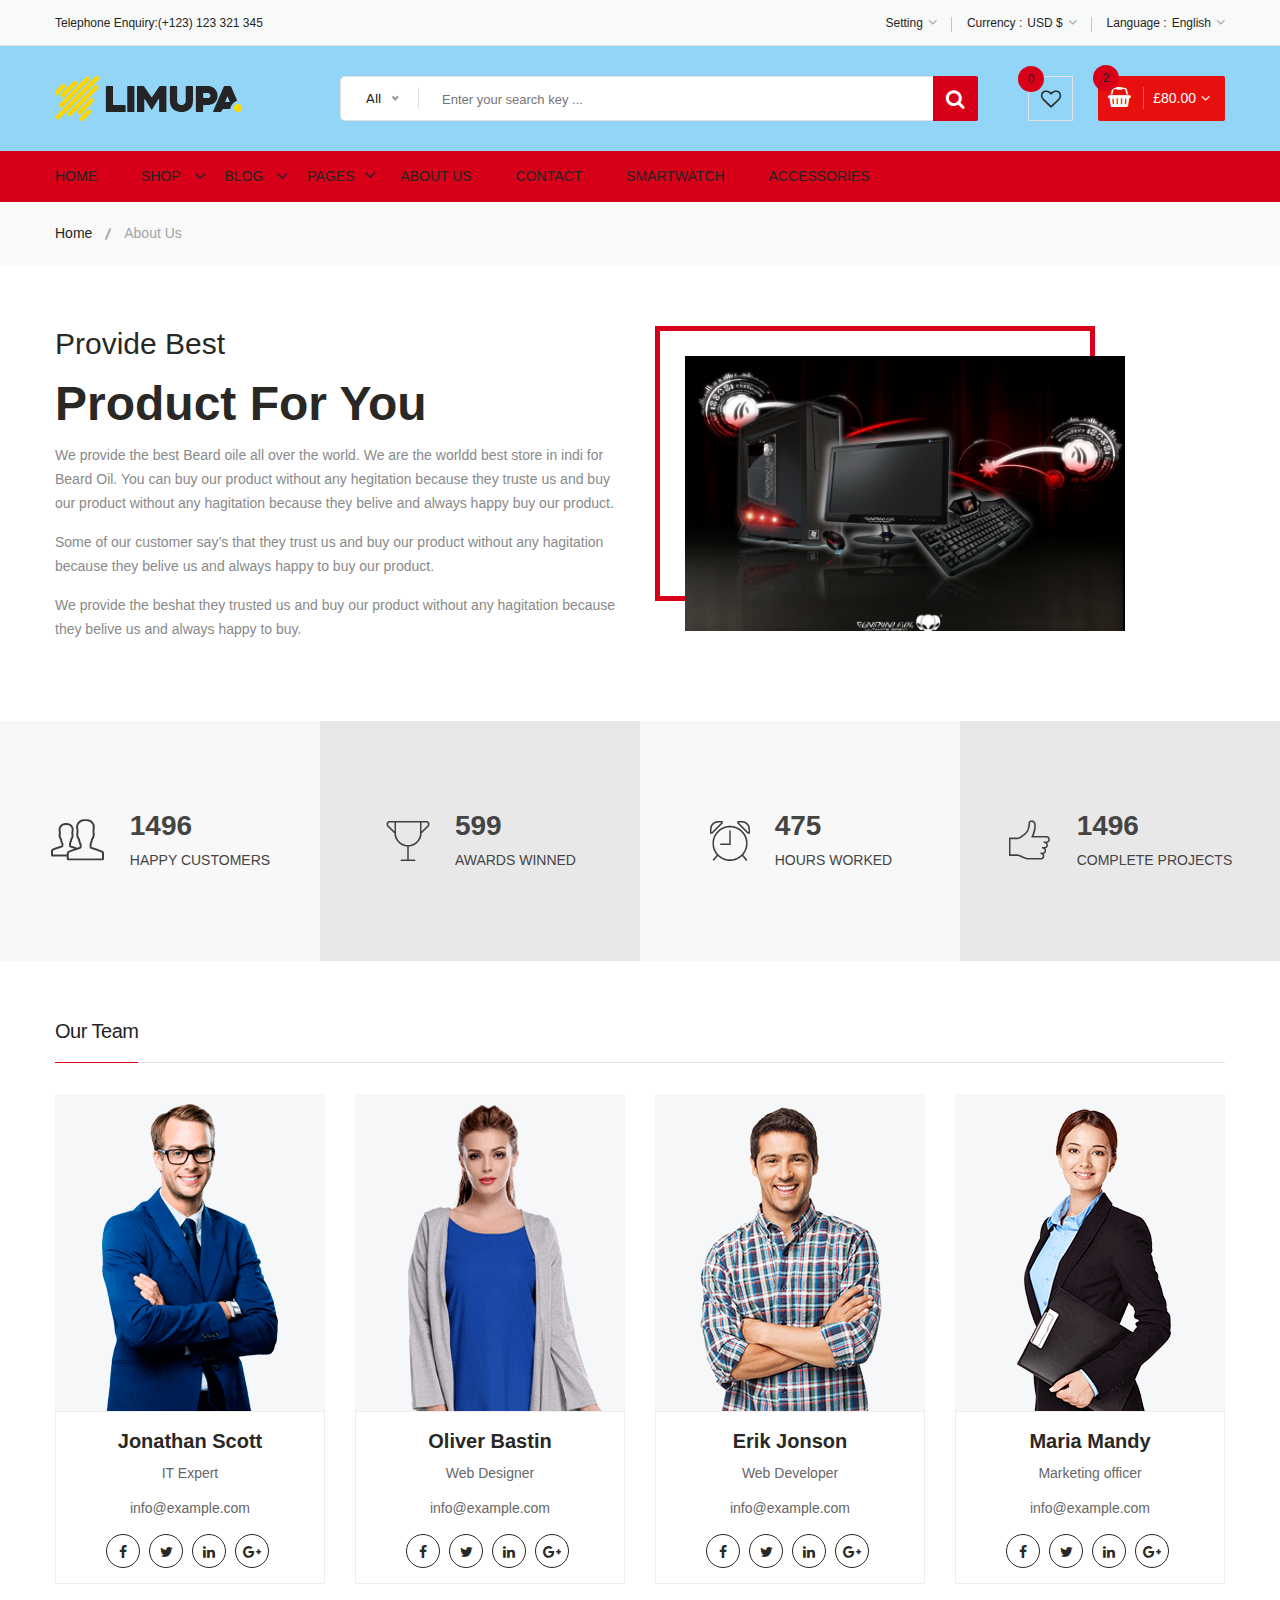
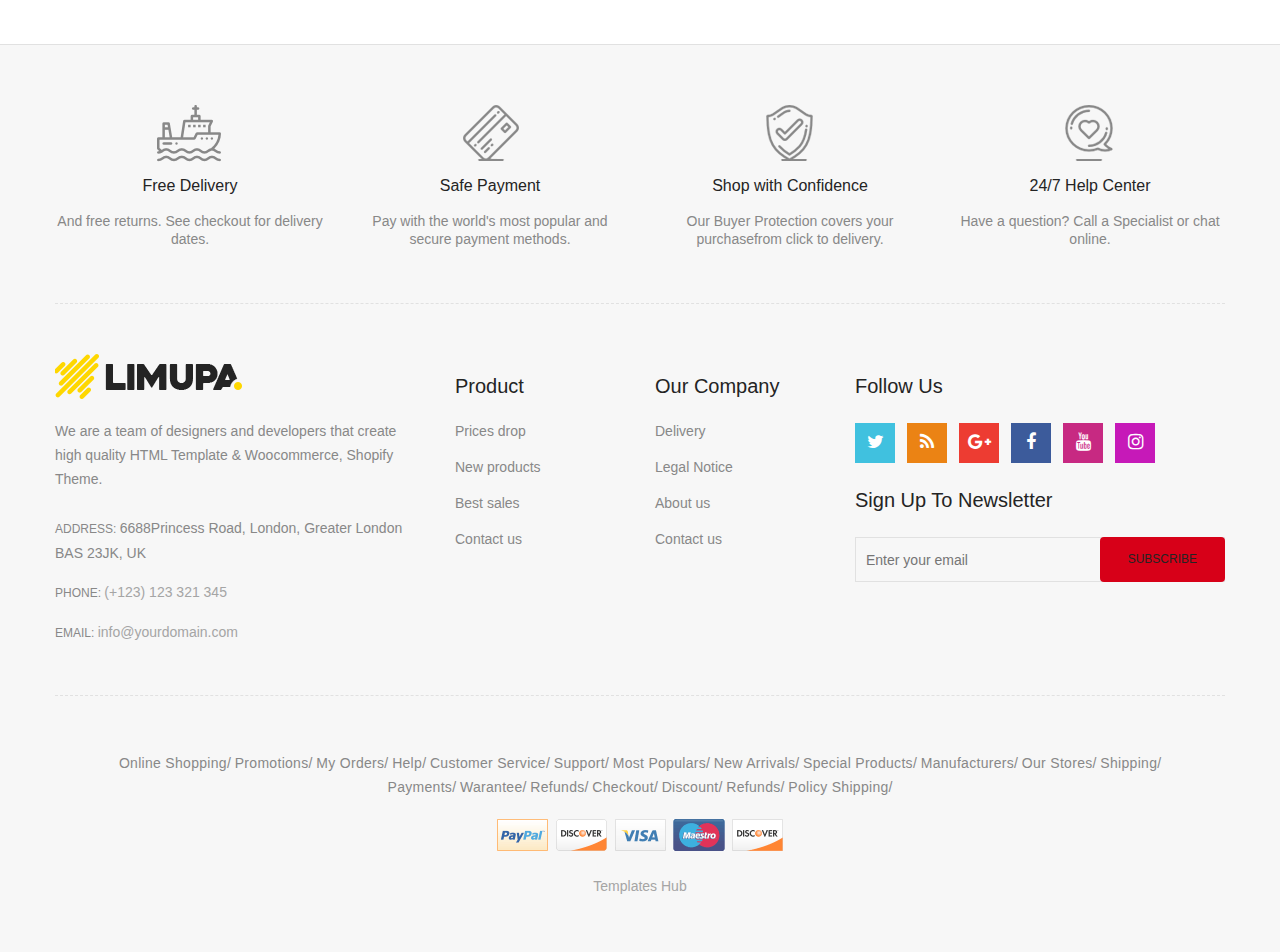
<file: about-us.html>
<!doctype html>
<html class="no-js" lang="zxx">
    
<!-- about-us32:04-->
<head>
        <meta charset="utf-8">
        <meta http-equiv="x-ua-compatible" content="ie=edge">
        <title>About Us || limupa - Digital Products Store eCommerce Bootstrap 4 Template</title>
        <meta name="description" content="">
        <meta name="viewport" content="width=device-width, initial-scale=1">
        <!-- Favicon -->
        <link rel="shortcut icon" type="image/x-icon" href="images/favicon.png">
        <!-- Material Design Iconic Font-V2.2.0 -->
        <link rel="stylesheet" href="css/material-design-iconic-font.min.css">
        <!-- Font Awesome -->
        <link rel="stylesheet" href="css/font-awesome.min.css">
        <!-- Font Awesome Stars-->
        <link rel="stylesheet" href="css/fontawesome-stars.css">
        <!-- Meanmenu CSS -->
        <link rel="stylesheet" href="css/meanmenu.css">
        <!-- owl carousel CSS -->
        <link rel="stylesheet" href="css/owl.carousel.min.css">
        <!-- Slick Carousel CSS -->
        <link rel="stylesheet" href="css/slick.css">
        <!-- Animate CSS -->
        <link rel="stylesheet" href="css/animate.css">
        <!-- Jquery-ui CSS -->
        <link rel="stylesheet" href="css/jquery-ui.min.css">
        <!-- Venobox CSS -->
        <link rel="stylesheet" href="css/venobox.css">
        <!-- Nice Select CSS -->
        <link rel="stylesheet" href="css/nice-select.css">
        <!-- Magnific Popup CSS -->
        <link rel="stylesheet" href="css/magnific-popup.css">
        <!-- Bootstrap V4.1.3 Fremwork CSS -->
        <link rel="stylesheet" href="css/bootstrap.min.css">
        <!-- Helper CSS -->
        <link rel="stylesheet" href="css/helper.css">
        <!-- Main Style CSS -->
        <link rel="stylesheet" href="style.css">
        <!-- Responsive CSS -->
        <link rel="stylesheet" href="css/responsive.css">
        <!-- Modernizr js -->
        <script src="js/vendor/modernizr-2.8.3.min.js"></script>
    </head>
    <body>
    <!--[if lt IE 8]>
		<p class="browserupgrade">You are using an <strong>outdated</strong> browser. Please <a href="http://browsehappy.com/">upgrade your browser</a> to improve your experience.</p>
	<![endif]-->
        <!-- Begin Body Wrapper -->
        <div class="body-wrapper">
            <!-- Begin Header Area -->
            <header>
                <!-- Begin Header Top Area -->
                <div class="header-top">
                    <div class="container">
                        <div class="row">
                            <!-- Begin Header Top Left Area -->
                            <div class="col-lg-3 col-md-4">
                                <div class="header-top-left">
                                    <ul class="phone-wrap">
                                        <li><span>Telephone Enquiry:</span><a href="#">(+123) 123 321 345</a></li>
                                    </ul>
                                </div>
                            </div>
                            <!-- Header Top Left Area End Here -->
                            <!-- Begin Header Top Right Area -->
                            <div class="col-lg-9 col-md-8">
                                <div class="header-top-right">
                                    <ul class="ht-menu">
                                        <!-- Begin Setting Area -->
                                        <li>
                                            <div class="ht-setting-trigger"><span>Setting</span></div>
                                            <div class="setting ht-setting">
                                                <ul class="ht-setting-list">
                                                    <li><a href="login-register.html">My Account</a></li>
                                                    <li><a href="checkout.html">Checkout</a></li>
                                                    <li><a href="login-register.html">Sign In</a></li>
                                                </ul>
                                            </div>
                                        </li>
                                        <!-- Setting Area End Here -->
                                        <!-- Begin Currency Area -->
                                        <li>
                                            <span class="currency-selector-wrapper">Currency :</span>
                                            <div class="ht-currency-trigger"><span>USD $</span></div>
                                            <div class="currency ht-currency">
                                                <ul class="ht-setting-list">
                                                    <li><a href="#">EUR €</a></li>
                                                    <li class="active"><a href="#">USD $</a></li>
                                                </ul>
                                            </div>
                                        </li>
                                        <!-- Currency Area End Here -->
                                        <!-- Begin Language Area -->
                                        <li>
                                            <span class="language-selector-wrapper">Language :</span>
                                            <div class="ht-language-trigger"><span>English</span></div>
                                            <div class="language ht-language">
                                                <ul class="ht-setting-list">
                                                    <li class="active"><a href="#"><img src="images/menu/flag-icon/1.jpg" alt="">English</a></li>
                                                    <li><a href="#"><img src="images/menu/flag-icon/2.jpg" alt="">Français</a></li>
                                                </ul>
                                            </div>
                                        </li>
                                        <!-- Language Area End Here -->
                                    </ul>
                                </div>
                            </div>
                            <!-- Header Top Right Area End Here -->
                        </div>
                    </div>
                </div>
                <!-- Header Top Area End Here -->
                <!-- Begin Header Middle Area -->
                <div class="header-middle pl-sm-0 pr-sm-0 pl-xs-0 pr-xs-0">
                    <div class="container">
                        <div class="row">
                            <!-- Begin Header Logo Area -->
                            <div class="col-lg-3">
                                <div class="logo pb-sm-30 pb-xs-30">
                                    <a href="index.html">
                                        <img src="images/menu/logo/1.jpg" alt="">
                                    </a>
                                </div>
                            </div>
                            <!-- Header Logo Area End Here -->
                            <!-- Begin Header Middle Right Area -->
                            <div class="col-lg-9 pl-0 ml-sm-15 ml-xs-15">
                                <!-- Begin Header Middle Searchbox Area -->
                                <form action="#" class="hm-searchbox">
                                    <select class="nice-select select-search-category">
                                        <option value="0">All</option>                         
                                        <option value="10">Laptops</option>                     
                                        <option value="17">- -  Prime Video</option>                    
                                        <option value="20">- - - -  All Videos</option>                     
                                        <option value="21">- - - -  Blouses</option>                        
                                        <option value="22">- - - -  Evening Dresses</option>                
                                        <option value="23">- - - -  Summer Dresses</option>                     
                                        <option value="24">- - - -  T-shirts</option>                       
                                        <option value="25">- - - -  Rent or Buy</option>                        
                                        <option value="26">- - - -  Your Watchlist</option>                     
                                        <option value="27">- - - -  Watch Anywhere</option>                     
                                        <option value="28">- - - -  Getting Started</option>         
                                        <option value="18">- - - -  Computers</option>                      
                                        <option value="29">- - - -  More to Explore</option>         
                                        <option value="30">- - - -  TV &amp; Video</option>                     
                                        <option value="31">- - - -  Audio &amp; Theater</option>               
                                        <option value="32">- - - -  Camera, Photo </option>
                                        <option value="33">- - - -  Cell Phones</option>                        
                                        <option value="34">- - - -  Headphones</option>                     
                                        <option value="35">- - - -  Video Games</option>                        
                                        <option value="36">- - - -  Wireless Speakers</option>            
                                        <option value="19">- - - -  Electronics</option>                        
                                        <option value="37">- - - -  Amazon Home</option>                        
                                        <option value="38">- - - -  Kitchen &amp; Dining</option>           
                                        <option value="39">- - - -  Furniture</option>                      
                                        <option value="40">- - - -  Bed &amp; Bath</option>                     
                                        <option value="41">- - - -  Appliances</option>                 
                                        <option value="11">TV &amp; Audio</option>                  
                                        <option value="42">- -  SamSung</option>                        
                                        <option value="45">- - - -  Office</option>                     
                                        <option value="47">- - - -  Gaming</option>                 
                                        <option value="48">- - - -  Chromebook</option>                     
                                        <option value="49">- - - -  Refurbished</option>                    
                                        <option value="50">- - - -  Touchscreen</option>                        
                                        <option value="51">- - - -  Ultrabooks</option>                     
                                        <option value="52">- - - -  Blouses</option>                        
                                        <option value="43">- -  Toshiba</option>                        
                                        <option value="53">- - - -  Hard Drives</option>                        
                                        <option value="54">- - - -  Graphic Cards</option>                      
                                        <option value="55">- - - -  Processors (CPU)</option>  
                                        <option value="56">- - - -  Memory</option>                     
                                        <option value="57">- - - -  Motherboards</option>                       
                                        <option value="58">- - - -  Fans &amp; Cooling</option> 
                                        <option value="59">- - - -  CD/DVD Drives</option>                      
                                        <option value="44">- -  Sony Bravia</option>                        
                                        <option value="60">- - - -  Sound Cards</option>                        
                                        <option value="61">- - - -  Cases &amp; Towers</option>   
                                        <option value="62">- - - -  Casual Dresses</option>                     
                                        <option value="63">- - - -  Evening Dresses</option>       
                                        <option value="64">- - - -  T-shirts</option>                       
                                        <option value="65">- - - -  Tops</option>                                 
                                        <option value="12">Smartphone</option>                  
                                        <option value="66">- -  Camera Accessories</option>                     
                                        <option value="68">- - - -  Octa Core</option>                      
                                        <option value="69">- - - -  Quad Core</option>                  
                                        <option value="70">- - - -  Dual Core</option>                      
                                        <option value="71">- - - -  7.0 Screen</option>                     
                                        <option value="72">- - - -  9.0 Screen</option>                     
                                        <option value="73">- - - -  Bags &amp; Cases</option>                   
                                        <option value="67">- -  Camcorders</option>                     
                                        <option value="74">- - - -  Batteries</option>                      
                                        <option value="75">- - - -  Microphones</option>                        
                                        <option value="76">- - - -  Stabilizers</option>                        
                                        <option value="77">- - - -  Video Tapes</option>                        
                                        <option value="78">- - - -  Memory Card Readers</option> 
                                        <option value="79">- - - -  Tripods</option>           
                                        <option value="13">Cameras</option>                          
                                        <option value="14">headphone</option>                                
                                        <option value="15">Smartwatch</option>                           
                                        <option value="16">Accessories</option>
                                    </select>
                                    <input type="text" placeholder="Enter your search key ...">
                                    <button class="li-btn" type="submit"><i class="fa fa-search"></i></button>
                                </form>
                                <!-- Header Middle Searchbox Area End Here -->
                                <!-- Begin Header Middle Right Area -->
                                <div class="header-middle-right">
                                    <ul class="hm-menu">
                                        <!-- Begin Header Middle Wishlist Area -->
                                        <li class="hm-wishlist">
                                            <a href="wishlist.html">
                                                <span class="cart-item-count wishlist-item-count">0</span>
                                                <i class="fa fa-heart-o"></i>
                                            </a>
                                        </li>
                                        <!-- Header Middle Wishlist Area End Here -->
                                        <!-- Begin Header Mini Cart Area -->
                                        <li class="hm-minicart">
                                            <div class="hm-minicart-trigger">
                                                <span class="item-icon"></span>
                                                <span class="item-text">£80.00
                                                    <span class="cart-item-count">2</span>
                                                </span>
                                            </div>
                                            <span></span>
                                            <div class="minicart">
                                                <ul class="minicart-product-list">
                                                    <li>
                                                        <a href="single-product.html" class="minicart-product-image">
                                                            <img src="images/product/small-size/5.jpg" alt="cart products">
                                                        </a>
                                                        <div class="minicart-product-details">
                                                            <h6><a href="single-product.html">Aenean eu tristique</a></h6>
                                                            <span>£40 x 1</span>
                                                        </div>
                                                        <button class="close" title="Remove">
                                                            <i class="fa fa-close"></i>
                                                        </button>
                                                    </li>
                                                    <li>
                                                        <a href="single-product.html" class="minicart-product-image">
                                                            <img src="images/product/small-size/6.jpg" alt="cart products">
                                                        </a>
                                                        <div class="minicart-product-details">
                                                            <h6><a href="single-product.html">Aenean eu tristique</a></h6>
                                                            <span>£40 x 1</span>
                                                        </div>
                                                        <button class="close" title="Remove">
                                                            <i class="fa fa-close"></i>
                                                        </button>
                                                    </li>
                                                </ul>
                                                <p class="minicart-total">SUBTOTAL: <span>£80.00</span></p>
                                                <div class="minicart-button">
                                                    <a href="shopping-cart.html" class="li-button li-button-fullwidth li-button-dark">
                                                        <span>View Full Cart</span>
                                                    </a>
                                                    <a href="checkout.html" class="li-button li-button-fullwidth">
                                                        <span>Checkout</span>
                                                    </a>
                                                </div>
                                            </div>
                                        </li>
                                        <!-- Header Mini Cart Area End Here -->
                                    </ul>
                                </div>
                                <!-- Header Middle Right Area End Here -->
                            </div>
                            <!-- Header Middle Right Area End Here -->
                        </div>
                    </div>
                </div>
                <!-- Header Middle Area End Here -->
                <!-- Begin Header Bottom Area -->
                <div class="header-bottom mb-0 header-sticky stick d-none d-lg-block d-xl-block">
                    <div class="container">
                        <div class="row">
                            <div class="col-lg-12">
                                <!-- Begin Header Bottom Menu Area -->
                                <div class="hb-menu">
                                    <nav>
                                        <ul>
                                            <li class="dropdown-holder"><a href="index.html">Home</a>
                                                <ul class="hb-dropdown">
                                                    <li><a href="index.html">Home One</a></li>
                                                    <li><a href="index-2.html">Home Two</a></li>
                                                    <li><a href="index-3.html">Home Three</a></li>
                                                    <li><a href="index-4.html">Home Four</a></li>
                                                </ul>
                                            </li>
                                            <li class="catmenu-dropdown megamenu-holder"><a href="shop-left-sidebar.html">Shop</a>
                                                <ul class="megamenu hb-megamenu">
                                                    <li><a href="shop-left-sidebar.html">Shop Page Layout</a>
                                                        <ul>
                                                            <li><a href="shop-3-column.html">Shop 3 Column</a></li>
                                                            <li><a href="shop-4-column.html">Shop 4 Column</a></li>
                                                            <li><a href="shop-left-sidebar.html">Shop Left Sidebar</a></li>
                                                            <li><a href="shop-right-sidebar.html">Shop Right Sidebar</a></li>
                                                            <li><a href="shop-list.html">Shop List</a></li>
                                                            <li><a href="shop-list-left-sidebar.html">Shop List Left Sidebar</a></li>
                                                            <li><a href="shop-list-right-sidebar.html">Shop List Right Sidebar</a></li>
                                                        </ul>
                                                    </li>
                                                    <li><a href="single-product-gallery-left.html">Single Product Style</a>
                                                        <ul>
                                                            <li><a href="single-product-carousel.html">Single Product Carousel</a></li>
                                                            <li><a href="single-product-gallery-left.html">Single Product Gallery Left</a></li>
                                                            <li><a href="single-product-gallery-right.html">Single Product Gallery Right</a></li>
                                                            <li><a href="single-product-tab-style-top.html">Single Product Tab Style Top</a></li>
                                                            <li><a href="single-product-tab-style-left.html">Single Product Tab Style Left</a></li>
                                                            <li><a href="single-product-tab-style-right.html">Single Product Tab Style Right</a></li>
                                                        </ul>
                                                    </li>
                                                    <li><a href="single-product.html">Single Products</a>
                                                        <ul>
                                                            <li><a href="single-product.html">Single Product</a></li>
                                                            <li><a href="single-product-sale.html">Single Product Sale</a></li>
                                                            <li><a href="single-product-group.html">Single Product Group</a></li>
                                                            <li><a href="single-product-normal.html">Single Product Normal</a></li>
                                                            <li><a href="single-product-affiliate.html">Single Product Affiliate</a></li>
                                                        </ul>
                                                    </li>
                                                </ul>
                                            </li>
                                            <li class="dropdown-holder"><a href="blog-left-sidebar.html">Blog</a>
                                                <ul class="hb-dropdown">
                                                    <li class="sub-dropdown-holder"><a href="blog-left-sidebar.html">Blog Grid View</a>
                                                        <ul class="hb-dropdown hb-sub-dropdown">
                                                            <li><a href="blog-2-column.html">Blog 2 Column</a></li>
                                                            <li><a href="blog-3-column.html">Blog 3 Column</a></li>
                                                            <li><a href="blog-left-sidebar.html">Grid Left Sidebar</a></li>
                                                            <li><a href="blog-right-sidebar.html">Grid Right Sidebar</a></li>
                                                        </ul>
                                                    </li>
                                                    <li class="sub-dropdown-holder"><a href="blog-list-left-sidebar.html">Blog List View</a>
                                                        <ul class="hb-dropdown hb-sub-dropdown">
                                                            <li><a href="blog-list.html">Blog List</a></li>
                                                            <li><a href="blog-list-left-sidebar.html">List Left Sidebar</a></li>
                                                            <li><a href="blog-list-right-sidebar.html">List Right Sidebar</a></li>
                                                        </ul>
                                                    </li>
                                                    <li class="sub-dropdown-holder"><a href="blog-details-left-sidebar.html">Blog Details</a>
                                                        <ul class="hb-dropdown hb-sub-dropdown">
                                                            <li><a href="blog-details-left-sidebar.html">Left Sidebar</a></li>
                                                            <li><a href="blog-details-right-sidebar.html">Right Sidebar</a></li>
                                                        </ul>
                                                    </li>
                                                    <li class="sub-dropdown-holder"><a href="blog-gallery-format.html">Blog Format</a>
                                                        <ul class="hb-dropdown hb-sub-dropdown">
                                                            <li><a href="blog-audio-format.html">Blog Audio Format</a></li>
                                                            <li><a href="blog-video-format.html">Blog Video Format</a></li>
                                                            <li><a href="blog-gallery-format.html">Blog Gallery Format</a></li>
                                                        </ul>
                                                    </li>
                                                </ul>
                                            </li>
                                            <li class="catmenu-dropdown megamenu-static-holder"><a href="index.html">Pages</a>
                                                <ul class="megamenu hb-megamenu">
                                                    <li><a href="blog-left-sidebar.html">Blog Layouts</a>
                                                        <ul>
                                                            <li><a href="blog-2-column.html">Blog 2 Column</a></li>
                                                            <li><a href="blog-3-column.html">Blog 3 Column</a></li>
                                                            <li><a href="blog-left-sidebar.html">Grid Left Sidebar</a></li>
                                                            <li><a href="blog-right-sidebar.html">Grid Right Sidebar</a></li>
                                                            <li><a href="blog-list.html">Blog List</a></li>
                                                            <li><a href="blog-list-left-sidebar.html">List Left Sidebar</a></li>
                                                            <li><a href="blog-list-right-sidebar.html">List Right Sidebar</a></li>
                                                        </ul>
                                                    </li>
                                                    <li><a href="blog-details-left-sidebar.html">Blog Details Pages</a>
                                                        <ul>
                                                            <li><a href="blog-details-left-sidebar.html">Left Sidebar</a></li>
                                                            <li><a href="blog-details-right-sidebar.html">Right Sidebar</a></li>
                                                            <li><a href="blog-audio-format.html">Blog Audio Format</a></li>
                                                            <li><a href="blog-video-format.html">Blog Video Format</a></li>
                                                            <li><a href="blog-gallery-format.html">Blog Gallery Format</a></li>
                                                        </ul>
                                                    </li>
                                                    <li><a href="index.html">Other Pages</a>
                                                        <ul>
                                                            <li><a href="login-register.html">My Account</a></li>
                                                            <li><a href="checkout.html">Checkout</a></li>
                                                            <li><a href="compare.html">Compare</a></li>
                                                            <li><a href="wishlist.html">Wishlist</a></li>
                                                            <li><a href="shopping-cart.html">Shopping Cart</a></li>
                                                        </ul>
                                                    </li>
                                                    <li><a href="index.html">Other Pages 2</a>
                                                        <ul>
                                                            <li><a href="contact.html">Contact</a></li>
                                                            <li class="active"><a href="about-us.html">About Us</a></li>
                                                            <li><a href="faq.html">FAQ</a></li>
                                                            <li><a href="404.html">404 Error</a></li>
                                                        </ul>
                                                    </li>
                                                </ul>
                                            </li>
                                            <li><a href="about-us.html">About Us</a></li>
                                            <li><a href="contact.html">Contact</a></li>
                                            <li><a href="shop-left-sidebar.html">Smartwatch</a></li>
                                            <li><a href="shop-left-sidebar.html">Accessories</a></li>
                                        </ul>
                                    </nav>
                                </div>
                                <!-- Header Bottom Menu Area End Here -->
                            </div>
                        </div>
                    </div>
                </div>
                <!-- Header Bottom Area End Here -->
                <!-- Begin Mobile Menu Area -->
                <div class="mobile-menu-area d-lg-none d-xl-none col-12">
                    <div class="container"> 
                        <div class="row">
                            <div class="mobile-menu">
                            </div>
                        </div>
                    </div>
                </div>
                <!-- Mobile Menu Area End Here -->
            </header>
            <!-- Header Area End Here -->
            <!-- Begin Li's Breadcrumb Area -->
            <div class="breadcrumb-area">
                <div class="container">
                    <div class="breadcrumb-content">
                        <ul>
                            <li><a href="index.html">Home</a></li>
                            <li class="active">About Us</li>
                        </ul>
                    </div>
                </div>
            </div>
            <!-- Li's Breadcrumb Area End Here -->
            <!-- about wrapper start -->
            <div class="about-us-wrapper pt-60 pb-40">
                <div class="container">
                    <div class="row">
                        <!-- About Text Start -->
                        <div class="col-lg-6 order-last order-lg-first">
                            <div class="about-text-wrap">
                                <h2><span>Provide Best</span>Product For You</h2>
                                <p>We provide the best Beard oile all over the world. We are the worldd best store in indi for Beard Oil. You can buy our product without any hegitation because they truste us and buy our product without any hagitation because they belive and always happy buy our product.</p>
                                <p>Some of our customer say’s that they trust us and buy our product without any hagitation because they belive us and always happy to buy our product.</p>
                                <p>We provide the beshat they trusted us and buy our product without any hagitation because they belive us and always happy to buy.</p>
                            </div>
                        </div>
                        <!-- About Text End -->
                        <!-- About Image Start -->
                        <div class="col-lg-5 col-md-10">
                            <div class="about-image-wrap">
                                <img class="img-full" src="images/product/large-size/13.jpg" alt="About Us" />
                            </div>
                        </div>
                        <!-- About Image End -->
                    </div>
                </div>
            </div>
            <!-- about wrapper end -->
            <!-- Begin Counterup Area -->
            <div class="counterup-area">
                <div class="container-fluid p-0">
                    <div class="row no-gutters">
                        <div class="col-lg-3 col-md-6">
                            <!-- Begin Limupa Counter Area -->
                            <div class="limupa-counter white-smoke-bg">
                                <div class="container">
                                    <div class="counter-img">
                                        <img src="images/about-us/icon/1.png" alt="">
                                    </div>
                                    <div class="counter-info">
                                        <div class="counter-number">
                                            <h3 class="counter">2169</h3>
                                        </div>
                                        <div class="counter-text">
                                            <span>HAPPY CUSTOMERS</span>
                                        </div>
                                    </div>
                                </div>
                            </div>
                            <!-- limupa Counter Area End Here -->
                        </div>
                        <div class="col-lg-3 col-md-6">
                            <!-- Begin limupa Counter Area -->
                            <div class="limupa-counter gray-bg">
                                <div class="counter-img">
                                    <img src="images/about-us/icon/2.png" alt="">
                                </div>
                                <div class="counter-info">
                                    <div class="counter-number">
                                        <h3 class="counter">869</h3>
                                    </div>
                                    <div class="counter-text">
                                        <span>AWARDS WINNED</span>
                                    </div>
                                </div>
                            </div>
                            <!-- limupa Counter Area End Here -->
                        </div>
                        <div class="col-lg-3 col-md-6">
                            <!-- Begin limupa Counter Area -->
                            <div class="limupa-counter white-smoke-bg">
                                <div class="counter-img">
                                    <img src="images/about-us/icon/3.png" alt="">
                                </div>
                                <div class="counter-info">
                                    <div class="counter-number">
                                        <h3 class="counter">689</h3>
                                    </div>
                                    <div class="counter-text">
                                        <span>HOURS WORKED</span>
                                    </div>
                                </div>
                            </div>
                            <!-- limupa Counter Area End Here -->
                        </div>
                        <div class="col-lg-3 col-md-6">
                            <!-- Begin limupa Counter Area -->
                            <div class="limupa-counter gray-bg">
                                <div class="counter-img">
                                    <img src="images/about-us/icon/4.png" alt="">
                                </div>
                                <div class="counter-info">
                                    <div class="counter-number">
                                        <h3 class="counter">2169</h3>
                                    </div>
                                    <div class="counter-text">
                                        <span>COMPLETE PROJECTS</span>
                                    </div>
                                </div>
                            </div>
                            <!-- limupa Counter Area End Here -->
                        </div>
                    </div>
                </div>
            </div>
            <!-- Counterup Area End Here -->
            <!-- team area wrapper start -->
            <div class="team-area pt-60 pt-sm-44">
                <div class="container">
                    <div class="row">
                        <div class="col-12">
                            <div class="li-section-title capitalize mb-25">
                                <h2><span>our team</span></h2>
                            </div>
                        </div>
                    </div> <!-- section title end -->
                    <div class="row">
                        <div class="col-lg-3 col-md-6 col-sm-6">
                            <div class="team-member mb-60 mb-sm-30 mb-xs-30">
                                <div class="team-thumb">
                                    <img src="images/team/1.png" alt="Our Team Member">
                                </div>
                                <div class="team-content text-center">
                                    <h3>Jonathan Scott</h3>
                                    <p>IT Expert</p>
                                    <a href="#">info@example.com</a>
                                    <div class="team-social">
                                        <a href="#"><i class="fa fa-facebook"></i></a>
                                        <a href="#"><i class="fa fa-twitter"></i></a>
                                        <a href="#"><i class="fa fa-linkedin"></i></a>
                                        <a href="#"><i class="fa fa-google-plus"></i></a>
                                    </div>
                                </div>
                            </div>
                        </div> <!-- end single team member -->
                        <div class="col-lg-3 col-md-6 col-sm-6">
                            <div class="team-member mb-60 mb-sm-30 mb-xs-30">
                                <div class="team-thumb">
                                    <img src="images/team/2.png" alt="Our Team Member">
                                </div>
                                <div class="team-content text-center">
                                    <h3>Oliver Bastin</h3>
                                    <p>Web Designer</p>
                                    <a href="#">info@example.com</a>
                                    <div class="team-social">
                                        <a href="#"><i class="fa fa-facebook"></i></a>
                                        <a href="#"><i class="fa fa-twitter"></i></a>
                                        <a href="#"><i class="fa fa-linkedin"></i></a>
                                        <a href="#"><i class="fa fa-google-plus"></i></a>
                                    </div>
                                </div>
                            </div>
                        </div> <!-- end single team member -->
                        <div class="col-lg-3 col-md-6 col-sm-6">
                            <div class="team-member mb-30 mb-sm-60">
                                <div class="team-thumb">
                                    <img src="images/team/3.png" alt="Our Team Member">
                                </div>
                                <div class="team-content text-center">
                                    <h3>Erik Jonson</h3>
                                    <p>Web Developer</p>
                                    <a href="#">info@example.com</a>
                                    <div class="team-social">
                                        <a href="#"><i class="fa fa-facebook"></i></a>
                                        <a href="#"><i class="fa fa-twitter"></i></a>
                                        <a href="#"><i class="fa fa-linkedin"></i></a>
                                        <a href="#"><i class="fa fa-google-plus"></i></a>
                                    </div>
                                </div>
                            </div>
                        </div> <!-- end single team member -->
                        <div class="col-lg-3 col-md-6 col-sm-6">
                            <div class="team-member mb-30 mb-sm-60 mb-xs-60">
                                <div class="team-thumb">
                                    <img src="images/team/4.png" alt="Our Team Member">
                                </div>
                                <div class="team-content text-center">
                                    <h3>Maria Mandy</h3>
                                    <p>Marketing officer</p>
                                    <a href="#">info@example.com</a>
                                    <div class="team-social">
                                        <a href="#"><i class="fa fa-facebook"></i></a>
                                        <a href="#"><i class="fa fa-twitter"></i></a>
                                        <a href="#"><i class="fa fa-linkedin"></i></a>
                                        <a href="#"><i class="fa fa-google-plus"></i></a>
                                    </div>
                                </div>
                            </div>
                        </div> <!-- end single team member -->
                    </div>
                </div>
            </div>
            <!-- team area wrapper end -->
            <!-- Begin Footer Area -->
            <div class="footer">
                <!-- Begin Footer Static Top Area -->
                <div class="footer-static-top">
                    <div class="container">
                        <!-- Begin Footer Shipping Area -->
                        <div class="footer-shipping pt-60 pb-55 pb-xs-25">
                            <div class="row">
                                <!-- Begin Li's Shipping Inner Box Area -->
                                <div class="col-lg-3 col-md-6 col-sm-6 pb-sm-55 pb-xs-55">
                                    <div class="li-shipping-inner-box">
                                        <div class="shipping-icon">
                                            <img src="images/shipping-icon/1.png" alt="Shipping Icon">
                                        </div>
                                        <div class="shipping-text">
                                            <h2>Free Delivery</h2>
                                            <p>And free returns. See checkout for delivery dates.</p>
                                        </div>
                                    </div>
                                </div>
                                <!-- Li's Shipping Inner Box Area End Here -->
                                <!-- Begin Li's Shipping Inner Box Area -->
                                <div class="col-lg-3 col-md-6 col-sm-6 pb-sm-55 pb-xs-55">
                                    <div class="li-shipping-inner-box">
                                        <div class="shipping-icon">
                                            <img src="images/shipping-icon/2.png" alt="Shipping Icon">
                                        </div>
                                        <div class="shipping-text">
                                            <h2>Safe Payment</h2>
                                            <p>Pay with the world's most popular and secure payment methods.</p>
                                        </div>
                                    </div>
                                </div>
                                <!-- Li's Shipping Inner Box Area End Here -->
                                <!-- Begin Li's Shipping Inner Box Area -->
                                <div class="col-lg-3 col-md-6 col-sm-6 pb-xs-30">
                                    <div class="li-shipping-inner-box">
                                        <div class="shipping-icon">
                                            <img src="images/shipping-icon/3.png" alt="Shipping Icon">
                                        </div>
                                        <div class="shipping-text">
                                            <h2>Shop with Confidence</h2>
                                            <p>Our Buyer Protection covers your purchasefrom click to delivery.</p>
                                        </div>
                                    </div>
                                </div>
                                <!-- Li's Shipping Inner Box Area End Here -->
                                <!-- Begin Li's Shipping Inner Box Area -->
                                <div class="col-lg-3 col-md-6 col-sm-6 pb-xs-30">
                                    <div class="li-shipping-inner-box">
                                        <div class="shipping-icon">
                                            <img src="images/shipping-icon/4.png" alt="Shipping Icon">
                                        </div>
                                        <div class="shipping-text">
                                            <h2>24/7 Help Center</h2>
                                            <p>Have a question? Call a Specialist or chat online.</p>
                                        </div>
                                    </div>
                                </div>
                                <!-- Li's Shipping Inner Box Area End Here -->
                            </div>
                        </div>
                        <!-- Footer Shipping Area End Here -->
                    </div>
                </div>
                <!-- Footer Static Top Area End Here -->
                <!-- Begin Footer Static Middle Area -->
                <div class="footer-static-middle">
                    <div class="container">
                        <div class="footer-logo-wrap pt-50 pb-35">
                            <div class="row">
                                <!-- Begin Footer Logo Area -->
                                <div class="col-lg-4 col-md-6">
                                    <div class="footer-logo">
                                        <img src="images/menu/logo/1.jpg" alt="Footer Logo">
                                        <p class="info">
                                            We are a team of designers and developers that create high quality HTML Template & Woocommerce, Shopify Theme.
                                        </p>
                                    </div>
                                    <ul class="des">
                                        <li>
                                            <span>Address: </span>
                                            6688Princess Road, London, Greater London BAS 23JK, UK
                                        </li>
                                        <li>
                                            <span>Phone: </span>
                                            <a href="#">(+123) 123 321 345</a>
                                        </li>
                                        <li>
                                            <span>Email: </span>
                                            <a href="mailto://info@yourdomain.com">info@yourdomain.com</a>
                                        </li>
                                    </ul>
                                </div>
                                <!-- Footer Logo Area End Here -->
                                <!-- Begin Footer Block Area -->
                                <div class="col-lg-2 col-md-3 col-sm-6">
                                    <div class="footer-block">
                                        <h3 class="footer-block-title">Product</h3>
                                        <ul>
                                            <li><a href="#">Prices drop</a></li>
                                            <li><a href="#">New products</a></li>
                                            <li><a href="#">Best sales</a></li>
                                            <li><a href="#">Contact us</a></li>
                                        </ul>
                                    </div>
                                </div>
                                <!-- Footer Block Area End Here -->
                                <!-- Begin Footer Block Area -->
                                <div class="col-lg-2 col-md-3 col-sm-6">
                                    <div class="footer-block">
                                        <h3 class="footer-block-title">Our company</h3>
                                        <ul>
                                            <li><a href="#">Delivery</a></li>
                                            <li><a href="#">Legal Notice</a></li>
                                            <li><a href="#">About us</a></li>
                                            <li><a href="#">Contact us</a></li>
                                        </ul>
                                    </div>
                                </div>
                                <!-- Footer Block Area End Here -->
                                <!-- Begin Footer Block Area -->
                                <div class="col-lg-4">
                                    <div class="footer-block">
                                        <h3 class="footer-block-title">Follow Us</h3>
                                        <ul class="social-link">
                                            <li class="twitter">
                                                <a href="https://twitter.com/" data-toggle="tooltip" target="_blank" title="Twitter">
                                                    <i class="fa fa-twitter"></i>
                                                </a>
                                            </li>
                                            <li class="rss">
                                                <a href="https://rss.com/" data-toggle="tooltip" target="_blank" title="RSS">
                                                    <i class="fa fa-rss"></i>
                                                </a>
                                            </li>
                                            <li class="google-plus">
                                                <a href="https://www.plus.google.com/discover" data-toggle="tooltip" target="_blank" title="Google Plus">
                                                    <i class="fa fa-google-plus"></i>
                                                </a>
                                            </li>
                                            <li class="facebook">
                                                <a href="https://www.facebook.com/" data-toggle="tooltip" target="_blank" title="Facebook">
                                                    <i class="fa fa-facebook"></i>
                                                </a>
                                            </li>
                                            <li class="youtube">
                                                <a href="https://www.youtube.com/" data-toggle="tooltip" target="_blank" title="Youtube">
                                                    <i class="fa fa-youtube"></i>
                                                </a>
                                            </li>
                                            <li class="instagram">
                                                <a href="https://www.instagram.com/" data-toggle="tooltip" target="_blank" title="Instagram">
                                                    <i class="fa fa-instagram"></i>
                                                </a>
                                            </li>
                                        </ul>
                                    </div>
                                    <!-- Begin Footer Newsletter Area -->
                                    <div class="footer-newsletter">
                                        <h4>Sign up to newsletter</h4>
                                        <form action="#" method="post" id="mc-embedded-subscribe-form" name="mc-embedded-subscribe-form" class="footer-subscribe-form validate" target="_blank" novalidate>
                                           <div id="mc_embed_signup_scroll">
                                              <div id="mc-form" class="mc-form subscribe-form form-group" >
                                                <input id="mc-email" type="email" autocomplete="off" placeholder="Enter your email" />
                                                <button  class="btn" id="mc-submit">Subscribe</button>
                                              </div>
                                           </div>
                                        </form>
                                    </div>
                                    <!-- Footer Newsletter Area End Here -->
                                </div>
                                <!-- Footer Block Area End Here -->
                            </div>
                        </div>
                    </div>
                </div>
                <!-- Footer Static Middle Area End Here -->
                <!-- Begin Footer Static Bottom Area -->
                <div class="footer-static-bottom pt-55 pb-55">
                    <div class="container">
                        <div class="row">
                            <div class="col-lg-12">
                                <!-- Begin Footer Links Area -->
                                <div class="footer-links">
                                    <ul>
                                        <li><a href="#">Online Shopping</a></li>
                                        <li><a href="#">Promotions</a></li>
                                        <li><a href="#">My Orders</a></li>
                                        <li><a href="#">Help</a></li>
                                        <li><a href="#">Customer Service</a></li>
                                        <li><a href="#">Support</a></li>
                                        <li><a href="#">Most Populars</a></li>
                                        <li><a href="#">New Arrivals</a></li>
                                        <li><a href="#">Special Products</a></li>
                                        <li><a href="#">Manufacturers</a></li>
                                        <li><a href="#">Our Stores</a></li>
                                        <li><a href="#">Shipping</a></li>
                                        <li><a href="#">Payments</a></li>
                                        <li><a href="#">Warantee</a></li>
                                        <li><a href="#">Refunds</a></li>
                                        <li><a href="#">Checkout</a></li>
                                        <li><a href="#">Discount</a></li>
                                        <li><a href="#">Refunds</a></li>
                                        <li><a href="#">Policy Shipping</a></li>
                                    </ul>
                                </div>
                                <!-- Footer Links Area End Here -->
                                <!-- Begin Footer Payment Area -->
                                <div class="copyright text-center">
                                    <a href="#">
                                        <img src="images/payment/1.png" alt="">
                                    </a>
                                </div>
                                <!-- Footer Payment Area End Here -->
                                <!-- Begin Copyright Area -->
                                <div class="copyright text-center pt-25">
                                    <span><a target="_blank" href="https://www.templateshub.net">Templates Hub</a></span>
                                </div>
                                <!-- Copyright Area End Here -->
                            </div>
                        </div>
                    </div>
                </div>
                <!-- Footer Static Bottom Area End Here -->
            </div>
            <!-- Footer Area End Here -->
        </div>
        <!-- Body Wrapper End Here -->
        <!-- jQuery-V1.12.4 -->
        <script src="js/vendor/jquery-1.12.4.min.js"></script>
        <!-- Popper js -->
        <script src="js/vendor/popper.min.js"></script>
        <!-- Bootstrap V4.1.3 Fremwork js -->
        <script src="js/bootstrap.min.js"></script>
        <!-- Ajax Mail js -->
        <script src="js/ajax-mail.js"></script>
        <!-- Meanmenu js -->
        <script src="js/jquery.meanmenu.min.js"></script>
        <!-- Wow.min js -->
        <script src="js/wow.min.js"></script>
        <!-- Slick Carousel js -->
        <script src="js/slick.min.js"></script>
        <!-- Owl Carousel-2 js -->
        <script src="js/owl.carousel.min.js"></script>
        <!-- Magnific popup js -->
        <script src="js/jquery.magnific-popup.min.js"></script>
        <!-- Isotope js -->
        <script src="js/isotope.pkgd.min.js"></script>
        <!-- Imagesloaded js -->
        <script src="js/imagesloaded.pkgd.min.js"></script>
        <!-- Mixitup js -->
        <script src="js/jquery.mixitup.min.js"></script>
        <!-- Countdown -->
        <script src="js/jquery.countdown.min.js"></script>
        <!-- Counterup -->
        <script src="js/jquery.counterup.min.js"></script>
        <!-- Waypoints -->
        <script src="js/waypoints.min.js"></script>
        <!-- Barrating -->
        <script src="js/jquery.barrating.min.js"></script>
        <!-- Jquery-ui -->
        <script src="js/jquery-ui.min.js"></script>
        <!-- Venobox -->
        <script src="js/venobox.min.js"></script>
        <!-- Nice Select js -->
        <script src="js/jquery.nice-select.min.js"></script>
        <!-- ScrollUp js -->
        <script src="js/scrollUp.min.js"></script>
        <!-- Main/Activator js -->
        <script src="js/main.js"></script>
    </body>

<!-- about-us32:14-->
</html>
</file>
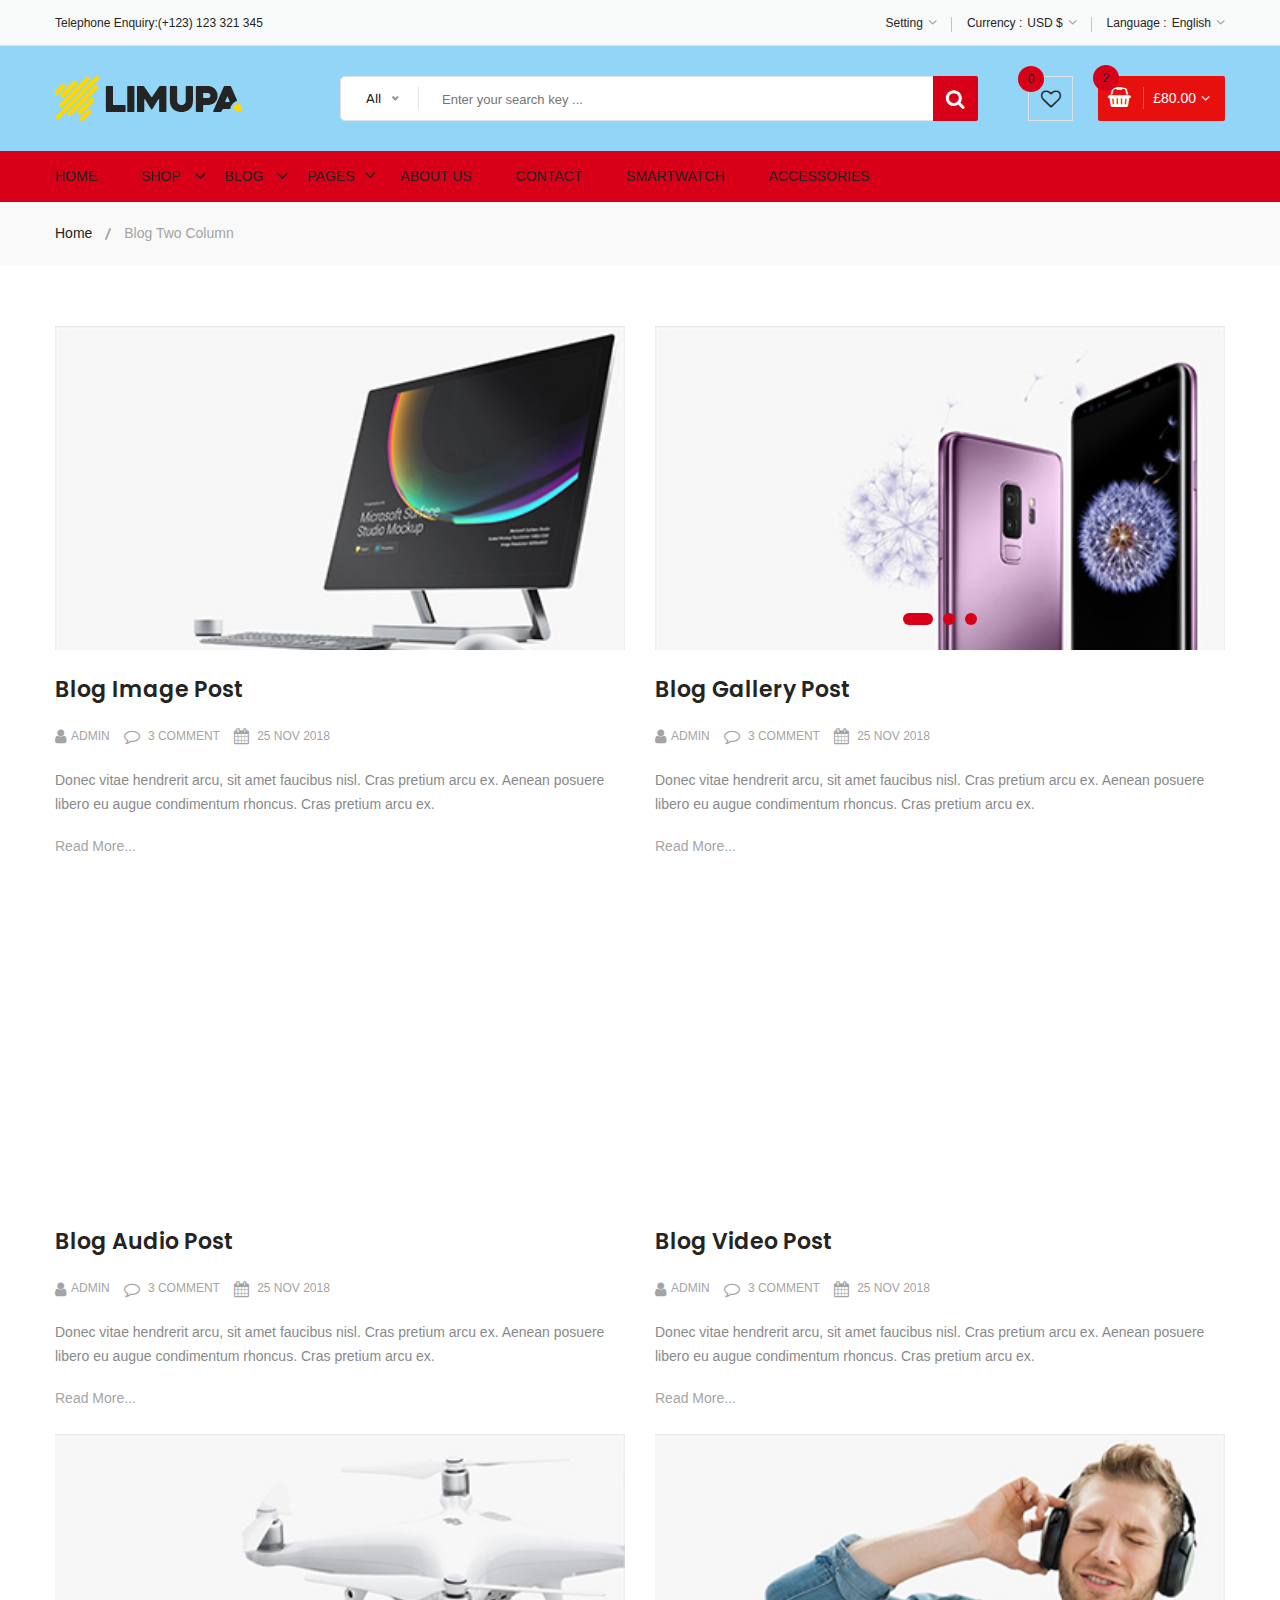
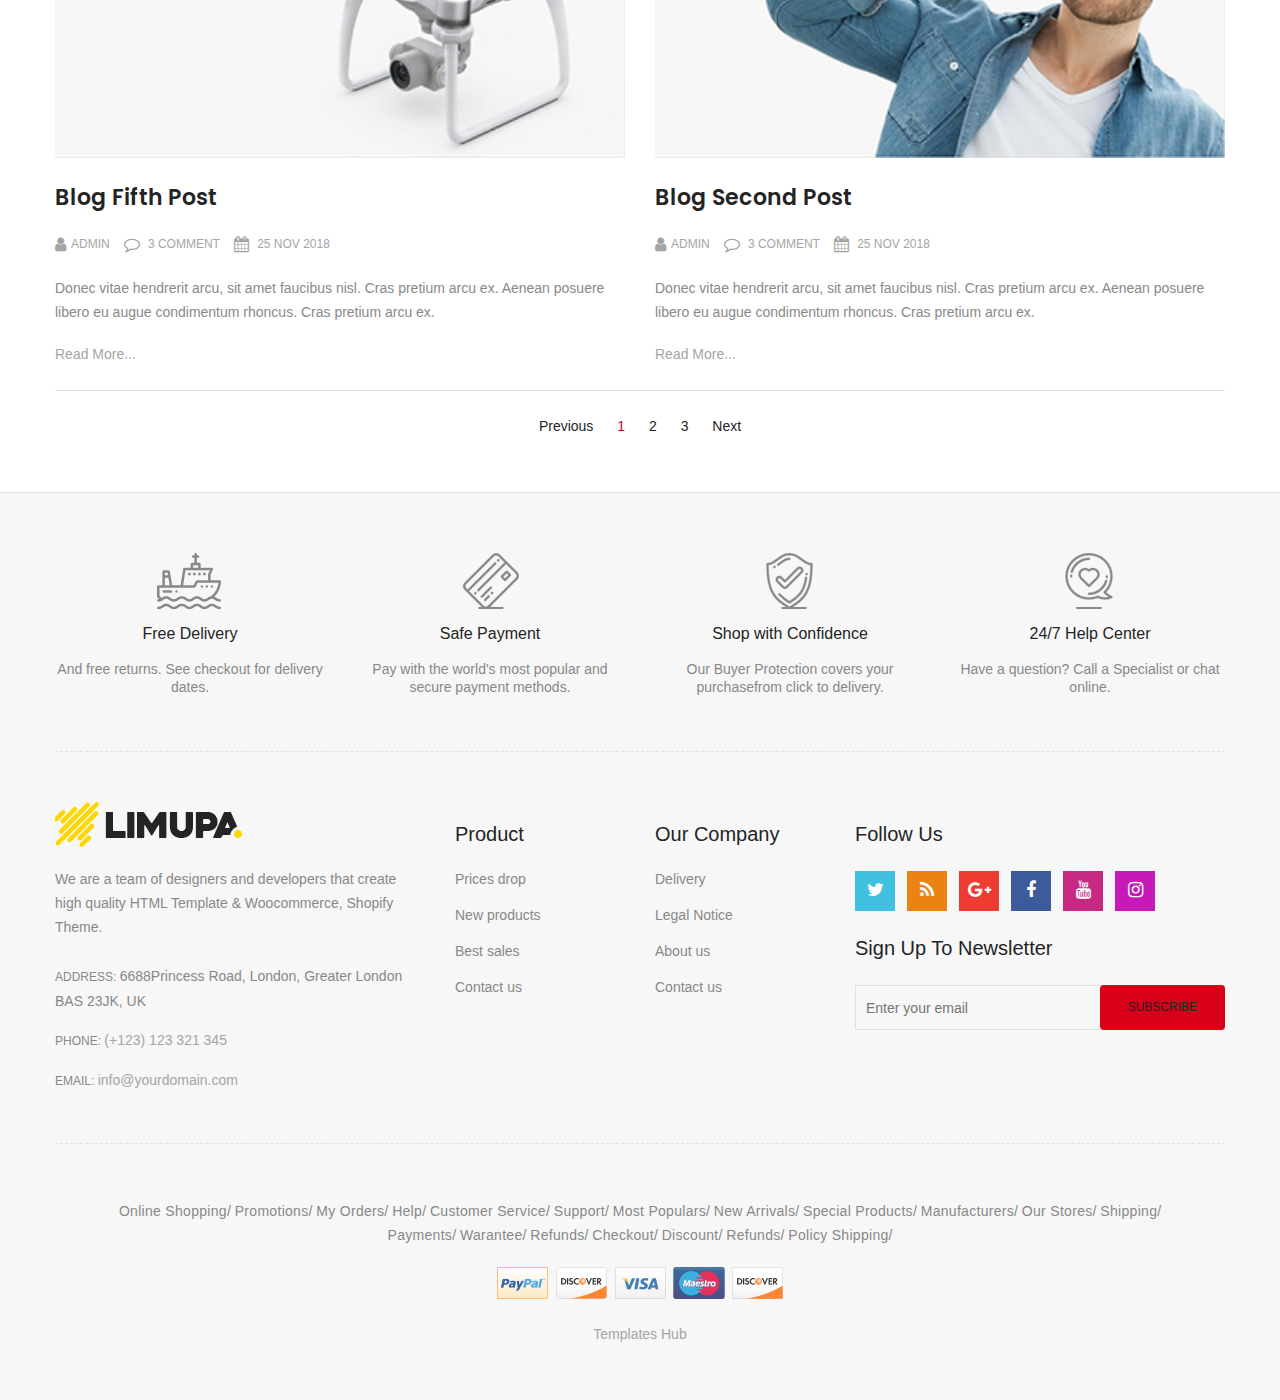
<file: blog-2-column.html>
<!doctype html>
<html class="no-js" lang="zxx">
    
<!-- blog-2-column31:55-->
<head>
        <meta charset="utf-8">
        <meta http-equiv="x-ua-compatible" content="ie=edge">
        <title>Blog 2 Column || limupa - Digital Products Store eCommerce Bootstrap 4 Template</title>
        <meta name="description" content="">
        <meta name="viewport" content="width=device-width, initial-scale=1">
        <!-- Favicon -->
        <link rel="shortcut icon" type="image/x-icon" href="images/favicon.png">
        <!-- Material Design Iconic Font-V2.2.0 -->
        <link rel="stylesheet" href="css/material-design-iconic-font.min.css">
        <!-- Font Awesome -->
        <link rel="stylesheet" href="css/font-awesome.min.css">
        <!-- Font Awesome Stars-->
        <link rel="stylesheet" href="css/fontawesome-stars.css">
        <!-- Meanmenu CSS -->
        <link rel="stylesheet" href="css/meanmenu.css">
        <!-- owl carousel CSS -->
        <link rel="stylesheet" href="css/owl.carousel.min.css">
        <!-- Slick Carousel CSS -->
        <link rel="stylesheet" href="css/slick.css">
        <!-- Animate CSS -->
        <link rel="stylesheet" href="css/animate.css">
        <!-- Jquery-ui CSS -->
        <link rel="stylesheet" href="css/jquery-ui.min.css">
        <!-- Venobox CSS -->
        <link rel="stylesheet" href="css/venobox.css">
        <!-- Nice Select CSS -->
        <link rel="stylesheet" href="css/nice-select.css">
        <!-- Magnific Popup CSS -->
        <link rel="stylesheet" href="css/magnific-popup.css">
        <!-- Bootstrap V4.1.3 Fremwork CSS -->
        <link rel="stylesheet" href="css/bootstrap.min.css">
        <!-- Helper CSS -->
        <link rel="stylesheet" href="css/helper.css">
        <!-- Main Style CSS -->
        <link rel="stylesheet" href="style.css">
        <!-- Responsive CSS -->
        <link rel="stylesheet" href="css/responsive.css">
        <!-- Modernizr js -->
        <script src="js/vendor/modernizr-2.8.3.min.js"></script>
    </head>
    <body>
    <!--[if lt IE 8]>
		<p class="browserupgrade">You are using an <strong>outdated</strong> browser. Please <a href="http://browsehappy.com/">upgrade your browser</a> to improve your experience.</p>
	<![endif]-->
        <!-- Begin Body Wrapper -->
        <div class="body-wrapper">
            <!-- Begin Header Area -->
            <header>
                <!-- Begin Header Top Area -->
                <div class="header-top">
                    <div class="container">
                        <div class="row">
                            <!-- Begin Header Top Left Area -->
                            <div class="col-lg-3 col-md-4">
                                <div class="header-top-left">
                                    <ul class="phone-wrap">
                                        <li><span>Telephone Enquiry:</span><a href="#">(+123) 123 321 345</a></li>
                                    </ul>
                                </div>
                            </div>
                            <!-- Header Top Left Area End Here -->
                            <!-- Begin Header Top Right Area -->
                            <div class="col-lg-9 col-md-8">
                                <div class="header-top-right">
                                    <ul class="ht-menu">
                                        <!-- Begin Setting Area -->
                                        <li>
                                            <div class="ht-setting-trigger"><span>Setting</span></div>
                                            <div class="setting ht-setting">
                                                <ul class="ht-setting-list">
                                                    <li><a href="login-register.html">My Account</a></li>
                                                    <li><a href="checkout.html">Checkout</a></li>
                                                    <li><a href="login-register.html">Sign In</a></li>
                                                </ul>
                                            </div>
                                        </li>
                                        <!-- Setting Area End Here -->
                                        <!-- Begin Currency Area -->
                                        <li>
                                            <span class="currency-selector-wrapper">Currency :</span>
                                            <div class="ht-currency-trigger"><span>USD $</span></div>
                                            <div class="currency ht-currency">
                                                <ul class="ht-setting-list">
                                                    <li><a href="#">EUR €</a></li>
                                                    <li class="active"><a href="#">USD $</a></li>
                                                </ul>
                                            </div>
                                        </li>
                                        <!-- Currency Area End Here -->
                                        <!-- Begin Language Area -->
                                        <li>
                                            <span class="language-selector-wrapper">Language :</span>
                                            <div class="ht-language-trigger"><span>English</span></div>
                                            <div class="language ht-language">
                                                <ul class="ht-setting-list">
                                                    <li class="active"><a href="#"><img src="images/menu/flag-icon/1.jpg" alt="">English</a></li>
                                                    <li><a href="#"><img src="images/menu/flag-icon/2.jpg" alt="">Français</a></li>
                                                </ul>
                                            </div>
                                        </li>
                                        <!-- Language Area End Here -->
                                    </ul>
                                </div>
                            </div>
                            <!-- Header Top Right Area End Here -->
                        </div>
                    </div>
                </div>
                <!-- Header Top Area End Here -->
                <!-- Begin Header Middle Area -->
                <div class="header-middle pl-sm-0 pr-sm-0 pl-xs-0 pr-xs-0">
                    <div class="container">
                        <div class="row">
                            <!-- Begin Header Logo Area -->
                            <div class="col-lg-3">
                                <div class="logo pb-sm-30 pb-xs-30">
                                    <a href="index.html">
                                        <img src="images/menu/logo/1.jpg" alt="">
                                    </a>
                                </div>
                            </div>
                            <!-- Header Logo Area End Here -->
                            <!-- Begin Header Middle Right Area -->
                            <div class="col-lg-9 pl-0 ml-sm-15 ml-xs-15">
                                <!-- Begin Header Middle Searchbox Area -->
                                <form action="#" class="hm-searchbox">
                                    <select class="nice-select select-search-category">
                                        <option value="0">All</option>                         
                                        <option value="10">Laptops</option>                     
                                        <option value="17">- -  Prime Video</option>                    
                                        <option value="20">- - - -  All Videos</option>                     
                                        <option value="21">- - - -  Blouses</option>                        
                                        <option value="22">- - - -  Evening Dresses</option>                
                                        <option value="23">- - - -  Summer Dresses</option>                     
                                        <option value="24">- - - -  T-shirts</option>                       
                                        <option value="25">- - - -  Rent or Buy</option>                        
                                        <option value="26">- - - -  Your Watchlist</option>                     
                                        <option value="27">- - - -  Watch Anywhere</option>                     
                                        <option value="28">- - - -  Getting Started</option>         
                                        <option value="18">- - - -  Computers</option>                      
                                        <option value="29">- - - -  More to Explore</option>         
                                        <option value="30">- - - -  TV &amp; Video</option>                     
                                        <option value="31">- - - -  Audio &amp; Theater</option>               
                                        <option value="32">- - - -  Camera, Photo </option>
                                        <option value="33">- - - -  Cell Phones</option>                        
                                        <option value="34">- - - -  Headphones</option>                     
                                        <option value="35">- - - -  Video Games</option>                        
                                        <option value="36">- - - -  Wireless Speakers</option>            
                                        <option value="19">- - - -  Electronics</option>                        
                                        <option value="37">- - - -  Amazon Home</option>                        
                                        <option value="38">- - - -  Kitchen &amp; Dining</option>           
                                        <option value="39">- - - -  Furniture</option>                      
                                        <option value="40">- - - -  Bed &amp; Bath</option>                     
                                        <option value="41">- - - -  Appliances</option>                 
                                        <option value="11">TV &amp; Audio</option>                  
                                        <option value="42">- -  SamSung</option>                        
                                        <option value="45">- - - -  Office</option>                     
                                        <option value="47">- - - -  Gaming</option>                 
                                        <option value="48">- - - -  Chromebook</option>                     
                                        <option value="49">- - - -  Refurbished</option>                    
                                        <option value="50">- - - -  Touchscreen</option>                        
                                        <option value="51">- - - -  Ultrabooks</option>                     
                                        <option value="52">- - - -  Blouses</option>                        
                                        <option value="43">- -  Toshiba</option>                        
                                        <option value="53">- - - -  Hard Drives</option>                        
                                        <option value="54">- - - -  Graphic Cards</option>                      
                                        <option value="55">- - - -  Processors (CPU)</option>  
                                        <option value="56">- - - -  Memory</option>                     
                                        <option value="57">- - - -  Motherboards</option>                       
                                        <option value="58">- - - -  Fans &amp; Cooling</option> 
                                        <option value="59">- - - -  CD/DVD Drives</option>                      
                                        <option value="44">- -  Sony Bravia</option>                        
                                        <option value="60">- - - -  Sound Cards</option>                        
                                        <option value="61">- - - -  Cases &amp; Towers</option>   
                                        <option value="62">- - - -  Casual Dresses</option>                     
                                        <option value="63">- - - -  Evening Dresses</option>       
                                        <option value="64">- - - -  T-shirts</option>                       
                                        <option value="65">- - - -  Tops</option>                                 
                                        <option value="12">Smartphone</option>                  
                                        <option value="66">- -  Camera Accessories</option>                     
                                        <option value="68">- - - -  Octa Core</option>                      
                                        <option value="69">- - - -  Quad Core</option>                  
                                        <option value="70">- - - -  Dual Core</option>                      
                                        <option value="71">- - - -  7.0 Screen</option>                     
                                        <option value="72">- - - -  9.0 Screen</option>                     
                                        <option value="73">- - - -  Bags &amp; Cases</option>                   
                                        <option value="67">- -  Camcorders</option>                     
                                        <option value="74">- - - -  Batteries</option>                      
                                        <option value="75">- - - -  Microphones</option>                        
                                        <option value="76">- - - -  Stabilizers</option>                        
                                        <option value="77">- - - -  Video Tapes</option>                        
                                        <option value="78">- - - -  Memory Card Readers</option> 
                                        <option value="79">- - - -  Tripods</option>           
                                        <option value="13">Cameras</option>                          
                                        <option value="14">headphone</option>                                
                                        <option value="15">Smartwatch</option>                           
                                        <option value="16">Accessories</option>
                                    </select>
                                    <input type="text" placeholder="Enter your search key ...">
                                    <button class="li-btn" type="submit"><i class="fa fa-search"></i></button>
                                </form>
                                <!-- Header Middle Searchbox Area End Here -->
                                <!-- Begin Header Middle Right Area -->
                                <div class="header-middle-right">
                                    <ul class="hm-menu">
                                        <!-- Begin Header Middle Wishlist Area -->
                                        <li class="hm-wishlist">
                                            <a href="wishlist.html">
                                                <span class="cart-item-count wishlist-item-count">0</span>
                                                <i class="fa fa-heart-o"></i>
                                            </a>
                                        </li>
                                        <!-- Header Middle Wishlist Area End Here -->
                                        <!-- Begin Header Mini Cart Area -->
                                        <li class="hm-minicart">
                                            <div class="hm-minicart-trigger">
                                                <span class="item-icon"></span>
                                                <span class="item-text">£80.00
                                                    <span class="cart-item-count">2</span>
                                                </span>
                                            </div>
                                            <span></span>
                                            <div class="minicart">
                                                <ul class="minicart-product-list">
                                                    <li>
                                                        <a href="single-product.html" class="minicart-product-image">
                                                            <img src="images/product/small-size/5.jpg" alt="cart products">
                                                        </a>
                                                        <div class="minicart-product-details">
                                                            <h6><a href="single-product.html">Aenean eu tristique</a></h6>
                                                            <span>£40 x 1</span>
                                                        </div>
                                                        <button class="close" title="Remove">
                                                            <i class="fa fa-close"></i>
                                                        </button>
                                                    </li>
                                                    <li>
                                                        <a href="single-product.html" class="minicart-product-image">
                                                            <img src="images/product/small-size/6.jpg" alt="cart products">
                                                        </a>
                                                        <div class="minicart-product-details">
                                                            <h6><a href="single-product.html">Aenean eu tristique</a></h6>
                                                            <span>£40 x 1</span>
                                                        </div>
                                                        <button class="close" title="Remove">
                                                            <i class="fa fa-close"></i>
                                                        </button>
                                                    </li>
                                                </ul>
                                                <p class="minicart-total">SUBTOTAL: <span>£80.00</span></p>
                                                <div class="minicart-button">
                                                    <a href="shopping-cart.html" class="li-button li-button-fullwidth li-button-dark">
                                                        <span>View Full Cart</span>
                                                    </a>
                                                    <a href="checkout.html" class="li-button li-button-fullwidth">
                                                        <span>Checkout</span>
                                                    </a>
                                                </div>
                                            </div>
                                        </li>
                                        <!-- Header Mini Cart Area End Here -->
                                    </ul>
                                </div>
                                <!-- Header Middle Right Area End Here -->
                            </div>
                            <!-- Header Middle Right Area End Here -->
                        </div>
                    </div>
                </div>
                <!-- Header Middle Area End Here -->
                <!-- Begin Header Bottom Area -->
                <div class="header-bottom mb-0 header-sticky stick d-none d-lg-block d-xl-block">
                    <div class="container">
                        <div class="row">
                            <div class="col-lg-12">
                                <!-- Begin Header Bottom Menu Area -->
                                <div class="hb-menu">
                                    <nav>
                                        <ul>
                                            <li class="dropdown-holder"><a href="index.html">Home</a>
                                                <ul class="hb-dropdown">
                                                    <li><a href="index.html">Home One</a></li>
                                                    <li><a href="index-2.html">Home Two</a></li>
                                                    <li><a href="index-3.html">Home Three</a></li>
                                                    <li><a href="index-4.html">Home Four</a></li>
                                                </ul>
                                            </li>
                                            <li class="catmenu-dropdown megamenu-holder"><a href="shop-left-sidebar.html">Shop</a>
                                                <ul class="megamenu hb-megamenu">
                                                    <li><a href="shop-left-sidebar.html">Shop Page Layout</a>
                                                        <ul>
                                                            <li><a href="shop-3-column.html">Shop 3 Column</a></li>
                                                            <li><a href="shop-4-column.html">Shop 4 Column</a></li>
                                                            <li><a href="shop-left-sidebar.html">Shop Left Sidebar</a></li>
                                                            <li><a href="shop-right-sidebar.html">Shop Right Sidebar</a></li>
                                                            <li><a href="shop-list.html">Shop List</a></li>
                                                            <li><a href="shop-list-left-sidebar.html">Shop List Left Sidebar</a></li>
                                                            <li><a href="shop-list-right-sidebar.html">Shop List Right Sidebar</a></li>
                                                        </ul>
                                                    </li>
                                                    <li><a href="single-product-gallery-left.html">Single Product Style</a>
                                                        <ul>
                                                            <li><a href="single-product-carousel.html">Single Product Carousel</a></li>
                                                            <li><a href="single-product-gallery-left.html">Single Product Gallery Left</a></li>
                                                            <li><a href="single-product-gallery-right.html">Single Product Gallery Right</a></li>
                                                            <li><a href="single-product-tab-style-top.html">Single Product Tab Style Top</a></li>
                                                            <li><a href="single-product-tab-style-left.html">Single Product Tab Style Left</a></li>
                                                            <li><a href="single-product-tab-style-right.html">Single Product Tab Style Right</a></li>
                                                        </ul>
                                                    </li>
                                                    <li><a href="single-product.html">Single Products</a>
                                                        <ul>
                                                            <li><a href="single-product.html">Single Product</a></li>
                                                            <li><a href="single-product-sale.html">Single Product Sale</a></li>
                                                            <li><a href="single-product-group.html">Single Product Group</a></li>
                                                            <li><a href="single-product-normal.html">Single Product Normal</a></li>
                                                            <li><a href="single-product-affiliate.html">Single Product Affiliate</a></li>
                                                        </ul>
                                                    </li>
                                                </ul>
                                            </li>
                                            <li class="dropdown-holder"><a href="blog-left-sidebar.html">Blog</a>
                                                <ul class="hb-dropdown">
                                                    <li class="sub-dropdown-holder"><a href="blog-left-sidebar.html">Blog Grid View</a>
                                                        <ul class="hb-dropdown hb-sub-dropdown">
                                                            <li><a href="blog-2-column.html">Blog 2 Column</a></li>
                                                            <li><a href="blog-3-column.html">Blog 3 Column</a></li>
                                                            <li><a href="blog-left-sidebar.html">Grid Left Sidebar</a></li>
                                                            <li><a href="blog-right-sidebar.html">Grid Right Sidebar</a></li>
                                                        </ul>
                                                    </li>
                                                    <li class="sub-dropdown-holder"><a href="blog-list-left-sidebar.html">Blog List View</a>
                                                        <ul class="hb-dropdown hb-sub-dropdown">
                                                            <li><a href="blog-list.html">Blog List</a></li>
                                                            <li><a href="blog-list-left-sidebar.html">List Left Sidebar</a></li>
                                                            <li><a href="blog-list-right-sidebar.html">List Right Sidebar</a></li>
                                                        </ul>
                                                    </li>
                                                    <li class="sub-dropdown-holder"><a href="blog-details-left-sidebar.html">Blog Details</a>
                                                        <ul class="hb-dropdown hb-sub-dropdown">
                                                            <li><a href="blog-details-left-sidebar.html">Left Sidebar</a></li>
                                                            <li><a href="blog-details-right-sidebar.html">Right Sidebar</a></li>
                                                        </ul>
                                                    </li>
                                                    <li class="sub-dropdown-holder"><a href="blog-gallery-format.html">Blog Format</a>
                                                        <ul class="hb-dropdown hb-sub-dropdown">
                                                            <li><a href="blog-audio-format.html">Blog Audio Format</a></li>
                                                            <li><a href="blog-video-format.html">Blog Video Format</a></li>
                                                            <li><a href="blog-gallery-format.html">Blog Gallery Format</a></li>
                                                        </ul>
                                                    </li>
                                                </ul>
                                            </li>
                                            <li class="catmenu-dropdown megamenu-static-holder"><a href="index.html">Pages</a>
                                                <ul class="megamenu hb-megamenu">
                                                    <li><a href="blog-left-sidebar.html">Blog Layouts</a>
                                                        <ul>
                                                            <li class="active"><a href="blog-2-column.html">Blog 2 Column</a></li>
                                                            <li><a href="blog-3-column.html">Blog 3 Column</a></li>
                                                            <li><a href="blog-left-sidebar.html">Grid Left Sidebar</a></li>
                                                            <li><a href="blog-right-sidebar.html">Grid Right Sidebar</a></li>
                                                            <li><a href="blog-list.html">Blog List</a></li>
                                                            <li><a href="blog-list-left-sidebar.html">List Left Sidebar</a></li>
                                                            <li><a href="blog-list-right-sidebar.html">List Right Sidebar</a></li>
                                                        </ul>
                                                    </li>
                                                    <li><a href="blog-details-left-sidebar.html">Blog Details Pages</a>
                                                        <ul>
                                                            <li><a href="blog-details-left-sidebar.html">Left Sidebar</a></li>
                                                            <li><a href="blog-details-right-sidebar.html">Right Sidebar</a></li>
                                                            <li><a href="blog-audio-format.html">Blog Audio Format</a></li>
                                                            <li><a href="blog-video-format.html">Blog Video Format</a></li>
                                                            <li><a href="blog-gallery-format.html">Blog Gallery Format</a></li>
                                                        </ul>
                                                    </li>
                                                    <li><a href="index.html">Other Pages</a>
                                                        <ul>
                                                            <li><a href="login-register.html">My Account</a></li>
                                                            <li><a href="checkout.html">Checkout</a></li>
                                                            <li><a href="compare.html">Compare</a></li>
                                                            <li><a href="wishlist.html">Wishlist</a></li>
                                                            <li><a href="shopping-cart.html">Shopping Cart</a></li>
                                                        </ul>
                                                    </li>
                                                    <li><a href="index.html">Other Pages 2</a>
                                                        <ul>
                                                            <li><a href="contact.html">Contact</a></li>
                                                            <li><a href="about-us.html">About Us</a></li>
                                                            <li><a href="faq.html">FAQ</a></li>
                                                            <li><a href="404.html">404 Error</a></li>
                                                        </ul>
                                                    </li>
                                                </ul>
                                            </li>
                                            <li><a href="about-us.html">About Us</a></li>
                                            <li><a href="contact.html">Contact</a></li>
                                            <li><a href="shop-left-sidebar.html">Smartwatch</a></li>
                                            <li><a href="shop-left-sidebar.html">Accessories</a></li>
                                        </ul>
                                    </nav>
                                </div>
                                <!-- Header Bottom Menu Area End Here -->
                            </div>
                        </div>
                    </div>
                </div>
                <!-- Header Bottom Area End Here -->
                <!-- Begin Mobile Menu Area -->
                <div class="mobile-menu-area d-lg-none d-xl-none col-12">
                    <div class="container"> 
                        <div class="row">
                            <div class="mobile-menu">
                            </div>
                        </div>
                    </div>
                </div>
                <!-- Mobile Menu Area End Here -->
            </header>
            <!-- Header Area End Here -->
            <!-- Begin Li's Breadcrumb Area -->
            <div class="breadcrumb-area">
                <div class="container">
                    <div class="breadcrumb-content">
                        <ul>
                            <li><a href="index.html">Home</a></li>
                            <li class="active">Blog Two Column</li>
                        </ul>
                    </div>
                </div>
            </div>
            <!-- Li's Breadcrumb Area End Here -->
            <!-- Begin Li's Main Blog Page Area -->
            <div class="li-main-blog-page pt-60 pb-55">
                <div class="container">
                    <div class="row">
                        <!-- Begin Li's Main Content Area -->
                        <div class="col-lg-12">
                            <div class="row li-main-content">
                                <div class="col-lg-6 col-md-6">
                                    <div class="li-blog-single-item pb-25">
                                        <div class="li-blog-banner">
                                            <a href="blog-details-left-sidebar.html"><img class="img-full" src="images/blog-banner/2.jpg" alt=""></a>
                                        </div>
                                        <div class="li-blog-content">
                                            <div class="li-blog-details">
                                                <h3 class="li-blog-heading pt-25"><a href="blog-details-left-sidebar.html">blog image post</a></h3>
                                                <div class="li-blog-meta">
                                                    <a class="author" href="#"><i class="fa fa-user"></i>Admin</a>
                                                    <a class="comment" href="#"><i class="fa fa-comment-o"></i> 3 comment</a>
                                                    <a class="post-time" href="#"><i class="fa fa-calendar"></i> 25 nov 2018</a>
                                                </div>
                                                <p>Donec vitae hendrerit arcu, sit amet faucibus nisl. Cras pretium arcu ex. Aenean posuere libero eu augue condimentum rhoncus. Cras pretium arcu ex.</p>
                                                <a class="read-more" href="blog-details-left-sidebar.html">Read More...</a>
                                            </div>
                                        </div>
                                    </div>
                                </div>
                                <div class="col-lg-6 col-md-6">
                                    <div class="li-blog-single-item pb-25">
                                        <div class="li-blog-gallery-slider slick-dot-style">
                                            <div class="li-blog-banner">
                                                <a href="blog-details-left-sidebar.html"><img class="img-full" src="images/blog-banner/1.jpg" alt=""></a>
                                            </div>
                                            <div class="li-blog-banner">
                                                <a href="blog-details-left-sidebar.html"><img class="img-full" src="images/blog-banner/2.jpg" alt=""></a>
                                            </div>
                                            <div class="li-blog-banner">
                                                <a href="blog-details-left-sidebar.html"><img class="img-full" src="images/blog-banner/3.jpg" alt=""></a>
                                            </div>
                                        </div>
                                        <div class="li-blog-content">
                                            <div class="li-blog-details">
                                                <h3 class="li-blog-heading pt-25"><a href="blog-details-left-sidebar.html">blog gallery post</a></h3>
                                                <div class="li-blog-meta">
                                                    <a class="author" href="#"><i class="fa fa-user"></i>Admin</a>
                                                    <a class="comment" href="#"><i class="fa fa-comment-o"></i> 3 comment</a>
                                                    <a class="post-time" href="#"><i class="fa fa-calendar"></i> 25 nov 2018</a>
                                                </div>
                                                <p>Donec vitae hendrerit arcu, sit amet faucibus nisl. Cras pretium arcu ex. Aenean posuere libero eu augue condimentum rhoncus. Cras pretium arcu ex.</p>
                                                <a class="read-more" href="blog-details-left-sidebar.html">Read More...</a>
                                            </div>
                                        </div>
                                    </div>
                                </div>
                                <div class="col-lg-6 col-md-6">
                                    <div class="li-blog-single-item pb-25">
                                        <div class="li-blog-banner embed-responsive embed-responsive-16by9">
                                            <iframe src="https://w.soundcloud.com/player/?url=https%3A//api.soundcloud.com/tracks/300107209&amp;color=%23ff5500&amp;auto_play=false&amp;hide_related=false&amp;show_comments=true&amp;show_user=true&amp;show_reposts=false&amp;show_teaser=true&amp;visual=true"></iframe>
                                        </div>
                                        <div class="li-blog-content">
                                            <div class="li-blog-details">
                                                <h3 class="li-blog-heading pt-25"><a href="blog-details-left-sidebar.html">blog audio post</a></h3>
                                                <div class="li-blog-meta">
                                                    <a class="author" href="#"><i class="fa fa-user"></i>Admin</a>
                                                    <a class="comment" href="#"><i class="fa fa-comment-o"></i> 3 comment</a>
                                                    <a class="post-time" href="#"><i class="fa fa-calendar"></i> 25 nov 2018</a>
                                                </div>
                                                <p>Donec vitae hendrerit arcu, sit amet faucibus nisl. Cras pretium arcu ex. Aenean posuere libero eu augue condimentum rhoncus. Cras pretium arcu ex.</p>
                                                <a class="read-more" href="blog-details-left-sidebar.html">Read More...</a>
                                            </div>
                                        </div>
                                    </div>
                                </div>
                                <div class="col-lg-6 col-md-6">
                                    <div class="li-blog-single-item pb-25">
                                        <div class="li-blog-banner embed-responsive embed-responsive-16by9">
                                            <iframe src="https://www.youtube.com/embed/DR2c266yWEA" allow="autoplay; encrypted-media" allowfullscreen></iframe>
                                        </div>
                                        <div class="li-blog-content">
                                            <div class="li-blog-details">
                                                <h3 class="li-blog-heading pt-25"><a href="blog-details-left-sidebar.html">blog video post</a></h3>
                                                <div class="li-blog-meta">
                                                    <a class="author" href="#"><i class="fa fa-user"></i>Admin</a>
                                                    <a class="comment" href="#"><i class="fa fa-comment-o"></i> 3 comment</a>
                                                    <a class="post-time" href="#"><i class="fa fa-calendar"></i> 25 nov 2018</a>
                                                </div>
                                                <p>Donec vitae hendrerit arcu, sit amet faucibus nisl. Cras pretium arcu ex. Aenean posuere libero eu augue condimentum rhoncus. Cras pretium arcu ex.</p>
                                                <a class="read-more" href="blog-details-left-sidebar.html">Read More...</a>
                                            </div>
                                        </div>
                                    </div>
                                </div>
                                <div class="col-lg-6 col-md-6">
                                    <div class="li-blog-single-item pb-25">
                                        <div class="li-blog-banner">
                                            <a href="blog-details-left-sidebar.html"><img class="img-full" src="images/blog-banner/5.jpg" alt=""></a>
                                        </div>
                                        <div class="li-blog-content">
                                            <div class="li-blog-details">
                                                <h3 class="li-blog-heading pt-25"><a href="blog-details-left-sidebar.html">blog fifth post</a></h3>
                                                <div class="li-blog-meta">
                                                    <a class="author" href="#"><i class="fa fa-user"></i>Admin</a>
                                                    <a class="comment" href="#"><i class="fa fa-comment-o"></i> 3 comment</a>
                                                    <a class="post-time" href="#"><i class="fa fa-calendar"></i> 25 nov 2018</a>
                                                </div>
                                                <p>Donec vitae hendrerit arcu, sit amet faucibus nisl. Cras pretium arcu ex. Aenean posuere libero eu augue condimentum rhoncus. Cras pretium arcu ex.</p>
                                                <a class="read-more" href="blog-details-left-sidebar.html">Read More...</a>
                                            </div>
                                        </div>
                                    </div>
                                </div>
                                <div class="col-lg-6 col-md-6">
                                    <div class="li-blog-single-item mb-25">
                                        <div class="li-blog-banner">
                                            <a href="blog-details-left-sidebar.html"><img class="img-full" src="images/blog-banner/6.jpg" alt=""></a>
                                        </div>
                                        <div class="li-blog-content">
                                            <div class="li-blog-details">
                                                <h3 class="li-blog-heading pt-25"><a href="blog-details-left-sidebar.html">blog second post</a></h3>
                                                <div class="li-blog-meta">
                                                    <a class="author" href="#"><i class="fa fa-user"></i>Admin</a>
                                                    <a class="comment" href="#"><i class="fa fa-comment-o"></i> 3 comment</a>
                                                    <a class="post-time" href="#"><i class="fa fa-calendar"></i> 25 nov 2018</a>
                                                </div>
                                                <p>Donec vitae hendrerit arcu, sit amet faucibus nisl. Cras pretium arcu ex. Aenean posuere libero eu augue condimentum rhoncus. Cras pretium arcu ex.</p>
                                                <a class="read-more" href="blog-details-left-sidebar.html">Read More...</a>
                                            </div>
                                        </div>
                                    </div>
                                </div>
                                <!-- Begin Li's Pagination Area -->
                                <div class="col-lg-12">
                                    <div class="li-paginatoin-area text-center pt-25">
                                        <div class="row">
                                            <div class="col-lg-12">
                                                <ul class="li-pagination-box">
                                                    <li><a class="Previous" href="#">Previous</a></li>
                                                    <li class="active"><a href="#">1</a></li>
                                                    <li><a href="#">2</a></li>
                                                    <li><a href="#">3</a></li>
                                                    <li><a class="Next" href="#">Next</a></li>
                                                </ul>
                                            </div>
                                        </div>
                                    </div>
                                </div>
                                <!-- Li's Pagination End Here Area -->
                            </div>
                        </div>
                        <!-- Li's Main Content Area End Here -->
                    </div>
                </div>
            </div>
            <!-- Li's Main Blog Page Area End Here -->
            <!-- Begin Footer Area -->
            <div class="footer">
                <!-- Begin Footer Static Top Area -->
                <div class="footer-static-top">
                    <div class="container">
                        <!-- Begin Footer Shipping Area -->
                        <div class="footer-shipping pt-60 pb-55 pb-xs-25">
                            <div class="row">
                                <!-- Begin Li's Shipping Inner Box Area -->
                                <div class="col-lg-3 col-md-6 col-sm-6 pb-sm-55 pb-xs-55">
                                    <div class="li-shipping-inner-box">
                                        <div class="shipping-icon">
                                            <img src="images/shipping-icon/1.png" alt="Shipping Icon">
                                        </div>
                                        <div class="shipping-text">
                                            <h2>Free Delivery</h2>
                                            <p>And free returns. See checkout for delivery dates.</p>
                                        </div>
                                    </div>
                                </div>
                                <!-- Li's Shipping Inner Box Area End Here -->
                                <!-- Begin Li's Shipping Inner Box Area -->
                                <div class="col-lg-3 col-md-6 col-sm-6 pb-sm-55 pb-xs-55">
                                    <div class="li-shipping-inner-box">
                                        <div class="shipping-icon">
                                            <img src="images/shipping-icon/2.png" alt="Shipping Icon">
                                        </div>
                                        <div class="shipping-text">
                                            <h2>Safe Payment</h2>
                                            <p>Pay with the world's most popular and secure payment methods.</p>
                                        </div>
                                    </div>
                                </div>
                                <!-- Li's Shipping Inner Box Area End Here -->
                                <!-- Begin Li's Shipping Inner Box Area -->
                                <div class="col-lg-3 col-md-6 col-sm-6 pb-xs-30">
                                    <div class="li-shipping-inner-box">
                                        <div class="shipping-icon">
                                            <img src="images/shipping-icon/3.png" alt="Shipping Icon">
                                        </div>
                                        <div class="shipping-text">
                                            <h2>Shop with Confidence</h2>
                                            <p>Our Buyer Protection covers your purchasefrom click to delivery.</p>
                                        </div>
                                    </div>
                                </div>
                                <!-- Li's Shipping Inner Box Area End Here -->
                                <!-- Begin Li's Shipping Inner Box Area -->
                                <div class="col-lg-3 col-md-6 col-sm-6 pb-xs-30">
                                    <div class="li-shipping-inner-box">
                                        <div class="shipping-icon">
                                            <img src="images/shipping-icon/4.png" alt="Shipping Icon">
                                        </div>
                                        <div class="shipping-text">
                                            <h2>24/7 Help Center</h2>
                                            <p>Have a question? Call a Specialist or chat online.</p>
                                        </div>
                                    </div>
                                </div>
                                <!-- Li's Shipping Inner Box Area End Here -->
                            </div>
                        </div>
                        <!-- Footer Shipping Area End Here -->
                    </div>
                </div>
                <!-- Footer Static Top Area End Here -->
                <!-- Begin Footer Static Middle Area -->
                <div class="footer-static-middle">
                    <div class="container">
                        <div class="footer-logo-wrap pt-50 pb-35">
                            <div class="row">
                                <!-- Begin Footer Logo Area -->
                                <div class="col-lg-4 col-md-6">
                                    <div class="footer-logo">
                                        <img src="images/menu/logo/1.jpg" alt="Footer Logo">
                                        <p class="info">
                                            We are a team of designers and developers that create high quality HTML Template & Woocommerce, Shopify Theme.
                                        </p>
                                    </div>
                                    <ul class="des">
                                        <li>
                                            <span>Address: </span>
                                            6688Princess Road, London, Greater London BAS 23JK, UK
                                        </li>
                                        <li>
                                            <span>Phone: </span>
                                            <a href="#">(+123) 123 321 345</a>
                                        </li>
                                        <li>
                                            <span>Email: </span>
                                            <a href="mailto://info@yourdomain.com">info@yourdomain.com</a>
                                        </li>
                                    </ul>
                                </div>
                                <!-- Footer Logo Area End Here -->
                                <!-- Begin Footer Block Area -->
                                <div class="col-lg-2 col-md-3 col-sm-6">
                                    <div class="footer-block">
                                        <h3 class="footer-block-title">Product</h3>
                                        <ul>
                                            <li><a href="#">Prices drop</a></li>
                                            <li><a href="#">New products</a></li>
                                            <li><a href="#">Best sales</a></li>
                                            <li><a href="#">Contact us</a></li>
                                        </ul>
                                    </div>
                                </div>
                                <!-- Footer Block Area End Here -->
                                <!-- Begin Footer Block Area -->
                                <div class="col-lg-2 col-md-3 col-sm-6">
                                    <div class="footer-block">
                                        <h3 class="footer-block-title">Our company</h3>
                                        <ul>
                                            <li><a href="#">Delivery</a></li>
                                            <li><a href="#">Legal Notice</a></li>
                                            <li><a href="#">About us</a></li>
                                            <li><a href="#">Contact us</a></li>
                                        </ul>
                                    </div>
                                </div>
                                <!-- Footer Block Area End Here -->
                                <!-- Begin Footer Block Area -->
                                <div class="col-lg-4">
                                    <div class="footer-block">
                                        <h3 class="footer-block-title">Follow Us</h3>
                                        <ul class="social-link">
                                            <li class="twitter">
                                                <a href="https://twitter.com/" data-toggle="tooltip" target="_blank" title="Twitter">
                                                    <i class="fa fa-twitter"></i>
                                                </a>
                                            </li>
                                            <li class="rss">
                                                <a href="https://rss.com/" data-toggle="tooltip" target="_blank" title="RSS">
                                                    <i class="fa fa-rss"></i>
                                                </a>
                                            </li>
                                            <li class="google-plus">
                                                <a href="https://www.plus.google.com/discover" data-toggle="tooltip" target="_blank" title="Google Plus">
                                                    <i class="fa fa-google-plus"></i>
                                                </a>
                                            </li>
                                            <li class="facebook">
                                                <a href="https://www.facebook.com/" data-toggle="tooltip" target="_blank" title="Facebook">
                                                    <i class="fa fa-facebook"></i>
                                                </a>
                                            </li>
                                            <li class="youtube">
                                                <a href="https://www.youtube.com/" data-toggle="tooltip" target="_blank" title="Youtube">
                                                    <i class="fa fa-youtube"></i>
                                                </a>
                                            </li>
                                            <li class="instagram">
                                                <a href="https://www.instagram.com/" data-toggle="tooltip" target="_blank" title="Instagram">
                                                    <i class="fa fa-instagram"></i>
                                                </a>
                                            </li>
                                        </ul>
                                    </div>
                                    <!-- Begin Footer Newsletter Area -->
                                    <div class="footer-newsletter">
                                        <h4>Sign up to newsletter</h4>
                                        <form action="#" method="post" id="mc-embedded-subscribe-form" name="mc-embedded-subscribe-form" class="footer-subscribe-form validate" target="_blank" novalidate>
                                           <div id="mc_embed_signup_scroll">
                                              <div id="mc-form" class="mc-form subscribe-form form-group" >
                                                <input id="mc-email" type="email" autocomplete="off" placeholder="Enter your email" />
                                                <button  class="btn" id="mc-submit">Subscribe</button>
                                              </div>
                                           </div>
                                        </form>
                                    </div>
                                    <!-- Footer Newsletter Area End Here -->
                                </div>
                                <!-- Footer Block Area End Here -->
                            </div>
                        </div>
                    </div>
                </div>
                <!-- Footer Static Middle Area End Here -->
                <!-- Begin Footer Static Bottom Area -->
                <div class="footer-static-bottom pt-55 pb-55">
                    <div class="container">
                        <div class="row">
                            <div class="col-lg-12">
                                <!-- Begin Footer Links Area -->
                                <div class="footer-links">
                                    <ul>
                                        <li><a href="#">Online Shopping</a></li>
                                        <li><a href="#">Promotions</a></li>
                                        <li><a href="#">My Orders</a></li>
                                        <li><a href="#">Help</a></li>
                                        <li><a href="#">Customer Service</a></li>
                                        <li><a href="#">Support</a></li>
                                        <li><a href="#">Most Populars</a></li>
                                        <li><a href="#">New Arrivals</a></li>
                                        <li><a href="#">Special Products</a></li>
                                        <li><a href="#">Manufacturers</a></li>
                                        <li><a href="#">Our Stores</a></li>
                                        <li><a href="#">Shipping</a></li>
                                        <li><a href="#">Payments</a></li>
                                        <li><a href="#">Warantee</a></li>
                                        <li><a href="#">Refunds</a></li>
                                        <li><a href="#">Checkout</a></li>
                                        <li><a href="#">Discount</a></li>
                                        <li><a href="#">Refunds</a></li>
                                        <li><a href="#">Policy Shipping</a></li>
                                    </ul>
                                </div>
                                <!-- Footer Links Area End Here -->
                                <!-- Begin Footer Payment Area -->
                                <div class="copyright text-center">
                                    <a href="#">
                                        <img src="images/payment/1.png" alt="">
                                    </a>
                                </div>
                                <!-- Footer Payment Area End Here -->
                                <!-- Begin Copyright Area -->
                                <div class="copyright text-center pt-25">
                                    <span><a target="_blank" href="https://www.templateshub.net">Templates Hub</a></span>
                                </div>
                                <!-- Copyright Area End Here -->
                            </div>
                        </div>
                    </div>
                </div>
                <!-- Footer Static Bottom Area End Here -->
            </div>
            <!-- Footer Area End Here -->
        </div>
        <!-- Body Wrapper End Here -->
        <!-- jQuery-V1.12.4 -->
        <script src="js/vendor/jquery-1.12.4.min.js"></script>
        <!-- Popper js -->
        <script src="js/vendor/popper.min.js"></script>
        <!-- Bootstrap V4.1.3 Fremwork js -->
        <script src="js/bootstrap.min.js"></script>
        <!-- Ajax Mail js -->
        <script src="js/ajax-mail.js"></script>
        <!-- Meanmenu js -->
        <script src="js/jquery.meanmenu.min.js"></script>
        <!-- Wow.min js -->
        <script src="js/wow.min.js"></script>
        <!-- Slick Carousel js -->
        <script src="js/slick.min.js"></script>
        <!-- Owl Carousel-2 js -->
        <script src="js/owl.carousel.min.js"></script>
        <!-- Magnific popup js -->
        <script src="js/jquery.magnific-popup.min.js"></script>
        <!-- Isotope js -->
        <script src="js/isotope.pkgd.min.js"></script>
        <!-- Imagesloaded js -->
        <script src="js/imagesloaded.pkgd.min.js"></script>
        <!-- Mixitup js -->
        <script src="js/jquery.mixitup.min.js"></script>
        <!-- Countdown -->
        <script src="js/jquery.countdown.min.js"></script>
        <!-- Counterup -->
        <script src="js/jquery.counterup.min.js"></script>
        <!-- Waypoints -->
        <script src="js/waypoints.min.js"></script>
        <!-- Barrating -->
        <script src="js/jquery.barrating.min.js"></script>
        <!-- Jquery-ui -->
        <script src="js/jquery-ui.min.js"></script>
        <!-- Venobox -->
        <script src="js/venobox.min.js"></script>
        <!-- Nice Select js -->
        <script src="js/jquery.nice-select.min.js"></script>
        <!-- ScrollUp js -->
        <script src="js/scrollUp.min.js"></script>
        <!-- Main/Activator js -->
        <script src="js/main.js"></script>
    </body>

<!-- blog-2-column31:55-->
</html>
</file>
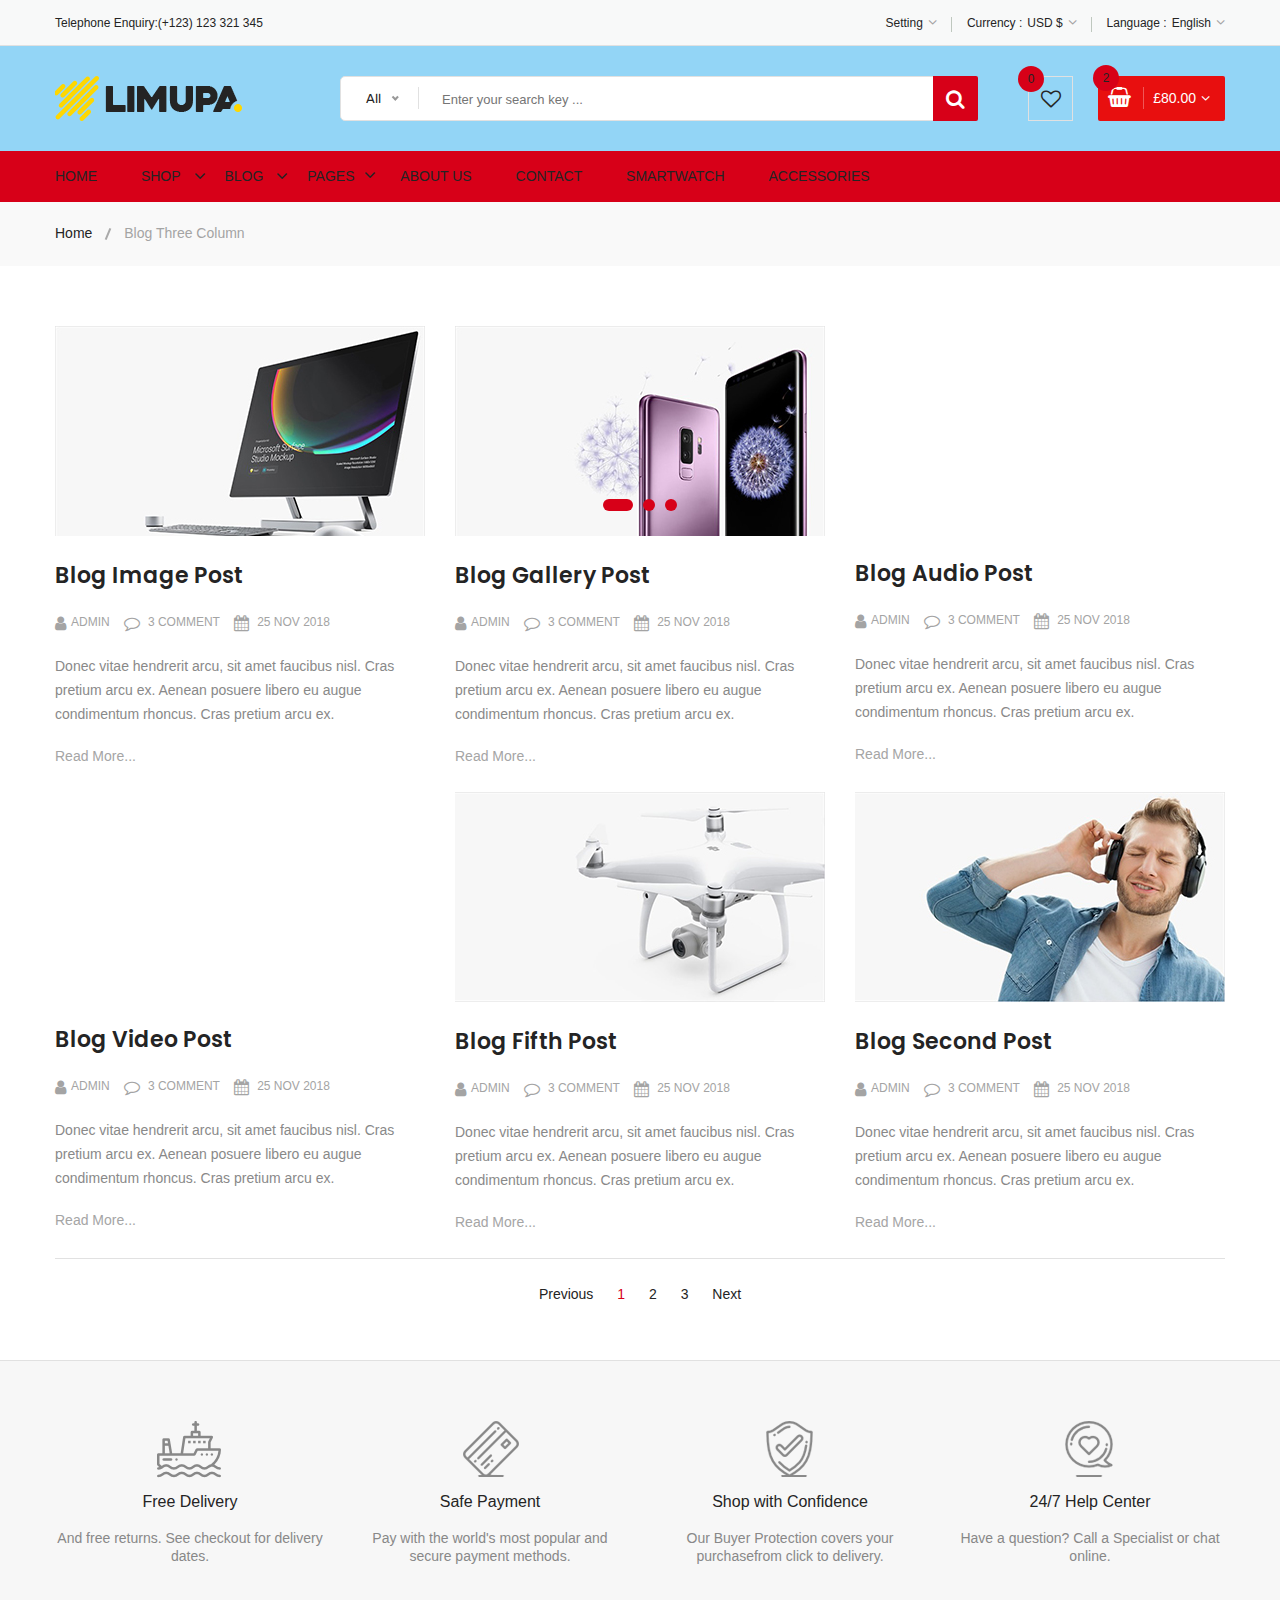
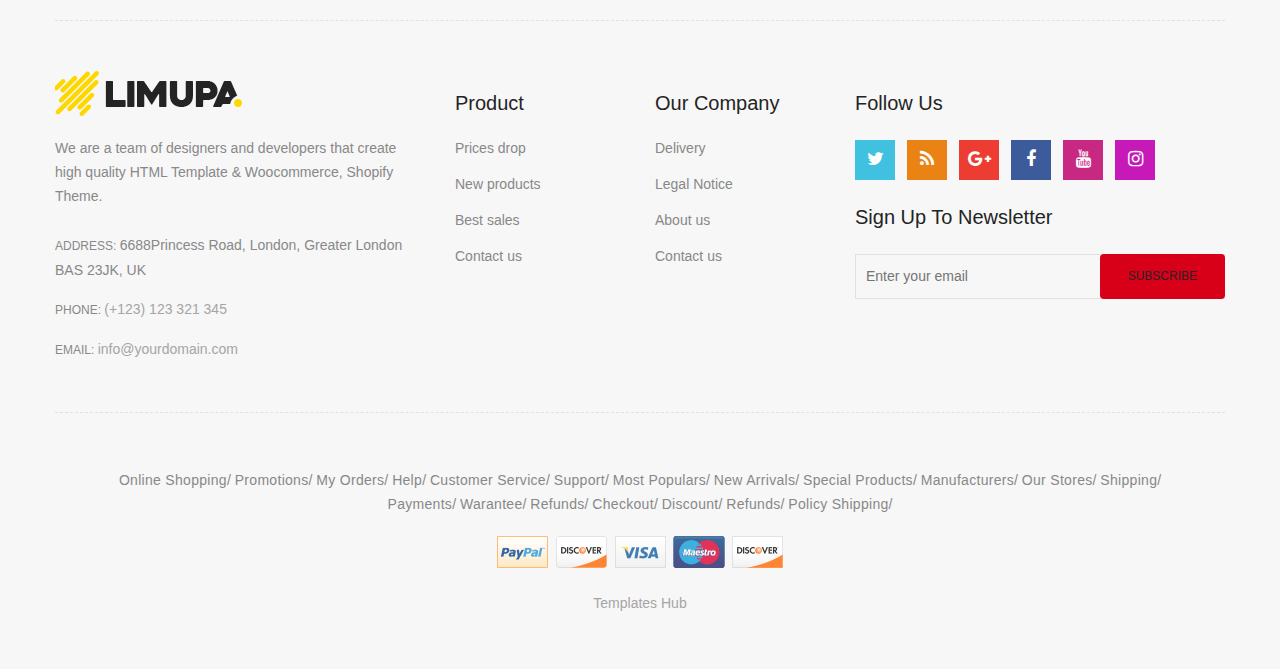
<file: blog-3-column.html>
<!doctype html>
<html class="no-js" lang="zxx">
    
<!-- blog-3-column31:55-->
<head>
        <meta charset="utf-8">
        <meta http-equiv="x-ua-compatible" content="ie=edge">
        <title>Blog 3 Column || limupa - Digital Products Store eCommerce Bootstrap 4 Template</title>
        <meta name="description" content="">
        <meta name="viewport" content="width=device-width, initial-scale=1">
        <!-- Favicon -->
        <link rel="shortcut icon" type="image/x-icon" href="images/favicon.png">
        <!-- Material Design Iconic Font-V2.2.0 -->
        <link rel="stylesheet" href="css/material-design-iconic-font.min.css">
        <!-- Font Awesome -->
        <link rel="stylesheet" href="css/font-awesome.min.css">
        <!-- Font Awesome Stars-->
        <link rel="stylesheet" href="css/fontawesome-stars.css">
        <!-- Meanmenu CSS -->
        <link rel="stylesheet" href="css/meanmenu.css">
        <!-- owl carousel CSS -->
        <link rel="stylesheet" href="css/owl.carousel.min.css">
        <!-- Slick Carousel CSS -->
        <link rel="stylesheet" href="css/slick.css">
        <!-- Animate CSS -->
        <link rel="stylesheet" href="css/animate.css">
        <!-- Jquery-ui CSS -->
        <link rel="stylesheet" href="css/jquery-ui.min.css">
        <!-- Venobox CSS -->
        <link rel="stylesheet" href="css/venobox.css">
        <!-- Nice Select CSS -->
        <link rel="stylesheet" href="css/nice-select.css">
        <!-- Magnific Popup CSS -->
        <link rel="stylesheet" href="css/magnific-popup.css">
        <!-- Bootstrap V4.1.3 Fremwork CSS -->
        <link rel="stylesheet" href="css/bootstrap.min.css">
        <!-- Helper CSS -->
        <link rel="stylesheet" href="css/helper.css">
        <!-- Main Style CSS -->
        <link rel="stylesheet" href="style.css">
        <!-- Responsive CSS -->
        <link rel="stylesheet" href="css/responsive.css">
        <!-- Modernizr js -->
        <script src="js/vendor/modernizr-2.8.3.min.js"></script>
    </head>
    <body>
    <!--[if lt IE 8]>
		<p class="browserupgrade">You are using an <strong>outdated</strong> browser. Please <a href="http://browsehappy.com/">upgrade your browser</a> to improve your experience.</p>
	<![endif]-->
        <!-- Begin Body Wrapper -->
        <div class="body-wrapper">
            <!-- Begin Header Area -->
            <header>
                <!-- Begin Header Top Area -->
                <div class="header-top">
                    <div class="container">
                        <div class="row">
                            <!-- Begin Header Top Left Area -->
                            <div class="col-lg-3 col-md-4">
                                <div class="header-top-left">
                                    <ul class="phone-wrap">
                                        <li><span>Telephone Enquiry:</span><a href="#">(+123) 123 321 345</a></li>
                                    </ul>
                                </div>
                            </div>
                            <!-- Header Top Left Area End Here -->
                            <!-- Begin Header Top Right Area -->
                            <div class="col-lg-9 col-md-8">
                                <div class="header-top-right">
                                    <ul class="ht-menu">
                                        <!-- Begin Setting Area -->
                                        <li>
                                            <div class="ht-setting-trigger"><span>Setting</span></div>
                                            <div class="setting ht-setting">
                                                <ul class="ht-setting-list">
                                                    <li><a href="login-register.html">My Account</a></li>
                                                    <li><a href="checkout.html">Checkout</a></li>
                                                    <li><a href="login-register.html">Sign In</a></li>
                                                </ul>
                                            </div>
                                        </li>
                                        <!-- Setting Area End Here -->
                                        <!-- Begin Currency Area -->
                                        <li>
                                            <span class="currency-selector-wrapper">Currency :</span>
                                            <div class="ht-currency-trigger"><span>USD $</span></div>
                                            <div class="currency ht-currency">
                                                <ul class="ht-setting-list">
                                                    <li><a href="#">EUR €</a></li>
                                                    <li class="active"><a href="#">USD $</a></li>
                                                </ul>
                                            </div>
                                        </li>
                                        <!-- Currency Area End Here -->
                                        <!-- Begin Language Area -->
                                        <li>
                                            <span class="language-selector-wrapper">Language :</span>
                                            <div class="ht-language-trigger"><span>English</span></div>
                                            <div class="language ht-language">
                                                <ul class="ht-setting-list">
                                                    <li class="active"><a href="#"><img src="images/menu/flag-icon/1.jpg" alt="">English</a></li>
                                                    <li><a href="#"><img src="images/menu/flag-icon/2.jpg" alt="">Français</a></li>
                                                </ul>
                                            </div>
                                        </li>
                                        <!-- Language Area End Here -->
                                    </ul>
                                </div>
                            </div>
                            <!-- Header Top Right Area End Here -->
                        </div>
                    </div>
                </div>
                <!-- Header Top Area End Here -->
                <!-- Begin Header Middle Area -->
                <div class="header-middle pl-sm-0 pr-sm-0 pl-xs-0 pr-xs-0">
                    <div class="container">
                        <div class="row">
                            <!-- Begin Header Logo Area -->
                            <div class="col-lg-3">
                                <div class="logo pb-sm-30 pb-xs-30">
                                    <a href="index.html">
                                        <img src="images/menu/logo/1.jpg" alt="">
                                    </a>
                                </div>
                            </div>
                            <!-- Header Logo Area End Here -->
                            <!-- Begin Header Middle Right Area -->
                            <div class="col-lg-9 pl-0 ml-sm-15 ml-xs-15">
                                <!-- Begin Header Middle Searchbox Area -->
                                <form action="#" class="hm-searchbox">
                                    <select class="nice-select select-search-category">
                                        <option value="0">All</option>                         
                                        <option value="10">Laptops</option>                     
                                        <option value="17">- -  Prime Video</option>                    
                                        <option value="20">- - - -  All Videos</option>                     
                                        <option value="21">- - - -  Blouses</option>                        
                                        <option value="22">- - - -  Evening Dresses</option>                
                                        <option value="23">- - - -  Summer Dresses</option>                     
                                        <option value="24">- - - -  T-shirts</option>                       
                                        <option value="25">- - - -  Rent or Buy</option>                        
                                        <option value="26">- - - -  Your Watchlist</option>                     
                                        <option value="27">- - - -  Watch Anywhere</option>                     
                                        <option value="28">- - - -  Getting Started</option>         
                                        <option value="18">- - - -  Computers</option>                      
                                        <option value="29">- - - -  More to Explore</option>         
                                        <option value="30">- - - -  TV &amp; Video</option>                     
                                        <option value="31">- - - -  Audio &amp; Theater</option>               
                                        <option value="32">- - - -  Camera, Photo </option>
                                        <option value="33">- - - -  Cell Phones</option>                        
                                        <option value="34">- - - -  Headphones</option>                     
                                        <option value="35">- - - -  Video Games</option>                        
                                        <option value="36">- - - -  Wireless Speakers</option>            
                                        <option value="19">- - - -  Electronics</option>                        
                                        <option value="37">- - - -  Amazon Home</option>                        
                                        <option value="38">- - - -  Kitchen &amp; Dining</option>           
                                        <option value="39">- - - -  Furniture</option>                      
                                        <option value="40">- - - -  Bed &amp; Bath</option>                     
                                        <option value="41">- - - -  Appliances</option>                 
                                        <option value="11">TV &amp; Audio</option>                  
                                        <option value="42">- -  SamSung</option>                        
                                        <option value="45">- - - -  Office</option>                     
                                        <option value="47">- - - -  Gaming</option>                 
                                        <option value="48">- - - -  Chromebook</option>                     
                                        <option value="49">- - - -  Refurbished</option>                    
                                        <option value="50">- - - -  Touchscreen</option>                        
                                        <option value="51">- - - -  Ultrabooks</option>                     
                                        <option value="52">- - - -  Blouses</option>                        
                                        <option value="43">- -  Toshiba</option>                        
                                        <option value="53">- - - -  Hard Drives</option>                        
                                        <option value="54">- - - -  Graphic Cards</option>                      
                                        <option value="55">- - - -  Processors (CPU)</option>  
                                        <option value="56">- - - -  Memory</option>                     
                                        <option value="57">- - - -  Motherboards</option>                       
                                        <option value="58">- - - -  Fans &amp; Cooling</option> 
                                        <option value="59">- - - -  CD/DVD Drives</option>                      
                                        <option value="44">- -  Sony Bravia</option>                        
                                        <option value="60">- - - -  Sound Cards</option>                        
                                        <option value="61">- - - -  Cases &amp; Towers</option>   
                                        <option value="62">- - - -  Casual Dresses</option>                     
                                        <option value="63">- - - -  Evening Dresses</option>       
                                        <option value="64">- - - -  T-shirts</option>                       
                                        <option value="65">- - - -  Tops</option>                                 
                                        <option value="12">Smartphone</option>                  
                                        <option value="66">- -  Camera Accessories</option>                     
                                        <option value="68">- - - -  Octa Core</option>                      
                                        <option value="69">- - - -  Quad Core</option>                  
                                        <option value="70">- - - -  Dual Core</option>                      
                                        <option value="71">- - - -  7.0 Screen</option>                     
                                        <option value="72">- - - -  9.0 Screen</option>                     
                                        <option value="73">- - - -  Bags &amp; Cases</option>                   
                                        <option value="67">- -  Camcorders</option>                     
                                        <option value="74">- - - -  Batteries</option>                      
                                        <option value="75">- - - -  Microphones</option>                        
                                        <option value="76">- - - -  Stabilizers</option>                        
                                        <option value="77">- - - -  Video Tapes</option>                        
                                        <option value="78">- - - -  Memory Card Readers</option> 
                                        <option value="79">- - - -  Tripods</option>           
                                        <option value="13">Cameras</option>                          
                                        <option value="14">headphone</option>                                
                                        <option value="15">Smartwatch</option>                           
                                        <option value="16">Accessories</option>
                                    </select>
                                    <input type="text" placeholder="Enter your search key ...">
                                    <button class="li-btn" type="submit"><i class="fa fa-search"></i></button>
                                </form>
                                <!-- Header Middle Searchbox Area End Here -->
                                <!-- Begin Header Middle Right Area -->
                                <div class="header-middle-right">
                                    <ul class="hm-menu">
                                        <!-- Begin Header Middle Wishlist Area -->
                                        <li class="hm-wishlist">
                                            <a href="wishlist.html">
                                                <span class="cart-item-count wishlist-item-count">0</span>
                                                <i class="fa fa-heart-o"></i>
                                            </a>
                                        </li>
                                        <!-- Header Middle Wishlist Area End Here -->
                                        <!-- Begin Header Mini Cart Area -->
                                        <li class="hm-minicart">
                                            <div class="hm-minicart-trigger">
                                                <span class="item-icon"></span>
                                                <span class="item-text">£80.00
                                                    <span class="cart-item-count">2</span>
                                                </span>
                                            </div>
                                            <span></span>
                                            <div class="minicart">
                                                <ul class="minicart-product-list">
                                                    <li>
                                                        <a href="single-product.html" class="minicart-product-image">
                                                            <img src="images/product/small-size/5.jpg" alt="cart products">
                                                        </a>
                                                        <div class="minicart-product-details">
                                                            <h6><a href="single-product.html">Aenean eu tristique</a></h6>
                                                            <span>£40 x 1</span>
                                                        </div>
                                                        <button class="close" title="Remove">
                                                            <i class="fa fa-close"></i>
                                                        </button>
                                                    </li>
                                                    <li>
                                                        <a href="single-product.html" class="minicart-product-image">
                                                            <img src="images/product/small-size/6.jpg" alt="cart products">
                                                        </a>
                                                        <div class="minicart-product-details">
                                                            <h6><a href="single-product.html">Aenean eu tristique</a></h6>
                                                            <span>£40 x 1</span>
                                                        </div>
                                                        <button class="close" title="Remove">
                                                            <i class="fa fa-close"></i>
                                                        </button>
                                                    </li>
                                                </ul>
                                                <p class="minicart-total">SUBTOTAL: <span>£80.00</span></p>
                                                <div class="minicart-button">
                                                    <a href="shopping-cart.html" class="li-button li-button-fullwidth li-button-dark">
                                                        <span>View Full Cart</span>
                                                    </a>
                                                    <a href="checkout.html" class="li-button li-button-fullwidth">
                                                        <span>Checkout</span>
                                                    </a>
                                                </div>
                                            </div>
                                        </li>
                                        <!-- Header Mini Cart Area End Here -->
                                    </ul>
                                </div>
                                <!-- Header Middle Right Area End Here -->
                            </div>
                            <!-- Header Middle Right Area End Here -->
                        </div>
                    </div>
                </div>
                <!-- Header Middle Area End Here -->
                <!-- Begin Header Bottom Area -->
                <div class="header-bottom mb-0 header-sticky stick d-none d-lg-block d-xl-block">
                    <div class="container">
                        <div class="row">
                            <div class="col-lg-12">
                                <!-- Begin Header Bottom Menu Area -->
                                <div class="hb-menu">
                                    <nav>
                                        <ul>
                                            <li class="dropdown-holder"><a href="index.html">Home</a>
                                                <ul class="hb-dropdown">
                                                    <li><a href="index.html">Home One</a></li>
                                                    <li><a href="index-2.html">Home Two</a></li>
                                                    <li><a href="index-3.html">Home Three</a></li>
                                                    <li><a href="index-4.html">Home Four</a></li>
                                                </ul>
                                            </li>
                                            <li class="catmenu-dropdown megamenu-holder"><a href="shop-left-sidebar.html">Shop</a>
                                                <ul class="megamenu hb-megamenu">
                                                    <li><a href="shop-left-sidebar.html">Shop Page Layout</a>
                                                        <ul>
                                                            <li><a href="shop-3-column.html">Shop 3 Column</a></li>
                                                            <li><a href="shop-4-column.html">Shop 4 Column</a></li>
                                                            <li><a href="shop-left-sidebar.html">Shop Left Sidebar</a></li>
                                                            <li><a href="shop-right-sidebar.html">Shop Right Sidebar</a></li>
                                                            <li><a href="shop-list.html">Shop List</a></li>
                                                            <li><a href="shop-list-left-sidebar.html">Shop List Left Sidebar</a></li>
                                                            <li><a href="shop-list-right-sidebar.html">Shop List Right Sidebar</a></li>
                                                        </ul>
                                                    </li>
                                                    <li><a href="single-product-gallery-left.html">Single Product Style</a>
                                                        <ul>
                                                            <li><a href="single-product-carousel.html">Single Product Carousel</a></li>
                                                            <li><a href="single-product-gallery-left.html">Single Product Gallery Left</a></li>
                                                            <li><a href="single-product-gallery-right.html">Single Product Gallery Right</a></li>
                                                            <li><a href="single-product-tab-style-top.html">Single Product Tab Style Top</a></li>
                                                            <li><a href="single-product-tab-style-left.html">Single Product Tab Style Left</a></li>
                                                            <li><a href="single-product-tab-style-right.html">Single Product Tab Style Right</a></li>
                                                        </ul>
                                                    </li>
                                                    <li><a href="single-product.html">Single Products</a>
                                                        <ul>
                                                            <li><a href="single-product.html">Single Product</a></li>
                                                            <li><a href="single-product-sale.html">Single Product Sale</a></li>
                                                            <li><a href="single-product-group.html">Single Product Group</a></li>
                                                            <li><a href="single-product-normal.html">Single Product Normal</a></li>
                                                            <li><a href="single-product-affiliate.html">Single Product Affiliate</a></li>
                                                        </ul>
                                                    </li>
                                                </ul>
                                            </li>
                                            <li class="dropdown-holder"><a href="blog-left-sidebar.html">Blog</a>
                                                <ul class="hb-dropdown">
                                                    <li class="sub-dropdown-holder"><a href="blog-left-sidebar.html">Blog Grid View</a>
                                                        <ul class="hb-dropdown hb-sub-dropdown">
                                                            <li><a href="blog-2-column.html">Blog 2 Column</a></li>
                                                            <li><a href="blog-3-column.html">Blog 3 Column</a></li>
                                                            <li><a href="blog-left-sidebar.html">Grid Left Sidebar</a></li>
                                                            <li><a href="blog-right-sidebar.html">Grid Right Sidebar</a></li>
                                                        </ul>
                                                    </li>
                                                    <li class="sub-dropdown-holder"><a href="blog-list-left-sidebar.html">Blog List View</a>
                                                        <ul class="hb-dropdown hb-sub-dropdown">
                                                            <li><a href="blog-list.html">Blog List</a></li>
                                                            <li><a href="blog-list-left-sidebar.html">List Left Sidebar</a></li>
                                                            <li><a href="blog-list-right-sidebar.html">List Right Sidebar</a></li>
                                                        </ul>
                                                    </li>
                                                    <li class="sub-dropdown-holder"><a href="blog-details-left-sidebar.html">Blog Details</a>
                                                        <ul class="hb-dropdown hb-sub-dropdown">
                                                            <li><a href="blog-details-left-sidebar.html">Left Sidebar</a></li>
                                                            <li><a href="blog-details-right-sidebar.html">Right Sidebar</a></li>
                                                        </ul>
                                                    </li>
                                                    <li class="sub-dropdown-holder"><a href="blog-gallery-format.html">Blog Format</a>
                                                        <ul class="hb-dropdown hb-sub-dropdown">
                                                            <li><a href="blog-audio-format.html">Blog Audio Format</a></li>
                                                            <li><a href="blog-video-format.html">Blog Video Format</a></li>
                                                            <li><a href="blog-gallery-format.html">Blog Gallery Format</a></li>
                                                        </ul>
                                                    </li>
                                                </ul>
                                            </li>
                                            <li class="catmenu-dropdown megamenu-static-holder"><a href="index.html">Pages</a>
                                                <ul class="megamenu hb-megamenu">
                                                    <li><a href="blog-left-sidebar.html">Blog Layouts</a>
                                                        <ul>
                                                            <li><a href="blog-2-column.html">Blog 2 Column</a></li>
                                                            <li class="active"><a href="blog-3-column.html">Blog 3 Column</a></li>
                                                            <li><a href="blog-left-sidebar.html">Grid Left Sidebar</a></li>
                                                            <li><a href="blog-right-sidebar.html">Grid Right Sidebar</a></li>
                                                            <li><a href="blog-list.html">Blog List</a></li>
                                                            <li><a href="blog-list-left-sidebar.html">List Left Sidebar</a></li>
                                                            <li><a href="blog-list-right-sidebar.html">List Right Sidebar</a></li>
                                                        </ul>
                                                    </li>
                                                    <li><a href="blog-details-left-sidebar.html">Blog Details Pages</a>
                                                        <ul>
                                                            <li><a href="blog-details-left-sidebar.html">Left Sidebar</a></li>
                                                            <li><a href="blog-details-right-sidebar.html">Right Sidebar</a></li>
                                                            <li><a href="blog-audio-format.html">Blog Audio Format</a></li>
                                                            <li><a href="blog-video-format.html">Blog Video Format</a></li>
                                                            <li><a href="blog-gallery-format.html">Blog Gallery Format</a></li>
                                                        </ul>
                                                    </li>
                                                    <li><a href="index.html">Other Pages</a>
                                                        <ul>
                                                            <li><a href="login-register.html">My Account</a></li>
                                                            <li><a href="checkout.html">Checkout</a></li>
                                                            <li><a href="compare.html">Compare</a></li>
                                                            <li><a href="wishlist.html">Wishlist</a></li>
                                                            <li><a href="shopping-cart.html">Shopping Cart</a></li>
                                                        </ul>
                                                    </li>
                                                    <li><a href="index.html">Other Pages 2</a>
                                                        <ul>
                                                            <li><a href="contact.html">Contact</a></li>
                                                            <li><a href="about-us.html">About Us</a></li>
                                                            <li><a href="faq.html">FAQ</a></li>
                                                            <li><a href="404.html">404 Error</a></li>
                                                        </ul>
                                                    </li>
                                                </ul>
                                            </li>
                                            <li><a href="about-us.html">About Us</a></li>
                                            <li><a href="contact.html">Contact</a></li>
                                            <li><a href="shop-left-sidebar.html">Smartwatch</a></li>
                                            <li><a href="shop-left-sidebar.html">Accessories</a></li>
                                        </ul>
                                    </nav>
                                </div>
                                <!-- Header Bottom Menu Area End Here -->
                            </div>
                        </div>
                    </div>
                </div>
                <!-- Header Bottom Area End Here -->
                <!-- Begin Mobile Menu Area -->
                <div class="mobile-menu-area d-lg-none d-xl-none col-12">
                    <div class="container"> 
                        <div class="row">
                            <div class="mobile-menu">
                            </div>
                        </div>
                    </div>
                </div>
                <!-- Mobile Menu Area End Here -->
            </header>
            <!-- Header Area End Here -->
            <!-- Begin Li's Breadcrumb Area -->
            <div class="breadcrumb-area">
                <div class="container">
                    <div class="breadcrumb-content">
                        <ul>
                            <li><a href="index.html">Home</a></li>
                            <li class="active">Blog Three Column</li>
                        </ul>
                    </div>
                </div>
            </div>
            <!-- Li's Breadcrumb Area End Here -->
            <!-- Begin Li's Main Blog Page Area -->
            <div class="li-main-blog-page pt-60 pb-55">
                <div class="container">
                    <div class="row">
                        <!-- Begin Li's Main Content Area -->
                        <div class="col-lg-12">
                            <div class="row li-main-content">
                                <div class="col-lg-4 col-md-6">
                                    <div class="li-blog-single-item pb-25">
                                        <div class="li-blog-banner">
                                            <a href="blog-details-left-sidebar.html"><img class="img-full" src="images/blog-banner/2.jpg" alt=""></a>
                                        </div>
                                        <div class="li-blog-content">
                                            <div class="li-blog-details">
                                                <h3 class="li-blog-heading pt-25"><a href="blog-details-left-sidebar.html">blog image post</a></h3>
                                                <div class="li-blog-meta">
                                                    <a class="author" href="#"><i class="fa fa-user"></i>Admin</a>
                                                    <a class="comment" href="#"><i class="fa fa-comment-o"></i> 3 comment</a>
                                                    <a class="post-time" href="#"><i class="fa fa-calendar"></i> 25 nov 2018</a>
                                                </div>
                                                <p>Donec vitae hendrerit arcu, sit amet faucibus nisl. Cras pretium arcu ex. Aenean posuere libero eu augue condimentum rhoncus. Cras pretium arcu ex.</p>
                                                <a class="read-more" href="blog-details-left-sidebar.html">Read More...</a>
                                            </div>
                                        </div>
                                    </div>
                                </div>
                                <div class="col-lg-4 col-md-6">
                                    <div class="li-blog-single-item pb-25">
                                        <div class="li-blog-gallery-slider slick-dot-style">
                                            <div class="li-blog-banner">
                                                <a href="blog-details-left-sidebar.html"><img class="img-full" src="images/blog-banner/1.jpg" alt=""></a>
                                            </div>
                                            <div class="li-blog-banner">
                                                <a href="blog-details-left-sidebar.html"><img class="img-full" src="images/blog-banner/2.jpg" alt=""></a>
                                            </div>
                                            <div class="li-blog-banner">
                                                <a href="blog-details-left-sidebar.html"><img class="img-full" src="images/blog-banner/3.jpg" alt=""></a>
                                            </div>
                                        </div>
                                        <div class="li-blog-content">
                                            <div class="li-blog-details">
                                                <h3 class="li-blog-heading pt-25"><a href="blog-details-left-sidebar.html">blog gallery post</a></h3>
                                                <div class="li-blog-meta">
                                                    <a class="author" href="#"><i class="fa fa-user"></i>Admin</a>
                                                    <a class="comment" href="#"><i class="fa fa-comment-o"></i> 3 comment</a>
                                                    <a class="post-time" href="#"><i class="fa fa-calendar"></i> 25 nov 2018</a>
                                                </div>
                                                <p>Donec vitae hendrerit arcu, sit amet faucibus nisl. Cras pretium arcu ex. Aenean posuere libero eu augue condimentum rhoncus. Cras pretium arcu ex.</p>
                                                <a class="read-more" href="blog-details-left-sidebar.html">Read More...</a>
                                            </div>
                                        </div>
                                    </div>
                                </div>
                                <div class="col-lg-4 col-md-6">
                                    <div class="li-blog-single-item pb-25">
                                        <div class="li-blog-banner embed-responsive embed-responsive-16by9">
                                            <iframe src="https://w.soundcloud.com/player/?url=https%3A//api.soundcloud.com/tracks/300107209&amp;color=%23ff5500&amp;auto_play=false&amp;hide_related=false&amp;show_comments=true&amp;show_user=true&amp;show_reposts=false&amp;show_teaser=true&amp;visual=true"></iframe>
                                        </div>
                                        <div class="li-blog-content">
                                            <div class="li-blog-details">
                                                <h3 class="li-blog-heading pt-25"><a href="blog-details-left-sidebar.html">blog audio post</a></h3>
                                                <div class="li-blog-meta">
                                                    <a class="author" href="#"><i class="fa fa-user"></i>Admin</a>
                                                    <a class="comment" href="#"><i class="fa fa-comment-o"></i> 3 comment</a>
                                                    <a class="post-time" href="#"><i class="fa fa-calendar"></i> 25 nov 2018</a>
                                                </div>
                                                <p>Donec vitae hendrerit arcu, sit amet faucibus nisl. Cras pretium arcu ex. Aenean posuere libero eu augue condimentum rhoncus. Cras pretium arcu ex.</p>
                                                <a class="read-more" href="blog-details-left-sidebar.html">Read More...</a>
                                            </div>
                                        </div>
                                    </div>
                                </div>
                                <div class="col-lg-4 col-md-6">
                                    <div class="li-blog-single-item pb-25">
                                        <div class="li-blog-banner embed-responsive embed-responsive-16by9">
                                            <iframe src="https://www.youtube.com/embed/DR2c266yWEA" allow="autoplay; encrypted-media" allowfullscreen></iframe>
                                        </div>
                                        <div class="li-blog-content">
                                            <div class="li-blog-details">
                                                <h3 class="li-blog-heading pt-25"><a href="blog-details-left-sidebar.html">blog video post</a></h3>
                                                <div class="li-blog-meta">
                                                    <a class="author" href="#"><i class="fa fa-user"></i>Admin</a>
                                                    <a class="comment" href="#"><i class="fa fa-comment-o"></i> 3 comment</a>
                                                    <a class="post-time" href="#"><i class="fa fa-calendar"></i> 25 nov 2018</a>
                                                </div>
                                                <p>Donec vitae hendrerit arcu, sit amet faucibus nisl. Cras pretium arcu ex. Aenean posuere libero eu augue condimentum rhoncus. Cras pretium arcu ex.</p>
                                                <a class="read-more" href="blog-details-left-sidebar.html">Read More...</a>
                                            </div>
                                        </div>
                                    </div>
                                </div>
                                <div class="col-lg-4 col-md-6">
                                    <div class="li-blog-single-item pb-25">
                                        <div class="li-blog-banner">
                                            <a href="blog-details-left-sidebar.html"><img class="img-full" src="images/blog-banner/5.jpg" alt=""></a>
                                        </div>
                                        <div class="li-blog-content">
                                            <div class="li-blog-details">
                                                <h3 class="li-blog-heading pt-25"><a href="blog-details-left-sidebar.html">blog fifth post</a></h3>
                                                <div class="li-blog-meta">
                                                    <a class="author" href="#"><i class="fa fa-user"></i>Admin</a>
                                                    <a class="comment" href="#"><i class="fa fa-comment-o"></i> 3 comment</a>
                                                    <a class="post-time" href="#"><i class="fa fa-calendar"></i> 25 nov 2018</a>
                                                </div>
                                                <p>Donec vitae hendrerit arcu, sit amet faucibus nisl. Cras pretium arcu ex. Aenean posuere libero eu augue condimentum rhoncus. Cras pretium arcu ex.</p>
                                                <a class="read-more" href="blog-details-left-sidebar.html">Read More...</a>
                                            </div>
                                        </div>
                                    </div>
                                </div>
                                <div class="col-lg-4 col-md-6">
                                    <div class="li-blog-single-item pb-25">
                                        <div class="li-blog-banner">
                                            <a href="blog-details-left-sidebar.html"><img class="img-full" src="images/blog-banner/6.jpg" alt=""></a>
                                        </div>
                                        <div class="li-blog-content">
                                            <div class="li-blog-details">
                                                <h3 class="li-blog-heading pt-25"><a href="blog-details-left-sidebar.html">blog second post</a></h3>
                                                <div class="li-blog-meta">
                                                    <a class="author" href="#"><i class="fa fa-user"></i>Admin</a>
                                                    <a class="comment" href="#"><i class="fa fa-comment-o"></i> 3 comment</a>
                                                    <a class="post-time" href="#"><i class="fa fa-calendar"></i> 25 nov 2018</a>
                                                </div>
                                                <p>Donec vitae hendrerit arcu, sit amet faucibus nisl. Cras pretium arcu ex. Aenean posuere libero eu augue condimentum rhoncus. Cras pretium arcu ex.</p>
                                                <a class="read-more" href="blog-details-left-sidebar.html">Read More...</a>
                                            </div>
                                        </div>
                                    </div>
                                </div>
                                <!-- Begin Li's Pagination Area -->
                                <div class="col-lg-12">
                                    <div class="li-paginatoin-area text-center pt-25">
                                        <div class="row">
                                            <div class="col-lg-12">
                                                <ul class="li-pagination-box">
                                                    <li><a class="Previous" href="#">Previous</a></li>
                                                    <li class="active"><a href="#">1</a></li>
                                                    <li><a href="#">2</a></li>
                                                    <li><a href="#">3</a></li>
                                                    <li><a class="Next" href="#">Next</a></li>
                                                </ul>
                                            </div>
                                        </div>
                                    </div>
                                </div>
                                <!-- Li's Pagination End Here Area -->
                            </div>
                        </div>
                        <!-- Li's Main Content Area End Here -->
                    </div>
                </div>
            </div>
            <!-- Li's Main Blog Page Area End Here -->
            <!-- Begin Footer Area -->
            <div class="footer">
                <!-- Begin Footer Static Top Area -->
                <div class="footer-static-top">
                    <div class="container">
                        <!-- Begin Footer Shipping Area -->
                        <div class="footer-shipping pt-60 pb-55 pb-xs-25">
                            <div class="row">
                                <!-- Begin Li's Shipping Inner Box Area -->
                                <div class="col-lg-3 col-md-6 col-sm-6 pb-sm-55 pb-xs-55">
                                    <div class="li-shipping-inner-box">
                                        <div class="shipping-icon">
                                            <img src="images/shipping-icon/1.png" alt="Shipping Icon">
                                        </div>
                                        <div class="shipping-text">
                                            <h2>Free Delivery</h2>
                                            <p>And free returns. See checkout for delivery dates.</p>
                                        </div>
                                    </div>
                                </div>
                                <!-- Li's Shipping Inner Box Area End Here -->
                                <!-- Begin Li's Shipping Inner Box Area -->
                                <div class="col-lg-3 col-md-6 col-sm-6 pb-sm-55 pb-xs-55">
                                    <div class="li-shipping-inner-box">
                                        <div class="shipping-icon">
                                            <img src="images/shipping-icon/2.png" alt="Shipping Icon">
                                        </div>
                                        <div class="shipping-text">
                                            <h2>Safe Payment</h2>
                                            <p>Pay with the world's most popular and secure payment methods.</p>
                                        </div>
                                    </div>
                                </div>
                                <!-- Li's Shipping Inner Box Area End Here -->
                                <!-- Begin Li's Shipping Inner Box Area -->
                                <div class="col-lg-3 col-md-6 col-sm-6 pb-xs-30">
                                    <div class="li-shipping-inner-box">
                                        <div class="shipping-icon">
                                            <img src="images/shipping-icon/3.png" alt="Shipping Icon">
                                        </div>
                                        <div class="shipping-text">
                                            <h2>Shop with Confidence</h2>
                                            <p>Our Buyer Protection covers your purchasefrom click to delivery.</p>
                                        </div>
                                    </div>
                                </div>
                                <!-- Li's Shipping Inner Box Area End Here -->
                                <!-- Begin Li's Shipping Inner Box Area -->
                                <div class="col-lg-3 col-md-6 col-sm-6 pb-xs-30">
                                    <div class="li-shipping-inner-box">
                                        <div class="shipping-icon">
                                            <img src="images/shipping-icon/4.png" alt="Shipping Icon">
                                        </div>
                                        <div class="shipping-text">
                                            <h2>24/7 Help Center</h2>
                                            <p>Have a question? Call a Specialist or chat online.</p>
                                        </div>
                                    </div>
                                </div>
                                <!-- Li's Shipping Inner Box Area End Here -->
                            </div>
                        </div>
                        <!-- Footer Shipping Area End Here -->
                    </div>
                </div>
                <!-- Footer Static Top Area End Here -->
                <!-- Begin Footer Static Middle Area -->
                <div class="footer-static-middle">
                    <div class="container">
                        <div class="footer-logo-wrap pt-50 pb-35">
                            <div class="row">
                                <!-- Begin Footer Logo Area -->
                                <div class="col-lg-4 col-md-6">
                                    <div class="footer-logo">
                                        <img src="images/menu/logo/1.jpg" alt="Footer Logo">
                                        <p class="info">
                                            We are a team of designers and developers that create high quality HTML Template & Woocommerce, Shopify Theme.
                                        </p>
                                    </div>
                                    <ul class="des">
                                        <li>
                                            <span>Address: </span>
                                            6688Princess Road, London, Greater London BAS 23JK, UK
                                        </li>
                                        <li>
                                            <span>Phone: </span>
                                            <a href="#">(+123) 123 321 345</a>
                                        </li>
                                        <li>
                                            <span>Email: </span>
                                            <a href="mailto://info@yourdomain.com">info@yourdomain.com</a>
                                        </li>
                                    </ul>
                                </div>
                                <!-- Footer Logo Area End Here -->
                                <!-- Begin Footer Block Area -->
                                <div class="col-lg-2 col-md-3 col-sm-6">
                                    <div class="footer-block">
                                        <h3 class="footer-block-title">Product</h3>
                                        <ul>
                                            <li><a href="#">Prices drop</a></li>
                                            <li><a href="#">New products</a></li>
                                            <li><a href="#">Best sales</a></li>
                                            <li><a href="#">Contact us</a></li>
                                        </ul>
                                    </div>
                                </div>
                                <!-- Footer Block Area End Here -->
                                <!-- Begin Footer Block Area -->
                                <div class="col-lg-2 col-md-3 col-sm-6">
                                    <div class="footer-block">
                                        <h3 class="footer-block-title">Our company</h3>
                                        <ul>
                                            <li><a href="#">Delivery</a></li>
                                            <li><a href="#">Legal Notice</a></li>
                                            <li><a href="#">About us</a></li>
                                            <li><a href="#">Contact us</a></li>
                                        </ul>
                                    </div>
                                </div>
                                <!-- Footer Block Area End Here -->
                                <!-- Begin Footer Block Area -->
                                <div class="col-lg-4">
                                    <div class="footer-block">
                                        <h3 class="footer-block-title">Follow Us</h3>
                                        <ul class="social-link">
                                            <li class="twitter">
                                                <a href="https://twitter.com/" data-toggle="tooltip" target="_blank" title="Twitter">
                                                    <i class="fa fa-twitter"></i>
                                                </a>
                                            </li>
                                            <li class="rss">
                                                <a href="https://rss.com/" data-toggle="tooltip" target="_blank" title="RSS">
                                                    <i class="fa fa-rss"></i>
                                                </a>
                                            </li>
                                            <li class="google-plus">
                                                <a href="https://www.plus.google.com/discover" data-toggle="tooltip" target="_blank" title="Google Plus">
                                                    <i class="fa fa-google-plus"></i>
                                                </a>
                                            </li>
                                            <li class="facebook">
                                                <a href="https://www.facebook.com/" data-toggle="tooltip" target="_blank" title="Facebook">
                                                    <i class="fa fa-facebook"></i>
                                                </a>
                                            </li>
                                            <li class="youtube">
                                                <a href="https://www.youtube.com/" data-toggle="tooltip" target="_blank" title="Youtube">
                                                    <i class="fa fa-youtube"></i>
                                                </a>
                                            </li>
                                            <li class="instagram">
                                                <a href="https://www.instagram.com/" data-toggle="tooltip" target="_blank" title="Instagram">
                                                    <i class="fa fa-instagram"></i>
                                                </a>
                                            </li>
                                        </ul>
                                    </div>
                                    <!-- Begin Footer Newsletter Area -->
                                    <div class="footer-newsletter">
                                        <h4>Sign up to newsletter</h4>
                                        <form action="#" method="post" id="mc-embedded-subscribe-form" name="mc-embedded-subscribe-form" class="footer-subscribe-form validate" target="_blank" novalidate>
                                           <div id="mc_embed_signup_scroll">
                                              <div id="mc-form" class="mc-form subscribe-form form-group" >
                                                <input id="mc-email" type="email" autocomplete="off" placeholder="Enter your email" />
                                                <button  class="btn" id="mc-submit">Subscribe</button>
                                              </div>
                                           </div>
                                        </form>
                                    </div>
                                    <!-- Footer Newsletter Area End Here -->
                                </div>
                                <!-- Footer Block Area End Here -->
                            </div>
                        </div>
                    </div>
                </div>
                <!-- Footer Static Middle Area End Here -->
                <!-- Begin Footer Static Bottom Area -->
                <div class="footer-static-bottom pt-55 pb-55">
                    <div class="container">
                        <div class="row">
                            <div class="col-lg-12">
                                <!-- Begin Footer Links Area -->
                                <div class="footer-links">
                                    <ul>
                                        <li><a href="#">Online Shopping</a></li>
                                        <li><a href="#">Promotions</a></li>
                                        <li><a href="#">My Orders</a></li>
                                        <li><a href="#">Help</a></li>
                                        <li><a href="#">Customer Service</a></li>
                                        <li><a href="#">Support</a></li>
                                        <li><a href="#">Most Populars</a></li>
                                        <li><a href="#">New Arrivals</a></li>
                                        <li><a href="#">Special Products</a></li>
                                        <li><a href="#">Manufacturers</a></li>
                                        <li><a href="#">Our Stores</a></li>
                                        <li><a href="#">Shipping</a></li>
                                        <li><a href="#">Payments</a></li>
                                        <li><a href="#">Warantee</a></li>
                                        <li><a href="#">Refunds</a></li>
                                        <li><a href="#">Checkout</a></li>
                                        <li><a href="#">Discount</a></li>
                                        <li><a href="#">Refunds</a></li>
                                        <li><a href="#">Policy Shipping</a></li>
                                    </ul>
                                </div>
                                <!-- Footer Links Area End Here -->
                                <!-- Begin Footer Payment Area -->
                                <div class="copyright text-center">
                                    <a href="#">
                                        <img src="images/payment/1.png" alt="">
                                    </a>
                                </div>
                                <!-- Footer Payment Area End Here -->
                                <!-- Begin Copyright Area -->
                                <div class="copyright text-center pt-25">
                                    <span><a target="_blank" href="https://www.templateshub.net">Templates Hub</a></span>
                                </div>
                                <!-- Copyright Area End Here -->
                            </div>
                        </div>
                    </div>
                </div>
                <!-- Footer Static Bottom Area End Here -->
            </div>
            <!-- Footer Area End Here -->
        </div>
        <!-- Body Wrapper End Here -->
        <!-- jQuery-V1.12.4 -->
        <script src="js/vendor/jquery-1.12.4.min.js"></script>
        <!-- Popper js -->
        <script src="js/vendor/popper.min.js"></script>
        <!-- Bootstrap V4.1.3 Fremwork js -->
        <script src="js/bootstrap.min.js"></script>
        <!-- Ajax Mail js -->
        <script src="js/ajax-mail.js"></script>
        <!-- Meanmenu js -->
        <script src="js/jquery.meanmenu.min.js"></script>
        <!-- Wow.min js -->
        <script src="js/wow.min.js"></script>
        <!-- Slick Carousel js -->
        <script src="js/slick.min.js"></script>
        <!-- Owl Carousel-2 js -->
        <script src="js/owl.carousel.min.js"></script>
        <!-- Magnific popup js -->
        <script src="js/jquery.magnific-popup.min.js"></script>
        <!-- Isotope js -->
        <script src="js/isotope.pkgd.min.js"></script>
        <!-- Imagesloaded js -->
        <script src="js/imagesloaded.pkgd.min.js"></script>
        <!-- Mixitup js -->
        <script src="js/jquery.mixitup.min.js"></script>
        <!-- Countdown -->
        <script src="js/jquery.countdown.min.js"></script>
        <!-- Counterup -->
        <script src="js/jquery.counterup.min.js"></script>
        <!-- Waypoints -->
        <script src="js/waypoints.min.js"></script>
        <!-- Barrating -->
        <script src="js/jquery.barrating.min.js"></script>
        <!-- Jquery-ui -->
        <script src="js/jquery-ui.min.js"></script>
        <!-- Venobox -->
        <script src="js/venobox.min.js"></script>
        <!-- Nice Select js -->
        <script src="js/jquery.nice-select.min.js"></script>
        <!-- ScrollUp js -->
        <script src="js/scrollUp.min.js"></script>
        <!-- Main/Activator js -->
        <script src="js/main.js"></script>
    </body>

<!-- blog-3-column31:55-->
</html>
</file>
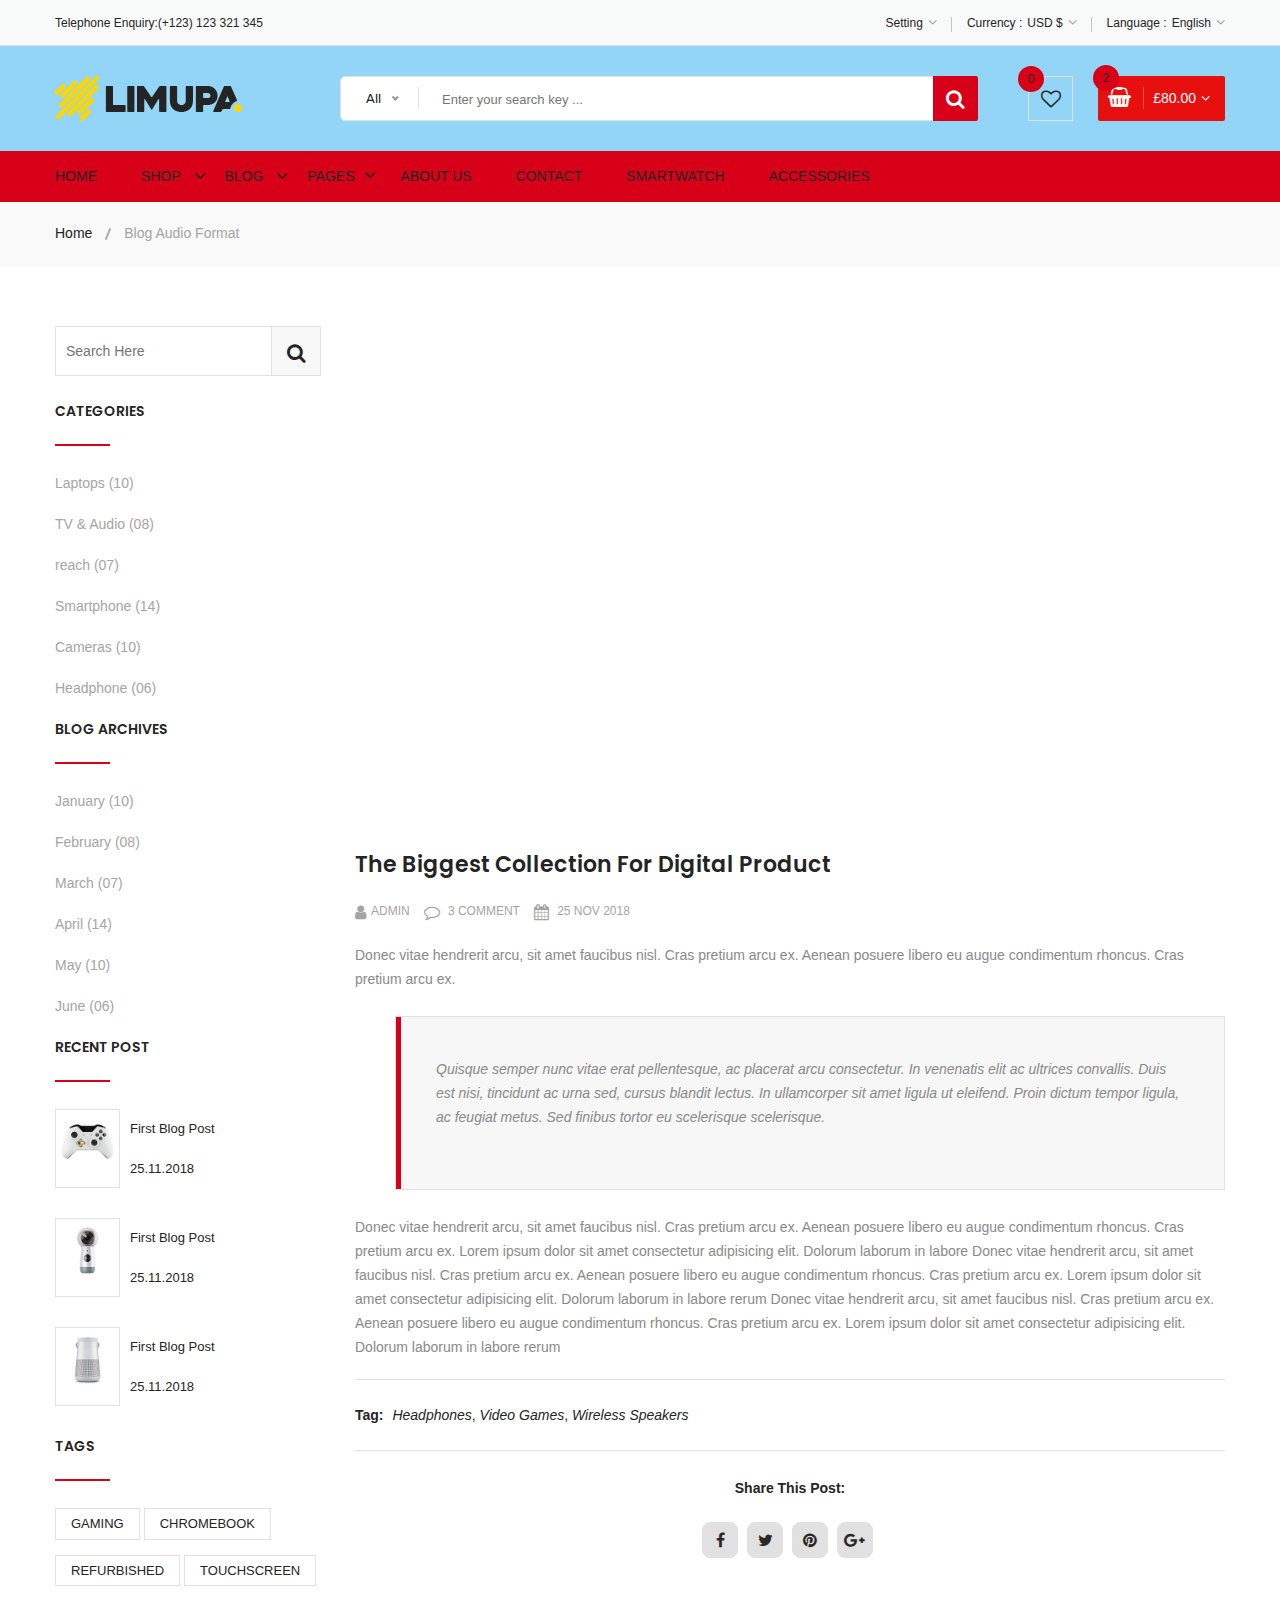
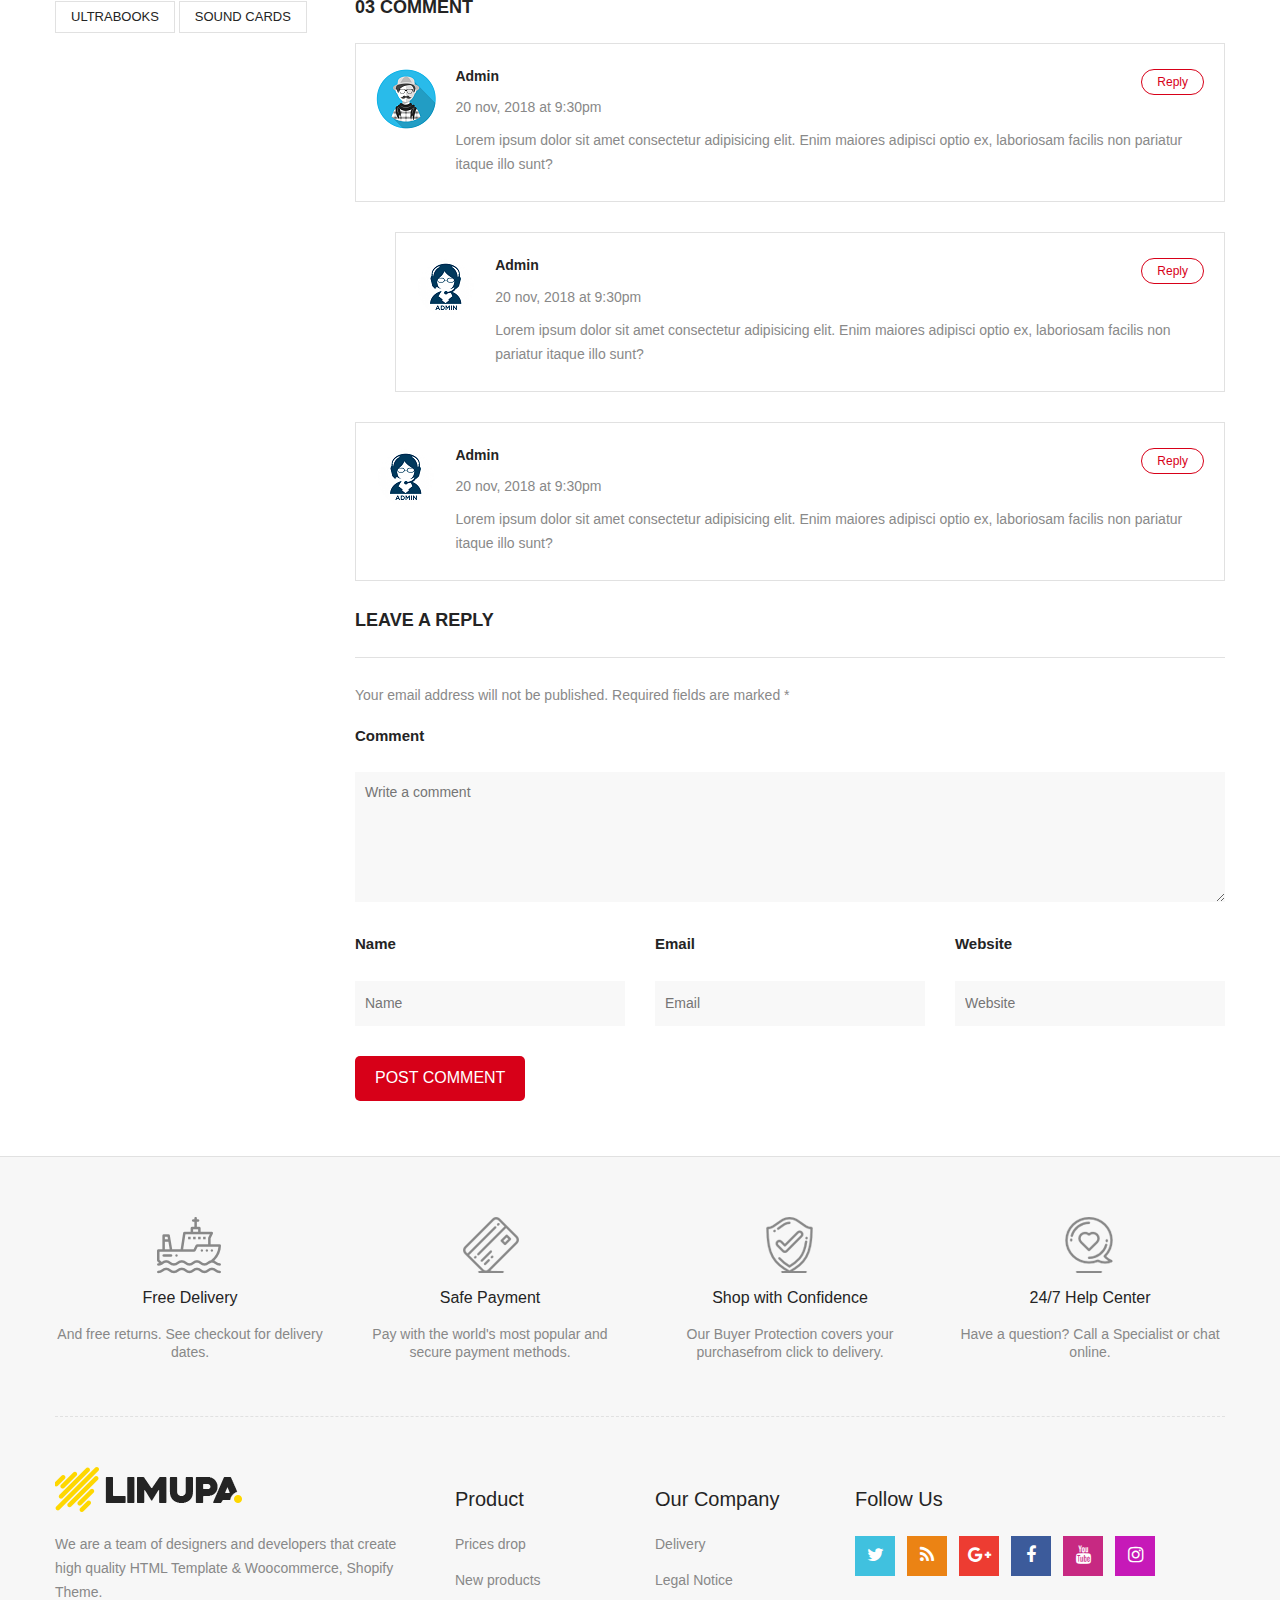
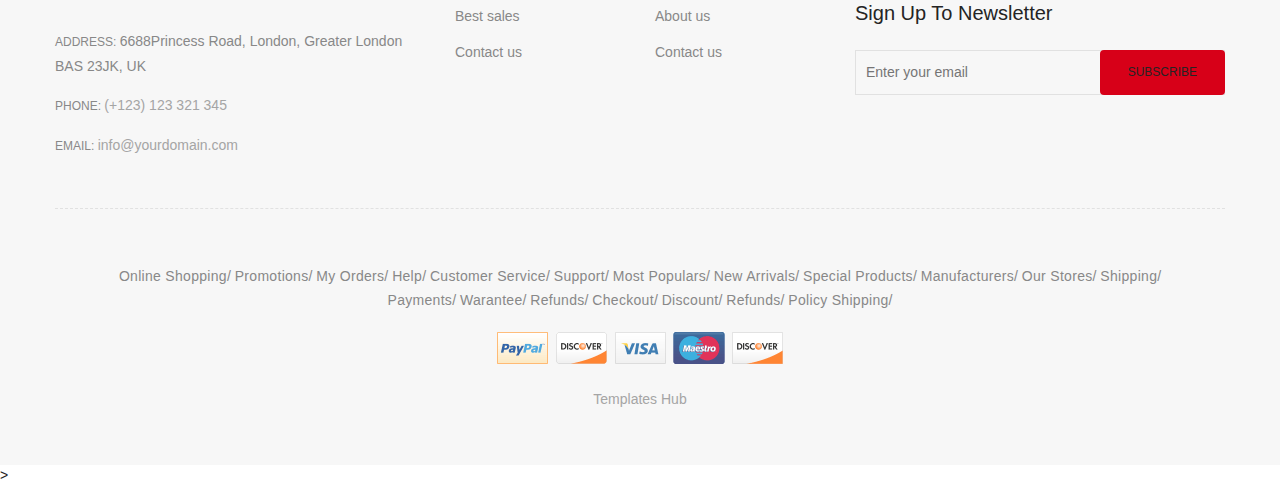
<file: blog-audio-format.html>
<!doctype html>
<html class="no-js" lang="zxx">
    
<!-- blog-audio-format32:03-->
<head>
        <meta charset="utf-8">
        <meta http-equiv="x-ua-compatible" content="ie=edge">
        <title>Blog Audio Format || limupa - Digital Products Store eCommerce Bootstrap 4 Template</title>
        <meta name="description" content="">
        <meta name="viewport" content="width=device-width, initial-scale=1">
        <!-- Favicon -->
        <link rel="shortcut icon" type="image/x-icon" href="images/favicon.png">
        <!-- Material Design Iconic Font-V2.2.0 -->
        <link rel="stylesheet" href="css/material-design-iconic-font.min.css">
        <!-- Font Awesome -->
        <link rel="stylesheet" href="css/font-awesome.min.css">
        <!-- Font Awesome Stars-->
        <link rel="stylesheet" href="css/fontawesome-stars.css">
        <!-- Meanmenu CSS -->
        <link rel="stylesheet" href="css/meanmenu.css">
        <!-- owl carousel CSS -->
        <link rel="stylesheet" href="css/owl.carousel.min.css">
        <!-- Slick Carousel CSS -->
        <link rel="stylesheet" href="css/slick.css">
        <!-- Animate CSS -->
        <link rel="stylesheet" href="css/animate.css">
        <!-- Jquery-ui CSS -->
        <link rel="stylesheet" href="css/jquery-ui.min.css">
        <!-- Venobox CSS -->
        <link rel="stylesheet" href="css/venobox.css">
        <!-- Nice Select CSS -->
        <link rel="stylesheet" href="css/nice-select.css">
        <!-- Magnific Popup CSS -->
        <link rel="stylesheet" href="css/magnific-popup.css">
        <!-- Bootstrap V4.1.3 Fremwork CSS -->
        <link rel="stylesheet" href="css/bootstrap.min.css">
        <!-- Helper CSS -->
        <link rel="stylesheet" href="css/helper.css">
        <!-- Main Style CSS -->
        <link rel="stylesheet" href="style.css">
        <!-- Responsive CSS -->
        <link rel="stylesheet" href="css/responsive.css">
        <!-- Modernizr js -->
        <script src="js/vendor/modernizr-2.8.3.min.js"></script>
    </head>
    <body>
    <!--[if lt IE 8]>
		<p class="browserupgrade">You are using an <strong>outdated</strong> browser. Please <a href="http://browsehappy.com/">upgrade your browser</a> to improve your experience.</p>
	<![endif]-->
        <!-- Begin Body Wrapper -->
        <div class="body-wrapper">
            <!-- Begin Header Area -->
            <header>
                <!-- Begin Header Top Area -->
                <div class="header-top">
                    <div class="container">
                        <div class="row">
                            <!-- Begin Header Top Left Area -->
                            <div class="col-lg-3 col-md-4">
                                <div class="header-top-left">
                                    <ul class="phone-wrap">
                                        <li><span>Telephone Enquiry:</span><a href="#">(+123) 123 321 345</a></li>
                                    </ul>
                                </div>
                            </div>
                            <!-- Header Top Left Area End Here -->
                            <!-- Begin Header Top Right Area -->
                            <div class="col-lg-9 col-md-8">
                                <div class="header-top-right">
                                    <ul class="ht-menu">
                                        <!-- Begin Setting Area -->
                                        <li>
                                            <div class="ht-setting-trigger"><span>Setting</span></div>
                                            <div class="setting ht-setting">
                                                <ul class="ht-setting-list">
                                                    <li><a href="login-register.html">My Account</a></li>
                                                    <li><a href="checkout.html">Checkout</a></li>
                                                    <li><a href="login-register.html">Sign In</a></li>
                                                </ul>
                                            </div>
                                        </li>
                                        <!-- Setting Area End Here -->
                                        <!-- Begin Currency Area -->
                                        <li>
                                            <span class="currency-selector-wrapper">Currency :</span>
                                            <div class="ht-currency-trigger"><span>USD $</span></div>
                                            <div class="currency ht-currency">
                                                <ul class="ht-setting-list">
                                                    <li><a href="#">EUR €</a></li>
                                                    <li class="active"><a href="#">USD $</a></li>
                                                </ul>
                                            </div>
                                        </li>
                                        <!-- Currency Area End Here -->
                                        <!-- Begin Language Area -->
                                        <li>
                                            <span class="language-selector-wrapper">Language :</span>
                                            <div class="ht-language-trigger"><span>English</span></div>
                                            <div class="language ht-language">
                                                <ul class="ht-setting-list">
                                                    <li class="active"><a href="#"><img src="images/menu/flag-icon/1.jpg" alt="">English</a></li>
                                                    <li><a href="#"><img src="images/menu/flag-icon/2.jpg" alt="">Français</a></li>
                                                </ul>
                                            </div>
                                        </li>
                                        <!-- Language Area End Here -->
                                    </ul>
                                </div>
                            </div>
                            <!-- Header Top Right Area End Here -->
                        </div>
                    </div>
                </div>
                <!-- Header Top Area End Here -->
                <!-- Begin Header Middle Area -->
                <div class="header-middle pl-sm-0 pr-sm-0 pl-xs-0 pr-xs-0">
                    <div class="container">
                        <div class="row">
                            <!-- Begin Header Logo Area -->
                            <div class="col-lg-3">
                                <div class="logo pb-sm-30 pb-xs-30">
                                    <a href="index.html">
                                        <img src="images/menu/logo/1.jpg" alt="">
                                    </a>
                                </div>
                            </div>
                            <!-- Header Logo Area End Here -->
                            <!-- Begin Header Middle Right Area -->
                            <div class="col-lg-9 pl-0 ml-sm-15 ml-xs-15">
                                <!-- Begin Header Middle Searchbox Area -->
                                <form action="#" class="hm-searchbox">
                                    <select class="nice-select select-search-category">
                                        <option value="0">All</option>                         
                                        <option value="10">Laptops</option>                     
                                        <option value="17">- -  Prime Video</option>                    
                                        <option value="20">- - - -  All Videos</option>                     
                                        <option value="21">- - - -  Blouses</option>                        
                                        <option value="22">- - - -  Evening Dresses</option>                
                                        <option value="23">- - - -  Summer Dresses</option>                     
                                        <option value="24">- - - -  T-shirts</option>                       
                                        <option value="25">- - - -  Rent or Buy</option>                        
                                        <option value="26">- - - -  Your Watchlist</option>                     
                                        <option value="27">- - - -  Watch Anywhere</option>                     
                                        <option value="28">- - - -  Getting Started</option>         
                                        <option value="18">- - - -  Computers</option>                      
                                        <option value="29">- - - -  More to Explore</option>         
                                        <option value="30">- - - -  TV &amp; Video</option>                     
                                        <option value="31">- - - -  Audio &amp; Theater</option>               
                                        <option value="32">- - - -  Camera, Photo </option>
                                        <option value="33">- - - -  Cell Phones</option>                        
                                        <option value="34">- - - -  Headphones</option>                     
                                        <option value="35">- - - -  Video Games</option>                        
                                        <option value="36">- - - -  Wireless Speakers</option>            
                                        <option value="19">- - - -  Electronics</option>                        
                                        <option value="37">- - - -  Amazon Home</option>                        
                                        <option value="38">- - - -  Kitchen &amp; Dining</option>           
                                        <option value="39">- - - -  Furniture</option>                      
                                        <option value="40">- - - -  Bed &amp; Bath</option>                     
                                        <option value="41">- - - -  Appliances</option>                 
                                        <option value="11">TV &amp; Audio</option>                  
                                        <option value="42">- -  SamSung</option>                        
                                        <option value="45">- - - -  Office</option>                     
                                        <option value="47">- - - -  Gaming</option>                 
                                        <option value="48">- - - -  Chromebook</option>                     
                                        <option value="49">- - - -  Refurbished</option>                    
                                        <option value="50">- - - -  Touchscreen</option>                        
                                        <option value="51">- - - -  Ultrabooks</option>                     
                                        <option value="52">- - - -  Blouses</option>                        
                                        <option value="43">- -  Toshiba</option>                        
                                        <option value="53">- - - -  Hard Drives</option>                        
                                        <option value="54">- - - -  Graphic Cards</option>                      
                                        <option value="55">- - - -  Processors (CPU)</option>  
                                        <option value="56">- - - -  Memory</option>                     
                                        <option value="57">- - - -  Motherboards</option>                       
                                        <option value="58">- - - -  Fans &amp; Cooling</option> 
                                        <option value="59">- - - -  CD/DVD Drives</option>                      
                                        <option value="44">- -  Sony Bravia</option>                        
                                        <option value="60">- - - -  Sound Cards</option>                        
                                        <option value="61">- - - -  Cases &amp; Towers</option>   
                                        <option value="62">- - - -  Casual Dresses</option>                     
                                        <option value="63">- - - -  Evening Dresses</option>       
                                        <option value="64">- - - -  T-shirts</option>                       
                                        <option value="65">- - - -  Tops</option>                                 
                                        <option value="12">Smartphone</option>                  
                                        <option value="66">- -  Camera Accessories</option>                     
                                        <option value="68">- - - -  Octa Core</option>                      
                                        <option value="69">- - - -  Quad Core</option>                  
                                        <option value="70">- - - -  Dual Core</option>                      
                                        <option value="71">- - - -  7.0 Screen</option>                     
                                        <option value="72">- - - -  9.0 Screen</option>                     
                                        <option value="73">- - - -  Bags &amp; Cases</option>                   
                                        <option value="67">- -  Camcorders</option>                     
                                        <option value="74">- - - -  Batteries</option>                      
                                        <option value="75">- - - -  Microphones</option>                        
                                        <option value="76">- - - -  Stabilizers</option>                        
                                        <option value="77">- - - -  Video Tapes</option>                        
                                        <option value="78">- - - -  Memory Card Readers</option> 
                                        <option value="79">- - - -  Tripods</option>           
                                        <option value="13">Cameras</option>                          
                                        <option value="14">headphone</option>                                
                                        <option value="15">Smartwatch</option>                           
                                        <option value="16">Accessories</option>
                                    </select>
                                    <input type="text" placeholder="Enter your search key ...">
                                    <button class="li-btn" type="submit"><i class="fa fa-search"></i></button>
                                </form>
                                <!-- Header Middle Searchbox Area End Here -->
                                <!-- Begin Header Middle Right Area -->
                                <div class="header-middle-right">
                                    <ul class="hm-menu">
                                        <!-- Begin Header Middle Wishlist Area -->
                                        <li class="hm-wishlist">
                                            <a href="wishlist.html">
                                                <span class="cart-item-count wishlist-item-count">0</span>
                                                <i class="fa fa-heart-o"></i>
                                            </a>
                                        </li>
                                        <!-- Header Middle Wishlist Area End Here -->
                                        <!-- Begin Header Mini Cart Area -->
                                        <li class="hm-minicart">
                                            <div class="hm-minicart-trigger">
                                                <span class="item-icon"></span>
                                                <span class="item-text">£80.00
                                                    <span class="cart-item-count">2</span>
                                                </span>
                                            </div>
                                            <span></span>
                                            <div class="minicart">
                                                <ul class="minicart-product-list">
                                                    <li>
                                                        <a href="single-product.html" class="minicart-product-image">
                                                            <img src="images/product/small-size/5.jpg" alt="cart products">
                                                        </a>
                                                        <div class="minicart-product-details">
                                                            <h6><a href="single-product.html">Aenean eu tristique</a></h6>
                                                            <span>£40 x 1</span>
                                                        </div>
                                                        <button class="close" title="Remove">
                                                            <i class="fa fa-close"></i>
                                                        </button>
                                                    </li>
                                                    <li>
                                                        <a href="single-product.html" class="minicart-product-image">
                                                            <img src="images/product/small-size/6.jpg" alt="cart products">
                                                        </a>
                                                        <div class="minicart-product-details">
                                                            <h6><a href="single-product.html">Aenean eu tristique</a></h6>
                                                            <span>£40 x 1</span>
                                                        </div>
                                                        <button class="close" title="Remove">
                                                            <i class="fa fa-close"></i>
                                                        </button>
                                                    </li>
                                                </ul>
                                                <p class="minicart-total">SUBTOTAL: <span>£80.00</span></p>
                                                <div class="minicart-button">
                                                    <a href="shopping-cart.html" class="li-button li-button-fullwidth li-button-dark">
                                                        <span>View Full Cart</span>
                                                    </a>
                                                    <a href="checkout.html" class="li-button li-button-fullwidth">
                                                        <span>Checkout</span>
                                                    </a>
                                                </div>
                                            </div>
                                        </li>
                                        <!-- Header Mini Cart Area End Here -->
                                    </ul>
                                </div>
                                <!-- Header Middle Right Area End Here -->
                            </div>
                            <!-- Header Middle Right Area End Here -->
                        </div>
                    </div>
                </div>
                <!-- Header Middle Area End Here -->
                <!-- Begin Header Bottom Area -->
                <div class="header-bottom mb-0 header-sticky stick d-none d-lg-block d-xl-block">
                    <div class="container">
                        <div class="row">
                            <div class="col-lg-12">
                                <!-- Begin Header Bottom Menu Area -->
                                <div class="hb-menu">
                                    <nav>
                                        <ul>
                                            <li class="dropdown-holder"><a href="index.html">Home</a>
                                                <ul class="hb-dropdown">
                                                    <li><a href="index.html">Home One</a></li>
                                                    <li><a href="index-2.html">Home Two</a></li>
                                                    <li><a href="index-3.html">Home Three</a></li>
                                                    <li><a href="index-4.html">Home Four</a></li>
                                                </ul>
                                            </li>
                                            <li class="catmenu-dropdown megamenu-holder"><a href="shop-left-sidebar.html">Shop</a>
                                                <ul class="megamenu hb-megamenu">
                                                    <li><a href="shop-left-sidebar.html">Shop Page Layout</a>
                                                        <ul>
                                                            <li><a href="shop-3-column.html">Shop 3 Column</a></li>
                                                            <li><a href="shop-4-column.html">Shop 4 Column</a></li>
                                                            <li><a href="shop-left-sidebar.html">Shop Left Sidebar</a></li>
                                                            <li><a href="shop-right-sidebar.html">Shop Right Sidebar</a></li>
                                                            <li><a href="shop-list.html">Shop List</a></li>
                                                            <li><a href="shop-list-left-sidebar.html">Shop List Left Sidebar</a></li>
                                                            <li><a href="shop-list-right-sidebar.html">Shop List Right Sidebar</a></li>
                                                        </ul>
                                                    </li>
                                                    <li><a href="single-product-gallery-left.html">Single Product Style</a>
                                                        <ul>
                                                            <li><a href="single-product-carousel.html">Single Product Carousel</a></li>
                                                            <li><a href="single-product-gallery-left.html">Single Product Gallery Left</a></li>
                                                            <li><a href="single-product-gallery-right.html">Single Product Gallery Right</a></li>
                                                            <li><a href="single-product-tab-style-top.html">Single Product Tab Style Top</a></li>
                                                            <li><a href="single-product-tab-style-left.html">Single Product Tab Style Left</a></li>
                                                            <li><a href="single-product-tab-style-right.html">Single Product Tab Style Right</a></li>
                                                        </ul>
                                                    </li>
                                                    <li><a href="single-product.html">Single Products</a>
                                                        <ul>
                                                            <li><a href="single-product.html">Single Product</a></li>
                                                            <li><a href="single-product-sale.html">Single Product Sale</a></li>
                                                            <li><a href="single-product-group.html">Single Product Group</a></li>
                                                            <li><a href="single-product-normal.html">Single Product Normal</a></li>
                                                            <li><a href="single-product-affiliate.html">Single Product Affiliate</a></li>
                                                        </ul>
                                                    </li>
                                                </ul>
                                            </li>
                                            <li class="dropdown-holder"><a href="blog-left-sidebar.html">Blog</a>
                                                <ul class="hb-dropdown">
                                                    <li class="sub-dropdown-holder"><a href="blog-left-sidebar.html">Blog Grid View</a>
                                                        <ul class="hb-dropdown hb-sub-dropdown">
                                                            <li><a href="blog-2-column.html">Blog 2 Column</a></li>
                                                            <li><a href="blog-3-column.html">Blog 3 Column</a></li>
                                                            <li><a href="blog-left-sidebar.html">Grid Left Sidebar</a></li>
                                                            <li><a href="blog-right-sidebar.html">Grid Right Sidebar</a></li>
                                                        </ul>
                                                    </li>
                                                    <li class="sub-dropdown-holder"><a href="blog-list-left-sidebar.html">Blog List View</a>
                                                        <ul class="hb-dropdown hb-sub-dropdown">
                                                            <li><a href="blog-list.html">Blog List</a></li>
                                                            <li><a href="blog-list-left-sidebar.html">List Left Sidebar</a></li>
                                                            <li><a href="blog-list-right-sidebar.html">List Right Sidebar</a></li>
                                                        </ul>
                                                    </li>
                                                    <li class="sub-dropdown-holder"><a href="blog-details-left-sidebar.html">Blog Details</a>
                                                        <ul class="hb-dropdown hb-sub-dropdown">
                                                            <li><a href="blog-details-left-sidebar.html">Left Sidebar</a></li>
                                                            <li><a href="blog-details-right-sidebar.html">Right Sidebar</a></li>
                                                        </ul>
                                                    </li>
                                                    <li class="sub-dropdown-holder"><a href="blog-gallery-format.html">Blog Format</a>
                                                        <ul class="hb-dropdown hb-sub-dropdown">
                                                            <li><a href="blog-audio-format.html">Blog Audio Format</a></li>
                                                            <li><a href="blog-video-format.html">Blog Video Format</a></li>
                                                            <li><a href="blog-gallery-format.html">Blog Gallery Format</a></li>
                                                        </ul>
                                                    </li>
                                                </ul>
                                            </li>
                                            <li class="catmenu-dropdown megamenu-static-holder"><a href="index.html">Pages</a>
                                                <ul class="megamenu hb-megamenu">
                                                    <li><a href="blog-left-sidebar.html">Blog Layouts</a>
                                                        <ul>
                                                            <li><a href="blog-2-column.html">Blog 2 Column</a></li>
                                                            <li><a href="blog-3-column.html">Blog 3 Column</a></li>
                                                            <li><a href="blog-left-sidebar.html">Grid Left Sidebar</a></li>
                                                            <li><a href="blog-right-sidebar.html">Grid Right Sidebar</a></li>
                                                            <li><a href="blog-list.html">Blog List</a></li>
                                                            <li><a href="blog-list-left-sidebar.html">List Left Sidebar</a></li>
                                                            <li><a href="blog-list-right-sidebar.html">List Right Sidebar</a></li>
                                                        </ul>
                                                    </li>
                                                    <li><a href="blog-details-left-sidebar.html">Blog Details Pages</a>
                                                        <ul>
                                                            <li><a href="blog-details-left-sidebar.html">Left Sidebar</a></li>
                                                            <li><a href="blog-details-right-sidebar.html">Right Sidebar</a></li>
                                                            <li class="active"><a href="blog-audio-format.html">Blog Audio Format</a></li>
                                                            <li><a href="blog-video-format.html">Blog Video Format</a></li>
                                                            <li><a href="blog-gallery-format.html">Blog Gallery Format</a></li>
                                                        </ul>
                                                    </li>
                                                    <li><a href="index.html">Other Pages</a>
                                                        <ul>
                                                            <li><a href="login-register.html">My Account</a></li>
                                                            <li><a href="checkout.html">Checkout</a></li>
                                                            <li><a href="compare.html">Compare</a></li>
                                                            <li><a href="wishlist.html">Wishlist</a></li>
                                                            <li><a href="shopping-cart.html">Shopping Cart</a></li>
                                                        </ul>
                                                    </li>
                                                    <li><a href="index.html">Other Pages 2</a>
                                                        <ul>
                                                            <li><a href="contact.html">Contact</a></li>
                                                            <li><a href="about-us.html">About Us</a></li>
                                                            <li><a href="faq.html">FAQ</a></li>
                                                            <li><a href="404.html">404 Error</a></li>
                                                        </ul>
                                                    </li>
                                                </ul>
                                            </li>
                                            <li><a href="about-us.html">About Us</a></li>
                                            <li><a href="contact.html">Contact</a></li>
                                            <li><a href="shop-left-sidebar.html">Smartwatch</a></li>
                                            <li><a href="shop-left-sidebar.html">Accessories</a></li>
                                        </ul>
                                    </nav>
                                </div>
                                <!-- Header Bottom Menu Area End Here -->
                            </div>
                        </div>
                    </div>
                </div>
                <!-- Header Bottom Area End Here -->
                <!-- Begin Mobile Menu Area -->
                <div class="mobile-menu-area d-lg-none d-xl-none col-12">
                    <div class="container"> 
                        <div class="row">
                            <div class="mobile-menu">
                            </div>
                        </div>
                    </div>
                </div>
                <!-- Mobile Menu Area End Here -->
            </header>
            <!-- Header Area End Here -->
            <!-- Begin Li's Breadcrumb Area -->
            <div class="breadcrumb-area">
                <div class="container">
                    <div class="breadcrumb-content">
                        <ul>
                            <li><a href="index.html">Home</a></li>
                            <li class="active">Blog Audio Format</li>
                        </ul>
                    </div>
                </div>
            </div>
            <!-- Li's Breadcrumb Area End Here -->
            <!-- Begin Li's Main Blog Page Area -->
            <div class="li-main-blog-page pt-60 pb-55">
                <div class="container">
                    <div class="row">
                        <!-- Begin Li's Blog Sidebar Area -->
                        <div class="col-lg-3 order-lg-1 order-2">
                            <div class="li-blog-sidebar-wrapper">
                                <div class="li-blog-sidebar">
                                    <div class="li-sidebar-search-form">
                                        <form action="#">
                                            <input type="text" class="li-search-field" placeholder="search here">
                                            <button type="submit" class="li-search-btn"><i class="fa fa-search"></i></button>
                                        </form>
                                    </div>
                                </div>
                                <div class="li-blog-sidebar pt-25">
                                    <h4 class="li-blog-sidebar-title">Categories</h4>
                                    <ul class="li-blog-archive">
                                        <li><a href="#">Laptops (10)</a></li>
                                        <li><a href="#">TV & Audio (08)</a></li>
                                        <li><a href="#">reach (07)</a></li>
                                        <li><a href="#">Smartphone (14)</a></li>
                                        <li><a href="#">Cameras (10)</a></li>
                                        <li><a href="#">Headphone (06)</a></li>
                                    </ul>
                                </div>
                                <div class="li-blog-sidebar">
                                    <h4 class="li-blog-sidebar-title">Blog Archives</h4>
                                    <ul class="li-blog-archive">
                                        <li><a href="#">January (10)</a></li>
                                        <li><a href="#">February (08)</a></li>
                                        <li><a href="#">March (07)</a></li>
                                        <li><a href="#">April (14)</a></li>
                                        <li><a href="#">May (10)</a></li>
                                        <li><a href="#">June (06)</a></li>
                                    </ul>
                                </div>
                                <div class="li-blog-sidebar">
                                    <h4 class="li-blog-sidebar-title">Recent Post</h4>
                                    <div class="li-recent-post pb-30">
                                        <div class="li-recent-post-thumb">
                                            <a href="blog-details.html">
                                                <img class="img-full" src="images/product/small-size/3.jpg" alt="Li's Product Image">
                                            </a>
                                        </div>
                                        <div class="li-recent-post-des">
                                            <span><a href="blog-details.html">First Blog Post</a></span>
                                            <span class="li-post-date">25.11.2018</span>
                                        </div>
                                    </div>
                                    <div class="li-recent-post pb-30">
                                        <div class="li-recent-post-thumb">
                                            <a href="blog-details.html">
                                                <img class="img-full" src="images/product/small-size/2.jpg" alt="Li's Product Image">
                                            </a>
                                        </div>
                                        <div class="li-recent-post-des">
                                            <span><a href="blog-details.html">First Blog Post</a></span>
                                            <span class="li-post-date">25.11.2018</span>
                                        </div>
                                    </div>
                                    <div class="li-recent-post pb-30">
                                        <div class="li-recent-post-thumb">
                                            <a href="blog-details.html">
                                                <img class="img-full" src="images/product/small-size/5.jpg" alt="Li's Product Image">
                                            </a>
                                        </div>
                                        <div class="li-recent-post-des">
                                            <span><a href="blog-details.html">First Blog Post</a></span>
                                            <span class="li-post-date">25.11.2018</span>
                                        </div>
                                    </div>
                                </div>
                                <div class="li-blog-sidebar">
                                    <h4 class="li-blog-sidebar-title">Tags</h4>
                                    <ul class="li-blog-tags">
                                        <li><a href="#">Gaming</a></li>
                                        <li><a href="#">Chromebook</a></li>
                                        <li><a href="#">Refurbished</a></li>
                                        <li><a href="#">Touchscreen</a></li>
                                        <li><a href="#">Ultrabooks</a></li>
                                        <li><a href="#">Sound Cards</a></li>  
                                    </ul>
                                </div>
                            </div>
                        </div>
                        <!-- Li's Blog Sidebar Area End Here -->
                        <!-- Begin Li's Main Content Area -->
                        <div class="col-lg-9 order-lg-2 order-1">
                            <div class="row li-main-content">
                                <div class="col-lg-12">
                                    <div class="li-blog-single-item pb-40">
                                        <div class="li-blog-banner embed-responsive embed-responsive-16by9">
                                            <iframe src="https://w.soundcloud.com/player/?url=https%3A//api.soundcloud.com/tracks/300107209&amp;color=%23ff5500&amp;auto_play=false&amp;hide_related=false&amp;show_comments=true&amp;show_user=true&amp;show_reposts=false&amp;show_teaser=true&amp;visual=true"></iframe>
                                        </div>
                                        <div class="li-blog-content">
                                            <div class="li-blog-details">
                                                <h3 class="li-blog-heading pt-35"><a href="blog-details.html">The Biggest Collection For Digital Product</a></h3>
                                                <div class="li-blog-meta">
                                                    <a class="author" href="#"><i class="fa fa-user"></i>Admin</a>
                                                    <a class="comment" href="#"><i class="fa fa-comment-o"></i> 3 comment</a>
                                                    <a class="post-time" href="#"><i class="fa fa-calendar"></i> 25 nov 2018</a>
                                                </div>
                                                <p>Donec vitae hendrerit arcu, sit amet faucibus nisl. Cras pretium arcu ex. Aenean posuere libero eu augue condimentum rhoncus. Cras pretium arcu ex.</p>
                                                <!-- Begin Blog Blockquote Area -->
                                                <div class="li-blog-blockquote">
                                                    <blockquote>
                                                        <p>Quisque semper nunc vitae erat pellentesque, ac placerat arcu consectetur. In venenatis elit ac ultrices convallis. Duis est nisi, tincidunt ac urna sed, cursus blandit lectus. In ullamcorper sit amet ligula ut eleifend. Proin dictum tempor ligula, ac feugiat metus. Sed finibus tortor eu scelerisque scelerisque.</p>
                                                    </blockquote>
                                                </div>
                                                <!-- Blog Blockquote Area End Here -->
                                                <p>Donec vitae hendrerit arcu, sit amet faucibus nisl. Cras pretium arcu ex. Aenean posuere libero eu augue condimentum rhoncus. Cras pretium arcu ex. Lorem ipsum dolor sit amet consectetur adipisicing elit. Dolorum laborum in labore Donec vitae hendrerit arcu, sit amet faucibus nisl. Cras pretium arcu ex. Aenean posuere libero eu augue condimentum rhoncus. Cras pretium arcu ex. Lorem ipsum dolor sit amet consectetur adipisicing elit. Dolorum laborum in labore rerum Donec vitae hendrerit arcu, sit amet faucibus nisl. Cras pretium arcu ex. Aenean posuere libero eu augue condimentum rhoncus. Cras pretium arcu ex. Lorem ipsum dolor sit amet consectetur adipisicing elit. Dolorum laborum in labore rerum </p>
                                                <div class="li-tag-line">
                                                    <h4>tag:</h4>
                                                    <a href="#">Headphones</a>,
                                                    <a href="#">Video Games</a>,
                                                    <a href="#">Wireless Speakers</a>
                                                </div>
                                                <div class="li-blog-sharing text-center pt-30">
                                                    <h4>share this post:</h4>
                                                    <a href="#"><i class="fa fa-facebook"></i></a>
                                                    <a href="#"><i class="fa fa-twitter"></i></a>
                                                    <a href="#"><i class="fa fa-pinterest"></i></a>
                                                    <a href="#"><i class="fa fa-google-plus"></i></a>
                                                </div>
                                            </div>
                                        </div>
                                    </div>
                                    <!-- Begin Li's Blog Comment Section -->
                                    <div class="li-comment-section">
                                        <h3>03 comment</h3>
                                        <ul>
                                            <li>
                                                <div class="author-avatar pt-15">
                                                    <img src="images/product-details/user.png" alt="User">
                                                </div>
                                                <div class="comment-body pl-15">
                                                        <span class="reply-btn pt-15 pt-xs-5"><a href="#">reply</a></span>
                                                    <h5 class="comment-author pt-15">admin</h5>
                                                    <div class="comment-post-date">
                                                        20 nov, 2018 at 9:30pm
                                                    </div>
                                                    <p>Lorem ipsum dolor sit amet consectetur adipisicing elit. Enim maiores adipisci optio ex, laboriosam facilis non pariatur itaque illo sunt?</p>
                                                </div>
                                            </li>
                                            <li class="comment-children">
                                                <div class="author-avatar pt-15">
                                                    <img src="images/product-details/admin.png" alt="Admin">
                                                </div>
                                                <div class="comment-body pl-15">
                                                        <span class="reply-btn pt-15 pt-xs-5"><a href="#">reply</a></span>
                                                    <h5 class="comment-author pt-15">admin</h5>
                                                    <div class="comment-post-date">
                                                        20 nov, 2018 at 9:30pm
                                                    </div>
                                                    <p>Lorem ipsum dolor sit amet consectetur adipisicing elit. Enim maiores adipisci optio ex, laboriosam facilis non pariatur itaque illo sunt?</p>
                                                </div>
                                            </li>
                                            <li>
                                                <div class="author-avatar pt-15">
                                                    <img src="images/product-details/admin.png" alt="Admin">
                                                </div>
                                                <div class="comment-body pl-15">
                                                    <span class="reply-btn pt-15 pt-xs-5"><a href="#">reply</a></span>
                                                    <h5 class="comment-author pt-15">admin</h5>
                                                    <div class="comment-post-date">
                                                        20 nov, 2018 at 9:30pm
                                                    </div>
                                                    <p>Lorem ipsum dolor sit amet consectetur adipisicing elit. Enim maiores adipisci optio ex, laboriosam facilis non pariatur itaque illo sunt?</p>
                                                </div>
                                            </li>
                                        </ul>
                                    </div>
                                    <!-- Li's Blog Comment Section End Here -->
                                    <!-- Begin Blog comment Box Area -->
                                    <div class="li-blog-comment-wrapper">
                                        <h3>leave a reply</h3>
                                        <p>Your email address will not be published. Required fields are marked *</p>
                                        <form action="#">
                                            <div class="comment-post-box">
                                                <div class="row">
                                                    <div class="col-lg-12">
                                                        <label>comment</label>
                                                        <textarea name="commnet" placeholder="Write a comment"></textarea>
                                                    </div>
                                                    <div class="col-lg-4 col-md-4 col-sm-4 mt-5 mb-sm-20 mb-xs-20">
                                                        <label>Name</label>
                                                        <input type="text" class="coment-field" placeholder="Name">
                                                    </div>
                                                    <div class="col-lg-4 col-md-4 col-sm-4 mt-5 mb-sm-20 mb-xs-20">
                                                        <label>Email</label>
                                                        <input type="text" class="coment-field" placeholder="Email">
                                                    </div>
                                                    <div class="col-lg-4 col-md-4 col-sm-4 mt-5 mb-sm-20">
                                                        <label>Website</label>
                                                        <input type="text" class="coment-field" placeholder="Website">
                                                    </div>
                                                    <div class="col-lg-12">
                                                        <div class="coment-btn pt-30 pb-sm-30 f-left">
                                                            <input class="li-btn-2" type="submit" name="submit" value="post comment">
                                                        </div>
                                                    </div>
                                                </div>
                                            </div>
                                        </form>
                                    </div>
                                    <!-- Blog comment Box Area End Here -->
                                </div>
                            </div>
                        </div>
                        <!-- Li's Main Content Area End Here -->
                    </div>
                </div>
            </div>
            <!-- Li's Main Blog Page Area End Here -->
            <!-- Begin Footer Area -->
            <div class="footer">
                <!-- Begin Footer Static Top Area -->
                <div class="footer-static-top">
                    <div class="container">
                        <!-- Begin Footer Shipping Area -->
                        <div class="footer-shipping pt-60 pb-55 pb-xs-25">
                            <div class="row">
                                <!-- Begin Li's Shipping Inner Box Area -->
                                <div class="col-lg-3 col-md-6 col-sm-6 pb-sm-55 pb-xs-55">
                                    <div class="li-shipping-inner-box">
                                        <div class="shipping-icon">
                                            <img src="images/shipping-icon/1.png" alt="Shipping Icon">
                                        </div>
                                        <div class="shipping-text">
                                            <h2>Free Delivery</h2>
                                            <p>And free returns. See checkout for delivery dates.</p>
                                        </div>
                                    </div>
                                </div>
                                <!-- Li's Shipping Inner Box Area End Here -->
                                <!-- Begin Li's Shipping Inner Box Area -->
                                <div class="col-lg-3 col-md-6 col-sm-6 pb-sm-55 pb-xs-55">
                                    <div class="li-shipping-inner-box">
                                        <div class="shipping-icon">
                                            <img src="images/shipping-icon/2.png" alt="Shipping Icon">
                                        </div>
                                        <div class="shipping-text">
                                            <h2>Safe Payment</h2>
                                            <p>Pay with the world's most popular and secure payment methods.</p>
                                        </div>
                                    </div>
                                </div>
                                <!-- Li's Shipping Inner Box Area End Here -->
                                <!-- Begin Li's Shipping Inner Box Area -->
                                <div class="col-lg-3 col-md-6 col-sm-6 pb-xs-30">
                                    <div class="li-shipping-inner-box">
                                        <div class="shipping-icon">
                                            <img src="images/shipping-icon/3.png" alt="Shipping Icon">
                                        </div>
                                        <div class="shipping-text">
                                            <h2>Shop with Confidence</h2>
                                            <p>Our Buyer Protection covers your purchasefrom click to delivery.</p>
                                        </div>
                                    </div>
                                </div>
                                <!-- Li's Shipping Inner Box Area End Here -->
                                <!-- Begin Li's Shipping Inner Box Area -->
                                <div class="col-lg-3 col-md-6 col-sm-6 pb-xs-30">
                                    <div class="li-shipping-inner-box">
                                        <div class="shipping-icon">
                                            <img src="images/shipping-icon/4.png" alt="Shipping Icon">
                                        </div>
                                        <div class="shipping-text">
                                            <h2>24/7 Help Center</h2>
                                            <p>Have a question? Call a Specialist or chat online.</p>
                                        </div>
                                    </div>
                                </div>
                                <!-- Li's Shipping Inner Box Area End Here -->
                            </div>
                        </div>
                        <!-- Footer Shipping Area End Here -->
                    </div>
                </div>
                <!-- Footer Static Top Area End Here -->
                <!-- Begin Footer Static Middle Area -->
                <div class="footer-static-middle">
                    <div class="container">
                        <div class="footer-logo-wrap pt-50 pb-35">
                            <div class="row">
                                <!-- Begin Footer Logo Area -->
                                <div class="col-lg-4 col-md-6">
                                    <div class="footer-logo">
                                        <img src="images/menu/logo/1.jpg" alt="Footer Logo">
                                        <p class="info">
                                            We are a team of designers and developers that create high quality HTML Template & Woocommerce, Shopify Theme.
                                        </p>
                                    </div>
                                    <ul class="des">
                                        <li>
                                            <span>Address: </span>
                                            6688Princess Road, London, Greater London BAS 23JK, UK
                                        </li>
                                        <li>
                                            <span>Phone: </span>
                                            <a href="#">(+123) 123 321 345</a>
                                        </li>
                                        <li>
                                            <span>Email: </span>
                                            <a href="mailto://info@yourdomain.com">info@yourdomain.com</a>
                                        </li>
                                    </ul>
                                </div>
                                <!-- Footer Logo Area End Here -->
                                <!-- Begin Footer Block Area -->
                                <div class="col-lg-2 col-md-3 col-sm-6">
                                    <div class="footer-block">
                                        <h3 class="footer-block-title">Product</h3>
                                        <ul>
                                            <li><a href="#">Prices drop</a></li>
                                            <li><a href="#">New products</a></li>
                                            <li><a href="#">Best sales</a></li>
                                            <li><a href="#">Contact us</a></li>
                                        </ul>
                                    </div>
                                </div>
                                <!-- Footer Block Area End Here -->
                                <!-- Begin Footer Block Area -->
                                <div class="col-lg-2 col-md-3 col-sm-6">
                                    <div class="footer-block">
                                        <h3 class="footer-block-title">Our company</h3>
                                        <ul>
                                            <li><a href="#">Delivery</a></li>
                                            <li><a href="#">Legal Notice</a></li>
                                            <li><a href="#">About us</a></li>
                                            <li><a href="#">Contact us</a></li>
                                        </ul>
                                    </div>
                                </div>
                                <!-- Footer Block Area End Here -->
                                <!-- Begin Footer Block Area -->
                                <div class="col-lg-4">
                                    <div class="footer-block">
                                        <h3 class="footer-block-title">Follow Us</h3>
                                        <ul class="social-link">
                                            <li class="twitter">
                                                <a href="https://twitter.com/" data-toggle="tooltip" target="_blank" title="Twitter">
                                                    <i class="fa fa-twitter"></i>
                                                </a>
                                            </li>
                                            <li class="rss">
                                                <a href="https://rss.com/" data-toggle="tooltip" target="_blank" title="RSS">
                                                    <i class="fa fa-rss"></i>
                                                </a>
                                            </li>
                                            <li class="google-plus">
                                                <a href="https://www.plus.google.com/discover" data-toggle="tooltip" target="_blank" title="Google Plus">
                                                    <i class="fa fa-google-plus"></i>
                                                </a>
                                            </li>
                                            <li class="facebook">
                                                <a href="https://www.facebook.com/" data-toggle="tooltip" target="_blank" title="Facebook">
                                                    <i class="fa fa-facebook"></i>
                                                </a>
                                            </li>
                                            <li class="youtube">
                                                <a href="https://www.youtube.com/" data-toggle="tooltip" target="_blank" title="Youtube">
                                                    <i class="fa fa-youtube"></i>
                                                </a>
                                            </li>
                                            <li class="instagram">
                                                <a href="https://www.instagram.com/" data-toggle="tooltip" target="_blank" title="Instagram">
                                                    <i class="fa fa-instagram"></i>
                                                </a>
                                            </li>
                                        </ul>
                                    </div>
                                    <!-- Begin Footer Newsletter Area -->
                                    <div class="footer-newsletter">
                                        <h4>Sign up to newsletter</h4>
                                        <form action="#" method="post" id="mc-embedded-subscribe-form" name="mc-embedded-subscribe-form" class="footer-subscribe-form validate" target="_blank" novalidate>
                                           <div id="mc_embed_signup_scroll">
                                              <div id="mc-form" class="mc-form subscribe-form form-group" >
                                                <input id="mc-email" type="email" autocomplete="off" placeholder="Enter your email" />
                                                <button  class="btn" id="mc-submit">Subscribe</button>
                                              </div>
                                           </div>
                                        </form>
                                    </div>
                                    <!-- Footer Newsletter Area End Here -->
                                </div>
                                <!-- Footer Block Area End Here -->
                            </div>
                        </div>
                    </div>
                </div>
                <!-- Footer Static Middle Area End Here -->
                <!-- Begin Footer Static Bottom Area -->
                <div class="footer-static-bottom pt-55 pb-55">
                    <div class="container">
                        <div class="row">
                            <div class="col-lg-12">
                                <!-- Begin Footer Links Area -->
                                <div class="footer-links">
                                    <ul>
                                        <li><a href="#">Online Shopping</a></li>
                                        <li><a href="#">Promotions</a></li>
                                        <li><a href="#">My Orders</a></li>
                                        <li><a href="#">Help</a></li>
                                        <li><a href="#">Customer Service</a></li>
                                        <li><a href="#">Support</a></li>
                                        <li><a href="#">Most Populars</a></li>
                                        <li><a href="#">New Arrivals</a></li>
                                        <li><a href="#">Special Products</a></li>
                                        <li><a href="#">Manufacturers</a></li>
                                        <li><a href="#">Our Stores</a></li>
                                        <li><a href="#">Shipping</a></li>
                                        <li><a href="#">Payments</a></li>
                                        <li><a href="#">Warantee</a></li>
                                        <li><a href="#">Refunds</a></li>
                                        <li><a href="#">Checkout</a></li>
                                        <li><a href="#">Discount</a></li>
                                        <li><a href="#">Refunds</a></li>
                                        <li><a href="#">Policy Shipping</a></li>
                                    </ul>
                                </div>
                                <!-- Footer Links Area End Here -->
                                <!-- Begin Footer Payment Area -->
                                <div class="copyright text-center">
                                    <a href="#">
                                        <img src="images/payment/1.png" alt="">
                                    </a>
                                </div>
                                <!-- Footer Payment Area End Here -->
                                <!-- Begin Copyright Area -->
                                <div class="copyright text-center pt-25">
                                    <span><a target="_blank" href="https://www.templateshub.net">Templates Hub</a></span>
                                </div>
                                <!-- Copyright Area End Here -->
                            </div>
                        </div>
                    </div>
                </div>
                <!-- Footer Static Bottom Area End Here -->
            </div>
            <!-- Footer Area End Here -->>
        </div>
        <!-- Body Wrapper End Here -->
        <!-- jQuery-V1.12.4 -->
        <script src="js/vendor/jquery-1.12.4.min.js"></script>
        <!-- Popper js -->
        <script src="js/vendor/popper.min.js"></script>
        <!-- Bootstrap V4.1.3 Fremwork js -->
        <script src="js/bootstrap.min.js"></script>
        <!-- Ajax Mail js -->
        <script src="js/ajax-mail.js"></script>
        <!-- Meanmenu js -->
        <script src="js/jquery.meanmenu.min.js"></script>
        <!-- Wow.min js -->
        <script src="js/wow.min.js"></script>
        <!-- Slick Carousel js -->
        <script src="js/slick.min.js"></script>
        <!-- Owl Carousel-2 js -->
        <script src="js/owl.carousel.min.js"></script>
        <!-- Magnific popup js -->
        <script src="js/jquery.magnific-popup.min.js"></script>
        <!-- Isotope js -->
        <script src="js/isotope.pkgd.min.js"></script>
        <!-- Imagesloaded js -->
        <script src="js/imagesloaded.pkgd.min.js"></script>
        <!-- Mixitup js -->
        <script src="js/jquery.mixitup.min.js"></script>
        <!-- Countdown -->
        <script src="js/jquery.countdown.min.js"></script>
        <!-- Counterup -->
        <script src="js/jquery.counterup.min.js"></script>
        <!-- Waypoints -->
        <script src="js/waypoints.min.js"></script>
        <!-- Barrating -->
        <script src="js/jquery.barrating.min.js"></script>
        <!-- Jquery-ui -->
        <script src="js/jquery-ui.min.js"></script>
        <!-- Venobox -->
        <script src="js/venobox.min.js"></script>
        <!-- Nice Select js -->
        <script src="js/jquery.nice-select.min.js"></script>
        <!-- ScrollUp js -->
        <script src="js/scrollUp.min.js"></script>
        <!-- Main/Activator js -->
        <script src="js/main.js"></script>
    </body>

<!-- blog-audio-format32:03-->
</html>
</file>
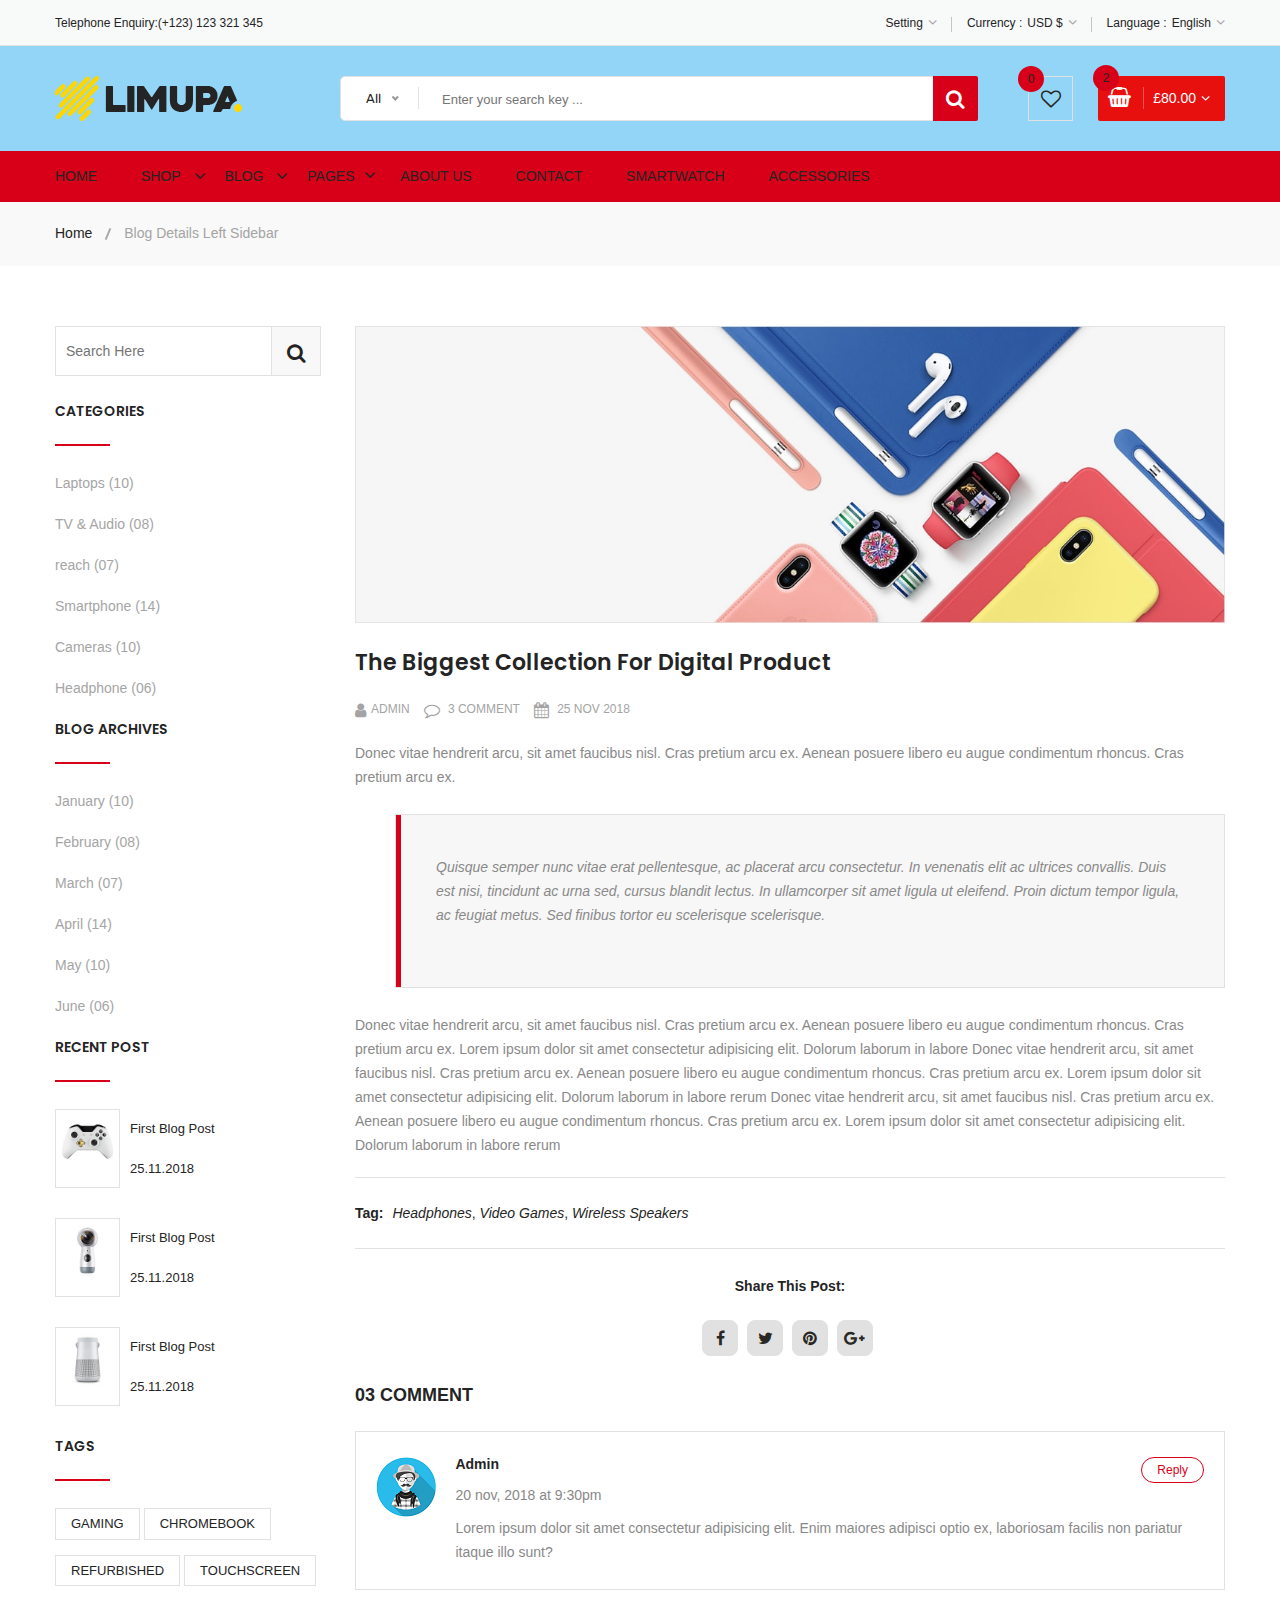
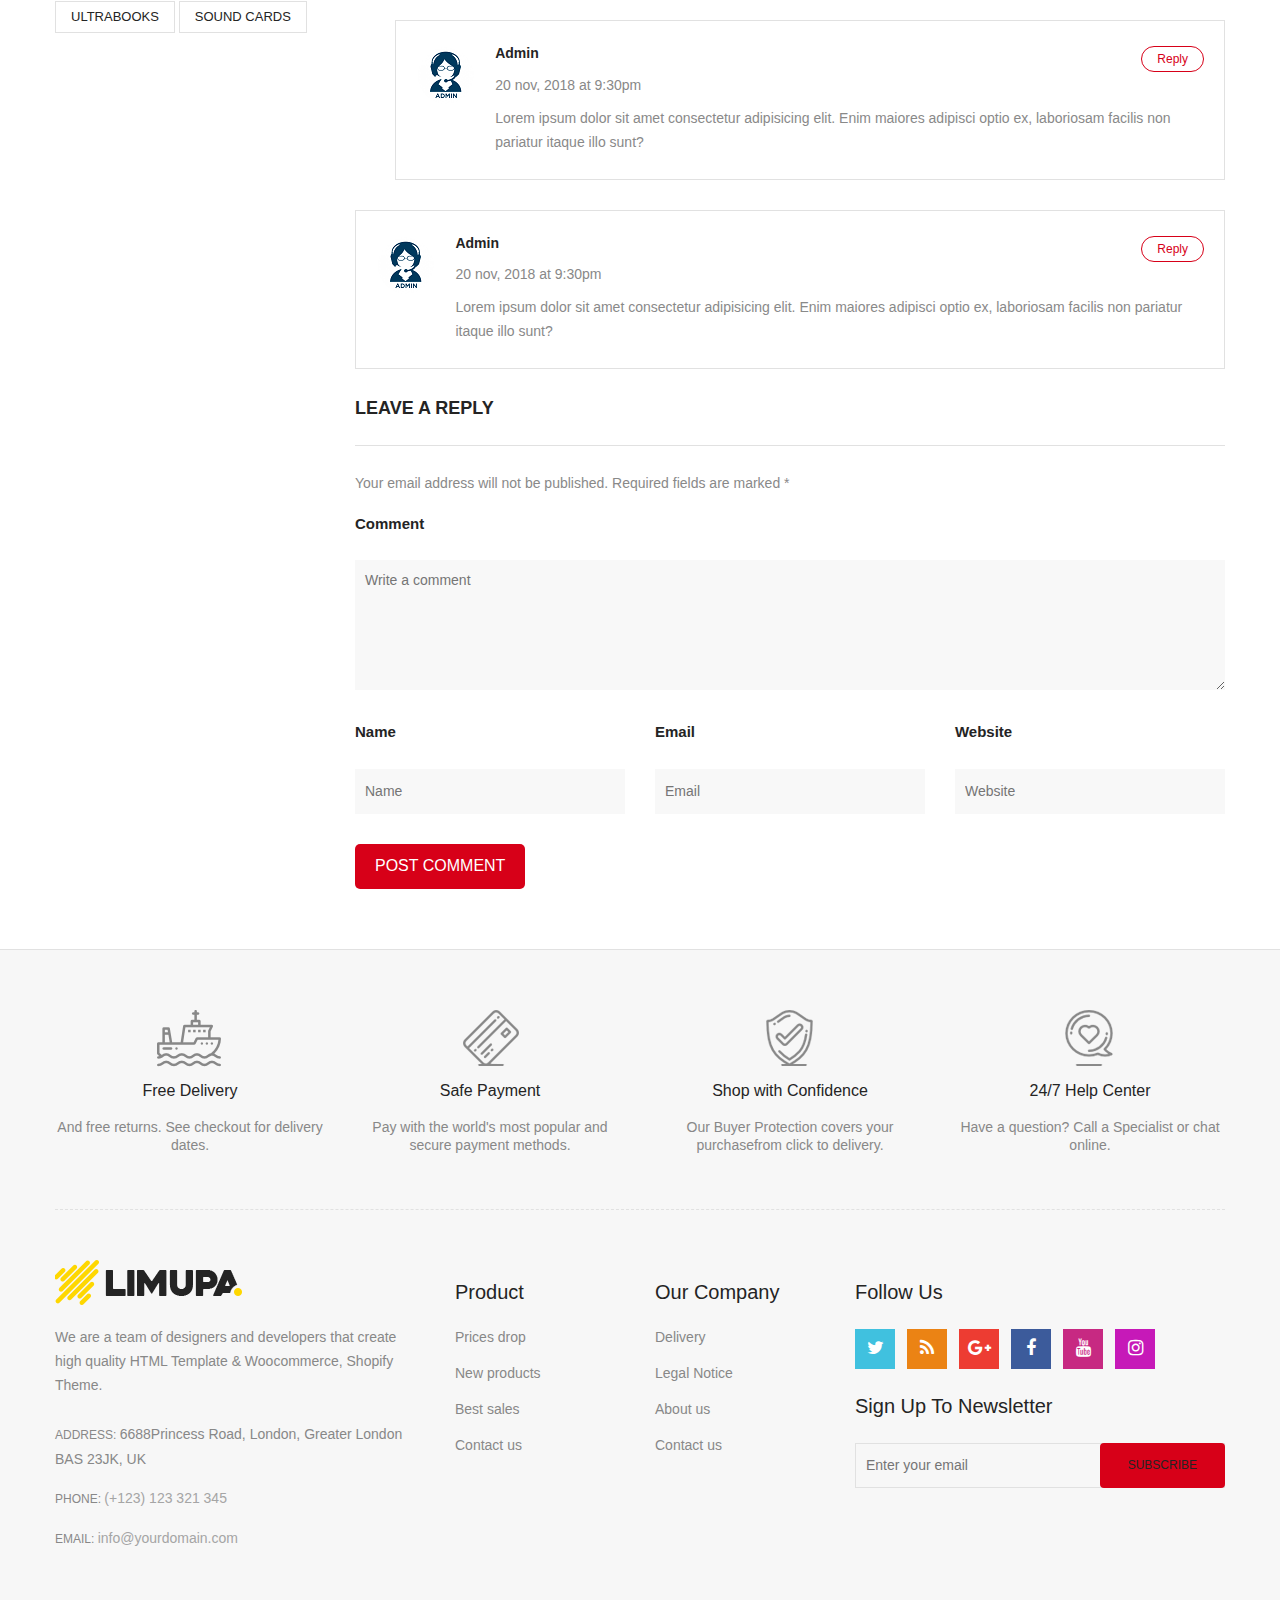
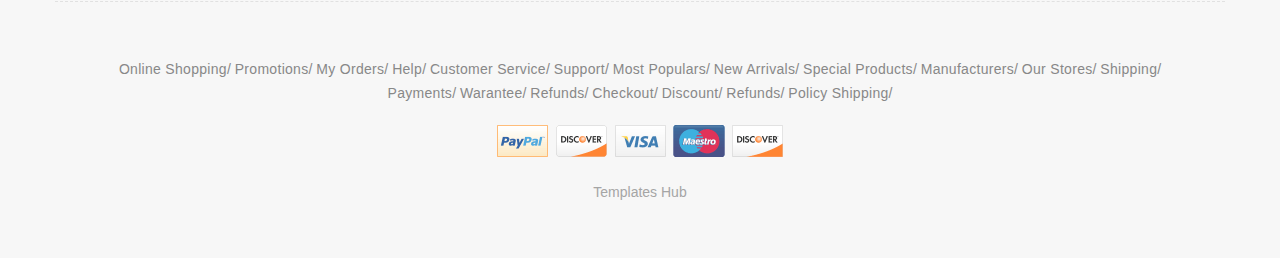
<file: blog-details-left-sidebar.html>
<!doctype html>
<html class="no-js" lang="zxx">
    
<!-- blog-details-left-sidebar31:56-->
<head>
        <meta charset="utf-8">
        <meta http-equiv="x-ua-compatible" content="ie=edge">
        <title>Blog Details Left Sidebar || limupa - Digital Products Store eCommerce Bootstrap 4 Template</title>
        <meta name="description" content="">
        <meta name="viewport" content="width=device-width, initial-scale=1">
        <!-- Favicon -->
        <link rel="shortcut icon" type="image/x-icon" href="images/favicon.png">
        <!-- Material Design Iconic Font-V2.2.0 -->
        <link rel="stylesheet" href="css/material-design-iconic-font.min.css">
        <!-- Font Awesome -->
        <link rel="stylesheet" href="css/font-awesome.min.css">
        <!-- Font Awesome Stars-->
        <link rel="stylesheet" href="css/fontawesome-stars.css">
        <!-- Meanmenu CSS -->
        <link rel="stylesheet" href="css/meanmenu.css">
        <!-- owl carousel CSS -->
        <link rel="stylesheet" href="css/owl.carousel.min.css">
        <!-- Slick Carousel CSS -->
        <link rel="stylesheet" href="css/slick.css">
        <!-- Animate CSS -->
        <link rel="stylesheet" href="css/animate.css">
        <!-- Jquery-ui CSS -->
        <link rel="stylesheet" href="css/jquery-ui.min.css">
        <!-- Venobox CSS -->
        <link rel="stylesheet" href="css/venobox.css">
        <!-- Nice Select CSS -->
        <link rel="stylesheet" href="css/nice-select.css">
        <!-- Magnific Popup CSS -->
        <link rel="stylesheet" href="css/magnific-popup.css">
        <!-- Bootstrap V4.1.3 Fremwork CSS -->
        <link rel="stylesheet" href="css/bootstrap.min.css">
        <!-- Helper CSS -->
        <link rel="stylesheet" href="css/helper.css">
        <!-- Main Style CSS -->
        <link rel="stylesheet" href="style.css">
        <!-- Responsive CSS -->
        <link rel="stylesheet" href="css/responsive.css">
        <!-- Modernizr js -->
        <script src="js/vendor/modernizr-2.8.3.min.js"></script>
    </head>
    <body>
    <!--[if lt IE 8]>
		<p class="browserupgrade">You are using an <strong>outdated</strong> browser. Please <a href="http://browsehappy.com/">upgrade your browser</a> to improve your experience.</p>
	<![endif]-->
        <!-- Begin Body Wrapper -->
        <div class="body-wrapper">
            <!-- Begin Header Area -->
            <header>
                <!-- Begin Header Top Area -->
                <div class="header-top">
                    <div class="container">
                        <div class="row">
                            <!-- Begin Header Top Left Area -->
                            <div class="col-lg-3 col-md-4">
                                <div class="header-top-left">
                                    <ul class="phone-wrap">
                                        <li><span>Telephone Enquiry:</span><a href="#">(+123) 123 321 345</a></li>
                                    </ul>
                                </div>
                            </div>
                            <!-- Header Top Left Area End Here -->
                            <!-- Begin Header Top Right Area -->
                            <div class="col-lg-9 col-md-8">
                                <div class="header-top-right">
                                    <ul class="ht-menu">
                                        <!-- Begin Setting Area -->
                                        <li>
                                            <div class="ht-setting-trigger"><span>Setting</span></div>
                                            <div class="setting ht-setting">
                                                <ul class="ht-setting-list">
                                                    <li><a href="login-register.html">My Account</a></li>
                                                    <li><a href="checkout.html">Checkout</a></li>
                                                    <li><a href="login-register.html">Sign In</a></li>
                                                </ul>
                                            </div>
                                        </li>
                                        <!-- Setting Area End Here -->
                                        <!-- Begin Currency Area -->
                                        <li>
                                            <span class="currency-selector-wrapper">Currency :</span>
                                            <div class="ht-currency-trigger"><span>USD $</span></div>
                                            <div class="currency ht-currency">
                                                <ul class="ht-setting-list">
                                                    <li><a href="#">EUR €</a></li>
                                                    <li class="active"><a href="#">USD $</a></li>
                                                </ul>
                                            </div>
                                        </li>
                                        <!-- Currency Area End Here -->
                                        <!-- Begin Language Area -->
                                        <li>
                                            <span class="language-selector-wrapper">Language :</span>
                                            <div class="ht-language-trigger"><span>English</span></div>
                                            <div class="language ht-language">
                                                <ul class="ht-setting-list">
                                                    <li class="active"><a href="#"><img src="images/menu/flag-icon/1.jpg" alt="">English</a></li>
                                                    <li><a href="#"><img src="images/menu/flag-icon/2.jpg" alt="">Français</a></li>
                                                </ul>
                                            </div>
                                        </li>
                                        <!-- Language Area End Here -->
                                    </ul>
                                </div>
                            </div>
                            <!-- Header Top Right Area End Here -->
                        </div>
                    </div>
                </div>
                <!-- Header Top Area End Here -->
                <!-- Begin Header Middle Area -->
                <div class="header-middle pl-sm-0 pr-sm-0 pl-xs-0 pr-xs-0">
                    <div class="container">
                        <div class="row">
                            <!-- Begin Header Logo Area -->
                            <div class="col-lg-3">
                                <div class="logo pb-sm-30 pb-xs-30">
                                    <a href="index.html">
                                        <img src="images/menu/logo/1.jpg" alt="">
                                    </a>
                                </div>
                            </div>
                            <!-- Header Logo Area End Here -->
                            <!-- Begin Header Middle Right Area -->
                            <div class="col-lg-9 pl-0 ml-sm-15 ml-xs-15">
                                <!-- Begin Header Middle Searchbox Area -->
                                <form action="#" class="hm-searchbox">
                                    <select class="nice-select select-search-category">
                                        <option value="0">All</option>                         
                                        <option value="10">Laptops</option>                     
                                        <option value="17">- -  Prime Video</option>                    
                                        <option value="20">- - - -  All Videos</option>                     
                                        <option value="21">- - - -  Blouses</option>                        
                                        <option value="22">- - - -  Evening Dresses</option>                
                                        <option value="23">- - - -  Summer Dresses</option>                     
                                        <option value="24">- - - -  T-shirts</option>                       
                                        <option value="25">- - - -  Rent or Buy</option>                        
                                        <option value="26">- - - -  Your Watchlist</option>                     
                                        <option value="27">- - - -  Watch Anywhere</option>                     
                                        <option value="28">- - - -  Getting Started</option>         
                                        <option value="18">- - - -  Computers</option>                      
                                        <option value="29">- - - -  More to Explore</option>         
                                        <option value="30">- - - -  TV &amp; Video</option>                     
                                        <option value="31">- - - -  Audio &amp; Theater</option>               
                                        <option value="32">- - - -  Camera, Photo </option>
                                        <option value="33">- - - -  Cell Phones</option>                        
                                        <option value="34">- - - -  Headphones</option>                     
                                        <option value="35">- - - -  Video Games</option>                        
                                        <option value="36">- - - -  Wireless Speakers</option>            
                                        <option value="19">- - - -  Electronics</option>                        
                                        <option value="37">- - - -  Amazon Home</option>                        
                                        <option value="38">- - - -  Kitchen &amp; Dining</option>           
                                        <option value="39">- - - -  Furniture</option>                      
                                        <option value="40">- - - -  Bed &amp; Bath</option>                     
                                        <option value="41">- - - -  Appliances</option>                 
                                        <option value="11">TV &amp; Audio</option>                  
                                        <option value="42">- -  SamSung</option>                        
                                        <option value="45">- - - -  Office</option>                     
                                        <option value="47">- - - -  Gaming</option>                 
                                        <option value="48">- - - -  Chromebook</option>                     
                                        <option value="49">- - - -  Refurbished</option>                    
                                        <option value="50">- - - -  Touchscreen</option>                        
                                        <option value="51">- - - -  Ultrabooks</option>                     
                                        <option value="52">- - - -  Blouses</option>                        
                                        <option value="43">- -  Toshiba</option>                        
                                        <option value="53">- - - -  Hard Drives</option>                        
                                        <option value="54">- - - -  Graphic Cards</option>                      
                                        <option value="55">- - - -  Processors (CPU)</option>  
                                        <option value="56">- - - -  Memory</option>                     
                                        <option value="57">- - - -  Motherboards</option>                       
                                        <option value="58">- - - -  Fans &amp; Cooling</option> 
                                        <option value="59">- - - -  CD/DVD Drives</option>                      
                                        <option value="44">- -  Sony Bravia</option>                        
                                        <option value="60">- - - -  Sound Cards</option>                        
                                        <option value="61">- - - -  Cases &amp; Towers</option>   
                                        <option value="62">- - - -  Casual Dresses</option>                     
                                        <option value="63">- - - -  Evening Dresses</option>       
                                        <option value="64">- - - -  T-shirts</option>                       
                                        <option value="65">- - - -  Tops</option>                                 
                                        <option value="12">Smartphone</option>                  
                                        <option value="66">- -  Camera Accessories</option>                     
                                        <option value="68">- - - -  Octa Core</option>                      
                                        <option value="69">- - - -  Quad Core</option>                  
                                        <option value="70">- - - -  Dual Core</option>                      
                                        <option value="71">- - - -  7.0 Screen</option>                     
                                        <option value="72">- - - -  9.0 Screen</option>                     
                                        <option value="73">- - - -  Bags &amp; Cases</option>                   
                                        <option value="67">- -  Camcorders</option>                     
                                        <option value="74">- - - -  Batteries</option>                      
                                        <option value="75">- - - -  Microphones</option>                        
                                        <option value="76">- - - -  Stabilizers</option>                        
                                        <option value="77">- - - -  Video Tapes</option>                        
                                        <option value="78">- - - -  Memory Card Readers</option> 
                                        <option value="79">- - - -  Tripods</option>           
                                        <option value="13">Cameras</option>                          
                                        <option value="14">headphone</option>                                
                                        <option value="15">Smartwatch</option>                           
                                        <option value="16">Accessories</option>
                                    </select>
                                    <input type="text" placeholder="Enter your search key ...">
                                    <button class="li-btn" type="submit"><i class="fa fa-search"></i></button>
                                </form>
                                <!-- Header Middle Searchbox Area End Here -->
                                <!-- Begin Header Middle Right Area -->
                                <div class="header-middle-right">
                                    <ul class="hm-menu">
                                        <!-- Begin Header Middle Wishlist Area -->
                                        <li class="hm-wishlist">
                                            <a href="wishlist.html">
                                                <span class="cart-item-count wishlist-item-count">0</span>
                                                <i class="fa fa-heart-o"></i>
                                            </a>
                                        </li>
                                        <!-- Header Middle Wishlist Area End Here -->
                                        <!-- Begin Header Mini Cart Area -->
                                        <li class="hm-minicart">
                                            <div class="hm-minicart-trigger">
                                                <span class="item-icon"></span>
                                                <span class="item-text">£80.00
                                                    <span class="cart-item-count">2</span>
                                                </span>
                                            </div>
                                            <span></span>
                                            <div class="minicart">
                                                <ul class="minicart-product-list">
                                                    <li>
                                                        <a href="single-product.html" class="minicart-product-image">
                                                            <img src="images/product/small-size/5.jpg" alt="cart products">
                                                        </a>
                                                        <div class="minicart-product-details">
                                                            <h6><a href="single-product.html">Aenean eu tristique</a></h6>
                                                            <span>£40 x 1</span>
                                                        </div>
                                                        <button class="close" title="Remove">
                                                            <i class="fa fa-close"></i>
                                                        </button>
                                                    </li>
                                                    <li>
                                                        <a href="single-product.html" class="minicart-product-image">
                                                            <img src="images/product/small-size/6.jpg" alt="cart products">
                                                        </a>
                                                        <div class="minicart-product-details">
                                                            <h6><a href="single-product.html">Aenean eu tristique</a></h6>
                                                            <span>£40 x 1</span>
                                                        </div>
                                                        <button class="close" title="Remove">
                                                            <i class="fa fa-close"></i>
                                                        </button>
                                                    </li>
                                                </ul>
                                                <p class="minicart-total">SUBTOTAL: <span>£80.00</span></p>
                                                <div class="minicart-button">
                                                    <a href="shopping-cart.html" class="li-button li-button-fullwidth li-button-dark">
                                                        <span>View Full Cart</span>
                                                    </a>
                                                    <a href="checkout.html" class="li-button li-button-fullwidth">
                                                        <span>Checkout</span>
                                                    </a>
                                                </div>
                                            </div>
                                        </li>
                                        <!-- Header Mini Cart Area End Here -->
                                    </ul>
                                </div>
                                <!-- Header Middle Right Area End Here -->
                            </div>
                            <!-- Header Middle Right Area End Here -->
                        </div>
                    </div>
                </div>
                <!-- Header Middle Area End Here -->
                <!-- Begin Header Bottom Area -->
                <div class="header-bottom mb-0 header-sticky stick d-none d-lg-block d-xl-block">
                    <div class="container">
                        <div class="row">
                            <div class="col-lg-12">
                                <!-- Begin Header Bottom Menu Area -->
                                <div class="hb-menu">
                                    <nav>
                                        <ul>
                                            <li class="dropdown-holder"><a href="index.html">Home</a>
                                                <ul class="hb-dropdown">
                                                    <li><a href="index.html">Home One</a></li>
                                                    <li><a href="index-2.html">Home Two</a></li>
                                                    <li><a href="index-3.html">Home Three</a></li>
                                                    <li><a href="index-4.html">Home Four</a></li>
                                                </ul>
                                            </li>
                                            <li class="catmenu-dropdown megamenu-holder"><a href="shop-left-sidebar.html">Shop</a>
                                                <ul class="megamenu hb-megamenu">
                                                    <li><a href="shop-left-sidebar.html">Shop Page Layout</a>
                                                        <ul>
                                                            <li><a href="shop-3-column.html">Shop 3 Column</a></li>
                                                            <li><a href="shop-4-column.html">Shop 4 Column</a></li>
                                                            <li><a href="shop-left-sidebar.html">Shop Left Sidebar</a></li>
                                                            <li><a href="shop-right-sidebar.html">Shop Right Sidebar</a></li>
                                                            <li><a href="shop-list.html">Shop List</a></li>
                                                            <li><a href="shop-list-left-sidebar.html">Shop List Left Sidebar</a></li>
                                                            <li><a href="shop-list-right-sidebar.html">Shop List Right Sidebar</a></li>
                                                        </ul>
                                                    </li>
                                                    <li><a href="single-product-gallery-left.html">Single Product Style</a>
                                                        <ul>
                                                            <li><a href="single-product-carousel.html">Single Product Carousel</a></li>
                                                            <li><a href="single-product-gallery-left.html">Single Product Gallery Left</a></li>
                                                            <li><a href="single-product-gallery-right.html">Single Product Gallery Right</a></li>
                                                            <li><a href="single-product-tab-style-top.html">Single Product Tab Style Top</a></li>
                                                            <li><a href="single-product-tab-style-left.html">Single Product Tab Style Left</a></li>
                                                            <li><a href="single-product-tab-style-right.html">Single Product Tab Style Right</a></li>
                                                        </ul>
                                                    </li>
                                                    <li><a href="single-product.html">Single Products</a>
                                                        <ul>
                                                            <li><a href="single-product.html">Single Product</a></li>
                                                            <li><a href="single-product-sale.html">Single Product Sale</a></li>
                                                            <li><a href="single-product-group.html">Single Product Group</a></li>
                                                            <li><a href="single-product-normal.html">Single Product Normal</a></li>
                                                            <li><a href="single-product-affiliate.html">Single Product Affiliate</a></li>
                                                        </ul>
                                                    </li>
                                                </ul>
                                            </li>
                                            <li class="dropdown-holder"><a href="blog-left-sidebar.html">Blog</a>
                                                <ul class="hb-dropdown">
                                                    <li class="sub-dropdown-holder"><a href="blog-left-sidebar.html">Blog Grid View</a>
                                                        <ul class="hb-dropdown hb-sub-dropdown">
                                                            <li><a href="blog-2-column.html">Blog 2 Column</a></li>
                                                            <li><a href="blog-3-column.html">Blog 3 Column</a></li>
                                                            <li><a href="blog-left-sidebar.html">Grid Left Sidebar</a></li>
                                                            <li><a href="blog-right-sidebar.html">Grid Right Sidebar</a></li>
                                                        </ul>
                                                    </li>
                                                    <li class="sub-dropdown-holder"><a href="blog-list-left-sidebar.html">Blog List View</a>
                                                        <ul class="hb-dropdown hb-sub-dropdown">
                                                            <li><a href="blog-list.html">Blog List</a></li>
                                                            <li><a href="blog-list-left-sidebar.html">List Left Sidebar</a></li>
                                                            <li><a href="blog-list-right-sidebar.html">List Right Sidebar</a></li>
                                                        </ul>
                                                    </li>
                                                    <li class="sub-dropdown-holder"><a href="blog-details-left-sidebar.html">Blog Details</a>
                                                        <ul class="hb-dropdown hb-sub-dropdown">
                                                            <li><a href="blog-details-left-sidebar.html">Left Sidebar</a></li>
                                                            <li><a href="blog-details-right-sidebar.html">Right Sidebar</a></li>
                                                        </ul>
                                                    </li>
                                                    <li class="sub-dropdown-holder"><a href="blog-gallery-format.html">Blog Format</a>
                                                        <ul class="hb-dropdown hb-sub-dropdown">
                                                            <li><a href="blog-audio-format.html">Blog Audio Format</a></li>
                                                            <li><a href="blog-video-format.html">Blog Video Format</a></li>
                                                            <li><a href="blog-gallery-format.html">Blog Gallery Format</a></li>
                                                        </ul>
                                                    </li>
                                                </ul>
                                            </li>
                                            <li class="catmenu-dropdown megamenu-static-holder"><a href="index.html">Pages</a>
                                                <ul class="megamenu hb-megamenu">
                                                    <li><a href="blog-left-sidebar.html">Blog Layouts</a>
                                                        <ul>
                                                            <li><a href="blog-2-column.html">Blog 2 Column</a></li>
                                                            <li><a href="blog-3-column.html">Blog 3 Column</a></li>
                                                            <li><a href="blog-left-sidebar.html">Grid Left Sidebar</a></li>
                                                            <li><a href="blog-right-sidebar.html">Grid Right Sidebar</a></li>
                                                            <li><a href="blog-list.html">Blog List</a></li>
                                                            <li><a href="blog-list-left-sidebar.html">List Left Sidebar</a></li>
                                                            <li><a href="blog-list-right-sidebar.html">List Right Sidebar</a></li>
                                                        </ul>
                                                    </li>
                                                    <li><a href="blog-details-left-sidebar.html">Blog Details Pages</a>
                                                        <ul>
                                                            <li class="active"><a href="blog-details-left-sidebar.html">Left Sidebar</a></li>
                                                            <li><a href="blog-details-right-sidebar.html">Right Sidebar</a></li>
                                                            <li><a href="blog-audio-format.html">Blog Audio Format</a></li>
                                                            <li><a href="blog-video-format.html">Blog Video Format</a></li>
                                                            <li><a href="blog-gallery-format.html">Blog Gallery Format</a></li>
                                                        </ul>
                                                    </li>
                                                    <li><a href="index.html">Other Pages</a>
                                                        <ul>
                                                            <li><a href="login-register.html">My Account</a></li>
                                                            <li><a href="checkout.html">Checkout</a></li>
                                                            <li><a href="compare.html">Compare</a></li>
                                                            <li><a href="wishlist.html">Wishlist</a></li>
                                                            <li><a href="shopping-cart.html">Shopping Cart</a></li>
                                                        </ul>
                                                    </li>
                                                    <li><a href="index.html">Other Pages 2</a>
                                                        <ul>
                                                            <li><a href="contact.html">Contact</a></li>
                                                            <li><a href="about-us.html">About Us</a></li>
                                                            <li><a href="faq.html">FAQ</a></li>
                                                            <li><a href="404.html">404 Error</a></li>
                                                        </ul>
                                                    </li>
                                                </ul>
                                            </li>
                                            <li><a href="about-us.html">About Us</a></li>
                                            <li><a href="contact.html">Contact</a></li>
                                            <li><a href="shop-left-sidebar.html">Smartwatch</a></li>
                                            <li><a href="shop-left-sidebar.html">Accessories</a></li>
                                        </ul>
                                    </nav>
                                </div>
                                <!-- Header Bottom Menu Area End Here -->
                            </div>
                        </div>
                    </div>
                </div>
                <!-- Header Bottom Area End Here -->
                <!-- Begin Mobile Menu Area -->
                <div class="mobile-menu-area d-lg-none d-xl-none col-12">
                    <div class="container"> 
                        <div class="row">
                            <div class="mobile-menu">
                            </div>
                        </div>
                    </div>
                </div>
                <!-- Mobile Menu Area End Here -->
            </header>
            <!-- Header Area End Here -->
            <!-- Begin Li's Breadcrumb Area -->
            <div class="breadcrumb-area">
                <div class="container">
                    <div class="breadcrumb-content">
                        <ul>
                            <li><a href="index.html">Home</a></li>
                            <li class="active">Blog Details Left Sidebar</li>
                        </ul>
                    </div>
                </div>
            </div>
            <!-- Li's Breadcrumb Area End Here -->
            <!-- Begin Li's Main Blog Page Area -->
            <div class="li-main-blog-page li-main-blog-details-page pt-60 pb-60 pb-sm-45 pb-xs-45">
                <div class="container">
                    <div class="row">
                        <!-- Begin Li's Blog Sidebar Area -->
                        <div class="col-lg-3 order-lg-1 order-2">
                            <div class="li-blog-sidebar-wrapper">
                                <div class="li-blog-sidebar">
                                    <div class="li-sidebar-search-form">
                                        <form action="#">
                                            <input type="text" class="li-search-field" placeholder="search here">
                                            <button type="submit" class="li-search-btn"><i class="fa fa-search"></i></button>
                                        </form>
                                    </div>
                                </div>
                                <div class="li-blog-sidebar pt-25">
                                    <h4 class="li-blog-sidebar-title">Categories</h4>
                                    <ul class="li-blog-archive">
                                        <li><a href="#">Laptops (10)</a></li>
                                        <li><a href="#">TV & Audio (08)</a></li>
                                        <li><a href="#">reach (07)</a></li>
                                        <li><a href="#">Smartphone (14)</a></li>
                                        <li><a href="#">Cameras (10)</a></li>
                                        <li><a href="#">Headphone (06)</a></li>
                                    </ul>
                                </div>
                                <div class="li-blog-sidebar">
                                    <h4 class="li-blog-sidebar-title">Blog Archives</h4>
                                    <ul class="li-blog-archive">
                                        <li><a href="#">January (10)</a></li>
                                        <li><a href="#">February (08)</a></li>
                                        <li><a href="#">March (07)</a></li>
                                        <li><a href="#">April (14)</a></li>
                                        <li><a href="#">May (10)</a></li>
                                        <li><a href="#">June (06)</a></li>
                                    </ul>
                                </div>
                                <div class="li-blog-sidebar">
                                    <h4 class="li-blog-sidebar-title">Recent Post</h4>
                                    <div class="li-recent-post pb-30">
                                        <div class="li-recent-post-thumb">
                                            <a href="blog-details.html">
                                                <img class="img-full" src="images/product/small-size/3.jpg" alt="Li's Product Image">
                                            </a>
                                        </div>
                                        <div class="li-recent-post-des">
                                            <span><a href="blog-details.html">First Blog Post</a></span>
                                            <span class="li-post-date">25.11.2018</span>
                                        </div>
                                    </div>
                                    <div class="li-recent-post pb-30">
                                        <div class="li-recent-post-thumb">
                                            <a href="blog-details.html">
                                                <img class="img-full" src="images/product/small-size/2.jpg" alt="Li's Product Image">
                                            </a>
                                        </div>
                                        <div class="li-recent-post-des">
                                            <span><a href="blog-details.html">First Blog Post</a></span>
                                            <span class="li-post-date">25.11.2018</span>
                                        </div>
                                    </div>
                                    <div class="li-recent-post pb-30">
                                        <div class="li-recent-post-thumb">
                                            <a href="blog-details.html">
                                                <img class="img-full" src="images/product/small-size/5.jpg" alt="Li's Product Image">
                                            </a>
                                        </div>
                                        <div class="li-recent-post-des">
                                            <span><a href="blog-details.html">First Blog Post</a></span>
                                            <span class="li-post-date">25.11.2018</span>
                                        </div>
                                    </div>
                                </div>
                                <div class="li-blog-sidebar">
                                    <h4 class="li-blog-sidebar-title">Tags</h4>
                                    <ul class="li-blog-tags">
                                        <li><a href="#">Gaming</a></li>
                                        <li><a href="#">Chromebook</a></li>
                                        <li><a href="#">Refurbished</a></li>
                                        <li><a href="#">Touchscreen</a></li>
                                        <li><a href="#">Ultrabooks</a></li>
                                        <li><a href="#">Sound Cards</a></li>  
                                    </ul>
                                </div>
                            </div>
                        </div>
                        <!-- Li's Blog Sidebar Area End Here -->
                        <!-- Begin Li's Main Content Area -->
                        <div class="col-lg-9 order-lg-2 order-1">
                            <div class="row li-main-content">
                                <div class="col-lg-12">
                                    <div class="li-blog-single-item pb-30">
                                        <div class="li-blog-banner">
                                            <a href="blog-details.html"><img class="img-full" src="images/blog-banner/bg-banner.jpg" alt=""></a>
                                        </div>
                                        <div class="li-blog-content">
                                            <div class="li-blog-details">
                                                <h3 class="li-blog-heading pt-25"><a href="#">The Biggest Collection For Digital Product</a></h3>
                                                <div class="li-blog-meta">
                                                    <a class="author" href="#"><i class="fa fa-user"></i>Admin</a>
                                                    <a class="comment" href="#"><i class="fa fa-comment-o"></i> 3 comment</a>
                                                    <a class="post-time" href="#"><i class="fa fa-calendar"></i> 25 nov 2018</a>
                                                </div>
                                                <p>Donec vitae hendrerit arcu, sit amet faucibus nisl. Cras pretium arcu ex. Aenean posuere libero eu augue condimentum rhoncus. Cras pretium arcu ex.</p>
                                                <!-- Begin Blog Blockquote Area -->
                                                <div class="li-blog-blockquote">
                                                    <blockquote>
                                                        <p>Quisque semper nunc vitae erat pellentesque, ac placerat arcu consectetur. In venenatis elit ac ultrices convallis. Duis est nisi, tincidunt ac urna sed, cursus blandit lectus. In ullamcorper sit amet ligula ut eleifend. Proin dictum tempor ligula, ac feugiat metus. Sed finibus tortor eu scelerisque scelerisque.</p>
                                                    </blockquote>
                                                </div>
                                                <!-- Blog Blockquote Area End Here -->
                                                <p>Donec vitae hendrerit arcu, sit amet faucibus nisl. Cras pretium arcu ex. Aenean posuere libero eu augue condimentum rhoncus. Cras pretium arcu ex. Lorem ipsum dolor sit amet consectetur adipisicing elit. Dolorum laborum in labore Donec vitae hendrerit arcu, sit amet faucibus nisl. Cras pretium arcu ex. Aenean posuere libero eu augue condimentum rhoncus. Cras pretium arcu ex. Lorem ipsum dolor sit amet consectetur adipisicing elit. Dolorum laborum in labore rerum Donec vitae hendrerit arcu, sit amet faucibus nisl. Cras pretium arcu ex. Aenean posuere libero eu augue condimentum rhoncus. Cras pretium arcu ex. Lorem ipsum dolor sit amet consectetur adipisicing elit. Dolorum laborum in labore rerum </p>
                                                <div class="li-tag-line">
                                                    <h4>tag:</h4>
                                                    <a href="#">Headphones</a>,
                                                    <a href="#">Video Games</a>,
                                                    <a href="#">Wireless Speakers</a>
                                                </div>
                                                <div class="li-blog-sharing text-center pt-30">
                                                    <h4>share this post:</h4>
                                                    <a href="#"><i class="fa fa-facebook"></i></a>
                                                    <a href="#"><i class="fa fa-twitter"></i></a>
                                                    <a href="#"><i class="fa fa-pinterest"></i></a>
                                                    <a href="#"><i class="fa fa-google-plus"></i></a>
                                                </div>
                                            </div>
                                        </div>
                                    </div>
                                    <!-- Begin Li's Blog Comment Section -->
                                    <div class="li-comment-section">
                                        <h3>03 comment</h3>
                                        <ul>
                                            <li>
                                                <div class="author-avatar pt-15">
                                                    <img src="images/product-details/user.png" alt="User">
                                                </div>
                                                <div class="comment-body pl-15">
                                                        <span class="reply-btn pt-15 pt-xs-5"><a href="#">reply</a></span>
                                                    <h5 class="comment-author pt-15">admin</h5>
                                                    <div class="comment-post-date">
                                                        20 nov, 2018 at 9:30pm
                                                    </div>
                                                    <p>Lorem ipsum dolor sit amet consectetur adipisicing elit. Enim maiores adipisci optio ex, laboriosam facilis non pariatur itaque illo sunt?</p>
                                                </div>
                                            </li>
                                            <li class="comment-children">
                                                <div class="author-avatar pt-15">
                                                    <img src="images/product-details/admin.png" alt="Admin">
                                                </div>
                                                <div class="comment-body pl-15">
                                                        <span class="reply-btn pt-15 pt-xs-5"><a href="#">reply</a></span>
                                                    <h5 class="comment-author pt-15">admin</h5>
                                                    <div class="comment-post-date">
                                                        20 nov, 2018 at 9:30pm
                                                    </div>
                                                    <p>Lorem ipsum dolor sit amet consectetur adipisicing elit. Enim maiores adipisci optio ex, laboriosam facilis non pariatur itaque illo sunt?</p>
                                                </div>
                                            </li>
                                            <li>
                                                <div class="author-avatar pt-15">
                                                    <img src="images/product-details/admin.png" alt="Admin">
                                                </div>
                                                <div class="comment-body pl-15">
                                                    <span class="reply-btn pt-15 pt-xs-5"><a href="#">reply</a></span>
                                                    <h5 class="comment-author pt-15">admin</h5>
                                                    <div class="comment-post-date">
                                                        20 nov, 2018 at 9:30pm
                                                    </div>
                                                    <p>Lorem ipsum dolor sit amet consectetur adipisicing elit. Enim maiores adipisci optio ex, laboriosam facilis non pariatur itaque illo sunt?</p>
                                                </div>
                                            </li>
                                        </ul>
                                    </div>
                                    <!-- Li's Blog Comment Section End Here -->
                                    <!-- Begin Blog comment Box Area -->
                                    <div class="li-blog-comment-wrapper">
                                        <h3>leave a reply</h3>
                                        <p>Your email address will not be published. Required fields are marked *</p>
                                        <form action="#">
                                            <div class="comment-post-box">
                                                <div class="row">
                                                    <div class="col-lg-12">
                                                        <label>comment</label>
                                                        <textarea name="commnet" placeholder="Write a comment"></textarea>
                                                    </div>
                                                    <div class="col-lg-4 col-md-4 col-sm-4 mt-5 mb-sm-20 mb-xs-20">
                                                        <label>Name</label>
                                                        <input type="text" class="coment-field" placeholder="Name">
                                                    </div>
                                                    <div class="col-lg-4 col-md-4 col-sm-4 mt-5 mb-sm-20 mb-xs-20">
                                                        <label>Email</label>
                                                        <input type="text" class="coment-field" placeholder="Email">
                                                    </div>
                                                    <div class="col-lg-4 col-md-4 col-sm-4 mt-5 mb-sm-20">
                                                        <label>Website</label>
                                                        <input type="text" class="coment-field" placeholder="Website">
                                                    </div>
                                                    <div class="col-lg-12">
                                                        <div class="coment-btn pt-30 pb-sm-30 pb-xs-30 f-left">
                                                            <input class="li-btn-2" type="submit" name="submit" value="post comment">
                                                        </div>
                                                    </div>
                                                </div>
                                            </div>
                                        </form>
                                    </div>
                                    <!-- Blog comment Box Area End Here -->
                                </div>
                            </div>
                        </div>
                        <!-- Li's Main Content Area End Here -->
                    </div>
                </div>
            </div>
            <!-- Li's Main Blog Page Area End Here -->
            <!-- Begin Footer Area -->
            <div class="footer">
                <!-- Begin Footer Static Top Area -->
                <div class="footer-static-top">
                    <div class="container">
                        <!-- Begin Footer Shipping Area -->
                        <div class="footer-shipping pt-60 pb-55 pb-xs-25">
                            <div class="row">
                                <!-- Begin Li's Shipping Inner Box Area -->
                                <div class="col-lg-3 col-md-6 col-sm-6 pb-sm-55 pb-xs-55">
                                    <div class="li-shipping-inner-box">
                                        <div class="shipping-icon">
                                            <img src="images/shipping-icon/1.png" alt="Shipping Icon">
                                        </div>
                                        <div class="shipping-text">
                                            <h2>Free Delivery</h2>
                                            <p>And free returns. See checkout for delivery dates.</p>
                                        </div>
                                    </div>
                                </div>
                                <!-- Li's Shipping Inner Box Area End Here -->
                                <!-- Begin Li's Shipping Inner Box Area -->
                                <div class="col-lg-3 col-md-6 col-sm-6 pb-sm-55 pb-xs-55">
                                    <div class="li-shipping-inner-box">
                                        <div class="shipping-icon">
                                            <img src="images/shipping-icon/2.png" alt="Shipping Icon">
                                        </div>
                                        <div class="shipping-text">
                                            <h2>Safe Payment</h2>
                                            <p>Pay with the world's most popular and secure payment methods.</p>
                                        </div>
                                    </div>
                                </div>
                                <!-- Li's Shipping Inner Box Area End Here -->
                                <!-- Begin Li's Shipping Inner Box Area -->
                                <div class="col-lg-3 col-md-6 col-sm-6 pb-xs-30">
                                    <div class="li-shipping-inner-box">
                                        <div class="shipping-icon">
                                            <img src="images/shipping-icon/3.png" alt="Shipping Icon">
                                        </div>
                                        <div class="shipping-text">
                                            <h2>Shop with Confidence</h2>
                                            <p>Our Buyer Protection covers your purchasefrom click to delivery.</p>
                                        </div>
                                    </div>
                                </div>
                                <!-- Li's Shipping Inner Box Area End Here -->
                                <!-- Begin Li's Shipping Inner Box Area -->
                                <div class="col-lg-3 col-md-6 col-sm-6 pb-xs-30">
                                    <div class="li-shipping-inner-box">
                                        <div class="shipping-icon">
                                            <img src="images/shipping-icon/4.png" alt="Shipping Icon">
                                        </div>
                                        <div class="shipping-text">
                                            <h2>24/7 Help Center</h2>
                                            <p>Have a question? Call a Specialist or chat online.</p>
                                        </div>
                                    </div>
                                </div>
                                <!-- Li's Shipping Inner Box Area End Here -->
                            </div>
                        </div>
                        <!-- Footer Shipping Area End Here -->
                    </div>
                </div>
                <!-- Footer Static Top Area End Here -->
                <!-- Begin Footer Static Middle Area -->
                <div class="footer-static-middle">
                    <div class="container">
                        <div class="footer-logo-wrap pt-50 pb-35">
                            <div class="row">
                                <!-- Begin Footer Logo Area -->
                                <div class="col-lg-4 col-md-6">
                                    <div class="footer-logo">
                                        <img src="images/menu/logo/1.jpg" alt="Footer Logo">
                                        <p class="info">
                                            We are a team of designers and developers that create high quality HTML Template & Woocommerce, Shopify Theme.
                                        </p>
                                    </div>
                                    <ul class="des">
                                        <li>
                                            <span>Address: </span>
                                            6688Princess Road, London, Greater London BAS 23JK, UK
                                        </li>
                                        <li>
                                            <span>Phone: </span>
                                            <a href="#">(+123) 123 321 345</a>
                                        </li>
                                        <li>
                                            <span>Email: </span>
                                            <a href="mailto://info@yourdomain.com">info@yourdomain.com</a>
                                        </li>
                                    </ul>
                                </div>
                                <!-- Footer Logo Area End Here -->
                                <!-- Begin Footer Block Area -->
                                <div class="col-lg-2 col-md-3 col-sm-6">
                                    <div class="footer-block">
                                        <h3 class="footer-block-title">Product</h3>
                                        <ul>
                                            <li><a href="#">Prices drop</a></li>
                                            <li><a href="#">New products</a></li>
                                            <li><a href="#">Best sales</a></li>
                                            <li><a href="#">Contact us</a></li>
                                        </ul>
                                    </div>
                                </div>
                                <!-- Footer Block Area End Here -->
                                <!-- Begin Footer Block Area -->
                                <div class="col-lg-2 col-md-3 col-sm-6">
                                    <div class="footer-block">
                                        <h3 class="footer-block-title">Our company</h3>
                                        <ul>
                                            <li><a href="#">Delivery</a></li>
                                            <li><a href="#">Legal Notice</a></li>
                                            <li><a href="#">About us</a></li>
                                            <li><a href="#">Contact us</a></li>
                                        </ul>
                                    </div>
                                </div>
                                <!-- Footer Block Area End Here -->
                                <!-- Begin Footer Block Area -->
                                <div class="col-lg-4">
                                    <div class="footer-block">
                                        <h3 class="footer-block-title">Follow Us</h3>
                                        <ul class="social-link">
                                            <li class="twitter">
                                                <a href="https://twitter.com/" data-toggle="tooltip" target="_blank" title="Twitter">
                                                    <i class="fa fa-twitter"></i>
                                                </a>
                                            </li>
                                            <li class="rss">
                                                <a href="https://rss.com/" data-toggle="tooltip" target="_blank" title="RSS">
                                                    <i class="fa fa-rss"></i>
                                                </a>
                                            </li>
                                            <li class="google-plus">
                                                <a href="https://www.plus.google.com/discover" data-toggle="tooltip" target="_blank" title="Google Plus">
                                                    <i class="fa fa-google-plus"></i>
                                                </a>
                                            </li>
                                            <li class="facebook">
                                                <a href="https://www.facebook.com/" data-toggle="tooltip" target="_blank" title="Facebook">
                                                    <i class="fa fa-facebook"></i>
                                                </a>
                                            </li>
                                            <li class="youtube">
                                                <a href="https://www.youtube.com/" data-toggle="tooltip" target="_blank" title="Youtube">
                                                    <i class="fa fa-youtube"></i>
                                                </a>
                                            </li>
                                            <li class="instagram">
                                                <a href="https://www.instagram.com/" data-toggle="tooltip" target="_blank" title="Instagram">
                                                    <i class="fa fa-instagram"></i>
                                                </a>
                                            </li>
                                        </ul>
                                    </div>
                                    <!-- Begin Footer Newsletter Area -->
                                    <div class="footer-newsletter">
                                        <h4>Sign up to newsletter</h4>
                                        <form action="#" method="post" id="mc-embedded-subscribe-form" name="mc-embedded-subscribe-form" class="footer-subscribe-form validate" target="_blank" novalidate>
                                           <div id="mc_embed_signup_scroll">
                                              <div id="mc-form" class="mc-form subscribe-form form-group" >
                                                <input id="mc-email" type="email" autocomplete="off" placeholder="Enter your email" />
                                                <button  class="btn" id="mc-submit">Subscribe</button>
                                              </div>
                                           </div>
                                        </form>
                                    </div>
                                    <!-- Footer Newsletter Area End Here -->
                                </div>
                                <!-- Footer Block Area End Here -->
                            </div>
                        </div>
                    </div>
                </div>
                <!-- Footer Static Middle Area End Here -->
                <!-- Begin Footer Static Bottom Area -->
                <div class="footer-static-bottom pt-55 pb-55">
                    <div class="container">
                        <div class="row">
                            <div class="col-lg-12">
                                <!-- Begin Footer Links Area -->
                                <div class="footer-links">
                                    <ul>
                                        <li><a href="#">Online Shopping</a></li>
                                        <li><a href="#">Promotions</a></li>
                                        <li><a href="#">My Orders</a></li>
                                        <li><a href="#">Help</a></li>
                                        <li><a href="#">Customer Service</a></li>
                                        <li><a href="#">Support</a></li>
                                        <li><a href="#">Most Populars</a></li>
                                        <li><a href="#">New Arrivals</a></li>
                                        <li><a href="#">Special Products</a></li>
                                        <li><a href="#">Manufacturers</a></li>
                                        <li><a href="#">Our Stores</a></li>
                                        <li><a href="#">Shipping</a></li>
                                        <li><a href="#">Payments</a></li>
                                        <li><a href="#">Warantee</a></li>
                                        <li><a href="#">Refunds</a></li>
                                        <li><a href="#">Checkout</a></li>
                                        <li><a href="#">Discount</a></li>
                                        <li><a href="#">Refunds</a></li>
                                        <li><a href="#">Policy Shipping</a></li>
                                    </ul>
                                </div>
                                <!-- Footer Links Area End Here -->
                                <!-- Begin Footer Payment Area -->
                                <div class="copyright text-center">
                                    <a href="#">
                                        <img src="images/payment/1.png" alt="">
                                    </a>
                                </div>
                                <!-- Footer Payment Area End Here -->
                                <!-- Begin Copyright Area -->
                                <div class="copyright text-center pt-25">
                                    <span><a target="_blank" href="https://www.templateshub.net">Templates Hub</a></span>
                                </div>
                                <!-- Copyright Area End Here -->
                            </div>
                        </div>
                    </div>
                </div>
                <!-- Footer Static Bottom Area End Here -->
            </div>
            <!-- Footer Area End Here -->
        </div>
        <!-- Body Wrapper End Here -->
        <!-- jQuery-V1.12.4 -->
        <script src="js/vendor/jquery-1.12.4.min.js"></script>
        <!-- Popper js -->
        <script src="js/vendor/popper.min.js"></script>
        <!-- Bootstrap V4.1.3 Fremwork js -->
        <script src="js/bootstrap.min.js"></script>
        <!-- Ajax Mail js -->
        <script src="js/ajax-mail.js"></script>
        <!-- Meanmenu js -->
        <script src="js/jquery.meanmenu.min.js"></script>
        <!-- Wow.min js -->
        <script src="js/wow.min.js"></script>
        <!-- Slick Carousel js -->
        <script src="js/slick.min.js"></script>
        <!-- Owl Carousel-2 js -->
        <script src="js/owl.carousel.min.js"></script>
        <!-- Magnific popup js -->
        <script src="js/jquery.magnific-popup.min.js"></script>
        <!-- Isotope js -->
        <script src="js/isotope.pkgd.min.js"></script>
        <!-- Imagesloaded js -->
        <script src="js/imagesloaded.pkgd.min.js"></script>
        <!-- Mixitup js -->
        <script src="js/jquery.mixitup.min.js"></script>
        <!-- Countdown -->
        <script src="js/jquery.countdown.min.js"></script>
        <!-- Counterup -->
        <script src="js/jquery.counterup.min.js"></script>
        <!-- Waypoints -->
        <script src="js/waypoints.min.js"></script>
        <!-- Barrating -->
        <script src="js/jquery.barrating.min.js"></script>
        <!-- Jquery-ui -->
        <script src="js/jquery-ui.min.js"></script>
        <!-- Venobox -->
        <script src="js/venobox.min.js"></script>
        <!-- Nice Select js -->
        <script src="js/jquery.nice-select.min.js"></script>
        <!-- ScrollUp js -->
        <script src="js/scrollUp.min.js"></script>
        <!-- Main/Activator js -->
        <script src="js/main.js"></script>
    </body>

<!-- blog-details-left-sidebar32:00-->
</html>
</file>
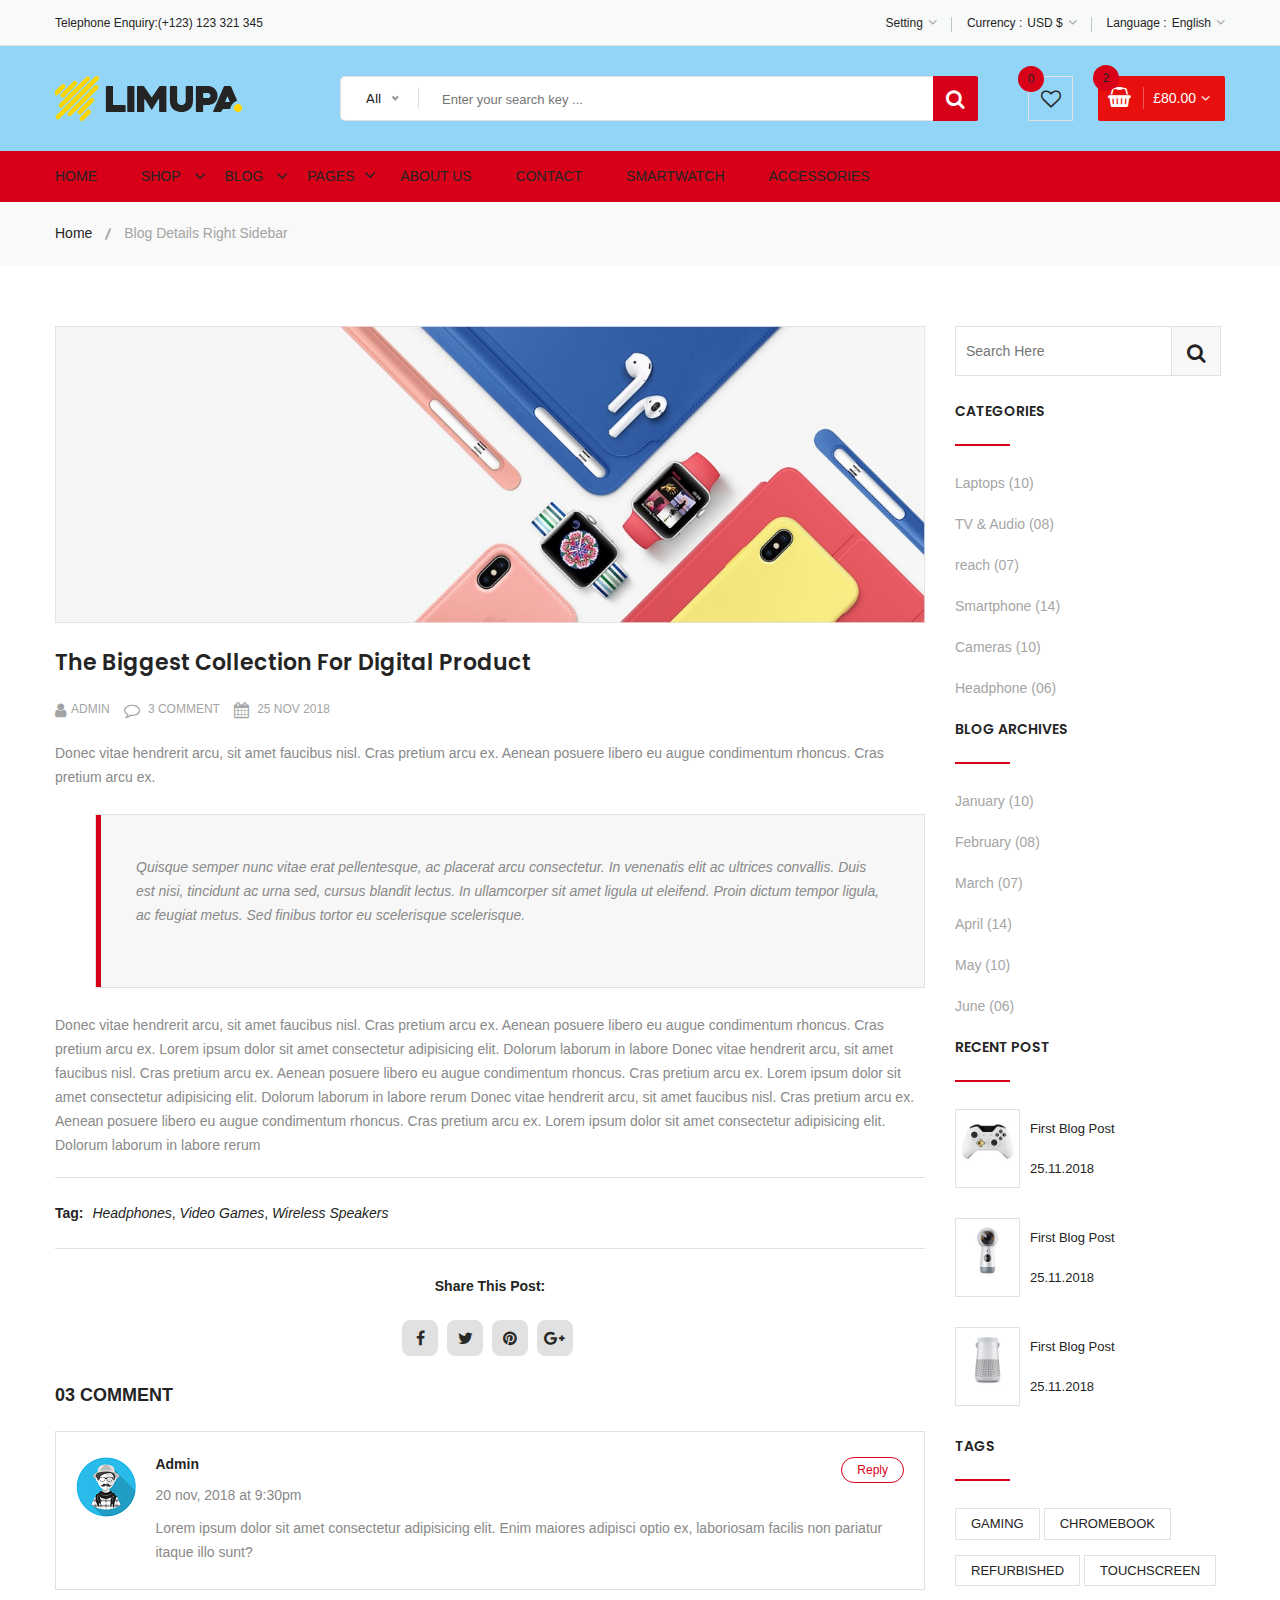
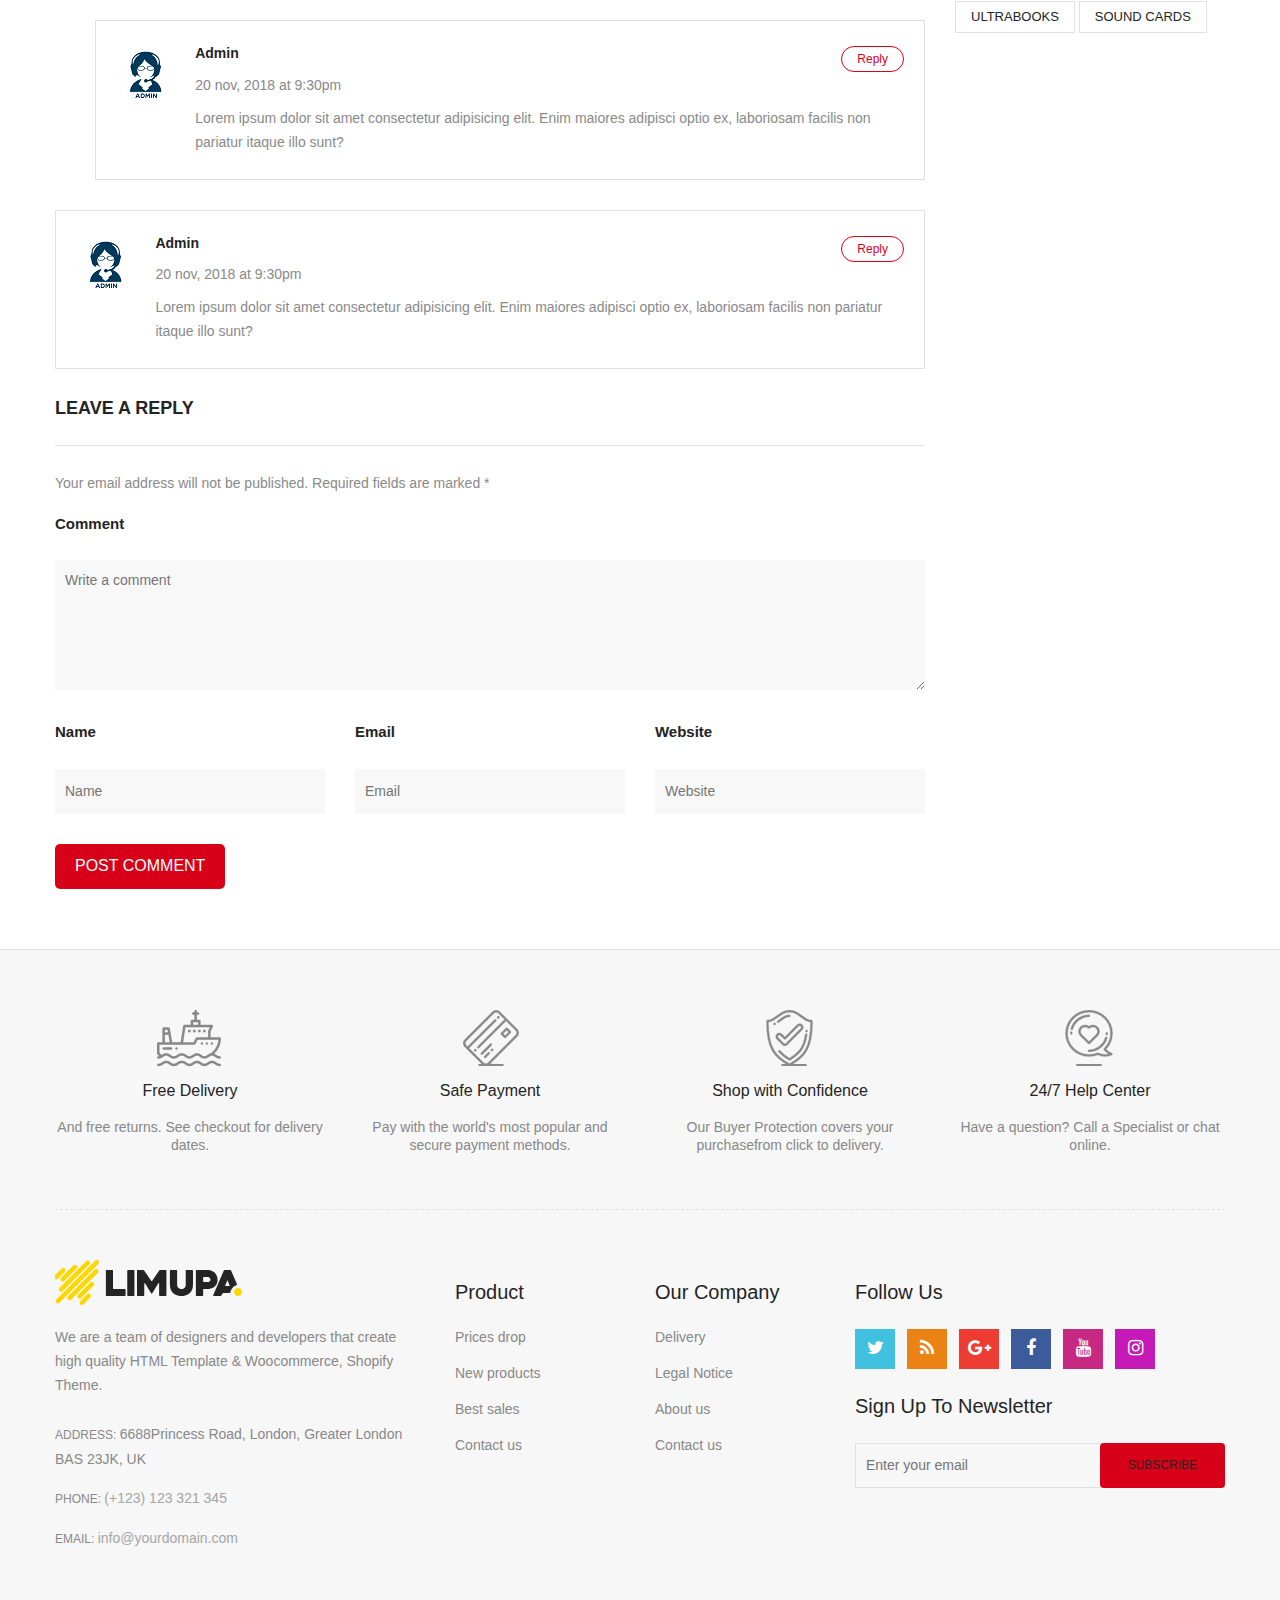
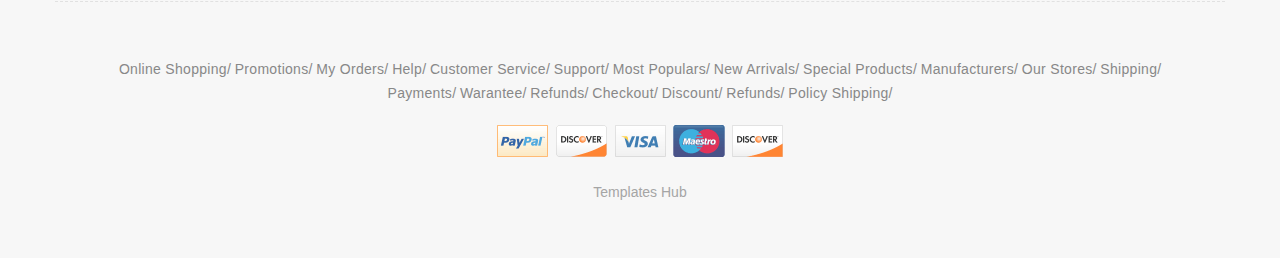
<file: blog-details-right-sidebar.html>
<!doctype html>
<html class="no-js" lang="zxx">
    
<!-- blog-details-right-sidebar32:00-->
<head>
        <meta charset="utf-8">
        <meta http-equiv="x-ua-compatible" content="ie=edge">
        <title>Blog Details Right Sidebar || limupa - Digital Products Store eCommerce Bootstrap 4 Template</title>
        <meta name="description" content="">
        <meta name="viewport" content="width=device-width, initial-scale=1">
        <!-- Favicon -->
        <link rel="shortcut icon" type="image/x-icon" href="images/favicon.png">
        <!-- Material Design Iconic Font-V2.2.0 -->
        <link rel="stylesheet" href="css/material-design-iconic-font.min.css">
        <!-- Font Awesome -->
        <link rel="stylesheet" href="css/font-awesome.min.css">
        <!-- Font Awesome Stars-->
        <link rel="stylesheet" href="css/fontawesome-stars.css">
        <!-- Meanmenu CSS -->
        <link rel="stylesheet" href="css/meanmenu.css">
        <!-- owl carousel CSS -->
        <link rel="stylesheet" href="css/owl.carousel.min.css">
        <!-- Slick Carousel CSS -->
        <link rel="stylesheet" href="css/slick.css">
        <!-- Animate CSS -->
        <link rel="stylesheet" href="css/animate.css">
        <!-- Jquery-ui CSS -->
        <link rel="stylesheet" href="css/jquery-ui.min.css">
        <!-- Venobox CSS -->
        <link rel="stylesheet" href="css/venobox.css">
        <!-- Nice Select CSS -->
        <link rel="stylesheet" href="css/nice-select.css">
        <!-- Magnific Popup CSS -->
        <link rel="stylesheet" href="css/magnific-popup.css">
        <!-- Bootstrap V4.1.3 Fremwork CSS -->
        <link rel="stylesheet" href="css/bootstrap.min.css">
        <!-- Helper CSS -->
        <link rel="stylesheet" href="css/helper.css">
        <!-- Main Style CSS -->
        <link rel="stylesheet" href="style.css">
        <!-- Responsive CSS -->
        <link rel="stylesheet" href="css/responsive.css">
        <!-- Modernizr js -->
        <script src="js/vendor/modernizr-2.8.3.min.js"></script>
    </head>
    <body>
    <!--[if lt IE 8]>
		<p class="browserupgrade">You are using an <strong>outdated</strong> browser. Please <a href="http://browsehappy.com/">upgrade your browser</a> to improve your experience.</p>
	<![endif]-->
        <!-- Begin Body Wrapper -->
        <div class="body-wrapper">
            <!-- Begin Header Area -->
            <header>
                <!-- Begin Header Top Area -->
                <div class="header-top">
                    <div class="container">
                        <div class="row">
                            <!-- Begin Header Top Left Area -->
                            <div class="col-lg-3 col-md-4">
                                <div class="header-top-left">
                                    <ul class="phone-wrap">
                                        <li><span>Telephone Enquiry:</span><a href="#">(+123) 123 321 345</a></li>
                                    </ul>
                                </div>
                            </div>
                            <!-- Header Top Left Area End Here -->
                            <!-- Begin Header Top Right Area -->
                            <div class="col-lg-9 col-md-8">
                                <div class="header-top-right">
                                    <ul class="ht-menu">
                                        <!-- Begin Setting Area -->
                                        <li>
                                            <div class="ht-setting-trigger"><span>Setting</span></div>
                                            <div class="setting ht-setting">
                                                <ul class="ht-setting-list">
                                                    <li><a href="login-register.html">My Account</a></li>
                                                    <li><a href="checkout.html">Checkout</a></li>
                                                    <li><a href="login-register.html">Sign In</a></li>
                                                </ul>
                                            </div>
                                        </li>
                                        <!-- Setting Area End Here -->
                                        <!-- Begin Currency Area -->
                                        <li>
                                            <span class="currency-selector-wrapper">Currency :</span>
                                            <div class="ht-currency-trigger"><span>USD $</span></div>
                                            <div class="currency ht-currency">
                                                <ul class="ht-setting-list">
                                                    <li><a href="#">EUR €</a></li>
                                                    <li class="active"><a href="#">USD $</a></li>
                                                </ul>
                                            </div>
                                        </li>
                                        <!-- Currency Area End Here -->
                                        <!-- Begin Language Area -->
                                        <li>
                                            <span class="language-selector-wrapper">Language :</span>
                                            <div class="ht-language-trigger"><span>English</span></div>
                                            <div class="language ht-language">
                                                <ul class="ht-setting-list">
                                                    <li class="active"><a href="#"><img src="images/menu/flag-icon/1.jpg" alt="">English</a></li>
                                                    <li><a href="#"><img src="images/menu/flag-icon/2.jpg" alt="">Français</a></li>
                                                </ul>
                                            </div>
                                        </li>
                                        <!-- Language Area End Here -->
                                    </ul>
                                </div>
                            </div>
                            <!-- Header Top Right Area End Here -->
                        </div>
                    </div>
                </div>
                <!-- Header Top Area End Here -->
                <!-- Begin Header Middle Area -->
                <div class="header-middle pl-sm-0 pr-sm-0 pl-xs-0 pr-xs-0">
                    <div class="container">
                        <div class="row">
                            <!-- Begin Header Logo Area -->
                            <div class="col-lg-3">
                                <div class="logo pb-sm-30 pb-xs-30">
                                    <a href="index.html">
                                        <img src="images/menu/logo/1.jpg" alt="">
                                    </a>
                                </div>
                            </div>
                            <!-- Header Logo Area End Here -->
                            <!-- Begin Header Middle Right Area -->
                            <div class="col-lg-9 pl-0 ml-sm-15 ml-xs-15">
                                <!-- Begin Header Middle Searchbox Area -->
                                <form action="#" class="hm-searchbox">
                                    <select class="nice-select select-search-category">
                                        <option value="0">All</option>                         
                                        <option value="10">Laptops</option>                     
                                        <option value="17">- -  Prime Video</option>                    
                                        <option value="20">- - - -  All Videos</option>                     
                                        <option value="21">- - - -  Blouses</option>                        
                                        <option value="22">- - - -  Evening Dresses</option>                
                                        <option value="23">- - - -  Summer Dresses</option>                     
                                        <option value="24">- - - -  T-shirts</option>                       
                                        <option value="25">- - - -  Rent or Buy</option>                        
                                        <option value="26">- - - -  Your Watchlist</option>                     
                                        <option value="27">- - - -  Watch Anywhere</option>                     
                                        <option value="28">- - - -  Getting Started</option>         
                                        <option value="18">- - - -  Computers</option>                      
                                        <option value="29">- - - -  More to Explore</option>         
                                        <option value="30">- - - -  TV &amp; Video</option>                     
                                        <option value="31">- - - -  Audio &amp; Theater</option>               
                                        <option value="32">- - - -  Camera, Photo </option>
                                        <option value="33">- - - -  Cell Phones</option>                        
                                        <option value="34">- - - -  Headphones</option>                     
                                        <option value="35">- - - -  Video Games</option>                        
                                        <option value="36">- - - -  Wireless Speakers</option>            
                                        <option value="19">- - - -  Electronics</option>                        
                                        <option value="37">- - - -  Amazon Home</option>                        
                                        <option value="38">- - - -  Kitchen &amp; Dining</option>           
                                        <option value="39">- - - -  Furniture</option>                      
                                        <option value="40">- - - -  Bed &amp; Bath</option>                     
                                        <option value="41">- - - -  Appliances</option>                 
                                        <option value="11">TV &amp; Audio</option>                  
                                        <option value="42">- -  SamSung</option>                        
                                        <option value="45">- - - -  Office</option>                     
                                        <option value="47">- - - -  Gaming</option>                 
                                        <option value="48">- - - -  Chromebook</option>                     
                                        <option value="49">- - - -  Refurbished</option>                    
                                        <option value="50">- - - -  Touchscreen</option>                        
                                        <option value="51">- - - -  Ultrabooks</option>                     
                                        <option value="52">- - - -  Blouses</option>                        
                                        <option value="43">- -  Toshiba</option>                        
                                        <option value="53">- - - -  Hard Drives</option>                        
                                        <option value="54">- - - -  Graphic Cards</option>                      
                                        <option value="55">- - - -  Processors (CPU)</option>  
                                        <option value="56">- - - -  Memory</option>                     
                                        <option value="57">- - - -  Motherboards</option>                       
                                        <option value="58">- - - -  Fans &amp; Cooling</option> 
                                        <option value="59">- - - -  CD/DVD Drives</option>                      
                                        <option value="44">- -  Sony Bravia</option>                        
                                        <option value="60">- - - -  Sound Cards</option>                        
                                        <option value="61">- - - -  Cases &amp; Towers</option>   
                                        <option value="62">- - - -  Casual Dresses</option>                     
                                        <option value="63">- - - -  Evening Dresses</option>       
                                        <option value="64">- - - -  T-shirts</option>                       
                                        <option value="65">- - - -  Tops</option>                                 
                                        <option value="12">Smartphone</option>                  
                                        <option value="66">- -  Camera Accessories</option>                     
                                        <option value="68">- - - -  Octa Core</option>                      
                                        <option value="69">- - - -  Quad Core</option>                  
                                        <option value="70">- - - -  Dual Core</option>                      
                                        <option value="71">- - - -  7.0 Screen</option>                     
                                        <option value="72">- - - -  9.0 Screen</option>                     
                                        <option value="73">- - - -  Bags &amp; Cases</option>                   
                                        <option value="67">- -  Camcorders</option>                     
                                        <option value="74">- - - -  Batteries</option>                      
                                        <option value="75">- - - -  Microphones</option>                        
                                        <option value="76">- - - -  Stabilizers</option>                        
                                        <option value="77">- - - -  Video Tapes</option>                        
                                        <option value="78">- - - -  Memory Card Readers</option> 
                                        <option value="79">- - - -  Tripods</option>           
                                        <option value="13">Cameras</option>                          
                                        <option value="14">headphone</option>                                
                                        <option value="15">Smartwatch</option>                           
                                        <option value="16">Accessories</option>
                                    </select>
                                    <input type="text" placeholder="Enter your search key ...">
                                    <button class="li-btn" type="submit"><i class="fa fa-search"></i></button>
                                </form>
                                <!-- Header Middle Searchbox Area End Here -->
                                <!-- Begin Header Middle Right Area -->
                                <div class="header-middle-right">
                                    <ul class="hm-menu">
                                        <!-- Begin Header Middle Wishlist Area -->
                                        <li class="hm-wishlist">
                                            <a href="wishlist.html">
                                                <span class="cart-item-count wishlist-item-count">0</span>
                                                <i class="fa fa-heart-o"></i>
                                            </a>
                                        </li>
                                        <!-- Header Middle Wishlist Area End Here -->
                                        <!-- Begin Header Mini Cart Area -->
                                        <li class="hm-minicart">
                                            <div class="hm-minicart-trigger">
                                                <span class="item-icon"></span>
                                                <span class="item-text">£80.00
                                                    <span class="cart-item-count">2</span>
                                                </span>
                                            </div>
                                            <span></span>
                                            <div class="minicart">
                                                <ul class="minicart-product-list">
                                                    <li>
                                                        <a href="single-product.html" class="minicart-product-image">
                                                            <img src="images/product/small-size/5.jpg" alt="cart products">
                                                        </a>
                                                        <div class="minicart-product-details">
                                                            <h6><a href="single-product.html">Aenean eu tristique</a></h6>
                                                            <span>£40 x 1</span>
                                                        </div>
                                                        <button class="close" title="Remove">
                                                            <i class="fa fa-close"></i>
                                                        </button>
                                                    </li>
                                                    <li>
                                                        <a href="single-product.html" class="minicart-product-image">
                                                            <img src="images/product/small-size/6.jpg" alt="cart products">
                                                        </a>
                                                        <div class="minicart-product-details">
                                                            <h6><a href="single-product.html">Aenean eu tristique</a></h6>
                                                            <span>£40 x 1</span>
                                                        </div>
                                                        <button class="close" title="Remove">
                                                            <i class="fa fa-close"></i>
                                                        </button>
                                                    </li>
                                                </ul>
                                                <p class="minicart-total">SUBTOTAL: <span>£80.00</span></p>
                                                <div class="minicart-button">
                                                    <a href="shopping-cart.html" class="li-button li-button-fullwidth li-button-dark">
                                                        <span>View Full Cart</span>
                                                    </a>
                                                    <a href="checkout.html" class="li-button li-button-fullwidth">
                                                        <span>Checkout</span>
                                                    </a>
                                                </div>
                                            </div>
                                        </li>
                                        <!-- Header Mini Cart Area End Here -->
                                    </ul>
                                </div>
                                <!-- Header Middle Right Area End Here -->
                            </div>
                            <!-- Header Middle Right Area End Here -->
                        </div>
                    </div>
                </div>
                <!-- Header Middle Area End Here -->
                <!-- Begin Header Bottom Area -->
                <div class="header-bottom mb-0 header-sticky stick d-none d-lg-block d-xl-block">
                    <div class="container">
                        <div class="row">
                            <div class="col-lg-12">
                                <!-- Begin Header Bottom Menu Area -->
                                <div class="hb-menu">
                                    <nav>
                                        <ul>
                                            <li class="dropdown-holder"><a href="index.html">Home</a>
                                                <ul class="hb-dropdown">
                                                    <li><a href="index.html">Home One</a></li>
                                                    <li><a href="index-2.html">Home Two</a></li>
                                                    <li><a href="index-3.html">Home Three</a></li>
                                                    <li><a href="index-4.html">Home Four</a></li>
                                                </ul>
                                            </li>
                                            <li class="catmenu-dropdown megamenu-holder"><a href="shop-left-sidebar.html">Shop</a>
                                                <ul class="megamenu hb-megamenu">
                                                    <li><a href="shop-left-sidebar.html">Shop Page Layout</a>
                                                        <ul>
                                                            <li><a href="shop-3-column.html">Shop 3 Column</a></li>
                                                            <li><a href="shop-4-column.html">Shop 4 Column</a></li>
                                                            <li><a href="shop-left-sidebar.html">Shop Left Sidebar</a></li>
                                                            <li><a href="shop-right-sidebar.html">Shop Right Sidebar</a></li>
                                                            <li><a href="shop-list.html">Shop List</a></li>
                                                            <li><a href="shop-list-left-sidebar.html">Shop List Left Sidebar</a></li>
                                                            <li><a href="shop-list-right-sidebar.html">Shop List Right Sidebar</a></li>
                                                        </ul>
                                                    </li>
                                                    <li><a href="single-product-gallery-left.html">Single Product Style</a>
                                                        <ul>
                                                            <li><a href="single-product-carousel.html">Single Product Carousel</a></li>
                                                            <li><a href="single-product-gallery-left.html">Single Product Gallery Left</a></li>
                                                            <li><a href="single-product-gallery-right.html">Single Product Gallery Right</a></li>
                                                            <li><a href="single-product-tab-style-top.html">Single Product Tab Style Top</a></li>
                                                            <li><a href="single-product-tab-style-left.html">Single Product Tab Style Left</a></li>
                                                            <li><a href="single-product-tab-style-right.html">Single Product Tab Style Right</a></li>
                                                        </ul>
                                                    </li>
                                                    <li><a href="single-product.html">Single Products</a>
                                                        <ul>
                                                            <li><a href="single-product.html">Single Product</a></li>
                                                            <li><a href="single-product-sale.html">Single Product Sale</a></li>
                                                            <li><a href="single-product-group.html">Single Product Group</a></li>
                                                            <li><a href="single-product-normal.html">Single Product Normal</a></li>
                                                            <li><a href="single-product-affiliate.html">Single Product Affiliate</a></li>
                                                        </ul>
                                                    </li>
                                                </ul>
                                            </li>
                                            <li class="dropdown-holder"><a href="blog-left-sidebar.html">Blog</a>
                                                <ul class="hb-dropdown">
                                                    <li class="sub-dropdown-holder"><a href="blog-left-sidebar.html">Blog Grid View</a>
                                                        <ul class="hb-dropdown hb-sub-dropdown">
                                                            <li><a href="blog-2-column.html">Blog 2 Column</a></li>
                                                            <li><a href="blog-3-column.html">Blog 3 Column</a></li>
                                                            <li><a href="blog-left-sidebar.html">Grid Left Sidebar</a></li>
                                                            <li><a href="blog-right-sidebar.html">Grid Right Sidebar</a></li>
                                                        </ul>
                                                    </li>
                                                    <li class="sub-dropdown-holder"><a href="blog-list-left-sidebar.html">Blog List View</a>
                                                        <ul class="hb-dropdown hb-sub-dropdown">
                                                            <li><a href="blog-list.html">Blog List</a></li>
                                                            <li><a href="blog-list-left-sidebar.html">List Left Sidebar</a></li>
                                                            <li><a href="blog-list-right-sidebar.html">List Right Sidebar</a></li>
                                                        </ul>
                                                    </li>
                                                    <li class="sub-dropdown-holder"><a href="blog-details-left-sidebar.html">Blog Details</a>
                                                        <ul class="hb-dropdown hb-sub-dropdown">
                                                            <li><a href="blog-details-left-sidebar.html">Left Sidebar</a></li>
                                                            <li><a href="blog-details-right-sidebar.html">Right Sidebar</a></li>
                                                        </ul>
                                                    </li>
                                                    <li class="sub-dropdown-holder"><a href="blog-gallery-format.html">Blog Format</a>
                                                        <ul class="hb-dropdown hb-sub-dropdown">
                                                            <li><a href="blog-audio-format.html">Blog Audio Format</a></li>
                                                            <li><a href="blog-video-format.html">Blog Video Format</a></li>
                                                            <li><a href="blog-gallery-format.html">Blog Gallery Format</a></li>
                                                        </ul>
                                                    </li>
                                                </ul>
                                            </li>
                                            <li class="catmenu-dropdown megamenu-static-holder"><a href="index.html">Pages</a>
                                                <ul class="megamenu hb-megamenu">
                                                    <li><a href="blog-left-sidebar.html">Blog Layouts</a>
                                                        <ul>
                                                            <li><a href="blog-2-column.html">Blog 2 Column</a></li>
                                                            <li><a href="blog-3-column.html">Blog 3 Column</a></li>
                                                            <li><a href="blog-left-sidebar.html">Grid Left Sidebar</a></li>
                                                            <li><a href="blog-right-sidebar.html">Grid Right Sidebar</a></li>
                                                            <li><a href="blog-list.html">Blog List</a></li>
                                                            <li><a href="blog-list-left-sidebar.html">List Left Sidebar</a></li>
                                                            <li><a href="blog-list-right-sidebar.html">List Right Sidebar</a></li>
                                                        </ul>
                                                    </li>
                                                    <li><a href="blog-details-left-sidebar.html">Blog Details Pages</a>
                                                        <ul>
                                                            <li><a href="blog-details-left-sidebar.html">Left Sidebar</a></li>
                                                            <li class="active"><a href="blog-details-right-sidebar.html">Right Sidebar</a></li>
                                                            <li><a href="blog-audio-format.html">Blog Audio Format</a></li>
                                                            <li><a href="blog-video-format.html">Blog Video Format</a></li>
                                                            <li><a href="blog-gallery-format.html">Blog Gallery Format</a></li>
                                                        </ul>
                                                    </li>
                                                    <li><a href="index.html">Other Pages</a>
                                                        <ul>
                                                            <li><a href="login-register.html">My Account</a></li>
                                                            <li><a href="checkout.html">Checkout</a></li>
                                                            <li><a href="compare.html">Compare</a></li>
                                                            <li><a href="wishlist.html">Wishlist</a></li>
                                                            <li><a href="shopping-cart.html">Shopping Cart</a></li>
                                                        </ul>
                                                    </li>
                                                    <li><a href="index.html">Other Pages 2</a>
                                                        <ul>
                                                            <li><a href="contact.html">Contact</a></li>
                                                            <li><a href="about-us.html">About Us</a></li>
                                                            <li><a href="faq.html">FAQ</a></li>
                                                            <li><a href="404.html">404 Error</a></li>
                                                        </ul>
                                                    </li>
                                                </ul>
                                            </li>
                                            <li><a href="about-us.html">About Us</a></li>
                                            <li><a href="contact.html">Contact</a></li>
                                            <li><a href="shop-left-sidebar.html">Smartwatch</a></li>
                                            <li><a href="shop-left-sidebar.html">Accessories</a></li>
                                        </ul>
                                    </nav>
                                </div>
                                <!-- Header Bottom Menu Area End Here -->
                            </div>
                        </div>
                    </div>
                </div>
                <!-- Header Bottom Area End Here -->
                <!-- Begin Mobile Menu Area -->
                <div class="mobile-menu-area d-lg-none d-xl-none col-12">
                    <div class="container"> 
                        <div class="row">
                            <div class="mobile-menu">
                            </div>
                        </div>
                    </div>
                </div>
                <!-- Mobile Menu Area End Here -->
            </header>
            <!-- Header Area End Here -->
            <!-- Begin Li's Breadcrumb Area -->
            <div class="breadcrumb-area">
                <div class="container">
                    <div class="breadcrumb-content">
                        <ul>
                            <li><a href="index.html">Home</a></li>
                            <li class="active">Blog Details Right Sidebar</li>
                        </ul>
                    </div>
                </div>
            </div>
            <!-- Li's Breadcrumb Area End Here -->
            <!-- Begin Li's Main Blog Page Area -->
            <div class="li-main-blog-page li-main-blog-details-page pt-60 pb-60 pb-sm-45 pb-xs-45">
                <div class="container">
                    <div class="row">
                        <!-- Begin Li's Blog Sidebar Area -->
                        <div class="col-lg-3 order-lg-2 order-2">
                            <div class="li-blog-sidebar-wrapper">
                                <div class="li-blog-sidebar">
                                    <div class="li-sidebar-search-form">
                                        <form action="#">
                                            <input type="text" class="li-search-field" placeholder="search here">
                                            <button type="submit" class="li-search-btn"><i class="fa fa-search"></i></button>
                                        </form>
                                    </div>
                                </div>
                                <div class="li-blog-sidebar pt-25">
                                    <h4 class="li-blog-sidebar-title">Categories</h4>
                                    <ul class="li-blog-archive">
                                        <li><a href="#">Laptops (10)</a></li>
                                        <li><a href="#">TV & Audio (08)</a></li>
                                        <li><a href="#">reach (07)</a></li>
                                        <li><a href="#">Smartphone (14)</a></li>
                                        <li><a href="#">Cameras (10)</a></li>
                                        <li><a href="#">Headphone (06)</a></li>
                                    </ul>
                                </div>
                                <div class="li-blog-sidebar">
                                    <h4 class="li-blog-sidebar-title">Blog Archives</h4>
                                    <ul class="li-blog-archive">
                                        <li><a href="#">January (10)</a></li>
                                        <li><a href="#">February (08)</a></li>
                                        <li><a href="#">March (07)</a></li>
                                        <li><a href="#">April (14)</a></li>
                                        <li><a href="#">May (10)</a></li>
                                        <li><a href="#">June (06)</a></li>
                                    </ul>
                                </div>
                                <div class="li-blog-sidebar">
                                    <h4 class="li-blog-sidebar-title">Recent Post</h4>
                                    <div class="li-recent-post pb-30">
                                        <div class="li-recent-post-thumb">
                                            <a href="blog-details.html">
                                                <img class="img-full" src="images/product/small-size/3.jpg" alt="Li's Product Image">
                                            </a>
                                        </div>
                                        <div class="li-recent-post-des">
                                            <span><a href="blog-details.html">First Blog Post</a></span>
                                            <span class="li-post-date">25.11.2018</span>
                                        </div>
                                    </div>
                                    <div class="li-recent-post pb-30">
                                        <div class="li-recent-post-thumb">
                                            <a href="blog-details.html">
                                                <img class="img-full" src="images/product/small-size/2.jpg" alt="Li's Product Image">
                                            </a>
                                        </div>
                                        <div class="li-recent-post-des">
                                            <span><a href="blog-details.html">First Blog Post</a></span>
                                            <span class="li-post-date">25.11.2018</span>
                                        </div>
                                    </div>
                                    <div class="li-recent-post pb-30">
                                        <div class="li-recent-post-thumb">
                                            <a href="blog-details.html">
                                                <img class="img-full" src="images/product/small-size/5.jpg" alt="Li's Product Image">
                                            </a>
                                        </div>
                                        <div class="li-recent-post-des">
                                            <span><a href="blog-details.html">First Blog Post</a></span>
                                            <span class="li-post-date">25.11.2018</span>
                                        </div>
                                    </div>
                                </div>
                                <div class="li-blog-sidebar">
                                    <h4 class="li-blog-sidebar-title">Tags</h4>
                                    <ul class="li-blog-tags">
                                        <li><a href="#">Gaming</a></li>
                                        <li><a href="#">Chromebook</a></li>
                                        <li><a href="#">Refurbished</a></li>
                                        <li><a href="#">Touchscreen</a></li>
                                        <li><a href="#">Ultrabooks</a></li>
                                        <li><a href="#">Sound Cards</a></li>  
                                    </ul>
                                </div>
                            </div>
                        </div>
                        <!-- Li's Blog Sidebar Area End Here -->
                        <!-- Begin Li's Main Content Area -->
                        <div class="col-lg-9 order-lg-1 order-1">
                            <div class="row li-main-content">
                                <div class="col-lg-12">
                                    <div class="li-blog-single-item pb-30">
                                        <div class="li-blog-banner">
                                            <a href="blog-details.html"><img class="img-full" src="images/blog-banner/bg-banner.jpg" alt=""></a>
                                        </div>
                                        <div class="li-blog-content">
                                            <div class="li-blog-details">
                                                <h3 class="li-blog-heading pt-25"><a href="#">The Biggest Collection For Digital Product</a></h3>
                                                <div class="li-blog-meta">
                                                    <a class="author" href="#"><i class="fa fa-user"></i>Admin</a>
                                                    <a class="comment" href="#"><i class="fa fa-comment-o"></i> 3 comment</a>
                                                    <a class="post-time" href="#"><i class="fa fa-calendar"></i> 25 nov 2018</a>
                                                </div>
                                                <p>Donec vitae hendrerit arcu, sit amet faucibus nisl. Cras pretium arcu ex. Aenean posuere libero eu augue condimentum rhoncus. Cras pretium arcu ex.</p>
                                                <!-- Begin Blog Blockquote Area -->
                                                <div class="li-blog-blockquote">
                                                    <blockquote>
                                                        <p>Quisque semper nunc vitae erat pellentesque, ac placerat arcu consectetur. In venenatis elit ac ultrices convallis. Duis est nisi, tincidunt ac urna sed, cursus blandit lectus. In ullamcorper sit amet ligula ut eleifend. Proin dictum tempor ligula, ac feugiat metus. Sed finibus tortor eu scelerisque scelerisque.</p>
                                                    </blockquote>
                                                </div>
                                                <!-- Blog Blockquote Area End Here -->
                                                <p>Donec vitae hendrerit arcu, sit amet faucibus nisl. Cras pretium arcu ex. Aenean posuere libero eu augue condimentum rhoncus. Cras pretium arcu ex. Lorem ipsum dolor sit amet consectetur adipisicing elit. Dolorum laborum in labore Donec vitae hendrerit arcu, sit amet faucibus nisl. Cras pretium arcu ex. Aenean posuere libero eu augue condimentum rhoncus. Cras pretium arcu ex. Lorem ipsum dolor sit amet consectetur adipisicing elit. Dolorum laborum in labore rerum Donec vitae hendrerit arcu, sit amet faucibus nisl. Cras pretium arcu ex. Aenean posuere libero eu augue condimentum rhoncus. Cras pretium arcu ex. Lorem ipsum dolor sit amet consectetur adipisicing elit. Dolorum laborum in labore rerum </p>
                                                <div class="li-tag-line">
                                                    <h4>tag:</h4>
                                                    <a href="#">Headphones</a>,
                                                    <a href="#">Video Games</a>,
                                                    <a href="#">Wireless Speakers</a>
                                                </div>
                                                <div class="li-blog-sharing text-center pt-30">
                                                    <h4>share this post:</h4>
                                                    <a href="#"><i class="fa fa-facebook"></i></a>
                                                    <a href="#"><i class="fa fa-twitter"></i></a>
                                                    <a href="#"><i class="fa fa-pinterest"></i></a>
                                                    <a href="#"><i class="fa fa-google-plus"></i></a>
                                                </div>
                                            </div>
                                        </div>
                                    </div>
                                    <!-- Begin Li's Blog Comment Section -->
                                    <div class="li-comment-section">
                                        <h3>03 comment</h3>
                                        <ul>
                                            <li>
                                                <div class="author-avatar pt-15">
                                                    <img src="images/product-details/user.png" alt="User">
                                                </div>
                                                <div class="comment-body pl-15">
                                                        <span class="reply-btn pt-15 pt-xs-5"><a href="#">reply</a></span>
                                                    <h5 class="comment-author pt-15">admin</h5>
                                                    <div class="comment-post-date">
                                                        20 nov, 2018 at 9:30pm
                                                    </div>
                                                    <p>Lorem ipsum dolor sit amet consectetur adipisicing elit. Enim maiores adipisci optio ex, laboriosam facilis non pariatur itaque illo sunt?</p>
                                                </div>
                                            </li>
                                            <li class="comment-children">
                                                <div class="author-avatar pt-15">
                                                    <img src="images/product-details/admin.png" alt="Admin">
                                                </div>
                                                <div class="comment-body pl-15">
                                                        <span class="reply-btn pt-15 pt-xs-5"><a href="#">reply</a></span>
                                                    <h5 class="comment-author pt-15">admin</h5>
                                                    <div class="comment-post-date">
                                                        20 nov, 2018 at 9:30pm
                                                    </div>
                                                    <p>Lorem ipsum dolor sit amet consectetur adipisicing elit. Enim maiores adipisci optio ex, laboriosam facilis non pariatur itaque illo sunt?</p>
                                                </div>
                                            </li>
                                            <li>
                                                <div class="author-avatar pt-15">
                                                    <img src="images/product-details/admin.png" alt="Admin">
                                                </div>
                                                <div class="comment-body pl-15">
                                                    <span class="reply-btn pt-15 pt-xs-5"><a href="#">reply</a></span>
                                                    <h5 class="comment-author pt-15">admin</h5>
                                                    <div class="comment-post-date">
                                                        20 nov, 2018 at 9:30pm
                                                    </div>
                                                    <p>Lorem ipsum dolor sit amet consectetur adipisicing elit. Enim maiores adipisci optio ex, laboriosam facilis non pariatur itaque illo sunt?</p>
                                                </div>
                                            </li>
                                        </ul>
                                    </div>
                                    <!-- Li's Blog Comment Section End Here -->
                                    <!-- Begin Blog comment Box Area -->
                                    <div class="li-blog-comment-wrapper">
                                        <h3>leave a reply</h3>
                                        <p>Your email address will not be published. Required fields are marked *</p>
                                        <form action="#">
                                            <div class="comment-post-box">
                                                <div class="row">
                                                    <div class="col-lg-12">
                                                        <label>comment</label>
                                                        <textarea name="commnet" placeholder="Write a comment"></textarea>
                                                    </div>
                                                    <div class="col-lg-4 col-md-4 col-sm-4 mt-5 mb-sm-20 mb-xs-20">
                                                        <label>Name</label>
                                                        <input type="text" class="coment-field" placeholder="Name">
                                                    </div>
                                                    <div class="col-lg-4 col-md-4 col-sm-4 mt-5 mb-sm-20 mb-xs-20">
                                                        <label>Email</label>
                                                        <input type="text" class="coment-field" placeholder="Email">
                                                    </div>
                                                    <div class="col-lg-4 col-md-4 col-sm-4 mt-5 mb-sm-20">
                                                        <label>Website</label>
                                                        <input type="text" class="coment-field" placeholder="Website">
                                                    </div>
                                                    <div class="col-lg-12">
                                                        <div class="coment-btn pt-30 pb-xs-30 pb-sm-30 f-left">
                                                            <input class="li-btn-2" type="submit" name="submit" value="post comment">
                                                        </div>
                                                    </div>
                                                </div>
                                            </div>
                                        </form>
                                    </div>
                                    <!-- Blog comment Box Area End Here -->
                                </div>
                            </div>
                        </div>
                        <!-- Li's Main Content Area End Here -->
                    </div>
                </div>
            </div>
            <!-- Li's Main Blog Page Area End Here -->
            <!-- Begin Footer Area -->
            <div class="footer">
                <!-- Begin Footer Static Top Area -->
                <div class="footer-static-top">
                    <div class="container">
                        <!-- Begin Footer Shipping Area -->
                        <div class="footer-shipping pt-60 pb-55 pb-xs-25">
                            <div class="row">
                                <!-- Begin Li's Shipping Inner Box Area -->
                                <div class="col-lg-3 col-md-6 col-sm-6 pb-sm-55 pb-xs-55">
                                    <div class="li-shipping-inner-box">
                                        <div class="shipping-icon">
                                            <img src="images/shipping-icon/1.png" alt="Shipping Icon">
                                        </div>
                                        <div class="shipping-text">
                                            <h2>Free Delivery</h2>
                                            <p>And free returns. See checkout for delivery dates.</p>
                                        </div>
                                    </div>
                                </div>
                                <!-- Li's Shipping Inner Box Area End Here -->
                                <!-- Begin Li's Shipping Inner Box Area -->
                                <div class="col-lg-3 col-md-6 col-sm-6 pb-sm-55 pb-xs-55">
                                    <div class="li-shipping-inner-box">
                                        <div class="shipping-icon">
                                            <img src="images/shipping-icon/2.png" alt="Shipping Icon">
                                        </div>
                                        <div class="shipping-text">
                                            <h2>Safe Payment</h2>
                                            <p>Pay with the world's most popular and secure payment methods.</p>
                                        </div>
                                    </div>
                                </div>
                                <!-- Li's Shipping Inner Box Area End Here -->
                                <!-- Begin Li's Shipping Inner Box Area -->
                                <div class="col-lg-3 col-md-6 col-sm-6 pb-xs-30">
                                    <div class="li-shipping-inner-box">
                                        <div class="shipping-icon">
                                            <img src="images/shipping-icon/3.png" alt="Shipping Icon">
                                        </div>
                                        <div class="shipping-text">
                                            <h2>Shop with Confidence</h2>
                                            <p>Our Buyer Protection covers your purchasefrom click to delivery.</p>
                                        </div>
                                    </div>
                                </div>
                                <!-- Li's Shipping Inner Box Area End Here -->
                                <!-- Begin Li's Shipping Inner Box Area -->
                                <div class="col-lg-3 col-md-6 col-sm-6 pb-xs-30">
                                    <div class="li-shipping-inner-box">
                                        <div class="shipping-icon">
                                            <img src="images/shipping-icon/4.png" alt="Shipping Icon">
                                        </div>
                                        <div class="shipping-text">
                                            <h2>24/7 Help Center</h2>
                                            <p>Have a question? Call a Specialist or chat online.</p>
                                        </div>
                                    </div>
                                </div>
                                <!-- Li's Shipping Inner Box Area End Here -->
                            </div>
                        </div>
                        <!-- Footer Shipping Area End Here -->
                    </div>
                </div>
                <!-- Footer Static Top Area End Here -->
                <!-- Begin Footer Static Middle Area -->
                <div class="footer-static-middle">
                    <div class="container">
                        <div class="footer-logo-wrap pt-50 pb-35">
                            <div class="row">
                                <!-- Begin Footer Logo Area -->
                                <div class="col-lg-4 col-md-6">
                                    <div class="footer-logo">
                                        <img src="images/menu/logo/1.jpg" alt="Footer Logo">
                                        <p class="info">
                                            We are a team of designers and developers that create high quality HTML Template & Woocommerce, Shopify Theme.
                                        </p>
                                    </div>
                                    <ul class="des">
                                        <li>
                                            <span>Address: </span>
                                            6688Princess Road, London, Greater London BAS 23JK, UK
                                        </li>
                                        <li>
                                            <span>Phone: </span>
                                            <a href="#">(+123) 123 321 345</a>
                                        </li>
                                        <li>
                                            <span>Email: </span>
                                            <a href="mailto://info@yourdomain.com">info@yourdomain.com</a>
                                        </li>
                                    </ul>
                                </div>
                                <!-- Footer Logo Area End Here -->
                                <!-- Begin Footer Block Area -->
                                <div class="col-lg-2 col-md-3 col-sm-6">
                                    <div class="footer-block">
                                        <h3 class="footer-block-title">Product</h3>
                                        <ul>
                                            <li><a href="#">Prices drop</a></li>
                                            <li><a href="#">New products</a></li>
                                            <li><a href="#">Best sales</a></li>
                                            <li><a href="#">Contact us</a></li>
                                        </ul>
                                    </div>
                                </div>
                                <!-- Footer Block Area End Here -->
                                <!-- Begin Footer Block Area -->
                                <div class="col-lg-2 col-md-3 col-sm-6">
                                    <div class="footer-block">
                                        <h3 class="footer-block-title">Our company</h3>
                                        <ul>
                                            <li><a href="#">Delivery</a></li>
                                            <li><a href="#">Legal Notice</a></li>
                                            <li><a href="#">About us</a></li>
                                            <li><a href="#">Contact us</a></li>
                                        </ul>
                                    </div>
                                </div>
                                <!-- Footer Block Area End Here -->
                                <!-- Begin Footer Block Area -->
                                <div class="col-lg-4">
                                    <div class="footer-block">
                                        <h3 class="footer-block-title">Follow Us</h3>
                                        <ul class="social-link">
                                            <li class="twitter">
                                                <a href="https://twitter.com/" data-toggle="tooltip" target="_blank" title="Twitter">
                                                    <i class="fa fa-twitter"></i>
                                                </a>
                                            </li>
                                            <li class="rss">
                                                <a href="https://rss.com/" data-toggle="tooltip" target="_blank" title="RSS">
                                                    <i class="fa fa-rss"></i>
                                                </a>
                                            </li>
                                            <li class="google-plus">
                                                <a href="https://www.plus.google.com/discover" data-toggle="tooltip" target="_blank" title="Google Plus">
                                                    <i class="fa fa-google-plus"></i>
                                                </a>
                                            </li>
                                            <li class="facebook">
                                                <a href="https://www.facebook.com/" data-toggle="tooltip" target="_blank" title="Facebook">
                                                    <i class="fa fa-facebook"></i>
                                                </a>
                                            </li>
                                            <li class="youtube">
                                                <a href="https://www.youtube.com/" data-toggle="tooltip" target="_blank" title="Youtube">
                                                    <i class="fa fa-youtube"></i>
                                                </a>
                                            </li>
                                            <li class="instagram">
                                                <a href="https://www.instagram.com/" data-toggle="tooltip" target="_blank" title="Instagram">
                                                    <i class="fa fa-instagram"></i>
                                                </a>
                                            </li>
                                        </ul>
                                    </div>
                                    <!-- Begin Footer Newsletter Area -->
                                    <div class="footer-newsletter">
                                        <h4>Sign up to newsletter</h4>
                                        <form action="#" method="post" id="mc-embedded-subscribe-form" name="mc-embedded-subscribe-form" class="footer-subscribe-form validate" target="_blank" novalidate>
                                           <div id="mc_embed_signup_scroll">
                                              <div id="mc-form" class="mc-form subscribe-form form-group" >
                                                <input id="mc-email" type="email" autocomplete="off" placeholder="Enter your email" />
                                                <button  class="btn" id="mc-submit">Subscribe</button>
                                              </div>
                                           </div>
                                        </form>
                                    </div>
                                    <!-- Footer Newsletter Area End Here -->
                                </div>
                                <!-- Footer Block Area End Here -->
                            </div>
                        </div>
                    </div>
                </div>
                <!-- Footer Static Middle Area End Here -->
                <!-- Begin Footer Static Bottom Area -->
                <div class="footer-static-bottom pt-55 pb-55">
                    <div class="container">
                        <div class="row">
                            <div class="col-lg-12">
                                <!-- Begin Footer Links Area -->
                                <div class="footer-links">
                                    <ul>
                                        <li><a href="#">Online Shopping</a></li>
                                        <li><a href="#">Promotions</a></li>
                                        <li><a href="#">My Orders</a></li>
                                        <li><a href="#">Help</a></li>
                                        <li><a href="#">Customer Service</a></li>
                                        <li><a href="#">Support</a></li>
                                        <li><a href="#">Most Populars</a></li>
                                        <li><a href="#">New Arrivals</a></li>
                                        <li><a href="#">Special Products</a></li>
                                        <li><a href="#">Manufacturers</a></li>
                                        <li><a href="#">Our Stores</a></li>
                                        <li><a href="#">Shipping</a></li>
                                        <li><a href="#">Payments</a></li>
                                        <li><a href="#">Warantee</a></li>
                                        <li><a href="#">Refunds</a></li>
                                        <li><a href="#">Checkout</a></li>
                                        <li><a href="#">Discount</a></li>
                                        <li><a href="#">Refunds</a></li>
                                        <li><a href="#">Policy Shipping</a></li>
                                    </ul>
                                </div>
                                <!-- Footer Links Area End Here -->
                                <!-- Begin Footer Payment Area -->
                                <div class="copyright text-center">
                                    <a href="#">
                                        <img src="images/payment/1.png" alt="">
                                    </a>
                                </div>
                                <!-- Footer Payment Area End Here -->
                                <!-- Begin Copyright Area -->
                                <div class="copyright text-center pt-25">
                                    <span><a target="_blank" href="https://www.templateshub.net">Templates Hub</a></span>
                                </div>
                                <!-- Copyright Area End Here -->
                            </div>
                        </div>
                    </div>
                </div>
                <!-- Footer Static Bottom Area End Here -->
            </div>
            <!-- Footer Area End Here -->
        </div>
        <!-- Body Wrapper End Here -->
        <!-- jQuery-V1.12.4 -->
        <script src="js/vendor/jquery-1.12.4.min.js"></script>
        <!-- Popper js -->
        <script src="js/vendor/popper.min.js"></script>
        <!-- Bootstrap V4.1.3 Fremwork js -->
        <script src="js/bootstrap.min.js"></script>
        <!-- Ajax Mail js -->
        <script src="js/ajax-mail.js"></script>
        <!-- Meanmenu js -->
        <script src="js/jquery.meanmenu.min.js"></script>
        <!-- Wow.min js -->
        <script src="js/wow.min.js"></script>
        <!-- Slick Carousel js -->
        <script src="js/slick.min.js"></script>
        <!-- Owl Carousel-2 js -->
        <script src="js/owl.carousel.min.js"></script>
        <!-- Magnific popup js -->
        <script src="js/jquery.magnific-popup.min.js"></script>
        <!-- Isotope js -->
        <script src="js/isotope.pkgd.min.js"></script>
        <!-- Imagesloaded js -->
        <script src="js/imagesloaded.pkgd.min.js"></script>
        <!-- Mixitup js -->
        <script src="js/jquery.mixitup.min.js"></script>
        <!-- Countdown -->
        <script src="js/jquery.countdown.min.js"></script>
        <!-- Counterup -->
        <script src="js/jquery.counterup.min.js"></script>
        <!-- Waypoints -->
        <script src="js/waypoints.min.js"></script>
        <!-- Barrating -->
        <script src="js/jquery.barrating.min.js"></script>
        <!-- Jquery-ui -->
        <script src="js/jquery-ui.min.js"></script>
        <!-- Venobox -->
        <script src="js/venobox.min.js"></script>
        <!-- Nice Select js -->
        <script src="js/jquery.nice-select.min.js"></script>
        <!-- ScrollUp js -->
        <script src="js/scrollUp.min.js"></script>
        <!-- Main/Activator js -->
        <script src="js/main.js"></script>
    </body>

<!-- blog-details-right-sidebar32:00-->
</html>
</file>
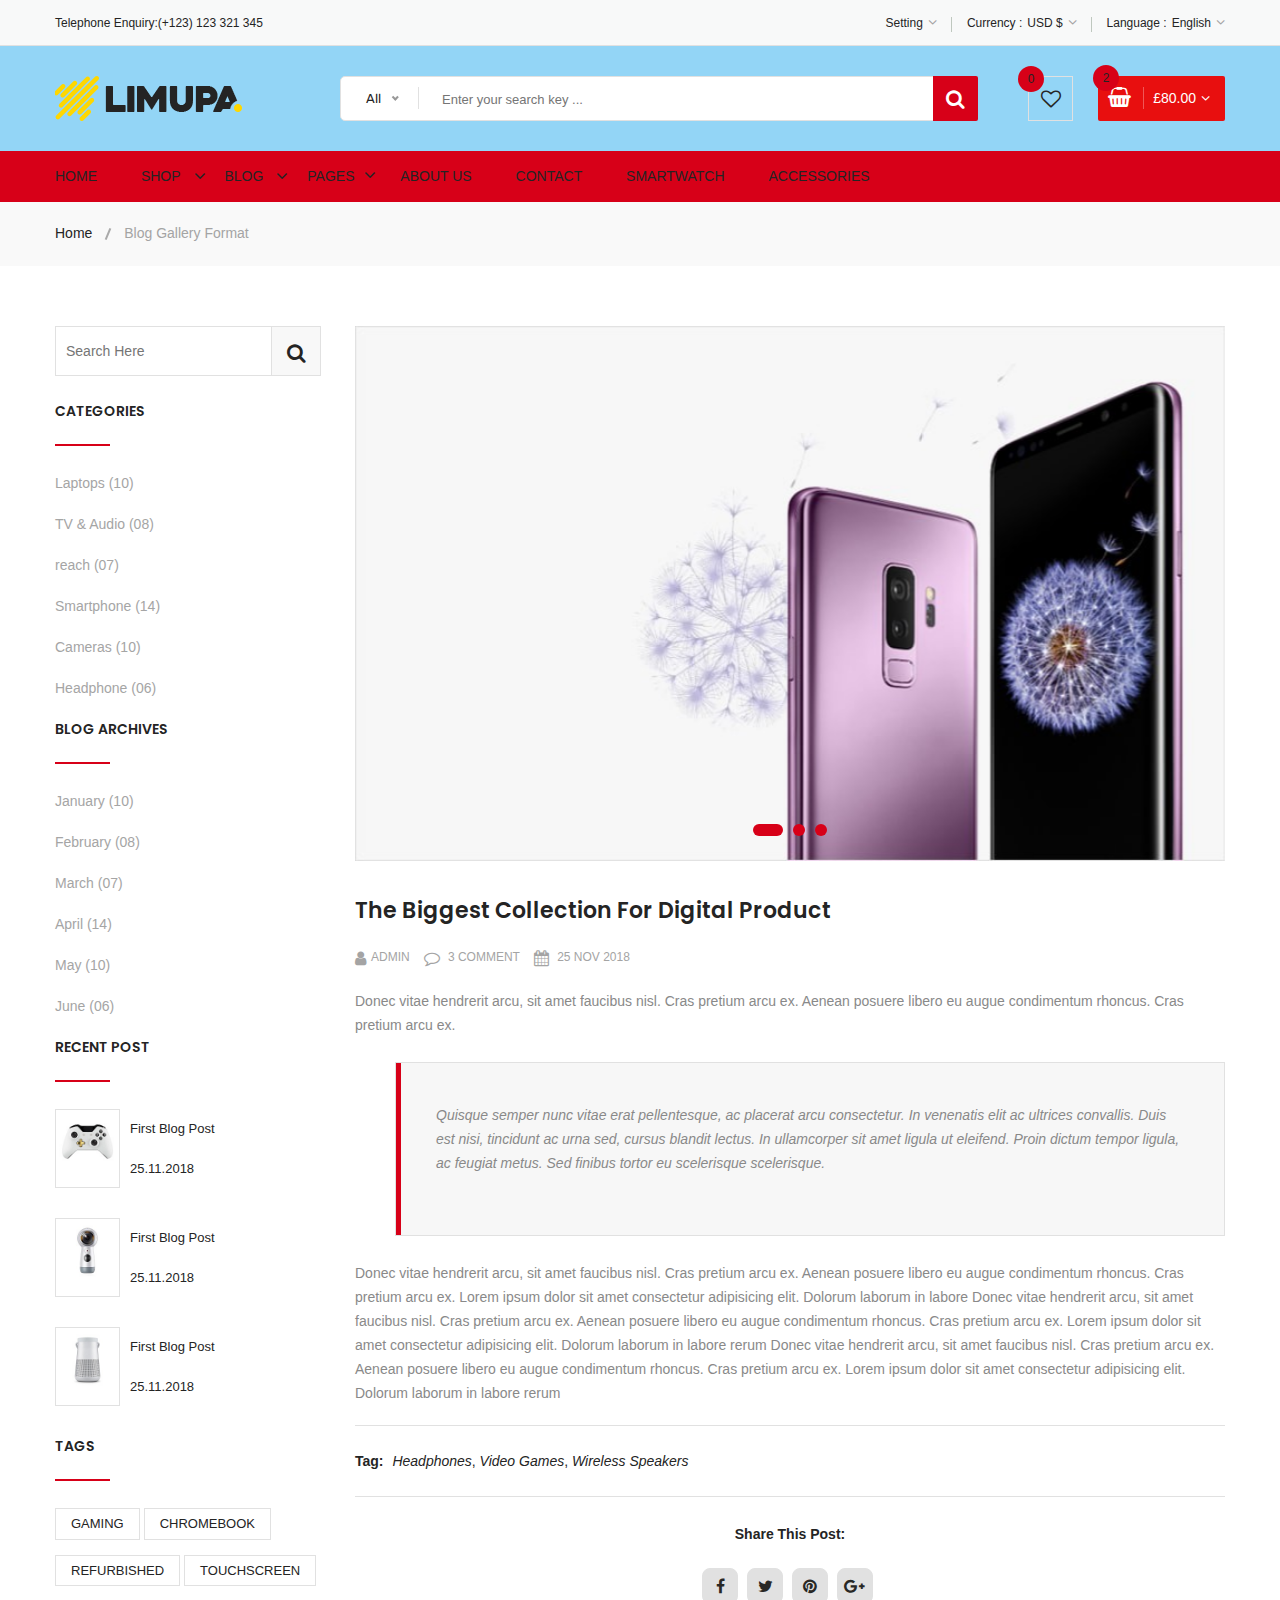
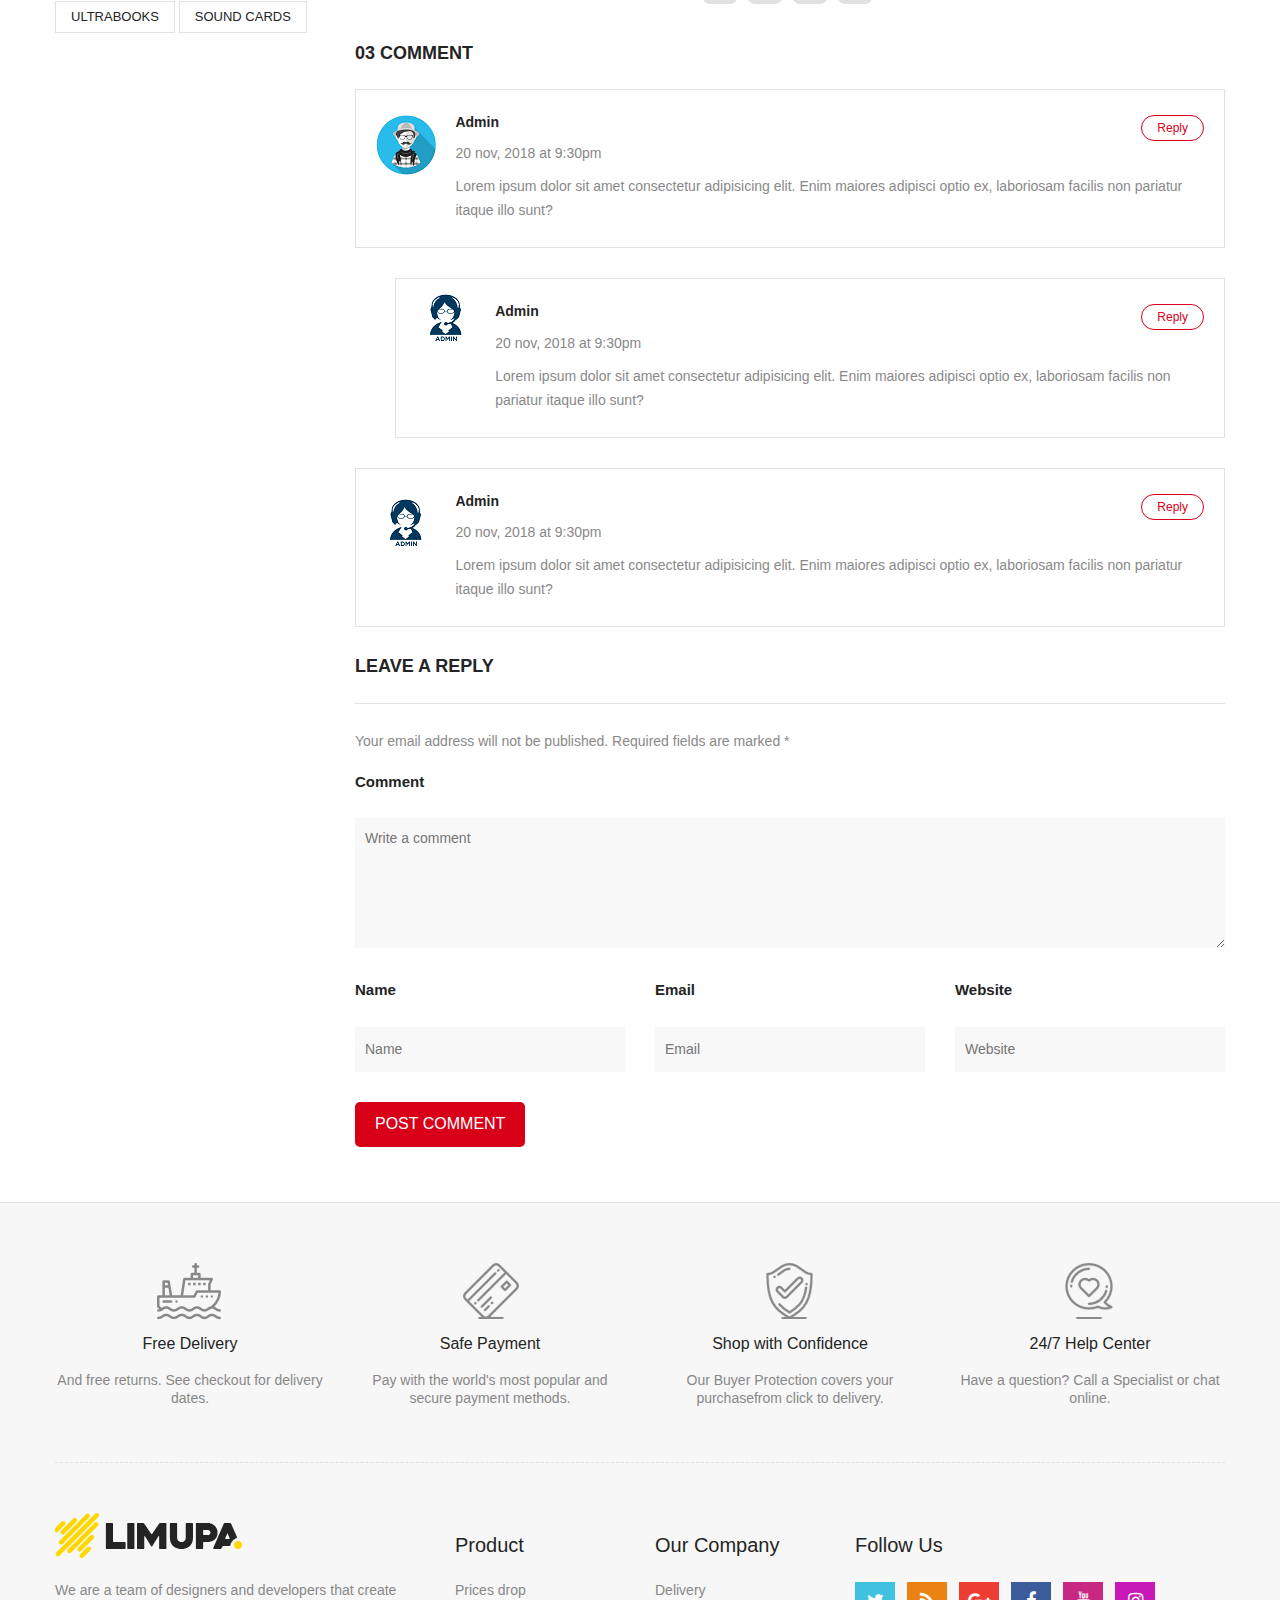
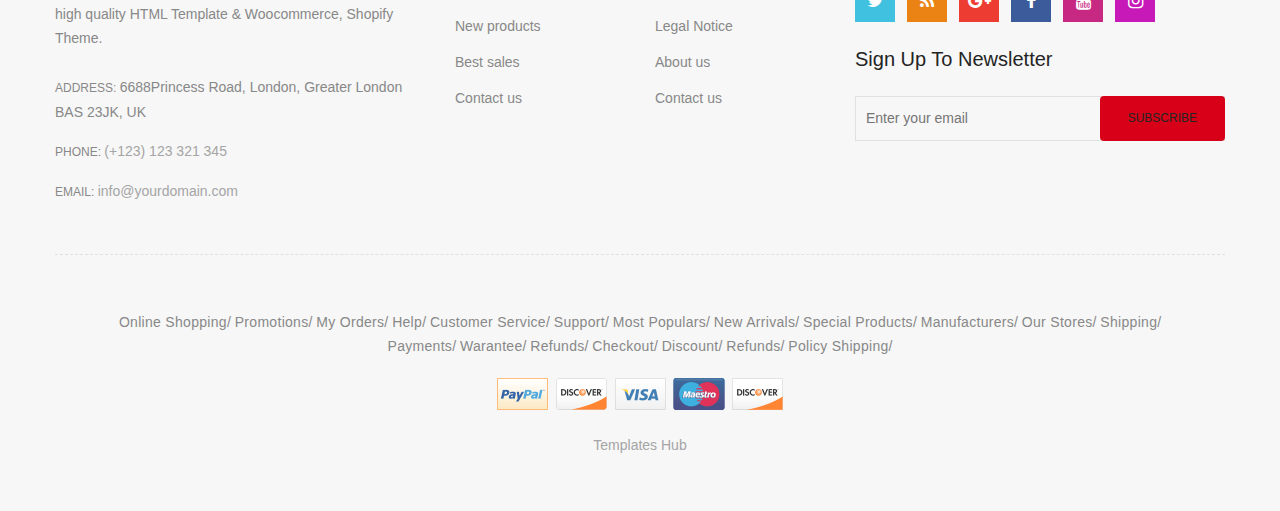
<file: blog-gallery-format.html>
<!doctype html>
<html class="no-js" lang="zxx">
    
<!-- blog-gallery-format32:00-->
<head>
        <meta charset="utf-8">
        <meta http-equiv="x-ua-compatible" content="ie=edge">
        <title>Blog Gallery Format || limupa - Digital Products Store eCommerce Bootstrap 4 Template</title>
        <meta name="description" content="">
        <meta name="viewport" content="width=device-width, initial-scale=1">
        <!-- Favicon -->
        <link rel="shortcut icon" type="image/x-icon" href="images/favicon.png">
        <!-- Material Design Iconic Font-V2.2.0 -->
        <link rel="stylesheet" href="css/material-design-iconic-font.min.css">
        <!-- Font Awesome -->
        <link rel="stylesheet" href="css/font-awesome.min.css">
        <!-- Font Awesome Stars-->
        <link rel="stylesheet" href="css/fontawesome-stars.css">
        <!-- Meanmenu CSS -->
        <link rel="stylesheet" href="css/meanmenu.css">
        <!-- owl carousel CSS -->
        <link rel="stylesheet" href="css/owl.carousel.min.css">
        <!-- Slick Carousel CSS -->
        <link rel="stylesheet" href="css/slick.css">
        <!-- Animate CSS -->
        <link rel="stylesheet" href="css/animate.css">
        <!-- Jquery-ui CSS -->
        <link rel="stylesheet" href="css/jquery-ui.min.css">
        <!-- Venobox CSS -->
        <link rel="stylesheet" href="css/venobox.css">
        <!-- Nice Select CSS -->
        <link rel="stylesheet" href="css/nice-select.css">
        <!-- Magnific Popup CSS -->
        <link rel="stylesheet" href="css/magnific-popup.css">
        <!-- Bootstrap V4.1.3 Fremwork CSS -->
        <link rel="stylesheet" href="css/bootstrap.min.css">
        <!-- Helper CSS -->
        <link rel="stylesheet" href="css/helper.css">
        <!-- Main Style CSS -->
        <link rel="stylesheet" href="style.css">
        <!-- Responsive CSS -->
        <link rel="stylesheet" href="css/responsive.css">
        <!-- Modernizr js -->
        <script src="js/vendor/modernizr-2.8.3.min.js"></script>
    </head>
    <body>
    <!--[if lt IE 8]>
		<p class="browserupgrade">You are using an <strong>outdated</strong> browser. Please <a href="http://browsehappy.com/">upgrade your browser</a> to improve your experience.</p>
	<![endif]-->
        <!-- Begin Body Wrapper -->
        <div class="body-wrapper">
            <!-- Begin Header Area -->
            <header>
                <!-- Begin Header Top Area -->
                <div class="header-top">
                    <div class="container">
                        <div class="row">
                            <!-- Begin Header Top Left Area -->
                            <div class="col-lg-3 col-md-4">
                                <div class="header-top-left">
                                    <ul class="phone-wrap">
                                        <li><span>Telephone Enquiry:</span><a href="#">(+123) 123 321 345</a></li>
                                    </ul>
                                </div>
                            </div>
                            <!-- Header Top Left Area End Here -->
                            <!-- Begin Header Top Right Area -->
                            <div class="col-lg-9 col-md-8">
                                <div class="header-top-right">
                                    <ul class="ht-menu">
                                        <!-- Begin Setting Area -->
                                        <li>
                                            <div class="ht-setting-trigger"><span>Setting</span></div>
                                            <div class="setting ht-setting">
                                                <ul class="ht-setting-list">
                                                    <li><a href="login-register.html">My Account</a></li>
                                                    <li><a href="checkout.html">Checkout</a></li>
                                                    <li><a href="login-register.html">Sign In</a></li>
                                                </ul>
                                            </div>
                                        </li>
                                        <!-- Setting Area End Here -->
                                        <!-- Begin Currency Area -->
                                        <li>
                                            <span class="currency-selector-wrapper">Currency :</span>
                                            <div class="ht-currency-trigger"><span>USD $</span></div>
                                            <div class="currency ht-currency">
                                                <ul class="ht-setting-list">
                                                    <li><a href="#">EUR €</a></li>
                                                    <li class="active"><a href="#">USD $</a></li>
                                                </ul>
                                            </div>
                                        </li>
                                        <!-- Currency Area End Here -->
                                        <!-- Begin Language Area -->
                                        <li>
                                            <span class="language-selector-wrapper">Language :</span>
                                            <div class="ht-language-trigger"><span>English</span></div>
                                            <div class="language ht-language">
                                                <ul class="ht-setting-list">
                                                    <li class="active"><a href="#"><img src="images/menu/flag-icon/1.jpg" alt="">English</a></li>
                                                    <li><a href="#"><img src="images/menu/flag-icon/2.jpg" alt="">Français</a></li>
                                                </ul>
                                            </div>
                                        </li>
                                        <!-- Language Area End Here -->
                                    </ul>
                                </div>
                            </div>
                            <!-- Header Top Right Area End Here -->
                        </div>
                    </div>
                </div>
                <!-- Header Top Area End Here -->
                <!-- Begin Header Middle Area -->
                <div class="header-middle pl-sm-0 pr-sm-0 pl-xs-0 pr-xs-0">
                    <div class="container">
                        <div class="row">
                            <!-- Begin Header Logo Area -->
                            <div class="col-lg-3">
                                <div class="logo pb-sm-30 pb-xs-30">
                                    <a href="index.html">
                                        <img src="images/menu/logo/1.jpg" alt="">
                                    </a>
                                </div>
                            </div>
                            <!-- Header Logo Area End Here -->
                            <!-- Begin Header Middle Right Area -->
                            <div class="col-lg-9 pl-0 ml-sm-15 ml-xs-15">
                                <!-- Begin Header Middle Searchbox Area -->
                                <form action="#" class="hm-searchbox">
                                    <select class="nice-select select-search-category">
                                        <option value="0">All</option>                         
                                        <option value="10">Laptops</option>                     
                                        <option value="17">- -  Prime Video</option>                    
                                        <option value="20">- - - -  All Videos</option>                     
                                        <option value="21">- - - -  Blouses</option>                        
                                        <option value="22">- - - -  Evening Dresses</option>                
                                        <option value="23">- - - -  Summer Dresses</option>                     
                                        <option value="24">- - - -  T-shirts</option>                       
                                        <option value="25">- - - -  Rent or Buy</option>                        
                                        <option value="26">- - - -  Your Watchlist</option>                     
                                        <option value="27">- - - -  Watch Anywhere</option>                     
                                        <option value="28">- - - -  Getting Started</option>         
                                        <option value="18">- - - -  Computers</option>                      
                                        <option value="29">- - - -  More to Explore</option>         
                                        <option value="30">- - - -  TV &amp; Video</option>                     
                                        <option value="31">- - - -  Audio &amp; Theater</option>               
                                        <option value="32">- - - -  Camera, Photo </option>
                                        <option value="33">- - - -  Cell Phones</option>                        
                                        <option value="34">- - - -  Headphones</option>                     
                                        <option value="35">- - - -  Video Games</option>                        
                                        <option value="36">- - - -  Wireless Speakers</option>            
                                        <option value="19">- - - -  Electronics</option>                        
                                        <option value="37">- - - -  Amazon Home</option>                        
                                        <option value="38">- - - -  Kitchen &amp; Dining</option>           
                                        <option value="39">- - - -  Furniture</option>                      
                                        <option value="40">- - - -  Bed &amp; Bath</option>                     
                                        <option value="41">- - - -  Appliances</option>                 
                                        <option value="11">TV &amp; Audio</option>                  
                                        <option value="42">- -  SamSung</option>                        
                                        <option value="45">- - - -  Office</option>                     
                                        <option value="47">- - - -  Gaming</option>                 
                                        <option value="48">- - - -  Chromebook</option>                     
                                        <option value="49">- - - -  Refurbished</option>                    
                                        <option value="50">- - - -  Touchscreen</option>                        
                                        <option value="51">- - - -  Ultrabooks</option>                     
                                        <option value="52">- - - -  Blouses</option>                        
                                        <option value="43">- -  Toshiba</option>                        
                                        <option value="53">- - - -  Hard Drives</option>                        
                                        <option value="54">- - - -  Graphic Cards</option>                      
                                        <option value="55">- - - -  Processors (CPU)</option>  
                                        <option value="56">- - - -  Memory</option>                     
                                        <option value="57">- - - -  Motherboards</option>                       
                                        <option value="58">- - - -  Fans &amp; Cooling</option> 
                                        <option value="59">- - - -  CD/DVD Drives</option>                      
                                        <option value="44">- -  Sony Bravia</option>                        
                                        <option value="60">- - - -  Sound Cards</option>                        
                                        <option value="61">- - - -  Cases &amp; Towers</option>   
                                        <option value="62">- - - -  Casual Dresses</option>                     
                                        <option value="63">- - - -  Evening Dresses</option>       
                                        <option value="64">- - - -  T-shirts</option>                       
                                        <option value="65">- - - -  Tops</option>                                 
                                        <option value="12">Smartphone</option>                  
                                        <option value="66">- -  Camera Accessories</option>                     
                                        <option value="68">- - - -  Octa Core</option>                      
                                        <option value="69">- - - -  Quad Core</option>                  
                                        <option value="70">- - - -  Dual Core</option>                      
                                        <option value="71">- - - -  7.0 Screen</option>                     
                                        <option value="72">- - - -  9.0 Screen</option>                     
                                        <option value="73">- - - -  Bags &amp; Cases</option>                   
                                        <option value="67">- -  Camcorders</option>                     
                                        <option value="74">- - - -  Batteries</option>                      
                                        <option value="75">- - - -  Microphones</option>                        
                                        <option value="76">- - - -  Stabilizers</option>                        
                                        <option value="77">- - - -  Video Tapes</option>                        
                                        <option value="78">- - - -  Memory Card Readers</option> 
                                        <option value="79">- - - -  Tripods</option>           
                                        <option value="13">Cameras</option>                          
                                        <option value="14">headphone</option>                                
                                        <option value="15">Smartwatch</option>                           
                                        <option value="16">Accessories</option>
                                    </select>
                                    <input type="text" placeholder="Enter your search key ...">
                                    <button class="li-btn" type="submit"><i class="fa fa-search"></i></button>
                                </form>
                                <!-- Header Middle Searchbox Area End Here -->
                                <!-- Begin Header Middle Right Area -->
                                <div class="header-middle-right">
                                    <ul class="hm-menu">
                                        <!-- Begin Header Middle Wishlist Area -->
                                        <li class="hm-wishlist">
                                            <a href="wishlist.html">
                                                <span class="cart-item-count wishlist-item-count">0</span>
                                                <i class="fa fa-heart-o"></i>
                                            </a>
                                        </li>
                                        <!-- Header Middle Wishlist Area End Here -->
                                        <!-- Begin Header Mini Cart Area -->
                                        <li class="hm-minicart">
                                            <div class="hm-minicart-trigger">
                                                <span class="item-icon"></span>
                                                <span class="item-text">£80.00
                                                    <span class="cart-item-count">2</span>
                                                </span>
                                            </div>
                                            <span></span>
                                            <div class="minicart">
                                                <ul class="minicart-product-list">
                                                    <li>
                                                        <a href="single-product.html" class="minicart-product-image">
                                                            <img src="images/product/small-size/5.jpg" alt="cart products">
                                                        </a>
                                                        <div class="minicart-product-details">
                                                            <h6><a href="single-product.html">Aenean eu tristique</a></h6>
                                                            <span>£40 x 1</span>
                                                        </div>
                                                        <button class="close" title="Remove">
                                                            <i class="fa fa-close"></i>
                                                        </button>
                                                    </li>
                                                    <li>
                                                        <a href="single-product.html" class="minicart-product-image">
                                                            <img src="images/product/small-size/6.jpg" alt="cart products">
                                                        </a>
                                                        <div class="minicart-product-details">
                                                            <h6><a href="single-product.html">Aenean eu tristique</a></h6>
                                                            <span>£40 x 1</span>
                                                        </div>
                                                        <button class="close" title="Remove">
                                                            <i class="fa fa-close"></i>
                                                        </button>
                                                    </li>
                                                </ul>
                                                <p class="minicart-total">SUBTOTAL: <span>£80.00</span></p>
                                                <div class="minicart-button">
                                                    <a href="shopping-cart.html" class="li-button li-button-fullwidth li-button-dark">
                                                        <span>View Full Cart</span>
                                                    </a>
                                                    <a href="checkout.html" class="li-button li-button-fullwidth">
                                                        <span>Checkout</span>
                                                    </a>
                                                </div>
                                            </div>
                                        </li>
                                        <!-- Header Mini Cart Area End Here -->
                                    </ul>
                                </div>
                                <!-- Header Middle Right Area End Here -->
                            </div>
                            <!-- Header Middle Right Area End Here -->
                        </div>
                    </div>
                </div>
                <!-- Header Middle Area End Here -->
                <!-- Begin Header Bottom Area -->
                <div class="header-bottom mb-0 header-sticky stick d-none d-lg-block d-xl-block">
                    <div class="container">
                        <div class="row">
                            <div class="col-lg-12">
                                <!-- Begin Header Bottom Menu Area -->
                                <div class="hb-menu">
                                    <nav>
                                        <ul>
                                            <li class="dropdown-holder"><a href="index.html">Home</a>
                                                <ul class="hb-dropdown">
                                                    <li><a href="index.html">Home One</a></li>
                                                    <li><a href="index-2.html">Home Two</a></li>
                                                    <li><a href="index-3.html">Home Three</a></li>
                                                    <li><a href="index-4.html">Home Four</a></li>
                                                </ul>
                                            </li>
                                            <li class="catmenu-dropdown megamenu-holder"><a href="shop-left-sidebar.html">Shop</a>
                                                <ul class="megamenu hb-megamenu">
                                                    <li><a href="shop-left-sidebar.html">Shop Page Layout</a>
                                                        <ul>
                                                            <li><a href="shop-3-column.html">Shop 3 Column</a></li>
                                                            <li><a href="shop-4-column.html">Shop 4 Column</a></li>
                                                            <li><a href="shop-left-sidebar.html">Shop Left Sidebar</a></li>
                                                            <li><a href="shop-right-sidebar.html">Shop Right Sidebar</a></li>
                                                            <li><a href="shop-list.html">Shop List</a></li>
                                                            <li><a href="shop-list-left-sidebar.html">Shop List Left Sidebar</a></li>
                                                            <li><a href="shop-list-right-sidebar.html">Shop List Right Sidebar</a></li>
                                                        </ul>
                                                    </li>
                                                    <li><a href="single-product-gallery-left.html">Single Product Style</a>
                                                        <ul>
                                                            <li><a href="single-product-carousel.html">Single Product Carousel</a></li>
                                                            <li><a href="single-product-gallery-left.html">Single Product Gallery Left</a></li>
                                                            <li><a href="single-product-gallery-right.html">Single Product Gallery Right</a></li>
                                                            <li><a href="single-product-tab-style-top.html">Single Product Tab Style Top</a></li>
                                                            <li><a href="single-product-tab-style-left.html">Single Product Tab Style Left</a></li>
                                                            <li><a href="single-product-tab-style-right.html">Single Product Tab Style Right</a></li>
                                                        </ul>
                                                    </li>
                                                    <li><a href="single-product.html">Single Products</a>
                                                        <ul>
                                                            <li><a href="single-product.html">Single Product</a></li>
                                                            <li><a href="single-product-sale.html">Single Product Sale</a></li>
                                                            <li><a href="single-product-group.html">Single Product Group</a></li>
                                                            <li><a href="single-product-normal.html">Single Product Normal</a></li>
                                                            <li><a href="single-product-affiliate.html">Single Product Affiliate</a></li>
                                                        </ul>
                                                    </li>
                                                </ul>
                                            </li>
                                            <li class="dropdown-holder"><a href="blog-left-sidebar.html">Blog</a>
                                                <ul class="hb-dropdown">
                                                    <li class="sub-dropdown-holder"><a href="blog-left-sidebar.html">Blog Grid View</a>
                                                        <ul class="hb-dropdown hb-sub-dropdown">
                                                            <li><a href="blog-2-column.html">Blog 2 Column</a></li>
                                                            <li><a href="blog-3-column.html">Blog 3 Column</a></li>
                                                            <li><a href="blog-left-sidebar.html">Grid Left Sidebar</a></li>
                                                            <li><a href="blog-right-sidebar.html">Grid Right Sidebar</a></li>
                                                        </ul>
                                                    </li>
                                                    <li class="sub-dropdown-holder"><a href="blog-list-left-sidebar.html">Blog List View</a>
                                                        <ul class="hb-dropdown hb-sub-dropdown">
                                                            <li><a href="blog-list.html">Blog List</a></li>
                                                            <li><a href="blog-list-left-sidebar.html">List Left Sidebar</a></li>
                                                            <li><a href="blog-list-right-sidebar.html">List Right Sidebar</a></li>
                                                        </ul>
                                                    </li>
                                                    <li class="sub-dropdown-holder"><a href="blog-details-left-sidebar.html">Blog Details</a>
                                                        <ul class="hb-dropdown hb-sub-dropdown">
                                                            <li><a href="blog-details-left-sidebar.html">Left Sidebar</a></li>
                                                            <li><a href="blog-details-right-sidebar.html">Right Sidebar</a></li>
                                                        </ul>
                                                    </li>
                                                    <li class="sub-dropdown-holder"><a href="blog-gallery-format.html">Blog Format</a>
                                                        <ul class="hb-dropdown hb-sub-dropdown">
                                                            <li><a href="blog-audio-format.html">Blog Audio Format</a></li>
                                                            <li><a href="blog-video-format.html">Blog Video Format</a></li>
                                                            <li><a href="blog-gallery-format.html">Blog Gallery Format</a></li>
                                                        </ul>
                                                    </li>
                                                </ul>
                                            </li>
                                            <li class="catmenu-dropdown megamenu-static-holder"><a href="index.html">Pages</a>
                                                <ul class="megamenu hb-megamenu">
                                                    <li><a href="blog-left-sidebar.html">Blog Layouts</a>
                                                        <ul>
                                                            <li><a href="blog-2-column.html">Blog 2 Column</a></li>
                                                            <li><a href="blog-3-column.html">Blog 3 Column</a></li>
                                                            <li><a href="blog-left-sidebar.html">Grid Left Sidebar</a></li>
                                                            <li><a href="blog-right-sidebar.html">Grid Right Sidebar</a></li>
                                                            <li><a href="blog-list.html">Blog List</a></li>
                                                            <li><a href="blog-list-left-sidebar.html">List Left Sidebar</a></li>
                                                            <li><a href="blog-list-right-sidebar.html">List Right Sidebar</a></li>
                                                        </ul>
                                                    </li>
                                                    <li><a href="blog-details-left-sidebar.html">Blog Details Pages</a>
                                                        <ul>
                                                            <li><a href="blog-details-left-sidebar.html">Left Sidebar</a></li>
                                                            <li><a href="blog-details-right-sidebar.html">Right Sidebar</a></li>
                                                            <li><a href="blog-audio-format.html">Blog Audio Format</a></li>
                                                            <li><a href="blog-video-format.html">Blog Video Format</a></li>
                                                            <li class="active"><a href="blog-gallery-format.html">Blog Gallery Format</a></li>
                                                        </ul>
                                                    </li>
                                                    <li><a href="index.html">Other Pages</a>
                                                        <ul>
                                                            <li><a href="login-register.html">My Account</a></li>
                                                            <li><a href="checkout.html">Checkout</a></li>
                                                            <li><a href="compare.html">Compare</a></li>
                                                            <li><a href="wishlist.html">Wishlist</a></li>
                                                            <li><a href="shopping-cart.html">Shopping Cart</a></li>
                                                        </ul>
                                                    </li>
                                                    <li><a href="index.html">Other Pages 2</a>
                                                        <ul>
                                                            <li><a href="contact.html">Contact</a></li>
                                                            <li><a href="about-us.html">About Us</a></li>
                                                            <li><a href="faq.html">FAQ</a></li>
                                                            <li><a href="404.html">404 Error</a></li>
                                                        </ul>
                                                    </li>
                                                </ul>
                                            </li>
                                            <li><a href="about-us.html">About Us</a></li>
                                            <li><a href="contact.html">Contact</a></li>
                                            <li><a href="shop-left-sidebar.html">Smartwatch</a></li>
                                            <li><a href="shop-left-sidebar.html">Accessories</a></li>
                                        </ul>
                                    </nav>
                                </div>
                                <!-- Header Bottom Menu Area End Here -->
                            </div>
                        </div>
                    </div>
                </div>
                <!-- Header Bottom Area End Here -->
                <!-- Begin Mobile Menu Area -->
                <div class="mobile-menu-area d-lg-none d-xl-none col-12">
                    <div class="container"> 
                        <div class="row">
                            <div class="mobile-menu">
                            </div>
                        </div>
                    </div>
                </div>
                <!-- Mobile Menu Area End Here -->
            </header>
            <!-- Header Area End Here -->
            <!-- Begin Li's Breadcrumb Area -->
            <div class="breadcrumb-area">
                <div class="container">
                    <div class="breadcrumb-content">
                        <ul>
                            <li><a href="index.html">Home</a></li>
                            <li class="active">Blog Gallery Format</li>
                        </ul>
                    </div>
                </div>
            </div>
            <!-- Li's Breadcrumb Area End Here -->
            <!-- Begin Li's Main Blog Page Area -->
            <div class="li-main-blog-page pt-60 pb-55">
                <div class="container">
                    <div class="row">
                        <!-- Begin Li's Blog Sidebar Area -->
                        <div class="col-lg-3 order-lg-1 order-2">
                            <div class="li-blog-sidebar-wrapper">
                                <div class="li-blog-sidebar">
                                    <div class="li-sidebar-search-form">
                                        <form action="#">
                                            <input type="text" class="li-search-field" placeholder="search here">
                                            <button type="submit" class="li-search-btn"><i class="fa fa-search"></i></button>
                                        </form>
                                    </div>
                                </div>
                                <div class="li-blog-sidebar pt-25">
                                    <h4 class="li-blog-sidebar-title">Categories</h4>
                                    <ul class="li-blog-archive">
                                        <li><a href="#">Laptops (10)</a></li>
                                        <li><a href="#">TV & Audio (08)</a></li>
                                        <li><a href="#">reach (07)</a></li>
                                        <li><a href="#">Smartphone (14)</a></li>
                                        <li><a href="#">Cameras (10)</a></li>
                                        <li><a href="#">Headphone (06)</a></li>
                                    </ul>
                                </div>
                                <div class="li-blog-sidebar">
                                    <h4 class="li-blog-sidebar-title">Blog Archives</h4>
                                    <ul class="li-blog-archive">
                                        <li><a href="#">January (10)</a></li>
                                        <li><a href="#">February (08)</a></li>
                                        <li><a href="#">March (07)</a></li>
                                        <li><a href="#">April (14)</a></li>
                                        <li><a href="#">May (10)</a></li>
                                        <li><a href="#">June (06)</a></li>
                                    </ul>
                                </div>
                                <div class="li-blog-sidebar">
                                    <h4 class="li-blog-sidebar-title">Recent Post</h4>
                                    <div class="li-recent-post pb-30">
                                        <div class="li-recent-post-thumb">
                                            <a href="blog-details.html">
                                                <img class="img-full" src="images/product/small-size/3.jpg" alt="Li's Product Image">
                                            </a>
                                        </div>
                                        <div class="li-recent-post-des">
                                            <span><a href="blog-details.html">First Blog Post</a></span>
                                            <span class="li-post-date">25.11.2018</span>
                                        </div>
                                    </div>
                                    <div class="li-recent-post pb-30">
                                        <div class="li-recent-post-thumb">
                                            <a href="blog-details.html">
                                                <img class="img-full" src="images/product/small-size/2.jpg" alt="Li's Product Image">
                                            </a>
                                        </div>
                                        <div class="li-recent-post-des">
                                            <span><a href="blog-details.html">First Blog Post</a></span>
                                            <span class="li-post-date">25.11.2018</span>
                                        </div>
                                    </div>
                                    <div class="li-recent-post pb-30">
                                        <div class="li-recent-post-thumb">
                                            <a href="blog-details.html">
                                                <img class="img-full" src="images/product/small-size/5.jpg" alt="Li's Product Image">
                                            </a>
                                        </div>
                                        <div class="li-recent-post-des">
                                            <span><a href="blog-details.html">First Blog Post</a></span>
                                            <span class="li-post-date">25.11.2018</span>
                                        </div>
                                    </div>
                                </div>
                                <div class="li-blog-sidebar">
                                    <h4 class="li-blog-sidebar-title">Tags</h4>
                                    <ul class="li-blog-tags">
                                        <li><a href="#">Gaming</a></li>
                                        <li><a href="#">Chromebook</a></li>
                                        <li><a href="#">Refurbished</a></li>
                                        <li><a href="#">Touchscreen</a></li>
                                        <li><a href="#">Ultrabooks</a></li>
                                        <li><a href="#">Sound Cards</a></li>  
                                    </ul>
                                </div>
                            </div>
                        </div>
                        <!-- Li's Blog Sidebar Area End Here -->
                        <!-- Begin Li's Main Content Area -->
                        <div class="col-lg-9 order-lg-2 order-1">
                            <div class="row li-main-content">
                                <div class="col-lg-12">
                                    <div class="li-blog-single-item pb-40">
                                        <div class="li-blog-gallery-slider slick-dot-style">
                                            <div class="li-blog-banner">
                                                <a href="blog-details.html"><img class="img-full" src="images/blog-banner/large-size/1.jpg" alt="Product Image"></a>
                                            </div>
                                            <div class="li-blog-banner">
                                                <a href="blog-details.html"><img class="img-full" src="images/blog-banner/large-size/2.jpg" alt="Product Image"></a>
                                            </div>
                                            <div class="li-blog-banner">
                                                <a href="blog-details.html"><img class="img-full" src="images/blog-banner/large-size/3.jpg" alt="Product Image"></a>
                                            </div>
                                        </div>
                                        <div class="li-blog-content">
                                            <div class="li-blog-details">
                                                <h3 class="li-blog-heading pt-35"><a href="blog-details.html">The Biggest Collection For Digital Product</a></h3>
                                                <div class="li-blog-meta">
                                                    <a class="author" href="#"><i class="fa fa-user"></i>Admin</a>
                                                    <a class="comment" href="#"><i class="fa fa-comment-o"></i> 3 comment</a>
                                                    <a class="post-time" href="#"><i class="fa fa-calendar"></i> 25 nov 2018</a>
                                                </div>
                                                <p>Donec vitae hendrerit arcu, sit amet faucibus nisl. Cras pretium arcu ex. Aenean posuere libero eu augue condimentum rhoncus. Cras pretium arcu ex.</p>
                                                <!-- Begin Blog Blockquote Area -->
                                                <div class="li-blog-blockquote">
                                                    <blockquote>
                                                        <p>Quisque semper nunc vitae erat pellentesque, ac placerat arcu consectetur. In venenatis elit ac ultrices convallis. Duis est nisi, tincidunt ac urna sed, cursus blandit lectus. In ullamcorper sit amet ligula ut eleifend. Proin dictum tempor ligula, ac feugiat metus. Sed finibus tortor eu scelerisque scelerisque.</p>
                                                    </blockquote>
                                                </div>
                                                <!-- Blog Blockquote Area End Here -->
                                                <p>Donec vitae hendrerit arcu, sit amet faucibus nisl. Cras pretium arcu ex. Aenean posuere libero eu augue condimentum rhoncus. Cras pretium arcu ex. Lorem ipsum dolor sit amet consectetur adipisicing elit. Dolorum laborum in labore Donec vitae hendrerit arcu, sit amet faucibus nisl. Cras pretium arcu ex. Aenean posuere libero eu augue condimentum rhoncus. Cras pretium arcu ex. Lorem ipsum dolor sit amet consectetur adipisicing elit. Dolorum laborum in labore rerum Donec vitae hendrerit arcu, sit amet faucibus nisl. Cras pretium arcu ex. Aenean posuere libero eu augue condimentum rhoncus. Cras pretium arcu ex. Lorem ipsum dolor sit amet consectetur adipisicing elit. Dolorum laborum in labore rerum </p>
                                                <div class="li-tag-line">
                                                    <h4>tag:</h4>
                                                    <a href="#">Headphones</a>,
                                                    <a href="#">Video Games</a>,
                                                    <a href="#">Wireless Speakers</a>
                                                </div>
                                                <div class="li-blog-sharing text-center pt-30">
                                                    <h4>share this post:</h4>
                                                    <a href="#"><i class="fa fa-facebook"></i></a>
                                                    <a href="#"><i class="fa fa-twitter"></i></a>
                                                    <a href="#"><i class="fa fa-pinterest"></i></a>
                                                    <a href="#"><i class="fa fa-google-plus"></i></a>
                                                </div>
                                            </div>
                                        </div>
                                    </div>
                                    <!-- Begin Li's Blog Comment Section -->
                                    <div class="li-comment-section">
                                        <h3>03 comment</h3>
                                        <ul>
                                            <li>
                                                <div class="author-avatar pt-15">
                                                    <img src="images/product-details/user.png" alt="User">
                                                </div>
                                                <div class="comment-body pl-15">
                                                        <span class="reply-btn pt-15 pt-xs-5"><a href="#">reply</a></span>
                                                    <h5 class="comment-author pt-15">admin</h5>
                                                    <div class="comment-post-date">
                                                        20 nov, 2018 at 9:30pm
                                                    </div>
                                                    <p>Lorem ipsum dolor sit amet consectetur adipisicing elit. Enim maiores adipisci optio ex, laboriosam facilis non pariatur itaque illo sunt?</p>
                                                </div>
                                            </li>
                                            <li class="comment-children">
                                                <div class="author-avatar pt-15tar">
                                                    <img src="images/product-details/admin.png" alt="Admin">
                                                </div>
                                                <div class="comment-body pl-15">
                                                        <span class="reply-btn pt-15 pt-xs-5"><a href="#">reply</a></span>
                                                    <h5 class="comment-author pt-15">admin</h5>
                                                    <div class="comment-post-date">
                                                        20 nov, 2018 at 9:30pm
                                                    </div>
                                                    <p>Lorem ipsum dolor sit amet consectetur adipisicing elit. Enim maiores adipisci optio ex, laboriosam facilis non pariatur itaque illo sunt?</p>
                                                </div>
                                            </li>
                                            <li>
                                                <div class="author-avatar pt-15">
                                                    <img src="images/product-details/admin.png" alt="Admin">
                                                </div>
                                                <div class="comment-body pl-15">
                                                    <span class="reply-btn pt-15 pt-xs-5"><a href="#">reply</a></span>
                                                    <h5 class="comment-author pt-15">admin</h5>
                                                    <div class="comment-post-date">
                                                        20 nov, 2018 at 9:30pm
                                                    </div>
                                                    <p>Lorem ipsum dolor sit amet consectetur adipisicing elit. Enim maiores adipisci optio ex, laboriosam facilis non pariatur itaque illo sunt?</p>
                                                </div>
                                            </li>
                                        </ul>
                                    </div>
                                    <!-- Li's Blog Comment Section End Here -->
                                    <!-- Begin Blog comment Box Area -->
                                    <div class="li-blog-comment-wrapper">
                                        <h3>leave a reply</h3>
                                        <p>Your email address will not be published. Required fields are marked *</p>
                                        <form action="#">
                                            <div class="comment-post-box">
                                                <div class="row">
                                                    <div class="col-lg-12">
                                                        <label>comment</label>
                                                        <textarea name="commnet" placeholder="Write a comment"></textarea>
                                                    </div>
                                                    <div class="col-lg-4 col-md-4 col-sm-4 mt-5 mb-sm-20 mb-xs-20">
                                                        <label>Name</label>
                                                        <input type="text" class="coment-field" placeholder="Name">
                                                    </div>
                                                    <div class="col-lg-4 col-md-4 col-sm-4 mt-5 mb-sm-20 mb-xs-20">
                                                        <label>Email</label>
                                                        <input type="text" class="coment-field" placeholder="Email">
                                                    </div>
                                                    <div class="col-lg-4 col-md-4 col-sm-4 mt-5 mb-sm-20">
                                                        <label>Website</label>
                                                        <input type="text" class="coment-field" placeholder="Website">
                                                    </div>
                                                    <div class="col-lg-12">
                                                        <div class="coment-btn pt-30 pb-sm-30 f-left">
                                                            <input class="li-btn-2" type="submit" name="submit" value="post comment">
                                                        </div>
                                                    </div>
                                                </div>
                                            </div>
                                        </form>
                                    </div>
                                    <!-- Blog comment Box Area End Here -->
                                </div>
                            </div>
                        </div>
                        <!-- Li's Main Content Area End Here -->
                    </div>
                </div>
            </div>
            <!-- Li's Main Blog Page Area End Here -->
            <!-- Begin Footer Area -->
            <div class="footer">
                <!-- Begin Footer Static Top Area -->
                <div class="footer-static-top">
                    <div class="container">
                        <!-- Begin Footer Shipping Area -->
                        <div class="footer-shipping pt-60 pb-55 pb-xs-25">
                            <div class="row">
                                <!-- Begin Li's Shipping Inner Box Area -->
                                <div class="col-lg-3 col-md-6 col-sm-6 pb-sm-55 pb-xs-55">
                                    <div class="li-shipping-inner-box">
                                        <div class="shipping-icon">
                                            <img src="images/shipping-icon/1.png" alt="Shipping Icon">
                                        </div>
                                        <div class="shipping-text">
                                            <h2>Free Delivery</h2>
                                            <p>And free returns. See checkout for delivery dates.</p>
                                        </div>
                                    </div>
                                </div>
                                <!-- Li's Shipping Inner Box Area End Here -->
                                <!-- Begin Li's Shipping Inner Box Area -->
                                <div class="col-lg-3 col-md-6 col-sm-6 pb-sm-55 pb-xs-55">
                                    <div class="li-shipping-inner-box">
                                        <div class="shipping-icon">
                                            <img src="images/shipping-icon/2.png" alt="Shipping Icon">
                                        </div>
                                        <div class="shipping-text">
                                            <h2>Safe Payment</h2>
                                            <p>Pay with the world's most popular and secure payment methods.</p>
                                        </div>
                                    </div>
                                </div>
                                <!-- Li's Shipping Inner Box Area End Here -->
                                <!-- Begin Li's Shipping Inner Box Area -->
                                <div class="col-lg-3 col-md-6 col-sm-6 pb-xs-30">
                                    <div class="li-shipping-inner-box">
                                        <div class="shipping-icon">
                                            <img src="images/shipping-icon/3.png" alt="Shipping Icon">
                                        </div>
                                        <div class="shipping-text">
                                            <h2>Shop with Confidence</h2>
                                            <p>Our Buyer Protection covers your purchasefrom click to delivery.</p>
                                        </div>
                                    </div>
                                </div>
                                <!-- Li's Shipping Inner Box Area End Here -->
                                <!-- Begin Li's Shipping Inner Box Area -->
                                <div class="col-lg-3 col-md-6 col-sm-6 pb-xs-30">
                                    <div class="li-shipping-inner-box">
                                        <div class="shipping-icon">
                                            <img src="images/shipping-icon/4.png" alt="Shipping Icon">
                                        </div>
                                        <div class="shipping-text">
                                            <h2>24/7 Help Center</h2>
                                            <p>Have a question? Call a Specialist or chat online.</p>
                                        </div>
                                    </div>
                                </div>
                                <!-- Li's Shipping Inner Box Area End Here -->
                            </div>
                        </div>
                        <!-- Footer Shipping Area End Here -->
                    </div>
                </div>
                <!-- Footer Static Top Area End Here -->
                <!-- Begin Footer Static Middle Area -->
                <div class="footer-static-middle">
                    <div class="container">
                        <div class="footer-logo-wrap pt-50 pb-35">
                            <div class="row">
                                <!-- Begin Footer Logo Area -->
                                <div class="col-lg-4 col-md-6">
                                    <div class="footer-logo">
                                        <img src="images/menu/logo/1.jpg" alt="Footer Logo">
                                        <p class="info">
                                            We are a team of designers and developers that create high quality HTML Template & Woocommerce, Shopify Theme.
                                        </p>
                                    </div>
                                    <ul class="des">
                                        <li>
                                            <span>Address: </span>
                                            6688Princess Road, London, Greater London BAS 23JK, UK
                                        </li>
                                        <li>
                                            <span>Phone: </span>
                                            <a href="#">(+123) 123 321 345</a>
                                        </li>
                                        <li>
                                            <span>Email: </span>
                                            <a href="mailto://info@yourdomain.com">info@yourdomain.com</a>
                                        </li>
                                    </ul>
                                </div>
                                <!-- Footer Logo Area End Here -->
                                <!-- Begin Footer Block Area -->
                                <div class="col-lg-2 col-md-3 col-sm-6">
                                    <div class="footer-block">
                                        <h3 class="footer-block-title">Product</h3>
                                        <ul>
                                            <li><a href="#">Prices drop</a></li>
                                            <li><a href="#">New products</a></li>
                                            <li><a href="#">Best sales</a></li>
                                            <li><a href="#">Contact us</a></li>
                                        </ul>
                                    </div>
                                </div>
                                <!-- Footer Block Area End Here -->
                                <!-- Begin Footer Block Area -->
                                <div class="col-lg-2 col-md-3 col-sm-6">
                                    <div class="footer-block">
                                        <h3 class="footer-block-title">Our company</h3>
                                        <ul>
                                            <li><a href="#">Delivery</a></li>
                                            <li><a href="#">Legal Notice</a></li>
                                            <li><a href="#">About us</a></li>
                                            <li><a href="#">Contact us</a></li>
                                        </ul>
                                    </div>
                                </div>
                                <!-- Footer Block Area End Here -->
                                <!-- Begin Footer Block Area -->
                                <div class="col-lg-4">
                                    <div class="footer-block">
                                        <h3 class="footer-block-title">Follow Us</h3>
                                        <ul class="social-link">
                                            <li class="twitter">
                                                <a href="https://twitter.com/" data-toggle="tooltip" target="_blank" title="Twitter">
                                                    <i class="fa fa-twitter"></i>
                                                </a>
                                            </li>
                                            <li class="rss">
                                                <a href="https://rss.com/" data-toggle="tooltip" target="_blank" title="RSS">
                                                    <i class="fa fa-rss"></i>
                                                </a>
                                            </li>
                                            <li class="google-plus">
                                                <a href="https://www.plus.google.com/discover" data-toggle="tooltip" target="_blank" title="Google Plus">
                                                    <i class="fa fa-google-plus"></i>
                                                </a>
                                            </li>
                                            <li class="facebook">
                                                <a href="https://www.facebook.com/" data-toggle="tooltip" target="_blank" title="Facebook">
                                                    <i class="fa fa-facebook"></i>
                                                </a>
                                            </li>
                                            <li class="youtube">
                                                <a href="https://www.youtube.com/" data-toggle="tooltip" target="_blank" title="Youtube">
                                                    <i class="fa fa-youtube"></i>
                                                </a>
                                            </li>
                                            <li class="instagram">
                                                <a href="https://www.instagram.com/" data-toggle="tooltip" target="_blank" title="Instagram">
                                                    <i class="fa fa-instagram"></i>
                                                </a>
                                            </li>
                                        </ul>
                                    </div>
                                    <!-- Begin Footer Newsletter Area -->
                                    <div class="footer-newsletter">
                                        <h4>Sign up to newsletter</h4>
                                        <form action="#" method="post" id="mc-embedded-subscribe-form" name="mc-embedded-subscribe-form" class="footer-subscribe-form validate" target="_blank" novalidate>
                                           <div id="mc_embed_signup_scroll">
                                              <div id="mc-form" class="mc-form subscribe-form form-group" >
                                                <input id="mc-email" type="email" autocomplete="off" placeholder="Enter your email" />
                                                <button  class="btn" id="mc-submit">Subscribe</button>
                                              </div>
                                           </div>
                                        </form>
                                    </div>
                                    <!-- Footer Newsletter Area End Here -->
                                </div>
                                <!-- Footer Block Area End Here -->
                            </div>
                        </div>
                    </div>
                </div>
                <!-- Footer Static Middle Area End Here -->
                <!-- Begin Footer Static Bottom Area -->
                <div class="footer-static-bottom pt-55 pb-55">
                    <div class="container">
                        <div class="row">
                            <div class="col-lg-12">
                                <!-- Begin Footer Links Area -->
                                <div class="footer-links">
                                    <ul>
                                        <li><a href="#">Online Shopping</a></li>
                                        <li><a href="#">Promotions</a></li>
                                        <li><a href="#">My Orders</a></li>
                                        <li><a href="#">Help</a></li>
                                        <li><a href="#">Customer Service</a></li>
                                        <li><a href="#">Support</a></li>
                                        <li><a href="#">Most Populars</a></li>
                                        <li><a href="#">New Arrivals</a></li>
                                        <li><a href="#">Special Products</a></li>
                                        <li><a href="#">Manufacturers</a></li>
                                        <li><a href="#">Our Stores</a></li>
                                        <li><a href="#">Shipping</a></li>
                                        <li><a href="#">Payments</a></li>
                                        <li><a href="#">Warantee</a></li>
                                        <li><a href="#">Refunds</a></li>
                                        <li><a href="#">Checkout</a></li>
                                        <li><a href="#">Discount</a></li>
                                        <li><a href="#">Refunds</a></li>
                                        <li><a href="#">Policy Shipping</a></li>
                                    </ul>
                                </div>
                                <!-- Footer Links Area End Here -->
                                <!-- Begin Footer Payment Area -->
                                <div class="copyright text-center">
                                    <a href="#">
                                        <img src="images/payment/1.png" alt="">
                                    </a>
                                </div>
                                <!-- Footer Payment Area End Here -->
                                <!-- Begin Copyright Area -->
                                <div class="copyright text-center pt-25">
                                    <span><a target="_blank" href="https://www.templateshub.net">Templates Hub</a></span>
                                </div>
                                <!-- Copyright Area End Here -->
                            </div>
                        </div>
                    </div>
                </div>
                <!-- Footer Static Bottom Area End Here -->
            </div>
            <!-- Footer Area End Here -->
        </div>
        <!-- Body Wrapper End Here -->
        <!-- jQuery-V1.12.4 -->
        <script src="js/vendor/jquery-1.12.4.min.js"></script>
        <!-- Popper js -->
        <script src="js/vendor/popper.min.js"></script>
        <!-- Bootstrap V4.1.3 Fremwork js -->
        <script src="js/bootstrap.min.js"></script>
        <!-- Ajax Mail js -->
        <script src="js/ajax-mail.js"></script>
        <!-- Meanmenu js -->
        <script src="js/jquery.meanmenu.min.js"></script>
        <!-- Wow.min js -->
        <script src="js/wow.min.js"></script>
        <!-- Slick Carousel js -->
        <script src="js/slick.min.js"></script>
        <!-- Owl Carousel-2 js -->
        <script src="js/owl.carousel.min.js"></script>
        <!-- Magnific popup js -->
        <script src="js/jquery.magnific-popup.min.js"></script>
        <!-- Isotope js -->
        <script src="js/isotope.pkgd.min.js"></script>
        <!-- Imagesloaded js -->
        <script src="js/imagesloaded.pkgd.min.js"></script>
        <!-- Mixitup js -->
        <script src="js/jquery.mixitup.min.js"></script>
        <!-- Countdown -->
        <script src="js/jquery.countdown.min.js"></script>
        <!-- Counterup -->
        <script src="js/jquery.counterup.min.js"></script>
        <!-- Waypoints -->
        <script src="js/waypoints.min.js"></script>
        <!-- Barrating -->
        <script src="js/jquery.barrating.min.js"></script>
        <!-- Jquery-ui -->
        <script src="js/jquery-ui.min.js"></script>
        <!-- Venobox -->
        <script src="js/venobox.min.js"></script>
        <!-- Nice Select js -->
        <script src="js/jquery.nice-select.min.js"></script>
        <!-- ScrollUp js -->
        <script src="js/scrollUp.min.js"></script>
        <!-- Main/Activator js -->
        <script src="js/main.js"></script>
    </body>

<!-- blog-gallery-format32:03-->
</html>
</file>
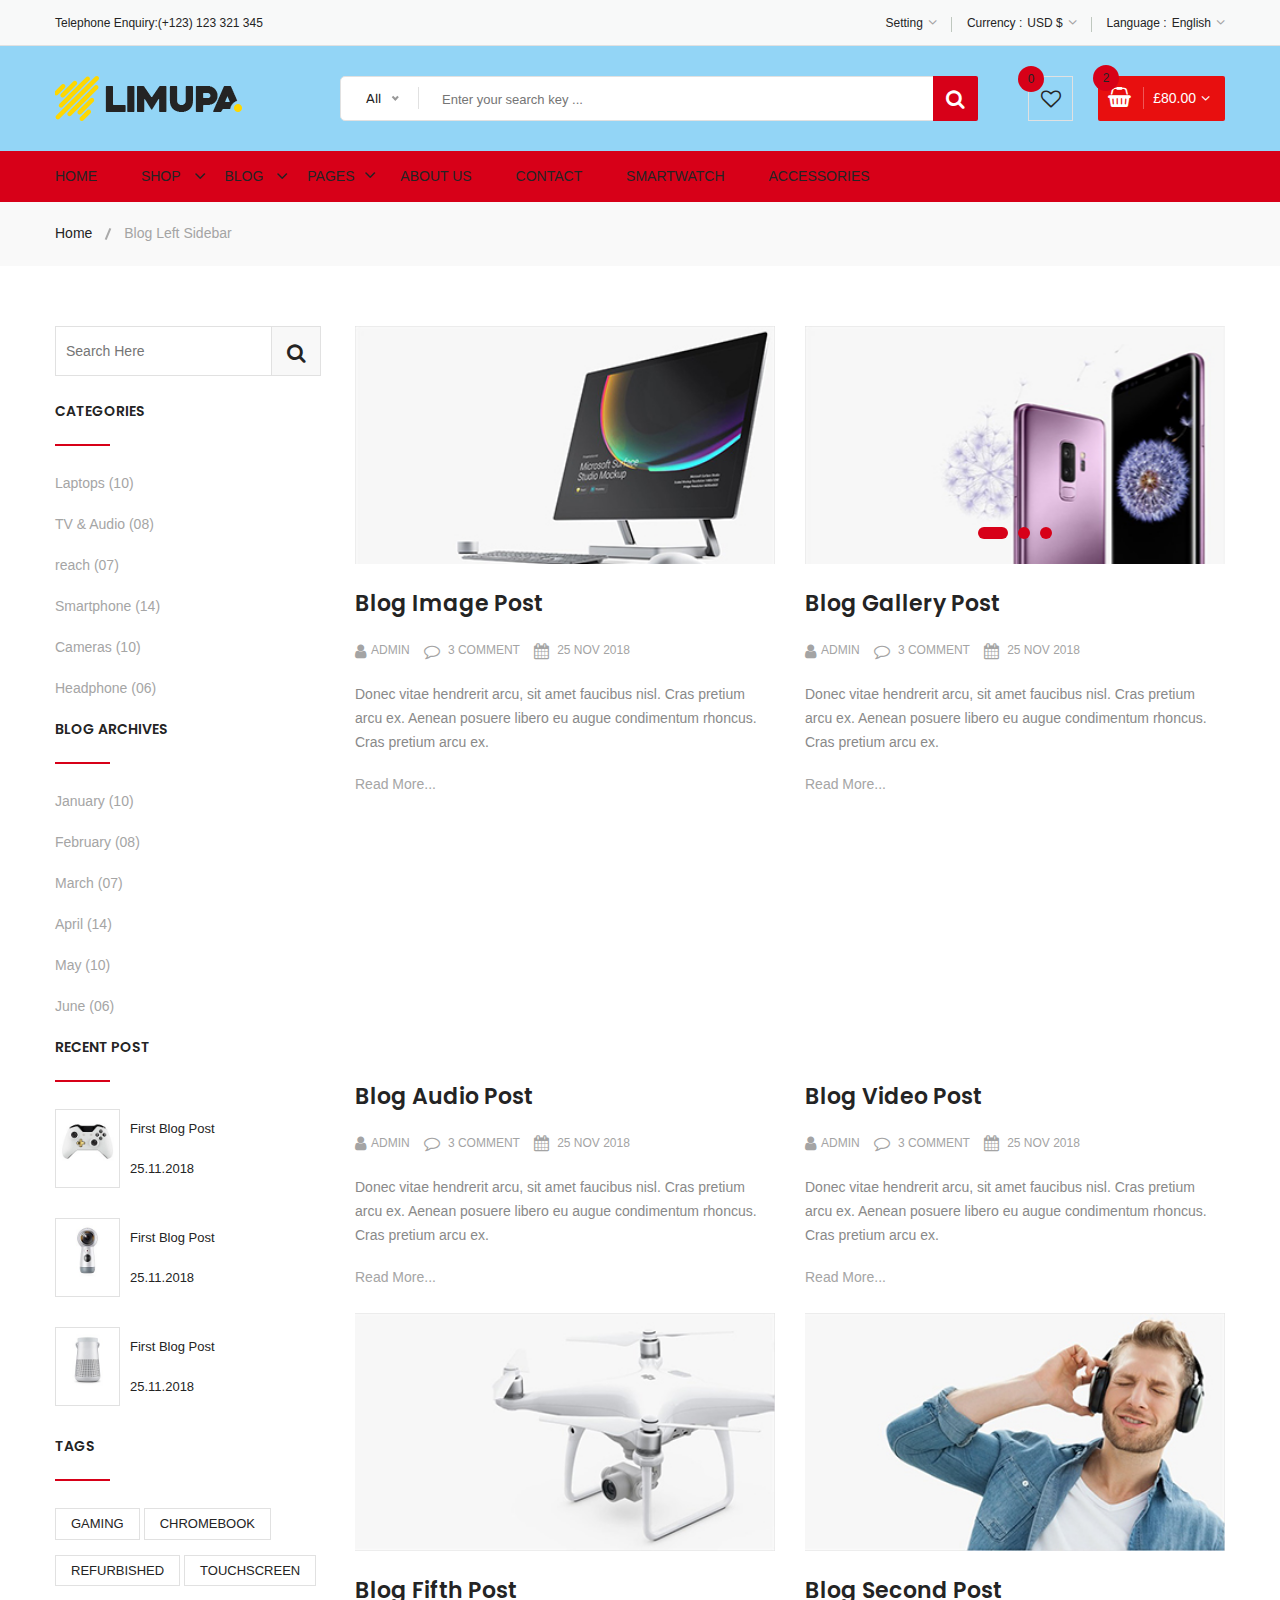
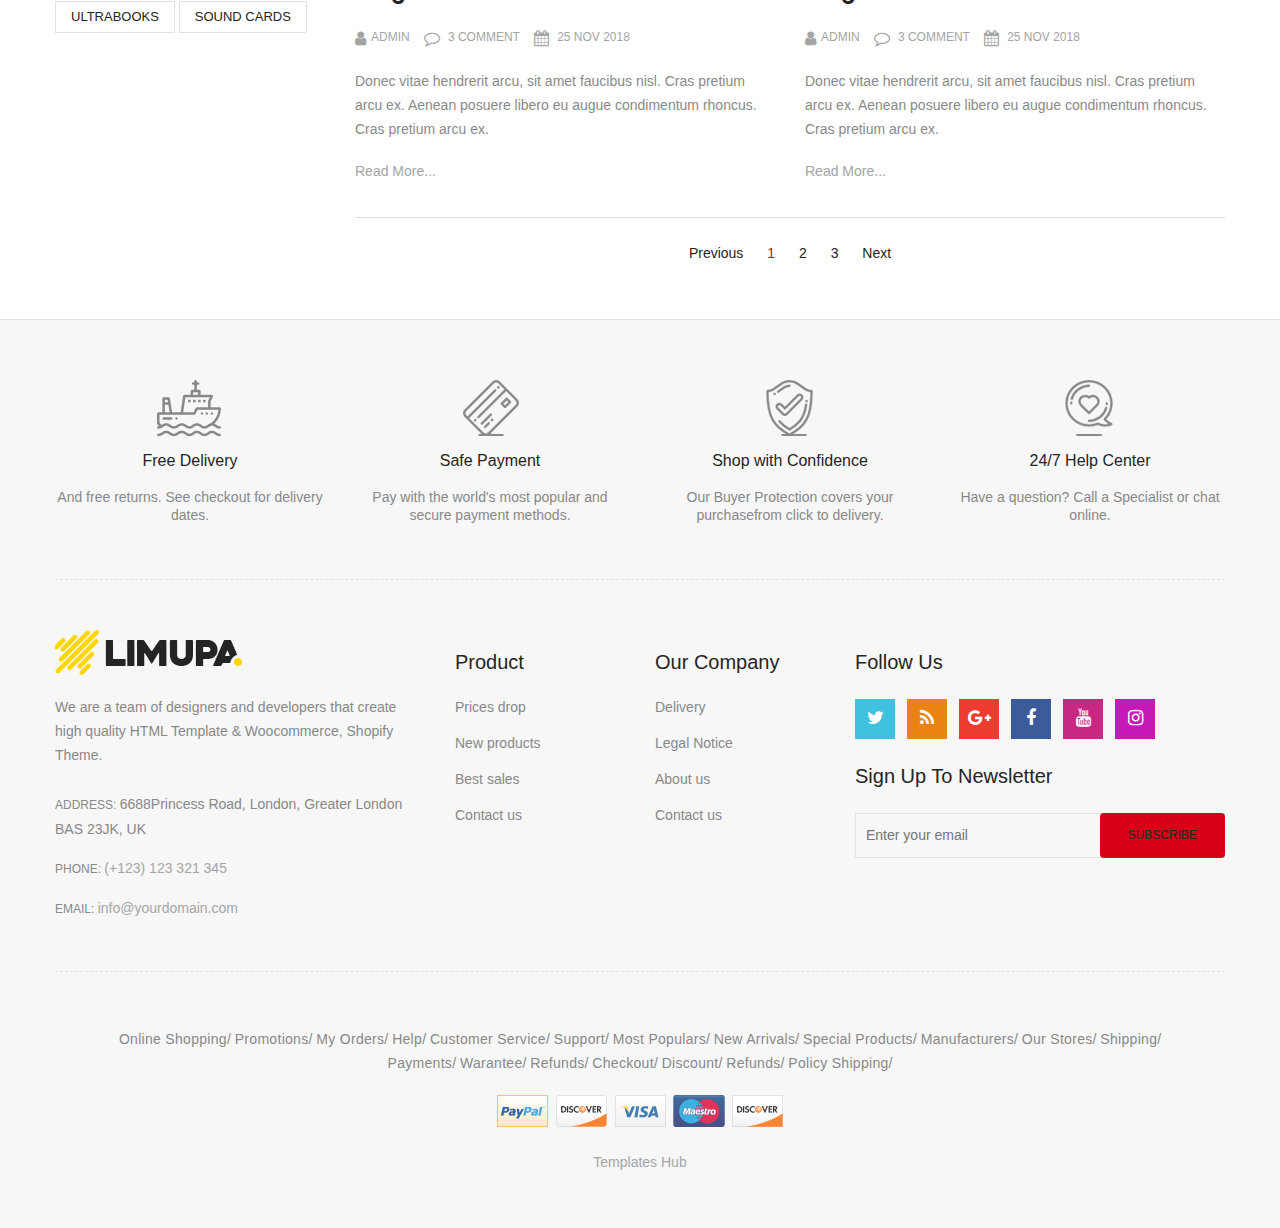
<file: blog-left-sidebar.html>
<!doctype html>
<html class="no-js" lang="zxx">
    
<!-- blog-left-sidebar31:50-->
<head>
        <meta charset="utf-8">
        <meta http-equiv="x-ua-compatible" content="ie=edge">
        <title>Blog Left Sidebar || limupa - Digital Products Store eCommerce Bootstrap 4 Template</title>
        <meta name="description" content="">
        <meta name="viewport" content="width=device-width, initial-scale=1">
        <!-- Favicon -->
        <link rel="shortcut icon" type="image/x-icon" href="images/favicon.png">
        <!-- Material Design Iconic Font-V2.2.0 -->
        <link rel="stylesheet" href="css/material-design-iconic-font.min.css">
        <!-- Font Awesome -->
        <link rel="stylesheet" href="css/font-awesome.min.css">
        <!-- Font Awesome Stars-->
        <link rel="stylesheet" href="css/fontawesome-stars.css">
        <!-- Meanmenu CSS -->
        <link rel="stylesheet" href="css/meanmenu.css">
        <!-- owl carousel CSS -->
        <link rel="stylesheet" href="css/owl.carousel.min.css">
        <!-- Slick Carousel CSS -->
        <link rel="stylesheet" href="css/slick.css">
        <!-- Animate CSS -->
        <link rel="stylesheet" href="css/animate.css">
        <!-- Jquery-ui CSS -->
        <link rel="stylesheet" href="css/jquery-ui.min.css">
        <!-- Venobox CSS -->
        <link rel="stylesheet" href="css/venobox.css">
        <!-- Nice Select CSS -->
        <link rel="stylesheet" href="css/nice-select.css">
        <!-- Magnific Popup CSS -->
        <link rel="stylesheet" href="css/magnific-popup.css">
        <!-- Bootstrap V4.1.3 Fremwork CSS -->
        <link rel="stylesheet" href="css/bootstrap.min.css">
        <!-- Helper CSS -->
        <link rel="stylesheet" href="css/helper.css">
        <!-- Main Style CSS -->
        <link rel="stylesheet" href="style.css">
        <!-- Responsive CSS -->
        <link rel="stylesheet" href="css/responsive.css">
        <!-- Modernizr js -->
        <script src="js/vendor/modernizr-2.8.3.min.js"></script>
    </head>
    <body>
    <!--[if lt IE 8]>
		<p class="browserupgrade">You are using an <strong>outdated</strong> browser. Please <a href="http://browsehappy.com/">upgrade your browser</a> to improve your experience.</p>
	<![endif]-->
        <!-- Begin Body Wrapper -->
        <div class="body-wrapper">
            <!-- Begin Header Area -->
            <header>
                <!-- Begin Header Top Area -->
                <div class="header-top">
                    <div class="container">
                        <div class="row">
                            <!-- Begin Header Top Left Area -->
                            <div class="col-lg-3 col-md-4">
                                <div class="header-top-left">
                                    <ul class="phone-wrap">
                                        <li><span>Telephone Enquiry:</span><a href="#">(+123) 123 321 345</a></li>
                                    </ul>
                                </div>
                            </div>
                            <!-- Header Top Left Area End Here -->
                            <!-- Begin Header Top Right Area -->
                            <div class="col-lg-9 col-md-8">
                                <div class="header-top-right">
                                    <ul class="ht-menu">
                                        <!-- Begin Setting Area -->
                                        <li>
                                            <div class="ht-setting-trigger"><span>Setting</span></div>
                                            <div class="setting ht-setting">
                                                <ul class="ht-setting-list">
                                                    <li><a href="login-register.html">My Account</a></li>
                                                    <li><a href="checkout.html">Checkout</a></li>
                                                    <li><a href="login-register.html">Sign In</a></li>
                                                </ul>
                                            </div>
                                        </li>
                                        <!-- Setting Area End Here -->
                                        <!-- Begin Currency Area -->
                                        <li>
                                            <span class="currency-selector-wrapper">Currency :</span>
                                            <div class="ht-currency-trigger"><span>USD $</span></div>
                                            <div class="currency ht-currency">
                                                <ul class="ht-setting-list">
                                                    <li><a href="#">EUR €</a></li>
                                                    <li class="active"><a href="#">USD $</a></li>
                                                </ul>
                                            </div>
                                        </li>
                                        <!-- Currency Area End Here -->
                                        <!-- Begin Language Area -->
                                        <li>
                                            <span class="language-selector-wrapper">Language :</span>
                                            <div class="ht-language-trigger"><span>English</span></div>
                                            <div class="language ht-language">
                                                <ul class="ht-setting-list">
                                                    <li class="active"><a href="#"><img src="images/menu/flag-icon/1.jpg" alt="">English</a></li>
                                                    <li><a href="#"><img src="images/menu/flag-icon/2.jpg" alt="">Français</a></li>
                                                </ul>
                                            </div>
                                        </li>
                                        <!-- Language Area End Here -->
                                    </ul>
                                </div>
                            </div>
                            <!-- Header Top Right Area End Here -->
                        </div>
                    </div>
                </div>
                <!-- Header Top Area End Here -->
                <!-- Begin Header Middle Area -->
                <div class="header-middle pl-sm-0 pr-sm-0 pl-xs-0 pr-xs-0">
                    <div class="container">
                        <div class="row">
                            <!-- Begin Header Logo Area -->
                            <div class="col-lg-3">
                                <div class="logo pb-sm-30 pb-xs-30">
                                    <a href="index.html">
                                        <img src="images/menu/logo/1.jpg" alt="">
                                    </a>
                                </div>
                            </div>
                            <!-- Header Logo Area End Here -->
                            <!-- Begin Header Middle Right Area -->
                            <div class="col-lg-9 pl-0 ml-sm-15 ml-xs-15">
                                <!-- Begin Header Middle Searchbox Area -->
                                <form action="#" class="hm-searchbox">
                                    <select class="nice-select select-search-category">
                                        <option value="0">All</option>                         
                                        <option value="10">Laptops</option>                     
                                        <option value="17">- -  Prime Video</option>                    
                                        <option value="20">- - - -  All Videos</option>                     
                                        <option value="21">- - - -  Blouses</option>                        
                                        <option value="22">- - - -  Evening Dresses</option>                
                                        <option value="23">- - - -  Summer Dresses</option>                     
                                        <option value="24">- - - -  T-shirts</option>                       
                                        <option value="25">- - - -  Rent or Buy</option>                        
                                        <option value="26">- - - -  Your Watchlist</option>                     
                                        <option value="27">- - - -  Watch Anywhere</option>                     
                                        <option value="28">- - - -  Getting Started</option>         
                                        <option value="18">- - - -  Computers</option>                      
                                        <option value="29">- - - -  More to Explore</option>         
                                        <option value="30">- - - -  TV &amp; Video</option>                     
                                        <option value="31">- - - -  Audio &amp; Theater</option>               
                                        <option value="32">- - - -  Camera, Photo </option>
                                        <option value="33">- - - -  Cell Phones</option>                        
                                        <option value="34">- - - -  Headphones</option>                     
                                        <option value="35">- - - -  Video Games</option>                        
                                        <option value="36">- - - -  Wireless Speakers</option>            
                                        <option value="19">- - - -  Electronics</option>                        
                                        <option value="37">- - - -  Amazon Home</option>                        
                                        <option value="38">- - - -  Kitchen &amp; Dining</option>           
                                        <option value="39">- - - -  Furniture</option>                      
                                        <option value="40">- - - -  Bed &amp; Bath</option>                     
                                        <option value="41">- - - -  Appliances</option>                 
                                        <option value="11">TV &amp; Audio</option>                  
                                        <option value="42">- -  SamSung</option>                        
                                        <option value="45">- - - -  Office</option>                     
                                        <option value="47">- - - -  Gaming</option>                 
                                        <option value="48">- - - -  Chromebook</option>                     
                                        <option value="49">- - - -  Refurbished</option>                    
                                        <option value="50">- - - -  Touchscreen</option>                        
                                        <option value="51">- - - -  Ultrabooks</option>                     
                                        <option value="52">- - - -  Blouses</option>                        
                                        <option value="43">- -  Toshiba</option>                        
                                        <option value="53">- - - -  Hard Drives</option>                        
                                        <option value="54">- - - -  Graphic Cards</option>                      
                                        <option value="55">- - - -  Processors (CPU)</option>  
                                        <option value="56">- - - -  Memory</option>                     
                                        <option value="57">- - - -  Motherboards</option>                       
                                        <option value="58">- - - -  Fans &amp; Cooling</option> 
                                        <option value="59">- - - -  CD/DVD Drives</option>                      
                                        <option value="44">- -  Sony Bravia</option>                        
                                        <option value="60">- - - -  Sound Cards</option>                        
                                        <option value="61">- - - -  Cases &amp; Towers</option>   
                                        <option value="62">- - - -  Casual Dresses</option>                     
                                        <option value="63">- - - -  Evening Dresses</option>       
                                        <option value="64">- - - -  T-shirts</option>                       
                                        <option value="65">- - - -  Tops</option>                                 
                                        <option value="12">Smartphone</option>                  
                                        <option value="66">- -  Camera Accessories</option>                     
                                        <option value="68">- - - -  Octa Core</option>                      
                                        <option value="69">- - - -  Quad Core</option>                  
                                        <option value="70">- - - -  Dual Core</option>                      
                                        <option value="71">- - - -  7.0 Screen</option>                     
                                        <option value="72">- - - -  9.0 Screen</option>                     
                                        <option value="73">- - - -  Bags &amp; Cases</option>                   
                                        <option value="67">- -  Camcorders</option>                     
                                        <option value="74">- - - -  Batteries</option>                      
                                        <option value="75">- - - -  Microphones</option>                        
                                        <option value="76">- - - -  Stabilizers</option>                        
                                        <option value="77">- - - -  Video Tapes</option>                        
                                        <option value="78">- - - -  Memory Card Readers</option> 
                                        <option value="79">- - - -  Tripods</option>           
                                        <option value="13">Cameras</option>                          
                                        <option value="14">headphone</option>                                
                                        <option value="15">Smartwatch</option>                           
                                        <option value="16">Accessories</option>
                                    </select>
                                    <input type="text" placeholder="Enter your search key ...">
                                    <button class="li-btn" type="submit"><i class="fa fa-search"></i></button>
                                </form>
                                <!-- Header Middle Searchbox Area End Here -->
                                <!-- Begin Header Middle Right Area -->
                                <div class="header-middle-right">
                                    <ul class="hm-menu">
                                        <!-- Begin Header Middle Wishlist Area -->
                                        <li class="hm-wishlist">
                                            <a href="wishlist.html">
                                                <span class="cart-item-count wishlist-item-count">0</span>
                                                <i class="fa fa-heart-o"></i>
                                            </a>
                                        </li>
                                        <!-- Header Middle Wishlist Area End Here -->
                                        <!-- Begin Header Mini Cart Area -->
                                        <li class="hm-minicart">
                                            <div class="hm-minicart-trigger">
                                                <span class="item-icon"></span>
                                                <span class="item-text">£80.00
                                                    <span class="cart-item-count">2</span>
                                                </span>
                                            </div>
                                            <span></span>
                                            <div class="minicart">
                                                <ul class="minicart-product-list">
                                                    <li>
                                                        <a href="single-product.html" class="minicart-product-image">
                                                            <img src="images/product/small-size/5.jpg" alt="cart products">
                                                        </a>
                                                        <div class="minicart-product-details">
                                                            <h6><a href="single-product.html">Aenean eu tristique</a></h6>
                                                            <span>£40 x 1</span>
                                                        </div>
                                                        <button class="close" title="Remove">
                                                            <i class="fa fa-close"></i>
                                                        </button>
                                                    </li>
                                                    <li>
                                                        <a href="single-product.html" class="minicart-product-image">
                                                            <img src="images/product/small-size/6.jpg" alt="cart products">
                                                        </a>
                                                        <div class="minicart-product-details">
                                                            <h6><a href="single-product.html">Aenean eu tristique</a></h6>
                                                            <span>£40 x 1</span>
                                                        </div>
                                                        <button class="close" title="Remove">
                                                            <i class="fa fa-close"></i>
                                                        </button>
                                                    </li>
                                                </ul>
                                                <p class="minicart-total">SUBTOTAL: <span>£80.00</span></p>
                                                <div class="minicart-button">
                                                    <a href="shopping-cart.html" class="li-button li-button-fullwidth li-button-dark">
                                                        <span>View Full Cart</span>
                                                    </a>
                                                    <a href="checkout.html" class="li-button li-button-fullwidth">
                                                        <span>Checkout</span>
                                                    </a>
                                                </div>
                                            </div>
                                        </li>
                                        <!-- Header Mini Cart Area End Here -->
                                    </ul>
                                </div>
                                <!-- Header Middle Right Area End Here -->
                            </div>
                            <!-- Header Middle Right Area End Here -->
                        </div>
                    </div>
                </div>
                <!-- Header Middle Area End Here -->
                <!-- Begin Header Bottom Area -->
                <div class="header-bottom mb-0 header-sticky stick d-none d-lg-block d-xl-block">
                    <div class="container">
                        <div class="row">
                            <div class="col-lg-12">
                                <!-- Begin Header Bottom Menu Area -->
                                <div class="hb-menu">
                                    <nav>
                                        <ul>
                                            <li class="dropdown-holder"><a href="index.html">Home</a>
                                                <ul class="hb-dropdown">
                                                    <li><a href="index.html">Home One</a></li>
                                                    <li><a href="index-2.html">Home Two</a></li>
                                                    <li><a href="index-3.html">Home Three</a></li>
                                                    <li><a href="index-4.html">Home Four</a></li>
                                                </ul>
                                            </li>
                                            <li class="catmenu-dropdown megamenu-holder"><a href="shop-left-sidebar.html">Shop</a>
                                                <ul class="megamenu hb-megamenu">
                                                    <li><a href="shop-left-sidebar.html">Shop Page Layout</a>
                                                        <ul>
                                                            <li><a href="shop-3-column.html">Shop 3 Column</a></li>
                                                            <li><a href="shop-4-column.html">Shop 4 Column</a></li>
                                                            <li><a href="shop-left-sidebar.html">Shop Left Sidebar</a></li>
                                                            <li><a href="shop-right-sidebar.html">Shop Right Sidebar</a></li>
                                                            <li><a href="shop-list.html">Shop List</a></li>
                                                            <li><a href="shop-list-left-sidebar.html">Shop List Left Sidebar</a></li>
                                                            <li><a href="shop-list-right-sidebar.html">Shop List Right Sidebar</a></li>
                                                        </ul>
                                                    </li>
                                                    <li><a href="single-product-gallery-left.html">Single Product Style</a>
                                                        <ul>
                                                            <li><a href="single-product-carousel.html">Single Product Carousel</a></li>
                                                            <li><a href="single-product-gallery-left.html">Single Product Gallery Left</a></li>
                                                            <li><a href="single-product-gallery-right.html">Single Product Gallery Right</a></li>
                                                            <li><a href="single-product-tab-style-top.html">Single Product Tab Style Top</a></li>
                                                            <li><a href="single-product-tab-style-left.html">Single Product Tab Style Left</a></li>
                                                            <li><a href="single-product-tab-style-right.html">Single Product Tab Style Right</a></li>
                                                        </ul>
                                                    </li>
                                                    <li><a href="single-product.html">Single Products</a>
                                                        <ul>
                                                            <li><a href="single-product.html">Single Product</a></li>
                                                            <li><a href="single-product-sale.html">Single Product Sale</a></li>
                                                            <li><a href="single-product-group.html">Single Product Group</a></li>
                                                            <li><a href="single-product-normal.html">Single Product Normal</a></li>
                                                            <li><a href="single-product-affiliate.html">Single Product Affiliate</a></li>
                                                        </ul>
                                                    </li>
                                                </ul>
                                            </li>
                                            <li class="dropdown-holder"><a href="blog-left-sidebar.html">Blog</a>
                                                <ul class="hb-dropdown">
                                                    <li class="sub-dropdown-holder"><a href="blog-left-sidebar.html">Blog Grid View</a>
                                                        <ul class="hb-dropdown hb-sub-dropdown">
                                                            <li><a href="blog-2-column.html">Blog 2 Column</a></li>
                                                            <li><a href="blog-3-column.html">Blog 3 Column</a></li>
                                                            <li><a href="blog-left-sidebar.html">Grid Left Sidebar</a></li>
                                                            <li><a href="blog-right-sidebar.html">Grid Right Sidebar</a></li>
                                                        </ul>
                                                    </li>
                                                    <li class="sub-dropdown-holder"><a href="blog-list-left-sidebar.html">Blog List View</a>
                                                        <ul class="hb-dropdown hb-sub-dropdown">
                                                            <li><a href="blog-list.html">Blog List</a></li>
                                                            <li><a href="blog-list-left-sidebar.html">List Left Sidebar</a></li>
                                                            <li><a href="blog-list-right-sidebar.html">List Right Sidebar</a></li>
                                                        </ul>
                                                    </li>
                                                    <li class="sub-dropdown-holder"><a href="blog-details-left-sidebar.html">Blog Details</a>
                                                        <ul class="hb-dropdown hb-sub-dropdown">
                                                            <li><a href="blog-details-left-sidebar.html">Left Sidebar</a></li>
                                                            <li><a href="blog-details-right-sidebar.html">Right Sidebar</a></li>
                                                        </ul>
                                                    </li>
                                                    <li class="sub-dropdown-holder"><a href="blog-gallery-format.html">Blog Format</a>
                                                        <ul class="hb-dropdown hb-sub-dropdown">
                                                            <li><a href="blog-audio-format.html">Blog Audio Format</a></li>
                                                            <li><a href="blog-video-format.html">Blog Video Format</a></li>
                                                            <li><a href="blog-gallery-format.html">Blog Gallery Format</a></li>
                                                        </ul>
                                                    </li>
                                                </ul>
                                            </li>
                                            <li class="catmenu-dropdown megamenu-static-holder"><a href="index.html">Pages</a>
                                                <ul class="megamenu hb-megamenu">
                                                    <li><a href="blog-left-sidebar.html">Blog Layouts</a>
                                                        <ul>
                                                            <li><a href="blog-2-column.html">Blog 2 Column</a></li>
                                                            <li><a href="blog-3-column.html">Blog 3 Column</a></li>
                                                            <li class="active"><a href="blog-left-sidebar.html">Grid Left Sidebar</a></li>
                                                            <li><a href="blog-right-sidebar.html">Grid Right Sidebar</a></li>
                                                            <li><a href="blog-list.html">Blog List</a></li>
                                                            <li><a href="blog-list-left-sidebar.html">List Left Sidebar</a></li>
                                                            <li><a href="blog-list-right-sidebar.html">List Right Sidebar</a></li>
                                                        </ul>
                                                    </li>
                                                    <li><a href="blog-details-left-sidebar.html">Blog Details Pages</a>
                                                        <ul>
                                                            <li><a href="blog-details-left-sidebar.html">Left Sidebar</a></li>
                                                            <li><a href="blog-details-right-sidebar.html">Right Sidebar</a></li>
                                                            <li><a href="blog-audio-format.html">Blog Audio Format</a></li>
                                                            <li><a href="blog-video-format.html">Blog Video Format</a></li>
                                                            <li><a href="blog-gallery-format.html">Blog Gallery Format</a></li>
                                                        </ul>
                                                    </li>
                                                    <li><a href="index.html">Other Pages</a>
                                                        <ul>
                                                            <li><a href="login-register.html">My Account</a></li>
                                                            <li><a href="checkout.html">Checkout</a></li>
                                                            <li><a href="compare.html">Compare</a></li>
                                                            <li><a href="wishlist.html">Wishlist</a></li>
                                                            <li><a href="shopping-cart.html">Shopping Cart</a></li>
                                                        </ul>
                                                    </li>
                                                    <li><a href="index.html">Other Pages 2</a>
                                                        <ul>
                                                            <li><a href="contact.html">Contact</a></li>
                                                            <li><a href="about-us.html">About Us</a></li>
                                                            <li><a href="faq.html">FAQ</a></li>
                                                            <li><a href="404.html">404 Error</a></li>
                                                        </ul>
                                                    </li>
                                                </ul>
                                            </li>
                                            <li><a href="about-us.html">About Us</a></li>
                                            <li><a href="contact.html">Contact</a></li>
                                            <li><a href="shop-left-sidebar.html">Smartwatch</a></li>
                                            <li><a href="shop-left-sidebar.html">Accessories</a></li>
                                        </ul>
                                    </nav>
                                </div>
                                <!-- Header Bottom Menu Area End Here -->
                            </div>
                        </div>
                    </div>
                </div>
                <!-- Header Bottom Area End Here -->
                <!-- Begin Mobile Menu Area -->
                <div class="mobile-menu-area d-lg-none d-xl-none col-12">
                    <div class="container"> 
                        <div class="row">
                            <div class="mobile-menu">
                            </div>
                        </div>
                    </div>
                </div>
                <!-- Mobile Menu Area End Here -->
            </header>
            <!-- Header Area End Here -->
            <!-- Begin Li's Breadcrumb Area -->
            <div class="breadcrumb-area">
                <div class="container">
                    <div class="breadcrumb-content">
                        <ul>
                            <li><a href="index.html">Home</a></li>
                            <li class="active">Blog Left Sidebar</li>
                        </ul>
                    </div>
                </div>
            </div>
            <!-- Li's Breadcrumb Area End Here -->
            <!-- Begin Li's Main Blog Page Area -->
            <div class="li-main-blog-page pt-60 pb-55">
                <div class="container">
                    <div class="row">
                        <!-- Begin Li's Blog Sidebar Area -->
                        <div class="col-lg-3 order-lg-1 order-2">
                            <div class="li-blog-sidebar-wrapper">
                                <div class="li-blog-sidebar">
                                    <div class="li-sidebar-search-form">
                                        <form action="#">
                                            <input type="text" class="li-search-field" placeholder="search here">
                                            <button type="submit" class="li-search-btn"><i class="fa fa-search"></i></button>
                                        </form>
                                    </div>
                                </div>
                                <div class="li-blog-sidebar pt-25">
                                    <h4 class="li-blog-sidebar-title">Categories</h4>
                                    <ul class="li-blog-archive">
                                        <li><a href="#">Laptops (10)</a></li>
                                        <li><a href="#">TV & Audio (08)</a></li>
                                        <li><a href="#">reach (07)</a></li>
                                        <li><a href="#">Smartphone (14)</a></li>
                                        <li><a href="#">Cameras (10)</a></li>
                                        <li><a href="#">Headphone (06)</a></li>
                                    </ul>
                                </div>
                                <div class="li-blog-sidebar">
                                    <h4 class="li-blog-sidebar-title">Blog Archives</h4>
                                    <ul class="li-blog-archive">
                                        <li><a href="#">January (10)</a></li>
                                        <li><a href="#">February (08)</a></li>
                                        <li><a href="#">March (07)</a></li>
                                        <li><a href="#">April (14)</a></li>
                                        <li><a href="#">May (10)</a></li>
                                        <li><a href="#">June (06)</a></li>
                                    </ul>
                                </div>
                                <div class="li-blog-sidebar">
                                    <h4 class="li-blog-sidebar-title">Recent Post</h4>
                                    <div class="li-recent-post pb-30">
                                        <div class="li-recent-post-thumb">
                                            <a href="blog-details-left-sidebar.html">
                                                <img class="img-full" src="images/product/small-size/3.jpg" alt="Li's Product Image">
                                            </a>
                                        </div>
                                        <div class="li-recent-post-des">
                                            <span><a href="blog-details-left-sidebar.html">First Blog Post</a></span>
                                            <span class="li-post-date">25.11.2018</span>
                                        </div>
                                    </div>
                                    <div class="li-recent-post pb-30">
                                        <div class="li-recent-post-thumb">
                                            <a href="blog-details-left-sidebar.html">
                                                <img class="img-full" src="images/product/small-size/2.jpg" alt="Li's Product Image">
                                            </a>
                                        </div>
                                        <div class="li-recent-post-des">
                                            <span><a href="blog-details-left-sidebar.html">First Blog Post</a></span>
                                            <span class="li-post-date">25.11.2018</span>
                                        </div>
                                    </div>
                                    <div class="li-recent-post pb-30">
                                        <div class="li-recent-post-thumb">
                                            <a href="blog-details-left-sidebar.html">
                                                <img class="img-full" src="images/product/small-size/5.jpg" alt="Li's Product Image">
                                            </a>
                                        </div>
                                        <div class="li-recent-post-des">
                                            <span><a href="blog-details-left-sidebar.html">First Blog Post</a></span>
                                            <span class="li-post-date">25.11.2018</span>
                                        </div>
                                    </div>
                                </div>
                                <div class="li-blog-sidebar">
                                    <h4 class="li-blog-sidebar-title">Tags</h4>
                                    <ul class="li-blog-tags">
                                        <li><a href="#">Gaming</a></li>
                                        <li><a href="#">Chromebook</a></li>
                                        <li><a href="#">Refurbished</a></li>
                                        <li><a href="#">Touchscreen</a></li>
                                        <li><a href="#">Ultrabooks</a></li>
                                        <li><a href="#">Sound Cards</a></li>  
                                    </ul>
                                </div>
                            </div>
                        </div>
                        <!-- Li's Blog Sidebar Area End Here -->
                        <!-- Begin Li's Main Content Area -->
                        <div class="col-lg-9 order-lg-2 order-1">
                            <div class="row li-main-content">
                                <div class="col-lg-6 col-md-6">
                                    <div class="li-blog-single-item pb-25">
                                        <div class="li-blog-banner">
                                            <a href="blog-details-left-sidebar.html"><img class="img-full" src="images/blog-banner/2.jpg" alt=""></a>
                                        </div>
                                        <div class="li-blog-content">
                                            <div class="li-blog-details">
                                                <h3 class="li-blog-heading pt-25"><a href="blog-details-left-sidebar.html">blog image post</a></h3>
                                                <div class="li-blog-meta">
                                                    <a class="author" href="#"><i class="fa fa-user"></i>Admin</a>
                                                    <a class="comment" href="#"><i class="fa fa-comment-o"></i> 3 comment</a>
                                                    <a class="post-time" href="#"><i class="fa fa-calendar"></i> 25 nov 2018</a>
                                                </div>
                                                <p>Donec vitae hendrerit arcu, sit amet faucibus nisl. Cras pretium arcu ex. Aenean posuere libero eu augue condimentum rhoncus. Cras pretium arcu ex.</p>
                                                <a class="read-more" href="blog-details-left-sidebar.html">Read More...</a>
                                            </div>
                                        </div>
                                    </div>
                                </div>
                                <div class="col-lg-6 col-md-6">
                                    <div class="li-blog-single-item pb-25">
                                        <div class="li-blog-gallery-slider slick-dot-style">
                                            <div class="li-blog-banner">
                                                <a href="blog-details-left-sidebar.html"><img class="img-full" src="images/blog-banner/1.jpg" alt=""></a>
                                            </div>
                                            <div class="li-blog-banner">
                                                <a href="blog-details-left-sidebar.html"><img class="img-full" src="images/blog-banner/2.jpg" alt=""></a>
                                            </div>
                                            <div class="li-blog-banner">
                                                <a href="blog-details-left-sidebar.html"><img class="img-full" src="images/blog-banner/3.jpg" alt=""></a>
                                            </div>
                                        </div>
                                        <div class="li-blog-content">
                                            <div class="li-blog-details">
                                                <h3 class="li-blog-heading pt-25"><a href="blog-details-left-sidebar.html">blog gallery post</a></h3>
                                                <div class="li-blog-meta">
                                                    <a class="author" href="#"><i class="fa fa-user"></i>Admin</a>
                                                    <a class="comment" href="#"><i class="fa fa-comment-o"></i> 3 comment</a>
                                                    <a class="post-time" href="#"><i class="fa fa-calendar"></i> 25 nov 2018</a>
                                                </div>
                                                <p>Donec vitae hendrerit arcu, sit amet faucibus nisl. Cras pretium arcu ex. Aenean posuere libero eu augue condimentum rhoncus. Cras pretium arcu ex.</p>
                                                <a class="read-more" href="blog-details-left-sidebar.html">Read More...</a>
                                            </div>
                                        </div>
                                    </div>
                                </div>
                                <div class="col-lg-6 col-md-6">
                                    <div class="li-blog-single-item pb-25">
                                        <div class="li-blog-banner embed-responsive embed-responsive-16by9">
                                            <iframe src="https://w.soundcloud.com/player/?url=https%3A//api.soundcloud.com/tracks/300107209&amp;color=%23ff5500&amp;auto_play=false&amp;hide_related=false&amp;show_comments=true&amp;show_user=true&amp;show_reposts=false&amp;show_teaser=true&amp;visual=true"></iframe>
                                        </div>
                                        <div class="li-blog-content">
                                            <div class="li-blog-details">
                                                <h3 class="li-blog-heading pt-25"><a href="blog-details-left-sidebar.html">blog audio post</a></h3>
                                                <div class="li-blog-meta">
                                                    <a class="author" href="#"><i class="fa fa-user"></i>Admin</a>
                                                    <a class="comment" href="#"><i class="fa fa-comment-o"></i> 3 comment</a>
                                                    <a class="post-time" href="#"><i class="fa fa-calendar"></i> 25 nov 2018</a>
                                                </div>
                                                <p>Donec vitae hendrerit arcu, sit amet faucibus nisl. Cras pretium arcu ex. Aenean posuere libero eu augue condimentum rhoncus. Cras pretium arcu ex.</p>
                                                <a class="read-more" href="blog-details-left-sidebar.html">Read More...</a>
                                            </div>
                                        </div>
                                    </div>
                                </div>
                                <div class="col-lg-6 col-md-6">
                                    <div class="li-blog-single-item pb-25">
                                        <div class="li-blog-banner embed-responsive embed-responsive-16by9">
                                            <iframe src="https://www.youtube.com/embed/DR2c266yWEA" allow="autoplay; encrypted-media" allowfullscreen></iframe>
                                        </div>
                                        <div class="li-blog-content">
                                            <div class="li-blog-details">
                                                <h3 class="li-blog-heading pt-25"><a href="blog-details-left-sidebar.html">blog video post</a></h3>
                                                <div class="li-blog-meta">
                                                    <a class="author" href="#"><i class="fa fa-user"></i>Admin</a>
                                                    <a class="comment" href="#"><i class="fa fa-comment-o"></i> 3 comment</a>
                                                    <a class="post-time" href="#"><i class="fa fa-calendar"></i> 25 nov 2018</a>
                                                </div>
                                                <p>Donec vitae hendrerit arcu, sit amet faucibus nisl. Cras pretium arcu ex. Aenean posuere libero eu augue condimentum rhoncus. Cras pretium arcu ex.</p>
                                                <a class="read-more" href="blog-details-left-sidebar.html">Read More...</a>
                                            </div>
                                        </div>
                                    </div>
                                </div>
                                <div class="col-lg-6 col-md-6">
                                    <div class="li-blog-single-item pb-25">
                                        <div class="li-blog-banner">
                                            <a href="blog-details-left-sidebar.html"><img class="img-full" src="images/blog-banner/5.jpg" alt=""></a>
                                        </div>
                                        <div class="li-blog-content">
                                            <div class="li-blog-details">
                                                <h3 class="li-blog-heading pt-25"><a href="blog-details-left-sidebar.html">blog fifth post</a></h3>
                                                <div class="li-blog-meta">
                                                    <a class="author" href="#"><i class="fa fa-user"></i>Admin</a>
                                                    <a class="comment" href="#"><i class="fa fa-comment-o"></i> 3 comment</a>
                                                    <a class="post-time" href="#"><i class="fa fa-calendar"></i> 25 nov 2018</a>
                                                </div>
                                                <p>Donec vitae hendrerit arcu, sit amet faucibus nisl. Cras pretium arcu ex. Aenean posuere libero eu augue condimentum rhoncus. Cras pretium arcu ex.</p>
                                                <a class="read-more" href="blog-details-left-sidebar.html">Read More...</a>
                                            </div>
                                        </div>
                                    </div>
                                </div>
                                <div class="col-lg-6 col-md-6">
                                    <div class="li-blog-single-item pb-35">
                                        <div class="li-blog-banner">
                                            <a href="blog-details-left-sidebar.html"><img class="img-full" src="images/blog-banner/6.jpg" alt=""></a>
                                        </div>
                                        <div class="li-blog-content">
                                            <div class="li-blog-details">
                                                <h3 class="li-blog-heading pt-25"><a href="blog-details-left-sidebar.html">blog second post</a></h3>
                                                <div class="li-blog-meta">
                                                    <a class="author" href="#"><i class="fa fa-user"></i>Admin</a>
                                                    <a class="comment" href="#"><i class="fa fa-comment-o"></i> 3 comment</a>
                                                    <a class="post-time" href="#"><i class="fa fa-calendar"></i> 25 nov 2018</a>
                                                </div>
                                                <p>Donec vitae hendrerit arcu, sit amet faucibus nisl. Cras pretium arcu ex. Aenean posuere libero eu augue condimentum rhoncus. Cras pretium arcu ex.</p>
                                                <a class="read-more" href="blog-details-left-sidebar.html">Read More...</a>
                                            </div>
                                        </div>
                                    </div>
                                </div>
                                <!-- Begin Li's Pagination Area -->
                                <div class="col-lg-12">
                                    <div class="li-paginatoin-area text-center pt-25">
                                        <div class="row">
                                            <div class="col-lg-12">
                                                <ul class="li-pagination-box">
                                                    <li><a class="Previous" href="#">Previous</a></li>
                                                    <li class="active"><a href="#">1</a></li>
                                                    <li><a href="#">2</a></li>
                                                    <li><a href="#">3</a></li>
                                                    <li><a class="Next" href="#">Next</a></li>
                                                </ul>
                                            </div>
                                        </div>
                                    </div>
                                </div>
                                <!-- Li's Pagination End Here Area -->
                            </div>
                        </div>
                        <!-- Li's Main Content Area End Here -->
                    </div>
                </div>
            </div>
            <!-- Li's Main Blog Page Area End Here -->
            <!-- Begin Footer Area -->
            <div class="footer">
                <!-- Begin Footer Static Top Area -->
                <div class="footer-static-top">
                    <div class="container">
                        <!-- Begin Footer Shipping Area -->
                        <div class="footer-shipping pt-60 pb-55 pb-xs-25">
                            <div class="row">
                                <!-- Begin Li's Shipping Inner Box Area -->
                                <div class="col-lg-3 col-md-6 col-sm-6 pb-sm-55 pb-xs-55">
                                    <div class="li-shipping-inner-box">
                                        <div class="shipping-icon">
                                            <img src="images/shipping-icon/1.png" alt="Shipping Icon">
                                        </div>
                                        <div class="shipping-text">
                                            <h2>Free Delivery</h2>
                                            <p>And free returns. See checkout for delivery dates.</p>
                                        </div>
                                    </div>
                                </div>
                                <!-- Li's Shipping Inner Box Area End Here -->
                                <!-- Begin Li's Shipping Inner Box Area -->
                                <div class="col-lg-3 col-md-6 col-sm-6 pb-sm-55 pb-xs-55">
                                    <div class="li-shipping-inner-box">
                                        <div class="shipping-icon">
                                            <img src="images/shipping-icon/2.png" alt="Shipping Icon">
                                        </div>
                                        <div class="shipping-text">
                                            <h2>Safe Payment</h2>
                                            <p>Pay with the world's most popular and secure payment methods.</p>
                                        </div>
                                    </div>
                                </div>
                                <!-- Li's Shipping Inner Box Area End Here -->
                                <!-- Begin Li's Shipping Inner Box Area -->
                                <div class="col-lg-3 col-md-6 col-sm-6 pb-xs-30">
                                    <div class="li-shipping-inner-box">
                                        <div class="shipping-icon">
                                            <img src="images/shipping-icon/3.png" alt="Shipping Icon">
                                        </div>
                                        <div class="shipping-text">
                                            <h2>Shop with Confidence</h2>
                                            <p>Our Buyer Protection covers your purchasefrom click to delivery.</p>
                                        </div>
                                    </div>
                                </div>
                                <!-- Li's Shipping Inner Box Area End Here -->
                                <!-- Begin Li's Shipping Inner Box Area -->
                                <div class="col-lg-3 col-md-6 col-sm-6 pb-xs-30">
                                    <div class="li-shipping-inner-box">
                                        <div class="shipping-icon">
                                            <img src="images/shipping-icon/4.png" alt="Shipping Icon">
                                        </div>
                                        <div class="shipping-text">
                                            <h2>24/7 Help Center</h2>
                                            <p>Have a question? Call a Specialist or chat online.</p>
                                        </div>
                                    </div>
                                </div>
                                <!-- Li's Shipping Inner Box Area End Here -->
                            </div>
                        </div>
                        <!-- Footer Shipping Area End Here -->
                    </div>
                </div>
                <!-- Footer Static Top Area End Here -->
                <!-- Begin Footer Static Middle Area -->
                <div class="footer-static-middle">
                    <div class="container">
                        <div class="footer-logo-wrap pt-50 pb-35">
                            <div class="row">
                                <!-- Begin Footer Logo Area -->
                                <div class="col-lg-4 col-md-6">
                                    <div class="footer-logo">
                                        <img src="images/menu/logo/1.jpg" alt="Footer Logo">
                                        <p class="info">
                                            We are a team of designers and developers that create high quality HTML Template & Woocommerce, Shopify Theme.
                                        </p>
                                    </div>
                                    <ul class="des">
                                        <li>
                                            <span>Address: </span>
                                            6688Princess Road, London, Greater London BAS 23JK, UK
                                        </li>
                                        <li>
                                            <span>Phone: </span>
                                            <a href="#">(+123) 123 321 345</a>
                                        </li>
                                        <li>
                                            <span>Email: </span>
                                            <a href="mailto://info@yourdomain.com">info@yourdomain.com</a>
                                        </li>
                                    </ul>
                                </div>
                                <!-- Footer Logo Area End Here -->
                                <!-- Begin Footer Block Area -->
                                <div class="col-lg-2 col-md-3 col-sm-6">
                                    <div class="footer-block">
                                        <h3 class="footer-block-title">Product</h3>
                                        <ul>
                                            <li><a href="#">Prices drop</a></li>
                                            <li><a href="#">New products</a></li>
                                            <li><a href="#">Best sales</a></li>
                                            <li><a href="#">Contact us</a></li>
                                        </ul>
                                    </div>
                                </div>
                                <!-- Footer Block Area End Here -->
                                <!-- Begin Footer Block Area -->
                                <div class="col-lg-2 col-md-3 col-sm-6">
                                    <div class="footer-block">
                                        <h3 class="footer-block-title">Our company</h3>
                                        <ul>
                                            <li><a href="#">Delivery</a></li>
                                            <li><a href="#">Legal Notice</a></li>
                                            <li><a href="#">About us</a></li>
                                            <li><a href="#">Contact us</a></li>
                                        </ul>
                                    </div>
                                </div>
                                <!-- Footer Block Area End Here -->
                                <!-- Begin Footer Block Area -->
                                <div class="col-lg-4">
                                    <div class="footer-block">
                                        <h3 class="footer-block-title">Follow Us</h3>
                                        <ul class="social-link">
                                            <li class="twitter">
                                                <a href="https://twitter.com/" data-toggle="tooltip" target="_blank" title="Twitter">
                                                    <i class="fa fa-twitter"></i>
                                                </a>
                                            </li>
                                            <li class="rss">
                                                <a href="https://rss.com/" data-toggle="tooltip" target="_blank" title="RSS">
                                                    <i class="fa fa-rss"></i>
                                                </a>
                                            </li>
                                            <li class="google-plus">
                                                <a href="https://www.plus.google.com/discover" data-toggle="tooltip" target="_blank" title="Google Plus">
                                                    <i class="fa fa-google-plus"></i>
                                                </a>
                                            </li>
                                            <li class="facebook">
                                                <a href="https://www.facebook.com/" data-toggle="tooltip" target="_blank" title="Facebook">
                                                    <i class="fa fa-facebook"></i>
                                                </a>
                                            </li>
                                            <li class="youtube">
                                                <a href="https://www.youtube.com/" data-toggle="tooltip" target="_blank" title="Youtube">
                                                    <i class="fa fa-youtube"></i>
                                                </a>
                                            </li>
                                            <li class="instagram">
                                                <a href="https://www.instagram.com/" data-toggle="tooltip" target="_blank" title="Instagram">
                                                    <i class="fa fa-instagram"></i>
                                                </a>
                                            </li>
                                        </ul>
                                    </div>
                                    <!-- Begin Footer Newsletter Area -->
                                    <div class="footer-newsletter">
                                        <h4>Sign up to newsletter</h4>
                                        <form action="#" method="post" id="mc-embedded-subscribe-form" name="mc-embedded-subscribe-form" class="footer-subscribe-form validate" target="_blank" novalidate>
                                           <div id="mc_embed_signup_scroll">
                                              <div id="mc-form" class="mc-form subscribe-form form-group" >
                                                <input id="mc-email" type="email" autocomplete="off" placeholder="Enter your email" />
                                                <button  class="btn" id="mc-submit">Subscribe</button>
                                              </div>
                                           </div>
                                        </form>
                                    </div>
                                    <!-- Footer Newsletter Area End Here -->
                                </div>
                                <!-- Footer Block Area End Here -->
                            </div>
                        </div>
                    </div>
                </div>
                <!-- Footer Static Middle Area End Here -->
                <!-- Begin Footer Static Bottom Area -->
                <div class="footer-static-bottom pt-55 pb-55">
                    <div class="container">
                        <div class="row">
                            <div class="col-lg-12">
                                <!-- Begin Footer Links Area -->
                                <div class="footer-links">
                                    <ul>
                                        <li><a href="#">Online Shopping</a></li>
                                        <li><a href="#">Promotions</a></li>
                                        <li><a href="#">My Orders</a></li>
                                        <li><a href="#">Help</a></li>
                                        <li><a href="#">Customer Service</a></li>
                                        <li><a href="#">Support</a></li>
                                        <li><a href="#">Most Populars</a></li>
                                        <li><a href="#">New Arrivals</a></li>
                                        <li><a href="#">Special Products</a></li>
                                        <li><a href="#">Manufacturers</a></li>
                                        <li><a href="#">Our Stores</a></li>
                                        <li><a href="#">Shipping</a></li>
                                        <li><a href="#">Payments</a></li>
                                        <li><a href="#">Warantee</a></li>
                                        <li><a href="#">Refunds</a></li>
                                        <li><a href="#">Checkout</a></li>
                                        <li><a href="#">Discount</a></li>
                                        <li><a href="#">Refunds</a></li>
                                        <li><a href="#">Policy Shipping</a></li>
                                    </ul>
                                </div>
                                <!-- Footer Links Area End Here -->
                                <!-- Begin Footer Payment Area -->
                                <div class="copyright text-center">
                                    <a href="#">
                                        <img src="images/payment/1.png" alt="">
                                    </a>
                                </div>
                                <!-- Footer Payment Area End Here -->
                                <!-- Begin Copyright Area -->
                                <div class="copyright text-center pt-25">
                                    <span><a target="_blank" href="https://www.templateshub.net">Templates Hub</a></span>
                                </div>
                                <!-- Copyright Area End Here -->
                            </div>
                        </div>
                    </div>
                </div>
                <!-- Footer Static Bottom Area End Here -->
            </div>
            <!-- Footer Area End Here -->
        </div>
        <!-- Body Wrapper End Here -->
        <!-- jQuery-V1.12.4 -->
        <script src="js/vendor/jquery-1.12.4.min.js"></script>
        <!-- Popper js -->
        <script src="js/vendor/popper.min.js"></script>
        <!-- Bootstrap V4.1.3 Fremwork js -->
        <script src="js/bootstrap.min.js"></script>
        <!-- Ajax Mail js -->
        <script src="js/ajax-mail.js"></script>
        <!-- Meanmenu js -->
        <script src="js/jquery.meanmenu.min.js"></script>
        <!-- Wow.min js -->
        <script src="js/wow.min.js"></script>
        <!-- Slick Carousel js -->
        <script src="js/slick.min.js"></script>
        <!-- Owl Carousel-2 js -->
        <script src="js/owl.carousel.min.js"></script>
        <!-- Magnific popup js -->
        <script src="js/jquery.magnific-popup.min.js"></script>
        <!-- Isotope js -->
        <script src="js/isotope.pkgd.min.js"></script>
        <!-- Imagesloaded js -->
        <script src="js/imagesloaded.pkgd.min.js"></script>
        <!-- Mixitup js -->
        <script src="js/jquery.mixitup.min.js"></script>
        <!-- Countdown -->
        <script src="js/jquery.countdown.min.js"></script>
        <!-- Counterup -->
        <script src="js/jquery.counterup.min.js"></script>
        <!-- Waypoints -->
        <script src="js/waypoints.min.js"></script>
        <!-- Barrating -->
        <script src="js/jquery.barrating.min.js"></script>
        <!-- Jquery-ui -->
        <script src="js/jquery-ui.min.js"></script>
        <!-- Venobox -->
        <script src="js/venobox.min.js"></script>
        <!-- Nice Select js -->
        <script src="js/jquery.nice-select.min.js"></script>
        <!-- ScrollUp js -->
        <script src="js/scrollUp.min.js"></script>
        <!-- Main/Activator js -->
        <script src="js/main.js"></script>
    </body>

<!-- blog-left-sidebar31:55-->
</html>
</file>
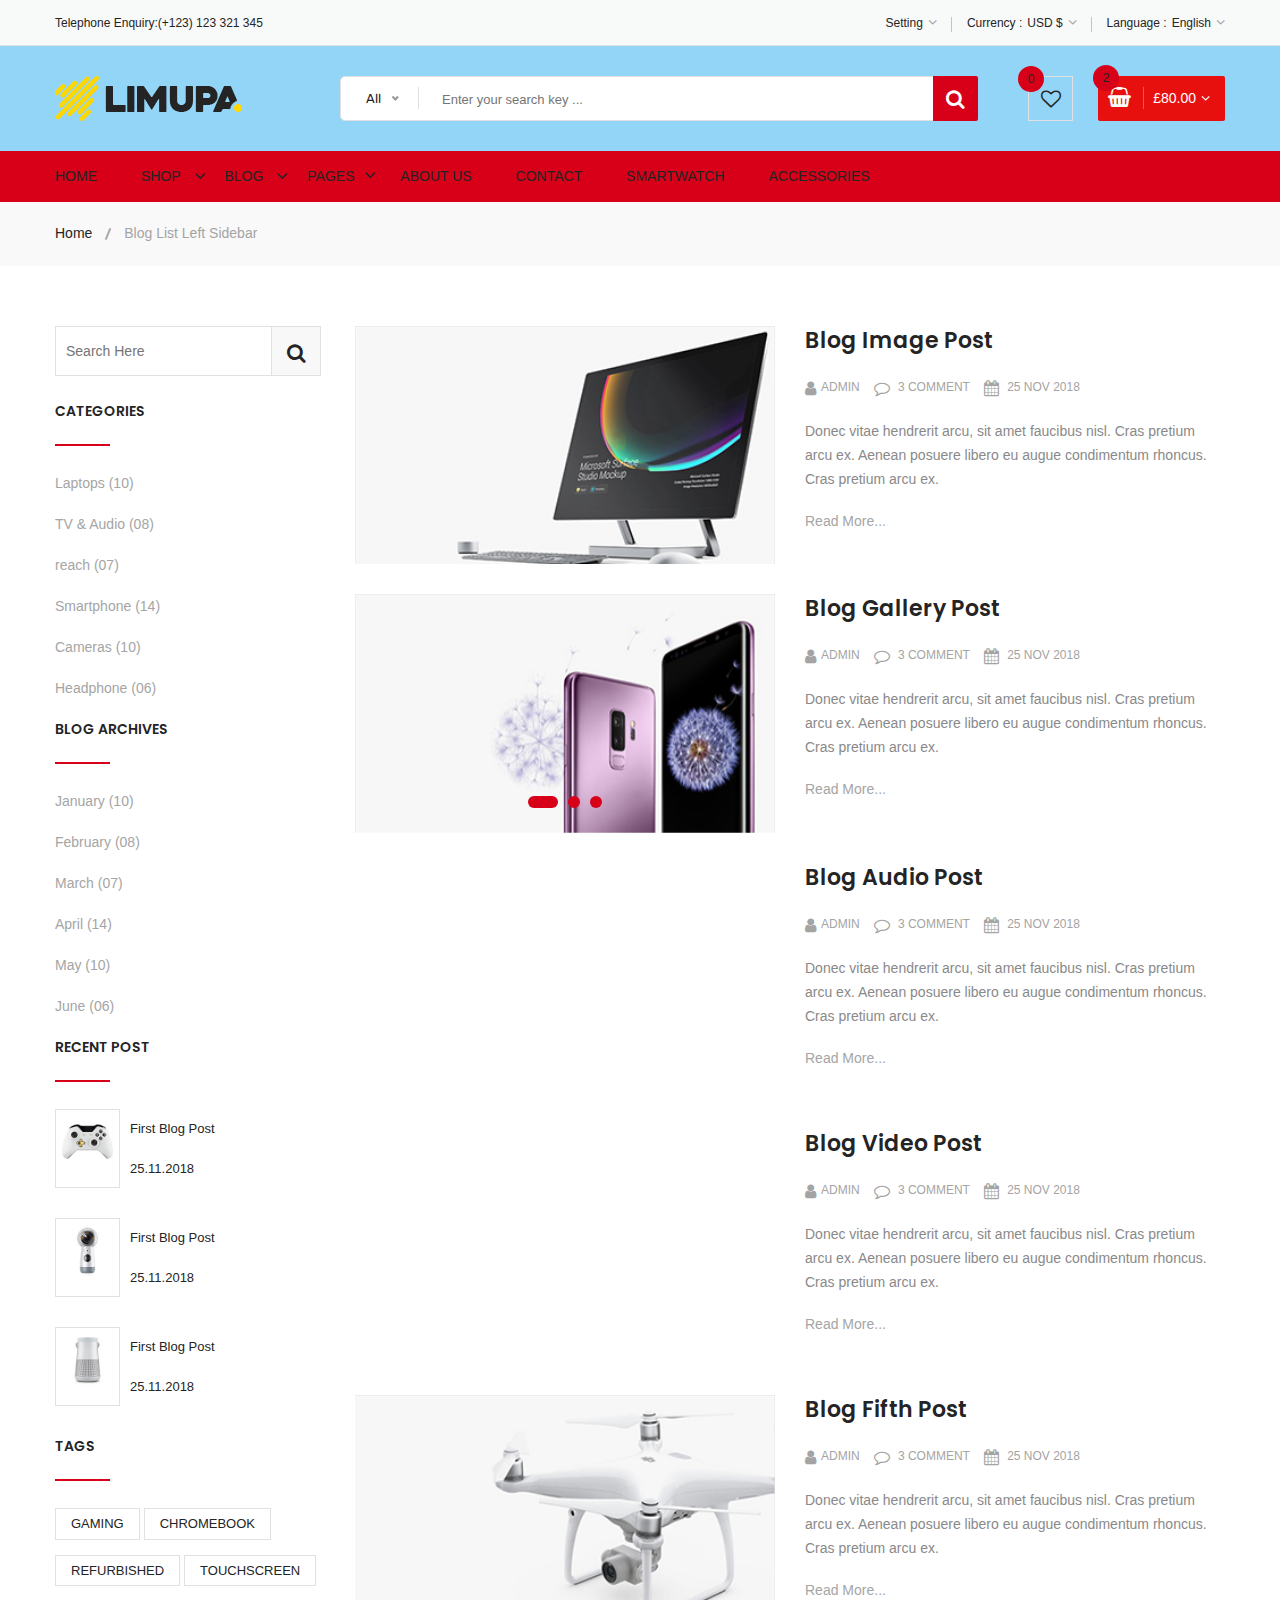
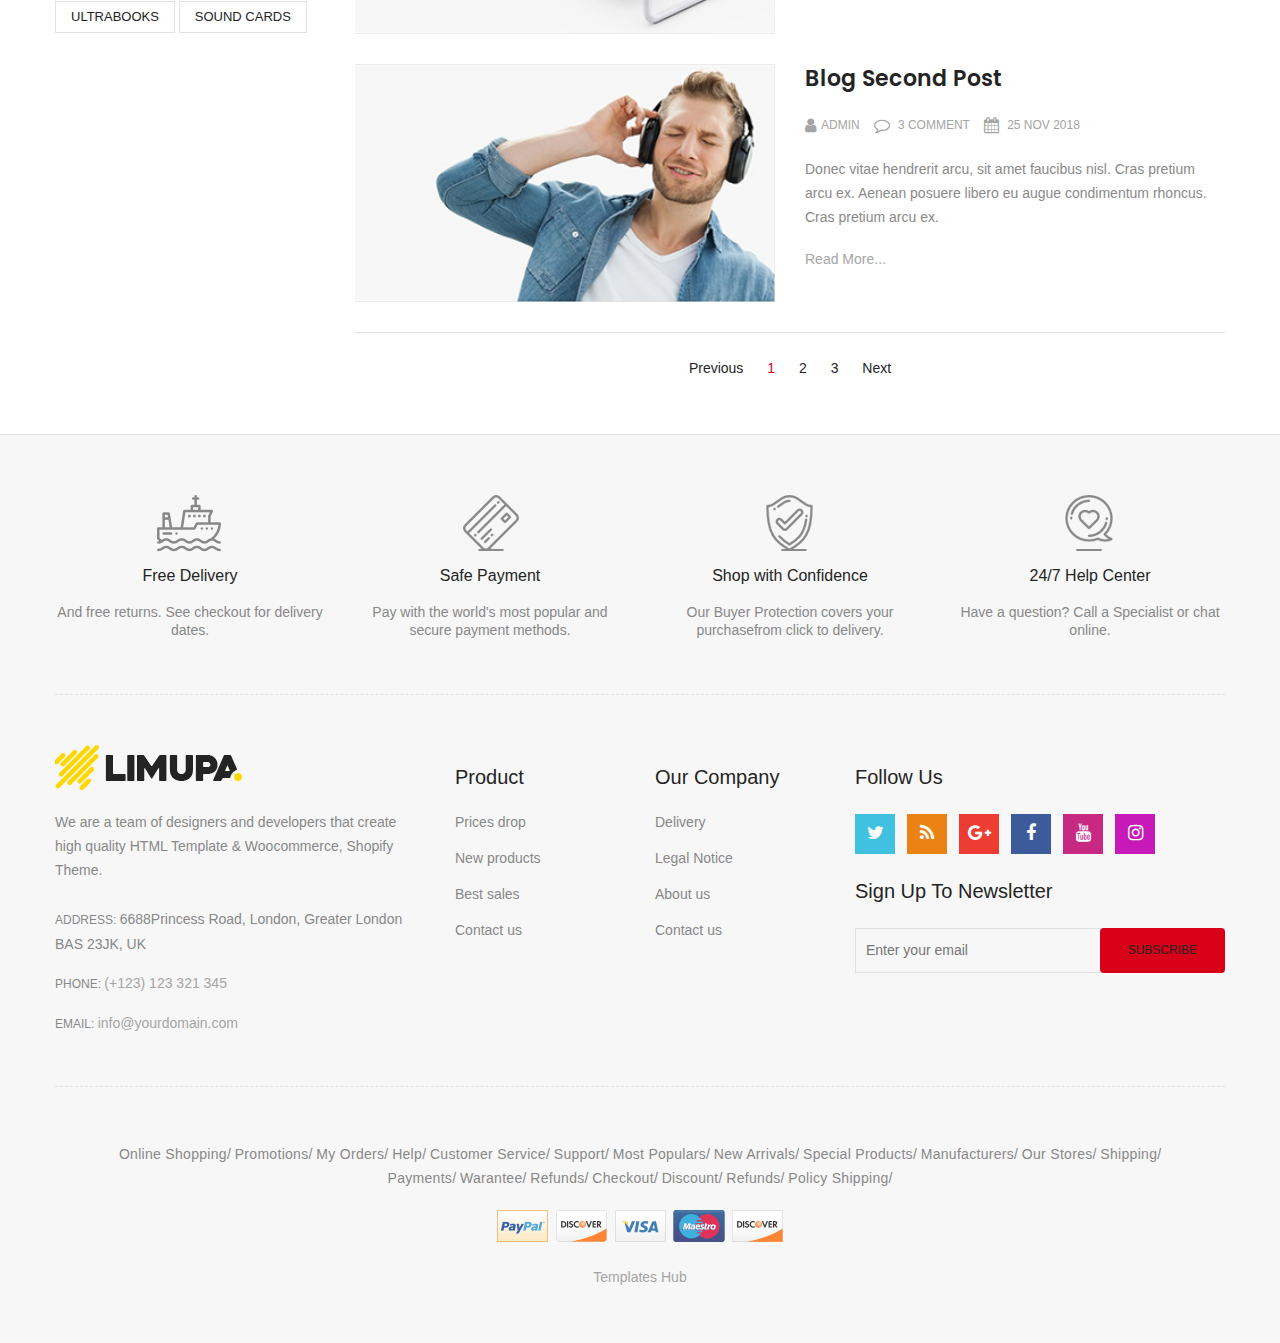
<file: blog-list-left-sidebar.html>
<!doctype html>
<html class="no-js" lang="zxx">
    
<!-- blog-list-left-sidebar31:55-->
<head>
        <meta charset="utf-8">
        <meta http-equiv="x-ua-compatible" content="ie=edge">
        <title>Blog List Left Sidebar || limupa - Digital Products Store eCommerce Bootstrap 4 Template</title>
        <meta name="description" content="">
        <meta name="viewport" content="width=device-width, initial-scale=1">
        <!-- Favicon -->
        <link rel="shortcut icon" type="image/x-icon" href="images/favicon.png">
        <!-- Material Design Iconic Font-V2.2.0 -->
        <link rel="stylesheet" href="css/material-design-iconic-font.min.css">
        <!-- Font Awesome -->
        <link rel="stylesheet" href="css/font-awesome.min.css">
        <!-- Font Awesome Stars-->
        <link rel="stylesheet" href="css/fontawesome-stars.css">
        <!-- Meanmenu CSS -->
        <link rel="stylesheet" href="css/meanmenu.css">
        <!-- owl carousel CSS -->
        <link rel="stylesheet" href="css/owl.carousel.min.css">
        <!-- Slick Carousel CSS -->
        <link rel="stylesheet" href="css/slick.css">
        <!-- Animate CSS -->
        <link rel="stylesheet" href="css/animate.css">
        <!-- Jquery-ui CSS -->
        <link rel="stylesheet" href="css/jquery-ui.min.css">
        <!-- Venobox CSS -->
        <link rel="stylesheet" href="css/venobox.css">
        <!-- Nice Select CSS -->
        <link rel="stylesheet" href="css/nice-select.css">
        <!-- Magnific Popup CSS -->
        <link rel="stylesheet" href="css/magnific-popup.css">
        <!-- Bootstrap V4.1.3 Fremwork CSS -->
        <link rel="stylesheet" href="css/bootstrap.min.css">
        <!-- Helper CSS -->
        <link rel="stylesheet" href="css/helper.css">
        <!-- Main Style CSS -->
        <link rel="stylesheet" href="style.css">
        <!-- Responsive CSS -->
        <link rel="stylesheet" href="css/responsive.css">
        <!-- Modernizr js -->
        <script src="js/vendor/modernizr-2.8.3.min.js"></script>
    </head>
    <body>
    <!--[if lt IE 8]>
		<p class="browserupgrade">You are using an <strong>outdated</strong> browser. Please <a href="http://browsehappy.com/">upgrade your browser</a> to improve your experience.</p>
	<![endif]-->
        <!-- Begin Body Wrapper -->
        <div class="body-wrapper">
            <!-- Begin Header Area -->
            <header>
                <!-- Begin Header Top Area -->
                <div class="header-top">
                    <div class="container">
                        <div class="row">
                            <!-- Begin Header Top Left Area -->
                            <div class="col-lg-3 col-md-4">
                                <div class="header-top-left">
                                    <ul class="phone-wrap">
                                        <li><span>Telephone Enquiry:</span><a href="#">(+123) 123 321 345</a></li>
                                    </ul>
                                </div>
                            </div>
                            <!-- Header Top Left Area End Here -->
                            <!-- Begin Header Top Right Area -->
                            <div class="col-lg-9 col-md-8">
                                <div class="header-top-right">
                                    <ul class="ht-menu">
                                        <!-- Begin Setting Area -->
                                        <li>
                                            <div class="ht-setting-trigger"><span>Setting</span></div>
                                            <div class="setting ht-setting">
                                                <ul class="ht-setting-list">
                                                    <li><a href="login-register.html">My Account</a></li>
                                                    <li><a href="checkout.html">Checkout</a></li>
                                                    <li><a href="login-register.html">Sign In</a></li>
                                                </ul>
                                            </div>
                                        </li>
                                        <!-- Setting Area End Here -->
                                        <!-- Begin Currency Area -->
                                        <li>
                                            <span class="currency-selector-wrapper">Currency :</span>
                                            <div class="ht-currency-trigger"><span>USD $</span></div>
                                            <div class="currency ht-currency">
                                                <ul class="ht-setting-list">
                                                    <li><a href="#">EUR €</a></li>
                                                    <li class="active"><a href="#">USD $</a></li>
                                                </ul>
                                            </div>
                                        </li>
                                        <!-- Currency Area End Here -->
                                        <!-- Begin Language Area -->
                                        <li>
                                            <span class="language-selector-wrapper">Language :</span>
                                            <div class="ht-language-trigger"><span>English</span></div>
                                            <div class="language ht-language">
                                                <ul class="ht-setting-list">
                                                    <li class="active"><a href="#"><img src="images/menu/flag-icon/1.jpg" alt="">English</a></li>
                                                    <li><a href="#"><img src="images/menu/flag-icon/2.jpg" alt="">Français</a></li>
                                                </ul>
                                            </div>
                                        </li>
                                        <!-- Language Area End Here -->
                                    </ul>
                                </div>
                            </div>
                            <!-- Header Top Right Area End Here -->
                        </div>
                    </div>
                </div>
                <!-- Header Top Area End Here -->
                <!-- Begin Header Middle Area -->
                <div class="header-middle pl-sm-0 pr-sm-0 pl-xs-0 pr-xs-0">
                    <div class="container">
                        <div class="row">
                            <!-- Begin Header Logo Area -->
                            <div class="col-lg-3">
                                <div class="logo pb-sm-30 pb-xs-30">
                                    <a href="index.html">
                                        <img src="images/menu/logo/1.jpg" alt="">
                                    </a>
                                </div>
                            </div>
                            <!-- Header Logo Area End Here -->
                            <!-- Begin Header Middle Right Area -->
                            <div class="col-lg-9 pl-0 ml-sm-15 ml-xs-15">
                                <!-- Begin Header Middle Searchbox Area -->
                                <form action="#" class="hm-searchbox">
                                    <select class="nice-select select-search-category">
                                        <option value="0">All</option>                         
                                        <option value="10">Laptops</option>                     
                                        <option value="17">- -  Prime Video</option>                    
                                        <option value="20">- - - -  All Videos</option>                     
                                        <option value="21">- - - -  Blouses</option>                        
                                        <option value="22">- - - -  Evening Dresses</option>                
                                        <option value="23">- - - -  Summer Dresses</option>                     
                                        <option value="24">- - - -  T-shirts</option>                       
                                        <option value="25">- - - -  Rent or Buy</option>                        
                                        <option value="26">- - - -  Your Watchlist</option>                     
                                        <option value="27">- - - -  Watch Anywhere</option>                     
                                        <option value="28">- - - -  Getting Started</option>         
                                        <option value="18">- - - -  Computers</option>                      
                                        <option value="29">- - - -  More to Explore</option>         
                                        <option value="30">- - - -  TV &amp; Video</option>                     
                                        <option value="31">- - - -  Audio &amp; Theater</option>               
                                        <option value="32">- - - -  Camera, Photo </option>
                                        <option value="33">- - - -  Cell Phones</option>                        
                                        <option value="34">- - - -  Headphones</option>                     
                                        <option value="35">- - - -  Video Games</option>                        
                                        <option value="36">- - - -  Wireless Speakers</option>            
                                        <option value="19">- - - -  Electronics</option>                        
                                        <option value="37">- - - -  Amazon Home</option>                        
                                        <option value="38">- - - -  Kitchen &amp; Dining</option>           
                                        <option value="39">- - - -  Furniture</option>                      
                                        <option value="40">- - - -  Bed &amp; Bath</option>                     
                                        <option value="41">- - - -  Appliances</option>                 
                                        <option value="11">TV &amp; Audio</option>                  
                                        <option value="42">- -  SamSung</option>                        
                                        <option value="45">- - - -  Office</option>                     
                                        <option value="47">- - - -  Gaming</option>                 
                                        <option value="48">- - - -  Chromebook</option>                     
                                        <option value="49">- - - -  Refurbished</option>                    
                                        <option value="50">- - - -  Touchscreen</option>                        
                                        <option value="51">- - - -  Ultrabooks</option>                     
                                        <option value="52">- - - -  Blouses</option>                        
                                        <option value="43">- -  Toshiba</option>                        
                                        <option value="53">- - - -  Hard Drives</option>                        
                                        <option value="54">- - - -  Graphic Cards</option>                      
                                        <option value="55">- - - -  Processors (CPU)</option>  
                                        <option value="56">- - - -  Memory</option>                     
                                        <option value="57">- - - -  Motherboards</option>                       
                                        <option value="58">- - - -  Fans &amp; Cooling</option> 
                                        <option value="59">- - - -  CD/DVD Drives</option>                      
                                        <option value="44">- -  Sony Bravia</option>                        
                                        <option value="60">- - - -  Sound Cards</option>                        
                                        <option value="61">- - - -  Cases &amp; Towers</option>   
                                        <option value="62">- - - -  Casual Dresses</option>                     
                                        <option value="63">- - - -  Evening Dresses</option>       
                                        <option value="64">- - - -  T-shirts</option>                       
                                        <option value="65">- - - -  Tops</option>                                 
                                        <option value="12">Smartphone</option>                  
                                        <option value="66">- -  Camera Accessories</option>                     
                                        <option value="68">- - - -  Octa Core</option>                      
                                        <option value="69">- - - -  Quad Core</option>                  
                                        <option value="70">- - - -  Dual Core</option>                      
                                        <option value="71">- - - -  7.0 Screen</option>                     
                                        <option value="72">- - - -  9.0 Screen</option>                     
                                        <option value="73">- - - -  Bags &amp; Cases</option>                   
                                        <option value="67">- -  Camcorders</option>                     
                                        <option value="74">- - - -  Batteries</option>                      
                                        <option value="75">- - - -  Microphones</option>                        
                                        <option value="76">- - - -  Stabilizers</option>                        
                                        <option value="77">- - - -  Video Tapes</option>                        
                                        <option value="78">- - - -  Memory Card Readers</option> 
                                        <option value="79">- - - -  Tripods</option>           
                                        <option value="13">Cameras</option>                          
                                        <option value="14">headphone</option>                                
                                        <option value="15">Smartwatch</option>                           
                                        <option value="16">Accessories</option>
                                    </select>
                                    <input type="text" placeholder="Enter your search key ...">
                                    <button class="li-btn" type="submit"><i class="fa fa-search"></i></button>
                                </form>
                                <!-- Header Middle Searchbox Area End Here -->
                                <!-- Begin Header Middle Right Area -->
                                <div class="header-middle-right">
                                    <ul class="hm-menu">
                                        <!-- Begin Header Middle Wishlist Area -->
                                        <li class="hm-wishlist">
                                            <a href="wishlist.html">
                                                <span class="cart-item-count wishlist-item-count">0</span>
                                                <i class="fa fa-heart-o"></i>
                                            </a>
                                        </li>
                                        <!-- Header Middle Wishlist Area End Here -->
                                        <!-- Begin Header Mini Cart Area -->
                                        <li class="hm-minicart">
                                            <div class="hm-minicart-trigger">
                                                <span class="item-icon"></span>
                                                <span class="item-text">£80.00
                                                    <span class="cart-item-count">2</span>
                                                </span>
                                            </div>
                                            <span></span>
                                            <div class="minicart">
                                                <ul class="minicart-product-list">
                                                    <li>
                                                        <a href="single-product.html" class="minicart-product-image">
                                                            <img src="images/product/small-size/5.jpg" alt="cart products">
                                                        </a>
                                                        <div class="minicart-product-details">
                                                            <h6><a href="single-product.html">Aenean eu tristique</a></h6>
                                                            <span>£40 x 1</span>
                                                        </div>
                                                        <button class="close" title="Remove">
                                                            <i class="fa fa-close"></i>
                                                        </button>
                                                    </li>
                                                    <li>
                                                        <a href="single-product.html" class="minicart-product-image">
                                                            <img src="images/product/small-size/6.jpg" alt="cart products">
                                                        </a>
                                                        <div class="minicart-product-details">
                                                            <h6><a href="single-product.html">Aenean eu tristique</a></h6>
                                                            <span>£40 x 1</span>
                                                        </div>
                                                        <button class="close" title="Remove">
                                                            <i class="fa fa-close"></i>
                                                        </button>
                                                    </li>
                                                </ul>
                                                <p class="minicart-total">SUBTOTAL: <span>£80.00</span></p>
                                                <div class="minicart-button">
                                                    <a href="shopping-cart.html" class="li-button li-button-fullwidth li-button-dark">
                                                        <span>View Full Cart</span>
                                                    </a>
                                                    <a href="checkout.html" class="li-button li-button-fullwidth">
                                                        <span>Checkout</span>
                                                    </a>
                                                </div>
                                            </div>
                                        </li>
                                        <!-- Header Mini Cart Area End Here -->
                                    </ul>
                                </div>
                                <!-- Header Middle Right Area End Here -->
                            </div>
                            <!-- Header Middle Right Area End Here -->
                        </div>
                    </div>
                </div>
                <!-- Header Middle Area End Here -->
                <!-- Begin Header Bottom Area -->
                <div class="header-bottom mb-0 header-sticky stick d-none d-lg-block d-xl-block">
                    <div class="container">
                        <div class="row">
                            <div class="col-lg-12">
                                <!-- Begin Header Bottom Menu Area -->
                                <div class="hb-menu">
                                    <nav>
                                        <ul>
                                            <li class="dropdown-holder"><a href="index.html">Home</a>
                                                <ul class="hb-dropdown">
                                                    <li><a href="index.html">Home One</a></li>
                                                    <li><a href="index-2.html">Home Two</a></li>
                                                    <li><a href="index-3.html">Home Three</a></li>
                                                    <li><a href="index-4.html">Home Four</a></li>
                                                </ul>
                                            </li>
                                            <li class="catmenu-dropdown megamenu-holder"><a href="shop-left-sidebar.html">Shop</a>
                                                <ul class="megamenu hb-megamenu">
                                                    <li><a href="shop-left-sidebar.html">Shop Page Layout</a>
                                                        <ul>
                                                            <li><a href="shop-3-column.html">Shop 3 Column</a></li>
                                                            <li><a href="shop-4-column.html">Shop 4 Column</a></li>
                                                            <li><a href="shop-left-sidebar.html">Shop Left Sidebar</a></li>
                                                            <li><a href="shop-right-sidebar.html">Shop Right Sidebar</a></li>
                                                            <li><a href="shop-list.html">Shop List</a></li>
                                                            <li><a href="shop-list-left-sidebar.html">Shop List Left Sidebar</a></li>
                                                            <li><a href="shop-list-right-sidebar.html">Shop List Right Sidebar</a></li>
                                                        </ul>
                                                    </li>
                                                    <li><a href="single-product-gallery-left.html">Single Product Style</a>
                                                        <ul>
                                                            <li><a href="single-product-carousel.html">Single Product Carousel</a></li>
                                                            <li><a href="single-product-gallery-left.html">Single Product Gallery Left</a></li>
                                                            <li><a href="single-product-gallery-right.html">Single Product Gallery Right</a></li>
                                                            <li><a href="single-product-tab-style-top.html">Single Product Tab Style Top</a></li>
                                                            <li><a href="single-product-tab-style-left.html">Single Product Tab Style Left</a></li>
                                                            <li><a href="single-product-tab-style-right.html">Single Product Tab Style Right</a></li>
                                                        </ul>
                                                    </li>
                                                    <li><a href="single-product.html">Single Products</a>
                                                        <ul>
                                                            <li><a href="single-product.html">Single Product</a></li>
                                                            <li><a href="single-product-sale.html">Single Product Sale</a></li>
                                                            <li><a href="single-product-group.html">Single Product Group</a></li>
                                                            <li><a href="single-product-normal.html">Single Product Normal</a></li>
                                                            <li><a href="single-product-affiliate.html">Single Product Affiliate</a></li>
                                                        </ul>
                                                    </li>
                                                </ul>
                                            </li>
                                            <li class="dropdown-holder"><a href="blog-left-sidebar.html">Blog</a>
                                                <ul class="hb-dropdown">
                                                    <li class="sub-dropdown-holder"><a href="blog-left-sidebar.html">Blog Grid View</a>
                                                        <ul class="hb-dropdown hb-sub-dropdown">
                                                            <li><a href="blog-2-column.html">Blog 2 Column</a></li>
                                                            <li><a href="blog-3-column.html">Blog 3 Column</a></li>
                                                            <li><a href="blog-left-sidebar.html">Grid Left Sidebar</a></li>
                                                            <li><a href="blog-right-sidebar.html">Grid Right Sidebar</a></li>
                                                        </ul>
                                                    </li>
                                                    <li class="sub-dropdown-holder"><a href="blog-list-left-sidebar.html">Blog List View</a>
                                                        <ul class="hb-dropdown hb-sub-dropdown">
                                                            <li><a href="blog-list.html">Blog List</a></li>
                                                            <li><a href="blog-list-left-sidebar.html">List Left Sidebar</a></li>
                                                            <li><a href="blog-list-right-sidebar.html">List Right Sidebar</a></li>
                                                        </ul>
                                                    </li>
                                                    <li class="sub-dropdown-holder"><a href="blog-details-left-sidebar.html">Blog Details</a>
                                                        <ul class="hb-dropdown hb-sub-dropdown">
                                                            <li><a href="blog-details-left-sidebar.html">Left Sidebar</a></li>
                                                            <li><a href="blog-details-right-sidebar.html">Right Sidebar</a></li>
                                                        </ul>
                                                    </li>
                                                    <li class="sub-dropdown-holder"><a href="blog-gallery-format.html">Blog Format</a>
                                                        <ul class="hb-dropdown hb-sub-dropdown">
                                                            <li><a href="blog-audio-format.html">Blog Audio Format</a></li>
                                                            <li><a href="blog-video-format.html">Blog Video Format</a></li>
                                                            <li><a href="blog-gallery-format.html">Blog Gallery Format</a></li>
                                                        </ul>
                                                    </li>
                                                </ul>
                                            </li>
                                            <li class="catmenu-dropdown megamenu-static-holder"><a href="index.html">Pages</a>
                                                <ul class="megamenu hb-megamenu">
                                                    <li><a href="blog-left-sidebar.html">Blog Layouts</a>
                                                        <ul>
                                                            <li><a href="blog-2-column.html">Blog 2 Column</a></li>
                                                            <li><a href="blog-3-column.html">Blog 3 Column</a></li>
                                                            <li><a href="blog-left-sidebar.html">Grid Left Sidebar</a></li>
                                                            <li><a href="blog-right-sidebar.html">Grid Right Sidebar</a></li>
                                                            <li><a href="blog-list.html">Blog List</a></li>
                                                            <li class="active"><a href="blog-list-left-sidebar.html">List Left Sidebar</a></li>
                                                            <li><a href="blog-list-right-sidebar.html">List Right Sidebar</a></li>
                                                        </ul>
                                                    </li>
                                                    <li><a href="blog-details-left-sidebar.html">Blog Details Pages</a>
                                                        <ul>
                                                            <li><a href="blog-details-left-sidebar.html">Left Sidebar</a></li>
                                                            <li><a href="blog-details-right-sidebar.html">Right Sidebar</a></li>
                                                            <li><a href="blog-audio-format.html">Blog Audio Format</a></li>
                                                            <li><a href="blog-video-format.html">Blog Video Format</a></li>
                                                            <li><a href="blog-gallery-format.html">Blog Gallery Format</a></li>
                                                        </ul>
                                                    </li>
                                                    <li><a href="index.html">Other Pages</a>
                                                        <ul>
                                                            <li><a href="login-register.html">My Account</a></li>
                                                            <li><a href="checkout.html">Checkout</a></li>
                                                            <li><a href="compare.html">Compare</a></li>
                                                            <li><a href="wishlist.html">Wishlist</a></li>
                                                            <li><a href="shopping-cart.html">Shopping Cart</a></li>
                                                        </ul>
                                                    </li>
                                                    <li><a href="index.html">Other Pages 2</a>
                                                        <ul>
                                                            <li><a href="contact.html">Contact</a></li>
                                                            <li><a href="about-us.html">About Us</a></li>
                                                            <li><a href="faq.html">FAQ</a></li>
                                                            <li><a href="404.html">404 Error</a></li>
                                                        </ul>
                                                    </li>
                                                </ul>
                                            </li>
                                            <li><a href="about-us.html">About Us</a></li>
                                            <li><a href="contact.html">Contact</a></li>
                                            <li><a href="shop-left-sidebar.html">Smartwatch</a></li>
                                            <li><a href="shop-left-sidebar.html">Accessories</a></li>
                                        </ul>
                                    </nav>
                                </div>
                                <!-- Header Bottom Menu Area End Here -->
                            </div>
                        </div>
                    </div>
                </div>
                <!-- Header Bottom Area End Here -->
                <!-- Begin Mobile Menu Area -->
                <div class="mobile-menu-area d-lg-none d-xl-none col-12">
                    <div class="container"> 
                        <div class="row">
                            <div class="mobile-menu">
                            </div>
                        </div>
                    </div>
                </div>
                <!-- Mobile Menu Area End Here -->
            </header>
            <!-- Header Area End Here -->
            <!-- Begin Li's Breadcrumb Area -->
            <div class="breadcrumb-area">
                <div class="container">
                    <div class="breadcrumb-content">
                        <ul>
                            <li><a href="index.html">Home</a></li>
                            <li class="active">Blog List Left Sidebar</li>
                        </ul>
                    </div>
                </div>
            </div>
            <!-- Li's Breadcrumb Area End Here -->
            <!-- Begin Li's Main Blog Page Area -->
            <div class="li-main-blog-page pt-60 pb-55">
                <div class="container">
                    <div class="row">
                        <!-- Begin Li's Blog Sidebar Area -->
                        <div class="col-lg-3 order-lg-1 order-2">
                            <div class="li-blog-sidebar-wrapper">
                                <div class="li-blog-sidebar">
                                    <div class="li-sidebar-search-form pt-xs-30 pt-sm-30">
                                        <form action="#">
                                            <input type="text" class="li-search-field" placeholder="search here">
                                            <button type="submit" class="li-search-btn"><i class="fa fa-search"></i></button>
                                        </form>
                                    </div>
                                </div>
                                <div class="li-blog-sidebar pt-25">
                                    <h4 class="li-blog-sidebar-title">Categories</h4>
                                    <ul class="li-blog-archive">
                                        <li><a href="#">Laptops (10)</a></li>
                                        <li><a href="#">TV & Audio (08)</a></li>
                                        <li><a href="#">reach (07)</a></li>
                                        <li><a href="#">Smartphone (14)</a></li>
                                        <li><a href="#">Cameras (10)</a></li>
                                        <li><a href="#">Headphone (06)</a></li>
                                    </ul>
                                </div>
                                <div class="li-blog-sidebar">
                                    <h4 class="li-blog-sidebar-title">Blog Archives</h4>
                                    <ul class="li-blog-archive">
                                        <li><a href="#">January (10)</a></li>
                                        <li><a href="#">February (08)</a></li>
                                        <li><a href="#">March (07)</a></li>
                                        <li><a href="#">April (14)</a></li>
                                        <li><a href="#">May (10)</a></li>
                                        <li><a href="#">June (06)</a></li>
                                    </ul>
                                </div>
                                <div class="li-blog-sidebar">
                                    <h4 class="li-blog-sidebar-title">Recent Post</h4>
                                    <div class="li-recent-post pb-30">
                                        <div class="li-recent-post-thumb">
                                            <a href="blog-details-left-sidebar.html">
                                                <img class="img-full" src="images/product/small-size/3.jpg" alt="Li's Product Image">
                                            </a>
                                        </div>
                                        <div class="li-recent-post-des">
                                            <span><a href="blog-details-left-sidebar.html">First Blog Post</a></span>
                                            <span class="li-post-date">25.11.2018</span>
                                        </div>
                                    </div>
                                    <div class="li-recent-post pb-30">
                                        <div class="li-recent-post-thumb">
                                            <a href="blog-details-left-sidebar.html">
                                                <img class="img-full" src="images/product/small-size/2.jpg" alt="Li's Product Image">
                                            </a>
                                        </div>
                                        <div class="li-recent-post-des">
                                            <span><a href="blog-details-left-sidebar.html">First Blog Post</a></span>
                                            <span class="li-post-date">25.11.2018</span>
                                        </div>
                                    </div>
                                    <div class="li-recent-post pb-30">
                                        <div class="li-recent-post-thumb">
                                            <a href="blog-details-left-sidebar.html">
                                                <img class="img-full" src="images/product/small-size/5.jpg" alt="Li's Product Image">
                                            </a>
                                        </div>
                                        <div class="li-recent-post-des">
                                            <span><a href="blog-details-left-sidebar.html">First Blog Post</a></span>
                                            <span class="li-post-date">25.11.2018</span>
                                        </div>
                                    </div>
                                </div>
                                <div class="li-blog-sidebar">
                                    <h4 class="li-blog-sidebar-title">Tags</h4>
                                    <ul class="li-blog-tags">
                                        <li><a href="#">Gaming</a></li>
                                        <li><a href="#">Chromebook</a></li>
                                        <li><a href="#">Refurbished</a></li>
                                        <li><a href="#">Touchscreen</a></li>
                                        <li><a href="#">Ultrabooks</a></li>
                                        <li><a href="#">Sound Cards</a></li>  
                                    </ul>
                                </div>
                            </div>
                        </div>
                        <!-- Li's Blog Sidebar Area End Here -->
                        <!-- Begin Li's Main Content Area -->
                        <div class="col-lg-9 order-lg-2 order-1">
                            <div class="row li-main-content">
                                <div class="col-lg-12">
                                    <div class="li-blog-single-item mb-30">
                                        <div class="row">
                                            <div class="col-lg-6">
                                                <div class="li-blog-banner">
                                                    <a href="blog-details-left-sidebar.html"><img class="img-full" src="images/blog-banner/2.jpg" alt=""></a>
                                                </div>
                                            </div>
                                            <div class="col-lg-6">
                                                <div class="li-blog-content">
                                                    <div class="li-blog-details">
                                                        <h3 class="li-blog-heading pt-xs-25 pt-sm-25"><a href="blog-details-left-sidebar.html">blog image post</a></h3>
                                                        <div class="li-blog-meta">
                                                            <a class="author" href="#"><i class="fa fa-user"></i>Admin</a>
                                                            <a class="comment" href="#"><i class="fa fa-comment-o"></i> 3 comment</a>
                                                            <a class="post-time" href="#"><i class="fa fa-calendar"></i> 25 nov 2018</a>
                                                        </div>
                                                        <p>Donec vitae hendrerit arcu, sit amet faucibus nisl. Cras pretium arcu ex. Aenean posuere libero eu augue condimentum rhoncus. Cras pretium arcu ex.</p>
                                                        <a class="read-more" href="blog-details-left-sidebar.html">Read More...</a>
                                                    </div>
                                                </div>
                                            </div>
                                        </div>
                                    </div>
                                </div>
                                <div class="col-lg-12">
                                    <div class="li-blog-single-item mb-30">
                                        <div class="row">
                                            <div class="col-lg-6">
                                                <div class="li-blog-gallery-slider slick-dot-style">
                                                    <div class="li-blog-banner">
                                                        <a href="blog-details-left-sidebar.html"><img class="img-full" src="images/blog-banner/1.jpg" alt=""></a>
                                                    </div>
                                                    <div class="li-blog-banner">
                                                        <a href="blog-details-left-sidebar.html"><img class="img-full" src="images/blog-banner/2.jpg" alt=""></a>
                                                    </div>
                                                    <div class="li-blog-banner">
                                                        <a href="blog-details-left-sidebar.html"><img class="img-full" src="images/blog-banner/3.jpg" alt=""></a>
                                                    </div>
                                                </div>
                                            </div>
                                            <div class="col-lg-6">
                                                <div class="li-blog-content">
                                                    <div class="li-blog-details">
                                                        <h3 class="li-blog-heading pt-xs-25 pt-sm-25"><a href="blog-details-left-sidebar.html">blog gallery post</a></h3>
                                                        <div class="li-blog-meta">
                                                            <a class="author" href="#"><i class="fa fa-user"></i>Admin</a>
                                                            <a class="comment" href="#"><i class="fa fa-comment-o"></i> 3 comment</a>
                                                            <a class="post-time" href="#"><i class="fa fa-calendar"></i> 25 nov 2018</a>
                                                        </div>
                                                        <p>Donec vitae hendrerit arcu, sit amet faucibus nisl. Cras pretium arcu ex. Aenean posuere libero eu augue condimentum rhoncus. Cras pretium arcu ex.</p>
                                                        <a class="read-more" href="blog-details-left-sidebar.html">Read More...</a>
                                                    </div>
                                                </div>
                                            </div>
                                        </div>
                                    </div>
                                </div>
                                <div class="col-lg-12">
                                    <div class="li-blog-single-item mb-30">
                                        <div class="row">
                                            <div class="col-lg-6">
                                                <div class="li-blog-banner embed-responsive embed-responsive-16by9">
                                                    <iframe src="https://w.soundcloud.com/player/?url=https%3A//api.soundcloud.com/tracks/300107209&amp;color=%23ff5500&amp;auto_play=false&amp;hide_related=false&amp;show_comments=true&amp;show_user=true&amp;show_reposts=false&amp;show_teaser=true&amp;visual=true"></iframe>
                                                </div>
                                            </div>
                                            <div class="col-lg-6">
                                                <div class="li-blog-content">
                                                    <div class="li-blog-details">
                                                        <h3 class="li-blog-heading pt-xs-25 pt-sm-25"><a href="blog-details-left-sidebar.html">blog audio post</a></h3>
                                                        <div class="li-blog-meta">
                                                            <a class="author" href="#"><i class="fa fa-user"></i>Admin</a>
                                                            <a class="comment" href="#"><i class="fa fa-comment-o"></i> 3 comment</a>
                                                            <a class="post-time" href="#"><i class="fa fa-calendar"></i> 25 nov 2018</a>
                                                        </div>
                                                        <p>Donec vitae hendrerit arcu, sit amet faucibus nisl. Cras pretium arcu ex. Aenean posuere libero eu augue condimentum rhoncus. Cras pretium arcu ex.</p>
                                                        <a class="read-more" href="blog-details-left-sidebar.html">Read More...</a>
                                                    </div>
                                                </div>
                                            </div>
                                        </div>
                                    </div>
                                </div>
                                <div class="col-lg-12">
                                    <div class="li-blog-single-item mb-30">
                                        <div class="row">
                                            <div class="col-lg-6">
                                                <div class="li-blog-banner embed-responsive embed-responsive-16by9">
                                                    <iframe src="https://www.youtube.com/embed/DR2c266yWEA" allow="autoplay; encrypted-media" allowfullscreen></iframe>
                                                </div>
                                            </div>
                                            <div class="col-lg-6">
                                                <div class="li-blog-content">
                                                    <div class="li-blog-details">
                                                        <h3 class="li-blog-heading pt-xs-25 pt-sm-25"><a href="blog-details-left-sidebar.html">blog video post</a></h3>
                                                        <div class="li-blog-meta">
                                                            <a class="author" href="#"><i class="fa fa-user"></i>Admin</a>
                                                            <a class="comment" href="#"><i class="fa fa-comment-o"></i> 3 comment</a>
                                                            <a class="post-time" href="#"><i class="fa fa-calendar"></i> 25 nov 2018</a>
                                                        </div>
                                                        <p>Donec vitae hendrerit arcu, sit amet faucibus nisl. Cras pretium arcu ex. Aenean posuere libero eu augue condimentum rhoncus. Cras pretium arcu ex.</p>
                                                        <a class="read-more" href="blog-details-left-sidebar.html">Read More...</a>
                                                    </div>
                                                </div>
                                            </div>
                                        </div>
                                    </div>
                                </div>
                                <div class="col-lg-12">
                                    <div class="li-blog-single-item mb-30">
                                        <div class="row">
                                            <div class="col-lg-6">
                                                <div class="li-blog-banner">
                                                    <a href="blog-details-left-sidebar.html"><img class="img-full" src="images/blog-banner/5.jpg" alt=""></a>
                                                </div>
                                            </div>
                                            <div class="col-lg-6">
                                                <div class="li-blog-content">
                                                    <div class="li-blog-details">
                                                        <h3 class="li-blog-heading pt-xs-25 pt-sm-25"><a href="blog-details-left-sidebar.html">blog fifth post</a></h3>
                                                        <div class="li-blog-meta">
                                                            <a class="author" href="#"><i class="fa fa-user"></i>Admin</a>
                                                            <a class="comment" href="#"><i class="fa fa-comment-o"></i> 3 comment</a>
                                                            <a class="post-time" href="#"><i class="fa fa-calendar"></i> 25 nov 2018</a>
                                                        </div>
                                                        <p>Donec vitae hendrerit arcu, sit amet faucibus nisl. Cras pretium arcu ex. Aenean posuere libero eu augue condimentum rhoncus. Cras pretium arcu ex.</p>
                                                        <a class="read-more" href="blog-details-left-sidebar.html">Read More...</a>
                                                    </div>
                                                </div>
                                            </div>
                                        </div>
                                    </div>
                                </div>
                                <div class="col-lg-12">
                                    <div class="li-blog-single-item mb-30">
                                        <div class="row">
                                            <div class="col-lg-6">
                                                <div class="li-blog-banner">
                                                    <a href="blog-details-left-sidebar.html"><img class="img-full" src="images/blog-banner/6.jpg" alt=""></a>
                                                </div>
                                            </div>
                                            <div class="col-lg-6">
                                                <div class="li-blog-content">
                                                    <div class="li-blog-details">
                                                        <h3 class="li-blog-heading pt-xs-25 pt-sm-25"><a href="blog-details-left-sidebar.html">blog second post</a></h3>
                                                        <div class="li-blog-meta">
                                                            <a class="author" href="#"><i class="fa fa-user"></i>Admin</a>
                                                            <a class="comment" href="#"><i class="fa fa-comment-o"></i> 3 comment</a>
                                                            <a class="post-time" href="#"><i class="fa fa-calendar"></i> 25 nov 2018</a>
                                                        </div>
                                                        <p>Donec vitae hendrerit arcu, sit amet faucibus nisl. Cras pretium arcu ex. Aenean posuere libero eu augue condimentum rhoncus. Cras pretium arcu ex.</p>
                                                        <a class="read-more" href="blog-details-left-sidebar.html">Read More...</a>
                                                    </div>
                                                </div>
                                            </div>
                                        </div>
                                    </div>
                                </div>
                                <!-- Begin Li's Pagination Area -->
                                <div class="col-lg-12">
                                    <div class="li-paginatoin-area text-center pt-25">
                                        <div class="row">
                                            <div class="col-lg-12">
                                                <ul class="li-pagination-box">
                                                    <li><a class="Previous" href="#">Previous</a></li>
                                                    <li class="active"><a href="#">1</a></li>
                                                    <li><a href="#">2</a></li>
                                                    <li><a href="#">3</a></li>
                                                    <li><a class="Next" href="#">Next</a></li>
                                                </ul>
                                            </div>
                                        </div>
                                    </div>
                                </div>
                                <!-- Li's Pagination End Here Area -->
                            </div>
                        </div>
                        <!-- Li's Main Content Area End Here -->
                    </div>
                </div>
            </div>
            <!-- Li's Main Blog Page Area End Here -->
            <!-- Begin Footer Area -->
            <div class="footer">
                <!-- Begin Footer Static Top Area -->
                <div class="footer-static-top">
                    <div class="container">
                        <!-- Begin Footer Shipping Area -->
                        <div class="footer-shipping pt-60 pb-55 pb-xs-25">
                            <div class="row">
                                <!-- Begin Li's Shipping Inner Box Area -->
                                <div class="col-lg-3 col-md-6 col-sm-6 pb-sm-55 pb-xs-55">
                                    <div class="li-shipping-inner-box">
                                        <div class="shipping-icon">
                                            <img src="images/shipping-icon/1.png" alt="Shipping Icon">
                                        </div>
                                        <div class="shipping-text">
                                            <h2>Free Delivery</h2>
                                            <p>And free returns. See checkout for delivery dates.</p>
                                        </div>
                                    </div>
                                </div>
                                <!-- Li's Shipping Inner Box Area End Here -->
                                <!-- Begin Li's Shipping Inner Box Area -->
                                <div class="col-lg-3 col-md-6 col-sm-6 pb-sm-55 pb-xs-55">
                                    <div class="li-shipping-inner-box">
                                        <div class="shipping-icon">
                                            <img src="images/shipping-icon/2.png" alt="Shipping Icon">
                                        </div>
                                        <div class="shipping-text">
                                            <h2>Safe Payment</h2>
                                            <p>Pay with the world's most popular and secure payment methods.</p>
                                        </div>
                                    </div>
                                </div>
                                <!-- Li's Shipping Inner Box Area End Here -->
                                <!-- Begin Li's Shipping Inner Box Area -->
                                <div class="col-lg-3 col-md-6 col-sm-6 pb-xs-30">
                                    <div class="li-shipping-inner-box">
                                        <div class="shipping-icon">
                                            <img src="images/shipping-icon/3.png" alt="Shipping Icon">
                                        </div>
                                        <div class="shipping-text">
                                            <h2>Shop with Confidence</h2>
                                            <p>Our Buyer Protection covers your purchasefrom click to delivery.</p>
                                        </div>
                                    </div>
                                </div>
                                <!-- Li's Shipping Inner Box Area End Here -->
                                <!-- Begin Li's Shipping Inner Box Area -->
                                <div class="col-lg-3 col-md-6 col-sm-6 pb-xs-30">
                                    <div class="li-shipping-inner-box">
                                        <div class="shipping-icon">
                                            <img src="images/shipping-icon/4.png" alt="Shipping Icon">
                                        </div>
                                        <div class="shipping-text">
                                            <h2>24/7 Help Center</h2>
                                            <p>Have a question? Call a Specialist or chat online.</p>
                                        </div>
                                    </div>
                                </div>
                                <!-- Li's Shipping Inner Box Area End Here -->
                            </div>
                        </div>
                        <!-- Footer Shipping Area End Here -->
                    </div>
                </div>
                <!-- Footer Static Top Area End Here -->
                <!-- Begin Footer Static Middle Area -->
                <div class="footer-static-middle">
                    <div class="container">
                        <div class="footer-logo-wrap pt-50 pb-35">
                            <div class="row">
                                <!-- Begin Footer Logo Area -->
                                <div class="col-lg-4 col-md-6">
                                    <div class="footer-logo">
                                        <img src="images/menu/logo/1.jpg" alt="Footer Logo">
                                        <p class="info">
                                            We are a team of designers and developers that create high quality HTML Template & Woocommerce, Shopify Theme.
                                        </p>
                                    </div>
                                    <ul class="des">
                                        <li>
                                            <span>Address: </span>
                                            6688Princess Road, London, Greater London BAS 23JK, UK
                                        </li>
                                        <li>
                                            <span>Phone: </span>
                                            <a href="#">(+123) 123 321 345</a>
                                        </li>
                                        <li>
                                            <span>Email: </span>
                                            <a href="mailto://info@yourdomain.com">info@yourdomain.com</a>
                                        </li>
                                    </ul>
                                </div>
                                <!-- Footer Logo Area End Here -->
                                <!-- Begin Footer Block Area -->
                                <div class="col-lg-2 col-md-3 col-sm-6">
                                    <div class="footer-block">
                                        <h3 class="footer-block-title">Product</h3>
                                        <ul>
                                            <li><a href="#">Prices drop</a></li>
                                            <li><a href="#">New products</a></li>
                                            <li><a href="#">Best sales</a></li>
                                            <li><a href="#">Contact us</a></li>
                                        </ul>
                                    </div>
                                </div>
                                <!-- Footer Block Area End Here -->
                                <!-- Begin Footer Block Area -->
                                <div class="col-lg-2 col-md-3 col-sm-6">
                                    <div class="footer-block">
                                        <h3 class="footer-block-title">Our company</h3>
                                        <ul>
                                            <li><a href="#">Delivery</a></li>
                                            <li><a href="#">Legal Notice</a></li>
                                            <li><a href="#">About us</a></li>
                                            <li><a href="#">Contact us</a></li>
                                        </ul>
                                    </div>
                                </div>
                                <!-- Footer Block Area End Here -->
                                <!-- Begin Footer Block Area -->
                                <div class="col-lg-4">
                                    <div class="footer-block">
                                        <h3 class="footer-block-title">Follow Us</h3>
                                        <ul class="social-link">
                                            <li class="twitter">
                                                <a href="https://twitter.com/" data-toggle="tooltip" target="_blank" title="Twitter">
                                                    <i class="fa fa-twitter"></i>
                                                </a>
                                            </li>
                                            <li class="rss">
                                                <a href="https://rss.com/" data-toggle="tooltip" target="_blank" title="RSS">
                                                    <i class="fa fa-rss"></i>
                                                </a>
                                            </li>
                                            <li class="google-plus">
                                                <a href="https://www.plus.google.com/discover" data-toggle="tooltip" target="_blank" title="Google Plus">
                                                    <i class="fa fa-google-plus"></i>
                                                </a>
                                            </li>
                                            <li class="facebook">
                                                <a href="https://www.facebook.com/" data-toggle="tooltip" target="_blank" title="Facebook">
                                                    <i class="fa fa-facebook"></i>
                                                </a>
                                            </li>
                                            <li class="youtube">
                                                <a href="https://www.youtube.com/" data-toggle="tooltip" target="_blank" title="Youtube">
                                                    <i class="fa fa-youtube"></i>
                                                </a>
                                            </li>
                                            <li class="instagram">
                                                <a href="https://www.instagram.com/" data-toggle="tooltip" target="_blank" title="Instagram">
                                                    <i class="fa fa-instagram"></i>
                                                </a>
                                            </li>
                                        </ul>
                                    </div>
                                    <!-- Begin Footer Newsletter Area -->
                                    <div class="footer-newsletter">
                                        <h4>Sign up to newsletter</h4>
                                        <form action="#" method="post" id="mc-embedded-subscribe-form" name="mc-embedded-subscribe-form" class="footer-subscribe-form validate" target="_blank" novalidate>
                                           <div id="mc_embed_signup_scroll">
                                              <div id="mc-form" class="mc-form subscribe-form form-group" >
                                                <input id="mc-email" type="email" autocomplete="off" placeholder="Enter your email" />
                                                <button  class="btn" id="mc-submit">Subscribe</button>
                                              </div>
                                           </div>
                                        </form>
                                    </div>
                                    <!-- Footer Newsletter Area End Here -->
                                </div>
                                <!-- Footer Block Area End Here -->
                            </div>
                        </div>
                    </div>
                </div>
                <!-- Footer Static Middle Area End Here -->
                <!-- Begin Footer Static Bottom Area -->
                <div class="footer-static-bottom pt-55 pb-55">
                    <div class="container">
                        <div class="row">
                            <div class="col-lg-12">
                                <!-- Begin Footer Links Area -->
                                <div class="footer-links">
                                    <ul>
                                        <li><a href="#">Online Shopping</a></li>
                                        <li><a href="#">Promotions</a></li>
                                        <li><a href="#">My Orders</a></li>
                                        <li><a href="#">Help</a></li>
                                        <li><a href="#">Customer Service</a></li>
                                        <li><a href="#">Support</a></li>
                                        <li><a href="#">Most Populars</a></li>
                                        <li><a href="#">New Arrivals</a></li>
                                        <li><a href="#">Special Products</a></li>
                                        <li><a href="#">Manufacturers</a></li>
                                        <li><a href="#">Our Stores</a></li>
                                        <li><a href="#">Shipping</a></li>
                                        <li><a href="#">Payments</a></li>
                                        <li><a href="#">Warantee</a></li>
                                        <li><a href="#">Refunds</a></li>
                                        <li><a href="#">Checkout</a></li>
                                        <li><a href="#">Discount</a></li>
                                        <li><a href="#">Refunds</a></li>
                                        <li><a href="#">Policy Shipping</a></li>
                                    </ul>
                                </div>
                                <!-- Footer Links Area End Here -->
                                <!-- Begin Footer Payment Area -->
                                <div class="copyright text-center">
                                    <a href="#">
                                        <img src="images/payment/1.png" alt="">
                                    </a>
                                </div>
                                <!-- Footer Payment Area End Here -->
                                <!-- Begin Copyright Area -->
                                <div class="copyright text-center pt-25">
                                    <span><a target="_blank" href="https://www.templateshub.net">Templates Hub</a></span>
                                </div>
                                <!-- Copyright Area End Here -->
                            </div>
                        </div>
                    </div>
                </div>
                <!-- Footer Static Bottom Area End Here -->
            </div>
            <!-- Footer Area End Here -->
        </div>
        <!-- Body Wrapper End Here -->
        <!-- jQuery-V1.12.4 -->
        <script src="js/vendor/jquery-1.12.4.min.js"></script>
        <!-- Popper js -->
        <script src="js/vendor/popper.min.js"></script>
        <!-- Bootstrap V4.1.3 Fremwork js -->
        <script src="js/bootstrap.min.js"></script>
        <!-- Ajax Mail js -->
        <script src="js/ajax-mail.js"></script>
        <!-- Meanmenu js -->
        <script src="js/jquery.meanmenu.min.js"></script>
        <!-- Wow.min js -->
        <script src="js/wow.min.js"></script>
        <!-- Slick Carousel js -->
        <script src="js/slick.min.js"></script>
        <!-- Owl Carousel-2 js -->
        <script src="js/owl.carousel.min.js"></script>
        <!-- Magnific popup js -->
        <script src="js/jquery.magnific-popup.min.js"></script>
        <!-- Isotope js -->
        <script src="js/isotope.pkgd.min.js"></script>
        <!-- Imagesloaded js -->
        <script src="js/imagesloaded.pkgd.min.js"></script>
        <!-- Mixitup js -->
        <script src="js/jquery.mixitup.min.js"></script>
        <!-- Countdown -->
        <script src="js/jquery.countdown.min.js"></script>
        <!-- Counterup -->
        <script src="js/jquery.counterup.min.js"></script>
        <!-- Waypoints -->
        <script src="js/waypoints.min.js"></script>
        <!-- Barrating -->
        <script src="js/jquery.barrating.min.js"></script>
        <!-- Jquery-ui -->
        <script src="js/jquery-ui.min.js"></script>
        <!-- Venobox -->
        <script src="js/venobox.min.js"></script>
        <!-- Nice Select js -->
        <script src="js/jquery.nice-select.min.js"></script>
        <!-- ScrollUp js -->
        <script src="js/scrollUp.min.js"></script>
        <!-- Main/Activator js -->
        <script src="js/main.js"></script>
    </body>

<!-- blog-list-left-sidebar31:56-->
</html>
</file>
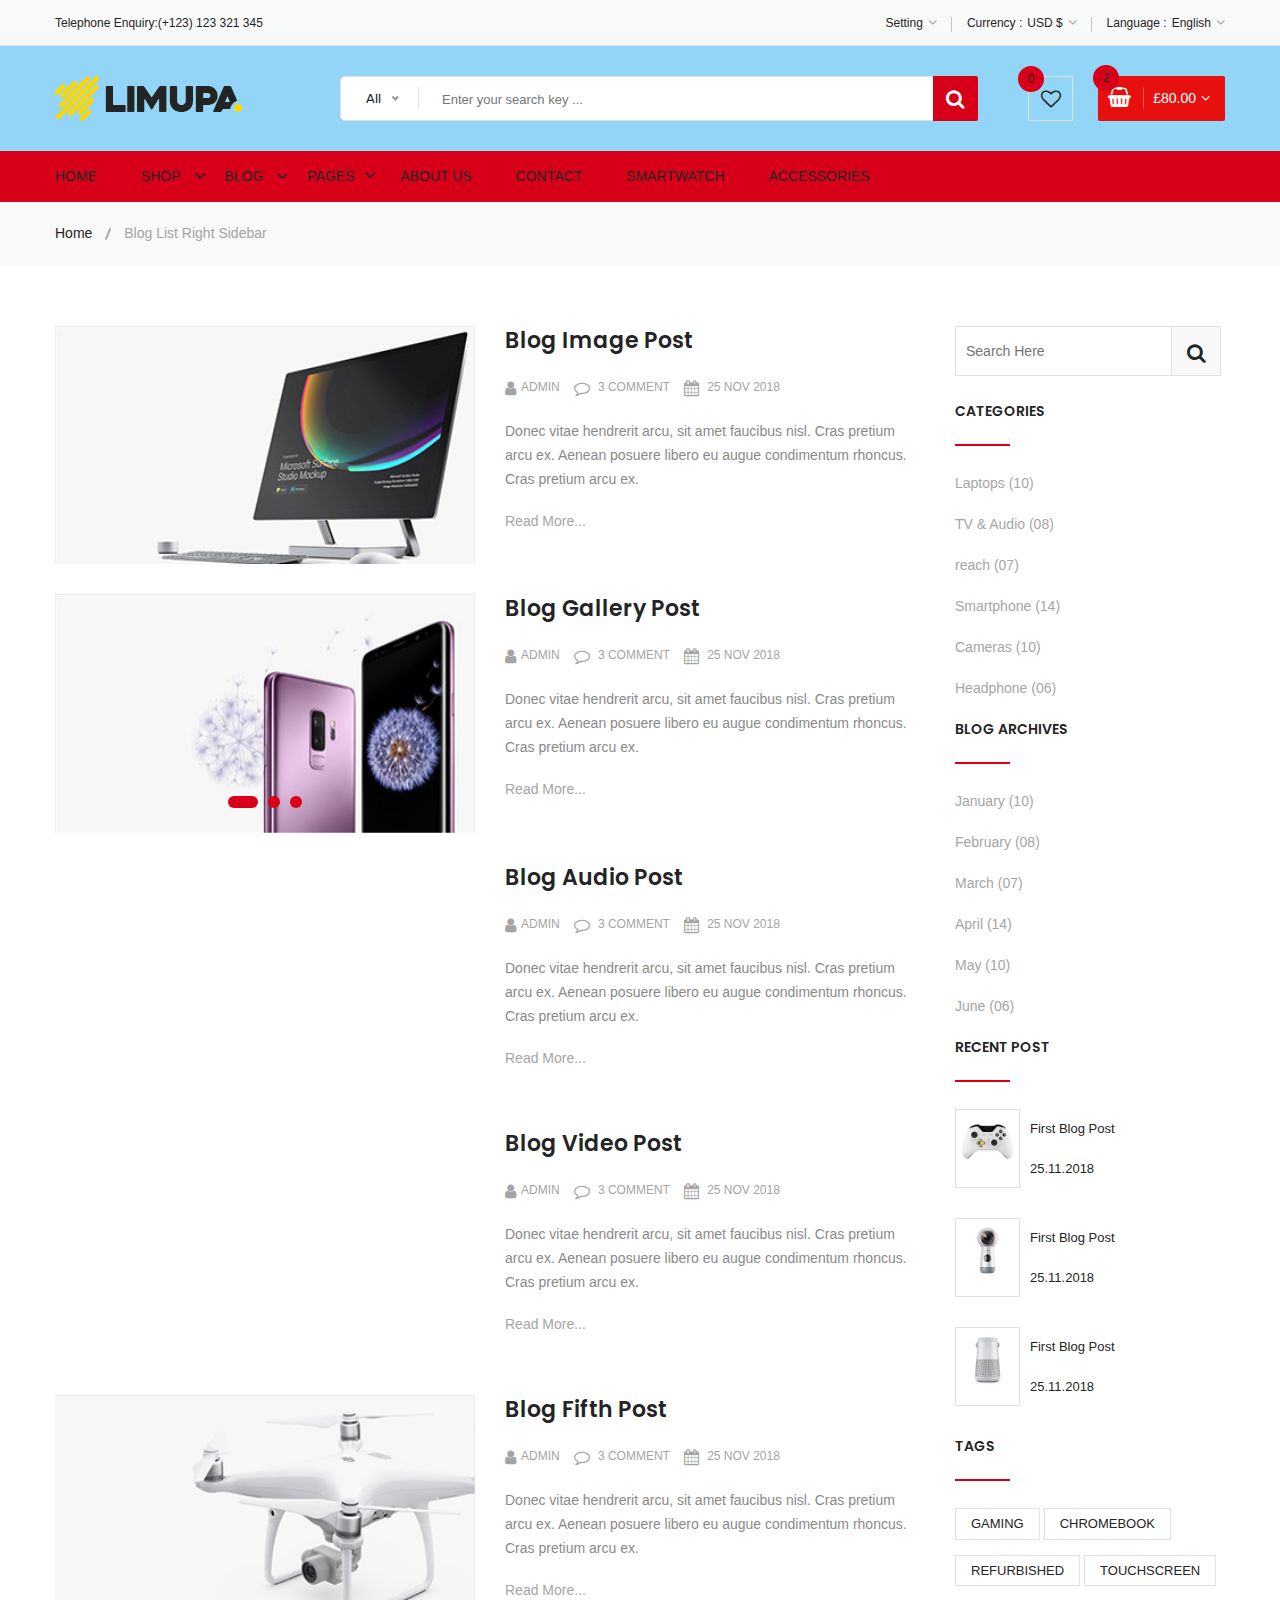
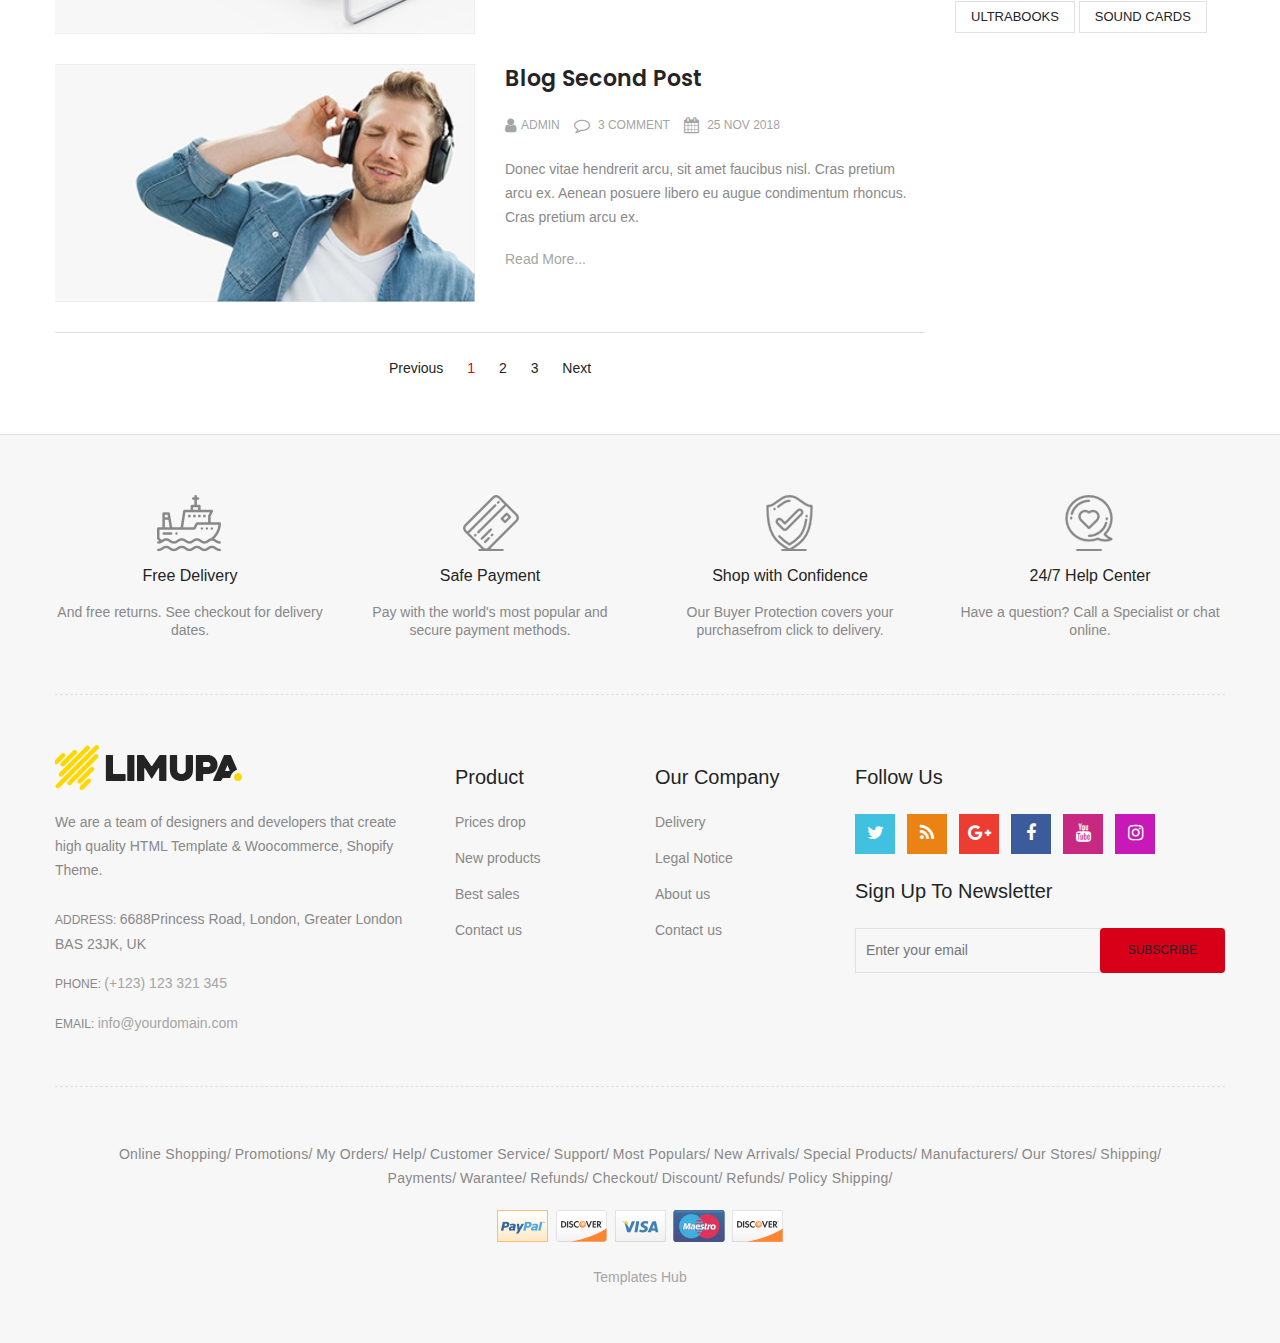
<file: blog-list-right-sidebar.html>
<!doctype html>
<html class="no-js" lang="zxx">
    
<!-- blog-list-right-sidebar31:56-->
<head>
        <meta charset="utf-8">
        <meta http-equiv="x-ua-compatible" content="ie=edge">
        <title>Blog List Right Sidebar || limupa - Digital Products Store eCommerce Bootstrap 4 Template</title>
        <meta name="description" content="">
        <meta name="viewport" content="width=device-width, initial-scale=1">
        <!-- Favicon -->
        <link rel="shortcut icon" type="image/x-icon" href="images/favicon.png">
        <!-- Material Design Iconic Font-V2.2.0 -->
        <link rel="stylesheet" href="css/material-design-iconic-font.min.css">
        <!-- Font Awesome -->
        <link rel="stylesheet" href="css/font-awesome.min.css">
        <!-- Font Awesome Stars-->
        <link rel="stylesheet" href="css/fontawesome-stars.css">
        <!-- Meanmenu CSS -->
        <link rel="stylesheet" href="css/meanmenu.css">
        <!-- owl carousel CSS -->
        <link rel="stylesheet" href="css/owl.carousel.min.css">
        <!-- Slick Carousel CSS -->
        <link rel="stylesheet" href="css/slick.css">
        <!-- Animate CSS -->
        <link rel="stylesheet" href="css/animate.css">
        <!-- Jquery-ui CSS -->
        <link rel="stylesheet" href="css/jquery-ui.min.css">
        <!-- Venobox CSS -->
        <link rel="stylesheet" href="css/venobox.css">
        <!-- Nice Select CSS -->
        <link rel="stylesheet" href="css/nice-select.css">
        <!-- Magnific Popup CSS -->
        <link rel="stylesheet" href="css/magnific-popup.css">
        <!-- Bootstrap V4.1.3 Fremwork CSS -->
        <link rel="stylesheet" href="css/bootstrap.min.css">
        <!-- Helper CSS -->
        <link rel="stylesheet" href="css/helper.css">
        <!-- Main Style CSS -->
        <link rel="stylesheet" href="style.css">
        <!-- Responsive CSS -->
        <link rel="stylesheet" href="css/responsive.css">
        <!-- Modernizr js -->
        <script src="js/vendor/modernizr-2.8.3.min.js"></script>
    </head>
    <body>
    <!--[if lt IE 8]>
		<p class="browserupgrade">You are using an <strong>outdated</strong> browser. Please <a href="http://browsehappy.com/">upgrade your browser</a> to improve your experience.</p>
	<![endif]-->
        <!-- Begin Body Wrapper -->
        <div class="body-wrapper">
            <!-- Begin Header Area -->
            <header>
                <!-- Begin Header Top Area -->
                <div class="header-top">
                    <div class="container">
                        <div class="row">
                            <!-- Begin Header Top Left Area -->
                            <div class="col-lg-3 col-md-4">
                                <div class="header-top-left">
                                    <ul class="phone-wrap">
                                        <li><span>Telephone Enquiry:</span><a href="#">(+123) 123 321 345</a></li>
                                    </ul>
                                </div>
                            </div>
                            <!-- Header Top Left Area End Here -->
                            <!-- Begin Header Top Right Area -->
                            <div class="col-lg-9 col-md-8">
                                <div class="header-top-right">
                                    <ul class="ht-menu">
                                        <!-- Begin Setting Area -->
                                        <li>
                                            <div class="ht-setting-trigger"><span>Setting</span></div>
                                            <div class="setting ht-setting">
                                                <ul class="ht-setting-list">
                                                    <li><a href="login-register.html">My Account</a></li>
                                                    <li><a href="checkout.html">Checkout</a></li>
                                                    <li><a href="login-register.html">Sign In</a></li>
                                                </ul>
                                            </div>
                                        </li>
                                        <!-- Setting Area End Here -->
                                        <!-- Begin Currency Area -->
                                        <li>
                                            <span class="currency-selector-wrapper">Currency :</span>
                                            <div class="ht-currency-trigger"><span>USD $</span></div>
                                            <div class="currency ht-currency">
                                                <ul class="ht-setting-list">
                                                    <li><a href="#">EUR €</a></li>
                                                    <li class="active"><a href="#">USD $</a></li>
                                                </ul>
                                            </div>
                                        </li>
                                        <!-- Currency Area End Here -->
                                        <!-- Begin Language Area -->
                                        <li>
                                            <span class="language-selector-wrapper">Language :</span>
                                            <div class="ht-language-trigger"><span>English</span></div>
                                            <div class="language ht-language">
                                                <ul class="ht-setting-list">
                                                    <li class="active"><a href="#"><img src="images/menu/flag-icon/1.jpg" alt="">English</a></li>
                                                    <li><a href="#"><img src="images/menu/flag-icon/2.jpg" alt="">Français</a></li>
                                                </ul>
                                            </div>
                                        </li>
                                        <!-- Language Area End Here -->
                                    </ul>
                                </div>
                            </div>
                            <!-- Header Top Right Area End Here -->
                        </div>
                    </div>
                </div>
                <!-- Header Top Area End Here -->
                <!-- Begin Header Middle Area -->
                <div class="header-middle pl-sm-0 pr-sm-0 pl-xs-0 pr-xs-0">
                    <div class="container">
                        <div class="row">
                            <!-- Begin Header Logo Area -->
                            <div class="col-lg-3">
                                <div class="logo pb-sm-30 pb-xs-30">
                                    <a href="index.html">
                                        <img src="images/menu/logo/1.jpg" alt="">
                                    </a>
                                </div>
                            </div>
                            <!-- Header Logo Area End Here -->
                            <!-- Begin Header Middle Right Area -->
                            <div class="col-lg-9 pl-0 ml-sm-15 ml-xs-15">
                                <!-- Begin Header Middle Searchbox Area -->
                                <form action="#" class="hm-searchbox">
                                    <select class="nice-select select-search-category">
                                        <option value="0">All</option>                         
                                        <option value="10">Laptops</option>                     
                                        <option value="17">- -  Prime Video</option>                    
                                        <option value="20">- - - -  All Videos</option>                     
                                        <option value="21">- - - -  Blouses</option>                        
                                        <option value="22">- - - -  Evening Dresses</option>                
                                        <option value="23">- - - -  Summer Dresses</option>                     
                                        <option value="24">- - - -  T-shirts</option>                       
                                        <option value="25">- - - -  Rent or Buy</option>                        
                                        <option value="26">- - - -  Your Watchlist</option>                     
                                        <option value="27">- - - -  Watch Anywhere</option>                     
                                        <option value="28">- - - -  Getting Started</option>         
                                        <option value="18">- - - -  Computers</option>                      
                                        <option value="29">- - - -  More to Explore</option>         
                                        <option value="30">- - - -  TV &amp; Video</option>                     
                                        <option value="31">- - - -  Audio &amp; Theater</option>               
                                        <option value="32">- - - -  Camera, Photo </option>
                                        <option value="33">- - - -  Cell Phones</option>                        
                                        <option value="34">- - - -  Headphones</option>                     
                                        <option value="35">- - - -  Video Games</option>                        
                                        <option value="36">- - - -  Wireless Speakers</option>            
                                        <option value="19">- - - -  Electronics</option>                        
                                        <option value="37">- - - -  Amazon Home</option>                        
                                        <option value="38">- - - -  Kitchen &amp; Dining</option>           
                                        <option value="39">- - - -  Furniture</option>                      
                                        <option value="40">- - - -  Bed &amp; Bath</option>                     
                                        <option value="41">- - - -  Appliances</option>                 
                                        <option value="11">TV &amp; Audio</option>                  
                                        <option value="42">- -  SamSung</option>                        
                                        <option value="45">- - - -  Office</option>                     
                                        <option value="47">- - - -  Gaming</option>                 
                                        <option value="48">- - - -  Chromebook</option>                     
                                        <option value="49">- - - -  Refurbished</option>                    
                                        <option value="50">- - - -  Touchscreen</option>                        
                                        <option value="51">- - - -  Ultrabooks</option>                     
                                        <option value="52">- - - -  Blouses</option>                        
                                        <option value="43">- -  Toshiba</option>                        
                                        <option value="53">- - - -  Hard Drives</option>                        
                                        <option value="54">- - - -  Graphic Cards</option>                      
                                        <option value="55">- - - -  Processors (CPU)</option>  
                                        <option value="56">- - - -  Memory</option>                     
                                        <option value="57">- - - -  Motherboards</option>                       
                                        <option value="58">- - - -  Fans &amp; Cooling</option> 
                                        <option value="59">- - - -  CD/DVD Drives</option>                      
                                        <option value="44">- -  Sony Bravia</option>                        
                                        <option value="60">- - - -  Sound Cards</option>                        
                                        <option value="61">- - - -  Cases &amp; Towers</option>   
                                        <option value="62">- - - -  Casual Dresses</option>                     
                                        <option value="63">- - - -  Evening Dresses</option>       
                                        <option value="64">- - - -  T-shirts</option>                       
                                        <option value="65">- - - -  Tops</option>                                 
                                        <option value="12">Smartphone</option>                  
                                        <option value="66">- -  Camera Accessories</option>                     
                                        <option value="68">- - - -  Octa Core</option>                      
                                        <option value="69">- - - -  Quad Core</option>                  
                                        <option value="70">- - - -  Dual Core</option>                      
                                        <option value="71">- - - -  7.0 Screen</option>                     
                                        <option value="72">- - - -  9.0 Screen</option>                     
                                        <option value="73">- - - -  Bags &amp; Cases</option>                   
                                        <option value="67">- -  Camcorders</option>                     
                                        <option value="74">- - - -  Batteries</option>                      
                                        <option value="75">- - - -  Microphones</option>                        
                                        <option value="76">- - - -  Stabilizers</option>                        
                                        <option value="77">- - - -  Video Tapes</option>                        
                                        <option value="78">- - - -  Memory Card Readers</option> 
                                        <option value="79">- - - -  Tripods</option>           
                                        <option value="13">Cameras</option>                          
                                        <option value="14">headphone</option>                                
                                        <option value="15">Smartwatch</option>                           
                                        <option value="16">Accessories</option>
                                    </select>
                                    <input type="text" placeholder="Enter your search key ...">
                                    <button class="li-btn" type="submit"><i class="fa fa-search"></i></button>
                                </form>
                                <!-- Header Middle Searchbox Area End Here -->
                                <!-- Begin Header Middle Right Area -->
                                <div class="header-middle-right">
                                    <ul class="hm-menu">
                                        <!-- Begin Header Middle Wishlist Area -->
                                        <li class="hm-wishlist">
                                            <a href="wishlist.html">
                                                <span class="cart-item-count wishlist-item-count">0</span>
                                                <i class="fa fa-heart-o"></i>
                                            </a>
                                        </li>
                                        <!-- Header Middle Wishlist Area End Here -->
                                        <!-- Begin Header Mini Cart Area -->
                                        <li class="hm-minicart">
                                            <div class="hm-minicart-trigger">
                                                <span class="item-icon"></span>
                                                <span class="item-text">£80.00
                                                    <span class="cart-item-count">2</span>
                                                </span>
                                            </div>
                                            <span></span>
                                            <div class="minicart">
                                                <ul class="minicart-product-list">
                                                    <li>
                                                        <a href="single-product.html" class="minicart-product-image">
                                                            <img src="images/product/small-size/5.jpg" alt="cart products">
                                                        </a>
                                                        <div class="minicart-product-details">
                                                            <h6><a href="single-product.html">Aenean eu tristique</a></h6>
                                                            <span>£40 x 1</span>
                                                        </div>
                                                        <button class="close" title="Remove">
                                                            <i class="fa fa-close"></i>
                                                        </button>
                                                    </li>
                                                    <li>
                                                        <a href="single-product.html" class="minicart-product-image">
                                                            <img src="images/product/small-size/6.jpg" alt="cart products">
                                                        </a>
                                                        <div class="minicart-product-details">
                                                            <h6><a href="single-product.html">Aenean eu tristique</a></h6>
                                                            <span>£40 x 1</span>
                                                        </div>
                                                        <button class="close" title="Remove">
                                                            <i class="fa fa-close"></i>
                                                        </button>
                                                    </li>
                                                </ul>
                                                <p class="minicart-total">SUBTOTAL: <span>£80.00</span></p>
                                                <div class="minicart-button">
                                                    <a href="shopping-cart.html" class="li-button li-button-fullwidth li-button-dark">
                                                        <span>View Full Cart</span>
                                                    </a>
                                                    <a href="checkout.html" class="li-button li-button-fullwidth">
                                                        <span>Checkout</span>
                                                    </a>
                                                </div>
                                            </div>
                                        </li>
                                        <!-- Header Mini Cart Area End Here -->
                                    </ul>
                                </div>
                                <!-- Header Middle Right Area End Here -->
                            </div>
                            <!-- Header Middle Right Area End Here -->
                        </div>
                    </div>
                </div>
                <!-- Header Middle Area End Here -->
                <!-- Begin Header Bottom Area -->
                <div class="header-bottom mb-0 header-sticky stick d-none d-lg-block d-xl-block">
                    <div class="container">
                        <div class="row">
                            <div class="col-lg-12">
                                <!-- Begin Header Bottom Menu Area -->
                                <div class="hb-menu">
                                    <nav>
                                        <ul>
                                            <li class="dropdown-holder"><a href="index.html">Home</a>
                                                <ul class="hb-dropdown">
                                                    <li><a href="index.html">Home One</a></li>
                                                    <li><a href="index-2.html">Home Two</a></li>
                                                    <li><a href="index-3.html">Home Three</a></li>
                                                    <li><a href="index-4.html">Home Four</a></li>
                                                </ul>
                                            </li>
                                            <li class="catmenu-dropdown megamenu-holder"><a href="shop-left-sidebar.html">Shop</a>
                                                <ul class="megamenu hb-megamenu">
                                                    <li><a href="shop-left-sidebar.html">Shop Page Layout</a>
                                                        <ul>
                                                            <li><a href="shop-3-column.html">Shop 3 Column</a></li>
                                                            <li><a href="shop-4-column.html">Shop 4 Column</a></li>
                                                            <li><a href="shop-left-sidebar.html">Shop Left Sidebar</a></li>
                                                            <li><a href="shop-right-sidebar.html">Shop Right Sidebar</a></li>
                                                            <li><a href="shop-list.html">Shop List</a></li>
                                                            <li><a href="shop-list-left-sidebar.html">Shop List Left Sidebar</a></li>
                                                            <li><a href="shop-list-right-sidebar.html">Shop List Right Sidebar</a></li>
                                                        </ul>
                                                    </li>
                                                    <li><a href="single-product-gallery-left.html">Single Product Style</a>
                                                        <ul>
                                                            <li><a href="single-product-carousel.html">Single Product Carousel</a></li>
                                                            <li><a href="single-product-gallery-left.html">Single Product Gallery Left</a></li>
                                                            <li><a href="single-product-gallery-right.html">Single Product Gallery Right</a></li>
                                                            <li><a href="single-product-tab-style-top.html">Single Product Tab Style Top</a></li>
                                                            <li><a href="single-product-tab-style-left.html">Single Product Tab Style Left</a></li>
                                                            <li><a href="single-product-tab-style-right.html">Single Product Tab Style Right</a></li>
                                                        </ul>
                                                    </li>
                                                    <li><a href="single-product.html">Single Products</a>
                                                        <ul>
                                                            <li><a href="single-product.html">Single Product</a></li>
                                                            <li><a href="single-product-sale.html">Single Product Sale</a></li>
                                                            <li><a href="single-product-group.html">Single Product Group</a></li>
                                                            <li><a href="single-product-normal.html">Single Product Normal</a></li>
                                                            <li><a href="single-product-affiliate.html">Single Product Affiliate</a></li>
                                                        </ul>
                                                    </li>
                                                </ul>
                                            </li>
                                            <li class="dropdown-holder"><a href="blog-left-sidebar.html">Blog</a>
                                                <ul class="hb-dropdown">
                                                    <li class="sub-dropdown-holder"><a href="blog-left-sidebar.html">Blog Grid View</a>
                                                        <ul class="hb-dropdown hb-sub-dropdown">
                                                            <li><a href="blog-2-column.html">Blog 2 Column</a></li>
                                                            <li><a href="blog-3-column.html">Blog 3 Column</a></li>
                                                            <li><a href="blog-left-sidebar.html">Grid Left Sidebar</a></li>
                                                            <li><a href="blog-right-sidebar.html">Grid Right Sidebar</a></li>
                                                        </ul>
                                                    </li>
                                                    <li class="sub-dropdown-holder"><a href="blog-list-left-sidebar.html">Blog List View</a>
                                                        <ul class="hb-dropdown hb-sub-dropdown">
                                                            <li><a href="blog-list.html">Blog List</a></li>
                                                            <li><a href="blog-list-left-sidebar.html">List Left Sidebar</a></li>
                                                            <li><a href="blog-list-right-sidebar.html">List Right Sidebar</a></li>
                                                        </ul>
                                                    </li>
                                                    <li class="sub-dropdown-holder"><a href="blog-details-left-sidebar.html">Blog Details</a>
                                                        <ul class="hb-dropdown hb-sub-dropdown">
                                                            <li><a href="blog-details-left-sidebar.html">Left Sidebar</a></li>
                                                            <li><a href="blog-details-right-sidebar.html">Right Sidebar</a></li>
                                                        </ul>
                                                    </li>
                                                    <li class="sub-dropdown-holder"><a href="blog-gallery-format.html">Blog Format</a>
                                                        <ul class="hb-dropdown hb-sub-dropdown">
                                                            <li><a href="blog-audio-format.html">Blog Audio Format</a></li>
                                                            <li><a href="blog-video-format.html">Blog Video Format</a></li>
                                                            <li><a href="blog-gallery-format.html">Blog Gallery Format</a></li>
                                                        </ul>
                                                    </li>
                                                </ul>
                                            </li>
                                            <li class="catmenu-dropdown megamenu-static-holder"><a href="index.html">Pages</a>
                                                <ul class="megamenu hb-megamenu">
                                                    <li><a href="blog-left-sidebar.html">Blog Layouts</a>
                                                        <ul>
                                                            <li><a href="blog-2-column.html">Blog 2 Column</a></li>
                                                            <li><a href="blog-3-column.html">Blog 3 Column</a></li>
                                                            <li><a href="blog-left-sidebar.html">Grid Left Sidebar</a></li>
                                                            <li><a href="blog-right-sidebar.html">Grid Right Sidebar</a></li>
                                                            <li><a href="blog-list.html">Blog List</a></li>
                                                            <li><a href="blog-list-left-sidebar.html">List Left Sidebar</a></li>
                                                            <li class="active"><a href="blog-list-right-sidebar.html">List Right Sidebar</a></li>
                                                        </ul>
                                                    </li>
                                                    <li><a href="blog-details-left-sidebar.html">Blog Details Pages</a>
                                                        <ul>
                                                            <li><a href="blog-details-left-sidebar.html">Left Sidebar</a></li>
                                                            <li><a href="blog-details-right-sidebar.html">Right Sidebar</a></li>
                                                            <li><a href="blog-audio-format.html">Blog Audio Format</a></li>
                                                            <li><a href="blog-video-format.html">Blog Video Format</a></li>
                                                            <li><a href="blog-gallery-format.html">Blog Gallery Format</a></li>
                                                        </ul>
                                                    </li>
                                                    <li><a href="index.html">Other Pages</a>
                                                        <ul>
                                                            <li><a href="login-register.html">My Account</a></li>
                                                            <li><a href="checkout.html">Checkout</a></li>
                                                            <li><a href="compare.html">Compare</a></li>
                                                            <li><a href="wishlist.html">Wishlist</a></li>
                                                            <li><a href="shopping-cart.html">Shopping Cart</a></li>
                                                        </ul>
                                                    </li>
                                                    <li><a href="index.html">Other Pages 2</a>
                                                        <ul>
                                                            <li><a href="contact.html">Contact</a></li>
                                                            <li><a href="about-us.html">About Us</a></li>
                                                            <li><a href="faq.html">FAQ</a></li>
                                                            <li><a href="404.html">404 Error</a></li>
                                                        </ul>
                                                    </li>
                                                </ul>
                                            </li>
                                            <li><a href="about-us.html">About Us</a></li>
                                            <li><a href="contact.html">Contact</a></li>
                                            <li><a href="shop-left-sidebar.html">Smartwatch</a></li>
                                            <li><a href="shop-left-sidebar.html">Accessories</a></li>
                                        </ul>
                                    </nav>
                                </div>
                                <!-- Header Bottom Menu Area End Here -->
                            </div>
                        </div>
                    </div>
                </div>
                <!-- Header Bottom Area End Here -->
                <!-- Begin Mobile Menu Area -->
                <div class="mobile-menu-area d-lg-none d-xl-none col-12">
                    <div class="container"> 
                        <div class="row">
                            <div class="mobile-menu">
                            </div>
                        </div>
                    </div>
                </div>
                <!-- Mobile Menu Area End Here -->
            </header>
            <!-- Header Area End Here -->
            <!-- Begin Li's Breadcrumb Area -->
            <div class="breadcrumb-area">
                <div class="container">
                    <div class="breadcrumb-content">
                        <ul>
                            <li><a href="index.html">Home</a></li>
                            <li class="active">Blog List Right Sidebar</li>
                        </ul>
                    </div>
                </div>
            </div>
            <!-- Li's Breadcrumb Area End Here -->
            <!-- Begin Li's Main Blog Page Area -->
            <div class="li-main-blog-page pt-60 pb-55">
                <div class="container">
                    <div class="row">
                        <!-- Begin Li's Main Content Area -->
                        <div class="col-lg-9 order-lg-1 order-1">
                            <div class="row li-main-content">
                                <div class="col-lg-12">
                                    <div class="li-blog-single-item mb-30">
                                        <div class="row">
                                            <div class="col-lg-6">
                                                <div class="li-blog-banner">
                                                    <a href="blog-details-left-sidebar.html"><img class="img-full" src="images/blog-banner/2.jpg" alt=""></a>
                                                </div>
                                            </div>
                                            <div class="col-lg-6">
                                                <div class="li-blog-content">
                                                    <div class="li-blog-details">
                                                        <h3 class="li-blog-heading pt-xs-25 pt-sm-25"><a href="blog-details-left-sidebar.html">blog image post</a></h3>
                                                        <div class="li-blog-meta">
                                                            <a class="author" href="#"><i class="fa fa-user"></i>Admin</a>
                                                            <a class="comment" href="#"><i class="fa fa-comment-o"></i> 3 comment</a>
                                                            <a class="post-time" href="#"><i class="fa fa-calendar"></i> 25 nov 2018</a>
                                                        </div>
                                                        <p>Donec vitae hendrerit arcu, sit amet faucibus nisl. Cras pretium arcu ex. Aenean posuere libero eu augue condimentum rhoncus. Cras pretium arcu ex.</p>
                                                        <a class="read-more" href="blog-details-left-sidebar.html">Read More...</a>
                                                    </div>
                                                </div>
                                            </div>
                                        </div>
                                    </div>
                                </div>
                                <div class="col-lg-12">
                                    <div class="li-blog-single-item mb-30">
                                        <div class="row">
                                            <div class="col-lg-6">
                                                <div class="li-blog-gallery-slider slick-dot-style">
                                                    <div class="li-blog-banner">
                                                        <a href="blog-details-left-sidebar.html"><img class="img-full" src="images/blog-banner/1.jpg" alt=""></a>
                                                    </div>
                                                    <div class="li-blog-banner">
                                                        <a href="blog-details-left-sidebar.html"><img class="img-full" src="images/blog-banner/2.jpg" alt=""></a>
                                                    </div>
                                                    <div class="li-blog-banner">
                                                        <a href="blog-details-left-sidebar.html"><img class="img-full" src="images/blog-banner/3.jpg" alt=""></a>
                                                    </div>
                                                </div>
                                            </div>
                                            <div class="col-lg-6">
                                                <div class="li-blog-content">
                                                    <div class="li-blog-details">
                                                        <h3 class="li-blog-heading pt-xs-25 pt-sm-25"><a href="blog-details-left-sidebar.html">blog gallery post</a></h3>
                                                        <div class="li-blog-meta">
                                                            <a class="author" href="#"><i class="fa fa-user"></i>Admin</a>
                                                            <a class="comment" href="#"><i class="fa fa-comment-o"></i> 3 comment</a>
                                                            <a class="post-time" href="#"><i class="fa fa-calendar"></i> 25 nov 2018</a>
                                                        </div>
                                                        <p>Donec vitae hendrerit arcu, sit amet faucibus nisl. Cras pretium arcu ex. Aenean posuere libero eu augue condimentum rhoncus. Cras pretium arcu ex.</p>
                                                        <a class="read-more" href="blog-details-left-sidebar.html">Read More...</a>
                                                    </div>
                                                </div>
                                            </div>
                                        </div>
                                    </div>
                                </div>
                                <div class="col-lg-12">
                                    <div class="li-blog-single-item mb-30">
                                        <div class="row">
                                            <div class="col-lg-6">
                                                <div class="li-blog-banner embed-responsive embed-responsive-16by9">
                                                    <iframe src="https://w.soundcloud.com/player/?url=https%3A//api.soundcloud.com/tracks/300107209&amp;color=%23ff5500&amp;auto_play=false&amp;hide_related=false&amp;show_comments=true&amp;show_user=true&amp;show_reposts=false&amp;show_teaser=true&amp;visual=true"></iframe>
                                                </div>
                                            </div>
                                            <div class="col-lg-6">
                                                <div class="li-blog-content">
                                                    <div class="li-blog-details">
                                                        <h3 class="li-blog-heading pt-xs-25 pt-sm-25"><a href="blog-details-left-sidebar.html">blog audio post</a></h3>
                                                        <div class="li-blog-meta">
                                                            <a class="author" href="#"><i class="fa fa-user"></i>Admin</a>
                                                            <a class="comment" href="#"><i class="fa fa-comment-o"></i> 3 comment</a>
                                                            <a class="post-time" href="#"><i class="fa fa-calendar"></i> 25 nov 2018</a>
                                                        </div>
                                                        <p>Donec vitae hendrerit arcu, sit amet faucibus nisl. Cras pretium arcu ex. Aenean posuere libero eu augue condimentum rhoncus. Cras pretium arcu ex.</p>
                                                        <a class="read-more" href="blog-details-left-sidebar.html">Read More...</a>
                                                    </div>
                                                </div>
                                            </div>
                                        </div>
                                    </div>
                                </div>
                                <div class="col-lg-12">
                                    <div class="li-blog-single-item mb-30">
                                        <div class="row">
                                            <div class="col-lg-6">
                                                <div class="li-blog-banner embed-responsive embed-responsive-16by9">
                                                    <iframe src="https://www.youtube.com/embed/DR2c266yWEA" allow="autoplay; encrypted-media" allowfullscreen></iframe>
                                                </div>
                                            </div>
                                            <div class="col-lg-6">
                                                <div class="li-blog-content">
                                                    <div class="li-blog-details">
                                                        <h3 class="li-blog-heading pt-xs-25 pt-sm-25"><a href="blog-details-left-sidebar.html">blog video post</a></h3>
                                                        <div class="li-blog-meta">
                                                            <a class="author" href="#"><i class="fa fa-user"></i>Admin</a>
                                                            <a class="comment" href="#"><i class="fa fa-comment-o"></i> 3 comment</a>
                                                            <a class="post-time" href="#"><i class="fa fa-calendar"></i> 25 nov 2018</a>
                                                        </div>
                                                        <p>Donec vitae hendrerit arcu, sit amet faucibus nisl. Cras pretium arcu ex. Aenean posuere libero eu augue condimentum rhoncus. Cras pretium arcu ex.</p>
                                                        <a class="read-more" href="blog-details-left-sidebar.html">Read More...</a>
                                                    </div>
                                                </div>
                                            </div>
                                        </div>
                                    </div>
                                </div>
                                <div class="col-lg-12">
                                    <div class="li-blog-single-item mb-30">
                                        <div class="row">
                                            <div class="col-lg-6">
                                                <div class="li-blog-banner">
                                                    <a href="blog-details-left-sidebar.html"><img class="img-full" src="images/blog-banner/5.jpg" alt=""></a>
                                                </div>
                                            </div>
                                            <div class="col-lg-6">
                                                <div class="li-blog-content">
                                                    <div class="li-blog-details">
                                                        <h3 class="li-blog-heading pt-xs-25 pt-sm-25"><a href="blog-details-left-sidebar.html">blog fifth post</a></h3>
                                                        <div class="li-blog-meta">
                                                            <a class="author" href="#"><i class="fa fa-user"></i>Admin</a>
                                                            <a class="comment" href="#"><i class="fa fa-comment-o"></i> 3 comment</a>
                                                            <a class="post-time" href="#"><i class="fa fa-calendar"></i> 25 nov 2018</a>
                                                        </div>
                                                        <p>Donec vitae hendrerit arcu, sit amet faucibus nisl. Cras pretium arcu ex. Aenean posuere libero eu augue condimentum rhoncus. Cras pretium arcu ex.</p>
                                                        <a class="read-more" href="blog-details-left-sidebar.html">Read More...</a>
                                                    </div>
                                                </div>
                                            </div>
                                        </div>
                                    </div>
                                </div>
                                <div class="col-lg-12">
                                    <div class="li-blog-single-item mb-30">
                                        <div class="row">
                                            <div class="col-lg-6">
                                                <div class="li-blog-banner">
                                                    <a href="blog-details-left-sidebar.html"><img class="img-full" src="images/blog-banner/6.jpg" alt=""></a>
                                                </div>
                                            </div>
                                            <div class="col-lg-6">
                                                <div class="li-blog-content">
                                                    <div class="li-blog-details">
                                                        <h3 class="li-blog-heading pt-xs-25 pt-sm-25"><a href="blog-details-left-sidebar.html">blog second post</a></h3>
                                                        <div class="li-blog-meta">
                                                            <a class="author" href="#"><i class="fa fa-user"></i>Admin</a>
                                                            <a class="comment" href="#"><i class="fa fa-comment-o"></i> 3 comment</a>
                                                            <a class="post-time" href="#"><i class="fa fa-calendar"></i> 25 nov 2018</a>
                                                        </div>
                                                        <p>Donec vitae hendrerit arcu, sit amet faucibus nisl. Cras pretium arcu ex. Aenean posuere libero eu augue condimentum rhoncus. Cras pretium arcu ex.</p>
                                                        <a class="read-more" href="blog-details-left-sidebar.html">Read More...</a>
                                                    </div>
                                                </div>
                                            </div>
                                        </div>
                                    </div>
                                </div>
                                <!-- Begin Li's Pagination Area -->
                                <div class="col-lg-12">
                                    <div class="li-paginatoin-area text-center pt-25">
                                        <div class="row">
                                            <div class="col-lg-12">
                                                <ul class="li-pagination-box">
                                                    <li><a class="Previous" href="#">Previous</a></li>
                                                    <li class="active"><a href="#">1</a></li>
                                                    <li><a href="#">2</a></li>
                                                    <li><a href="#">3</a></li>
                                                    <li><a class="Next" href="#">Next</a></li>
                                                </ul>
                                            </div>
                                        </div>
                                    </div>
                                </div>
                                <!-- Li's Pagination End Here Area -->
                            </div>
                        </div>
                        <!-- Li's Main Content Area End Here -->
                        <!-- Begin Li's Blog Sidebar Area -->
                        <div class="col-lg-3 order-lg-2 order-2">
                            <div class="li-blog-sidebar-wrapper">
                                <div class="li-blog-sidebar">
                                    <div class="li-sidebar-search-form pt-xs-30 pt-sm-30">
                                        <form action="#">
                                            <input type="text" class="li-search-field" placeholder="search here">
                                            <button type="submit" class="li-search-btn"><i class="fa fa-search"></i></button>
                                        </form>
                                    </div>
                                </div>
                                <div class="li-blog-sidebar pt-25">
                                    <h4 class="li-blog-sidebar-title">Categories</h4>
                                    <ul class="li-blog-archive">
                                        <li><a href="#">Laptops (10)</a></li>
                                        <li><a href="#">TV & Audio (08)</a></li>
                                        <li><a href="#">reach (07)</a></li>
                                        <li><a href="#">Smartphone (14)</a></li>
                                        <li><a href="#">Cameras (10)</a></li>
                                        <li><a href="#">Headphone (06)</a></li>
                                    </ul>
                                </div>
                                <div class="li-blog-sidebar">
                                    <h4 class="li-blog-sidebar-title">Blog Archives</h4>
                                    <ul class="li-blog-archive">
                                        <li><a href="#">January (10)</a></li>
                                        <li><a href="#">February (08)</a></li>
                                        <li><a href="#">March (07)</a></li>
                                        <li><a href="#">April (14)</a></li>
                                        <li><a href="#">May (10)</a></li>
                                        <li><a href="#">June (06)</a></li>
                                    </ul>
                                </div>
                                <div class="li-blog-sidebar">
                                    <h4 class="li-blog-sidebar-title">Recent Post</h4>
                                    <div class="li-recent-post pb-30">
                                        <div class="li-recent-post-thumb">
                                            <a href="blog-details-left-sidebar.html">
                                                <img class="img-full" src="images/product/small-size/3.jpg" alt="Li's Product Image">
                                            </a>
                                        </div>
                                        <div class="li-recent-post-des">
                                            <span><a href="blog-details-left-sidebar.html">First Blog Post</a></span>
                                            <span class="li-post-date">25.11.2018</span>
                                        </div>
                                    </div>
                                    <div class="li-recent-post pb-30">
                                        <div class="li-recent-post-thumb">
                                            <a href="blog-details-left-sidebar.html">
                                                <img class="img-full" src="images/product/small-size/2.jpg" alt="Li's Product Image">
                                            </a>
                                        </div>
                                        <div class="li-recent-post-des">
                                            <span><a href="blog-details-left-sidebar.html">First Blog Post</a></span>
                                            <span class="li-post-date">25.11.2018</span>
                                        </div>
                                    </div>
                                    <div class="li-recent-post pb-30">
                                        <div class="li-recent-post-thumb">
                                            <a href="blog-details-left-sidebar.html">
                                                <img class="img-full" src="images/product/small-size/5.jpg" alt="Li's Product Image">
                                            </a>
                                        </div>
                                        <div class="li-recent-post-des">
                                            <span><a href="blog-details-left-sidebar.html">First Blog Post</a></span>
                                            <span class="li-post-date">25.11.2018</span>
                                        </div>
                                    </div>
                                </div>
                                <div class="li-blog-sidebar">
                                    <h4 class="li-blog-sidebar-title">Tags</h4>
                                    <ul class="li-blog-tags pb-xs-15 pb-sm-15">
                                        <li><a href="#">Gaming</a></li>
                                        <li><a href="#">Chromebook</a></li>
                                        <li><a href="#">Refurbished</a></li>
                                        <li><a href="#">Touchscreen</a></li>
                                        <li><a href="#">Ultrabooks</a></li>
                                        <li><a href="#">Sound Cards</a></li>  
                                    </ul>
                                </div>
                            </div>
                        </div>
                        <!-- Li's Blog Sidebar Area End Here -->
                    </div>
                </div>
            </div>
            <!-- Li's Main Blog Page Area End Here -->
            <!-- Begin Footer Area -->
            <div class="footer">
                <!-- Begin Footer Static Top Area -->
                <div class="footer-static-top">
                    <div class="container">
                        <!-- Begin Footer Shipping Area -->
                        <div class="footer-shipping pt-60 pb-55 pb-xs-25">
                            <div class="row">
                                <!-- Begin Li's Shipping Inner Box Area -->
                                <div class="col-lg-3 col-md-6 col-sm-6 pb-sm-55 pb-xs-55">
                                    <div class="li-shipping-inner-box">
                                        <div class="shipping-icon">
                                            <img src="images/shipping-icon/1.png" alt="Shipping Icon">
                                        </div>
                                        <div class="shipping-text">
                                            <h2>Free Delivery</h2>
                                            <p>And free returns. See checkout for delivery dates.</p>
                                        </div>
                                    </div>
                                </div>
                                <!-- Li's Shipping Inner Box Area End Here -->
                                <!-- Begin Li's Shipping Inner Box Area -->
                                <div class="col-lg-3 col-md-6 col-sm-6 pb-sm-55 pb-xs-55">
                                    <div class="li-shipping-inner-box">
                                        <div class="shipping-icon">
                                            <img src="images/shipping-icon/2.png" alt="Shipping Icon">
                                        </div>
                                        <div class="shipping-text">
                                            <h2>Safe Payment</h2>
                                            <p>Pay with the world's most popular and secure payment methods.</p>
                                        </div>
                                    </div>
                                </div>
                                <!-- Li's Shipping Inner Box Area End Here -->
                                <!-- Begin Li's Shipping Inner Box Area -->
                                <div class="col-lg-3 col-md-6 col-sm-6 pb-xs-30">
                                    <div class="li-shipping-inner-box">
                                        <div class="shipping-icon">
                                            <img src="images/shipping-icon/3.png" alt="Shipping Icon">
                                        </div>
                                        <div class="shipping-text">
                                            <h2>Shop with Confidence</h2>
                                            <p>Our Buyer Protection covers your purchasefrom click to delivery.</p>
                                        </div>
                                    </div>
                                </div>
                                <!-- Li's Shipping Inner Box Area End Here -->
                                <!-- Begin Li's Shipping Inner Box Area -->
                                <div class="col-lg-3 col-md-6 col-sm-6 pb-xs-30">
                                    <div class="li-shipping-inner-box">
                                        <div class="shipping-icon">
                                            <img src="images/shipping-icon/4.png" alt="Shipping Icon">
                                        </div>
                                        <div class="shipping-text">
                                            <h2>24/7 Help Center</h2>
                                            <p>Have a question? Call a Specialist or chat online.</p>
                                        </div>
                                    </div>
                                </div>
                                <!-- Li's Shipping Inner Box Area End Here -->
                            </div>
                        </div>
                        <!-- Footer Shipping Area End Here -->
                    </div>
                </div>
                <!-- Footer Static Top Area End Here -->
                <!-- Begin Footer Static Middle Area -->
                <div class="footer-static-middle">
                    <div class="container">
                        <div class="footer-logo-wrap pt-50 pb-35">
                            <div class="row">
                                <!-- Begin Footer Logo Area -->
                                <div class="col-lg-4 col-md-6">
                                    <div class="footer-logo">
                                        <img src="images/menu/logo/1.jpg" alt="Footer Logo">
                                        <p class="info">
                                            We are a team of designers and developers that create high quality HTML Template & Woocommerce, Shopify Theme.
                                        </p>
                                    </div>
                                    <ul class="des">
                                        <li>
                                            <span>Address: </span>
                                            6688Princess Road, London, Greater London BAS 23JK, UK
                                        </li>
                                        <li>
                                            <span>Phone: </span>
                                            <a href="#">(+123) 123 321 345</a>
                                        </li>
                                        <li>
                                            <span>Email: </span>
                                            <a href="mailto://info@yourdomain.com">info@yourdomain.com</a>
                                        </li>
                                    </ul>
                                </div>
                                <!-- Footer Logo Area End Here -->
                                <!-- Begin Footer Block Area -->
                                <div class="col-lg-2 col-md-3 col-sm-6">
                                    <div class="footer-block">
                                        <h3 class="footer-block-title">Product</h3>
                                        <ul>
                                            <li><a href="#">Prices drop</a></li>
                                            <li><a href="#">New products</a></li>
                                            <li><a href="#">Best sales</a></li>
                                            <li><a href="#">Contact us</a></li>
                                        </ul>
                                    </div>
                                </div>
                                <!-- Footer Block Area End Here -->
                                <!-- Begin Footer Block Area -->
                                <div class="col-lg-2 col-md-3 col-sm-6">
                                    <div class="footer-block">
                                        <h3 class="footer-block-title">Our company</h3>
                                        <ul>
                                            <li><a href="#">Delivery</a></li>
                                            <li><a href="#">Legal Notice</a></li>
                                            <li><a href="#">About us</a></li>
                                            <li><a href="#">Contact us</a></li>
                                        </ul>
                                    </div>
                                </div>
                                <!-- Footer Block Area End Here -->
                                <!-- Begin Footer Block Area -->
                                <div class="col-lg-4">
                                    <div class="footer-block">
                                        <h3 class="footer-block-title">Follow Us</h3>
                                        <ul class="social-link">
                                            <li class="twitter">
                                                <a href="https://twitter.com/" data-toggle="tooltip" target="_blank" title="Twitter">
                                                    <i class="fa fa-twitter"></i>
                                                </a>
                                            </li>
                                            <li class="rss">
                                                <a href="https://rss.com/" data-toggle="tooltip" target="_blank" title="RSS">
                                                    <i class="fa fa-rss"></i>
                                                </a>
                                            </li>
                                            <li class="google-plus">
                                                <a href="https://www.plus.google.com/discover" data-toggle="tooltip" target="_blank" title="Google Plus">
                                                    <i class="fa fa-google-plus"></i>
                                                </a>
                                            </li>
                                            <li class="facebook">
                                                <a href="https://www.facebook.com/" data-toggle="tooltip" target="_blank" title="Facebook">
                                                    <i class="fa fa-facebook"></i>
                                                </a>
                                            </li>
                                            <li class="youtube">
                                                <a href="https://www.youtube.com/" data-toggle="tooltip" target="_blank" title="Youtube">
                                                    <i class="fa fa-youtube"></i>
                                                </a>
                                            </li>
                                            <li class="instagram">
                                                <a href="https://www.instagram.com/" data-toggle="tooltip" target="_blank" title="Instagram">
                                                    <i class="fa fa-instagram"></i>
                                                </a>
                                            </li>
                                        </ul>
                                    </div>
                                    <!-- Begin Footer Newsletter Area -->
                                    <div class="footer-newsletter">
                                        <h4>Sign up to newsletter</h4>
                                        <form action="#" method="post" id="mc-embedded-subscribe-form" name="mc-embedded-subscribe-form" class="footer-subscribe-form validate" target="_blank" novalidate>
                                           <div id="mc_embed_signup_scroll">
                                              <div id="mc-form" class="mc-form subscribe-form form-group" >
                                                <input id="mc-email" type="email" autocomplete="off" placeholder="Enter your email" />
                                                <button  class="btn" id="mc-submit">Subscribe</button>
                                              </div>
                                           </div>
                                        </form>
                                    </div>
                                    <!-- Footer Newsletter Area End Here -->
                                </div>
                                <!-- Footer Block Area End Here -->
                            </div>
                        </div>
                    </div>
                </div>
                <!-- Footer Static Middle Area End Here -->
                <!-- Begin Footer Static Bottom Area -->
                <div class="footer-static-bottom pt-55 pb-55">
                    <div class="container">
                        <div class="row">
                            <div class="col-lg-12">
                                <!-- Begin Footer Links Area -->
                                <div class="footer-links">
                                    <ul>
                                        <li><a href="#">Online Shopping</a></li>
                                        <li><a href="#">Promotions</a></li>
                                        <li><a href="#">My Orders</a></li>
                                        <li><a href="#">Help</a></li>
                                        <li><a href="#">Customer Service</a></li>
                                        <li><a href="#">Support</a></li>
                                        <li><a href="#">Most Populars</a></li>
                                        <li><a href="#">New Arrivals</a></li>
                                        <li><a href="#">Special Products</a></li>
                                        <li><a href="#">Manufacturers</a></li>
                                        <li><a href="#">Our Stores</a></li>
                                        <li><a href="#">Shipping</a></li>
                                        <li><a href="#">Payments</a></li>
                                        <li><a href="#">Warantee</a></li>
                                        <li><a href="#">Refunds</a></li>
                                        <li><a href="#">Checkout</a></li>
                                        <li><a href="#">Discount</a></li>
                                        <li><a href="#">Refunds</a></li>
                                        <li><a href="#">Policy Shipping</a></li>
                                    </ul>
                                </div>
                                <!-- Footer Links Area End Here -->
                                <!-- Begin Footer Payment Area -->
                                <div class="copyright text-center">
                                    <a href="#">
                                        <img src="images/payment/1.png" alt="">
                                    </a>
                                </div>
                                <!-- Footer Payment Area End Here -->
                                <!-- Begin Copyright Area -->
                                <div class="copyright text-center pt-25">
                                    <span><a target="_blank" href="https://www.templateshub.net">Templates Hub</a></span>
                                </div>
                                <!-- Copyright Area End Here -->
                            </div>
                        </div>
                    </div>
                </div>
                <!-- Footer Static Bottom Area End Here -->
            </div>
            <!-- Footer Area End Here -->
        </div>
        <!-- Body Wrapper End Here -->
        <!-- jQuery-V1.12.4 -->
        <script src="js/vendor/jquery-1.12.4.min.js"></script>
        <!-- Popper js -->
        <script src="js/vendor/popper.min.js"></script>
        <!-- Bootstrap V4.1.3 Fremwork js -->
        <script src="js/bootstrap.min.js"></script>
        <!-- Ajax Mail js -->
        <script src="js/ajax-mail.js"></script>
        <!-- Meanmenu js -->
        <script src="js/jquery.meanmenu.min.js"></script>
        <!-- Wow.min js -->
        <script src="js/wow.min.js"></script>
        <!-- Slick Carousel js -->
        <script src="js/slick.min.js"></script>
        <!-- Owl Carousel-2 js -->
        <script src="js/owl.carousel.min.js"></script>
        <!-- Magnific popup js -->
        <script src="js/jquery.magnific-popup.min.js"></script>
        <!-- Isotope js -->
        <script src="js/isotope.pkgd.min.js"></script>
        <!-- Imagesloaded js -->
        <script src="js/imagesloaded.pkgd.min.js"></script>
        <!-- Mixitup js -->
        <script src="js/jquery.mixitup.min.js"></script>
        <!-- Countdown -->
        <script src="js/jquery.countdown.min.js"></script>
        <!-- Counterup -->
        <script src="js/jquery.counterup.min.js"></script>
        <!-- Waypoints -->
        <script src="js/waypoints.min.js"></script>
        <!-- Barrating -->
        <script src="js/jquery.barrating.min.js"></script>
        <!-- Jquery-ui -->
        <script src="js/jquery-ui.min.js"></script>
        <!-- Venobox -->
        <script src="js/venobox.min.js"></script>
        <!-- Nice Select js -->
        <script src="js/jquery.nice-select.min.js"></script>
        <!-- ScrollUp js -->
        <script src="js/scrollUp.min.js"></script>
        <!-- Main/Activator js -->
        <script src="js/main.js"></script>
    </body>

<!-- blog-list-right-sidebar31:56-->
</html>
</file>
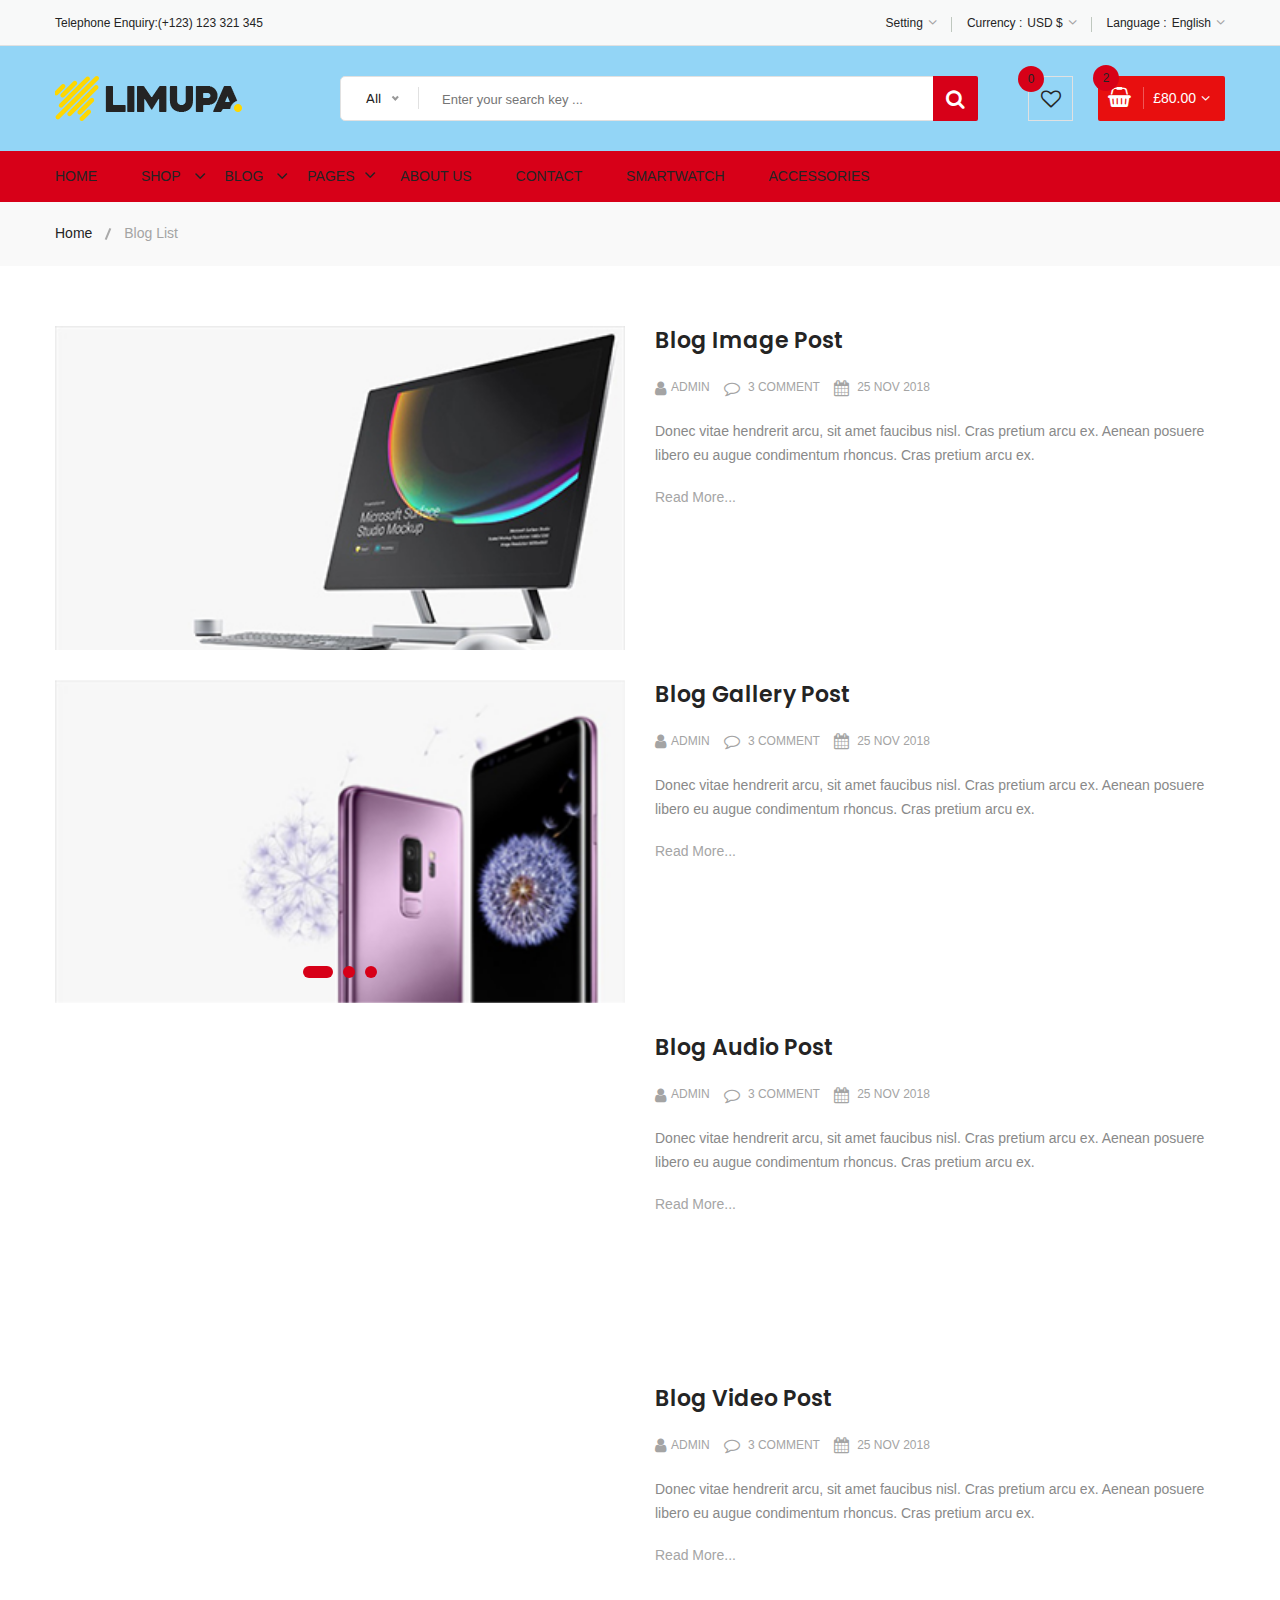
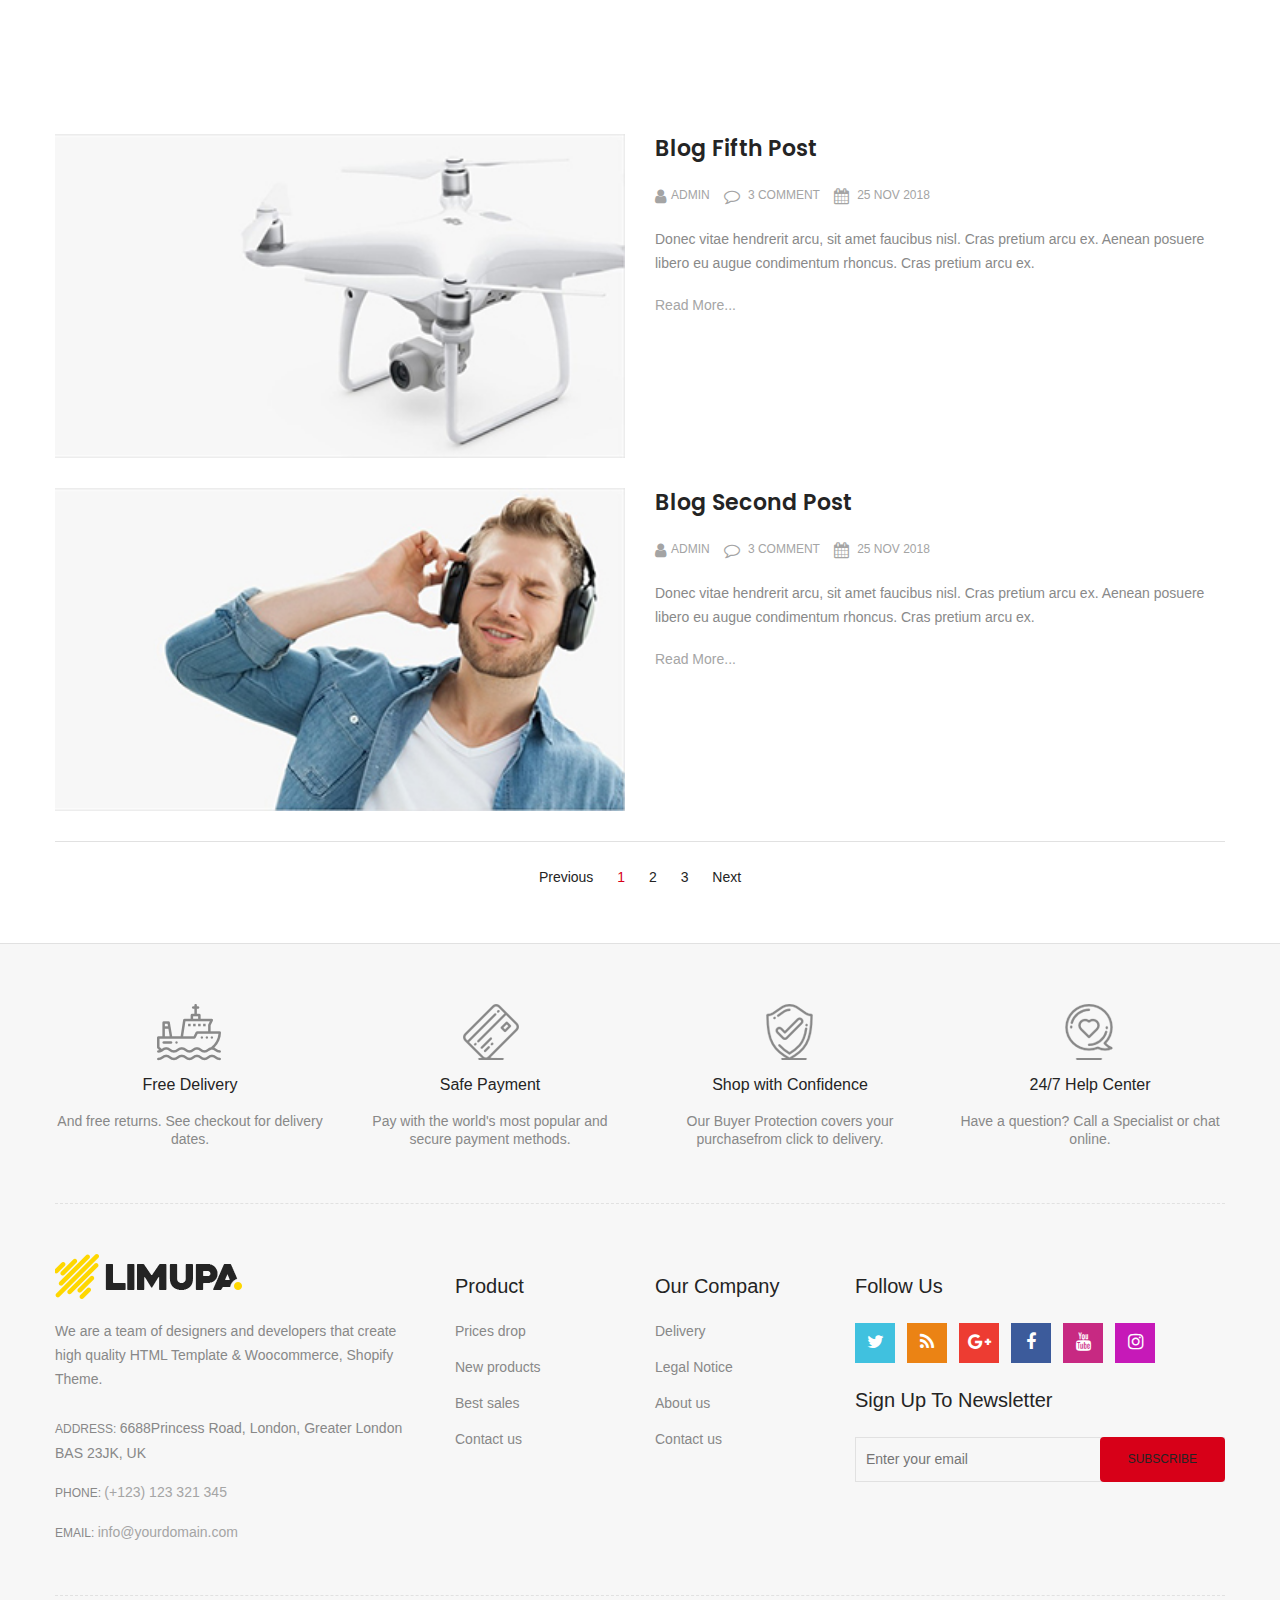
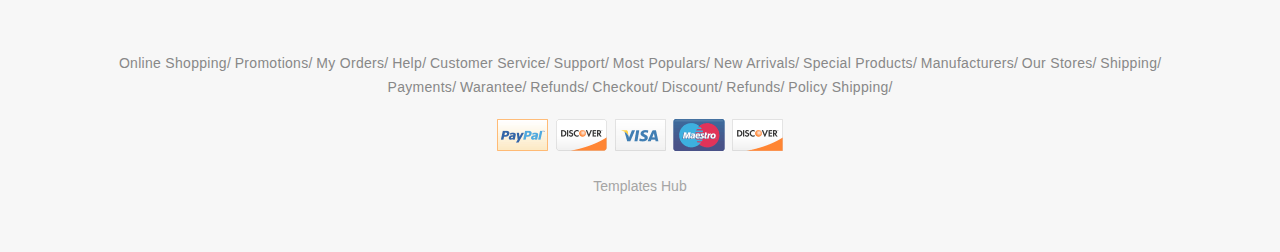
<file: blog-list.html>
<!doctype html>
<html class="no-js" lang="zxx">
    
<!-- blog-list31:56-->
<head>
        <meta charset="utf-8">
        <meta http-equiv="x-ua-compatible" content="ie=edge">
        <title>Blog List || limupa - Digital Products Store eCommerce Bootstrap 4 Template</title>
        <meta name="description" content="">
        <meta name="viewport" content="width=device-width, initial-scale=1">
        <!-- Favicon -->
        <link rel="shortcut icon" type="image/x-icon" href="images/favicon.png">
        <!-- Material Design Iconic Font-V2.2.0 -->
        <link rel="stylesheet" href="css/material-design-iconic-font.min.css">
        <!-- Font Awesome -->
        <link rel="stylesheet" href="css/font-awesome.min.css">
        <!-- Font Awesome Stars-->
        <link rel="stylesheet" href="css/fontawesome-stars.css">
        <!-- Meanmenu CSS -->
        <link rel="stylesheet" href="css/meanmenu.css">
        <!-- owl carousel CSS -->
        <link rel="stylesheet" href="css/owl.carousel.min.css">
        <!-- Slick Carousel CSS -->
        <link rel="stylesheet" href="css/slick.css">
        <!-- Animate CSS -->
        <link rel="stylesheet" href="css/animate.css">
        <!-- Jquery-ui CSS -->
        <link rel="stylesheet" href="css/jquery-ui.min.css">
        <!-- Venobox CSS -->
        <link rel="stylesheet" href="css/venobox.css">
        <!-- Nice Select CSS -->
        <link rel="stylesheet" href="css/nice-select.css">
        <!-- Magnific Popup CSS -->
        <link rel="stylesheet" href="css/magnific-popup.css">
        <!-- Bootstrap V4.1.3 Fremwork CSS -->
        <link rel="stylesheet" href="css/bootstrap.min.css">
        <!-- Helper CSS -->
        <link rel="stylesheet" href="css/helper.css">
        <!-- Main Style CSS -->
        <link rel="stylesheet" href="style.css">
        <!-- Responsive CSS -->
        <link rel="stylesheet" href="css/responsive.css">
        <!-- Modernizr js -->
        <script src="js/vendor/modernizr-2.8.3.min.js"></script>
    </head>
    <body>
    <!--[if lt IE 8]>
		<p class="browserupgrade">You are using an <strong>outdated</strong> browser. Please <a href="http://browsehappy.com/">upgrade your browser</a> to improve your experience.</p>
	<![endif]-->
        <!-- Begin Body Wrapper -->
        <div class="body-wrapper">
            <!-- Begin Header Area -->
            <header>
                <!-- Begin Header Top Area -->
                <div class="header-top">
                    <div class="container">
                        <div class="row">
                            <!-- Begin Header Top Left Area -->
                            <div class="col-lg-3 col-md-4">
                                <div class="header-top-left">
                                    <ul class="phone-wrap">
                                        <li><span>Telephone Enquiry:</span><a href="#">(+123) 123 321 345</a></li>
                                    </ul>
                                </div>
                            </div>
                            <!-- Header Top Left Area End Here -->
                            <!-- Begin Header Top Right Area -->
                            <div class="col-lg-9 col-md-8">
                                <div class="header-top-right">
                                    <ul class="ht-menu">
                                        <!-- Begin Setting Area -->
                                        <li>
                                            <div class="ht-setting-trigger"><span>Setting</span></div>
                                            <div class="setting ht-setting">
                                                <ul class="ht-setting-list">
                                                    <li><a href="login-register.html">My Account</a></li>
                                                    <li><a href="checkout.html">Checkout</a></li>
                                                    <li><a href="login-register.html">Sign In</a></li>
                                                </ul>
                                            </div>
                                        </li>
                                        <!-- Setting Area End Here -->
                                        <!-- Begin Currency Area -->
                                        <li>
                                            <span class="currency-selector-wrapper">Currency :</span>
                                            <div class="ht-currency-trigger"><span>USD $</span></div>
                                            <div class="currency ht-currency">
                                                <ul class="ht-setting-list">
                                                    <li><a href="#">EUR €</a></li>
                                                    <li class="active"><a href="#">USD $</a></li>
                                                </ul>
                                            </div>
                                        </li>
                                        <!-- Currency Area End Here -->
                                        <!-- Begin Language Area -->
                                        <li>
                                            <span class="language-selector-wrapper">Language :</span>
                                            <div class="ht-language-trigger"><span>English</span></div>
                                            <div class="language ht-language">
                                                <ul class="ht-setting-list">
                                                    <li class="active"><a href="#"><img src="images/menu/flag-icon/1.jpg" alt="">English</a></li>
                                                    <li><a href="#"><img src="images/menu/flag-icon/2.jpg" alt="">Français</a></li>
                                                </ul>
                                            </div>
                                        </li>
                                        <!-- Language Area End Here -->
                                    </ul>
                                </div>
                            </div>
                            <!-- Header Top Right Area End Here -->
                        </div>
                    </div>
                </div>
                <!-- Header Top Area End Here -->
                <!-- Begin Header Middle Area -->
                <div class="header-middle pl-sm-0 pr-sm-0 pl-xs-0 pr-xs-0">
                    <div class="container">
                        <div class="row">
                            <!-- Begin Header Logo Area -->
                            <div class="col-lg-3">
                                <div class="logo pb-sm-30 pb-xs-30">
                                    <a href="index.html">
                                        <img src="images/menu/logo/1.jpg" alt="">
                                    </a>
                                </div>
                            </div>
                            <!-- Header Logo Area End Here -->
                            <!-- Begin Header Middle Right Area -->
                            <div class="col-lg-9 pl-0 ml-sm-15 ml-xs-15">
                                <!-- Begin Header Middle Searchbox Area -->
                                <form action="#" class="hm-searchbox">
                                    <select class="nice-select select-search-category">
                                        <option value="0">All</option>                         
                                        <option value="10">Laptops</option>                     
                                        <option value="17">- -  Prime Video</option>                    
                                        <option value="20">- - - -  All Videos</option>                     
                                        <option value="21">- - - -  Blouses</option>                        
                                        <option value="22">- - - -  Evening Dresses</option>                
                                        <option value="23">- - - -  Summer Dresses</option>                     
                                        <option value="24">- - - -  T-shirts</option>                       
                                        <option value="25">- - - -  Rent or Buy</option>                        
                                        <option value="26">- - - -  Your Watchlist</option>                     
                                        <option value="27">- - - -  Watch Anywhere</option>                     
                                        <option value="28">- - - -  Getting Started</option>         
                                        <option value="18">- - - -  Computers</option>                      
                                        <option value="29">- - - -  More to Explore</option>         
                                        <option value="30">- - - -  TV &amp; Video</option>                     
                                        <option value="31">- - - -  Audio &amp; Theater</option>               
                                        <option value="32">- - - -  Camera, Photo </option>
                                        <option value="33">- - - -  Cell Phones</option>                        
                                        <option value="34">- - - -  Headphones</option>                     
                                        <option value="35">- - - -  Video Games</option>                        
                                        <option value="36">- - - -  Wireless Speakers</option>            
                                        <option value="19">- - - -  Electronics</option>                        
                                        <option value="37">- - - -  Amazon Home</option>                        
                                        <option value="38">- - - -  Kitchen &amp; Dining</option>           
                                        <option value="39">- - - -  Furniture</option>                      
                                        <option value="40">- - - -  Bed &amp; Bath</option>                     
                                        <option value="41">- - - -  Appliances</option>                 
                                        <option value="11">TV &amp; Audio</option>                  
                                        <option value="42">- -  SamSung</option>                        
                                        <option value="45">- - - -  Office</option>                     
                                        <option value="47">- - - -  Gaming</option>                 
                                        <option value="48">- - - -  Chromebook</option>                     
                                        <option value="49">- - - -  Refurbished</option>                    
                                        <option value="50">- - - -  Touchscreen</option>                        
                                        <option value="51">- - - -  Ultrabooks</option>                     
                                        <option value="52">- - - -  Blouses</option>                        
                                        <option value="43">- -  Toshiba</option>                        
                                        <option value="53">- - - -  Hard Drives</option>                        
                                        <option value="54">- - - -  Graphic Cards</option>                      
                                        <option value="55">- - - -  Processors (CPU)</option>  
                                        <option value="56">- - - -  Memory</option>                     
                                        <option value="57">- - - -  Motherboards</option>                       
                                        <option value="58">- - - -  Fans &amp; Cooling</option> 
                                        <option value="59">- - - -  CD/DVD Drives</option>                      
                                        <option value="44">- -  Sony Bravia</option>                        
                                        <option value="60">- - - -  Sound Cards</option>                        
                                        <option value="61">- - - -  Cases &amp; Towers</option>   
                                        <option value="62">- - - -  Casual Dresses</option>                     
                                        <option value="63">- - - -  Evening Dresses</option>       
                                        <option value="64">- - - -  T-shirts</option>                       
                                        <option value="65">- - - -  Tops</option>                                 
                                        <option value="12">Smartphone</option>                  
                                        <option value="66">- -  Camera Accessories</option>                     
                                        <option value="68">- - - -  Octa Core</option>                      
                                        <option value="69">- - - -  Quad Core</option>                  
                                        <option value="70">- - - -  Dual Core</option>                      
                                        <option value="71">- - - -  7.0 Screen</option>                     
                                        <option value="72">- - - -  9.0 Screen</option>                     
                                        <option value="73">- - - -  Bags &amp; Cases</option>                   
                                        <option value="67">- -  Camcorders</option>                     
                                        <option value="74">- - - -  Batteries</option>                      
                                        <option value="75">- - - -  Microphones</option>                        
                                        <option value="76">- - - -  Stabilizers</option>                        
                                        <option value="77">- - - -  Video Tapes</option>                        
                                        <option value="78">- - - -  Memory Card Readers</option> 
                                        <option value="79">- - - -  Tripods</option>           
                                        <option value="13">Cameras</option>                          
                                        <option value="14">headphone</option>                                
                                        <option value="15">Smartwatch</option>                           
                                        <option value="16">Accessories</option>
                                    </select>
                                    <input type="text" placeholder="Enter your search key ...">
                                    <button class="li-btn" type="submit"><i class="fa fa-search"></i></button>
                                </form>
                                <!-- Header Middle Searchbox Area End Here -->
                                <!-- Begin Header Middle Right Area -->
                                <div class="header-middle-right">
                                    <ul class="hm-menu">
                                        <!-- Begin Header Middle Wishlist Area -->
                                        <li class="hm-wishlist">
                                            <a href="wishlist.html">
                                                <span class="cart-item-count wishlist-item-count">0</span>
                                                <i class="fa fa-heart-o"></i>
                                            </a>
                                        </li>
                                        <!-- Header Middle Wishlist Area End Here -->
                                        <!-- Begin Header Mini Cart Area -->
                                        <li class="hm-minicart">
                                            <div class="hm-minicart-trigger">
                                                <span class="item-icon"></span>
                                                <span class="item-text">£80.00
                                                    <span class="cart-item-count">2</span>
                                                </span>
                                            </div>
                                            <span></span>
                                            <div class="minicart">
                                                <ul class="minicart-product-list">
                                                    <li>
                                                        <a href="single-product.html" class="minicart-product-image">
                                                            <img src="images/product/small-size/5.jpg" alt="cart products">
                                                        </a>
                                                        <div class="minicart-product-details">
                                                            <h6><a href="single-product.html">Aenean eu tristique</a></h6>
                                                            <span>£40 x 1</span>
                                                        </div>
                                                        <button class="close" title="Remove">
                                                            <i class="fa fa-close"></i>
                                                        </button>
                                                    </li>
                                                    <li>
                                                        <a href="single-product.html" class="minicart-product-image">
                                                            <img src="images/product/small-size/6.jpg" alt="cart products">
                                                        </a>
                                                        <div class="minicart-product-details">
                                                            <h6><a href="single-product.html">Aenean eu tristique</a></h6>
                                                            <span>£40 x 1</span>
                                                        </div>
                                                        <button class="close" title="Remove">
                                                            <i class="fa fa-close"></i>
                                                        </button>
                                                    </li>
                                                </ul>
                                                <p class="minicart-total">SUBTOTAL: <span>£80.00</span></p>
                                                <div class="minicart-button">
                                                    <a href="shopping-cart.html" class="li-button li-button-fullwidth li-button-dark">
                                                        <span>View Full Cart</span>
                                                    </a>
                                                    <a href="checkout.html" class="li-button li-button-fullwidth">
                                                        <span>Checkout</span>
                                                    </a>
                                                </div>
                                            </div>
                                        </li>
                                        <!-- Header Mini Cart Area End Here -->
                                    </ul>
                                </div>
                                <!-- Header Middle Right Area End Here -->
                            </div>
                            <!-- Header Middle Right Area End Here -->
                        </div>
                    </div>
                </div>
                <!-- Header Middle Area End Here -->
                <!-- Begin Header Bottom Area -->
                <div class="header-bottom mb-0 header-sticky stick d-none d-lg-block d-xl-block">
                    <div class="container">
                        <div class="row">
                            <div class="col-lg-12">
                                <!-- Begin Header Bottom Menu Area -->
                                <div class="hb-menu">
                                    <nav>
                                        <ul>
                                            <li class="dropdown-holder"><a href="index.html">Home</a>
                                                <ul class="hb-dropdown">
                                                    <li><a href="index.html">Home One</a></li>
                                                    <li><a href="index-2.html">Home Two</a></li>
                                                    <li><a href="index-3.html">Home Three</a></li>
                                                    <li><a href="index-4.html">Home Four</a></li>
                                                </ul>
                                            </li>
                                            <li class="catmenu-dropdown megamenu-holder"><a href="shop-left-sidebar.html">Shop</a>
                                                <ul class="megamenu hb-megamenu">
                                                    <li><a href="shop-left-sidebar.html">Shop Page Layout</a>
                                                        <ul>
                                                            <li><a href="shop-3-column.html">Shop 3 Column</a></li>
                                                            <li><a href="shop-4-column.html">Shop 4 Column</a></li>
                                                            <li><a href="shop-left-sidebar.html">Shop Left Sidebar</a></li>
                                                            <li><a href="shop-right-sidebar.html">Shop Right Sidebar</a></li>
                                                            <li><a href="shop-list.html">Shop List</a></li>
                                                            <li><a href="shop-list-left-sidebar.html">Shop List Left Sidebar</a></li>
                                                            <li><a href="shop-list-right-sidebar.html">Shop List Right Sidebar</a></li>
                                                        </ul>
                                                    </li>
                                                    <li><a href="single-product-gallery-left.html">Single Product Style</a>
                                                        <ul>
                                                            <li><a href="single-product-carousel.html">Single Product Carousel</a></li>
                                                            <li><a href="single-product-gallery-left.html">Single Product Gallery Left</a></li>
                                                            <li><a href="single-product-gallery-right.html">Single Product Gallery Right</a></li>
                                                            <li><a href="single-product-tab-style-top.html">Single Product Tab Style Top</a></li>
                                                            <li><a href="single-product-tab-style-left.html">Single Product Tab Style Left</a></li>
                                                            <li><a href="single-product-tab-style-right.html">Single Product Tab Style Right</a></li>
                                                        </ul>
                                                    </li>
                                                    <li><a href="single-product.html">Single Products</a>
                                                        <ul>
                                                            <li><a href="single-product.html">Single Product</a></li>
                                                            <li><a href="single-product-sale.html">Single Product Sale</a></li>
                                                            <li><a href="single-product-group.html">Single Product Group</a></li>
                                                            <li><a href="single-product-normal.html">Single Product Normal</a></li>
                                                            <li><a href="single-product-affiliate.html">Single Product Affiliate</a></li>
                                                        </ul>
                                                    </li>
                                                </ul>
                                            </li>
                                            <li class="dropdown-holder"><a href="blog-left-sidebar.html">Blog</a>
                                                <ul class="hb-dropdown">
                                                    <li class="sub-dropdown-holder"><a href="blog-left-sidebar.html">Blog Grid View</a>
                                                        <ul class="hb-dropdown hb-sub-dropdown">
                                                            <li><a href="blog-2-column.html">Blog 2 Column</a></li>
                                                            <li><a href="blog-3-column.html">Blog 3 Column</a></li>
                                                            <li><a href="blog-left-sidebar.html">Grid Left Sidebar</a></li>
                                                            <li><a href="blog-right-sidebar.html">Grid Right Sidebar</a></li>
                                                        </ul>
                                                    </li>
                                                    <li class="sub-dropdown-holder"><a href="blog-list-left-sidebar.html">Blog List View</a>
                                                        <ul class="hb-dropdown hb-sub-dropdown">
                                                            <li><a href="blog-list.html">Blog List</a></li>
                                                            <li><a href="blog-list-left-sidebar.html">List Left Sidebar</a></li>
                                                            <li><a href="blog-list-right-sidebar.html">List Right Sidebar</a></li>
                                                        </ul>
                                                    </li>
                                                    <li class="sub-dropdown-holder"><a href="blog-details-left-sidebar.html">Blog Details</a>
                                                        <ul class="hb-dropdown hb-sub-dropdown">
                                                            <li><a href="blog-details-left-sidebar.html">Left Sidebar</a></li>
                                                            <li><a href="blog-details-right-sidebar.html">Right Sidebar</a></li>
                                                        </ul>
                                                    </li>
                                                    <li class="sub-dropdown-holder"><a href="blog-gallery-format.html">Blog Format</a>
                                                        <ul class="hb-dropdown hb-sub-dropdown">
                                                            <li><a href="blog-audio-format.html">Blog Audio Format</a></li>
                                                            <li><a href="blog-video-format.html">Blog Video Format</a></li>
                                                            <li><a href="blog-gallery-format.html">Blog Gallery Format</a></li>
                                                        </ul>
                                                    </li>
                                                </ul>
                                            </li>
                                            <li class="catmenu-dropdown megamenu-static-holder"><a href="index.html">Pages</a>
                                                <ul class="megamenu hb-megamenu">
                                                    <li><a href="blog-left-sidebar.html">Blog Layouts</a>
                                                        <ul>
                                                            <li><a href="blog-2-column.html">Blog 2 Column</a></li>
                                                            <li><a href="blog-3-column.html">Blog 3 Column</a></li>
                                                            <li><a href="blog-left-sidebar.html">Grid Left Sidebar</a></li>
                                                            <li><a href="blog-right-sidebar.html">Grid Right Sidebar</a></li>
                                                            <li class="active"><a href="blog-list.html">Blog List</a></li>
                                                            <li><a href="blog-list-left-sidebar.html">List Left Sidebar</a></li>
                                                            <li><a href="blog-list-right-sidebar.html">List Right Sidebar</a></li>
                                                        </ul>
                                                    </li>
                                                    <li><a href="blog-details-left-sidebar.html">Blog Details Pages</a>
                                                        <ul>
                                                            <li><a href="blog-details-left-sidebar.html">Left Sidebar</a></li>
                                                            <li><a href="blog-details-right-sidebar.html">Right Sidebar</a></li>
                                                            <li><a href="blog-audio-format.html">Blog Audio Format</a></li>
                                                            <li><a href="blog-video-format.html">Blog Video Format</a></li>
                                                            <li><a href="blog-gallery-format.html">Blog Gallery Format</a></li>
                                                        </ul>
                                                    </li>
                                                    <li><a href="index.html">Other Pages</a>
                                                        <ul>
                                                            <li><a href="login-register.html">My Account</a></li>
                                                            <li><a href="checkout.html">Checkout</a></li>
                                                            <li><a href="compare.html">Compare</a></li>
                                                            <li><a href="wishlist.html">Wishlist</a></li>
                                                            <li><a href="shopping-cart.html">Shopping Cart</a></li>
                                                        </ul>
                                                    </li>
                                                    <li><a href="index.html">Other Pages 2</a>
                                                        <ul>
                                                            <li><a href="contact.html">Contact</a></li>
                                                            <li><a href="about-us.html">About Us</a></li>
                                                            <li><a href="faq.html">FAQ</a></li>
                                                            <li><a href="404.html">404 Error</a></li>
                                                        </ul>
                                                    </li>
                                                </ul>
                                            </li>
                                            <li><a href="about-us.html">About Us</a></li>
                                            <li><a href="contact.html">Contact</a></li>
                                            <li><a href="shop-left-sidebar.html">Smartwatch</a></li>
                                            <li><a href="shop-left-sidebar.html">Accessories</a></li>
                                        </ul>
                                    </nav>
                                </div>
                                <!-- Header Bottom Menu Area End Here -->
                            </div>
                        </div>
                    </div>
                </div>
                <!-- Header Bottom Area End Here -->
                <!-- Begin Mobile Menu Area -->
                <div class="mobile-menu-area d-lg-none d-xl-none col-12">
                    <div class="container"> 
                        <div class="row">
                            <div class="mobile-menu">
                            </div>
                        </div>
                    </div>
                </div>
                <!-- Mobile Menu Area End Here -->
            </header>
            <!-- Header Area End Here -->
            <!-- Begin Li's Breadcrumb Area -->
            <div class="breadcrumb-area">
                <div class="container">
                    <div class="breadcrumb-content">
                        <ul>
                            <li><a href="index.html">Home</a></li>
                            <li class="active">Blog List</li>
                        </ul>
                    </div>
                </div>
            </div>
            <!-- Li's Breadcrumb Area End Here -->
            <!-- Begin Li's Main Blog Page Area -->
            <div class="li-main-blog-page pt-60 pb-55">
                <div class="container">
                    <div class="row">
                        <!-- Begin Li's Main Content Area -->
                        <div class="col-lg-12">
                            <div class="row li-main-content">
                                <div class="col-lg-12">
                                    <div class="li-blog-single-item pb-30">
                                        <div class="row">
                                            <div class="col-lg-6">
                                                <div class="li-blog-banner">
                                                    <a href="blog-details-left-sidebar.html"><img class="img-full" src="images/blog-banner/2.jpg" alt=""></a>
                                                </div>
                                            </div>
                                            <div class="col-lg-6">
                                                <div class="li-blog-content">
                                                    <div class="li-blog-details">
                                                        <h3 class="li-blog-heading pt-xs-25 pt-sm-25"><a href="blog-details-left-sidebar.html">blog image post</a></h3>
                                                        <div class="li-blog-meta">
                                                            <a class="author" href="#"><i class="fa fa-user"></i>Admin</a>
                                                            <a class="comment" href="#"><i class="fa fa-comment-o"></i> 3 comment</a>
                                                            <a class="post-time" href="#"><i class="fa fa-calendar"></i> 25 nov 2018</a>
                                                        </div>
                                                        <p>Donec vitae hendrerit arcu, sit amet faucibus nisl. Cras pretium arcu ex. Aenean posuere libero eu augue condimentum rhoncus. Cras pretium arcu ex.</p>
                                                        <a class="read-more" href="blog-details-left-sidebar.html">Read More...</a>
                                                    </div>
                                                </div>
                                            </div>
                                        </div>
                                    </div>
                                </div>
                                <div class="col-lg-12">
                                    <div class="li-blog-single-item pb-30">
                                        <div class="row">
                                            <div class="col-lg-6">
                                                <div class="li-blog-gallery-slider slick-dot-style">
                                                    <div class="li-blog-banner">
                                                        <a href="blog-details-left-sidebar.html"><img class="img-full" src="images/blog-banner/1.jpg" alt=""></a>
                                                    </div>
                                                    <div class="li-blog-banner">
                                                        <a href="blog-details-left-sidebar.html"><img class="img-full" src="images/blog-banner/2.jpg" alt=""></a>
                                                    </div>
                                                    <div class="li-blog-banner">
                                                        <a href="blog-details-left-sidebar.html"><img class="img-full" src="images/blog-banner/3.jpg" alt=""></a>
                                                    </div>
                                                </div>
                                            </div>
                                            <div class="col-lg-6">
                                                <div class="li-blog-content">
                                                    <div class="li-blog-details">
                                                        <h3 class="li-blog-heading pt-xs-25 pt-sm-25"><a href="blog-details-left-sidebar.html">blog gallery post</a></h3>
                                                        <div class="li-blog-meta">
                                                            <a class="author" href="#"><i class="fa fa-user"></i>Admin</a>
                                                            <a class="comment" href="#"><i class="fa fa-comment-o"></i> 3 comment</a>
                                                            <a class="post-time" href="#"><i class="fa fa-calendar"></i> 25 nov 2018</a>
                                                        </div>
                                                        <p>Donec vitae hendrerit arcu, sit amet faucibus nisl. Cras pretium arcu ex. Aenean posuere libero eu augue condimentum rhoncus. Cras pretium arcu ex.</p>
                                                        <a class="read-more" href="blog-details-left-sidebar.html">Read More...</a>
                                                    </div>
                                                </div>
                                            </div>
                                        </div>
                                    </div>
                                </div>
                                <div class="col-lg-12">
                                    <div class="li-blog-single-item pb-30">
                                        <div class="row">
                                            <div class="col-lg-6">
                                                <div class="li-blog-banner embed-responsive embed-responsive-16by9">
                                                    <iframe src="https://w.soundcloud.com/player/?url=https%3A//api.soundcloud.com/tracks/300107209&amp;color=%23ff5500&amp;auto_play=false&amp;hide_related=false&amp;show_comments=true&amp;show_user=true&amp;show_reposts=false&amp;show_teaser=true&amp;visual=true"></iframe>
                                                </div>
                                            </div>
                                            <div class="col-lg-6">
                                                <div class="li-blog-content">
                                                    <div class="li-blog-details">
                                                        <h3 class="li-blog-heading pt-xs-25 pt-sm-25"><a href="blog-details-left-sidebar.html">blog audio post</a></h3>
                                                        <div class="li-blog-meta">
                                                            <a class="author" href="#"><i class="fa fa-user"></i>Admin</a>
                                                            <a class="comment" href="#"><i class="fa fa-comment-o"></i> 3 comment</a>
                                                            <a class="post-time" href="#"><i class="fa fa-calendar"></i> 25 nov 2018</a>
                                                        </div>
                                                        <p>Donec vitae hendrerit arcu, sit amet faucibus nisl. Cras pretium arcu ex. Aenean posuere libero eu augue condimentum rhoncus. Cras pretium arcu ex.</p>
                                                        <a class="read-more" href="blog-details-left-sidebar.html">Read More...</a>
                                                    </div>
                                                </div>
                                            </div>
                                        </div>
                                    </div>
                                </div>
                                <div class="col-lg-12">
                                    <div class="li-blog-single-item pb-30">
                                        <div class="row">
                                            <div class="col-lg-6">
                                                <div class="li-blog-banner embed-responsive embed-responsive-16by9">
                                                    <iframe src="https://www.youtube.com/embed/DR2c266yWEA" allow="autoplay; encrypted-media" allowfullscreen></iframe>
                                                </div>
                                            </div>
                                            <div class="col-lg-6">
                                                <div class="li-blog-content">
                                                    <div class="li-blog-details">
                                                        <h3 class="li-blog-heading pt-xs-25 pt-sm-25"><a href="blog-details-left-sidebar.html">blog video post</a></h3>
                                                        <div class="li-blog-meta">
                                                            <a class="author" href="#"><i class="fa fa-user"></i>Admin</a>
                                                            <a class="comment" href="#"><i class="fa fa-comment-o"></i> 3 comment</a>
                                                            <a class="post-time" href="#"><i class="fa fa-calendar"></i> 25 nov 2018</a>
                                                        </div>
                                                        <p>Donec vitae hendrerit arcu, sit amet faucibus nisl. Cras pretium arcu ex. Aenean posuere libero eu augue condimentum rhoncus. Cras pretium arcu ex.</p>
                                                        <a class="read-more" href="blog-details-left-sidebar.html">Read More...</a>
                                                    </div>
                                                </div>
                                            </div>
                                        </div>
                                    </div>
                                </div>
                                <div class="col-lg-12">
                                    <div class="li-blog-single-item pb-30">
                                        <div class="row">
                                            <div class="col-lg-6">
                                                <div class="li-blog-banner">
                                                    <a href="blog-details-left-sidebar.html"><img class="img-full" src="images/blog-banner/5.jpg" alt=""></a>
                                                </div>
                                            </div>
                                            <div class="col-lg-6">
                                                <div class="li-blog-content">
                                                    <div class="li-blog-details">
                                                        <h3 class="li-blog-heading pt-xs-25 pt-sm-25"><a href="blog-details-left-sidebar.html">blog fifth post</a></h3>
                                                        <div class="li-blog-meta">
                                                            <a class="author" href="#"><i class="fa fa-user"></i>Admin</a>
                                                            <a class="comment" href="#"><i class="fa fa-comment-o"></i> 3 comment</a>
                                                            <a class="post-time" href="#"><i class="fa fa-calendar"></i> 25 nov 2018</a>
                                                        </div>
                                                        <p>Donec vitae hendrerit arcu, sit amet faucibus nisl. Cras pretium arcu ex. Aenean posuere libero eu augue condimentum rhoncus. Cras pretium arcu ex.</p>
                                                        <a class="read-more" href="blog-details-left-sidebar.html">Read More...</a>
                                                    </div>
                                                </div>
                                            </div>
                                        </div>
                                    </div>
                                </div>
                                <div class="col-lg-12">
                                    <div class="li-blog-single-item mb-30">
                                        <div class="row">
                                            <div class="col-lg-6">
                                                <div class="li-blog-banner">
                                                    <a href="blog-details-left-sidebar.html"><img class="img-full" src="images/blog-banner/6.jpg" alt=""></a>
                                                </div>
                                            </div>
                                            <div class="col-lg-6">
                                                <div class="li-blog-content">
                                                    <div class="li-blog-details">
                                                        <h3 class="li-blog-heading pt-xs-25 pt-sm-25"><a href="blog-details-left-sidebar.html">blog second post</a></h3>
                                                        <div class="li-blog-meta">
                                                            <a class="author" href="#"><i class="fa fa-user"></i>Admin</a>
                                                            <a class="comment" href="#"><i class="fa fa-comment-o"></i> 3 comment</a>
                                                            <a class="post-time" href="#"><i class="fa fa-calendar"></i> 25 nov 2018</a>
                                                        </div>
                                                        <p>Donec vitae hendrerit arcu, sit amet faucibus nisl. Cras pretium arcu ex. Aenean posuere libero eu augue condimentum rhoncus. Cras pretium arcu ex.</p>
                                                        <a class="read-more" href="blog-details-left-sidebar.html">Read More...</a>
                                                    </div>
                                                </div>
                                            </div>
                                        </div>
                                    </div>
                                </div>
                                <!-- Begin Li's Pagination Area -->
                                <div class="col-lg-12">
                                    <div class="li-paginatoin-area text-center pt-25">
                                        <div class="row">
                                            <div class="col-lg-12">
                                                <ul class="li-pagination-box">
                                                    <li><a class="Previous" href="#">Previous</a></li>
                                                    <li class="active"><a href="#">1</a></li>
                                                    <li><a href="#">2</a></li>
                                                    <li><a href="#">3</a></li>
                                                    <li><a class="Next" href="#">Next</a></li>
                                                </ul>
                                            </div>
                                        </div>
                                    </div>
                                </div>
                                <!-- Li's Pagination End Here Area -->
                            </div>
                        </div>
                        <!-- Li's Main Content Area End Here -->
                    </div>
                </div>
            </div>
            <!-- Li's Main Blog Page Area End Here -->
            <!-- Begin Footer Area -->
            <div class="footer">
                <!-- Begin Footer Static Top Area -->
                <div class="footer-static-top">
                    <div class="container">
                        <!-- Begin Footer Shipping Area -->
                        <div class="footer-shipping pt-60 pb-55 pb-xs-25">
                            <div class="row">
                                <!-- Begin Li's Shipping Inner Box Area -->
                                <div class="col-lg-3 col-md-6 col-sm-6 pb-sm-55 pb-xs-55">
                                    <div class="li-shipping-inner-box">
                                        <div class="shipping-icon">
                                            <img src="images/shipping-icon/1.png" alt="Shipping Icon">
                                        </div>
                                        <div class="shipping-text">
                                            <h2>Free Delivery</h2>
                                            <p>And free returns. See checkout for delivery dates.</p>
                                        </div>
                                    </div>
                                </div>
                                <!-- Li's Shipping Inner Box Area End Here -->
                                <!-- Begin Li's Shipping Inner Box Area -->
                                <div class="col-lg-3 col-md-6 col-sm-6 pb-sm-55 pb-xs-55">
                                    <div class="li-shipping-inner-box">
                                        <div class="shipping-icon">
                                            <img src="images/shipping-icon/2.png" alt="Shipping Icon">
                                        </div>
                                        <div class="shipping-text">
                                            <h2>Safe Payment</h2>
                                            <p>Pay with the world's most popular and secure payment methods.</p>
                                        </div>
                                    </div>
                                </div>
                                <!-- Li's Shipping Inner Box Area End Here -->
                                <!-- Begin Li's Shipping Inner Box Area -->
                                <div class="col-lg-3 col-md-6 col-sm-6 pb-xs-30">
                                    <div class="li-shipping-inner-box">
                                        <div class="shipping-icon">
                                            <img src="images/shipping-icon/3.png" alt="Shipping Icon">
                                        </div>
                                        <div class="shipping-text">
                                            <h2>Shop with Confidence</h2>
                                            <p>Our Buyer Protection covers your purchasefrom click to delivery.</p>
                                        </div>
                                    </div>
                                </div>
                                <!-- Li's Shipping Inner Box Area End Here -->
                                <!-- Begin Li's Shipping Inner Box Area -->
                                <div class="col-lg-3 col-md-6 col-sm-6 pb-xs-30">
                                    <div class="li-shipping-inner-box">
                                        <div class="shipping-icon">
                                            <img src="images/shipping-icon/4.png" alt="Shipping Icon">
                                        </div>
                                        <div class="shipping-text">
                                            <h2>24/7 Help Center</h2>
                                            <p>Have a question? Call a Specialist or chat online.</p>
                                        </div>
                                    </div>
                                </div>
                                <!-- Li's Shipping Inner Box Area End Here -->
                            </div>
                        </div>
                        <!-- Footer Shipping Area End Here -->
                    </div>
                </div>
                <!-- Footer Static Top Area End Here -->
                <!-- Begin Footer Static Middle Area -->
                <div class="footer-static-middle">
                    <div class="container">
                        <div class="footer-logo-wrap pt-50 pb-35">
                            <div class="row">
                                <!-- Begin Footer Logo Area -->
                                <div class="col-lg-4 col-md-6">
                                    <div class="footer-logo">
                                        <img src="images/menu/logo/1.jpg" alt="Footer Logo">
                                        <p class="info">
                                            We are a team of designers and developers that create high quality HTML Template & Woocommerce, Shopify Theme.
                                        </p>
                                    </div>
                                    <ul class="des">
                                        <li>
                                            <span>Address: </span>
                                            6688Princess Road, London, Greater London BAS 23JK, UK
                                        </li>
                                        <li>
                                            <span>Phone: </span>
                                            <a href="#">(+123) 123 321 345</a>
                                        </li>
                                        <li>
                                            <span>Email: </span>
                                            <a href="mailto://info@yourdomain.com">info@yourdomain.com</a>
                                        </li>
                                    </ul>
                                </div>
                                <!-- Footer Logo Area End Here -->
                                <!-- Begin Footer Block Area -->
                                <div class="col-lg-2 col-md-3 col-sm-6">
                                    <div class="footer-block">
                                        <h3 class="footer-block-title">Product</h3>
                                        <ul>
                                            <li><a href="#">Prices drop</a></li>
                                            <li><a href="#">New products</a></li>
                                            <li><a href="#">Best sales</a></li>
                                            <li><a href="#">Contact us</a></li>
                                        </ul>
                                    </div>
                                </div>
                                <!-- Footer Block Area End Here -->
                                <!-- Begin Footer Block Area -->
                                <div class="col-lg-2 col-md-3 col-sm-6">
                                    <div class="footer-block">
                                        <h3 class="footer-block-title">Our company</h3>
                                        <ul>
                                            <li><a href="#">Delivery</a></li>
                                            <li><a href="#">Legal Notice</a></li>
                                            <li><a href="#">About us</a></li>
                                            <li><a href="#">Contact us</a></li>
                                        </ul>
                                    </div>
                                </div>
                                <!-- Footer Block Area End Here -->
                                <!-- Begin Footer Block Area -->
                                <div class="col-lg-4">
                                    <div class="footer-block">
                                        <h3 class="footer-block-title">Follow Us</h3>
                                        <ul class="social-link">
                                            <li class="twitter">
                                                <a href="https://twitter.com/" data-toggle="tooltip" target="_blank" title="Twitter">
                                                    <i class="fa fa-twitter"></i>
                                                </a>
                                            </li>
                                            <li class="rss">
                                                <a href="https://rss.com/" data-toggle="tooltip" target="_blank" title="RSS">
                                                    <i class="fa fa-rss"></i>
                                                </a>
                                            </li>
                                            <li class="google-plus">
                                                <a href="https://www.plus.google.com/discover" data-toggle="tooltip" target="_blank" title="Google Plus">
                                                    <i class="fa fa-google-plus"></i>
                                                </a>
                                            </li>
                                            <li class="facebook">
                                                <a href="https://www.facebook.com/" data-toggle="tooltip" target="_blank" title="Facebook">
                                                    <i class="fa fa-facebook"></i>
                                                </a>
                                            </li>
                                            <li class="youtube">
                                                <a href="https://www.youtube.com/" data-toggle="tooltip" target="_blank" title="Youtube">
                                                    <i class="fa fa-youtube"></i>
                                                </a>
                                            </li>
                                            <li class="instagram">
                                                <a href="https://www.instagram.com/" data-toggle="tooltip" target="_blank" title="Instagram">
                                                    <i class="fa fa-instagram"></i>
                                                </a>
                                            </li>
                                        </ul>
                                    </div>
                                    <!-- Begin Footer Newsletter Area -->
                                    <div class="footer-newsletter">
                                        <h4>Sign up to newsletter</h4>
                                        <form action="#" method="post" id="mc-embedded-subscribe-form" name="mc-embedded-subscribe-form" class="footer-subscribe-form validate" target="_blank" novalidate>
                                           <div id="mc_embed_signup_scroll">
                                              <div id="mc-form" class="mc-form subscribe-form form-group" >
                                                <input id="mc-email" type="email" autocomplete="off" placeholder="Enter your email" />
                                                <button  class="btn" id="mc-submit">Subscribe</button>
                                              </div>
                                           </div>
                                        </form>
                                    </div>
                                    <!-- Footer Newsletter Area End Here -->
                                </div>
                                <!-- Footer Block Area End Here -->
                            </div>
                        </div>
                    </div>
                </div>
                <!-- Footer Static Middle Area End Here -->
                <!-- Begin Footer Static Bottom Area -->
                <div class="footer-static-bottom pt-55 pb-55">
                    <div class="container">
                        <div class="row">
                            <div class="col-lg-12">
                                <!-- Begin Footer Links Area -->
                                <div class="footer-links">
                                    <ul>
                                        <li><a href="#">Online Shopping</a></li>
                                        <li><a href="#">Promotions</a></li>
                                        <li><a href="#">My Orders</a></li>
                                        <li><a href="#">Help</a></li>
                                        <li><a href="#">Customer Service</a></li>
                                        <li><a href="#">Support</a></li>
                                        <li><a href="#">Most Populars</a></li>
                                        <li><a href="#">New Arrivals</a></li>
                                        <li><a href="#">Special Products</a></li>
                                        <li><a href="#">Manufacturers</a></li>
                                        <li><a href="#">Our Stores</a></li>
                                        <li><a href="#">Shipping</a></li>
                                        <li><a href="#">Payments</a></li>
                                        <li><a href="#">Warantee</a></li>
                                        <li><a href="#">Refunds</a></li>
                                        <li><a href="#">Checkout</a></li>
                                        <li><a href="#">Discount</a></li>
                                        <li><a href="#">Refunds</a></li>
                                        <li><a href="#">Policy Shipping</a></li>
                                    </ul>
                                </div>
                                <!-- Footer Links Area End Here -->
                                <!-- Begin Footer Payment Area -->
                                <div class="copyright text-center">
                                    <a href="#">
                                        <img src="images/payment/1.png" alt="">
                                    </a>
                                </div>
                                <!-- Footer Payment Area End Here -->
                                <!-- Begin Copyright Area -->
                                <div class="copyright text-center pt-25">
                                    <span><a target="_blank" href="https://www.templateshub.net">Templates Hub</a></span>
                                </div>
                                <!-- Copyright Area End Here -->
                            </div>
                        </div>
                    </div>
                </div>
                <!-- Footer Static Bottom Area End Here -->
            </div>
            <!-- Footer Area End Here -->
        </div>
        <!-- Body Wrapper End Here -->
        <!-- jQuery-V1.12.4 -->
        <script src="js/vendor/jquery-1.12.4.min.js"></script>
        <!-- Popper js -->
        <script src="js/vendor/popper.min.js"></script>
        <!-- Bootstrap V4.1.3 Fremwork js -->
        <script src="js/bootstrap.min.js"></script>
        <!-- Ajax Mail js -->
        <script src="js/ajax-mail.js"></script>
        <!-- Meanmenu js -->
        <script src="js/jquery.meanmenu.min.js"></script>
        <!-- Wow.min js -->
        <script src="js/wow.min.js"></script>
        <!-- Slick Carousel js -->
        <script src="js/slick.min.js"></script>
        <!-- Owl Carousel-2 js -->
        <script src="js/owl.carousel.min.js"></script>
        <!-- Magnific popup js -->
        <script src="js/jquery.magnific-popup.min.js"></script>
        <!-- Isotope js -->
        <script src="js/isotope.pkgd.min.js"></script>
        <!-- Imagesloaded js -->
        <script src="js/imagesloaded.pkgd.min.js"></script>
        <!-- Mixitup js -->
        <script src="js/jquery.mixitup.min.js"></script>
        <!-- Countdown -->
        <script src="js/jquery.countdown.min.js"></script>
        <!-- Counterup -->
        <script src="js/jquery.counterup.min.js"></script>
        <!-- Waypoints -->
        <script src="js/waypoints.min.js"></script>
        <!-- Barrating -->
        <script src="js/jquery.barrating.min.js"></script>
        <!-- Jquery-ui -->
        <script src="js/jquery-ui.min.js"></script>
        <!-- Venobox -->
        <script src="js/venobox.min.js"></script>
        <!-- Nice Select js -->
        <script src="js/jquery.nice-select.min.js"></script>
        <!-- ScrollUp js -->
        <script src="js/scrollUp.min.js"></script>
        <!-- Main/Activator js -->
        <script src="js/main.js"></script>
    </body>

<!-- blog-list31:56-->
</html>
</file>
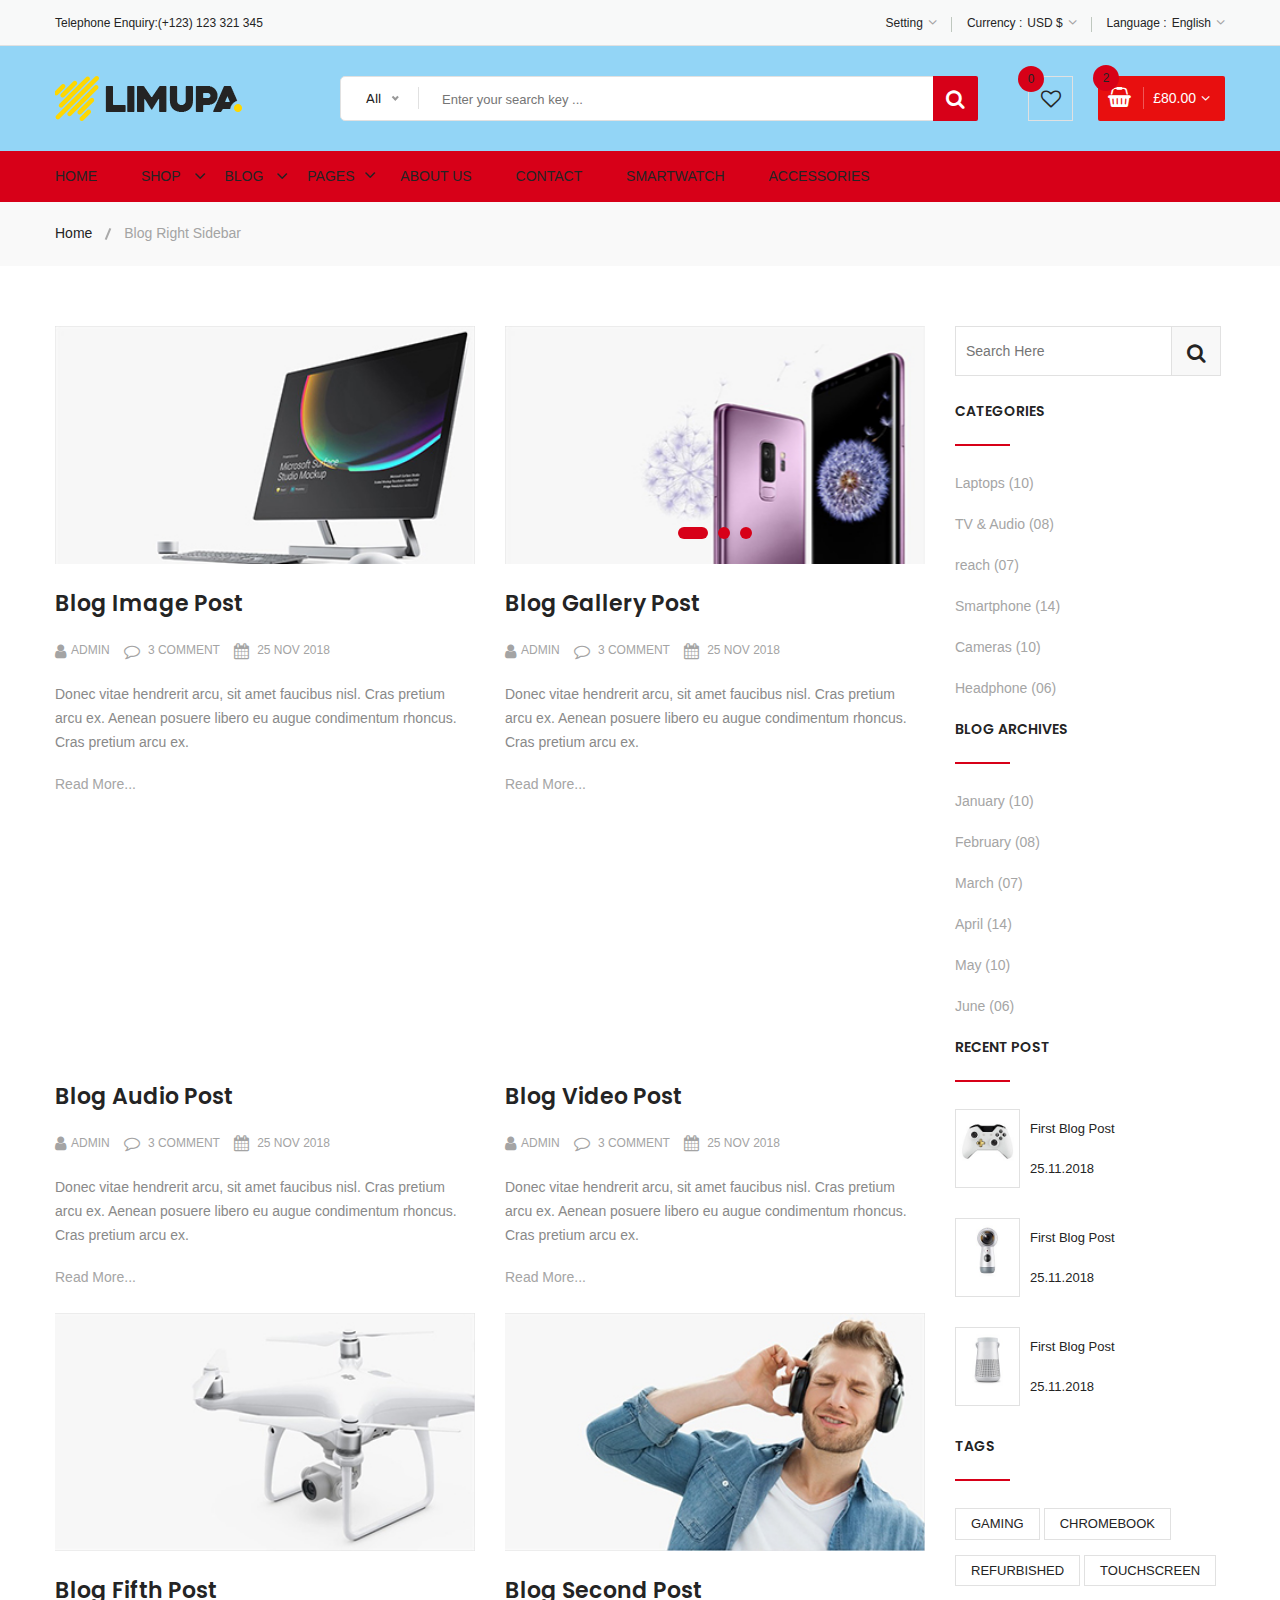
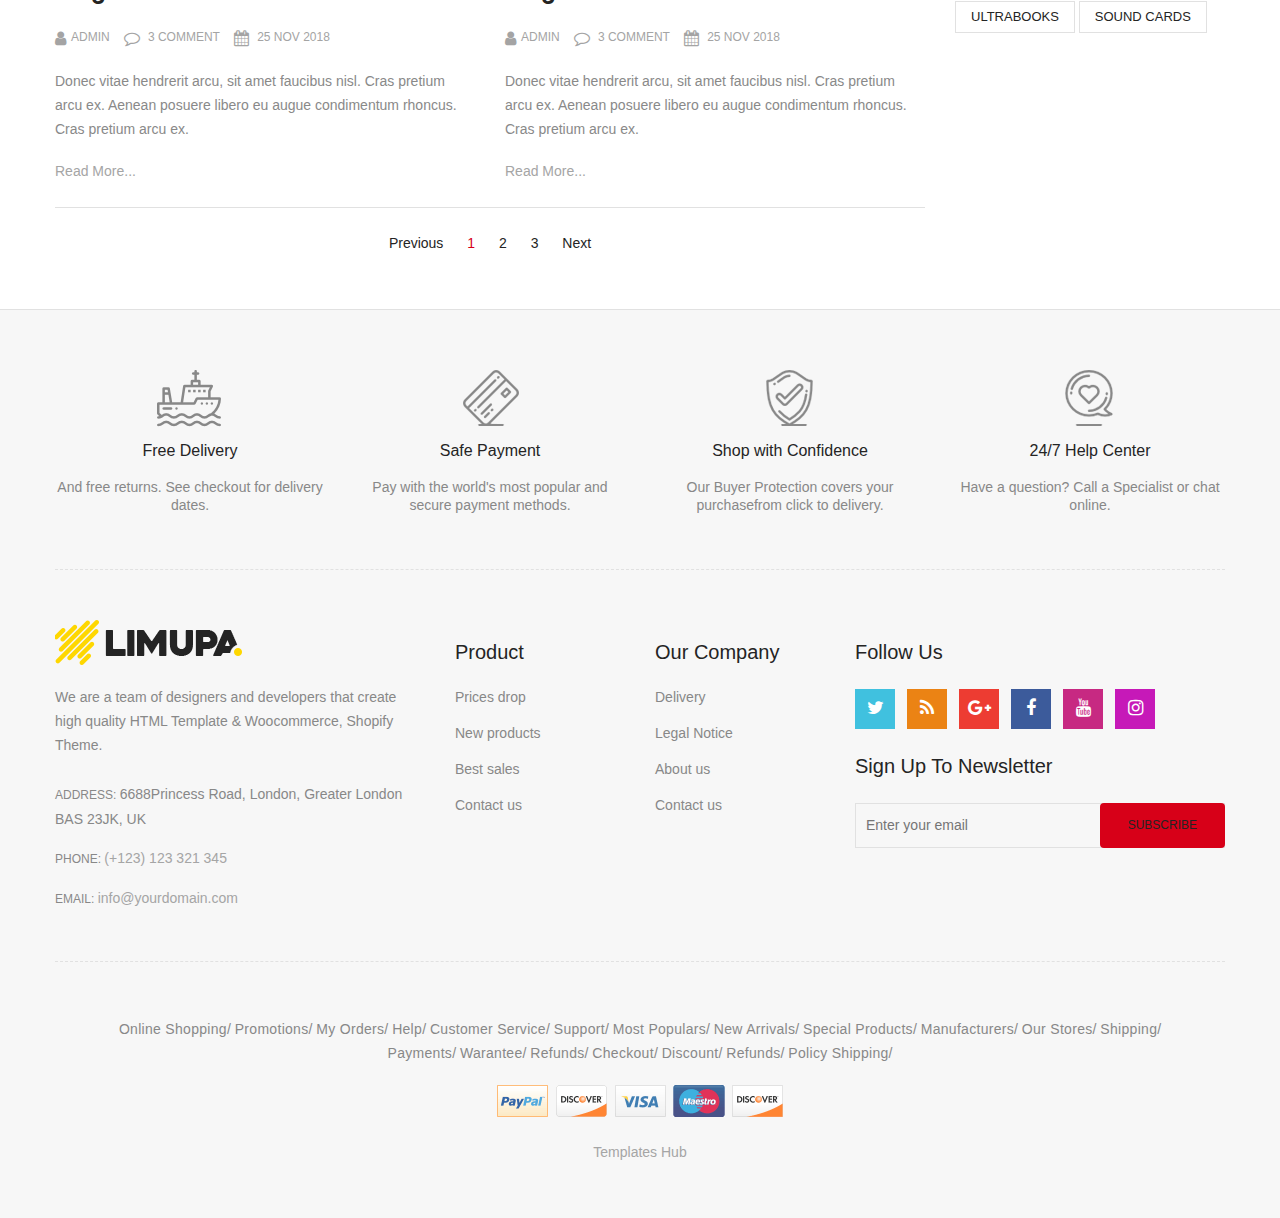
<file: blog-right-sidebar.html>
<!doctype html>
<html class="no-js" lang="zxx">
    
<!-- blog-right-sidebar31:55-->
<head>
        <meta charset="utf-8">
        <meta http-equiv="x-ua-compatible" content="ie=edge">
        <title>Blog Right Sidebar || limupa - Digital Products Store eCommerce Bootstrap 4 Template</title>
        <meta name="description" content="">
        <meta name="viewport" content="width=device-width, initial-scale=1">
        <!-- Favicon -->
        <link rel="shortcut icon" type="image/x-icon" href="images/favicon.png">
        <!-- Material Design Iconic Font-V2.2.0 -->
        <link rel="stylesheet" href="css/material-design-iconic-font.min.css">
        <!-- Font Awesome -->
        <link rel="stylesheet" href="css/font-awesome.min.css">
        <!-- Font Awesome Stars-->
        <link rel="stylesheet" href="css/fontawesome-stars.css">
        <!-- Meanmenu CSS -->
        <link rel="stylesheet" href="css/meanmenu.css">
        <!-- owl carousel CSS -->
        <link rel="stylesheet" href="css/owl.carousel.min.css">
        <!-- Slick Carousel CSS -->
        <link rel="stylesheet" href="css/slick.css">
        <!-- Animate CSS -->
        <link rel="stylesheet" href="css/animate.css">
        <!-- Jquery-ui CSS -->
        <link rel="stylesheet" href="css/jquery-ui.min.css">
        <!-- Venobox CSS -->
        <link rel="stylesheet" href="css/venobox.css">
        <!-- Nice Select CSS -->
        <link rel="stylesheet" href="css/nice-select.css">
        <!-- Magnific Popup CSS -->
        <link rel="stylesheet" href="css/magnific-popup.css">
        <!-- Bootstrap V4.1.3 Fremwork CSS -->
        <link rel="stylesheet" href="css/bootstrap.min.css">
        <!-- Helper CSS -->
        <link rel="stylesheet" href="css/helper.css">
        <!-- Main Style CSS -->
        <link rel="stylesheet" href="style.css">
        <!-- Responsive CSS -->
        <link rel="stylesheet" href="css/responsive.css">
        <!-- Modernizr js -->
        <script src="js/vendor/modernizr-2.8.3.min.js"></script>
    </head>
    <body>
    <!--[if lt IE 8]>
		<p class="browserupgrade">You are using an <strong>outdated</strong> browser. Please <a href="http://browsehappy.com/">upgrade your browser</a> to improve your experience.</p>
	<![endif]-->
        <!-- Begin Body Wrapper -->
        <div class="body-wrapper">
            <!-- Begin Header Area -->
            <header>
                <!-- Begin Header Top Area -->
                <div class="header-top">
                    <div class="container">
                        <div class="row">
                            <!-- Begin Header Top Left Area -->
                            <div class="col-lg-3 col-md-4">
                                <div class="header-top-left">
                                    <ul class="phone-wrap">
                                        <li><span>Telephone Enquiry:</span><a href="#">(+123) 123 321 345</a></li>
                                    </ul>
                                </div>
                            </div>
                            <!-- Header Top Left Area End Here -->
                            <!-- Begin Header Top Right Area -->
                            <div class="col-lg-9 col-md-8">
                                <div class="header-top-right">
                                    <ul class="ht-menu">
                                        <!-- Begin Setting Area -->
                                        <li>
                                            <div class="ht-setting-trigger"><span>Setting</span></div>
                                            <div class="setting ht-setting">
                                                <ul class="ht-setting-list">
                                                    <li><a href="login-register.html">My Account</a></li>
                                                    <li><a href="checkout.html">Checkout</a></li>
                                                    <li><a href="login-register.html">Sign In</a></li>
                                                </ul>
                                            </div>
                                        </li>
                                        <!-- Setting Area End Here -->
                                        <!-- Begin Currency Area -->
                                        <li>
                                            <span class="currency-selector-wrapper">Currency :</span>
                                            <div class="ht-currency-trigger"><span>USD $</span></div>
                                            <div class="currency ht-currency">
                                                <ul class="ht-setting-list">
                                                    <li><a href="#">EUR €</a></li>
                                                    <li class="active"><a href="#">USD $</a></li>
                                                </ul>
                                            </div>
                                        </li>
                                        <!-- Currency Area End Here -->
                                        <!-- Begin Language Area -->
                                        <li>
                                            <span class="language-selector-wrapper">Language :</span>
                                            <div class="ht-language-trigger"><span>English</span></div>
                                            <div class="language ht-language">
                                                <ul class="ht-setting-list">
                                                    <li class="active"><a href="#"><img src="images/menu/flag-icon/1.jpg" alt="">English</a></li>
                                                    <li><a href="#"><img src="images/menu/flag-icon/2.jpg" alt="">Français</a></li>
                                                </ul>
                                            </div>
                                        </li>
                                        <!-- Language Area End Here -->
                                    </ul>
                                </div>
                            </div>
                            <!-- Header Top Right Area End Here -->
                        </div>
                    </div>
                </div>
                <!-- Header Top Area End Here -->
                <!-- Begin Header Middle Area -->
                <div class="header-middle pl-sm-0 pr-sm-0 pl-xs-0 pr-xs-0">
                    <div class="container">
                        <div class="row">
                            <!-- Begin Header Logo Area -->
                            <div class="col-lg-3">
                                <div class="logo pb-sm-30 pb-xs-30">
                                    <a href="index.html">
                                        <img src="images/menu/logo/1.jpg" alt="">
                                    </a>
                                </div>
                            </div>
                            <!-- Header Logo Area End Here -->
                            <!-- Begin Header Middle Right Area -->
                            <div class="col-lg-9 pl-0 ml-sm-15 ml-xs-15">
                                <!-- Begin Header Middle Searchbox Area -->
                                <form action="#" class="hm-searchbox">
                                    <select class="nice-select select-search-category">
                                        <option value="0">All</option>                         
                                        <option value="10">Laptops</option>                     
                                        <option value="17">- -  Prime Video</option>                    
                                        <option value="20">- - - -  All Videos</option>                     
                                        <option value="21">- - - -  Blouses</option>                        
                                        <option value="22">- - - -  Evening Dresses</option>                
                                        <option value="23">- - - -  Summer Dresses</option>                     
                                        <option value="24">- - - -  T-shirts</option>                       
                                        <option value="25">- - - -  Rent or Buy</option>                        
                                        <option value="26">- - - -  Your Watchlist</option>                     
                                        <option value="27">- - - -  Watch Anywhere</option>                     
                                        <option value="28">- - - -  Getting Started</option>         
                                        <option value="18">- - - -  Computers</option>                      
                                        <option value="29">- - - -  More to Explore</option>         
                                        <option value="30">- - - -  TV &amp; Video</option>                     
                                        <option value="31">- - - -  Audio &amp; Theater</option>               
                                        <option value="32">- - - -  Camera, Photo </option>
                                        <option value="33">- - - -  Cell Phones</option>                        
                                        <option value="34">- - - -  Headphones</option>                     
                                        <option value="35">- - - -  Video Games</option>                        
                                        <option value="36">- - - -  Wireless Speakers</option>            
                                        <option value="19">- - - -  Electronics</option>                        
                                        <option value="37">- - - -  Amazon Home</option>                        
                                        <option value="38">- - - -  Kitchen &amp; Dining</option>           
                                        <option value="39">- - - -  Furniture</option>                      
                                        <option value="40">- - - -  Bed &amp; Bath</option>                     
                                        <option value="41">- - - -  Appliances</option>                 
                                        <option value="11">TV &amp; Audio</option>                  
                                        <option value="42">- -  SamSung</option>                        
                                        <option value="45">- - - -  Office</option>                     
                                        <option value="47">- - - -  Gaming</option>                 
                                        <option value="48">- - - -  Chromebook</option>                     
                                        <option value="49">- - - -  Refurbished</option>                    
                                        <option value="50">- - - -  Touchscreen</option>                        
                                        <option value="51">- - - -  Ultrabooks</option>                     
                                        <option value="52">- - - -  Blouses</option>                        
                                        <option value="43">- -  Toshiba</option>                        
                                        <option value="53">- - - -  Hard Drives</option>                        
                                        <option value="54">- - - -  Graphic Cards</option>                      
                                        <option value="55">- - - -  Processors (CPU)</option>  
                                        <option value="56">- - - -  Memory</option>                     
                                        <option value="57">- - - -  Motherboards</option>                       
                                        <option value="58">- - - -  Fans &amp; Cooling</option> 
                                        <option value="59">- - - -  CD/DVD Drives</option>                      
                                        <option value="44">- -  Sony Bravia</option>                        
                                        <option value="60">- - - -  Sound Cards</option>                        
                                        <option value="61">- - - -  Cases &amp; Towers</option>   
                                        <option value="62">- - - -  Casual Dresses</option>                     
                                        <option value="63">- - - -  Evening Dresses</option>       
                                        <option value="64">- - - -  T-shirts</option>                       
                                        <option value="65">- - - -  Tops</option>                                 
                                        <option value="12">Smartphone</option>                  
                                        <option value="66">- -  Camera Accessories</option>                     
                                        <option value="68">- - - -  Octa Core</option>                      
                                        <option value="69">- - - -  Quad Core</option>                  
                                        <option value="70">- - - -  Dual Core</option>                      
                                        <option value="71">- - - -  7.0 Screen</option>                     
                                        <option value="72">- - - -  9.0 Screen</option>                     
                                        <option value="73">- - - -  Bags &amp; Cases</option>                   
                                        <option value="67">- -  Camcorders</option>                     
                                        <option value="74">- - - -  Batteries</option>                      
                                        <option value="75">- - - -  Microphones</option>                        
                                        <option value="76">- - - -  Stabilizers</option>                        
                                        <option value="77">- - - -  Video Tapes</option>                        
                                        <option value="78">- - - -  Memory Card Readers</option> 
                                        <option value="79">- - - -  Tripods</option>           
                                        <option value="13">Cameras</option>                          
                                        <option value="14">headphone</option>                                
                                        <option value="15">Smartwatch</option>                           
                                        <option value="16">Accessories</option>
                                    </select>
                                    <input type="text" placeholder="Enter your search key ...">
                                    <button class="li-btn" type="submit"><i class="fa fa-search"></i></button>
                                </form>
                                <!-- Header Middle Searchbox Area End Here -->
                                <!-- Begin Header Middle Right Area -->
                                <div class="header-middle-right">
                                    <ul class="hm-menu">
                                        <!-- Begin Header Middle Wishlist Area -->
                                        <li class="hm-wishlist">
                                            <a href="wishlist.html">
                                                <span class="cart-item-count wishlist-item-count">0</span>
                                                <i class="fa fa-heart-o"></i>
                                            </a>
                                        </li>
                                        <!-- Header Middle Wishlist Area End Here -->
                                        <!-- Begin Header Mini Cart Area -->
                                        <li class="hm-minicart">
                                            <div class="hm-minicart-trigger">
                                                <span class="item-icon"></span>
                                                <span class="item-text">£80.00
                                                    <span class="cart-item-count">2</span>
                                                </span>
                                            </div>
                                            <span></span>
                                            <div class="minicart">
                                                <ul class="minicart-product-list">
                                                    <li>
                                                        <a href="single-product.html" class="minicart-product-image">
                                                            <img src="images/product/small-size/5.jpg" alt="cart products">
                                                        </a>
                                                        <div class="minicart-product-details">
                                                            <h6><a href="single-product.html">Aenean eu tristique</a></h6>
                                                            <span>£40 x 1</span>
                                                        </div>
                                                        <button class="close" title="Remove">
                                                            <i class="fa fa-close"></i>
                                                        </button>
                                                    </li>
                                                    <li>
                                                        <a href="single-product.html" class="minicart-product-image">
                                                            <img src="images/product/small-size/6.jpg" alt="cart products">
                                                        </a>
                                                        <div class="minicart-product-details">
                                                            <h6><a href="single-product.html">Aenean eu tristique</a></h6>
                                                            <span>£40 x 1</span>
                                                        </div>
                                                        <button class="close" title="Remove">
                                                            <i class="fa fa-close"></i>
                                                        </button>
                                                    </li>
                                                </ul>
                                                <p class="minicart-total">SUBTOTAL: <span>£80.00</span></p>
                                                <div class="minicart-button">
                                                    <a href="shopping-cart.html" class="li-button li-button-fullwidth li-button-dark">
                                                        <span>View Full Cart</span>
                                                    </a>
                                                    <a href="checkout.html" class="li-button li-button-fullwidth">
                                                        <span>Checkout</span>
                                                    </a>
                                                </div>
                                            </div>
                                        </li>
                                        <!-- Header Mini Cart Area End Here -->
                                    </ul>
                                </div>
                                <!-- Header Middle Right Area End Here -->
                            </div>
                            <!-- Header Middle Right Area End Here -->
                        </div>
                    </div>
                </div>
                <!-- Header Middle Area End Here -->
                <!-- Begin Header Bottom Area -->
                <div class="header-bottom mb-0 header-sticky stick d-none d-lg-block d-xl-block">
                    <div class="container">
                        <div class="row">
                            <div class="col-lg-12">
                                <!-- Begin Header Bottom Menu Area -->
                                <div class="hb-menu">
                                    <nav>
                                        <ul>
                                            <li class="dropdown-holder"><a href="index.html">Home</a>
                                                <ul class="hb-dropdown">
                                                    <li><a href="index.html">Home One</a></li>
                                                    <li><a href="index-2.html">Home Two</a></li>
                                                    <li><a href="index-3.html">Home Three</a></li>
                                                    <li><a href="index-4.html">Home Four</a></li>
                                                </ul>
                                            </li>
                                            <li class="catmenu-dropdown megamenu-holder"><a href="shop-left-sidebar.html">Shop</a>
                                                <ul class="megamenu hb-megamenu">
                                                    <li><a href="shop-left-sidebar.html">Shop Page Layout</a>
                                                        <ul>
                                                            <li><a href="shop-3-column.html">Shop 3 Column</a></li>
                                                            <li><a href="shop-4-column.html">Shop 4 Column</a></li>
                                                            <li><a href="shop-left-sidebar.html">Shop Left Sidebar</a></li>
                                                            <li><a href="shop-right-sidebar.html">Shop Right Sidebar</a></li>
                                                            <li><a href="shop-list.html">Shop List</a></li>
                                                            <li><a href="shop-list-left-sidebar.html">Shop List Left Sidebar</a></li>
                                                            <li><a href="shop-list-right-sidebar.html">Shop List Right Sidebar</a></li>
                                                        </ul>
                                                    </li>
                                                    <li><a href="single-product-gallery-left.html">Single Product Style</a>
                                                        <ul>
                                                            <li><a href="single-product-carousel.html">Single Product Carousel</a></li>
                                                            <li><a href="single-product-gallery-left.html">Single Product Gallery Left</a></li>
                                                            <li><a href="single-product-gallery-right.html">Single Product Gallery Right</a></li>
                                                            <li><a href="single-product-tab-style-top.html">Single Product Tab Style Top</a></li>
                                                            <li><a href="single-product-tab-style-left.html">Single Product Tab Style Left</a></li>
                                                            <li><a href="single-product-tab-style-right.html">Single Product Tab Style Right</a></li>
                                                        </ul>
                                                    </li>
                                                    <li><a href="single-product.html">Single Products</a>
                                                        <ul>
                                                            <li><a href="single-product.html">Single Product</a></li>
                                                            <li><a href="single-product-sale.html">Single Product Sale</a></li>
                                                            <li><a href="single-product-group.html">Single Product Group</a></li>
                                                            <li><a href="single-product-normal.html">Single Product Normal</a></li>
                                                            <li><a href="single-product-affiliate.html">Single Product Affiliate</a></li>
                                                        </ul>
                                                    </li>
                                                </ul>
                                            </li>
                                            <li class="dropdown-holder"><a href="blog-left-sidebar.html">Blog</a>
                                                <ul class="hb-dropdown">
                                                    <li class="sub-dropdown-holder"><a href="blog-left-sidebar.html">Blog Grid View</a>
                                                        <ul class="hb-dropdown hb-sub-dropdown">
                                                            <li><a href="blog-2-column.html">Blog 2 Column</a></li>
                                                            <li><a href="blog-3-column.html">Blog 3 Column</a></li>
                                                            <li><a href="blog-left-sidebar.html">Grid Left Sidebar</a></li>
                                                            <li><a href="blog-right-sidebar.html">Grid Right Sidebar</a></li>
                                                        </ul>
                                                    </li>
                                                    <li class="sub-dropdown-holder"><a href="blog-list-left-sidebar.html">Blog List View</a>
                                                        <ul class="hb-dropdown hb-sub-dropdown">
                                                            <li><a href="blog-list.html">Blog List</a></li>
                                                            <li><a href="blog-list-left-sidebar.html">List Left Sidebar</a></li>
                                                            <li><a href="blog-list-right-sidebar.html">List Right Sidebar</a></li>
                                                        </ul>
                                                    </li>
                                                    <li class="sub-dropdown-holder"><a href="blog-details-left-sidebar.html">Blog Details</a>
                                                        <ul class="hb-dropdown hb-sub-dropdown">
                                                            <li><a href="blog-details-left-sidebar.html">Left Sidebar</a></li>
                                                            <li><a href="blog-details-right-sidebar.html">Right Sidebar</a></li>
                                                        </ul>
                                                    </li>
                                                    <li class="sub-dropdown-holder"><a href="blog-gallery-format.html">Blog Format</a>
                                                        <ul class="hb-dropdown hb-sub-dropdown">
                                                            <li><a href="blog-audio-format.html">Blog Audio Format</a></li>
                                                            <li><a href="blog-video-format.html">Blog Video Format</a></li>
                                                            <li><a href="blog-gallery-format.html">Blog Gallery Format</a></li>
                                                        </ul>
                                                    </li>
                                                </ul>
                                            </li>
                                            <li class="catmenu-dropdown megamenu-static-holder"><a href="index.html">Pages</a>
                                                <ul class="megamenu hb-megamenu">
                                                    <li><a href="blog-left-sidebar.html">Blog Layouts</a>
                                                        <ul>
                                                            <li><a href="blog-2-column.html">Blog 2 Column</a></li>
                                                            <li><a href="blog-3-column.html">Blog 3 Column</a></li>
                                                            <li><a href="blog-left-sidebar.html">Grid Left Sidebar</a></li>
                                                            <li class="active"><a href="blog-right-sidebar.html">Grid Right Sidebar</a></li>
                                                            <li><a href="blog-list.html">Blog List</a></li>
                                                            <li><a href="blog-list-left-sidebar.html">List Left Sidebar</a></li>
                                                            <li><a href="blog-list-right-sidebar.html">List Right Sidebar</a></li>
                                                        </ul>
                                                    </li>
                                                    <li><a href="blog-details-left-sidebar.html">Blog Details Pages</a>
                                                        <ul>
                                                            <li><a href="blog-details-left-sidebar.html">Left Sidebar</a></li>
                                                            <li><a href="blog-details-right-sidebar.html">Right Sidebar</a></li>
                                                            <li><a href="blog-audio-format.html">Blog Audio Format</a></li>
                                                            <li><a href="blog-video-format.html">Blog Video Format</a></li>
                                                            <li><a href="blog-gallery-format.html">Blog Gallery Format</a></li>
                                                        </ul>
                                                    </li>
                                                    <li><a href="index.html">Other Pages</a>
                                                        <ul>
                                                            <li><a href="login-register.html">My Account</a></li>
                                                            <li><a href="checkout.html">Checkout</a></li>
                                                            <li><a href="compare.html">Compare</a></li>
                                                            <li><a href="wishlist.html">Wishlist</a></li>
                                                            <li><a href="shopping-cart.html">Shopping Cart</a></li>
                                                        </ul>
                                                    </li>
                                                    <li><a href="index.html">Other Pages 2</a>
                                                        <ul>
                                                            <li><a href="contact.html">Contact</a></li>
                                                            <li><a href="about-us.html">About Us</a></li>
                                                            <li><a href="faq.html">FAQ</a></li>
                                                            <li><a href="404.html">404 Error</a></li>
                                                        </ul>
                                                    </li>
                                                </ul>
                                            </li>
                                            <li><a href="about-us.html">About Us</a></li>
                                            <li><a href="contact.html">Contact</a></li>
                                            <li><a href="shop-left-sidebar.html">Smartwatch</a></li>
                                            <li><a href="shop-left-sidebar.html">Accessories</a></li>
                                        </ul>
                                    </nav>
                                </div>
                                <!-- Header Bottom Menu Area End Here -->
                            </div>
                        </div>
                    </div>
                </div>
                <!-- Header Bottom Area End Here -->
                <!-- Begin Mobile Menu Area -->
                <div class="mobile-menu-area d-lg-none d-xl-none col-12">
                    <div class="container"> 
                        <div class="row">
                            <div class="mobile-menu">
                            </div>
                        </div>
                    </div>
                </div>
                <!-- Mobile Menu Area End Here -->
            </header>
            <!-- Header Area End Here -->
            <!-- Begin Li's Breadcrumb Area -->
            <div class="breadcrumb-area">
                <div class="container">
                    <div class="breadcrumb-content">
                        <ul>
                            <li><a href="index.html">Home</a></li>
                            <li class="active">Blog Right Sidebar</li>
                        </ul>
                    </div>
                </div>
            </div>
            <!-- Li's Breadcrumb Area End Here -->
            <!-- Begin Li's Main Blog Page Area -->
            <div class="li-main-blog-page pt-60 pb-55">
                <div class="container">
                    <div class="row">
                        <!-- Begin Li's Main Content Area -->
                        <div class="col-lg-9 order-1">
                            <div class="row li-main-content">
                                <div class="col-lg-6 col-md-6">
                                    <div class="li-blog-single-item pb-25">
                                        <div class="li-blog-banner">
                                            <a href="blog-details-left-sidebar.html"><img class="img-full" src="images/blog-banner/2.jpg" alt=""></a>
                                        </div>
                                        <div class="li-blog-content">
                                            <div class="li-blog-details">
                                                <h3 class="li-blog-heading pt-25"><a href="blog-details-left-sidebar.html">blog image post</a></h3>
                                                <div class="li-blog-meta">
                                                    <a class="author" href="#"><i class="fa fa-user"></i>Admin</a>
                                                    <a class="comment" href="#"><i class="fa fa-comment-o"></i> 3 comment</a>
                                                    <a class="post-time" href="#"><i class="fa fa-calendar"></i> 25 nov 2018</a>
                                                </div>
                                                <p>Donec vitae hendrerit arcu, sit amet faucibus nisl. Cras pretium arcu ex. Aenean posuere libero eu augue condimentum rhoncus. Cras pretium arcu ex.</p>
                                                <a class="read-more" href="blog-details-left-sidebar.html">Read More...</a>
                                            </div>
                                        </div>
                                    </div>
                                </div>
                                <div class="col-lg-6 col-md-6">
                                    <div class="li-blog-single-item pb-25">
                                        <div class="li-blog-gallery-slider slick-dot-style">
                                            <div class="li-blog-banner">
                                                <a href="blog-details-left-sidebar.html"><img class="img-full" src="images/blog-banner/1.jpg" alt=""></a>
                                            </div>
                                            <div class="li-blog-banner">
                                                <a href="blog-details-left-sidebar.html"><img class="img-full" src="images/blog-banner/2.jpg" alt=""></a>
                                            </div>
                                            <div class="li-blog-banner">
                                                <a href="blog-details-left-sidebar.html"><img class="img-full" src="images/blog-banner/3.jpg" alt=""></a>
                                            </div>
                                        </div>
                                        <div class="li-blog-content">
                                            <div class="li-blog-details">
                                                <h3 class="li-blog-heading pt-25"><a href="blog-details-left-sidebar.html">blog gallery post</a></h3>
                                                <div class="li-blog-meta">
                                                    <a class="author" href="#"><i class="fa fa-user"></i>Admin</a>
                                                    <a class="comment" href="#"><i class="fa fa-comment-o"></i> 3 comment</a>
                                                    <a class="post-time" href="#"><i class="fa fa-calendar"></i> 25 nov 2018</a>
                                                </div>
                                                <p>Donec vitae hendrerit arcu, sit amet faucibus nisl. Cras pretium arcu ex. Aenean posuere libero eu augue condimentum rhoncus. Cras pretium arcu ex.</p>
                                                <a class="read-more" href="blog-details-left-sidebar.html">Read More...</a>
                                            </div>
                                        </div>
                                    </div>
                                </div>
                                <div class="col-lg-6 col-md-6">
                                    <div class="li-blog-single-item pb-25">
                                        <div class="li-blog-banner embed-responsive embed-responsive-16by9">
                                            <iframe src="https://w.soundcloud.com/player/?url=https%3A//api.soundcloud.com/tracks/300107209&amp;color=%23ff5500&amp;auto_play=false&amp;hide_related=false&amp;show_comments=true&amp;show_user=true&amp;show_reposts=false&amp;show_teaser=true&amp;visual=true"></iframe>
                                        </div>
                                        <div class="li-blog-content">
                                            <div class="li-blog-details">
                                                <h3 class="li-blog-heading pt-25"><a href="blog-details-left-sidebar.html">blog audio post</a></h3>
                                                <div class="li-blog-meta">
                                                    <a class="author" href="#"><i class="fa fa-user"></i>Admin</a>
                                                    <a class="comment" href="#"><i class="fa fa-comment-o"></i> 3 comment</a>
                                                    <a class="post-time" href="#"><i class="fa fa-calendar"></i> 25 nov 2018</a>
                                                </div>
                                                <p>Donec vitae hendrerit arcu, sit amet faucibus nisl. Cras pretium arcu ex. Aenean posuere libero eu augue condimentum rhoncus. Cras pretium arcu ex.</p>
                                                <a class="read-more" href="blog-details-left-sidebar.html">Read More...</a>
                                            </div>
                                        </div>
                                    </div>
                                </div>
                                <div class="col-lg-6 col-md-6">
                                    <div class="li-blog-single-item pb-25">
                                        <div class="li-blog-banner embed-responsive embed-responsive-16by9">
                                            <iframe src="https://www.youtube.com/embed/DR2c266yWEA" allow="autoplay; encrypted-media" allowfullscreen></iframe>
                                        </div>
                                        <div class="li-blog-content">
                                            <div class="li-blog-details">
                                                <h3 class="li-blog-heading pt-25"><a href="blog-details-left-sidebar.html">blog video post</a></h3>
                                                <div class="li-blog-meta">
                                                    <a class="author" href="#"><i class="fa fa-user"></i>Admin</a>
                                                    <a class="comment" href="#"><i class="fa fa-comment-o"></i> 3 comment</a>
                                                    <a class="post-time" href="#"><i class="fa fa-calendar"></i> 25 nov 2018</a>
                                                </div>
                                                <p>Donec vitae hendrerit arcu, sit amet faucibus nisl. Cras pretium arcu ex. Aenean posuere libero eu augue condimentum rhoncus. Cras pretium arcu ex.</p>
                                                <a class="read-more" href="blog-details-left-sidebar.html">Read More...</a>
                                            </div>
                                        </div>
                                    </div>
                                </div>
                                <div class="col-lg-6 col-md-6">
                                    <div class="li-blog-single-item pb-25">
                                        <div class="li-blog-banner">
                                            <a href="blog-details-left-sidebar.html"><img class="img-full" src="images/blog-banner/5.jpg" alt=""></a>
                                        </div>
                                        <div class="li-blog-content">
                                            <div class="li-blog-details">
                                                <h3 class="li-blog-heading pt-25"><a href="blog-details-left-sidebar.html">blog fifth post</a></h3>
                                                <div class="li-blog-meta">
                                                    <a class="author" href="#"><i class="fa fa-user"></i>Admin</a>
                                                    <a class="comment" href="#"><i class="fa fa-comment-o"></i> 3 comment</a>
                                                    <a class="post-time" href="#"><i class="fa fa-calendar"></i> 25 nov 2018</a>
                                                </div>
                                                <p>Donec vitae hendrerit arcu, sit amet faucibus nisl. Cras pretium arcu ex. Aenean posuere libero eu augue condimentum rhoncus. Cras pretium arcu ex.</p>
                                                <a class="read-more" href="blog-details-left-sidebar.html">Read More...</a>
                                            </div>
                                        </div>
                                    </div>
                                </div>
                                <div class="col-lg-6 col-md-6">
                                    <div class="li-blog-single-item pb-25">
                                        <div class="li-blog-banner">
                                            <a href="blog-details-left-sidebar.html"><img class="img-full" src="images/blog-banner/6.jpg" alt=""></a>
                                        </div>
                                        <div class="li-blog-content">
                                            <div class="li-blog-details">
                                                <h3 class="li-blog-heading pt-25"><a href="blog-details-left-sidebar.html">blog second post</a></h3>
                                                <div class="li-blog-meta">
                                                    <a class="author" href="#"><i class="fa fa-user"></i>Admin</a>
                                                    <a class="comment" href="#"><i class="fa fa-comment-o"></i> 3 comment</a>
                                                    <a class="post-time" href="#"><i class="fa fa-calendar"></i> 25 nov 2018</a>
                                                </div>
                                                <p>Donec vitae hendrerit arcu, sit amet faucibus nisl. Cras pretium arcu ex. Aenean posuere libero eu augue condimentum rhoncus. Cras pretium arcu ex.</p>
                                                <a class="read-more" href="blog-details-left-sidebar.html">Read More...</a>
                                            </div>
                                        </div>
                                    </div>
                                </div>
                                <!-- Begin Li's Pagination Area -->
                                <div class="col-lg-12">
                                    <div class="li-paginatoin-area text-center pt-25">
                                        <div class="row">
                                            <div class="col-lg-12">
                                                <ul class="li-pagination-box">
                                                    <li><a class="Previous" href="#">Previous</a></li>
                                                    <li class="active"><a href="#">1</a></li>
                                                    <li><a href="#">2</a></li>
                                                    <li><a href="#">3</a></li>
                                                    <li><a class="Next" href="#">Next</a></li>
                                                </ul>
                                            </div>
                                        </div>
                                    </div>
                                </div>
                                <!-- Li's Pagination End Here Area -->
                            </div>
                        </div>
                        <!-- Li's Main Content Area End Here -->
                        <!-- Begin Li's Blog Sidebar Area -->
                        <div class="col-lg-3 order-2">
                            <div class="li-blog-sidebar-wrapper">
                                <div class="li-blog-sidebar">
                                    <div class="li-sidebar-search-form">
                                        <form action="#">
                                            <input type="text" class="li-search-field" placeholder="search here">
                                            <button type="submit" class="li-search-btn"><i class="fa fa-search"></i></button>
                                        </form>
                                    </div>
                                </div>
                                <div class="li-blog-sidebar pt-25">
                                    <h4 class="li-blog-sidebar-title">Categories</h4>
                                    <ul class="li-blog-archive">
                                        <li><a href="#">Laptops (10)</a></li>
                                        <li><a href="#">TV & Audio (08)</a></li>
                                        <li><a href="#">reach (07)</a></li>
                                        <li><a href="#">Smartphone (14)</a></li>
                                        <li><a href="#">Cameras (10)</a></li>
                                        <li><a href="#">Headphone (06)</a></li>
                                    </ul>
                                </div>
                                <div class="li-blog-sidebar">
                                    <h4 class="li-blog-sidebar-title">Blog Archives</h4>
                                    <ul class="li-blog-archive">
                                        <li><a href="#">January (10)</a></li>
                                        <li><a href="#">February (08)</a></li>
                                        <li><a href="#">March (07)</a></li>
                                        <li><a href="#">April (14)</a></li>
                                        <li><a href="#">May (10)</a></li>
                                        <li><a href="#">June (06)</a></li>
                                    </ul>
                                </div>
                                <div class="li-blog-sidebar">
                                    <h4 class="li-blog-sidebar-title">Recent Post</h4>
                                    <div class="li-recent-post pb-30">
                                        <div class="li-recent-post-thumb">
                                            <a href="blog-details-left-sidebar.html">
                                                <img class="img-full" src="images/product/small-size/3.jpg" alt="Li's Product Image">
                                            </a>
                                        </div>
                                        <div class="li-recent-post-des">
                                            <span><a href="blog-details-left-sidebar.html">First Blog Post</a></span>
                                            <span class="li-post-date">25.11.2018</span>
                                        </div>
                                    </div>
                                    <div class="li-recent-post pb-30">
                                        <div class="li-recent-post-thumb">
                                            <a href="blog-details-left-sidebar.html">
                                                <img class="img-full" src="images/product/small-size/2.jpg" alt="Li's Product Image">
                                            </a>
                                        </div>
                                        <div class="li-recent-post-des">
                                            <span><a href="blog-details-left-sidebar.html">First Blog Post</a></span>
                                            <span class="li-post-date">25.11.2018</span>
                                        </div>
                                    </div>
                                    <div class="li-recent-post pb-30">
                                        <div class="li-recent-post-thumb">
                                            <a href="blog-details-left-sidebar.html">
                                                <img class="img-full" src="images/product/small-size/5.jpg" alt="Li's Product Image">
                                            </a>
                                        </div>
                                        <div class="li-recent-post-des">
                                            <span><a href="blog-details-left-sidebar.html">First Blog Post</a></span>
                                            <span class="li-post-date">25.11.2018</span>
                                        </div>
                                    </div>
                                </div>
                                <div class="li-blog-sidebar">
                                    <h4 class="li-blog-sidebar-title">Tags</h4>
                                    <ul class="li-blog-tags">
                                        <li><a href="#">Gaming</a></li>
                                        <li><a href="#">Chromebook</a></li>
                                        <li><a href="#">Refurbished</a></li>
                                        <li><a href="#">Touchscreen</a></li>
                                        <li><a href="#">Ultrabooks</a></li>
                                        <li><a href="#">Sound Cards</a></li>  
                                    </ul>
                                </div>
                            </div>
                        </div>
                        <!-- Li's Blog Sidebar Area End Here -->
                    </div>
                </div>
            </div>
            <!-- Li's Main Blog Page Area End Here -->
            <!-- Begin Footer Area -->
            <div class="footer">
                <!-- Begin Footer Static Top Area -->
                <div class="footer-static-top">
                    <div class="container">
                        <!-- Begin Footer Shipping Area -->
                        <div class="footer-shipping pt-60 pb-55 pb-xs-25">
                            <div class="row">
                                <!-- Begin Li's Shipping Inner Box Area -->
                                <div class="col-lg-3 col-md-6 col-sm-6 pb-sm-55 pb-xs-55">
                                    <div class="li-shipping-inner-box">
                                        <div class="shipping-icon">
                                            <img src="images/shipping-icon/1.png" alt="Shipping Icon">
                                        </div>
                                        <div class="shipping-text">
                                            <h2>Free Delivery</h2>
                                            <p>And free returns. See checkout for delivery dates.</p>
                                        </div>
                                    </div>
                                </div>
                                <!-- Li's Shipping Inner Box Area End Here -->
                                <!-- Begin Li's Shipping Inner Box Area -->
                                <div class="col-lg-3 col-md-6 col-sm-6 pb-sm-55 pb-xs-55">
                                    <div class="li-shipping-inner-box">
                                        <div class="shipping-icon">
                                            <img src="images/shipping-icon/2.png" alt="Shipping Icon">
                                        </div>
                                        <div class="shipping-text">
                                            <h2>Safe Payment</h2>
                                            <p>Pay with the world's most popular and secure payment methods.</p>
                                        </div>
                                    </div>
                                </div>
                                <!-- Li's Shipping Inner Box Area End Here -->
                                <!-- Begin Li's Shipping Inner Box Area -->
                                <div class="col-lg-3 col-md-6 col-sm-6 pb-xs-30">
                                    <div class="li-shipping-inner-box">
                                        <div class="shipping-icon">
                                            <img src="images/shipping-icon/3.png" alt="Shipping Icon">
                                        </div>
                                        <div class="shipping-text">
                                            <h2>Shop with Confidence</h2>
                                            <p>Our Buyer Protection covers your purchasefrom click to delivery.</p>
                                        </div>
                                    </div>
                                </div>
                                <!-- Li's Shipping Inner Box Area End Here -->
                                <!-- Begin Li's Shipping Inner Box Area -->
                                <div class="col-lg-3 col-md-6 col-sm-6 pb-xs-30">
                                    <div class="li-shipping-inner-box">
                                        <div class="shipping-icon">
                                            <img src="images/shipping-icon/4.png" alt="Shipping Icon">
                                        </div>
                                        <div class="shipping-text">
                                            <h2>24/7 Help Center</h2>
                                            <p>Have a question? Call a Specialist or chat online.</p>
                                        </div>
                                    </div>
                                </div>
                                <!-- Li's Shipping Inner Box Area End Here -->
                            </div>
                        </div>
                        <!-- Footer Shipping Area End Here -->
                    </div>
                </div>
                <!-- Footer Static Top Area End Here -->
                <!-- Begin Footer Static Middle Area -->
                <div class="footer-static-middle">
                    <div class="container">
                        <div class="footer-logo-wrap pt-50 pb-35">
                            <div class="row">
                                <!-- Begin Footer Logo Area -->
                                <div class="col-lg-4 col-md-6">
                                    <div class="footer-logo">
                                        <img src="images/menu/logo/1.jpg" alt="Footer Logo">
                                        <p class="info">
                                            We are a team of designers and developers that create high quality HTML Template & Woocommerce, Shopify Theme.
                                        </p>
                                    </div>
                                    <ul class="des">
                                        <li>
                                            <span>Address: </span>
                                            6688Princess Road, London, Greater London BAS 23JK, UK
                                        </li>
                                        <li>
                                            <span>Phone: </span>
                                            <a href="#">(+123) 123 321 345</a>
                                        </li>
                                        <li>
                                            <span>Email: </span>
                                            <a href="mailto://info@yourdomain.com">info@yourdomain.com</a>
                                        </li>
                                    </ul>
                                </div>
                                <!-- Footer Logo Area End Here -->
                                <!-- Begin Footer Block Area -->
                                <div class="col-lg-2 col-md-3 col-sm-6">
                                    <div class="footer-block">
                                        <h3 class="footer-block-title">Product</h3>
                                        <ul>
                                            <li><a href="#">Prices drop</a></li>
                                            <li><a href="#">New products</a></li>
                                            <li><a href="#">Best sales</a></li>
                                            <li><a href="#">Contact us</a></li>
                                        </ul>
                                    </div>
                                </div>
                                <!-- Footer Block Area End Here -->
                                <!-- Begin Footer Block Area -->
                                <div class="col-lg-2 col-md-3 col-sm-6">
                                    <div class="footer-block">
                                        <h3 class="footer-block-title">Our company</h3>
                                        <ul>
                                            <li><a href="#">Delivery</a></li>
                                            <li><a href="#">Legal Notice</a></li>
                                            <li><a href="#">About us</a></li>
                                            <li><a href="#">Contact us</a></li>
                                        </ul>
                                    </div>
                                </div>
                                <!-- Footer Block Area End Here -->
                                <!-- Begin Footer Block Area -->
                                <div class="col-lg-4">
                                    <div class="footer-block">
                                        <h3 class="footer-block-title">Follow Us</h3>
                                        <ul class="social-link">
                                            <li class="twitter">
                                                <a href="https://twitter.com/" data-toggle="tooltip" target="_blank" title="Twitter">
                                                    <i class="fa fa-twitter"></i>
                                                </a>
                                            </li>
                                            <li class="rss">
                                                <a href="https://rss.com/" data-toggle="tooltip" target="_blank" title="RSS">
                                                    <i class="fa fa-rss"></i>
                                                </a>
                                            </li>
                                            <li class="google-plus">
                                                <a href="https://www.plus.google.com/discover" data-toggle="tooltip" target="_blank" title="Google Plus">
                                                    <i class="fa fa-google-plus"></i>
                                                </a>
                                            </li>
                                            <li class="facebook">
                                                <a href="https://www.facebook.com/" data-toggle="tooltip" target="_blank" title="Facebook">
                                                    <i class="fa fa-facebook"></i>
                                                </a>
                                            </li>
                                            <li class="youtube">
                                                <a href="https://www.youtube.com/" data-toggle="tooltip" target="_blank" title="Youtube">
                                                    <i class="fa fa-youtube"></i>
                                                </a>
                                            </li>
                                            <li class="instagram">
                                                <a href="https://www.instagram.com/" data-toggle="tooltip" target="_blank" title="Instagram">
                                                    <i class="fa fa-instagram"></i>
                                                </a>
                                            </li>
                                        </ul>
                                    </div>
                                    <!-- Begin Footer Newsletter Area -->
                                    <div class="footer-newsletter">
                                        <h4>Sign up to newsletter</h4>
                                        <form action="#" method="post" id="mc-embedded-subscribe-form" name="mc-embedded-subscribe-form" class="footer-subscribe-form validate" target="_blank" novalidate>
                                           <div id="mc_embed_signup_scroll">
                                              <div id="mc-form" class="mc-form subscribe-form form-group" >
                                                <input id="mc-email" type="email" autocomplete="off" placeholder="Enter your email" />
                                                <button  class="btn" id="mc-submit">Subscribe</button>
                                              </div>
                                           </div>
                                        </form>
                                    </div>
                                    <!-- Footer Newsletter Area End Here -->
                                </div>
                                <!-- Footer Block Area End Here -->
                            </div>
                        </div>
                    </div>
                </div>
                <!-- Footer Static Middle Area End Here -->
                <!-- Begin Footer Static Bottom Area -->
                <div class="footer-static-bottom pt-55 pb-55">
                    <div class="container">
                        <div class="row">
                            <div class="col-lg-12">
                                <!-- Begin Footer Links Area -->
                                <div class="footer-links">
                                    <ul>
                                        <li><a href="#">Online Shopping</a></li>
                                        <li><a href="#">Promotions</a></li>
                                        <li><a href="#">My Orders</a></li>
                                        <li><a href="#">Help</a></li>
                                        <li><a href="#">Customer Service</a></li>
                                        <li><a href="#">Support</a></li>
                                        <li><a href="#">Most Populars</a></li>
                                        <li><a href="#">New Arrivals</a></li>
                                        <li><a href="#">Special Products</a></li>
                                        <li><a href="#">Manufacturers</a></li>
                                        <li><a href="#">Our Stores</a></li>
                                        <li><a href="#">Shipping</a></li>
                                        <li><a href="#">Payments</a></li>
                                        <li><a href="#">Warantee</a></li>
                                        <li><a href="#">Refunds</a></li>
                                        <li><a href="#">Checkout</a></li>
                                        <li><a href="#">Discount</a></li>
                                        <li><a href="#">Refunds</a></li>
                                        <li><a href="#">Policy Shipping</a></li>
                                    </ul>
                                </div>
                                <!-- Footer Links Area End Here -->
                                <!-- Begin Footer Payment Area -->
                                <div class="copyright text-center">
                                    <a href="#">
                                        <img src="images/payment/1.png" alt="">
                                    </a>
                                </div>
                                <!-- Footer Payment Area End Here -->
                                <!-- Begin Copyright Area -->
                                <div class="copyright text-center pt-25">
                                    <span><a target="_blank" href="https://www.templateshub.net">Templates Hub</a></span>
                                </div>
                                <!-- Copyright Area End Here -->
                            </div>
                        </div>
                    </div>
                </div>
                <!-- Footer Static Bottom Area End Here -->
            </div>
            <!-- Footer Area End Here -->
        </div>
        <!-- Body Wrapper End Here -->
        <!-- jQuery-V1.12.4 -->
        <script src="js/vendor/jquery-1.12.4.min.js"></script>
        <!-- Popper js -->
        <script src="js/vendor/popper.min.js"></script>
        <!-- Bootstrap V4.1.3 Fremwork js -->
        <script src="js/bootstrap.min.js"></script>
        <!-- Ajax Mail js -->
        <script src="js/ajax-mail.js"></script>
        <!-- Meanmenu js -->
        <script src="js/jquery.meanmenu.min.js"></script>
        <!-- Wow.min js -->
        <script src="js/wow.min.js"></script>
        <!-- Slick Carousel js -->
        <script src="js/slick.min.js"></script>
        <!-- Owl Carousel-2 js -->
        <script src="js/owl.carousel.min.js"></script>
        <!-- Magnific popup js -->
        <script src="js/jquery.magnific-popup.min.js"></script>
        <!-- Isotope js -->
        <script src="js/isotope.pkgd.min.js"></script>
        <!-- Imagesloaded js -->
        <script src="js/imagesloaded.pkgd.min.js"></script>
        <!-- Mixitup js -->
        <script src="js/jquery.mixitup.min.js"></script>
        <!-- Countdown -->
        <script src="js/jquery.countdown.min.js"></script>
        <!-- Counterup -->
        <script src="js/jquery.counterup.min.js"></script>
        <!-- Waypoints -->
        <script src="js/waypoints.min.js"></script>
        <!-- Barrating -->
        <script src="js/jquery.barrating.min.js"></script>
        <!-- Jquery-ui -->
        <script src="js/jquery-ui.min.js"></script>
        <!-- Venobox -->
        <script src="js/venobox.min.js"></script>
        <!-- Nice Select js -->
        <script src="js/jquery.nice-select.min.js"></script>
        <!-- ScrollUp js -->
        <script src="js/scrollUp.min.js"></script>
        <!-- Main/Activator js -->
        <script src="js/main.js"></script>
    </body>

<!-- blog-right-sidebar31:55-->
</html>
</file>
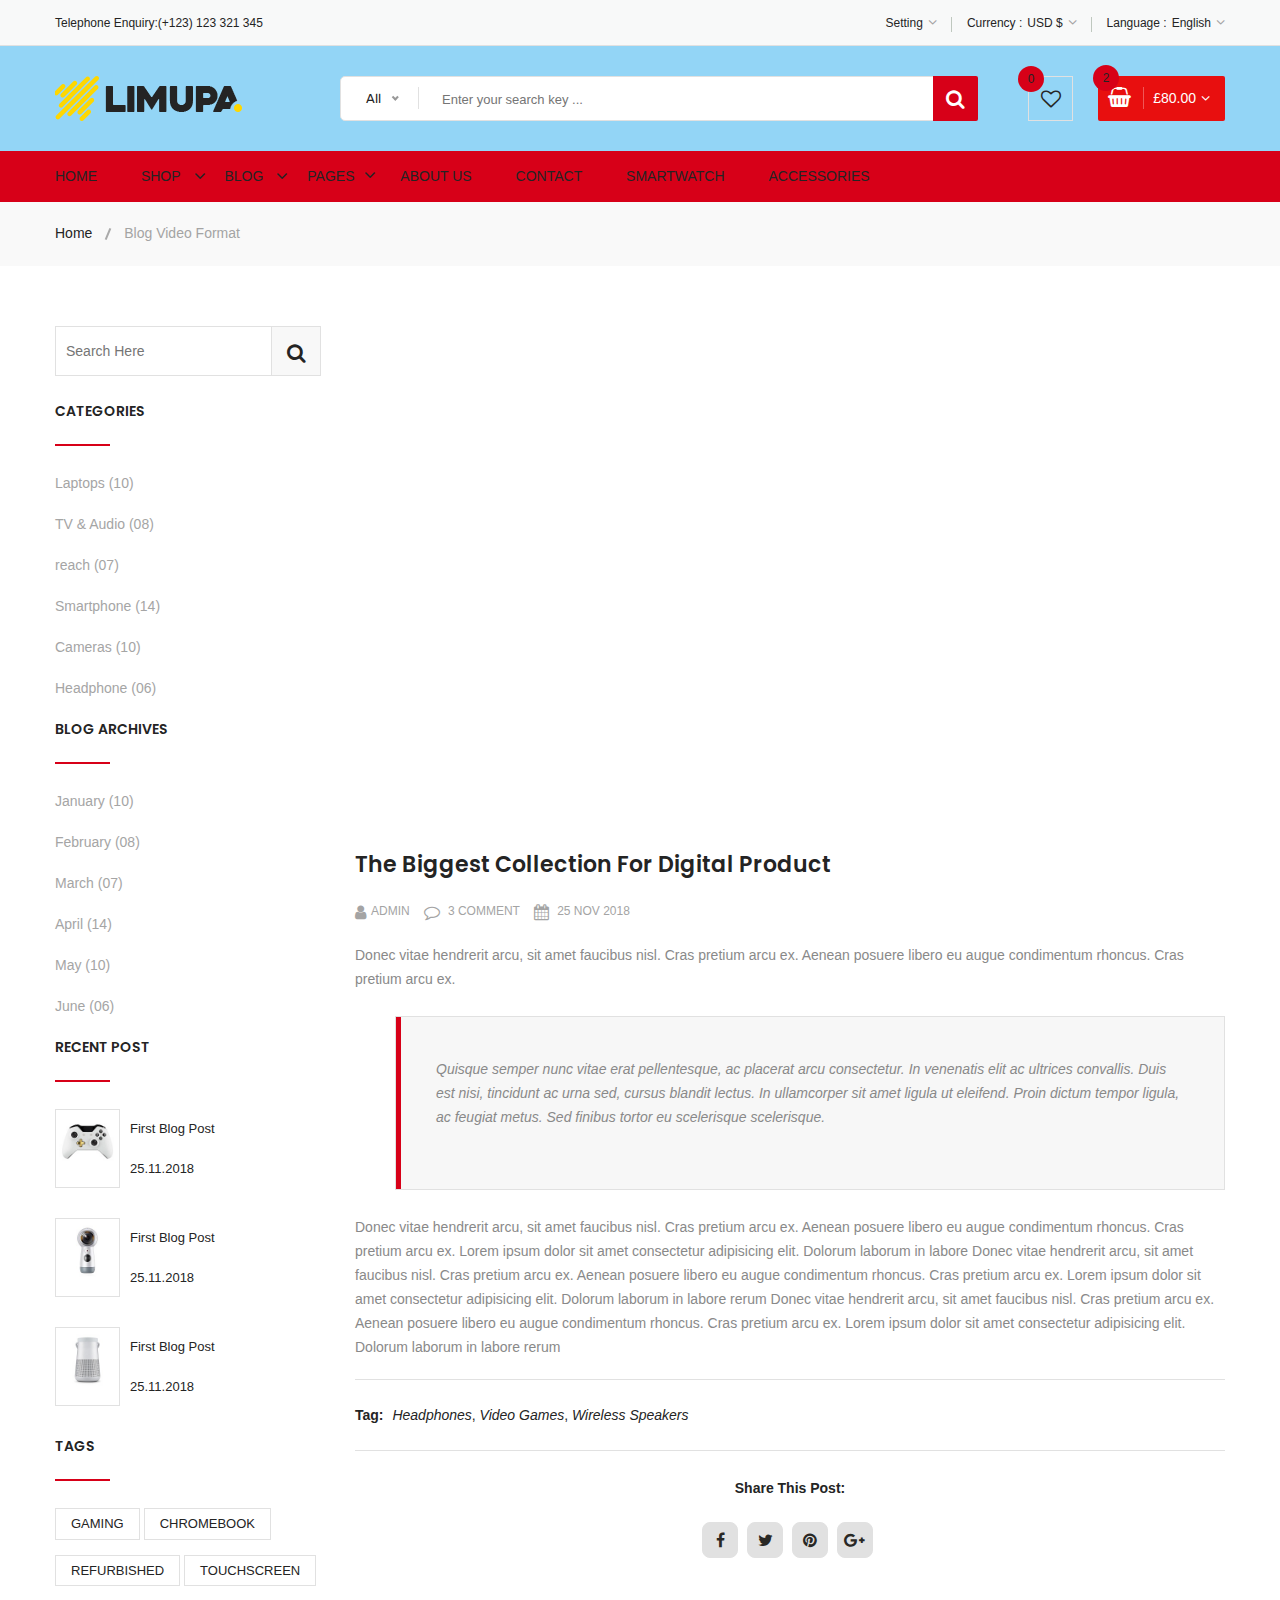
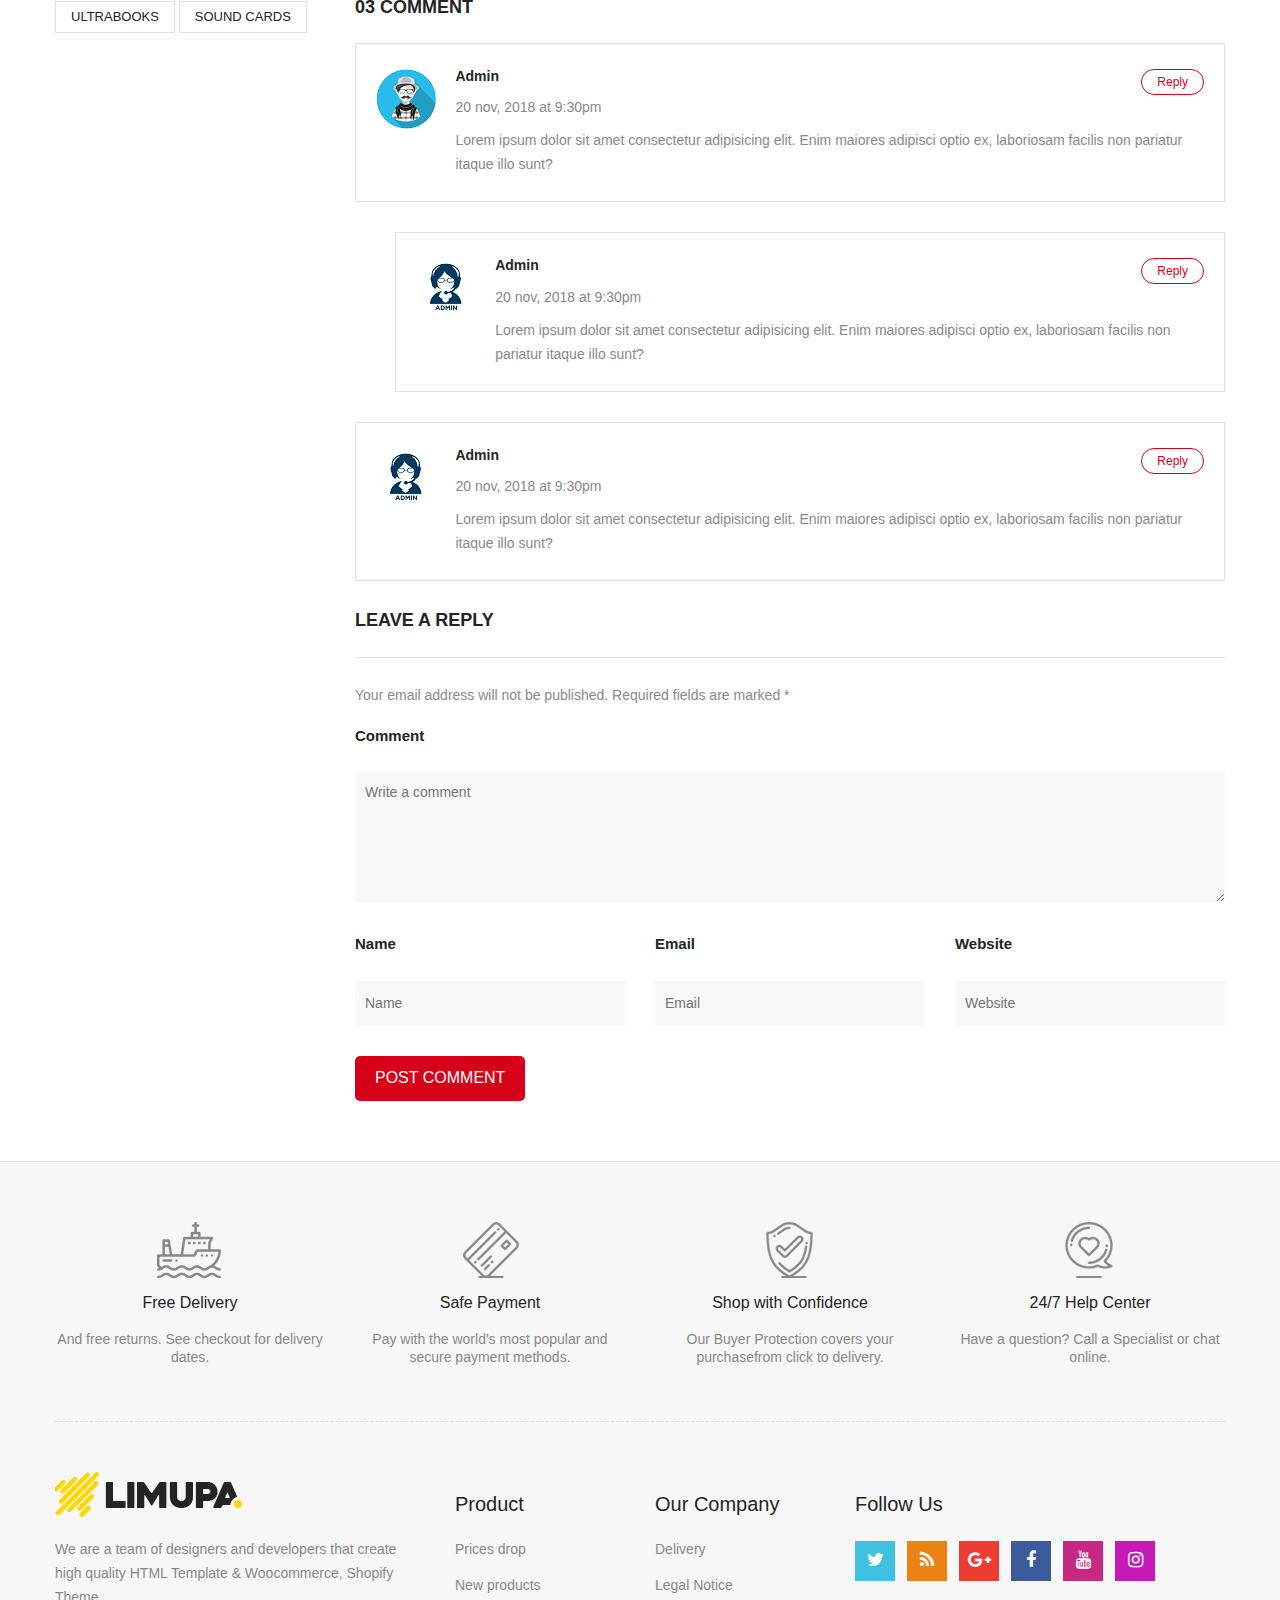
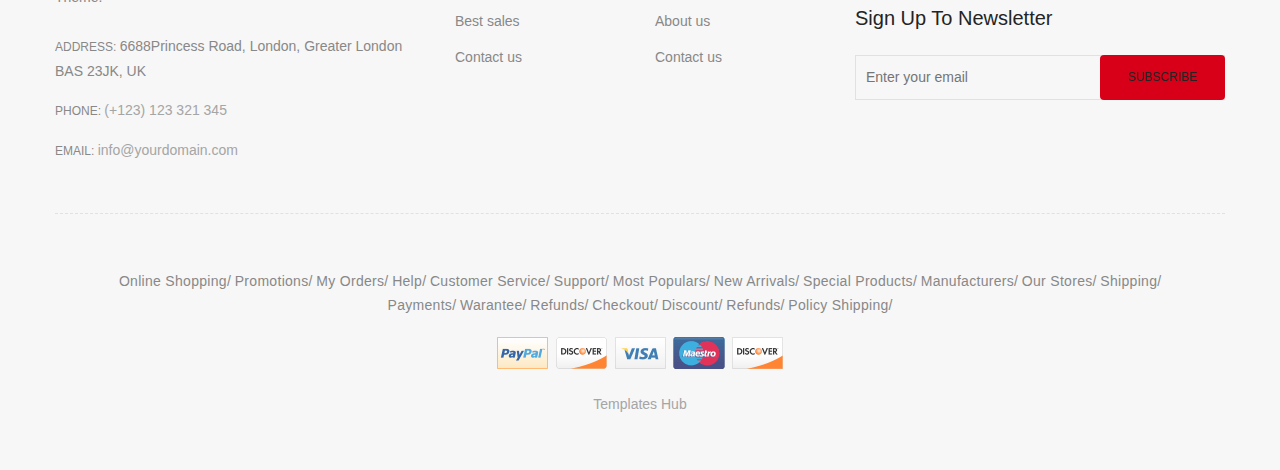
<file: blog-video-format.html>
<!doctype html>
<html class="no-js" lang="zxx">
    
<!-- blog-video-format32:03-->
<head>
        <meta charset="utf-8">
        <meta http-equiv="x-ua-compatible" content="ie=edge">
        <title>Blog Video Format || limupa - Digital Products Store eCommerce Bootstrap 4 Template</title>
        <meta name="description" content="">
        <meta name="viewport" content="width=device-width, initial-scale=1">
        <!-- Favicon -->
        <link rel="shortcut icon" type="image/x-icon" href="images/favicon.png">
        <!-- Material Design Iconic Font-V2.2.0 -->
        <link rel="stylesheet" href="css/material-design-iconic-font.min.css">
        <!-- Font Awesome -->
        <link rel="stylesheet" href="css/font-awesome.min.css">
        <!-- Font Awesome Stars-->
        <link rel="stylesheet" href="css/fontawesome-stars.css">
        <!-- Meanmenu CSS -->
        <link rel="stylesheet" href="css/meanmenu.css">
        <!-- owl carousel CSS -->
        <link rel="stylesheet" href="css/owl.carousel.min.css">
        <!-- Slick Carousel CSS -->
        <link rel="stylesheet" href="css/slick.css">
        <!-- Animate CSS -->
        <link rel="stylesheet" href="css/animate.css">
        <!-- Jquery-ui CSS -->
        <link rel="stylesheet" href="css/jquery-ui.min.css">
        <!-- Venobox CSS -->
        <link rel="stylesheet" href="css/venobox.css">
        <!-- Nice Select CSS -->
        <link rel="stylesheet" href="css/nice-select.css">
        <!-- Magnific Popup CSS -->
        <link rel="stylesheet" href="css/magnific-popup.css">
        <!-- Bootstrap V4.1.3 Fremwork CSS -->
        <link rel="stylesheet" href="css/bootstrap.min.css">
        <!-- Helper CSS -->
        <link rel="stylesheet" href="css/helper.css">
        <!-- Main Style CSS -->
        <link rel="stylesheet" href="style.css">
        <!-- Responsive CSS -->
        <link rel="stylesheet" href="css/responsive.css">
        <!-- Modernizr js -->
        <script src="js/vendor/modernizr-2.8.3.min.js"></script>
    </head>
    <body>
    <!--[if lt IE 8]>
		<p class="browserupgrade">You are using an <strong>outdated</strong> browser. Please <a href="http://browsehappy.com/">upgrade your browser</a> to improve your experience.</p>
	<![endif]-->
        <!-- Begin Body Wrapper -->
        <div class="body-wrapper">
            <!-- Begin Header Area -->
            <header>
                <!-- Begin Header Top Area -->
                <div class="header-top">
                    <div class="container">
                        <div class="row">
                            <!-- Begin Header Top Left Area -->
                            <div class="col-lg-3 col-md-4">
                                <div class="header-top-left">
                                    <ul class="phone-wrap">
                                        <li><span>Telephone Enquiry:</span><a href="#">(+123) 123 321 345</a></li>
                                    </ul>
                                </div>
                            </div>
                            <!-- Header Top Left Area End Here -->
                            <!-- Begin Header Top Right Area -->
                            <div class="col-lg-9 col-md-8">
                                <div class="header-top-right">
                                    <ul class="ht-menu">
                                        <!-- Begin Setting Area -->
                                        <li>
                                            <div class="ht-setting-trigger"><span>Setting</span></div>
                                            <div class="setting ht-setting">
                                                <ul class="ht-setting-list">
                                                    <li><a href="login-register.html">My Account</a></li>
                                                    <li><a href="checkout.html">Checkout</a></li>
                                                    <li><a href="login-register.html">Sign In</a></li>
                                                </ul>
                                            </div>
                                        </li>
                                        <!-- Setting Area End Here -->
                                        <!-- Begin Currency Area -->
                                        <li>
                                            <span class="currency-selector-wrapper">Currency :</span>
                                            <div class="ht-currency-trigger"><span>USD $</span></div>
                                            <div class="currency ht-currency">
                                                <ul class="ht-setting-list">
                                                    <li><a href="#">EUR €</a></li>
                                                    <li class="active"><a href="#">USD $</a></li>
                                                </ul>
                                            </div>
                                        </li>
                                        <!-- Currency Area End Here -->
                                        <!-- Begin Language Area -->
                                        <li>
                                            <span class="language-selector-wrapper">Language :</span>
                                            <div class="ht-language-trigger"><span>English</span></div>
                                            <div class="language ht-language">
                                                <ul class="ht-setting-list">
                                                    <li class="active"><a href="#"><img src="images/menu/flag-icon/1.jpg" alt="">English</a></li>
                                                    <li><a href="#"><img src="images/menu/flag-icon/2.jpg" alt="">Français</a></li>
                                                </ul>
                                            </div>
                                        </li>
                                        <!-- Language Area End Here -->
                                    </ul>
                                </div>
                            </div>
                            <!-- Header Top Right Area End Here -->
                        </div>
                    </div>
                </div>
                <!-- Header Top Area End Here -->
                <!-- Begin Header Middle Area -->
                <div class="header-middle pl-sm-0 pr-sm-0 pl-xs-0 pr-xs-0">
                    <div class="container">
                        <div class="row">
                            <!-- Begin Header Logo Area -->
                            <div class="col-lg-3">
                                <div class="logo pb-sm-30 pb-xs-30">
                                    <a href="index.html">
                                        <img src="images/menu/logo/1.jpg" alt="">
                                    </a>
                                </div>
                            </div>
                            <!-- Header Logo Area End Here -->
                            <!-- Begin Header Middle Right Area -->
                            <div class="col-lg-9 pl-0 ml-sm-15 ml-xs-15">
                                <!-- Begin Header Middle Searchbox Area -->
                                <form action="#" class="hm-searchbox">
                                    <select class="nice-select select-search-category">
                                        <option value="0">All</option>                         
                                        <option value="10">Laptops</option>                     
                                        <option value="17">- -  Prime Video</option>                    
                                        <option value="20">- - - -  All Videos</option>                     
                                        <option value="21">- - - -  Blouses</option>                        
                                        <option value="22">- - - -  Evening Dresses</option>                
                                        <option value="23">- - - -  Summer Dresses</option>                     
                                        <option value="24">- - - -  T-shirts</option>                       
                                        <option value="25">- - - -  Rent or Buy</option>                        
                                        <option value="26">- - - -  Your Watchlist</option>                     
                                        <option value="27">- - - -  Watch Anywhere</option>                     
                                        <option value="28">- - - -  Getting Started</option>         
                                        <option value="18">- - - -  Computers</option>                      
                                        <option value="29">- - - -  More to Explore</option>         
                                        <option value="30">- - - -  TV &amp; Video</option>                     
                                        <option value="31">- - - -  Audio &amp; Theater</option>               
                                        <option value="32">- - - -  Camera, Photo </option>
                                        <option value="33">- - - -  Cell Phones</option>                        
                                        <option value="34">- - - -  Headphones</option>                     
                                        <option value="35">- - - -  Video Games</option>                        
                                        <option value="36">- - - -  Wireless Speakers</option>            
                                        <option value="19">- - - -  Electronics</option>                        
                                        <option value="37">- - - -  Amazon Home</option>                        
                                        <option value="38">- - - -  Kitchen &amp; Dining</option>           
                                        <option value="39">- - - -  Furniture</option>                      
                                        <option value="40">- - - -  Bed &amp; Bath</option>                     
                                        <option value="41">- - - -  Appliances</option>                 
                                        <option value="11">TV &amp; Audio</option>                  
                                        <option value="42">- -  SamSung</option>                        
                                        <option value="45">- - - -  Office</option>                     
                                        <option value="47">- - - -  Gaming</option>                 
                                        <option value="48">- - - -  Chromebook</option>                     
                                        <option value="49">- - - -  Refurbished</option>                    
                                        <option value="50">- - - -  Touchscreen</option>                        
                                        <option value="51">- - - -  Ultrabooks</option>                     
                                        <option value="52">- - - -  Blouses</option>                        
                                        <option value="43">- -  Toshiba</option>                        
                                        <option value="53">- - - -  Hard Drives</option>                        
                                        <option value="54">- - - -  Graphic Cards</option>                      
                                        <option value="55">- - - -  Processors (CPU)</option>  
                                        <option value="56">- - - -  Memory</option>                     
                                        <option value="57">- - - -  Motherboards</option>                       
                                        <option value="58">- - - -  Fans &amp; Cooling</option> 
                                        <option value="59">- - - -  CD/DVD Drives</option>                      
                                        <option value="44">- -  Sony Bravia</option>                        
                                        <option value="60">- - - -  Sound Cards</option>                        
                                        <option value="61">- - - -  Cases &amp; Towers</option>   
                                        <option value="62">- - - -  Casual Dresses</option>                     
                                        <option value="63">- - - -  Evening Dresses</option>       
                                        <option value="64">- - - -  T-shirts</option>                       
                                        <option value="65">- - - -  Tops</option>                                 
                                        <option value="12">Smartphone</option>                  
                                        <option value="66">- -  Camera Accessories</option>                     
                                        <option value="68">- - - -  Octa Core</option>                      
                                        <option value="69">- - - -  Quad Core</option>                  
                                        <option value="70">- - - -  Dual Core</option>                      
                                        <option value="71">- - - -  7.0 Screen</option>                     
                                        <option value="72">- - - -  9.0 Screen</option>                     
                                        <option value="73">- - - -  Bags &amp; Cases</option>                   
                                        <option value="67">- -  Camcorders</option>                     
                                        <option value="74">- - - -  Batteries</option>                      
                                        <option value="75">- - - -  Microphones</option>                        
                                        <option value="76">- - - -  Stabilizers</option>                        
                                        <option value="77">- - - -  Video Tapes</option>                        
                                        <option value="78">- - - -  Memory Card Readers</option> 
                                        <option value="79">- - - -  Tripods</option>           
                                        <option value="13">Cameras</option>                          
                                        <option value="14">headphone</option>                                
                                        <option value="15">Smartwatch</option>                           
                                        <option value="16">Accessories</option>
                                    </select>
                                    <input type="text" placeholder="Enter your search key ...">
                                    <button class="li-btn" type="submit"><i class="fa fa-search"></i></button>
                                </form>
                                <!-- Header Middle Searchbox Area End Here -->
                                <!-- Begin Header Middle Right Area -->
                                <div class="header-middle-right">
                                    <ul class="hm-menu">
                                        <!-- Begin Header Middle Wishlist Area -->
                                        <li class="hm-wishlist">
                                            <a href="wishlist.html">
                                                <span class="cart-item-count wishlist-item-count">0</span>
                                                <i class="fa fa-heart-o"></i>
                                            </a>
                                        </li>
                                        <!-- Header Middle Wishlist Area End Here -->
                                        <!-- Begin Header Mini Cart Area -->
                                        <li class="hm-minicart">
                                            <div class="hm-minicart-trigger">
                                                <span class="item-icon"></span>
                                                <span class="item-text">£80.00
                                                    <span class="cart-item-count">2</span>
                                                </span>
                                            </div>
                                            <span></span>
                                            <div class="minicart">
                                                <ul class="minicart-product-list">
                                                    <li>
                                                        <a href="single-product.html" class="minicart-product-image">
                                                            <img src="images/product/small-size/5.jpg" alt="cart products">
                                                        </a>
                                                        <div class="minicart-product-details">
                                                            <h6><a href="single-product.html">Aenean eu tristique</a></h6>
                                                            <span>£40 x 1</span>
                                                        </div>
                                                        <button class="close" title="Remove">
                                                            <i class="fa fa-close"></i>
                                                        </button>
                                                    </li>
                                                    <li>
                                                        <a href="single-product.html" class="minicart-product-image">
                                                            <img src="images/product/small-size/6.jpg" alt="cart products">
                                                        </a>
                                                        <div class="minicart-product-details">
                                                            <h6><a href="single-product.html">Aenean eu tristique</a></h6>
                                                            <span>£40 x 1</span>
                                                        </div>
                                                        <button class="close" title="Remove">
                                                            <i class="fa fa-close"></i>
                                                        </button>
                                                    </li>
                                                </ul>
                                                <p class="minicart-total">SUBTOTAL: <span>£80.00</span></p>
                                                <div class="minicart-button">
                                                    <a href="shopping-cart.html" class="li-button li-button-fullwidth li-button-dark">
                                                        <span>View Full Cart</span>
                                                    </a>
                                                    <a href="checkout.html" class="li-button li-button-fullwidth">
                                                        <span>Checkout</span>
                                                    </a>
                                                </div>
                                            </div>
                                        </li>
                                        <!-- Header Mini Cart Area End Here -->
                                    </ul>
                                </div>
                                <!-- Header Middle Right Area End Here -->
                            </div>
                            <!-- Header Middle Right Area End Here -->
                        </div>
                    </div>
                </div>
                <!-- Header Middle Area End Here -->
                <!-- Begin Header Bottom Area -->
                <div class="header-bottom mb-0 header-sticky stick d-none d-lg-block d-xl-block">
                    <div class="container">
                        <div class="row">
                            <div class="col-lg-12">
                                <!-- Begin Header Bottom Menu Area -->
                                <div class="hb-menu">
                                    <nav>
                                        <ul>
                                            <li class="dropdown-holder"><a href="index.html">Home</a>
                                                <ul class="hb-dropdown">
                                                    <li><a href="index.html">Home One</a></li>
                                                    <li><a href="index-2.html">Home Two</a></li>
                                                    <li><a href="index-3.html">Home Three</a></li>
                                                    <li><a href="index-4.html">Home Four</a></li>
                                                </ul>
                                            </li>
                                            <li class="catmenu-dropdown megamenu-holder"><a href="shop-left-sidebar.html">Shop</a>
                                                <ul class="megamenu hb-megamenu">
                                                    <li><a href="shop-left-sidebar.html">Shop Page Layout</a>
                                                        <ul>
                                                            <li><a href="shop-3-column.html">Shop 3 Column</a></li>
                                                            <li><a href="shop-4-column.html">Shop 4 Column</a></li>
                                                            <li><a href="shop-left-sidebar.html">Shop Left Sidebar</a></li>
                                                            <li><a href="shop-right-sidebar.html">Shop Right Sidebar</a></li>
                                                            <li><a href="shop-list.html">Shop List</a></li>
                                                            <li><a href="shop-list-left-sidebar.html">Shop List Left Sidebar</a></li>
                                                            <li><a href="shop-list-right-sidebar.html">Shop List Right Sidebar</a></li>
                                                        </ul>
                                                    </li>
                                                    <li><a href="single-product-gallery-left.html">Single Product Style</a>
                                                        <ul>
                                                            <li><a href="single-product-carousel.html">Single Product Carousel</a></li>
                                                            <li><a href="single-product-gallery-left.html">Single Product Gallery Left</a></li>
                                                            <li><a href="single-product-gallery-right.html">Single Product Gallery Right</a></li>
                                                            <li><a href="single-product-tab-style-top.html">Single Product Tab Style Top</a></li>
                                                            <li><a href="single-product-tab-style-left.html">Single Product Tab Style Left</a></li>
                                                            <li><a href="single-product-tab-style-right.html">Single Product Tab Style Right</a></li>
                                                        </ul>
                                                    </li>
                                                    <li><a href="single-product.html">Single Products</a>
                                                        <ul>
                                                            <li><a href="single-product.html">Single Product</a></li>
                                                            <li><a href="single-product-sale.html">Single Product Sale</a></li>
                                                            <li><a href="single-product-group.html">Single Product Group</a></li>
                                                            <li><a href="single-product-normal.html">Single Product Normal</a></li>
                                                            <li><a href="single-product-affiliate.html">Single Product Affiliate</a></li>
                                                        </ul>
                                                    </li>
                                                </ul>
                                            </li>
                                            <li class="dropdown-holder"><a href="blog-left-sidebar.html">Blog</a>
                                                <ul class="hb-dropdown">
                                                    <li class="sub-dropdown-holder"><a href="blog-left-sidebar.html">Blog Grid View</a>
                                                        <ul class="hb-dropdown hb-sub-dropdown">
                                                            <li><a href="blog-2-column.html">Blog 2 Column</a></li>
                                                            <li><a href="blog-3-column.html">Blog 3 Column</a></li>
                                                            <li><a href="blog-left-sidebar.html">Grid Left Sidebar</a></li>
                                                            <li><a href="blog-right-sidebar.html">Grid Right Sidebar</a></li>
                                                        </ul>
                                                    </li>
                                                    <li class="sub-dropdown-holder"><a href="blog-list-left-sidebar.html">Blog List View</a>
                                                        <ul class="hb-dropdown hb-sub-dropdown">
                                                            <li><a href="blog-list.html">Blog List</a></li>
                                                            <li><a href="blog-list-left-sidebar.html">List Left Sidebar</a></li>
                                                            <li><a href="blog-list-right-sidebar.html">List Right Sidebar</a></li>
                                                        </ul>
                                                    </li>
                                                    <li class="sub-dropdown-holder"><a href="blog-details-left-sidebar.html">Blog Details</a>
                                                        <ul class="hb-dropdown hb-sub-dropdown">
                                                            <li><a href="blog-details-left-sidebar.html">Left Sidebar</a></li>
                                                            <li><a href="blog-details-right-sidebar.html">Right Sidebar</a></li>
                                                        </ul>
                                                    </li>
                                                    <li class="sub-dropdown-holder"><a href="blog-gallery-format.html">Blog Format</a>
                                                        <ul class="hb-dropdown hb-sub-dropdown">
                                                            <li><a href="blog-audio-format.html">Blog Audio Format</a></li>
                                                            <li><a href="blog-video-format.html">Blog Video Format</a></li>
                                                            <li><a href="blog-gallery-format.html">Blog Gallery Format</a></li>
                                                        </ul>
                                                    </li>
                                                </ul>
                                            </li>
                                            <li class="catmenu-dropdown megamenu-static-holder"><a href="index.html">Pages</a>
                                                <ul class="megamenu hb-megamenu">
                                                    <li><a href="blog-left-sidebar.html">Blog Layouts</a>
                                                        <ul>
                                                            <li><a href="blog-2-column.html">Blog 2 Column</a></li>
                                                            <li><a href="blog-3-column.html">Blog 3 Column</a></li>
                                                            <li><a href="blog-left-sidebar.html">Grid Left Sidebar</a></li>
                                                            <li><a href="blog-right-sidebar.html">Grid Right Sidebar</a></li>
                                                            <li><a href="blog-list.html">Blog List</a></li>
                                                            <li><a href="blog-list-left-sidebar.html">List Left Sidebar</a></li>
                                                            <li><a href="blog-list-right-sidebar.html">List Right Sidebar</a></li>
                                                        </ul>
                                                    </li>
                                                    <li><a href="blog-details-left-sidebar.html">Blog Details Pages</a>
                                                        <ul>
                                                            <li><a href="blog-details-left-sidebar.html">Left Sidebar</a></li>
                                                            <li><a href="blog-details-right-sidebar.html">Right Sidebar</a></li>
                                                            <li><a href="blog-audio-format.html">Blog Audio Format</a></li>
                                                            <li class="active"><a href="blog-video-format.html">Blog Video Format</a></li>
                                                            <li><a href="blog-gallery-format.html">Blog Gallery Format</a></li>
                                                        </ul>
                                                    </li>
                                                    <li><a href="index.html">Other Pages</a>
                                                        <ul>
                                                            <li><a href="login-register.html">My Account</a></li>
                                                            <li><a href="checkout.html">Checkout</a></li>
                                                            <li><a href="compare.html">Compare</a></li>
                                                            <li><a href="wishlist.html">Wishlist</a></li>
                                                            <li><a href="shopping-cart.html">Shopping Cart</a></li>
                                                        </ul>
                                                    </li>
                                                    <li><a href="index.html">Other Pages 2</a>
                                                        <ul>
                                                            <li><a href="contact.html">Contact</a></li>
                                                            <li><a href="about-us.html">About Us</a></li>
                                                            <li><a href="faq.html">FAQ</a></li>
                                                            <li><a href="404.html">404 Error</a></li>
                                                        </ul>
                                                    </li>
                                                </ul>
                                            </li>
                                            <li><a href="about-us.html">About Us</a></li>
                                            <li><a href="contact.html">Contact</a></li>
                                            <li><a href="shop-left-sidebar.html">Smartwatch</a></li>
                                            <li><a href="shop-left-sidebar.html">Accessories</a></li>
                                        </ul>
                                    </nav>
                                </div>
                                <!-- Header Bottom Menu Area End Here -->
                            </div>
                        </div>
                    </div>
                </div>
                <!-- Header Bottom Area End Here -->
                <!-- Begin Mobile Menu Area -->
                <div class="mobile-menu-area d-lg-none d-xl-none col-12">
                    <div class="container"> 
                        <div class="row">
                            <div class="mobile-menu">
                            </div>
                        </div>
                    </div>
                </div>
                <!-- Mobile Menu Area End Here -->
            </header>
            <!-- Header Area End Here -->
            <!-- Begin Li's Breadcrumb Area -->
            <div class="breadcrumb-area">
                <div class="container">
                    <div class="breadcrumb-content">
                        <ul>
                            <li><a href="index.html">Home</a></li>
                            <li class="active">Blog Video Format</li>
                        </ul>
                    </div>
                </div>
            </div>
            <!-- Li's Breadcrumb Area End Here -->
            <!-- Begin Li's Main Blog Page Area -->
            <div class="li-main-blog-page pt-60 pb-60">
                <div class="container">
                    <div class="row">
                        <!-- Begin Li's Blog Sidebar Area -->
                        <div class="col-lg-3 order-lg-1 order-2">
                            <div class="li-blog-sidebar-wrapper">
                                <div class="li-blog-sidebar">
                                    <div class="li-sidebar-search-form">
                                        <form action="#">
                                            <input type="text" class="li-search-field" placeholder="search here">
                                            <button type="submit" class="li-search-btn"><i class="fa fa-search"></i></button>
                                        </form>
                                    </div>
                                </div>
                                <div class="li-blog-sidebar pt-25">
                                    <h4 class="li-blog-sidebar-title">Categories</h4>
                                    <ul class="li-blog-archive">
                                        <li><a href="#">Laptops (10)</a></li>
                                        <li><a href="#">TV & Audio (08)</a></li>
                                        <li><a href="#">reach (07)</a></li>
                                        <li><a href="#">Smartphone (14)</a></li>
                                        <li><a href="#">Cameras (10)</a></li>
                                        <li><a href="#">Headphone (06)</a></li>
                                    </ul>
                                </div>
                                <div class="li-blog-sidebar">
                                    <h4 class="li-blog-sidebar-title">Blog Archives</h4>
                                    <ul class="li-blog-archive">
                                        <li><a href="#">January (10)</a></li>
                                        <li><a href="#">February (08)</a></li>
                                        <li><a href="#">March (07)</a></li>
                                        <li><a href="#">April (14)</a></li>
                                        <li><a href="#">May (10)</a></li>
                                        <li><a href="#">June (06)</a></li>
                                    </ul>
                                </div>
                                <div class="li-blog-sidebar">
                                    <h4 class="li-blog-sidebar-title">Recent Post</h4>
                                    <div class="li-recent-post pb-30">
                                        <div class="li-recent-post-thumb">
                                            <a href="blog-details.html">
                                                <img class="img-full" src="images/product/small-size/3.jpg" alt="Li's Product Image">
                                            </a>
                                        </div>
                                        <div class="li-recent-post-des">
                                            <span><a href="blog-details.html">First Blog Post</a></span>
                                            <span class="li-post-date">25.11.2018</span>
                                        </div>
                                    </div>
                                    <div class="li-recent-post pb-30">
                                        <div class="li-recent-post-thumb">
                                            <a href="blog-details.html">
                                                <img class="img-full" src="images/product/small-size/2.jpg" alt="Li's Product Image">
                                            </a>
                                        </div>
                                        <div class="li-recent-post-des">
                                            <span><a href="blog-details.html">First Blog Post</a></span>
                                            <span class="li-post-date">25.11.2018</span>
                                        </div>
                                    </div>
                                    <div class="li-recent-post pb-30">
                                        <div class="li-recent-post-thumb">
                                            <a href="blog-details.html">
                                                <img class="img-full" src="images/product/small-size/5.jpg" alt="Li's Product Image">
                                            </a>
                                        </div>
                                        <div class="li-recent-post-des">
                                            <span><a href="blog-details.html">First Blog Post</a></span>
                                            <span class="li-post-date">25.11.2018</span>
                                        </div>
                                    </div>
                                </div>
                                <div class="li-blog-sidebar">
                                    <h4 class="li-blog-sidebar-title">Tags</h4>
                                    <ul class="li-blog-tags">
                                        <li><a href="#">Gaming</a></li>
                                        <li><a href="#">Chromebook</a></li>
                                        <li><a href="#">Refurbished</a></li>
                                        <li><a href="#">Touchscreen</a></li>
                                        <li><a href="#">Ultrabooks</a></li>
                                        <li><a href="#">Sound Cards</a></li>  
                                    </ul>
                                </div>
                            </div>
                        </div>
                        <!-- Li's Blog Sidebar Area End Here -->
                        <!-- Begin Li's Main Content Area -->
                        <div class="col-lg-9 order-lg-2 order-1">
                            <div class="row li-main-content">
                                <div class="col-lg-12">
                                    <div class="li-blog-single-item pb-40">
                                        <div class="li-blog-banner embed-responsive embed-responsive-16by9">
                                            <iframe src="https://www.youtube.com/embed/DR2c266yWEA" allow="autoplay; encrypted-media" allowfullscreen></iframe>
                                        </div>
                                        <div class="li-blog-content">
                                            <div class="li-blog-details">
                                                <h3 class="li-blog-heading pt-35"><a href="blog-details.html">The Biggest Collection For Digital Product</a></h3>
                                                <div class="li-blog-meta">
                                                    <a class="author" href="#"><i class="fa fa-user"></i>Admin</a>
                                                    <a class="comment" href="#"><i class="fa fa-comment-o"></i> 3 comment</a>
                                                    <a class="post-time" href="#"><i class="fa fa-calendar"></i> 25 nov 2018</a>
                                                </div>
                                                <p>Donec vitae hendrerit arcu, sit amet faucibus nisl. Cras pretium arcu ex. Aenean posuere libero eu augue condimentum rhoncus. Cras pretium arcu ex.</p>
                                                <!-- Begin Blog Blockquote Area -->
                                                <div class="li-blog-blockquote">
                                                    <blockquote>
                                                        <p>Quisque semper nunc vitae erat pellentesque, ac placerat arcu consectetur. In venenatis elit ac ultrices convallis. Duis est nisi, tincidunt ac urna sed, cursus blandit lectus. In ullamcorper sit amet ligula ut eleifend. Proin dictum tempor ligula, ac feugiat metus. Sed finibus tortor eu scelerisque scelerisque.</p>
                                                    </blockquote>
                                                </div>
                                                <!-- Blog Blockquote Area End Here -->
                                                <p>Donec vitae hendrerit arcu, sit amet faucibus nisl. Cras pretium arcu ex. Aenean posuere libero eu augue condimentum rhoncus. Cras pretium arcu ex. Lorem ipsum dolor sit amet consectetur adipisicing elit. Dolorum laborum in labore Donec vitae hendrerit arcu, sit amet faucibus nisl. Cras pretium arcu ex. Aenean posuere libero eu augue condimentum rhoncus. Cras pretium arcu ex. Lorem ipsum dolor sit amet consectetur adipisicing elit. Dolorum laborum in labore rerum Donec vitae hendrerit arcu, sit amet faucibus nisl. Cras pretium arcu ex. Aenean posuere libero eu augue condimentum rhoncus. Cras pretium arcu ex. Lorem ipsum dolor sit amet consectetur adipisicing elit. Dolorum laborum in labore rerum </p>
                                                <div class="li-tag-line">
                                                    <h4>tag:</h4>
                                                    <a href="#">Headphones</a>,
                                                    <a href="#">Video Games</a>,
                                                    <a href="#">Wireless Speakers</a>
                                                </div>
                                                <div class="li-blog-sharing text-center pt-30">
                                                    <h4>share this post:</h4>
                                                    <a href="#"><i class="fa fa-facebook"></i></a>
                                                    <a href="#"><i class="fa fa-twitter"></i></a>
                                                    <a href="#"><i class="fa fa-pinterest"></i></a>
                                                    <a href="#"><i class="fa fa-google-plus"></i></a>
                                                </div>
                                            </div>
                                        </div>
                                    </div>
                                    <!-- Begin Li's Blog Comment Section -->
                                    <div class="li-comment-section">
                                        <h3>03 comment</h3>
                                        <ul>
                                            <li>
                                                <div class="author-avatar pt-15">
                                                    <img src="images/product-details/user.png" alt="User">
                                                </div>
                                                <div class="comment-body pl-15">
                                                        <span class="reply-btn pt-15 pt-xs-5"><a href="#">reply</a></span>
                                                    <h5 class="comment-author pt-15">admin</h5>
                                                    <div class="comment-post-date">
                                                        20 nov, 2018 at 9:30pm
                                                    </div>
                                                    <p>Lorem ipsum dolor sit amet consectetur adipisicing elit. Enim maiores adipisci optio ex, laboriosam facilis non pariatur itaque illo sunt?</p>
                                                </div>
                                            </li>
                                            <li class="comment-children">
                                                <div class="author-avatar pt-15">
                                                    <img src="images/product-details/admin.png" alt="Admin">
                                                </div>
                                                <div class="comment-body pl-15">
                                                        <span class="reply-btn pt-15 pt-xs-5"><a href="#">reply</a></span>
                                                    <h5 class="comment-author pt-15">admin</h5>
                                                    <div class="comment-post-date">
                                                        20 nov, 2018 at 9:30pm
                                                    </div>
                                                    <p>Lorem ipsum dolor sit amet consectetur adipisicing elit. Enim maiores adipisci optio ex, laboriosam facilis non pariatur itaque illo sunt?</p>
                                                </div>
                                            </li>
                                            <li>
                                                <div class="author-avatar pt-15">
                                                    <img src="images/product-details/admin.png" alt="Admin">
                                                </div>
                                                <div class="comment-body pl-15">
                                                    <span class="reply-btn pt-15 pt-xs-5"><a href="#">reply</a></span>
                                                    <h5 class="comment-author pt-15">admin</h5>
                                                    <div class="comment-post-date">
                                                        20 nov, 2018 at 9:30pm
                                                    </div>
                                                    <p>Lorem ipsum dolor sit amet consectetur adipisicing elit. Enim maiores adipisci optio ex, laboriosam facilis non pariatur itaque illo sunt?</p>
                                                </div>
                                            </li>
                                        </ul>
                                    </div>
                                    <!-- Li's Blog Comment Section End Here -->
                                    <!-- Begin Blog comment Box Area -->
                                    <div class="li-blog-comment-wrapper">
                                        <h3>leave a reply</h3>
                                        <p>Your email address will not be published. Required fields are marked *</p>
                                        <form action="#">
                                            <div class="comment-post-box">
                                                <div class="row">
                                                    <div class="col-lg-12">
                                                        <label>comment</label>
                                                        <textarea name="commnet" placeholder="Write a comment"></textarea>
                                                    </div>
                                                    <div class="col-lg-4 col-md-4 col-sm-4 mt-5 mb-sm-20 mb-xs-20">
                                                        <label>Name</label>
                                                        <input type="text" class="coment-field" placeholder="Name">
                                                    </div>
                                                    <div class="col-lg-4 col-md-4 col-sm-4 mt-5 mb-sm-20 mb-xs-20">
                                                        <label>Email</label>
                                                        <input type="text" class="coment-field" placeholder="Email">
                                                    </div>
                                                    <div class="col-lg-4 col-md-4 col-sm-4 mt-5 mb-sm-20">
                                                        <label>Website</label>
                                                        <input type="text" class="coment-field" placeholder="Website">
                                                    </div>
                                                    <div class="col-lg-12">
                                                        <div class="coment-btn pt-30 pb-sm-30 f-left">
                                                            <input class="li-btn-2" type="submit" name="submit" value="post comment">
                                                        </div>
                                                    </div>
                                                </div>
                                            </div>
                                        </form>
                                    </div>
                                    <!-- Blog comment Box Area End Here -->
                                </div>
                            </div>
                        </div>
                        <!-- Li's Main Content Area End Here -->
                    </div>
                </div>
            </div>
            <!-- Li's Main Blog Page Area End Here -->
            <!-- Begin Footer Area -->
            <div class="footer">
                <!-- Begin Footer Static Top Area -->
                <div class="footer-static-top">
                    <div class="container">
                        <!-- Begin Footer Shipping Area -->
                        <div class="footer-shipping pt-60 pb-55 pb-xs-25">
                            <div class="row">
                                <!-- Begin Li's Shipping Inner Box Area -->
                                <div class="col-lg-3 col-md-6 col-sm-6 pb-sm-55 pb-xs-55">
                                    <div class="li-shipping-inner-box">
                                        <div class="shipping-icon">
                                            <img src="images/shipping-icon/1.png" alt="Shipping Icon">
                                        </div>
                                        <div class="shipping-text">
                                            <h2>Free Delivery</h2>
                                            <p>And free returns. See checkout for delivery dates.</p>
                                        </div>
                                    </div>
                                </div>
                                <!-- Li's Shipping Inner Box Area End Here -->
                                <!-- Begin Li's Shipping Inner Box Area -->
                                <div class="col-lg-3 col-md-6 col-sm-6 pb-sm-55 pb-xs-55">
                                    <div class="li-shipping-inner-box">
                                        <div class="shipping-icon">
                                            <img src="images/shipping-icon/2.png" alt="Shipping Icon">
                                        </div>
                                        <div class="shipping-text">
                                            <h2>Safe Payment</h2>
                                            <p>Pay with the world's most popular and secure payment methods.</p>
                                        </div>
                                    </div>
                                </div>
                                <!-- Li's Shipping Inner Box Area End Here -->
                                <!-- Begin Li's Shipping Inner Box Area -->
                                <div class="col-lg-3 col-md-6 col-sm-6 pb-xs-30">
                                    <div class="li-shipping-inner-box">
                                        <div class="shipping-icon">
                                            <img src="images/shipping-icon/3.png" alt="Shipping Icon">
                                        </div>
                                        <div class="shipping-text">
                                            <h2>Shop with Confidence</h2>
                                            <p>Our Buyer Protection covers your purchasefrom click to delivery.</p>
                                        </div>
                                    </div>
                                </div>
                                <!-- Li's Shipping Inner Box Area End Here -->
                                <!-- Begin Li's Shipping Inner Box Area -->
                                <div class="col-lg-3 col-md-6 col-sm-6 pb-xs-30">
                                    <div class="li-shipping-inner-box">
                                        <div class="shipping-icon">
                                            <img src="images/shipping-icon/4.png" alt="Shipping Icon">
                                        </div>
                                        <div class="shipping-text">
                                            <h2>24/7 Help Center</h2>
                                            <p>Have a question? Call a Specialist or chat online.</p>
                                        </div>
                                    </div>
                                </div>
                                <!-- Li's Shipping Inner Box Area End Here -->
                            </div>
                        </div>
                        <!-- Footer Shipping Area End Here -->
                    </div>
                </div>
                <!-- Footer Static Top Area End Here -->
                <!-- Begin Footer Static Middle Area -->
                <div class="footer-static-middle">
                    <div class="container">
                        <div class="footer-logo-wrap pt-50 pb-35">
                            <div class="row">
                                <!-- Begin Footer Logo Area -->
                                <div class="col-lg-4 col-md-6">
                                    <div class="footer-logo">
                                        <img src="images/menu/logo/1.jpg" alt="Footer Logo">
                                        <p class="info">
                                            We are a team of designers and developers that create high quality HTML Template & Woocommerce, Shopify Theme.
                                        </p>
                                    </div>
                                    <ul class="des">
                                        <li>
                                            <span>Address: </span>
                                            6688Princess Road, London, Greater London BAS 23JK, UK
                                        </li>
                                        <li>
                                            <span>Phone: </span>
                                            <a href="#">(+123) 123 321 345</a>
                                        </li>
                                        <li>
                                            <span>Email: </span>
                                            <a href="mailto://info@yourdomain.com">info@yourdomain.com</a>
                                        </li>
                                    </ul>
                                </div>
                                <!-- Footer Logo Area End Here -->
                                <!-- Begin Footer Block Area -->
                                <div class="col-lg-2 col-md-3 col-sm-6">
                                    <div class="footer-block">
                                        <h3 class="footer-block-title">Product</h3>
                                        <ul>
                                            <li><a href="#">Prices drop</a></li>
                                            <li><a href="#">New products</a></li>
                                            <li><a href="#">Best sales</a></li>
                                            <li><a href="#">Contact us</a></li>
                                        </ul>
                                    </div>
                                </div>
                                <!-- Footer Block Area End Here -->
                                <!-- Begin Footer Block Area -->
                                <div class="col-lg-2 col-md-3 col-sm-6">
                                    <div class="footer-block">
                                        <h3 class="footer-block-title">Our company</h3>
                                        <ul>
                                            <li><a href="#">Delivery</a></li>
                                            <li><a href="#">Legal Notice</a></li>
                                            <li><a href="#">About us</a></li>
                                            <li><a href="#">Contact us</a></li>
                                        </ul>
                                    </div>
                                </div>
                                <!-- Footer Block Area End Here -->
                                <!-- Begin Footer Block Area -->
                                <div class="col-lg-4">
                                    <div class="footer-block">
                                        <h3 class="footer-block-title">Follow Us</h3>
                                        <ul class="social-link">
                                            <li class="twitter">
                                                <a href="https://twitter.com/" data-toggle="tooltip" target="_blank" title="Twitter">
                                                    <i class="fa fa-twitter"></i>
                                                </a>
                                            </li>
                                            <li class="rss">
                                                <a href="https://rss.com/" data-toggle="tooltip" target="_blank" title="RSS">
                                                    <i class="fa fa-rss"></i>
                                                </a>
                                            </li>
                                            <li class="google-plus">
                                                <a href="https://www.plus.google.com/discover" data-toggle="tooltip" target="_blank" title="Google Plus">
                                                    <i class="fa fa-google-plus"></i>
                                                </a>
                                            </li>
                                            <li class="facebook">
                                                <a href="https://www.facebook.com/" data-toggle="tooltip" target="_blank" title="Facebook">
                                                    <i class="fa fa-facebook"></i>
                                                </a>
                                            </li>
                                            <li class="youtube">
                                                <a href="https://www.youtube.com/" data-toggle="tooltip" target="_blank" title="Youtube">
                                                    <i class="fa fa-youtube"></i>
                                                </a>
                                            </li>
                                            <li class="instagram">
                                                <a href="https://www.instagram.com/" data-toggle="tooltip" target="_blank" title="Instagram">
                                                    <i class="fa fa-instagram"></i>
                                                </a>
                                            </li>
                                        </ul>
                                    </div>
                                    <!-- Begin Footer Newsletter Area -->
                                    <div class="footer-newsletter">
                                        <h4>Sign up to newsletter</h4>
                                        <form action="#" method="post" id="mc-embedded-subscribe-form" name="mc-embedded-subscribe-form" class="footer-subscribe-form validate" target="_blank" novalidate>
                                           <div id="mc_embed_signup_scroll">
                                              <div id="mc-form" class="mc-form subscribe-form form-group" >
                                                <input id="mc-email" type="email" autocomplete="off" placeholder="Enter your email" />
                                                <button  class="btn" id="mc-submit">Subscribe</button>
                                              </div>
                                           </div>
                                        </form>
                                    </div>
                                    <!-- Footer Newsletter Area End Here -->
                                </div>
                                <!-- Footer Block Area End Here -->
                            </div>
                        </div>
                    </div>
                </div>
                <!-- Footer Static Middle Area End Here -->
                <!-- Begin Footer Static Bottom Area -->
                <div class="footer-static-bottom pt-55 pb-55">
                    <div class="container">
                        <div class="row">
                            <div class="col-lg-12">
                                <!-- Begin Footer Links Area -->
                                <div class="footer-links">
                                    <ul>
                                        <li><a href="#">Online Shopping</a></li>
                                        <li><a href="#">Promotions</a></li>
                                        <li><a href="#">My Orders</a></li>
                                        <li><a href="#">Help</a></li>
                                        <li><a href="#">Customer Service</a></li>
                                        <li><a href="#">Support</a></li>
                                        <li><a href="#">Most Populars</a></li>
                                        <li><a href="#">New Arrivals</a></li>
                                        <li><a href="#">Special Products</a></li>
                                        <li><a href="#">Manufacturers</a></li>
                                        <li><a href="#">Our Stores</a></li>
                                        <li><a href="#">Shipping</a></li>
                                        <li><a href="#">Payments</a></li>
                                        <li><a href="#">Warantee</a></li>
                                        <li><a href="#">Refunds</a></li>
                                        <li><a href="#">Checkout</a></li>
                                        <li><a href="#">Discount</a></li>
                                        <li><a href="#">Refunds</a></li>
                                        <li><a href="#">Policy Shipping</a></li>
                                    </ul>
                                </div>
                                <!-- Footer Links Area End Here -->
                                <!-- Begin Footer Payment Area -->
                                <div class="copyright text-center">
                                    <a href="#">
                                        <img src="images/payment/1.png" alt="">
                                    </a>
                                </div>
                                <!-- Footer Payment Area End Here -->
                                <!-- Begin Copyright Area -->
                                <div class="copyright text-center pt-25">
                                    <span><a target="_blank" href="https://www.templateshub.net">Templates Hub</a></span>
                                </div>
                                <!-- Copyright Area End Here -->
                            </div>
                        </div>
                    </div>
                </div>
                <!-- Footer Static Bottom Area End Here -->
            </div>
            <!-- Footer Area End Here -->
        </div>
        <!-- Body Wrapper End Here -->
        <!-- jQuery-V1.12.4 -->
        <script src="js/vendor/jquery-1.12.4.min.js"></script>
        <!-- Popper js -->
        <script src="js/vendor/popper.min.js"></script>
        <!-- Bootstrap V4.1.3 Fremwork js -->
        <script src="js/bootstrap.min.js"></script>
        <!-- Ajax Mail js -->
        <script src="js/ajax-mail.js"></script>
        <!-- Meanmenu js -->
        <script src="js/jquery.meanmenu.min.js"></script>
        <!-- Wow.min js -->
        <script src="js/wow.min.js"></script>
        <!-- Slick Carousel js -->
        <script src="js/slick.min.js"></script>
        <!-- Owl Carousel-2 js -->
        <script src="js/owl.carousel.min.js"></script>
        <!-- Magnific popup js -->
        <script src="js/jquery.magnific-popup.min.js"></script>
        <!-- Isotope js -->
        <script src="js/isotope.pkgd.min.js"></script>
        <!-- Imagesloaded js -->
        <script src="js/imagesloaded.pkgd.min.js"></script>
        <!-- Mixitup js -->
        <script src="js/jquery.mixitup.min.js"></script>
        <!-- Countdown -->
        <script src="js/jquery.countdown.min.js"></script>
        <!-- Counterup -->
        <script src="js/jquery.counterup.min.js"></script>
        <!-- Waypoints -->
        <script src="js/waypoints.min.js"></script>
        <!-- Barrating -->
        <script src="js/jquery.barrating.min.js"></script>
        <!-- Jquery-ui -->
        <script src="js/jquery-ui.min.js"></script>
        <!-- Venobox -->
        <script src="js/venobox.min.js"></script>
        <!-- Nice Select js -->
        <script src="js/jquery.nice-select.min.js"></script>
        <!-- ScrollUp js -->
        <script src="js/scrollUp.min.js"></script>
        <!-- Main/Activator js -->
        <script src="js/main.js"></script>
    </body>

<!-- blog-video-format32:03-->
</html>
</file>
<file: css/venobox.css>
/* ------ venobox.css --------*/
.vbox-overlay *, .vbox-overlay *:before, .vbox-overlay *:after{
    -webkit-backface-visibility: hidden;
    -webkit-box-sizing:border-box;
    -moz-box-sizing:border-box;
    box-sizing:border-box;

}
.vbox-overlay{
    display: -webkit-flex;
    display: flex;
    -webkit-flex-direction: column;
    flex-direction: column;
    -webkit-justify-content: center;
    justify-content: center;
    -webkit-align-items: center;
    align-items: center;
    position: fixed;
    left: 0;
    top: 0;
    bottom: 0;
    right: 0;
    z-index: 9999;
    -webkit-transform:translateZ(1000px);
    transform: translateZ(1000px);
    transform-style: preserve-3d;
}

/* ----- navigation ----- */
.vbox-title{
    width: 100%;
    height: 40px;
    float: left;
    text-align: center;
    line-height: 28px;
    font-size: 12px;
    padding: 6px 40px;
    overflow: hidden;
    position: fixed;
    display: none;
    left: 0;
    z-index: 1050;
}
.vbox-close{
    cursor: pointer;
    position: fixed;
    top: -1px;
    right: 0;
    width: 50px;
    height: 40px;
    padding: 6px;
    display: block;
    background-position:10px center;
    overflow: hidden;
    font-size: 24px;
    line-height: 1;
    text-align: center;
    z-index: 1050;
}
.vbox-num{
    cursor: pointer;
    position: fixed;
    left: 0;
    height: 40px;
    display: block;
    overflow: hidden;
    line-height: 28px;
    font-size: 12px;
    padding: 6px 10px;
    display: none;
    z-index: 1050;
}
/* ----- navigation ARROWS ----- */
.vbox-next, .vbox-prev{
    position: fixed;
    top: 50%;
    margin-top: -15px;
    overflow: hidden;
    cursor: pointer;
    display: block;
    width: 45px;
    height: 45px;
    z-index: 1050;
}
.vbox-next span, .vbox-prev span{
    position: relative;
    width: 20px;
    height: 20px;
    border: 2px solid transparent;
    border-top-color: #B6B6B6;
    border-right-color: #B6B6B6;
    text-indent: -100px;
    position: absolute;
    top: 8px;
    display: block;
}
.vbox-prev{
    left: 15px;
}
.vbox-next{
    right: 15px;
}
.vbox-prev span{
    left: 10px;
    -ms-transform: rotate(-135deg);
    -webkit-transform: rotate(-135deg);
    transform: rotate(-135deg);
}
.vbox-next span{
    -ms-transform: rotate(45deg);
    -webkit-transform: rotate(45deg);
    transform: rotate(45deg);
    right: 10px;
}
/* ------- inline window ------ */
.vbox-inline{
    width: 420px;
    height: 315px;
    height: 70vh;
    padding: 10px;
    background: #fff;
    margin: 0 auto;
    overflow: auto;
    text-align: left;
}
/* ------- Video & iFrames window ------ */
.venoframe{
    max-width: 100%;
    width: 100%;
    border: none;
    width: 100%;
    height: 260px;
    height: 70vh;
}
.venoframe.vbvid{
    height: 260px;
}
@media (min-width: 768px) {
    .venoframe, .vbox-inline{
        width: 90%;
        height: 360px;
        height: 70vh;
    }
    .venoframe.vbvid{
        width: 640px;
        height: 360px;
    }
}
@media (min-width: 992px) {
    .venoframe, .vbox-inline{
        max-width: 1200px;
        width: 80%;
        height: 540px;
        height: 70vh;
    }
    .venoframe.vbvid{
        width: 960px;
        height: 540px;
    }
}
/* 
Please do NOT edit this part! 
or at least read this note: http://i.imgur.com/7C0ws9e.gif
*/
.vbox-open{
    overflow: hidden;
}
.vbox-container{
    position: absolute;
    left: 0;
    right: 0;
    top: 0;
    bottom: 0;
    overflow-x: hidden;
    overflow-y: scroll;
    overflow-scrolling: touch;
    -webkit-overflow-scrolling: touch;
    z-index: 20;
    max-height: 100%;

}

.vbox-content{
    text-align: center;
    float: left;
    width: 100%;
    position: relative;
    overflow: hidden;
    padding: 20px 10px;
}
.vbox-container img{
    max-width: 100%;
    height: auto;
}
.figlio{
    box-shadow: 0 0 12px rgba(0,0,0,0.19), 0 6px 6px rgba(0,0,0,0.23);
    max-width: 100%;
    text-align: initial;
}
img.figlio{
    -webkit-user-select: none;
-khtml-user-select: none;
-moz-user-select: none;
-o-user-select: none;
user-select: none;
}
.vbox-content.swipe-left{
    margin-left: -200px !important;
}
.vbox-content.swipe-right{
    margin-left: 200px !important;
}
.animated{
    webkit-transition: margin 300ms ease-out;
    transition: margin 300ms ease-out;
}
.animate-in{
    opacity: 1;
}
.animate-out{
    opacity: 0;
}
/* ---------- preloader ----------
 * SPINKIT 
 * http://tobiasahlin.com/spinkit/
-------------------------------- */
.sk-double-bounce,.sk-rotating-plane{width:40px;height:40px;margin:40px auto}.sk-rotating-plane{background-color:#333;-webkit-backface-visibility:visible;-moz-backface-visibility:visible;backface-visibility:visible;-webkit-animation:sk-rotatePlane 1.2s infinite ease-in-out;animation:sk-rotatePlane 1.2s infinite ease-in-out}@-webkit-keyframes sk-rotatePlane{0%{-webkit-transform:perspective(120px) rotateX(0) rotateY(0);transform:perspective(120px) rotateX(0) rotateY(0)}50%{-webkit-transform:perspective(120px) rotateX(-180.1deg) rotateY(0);transform:perspective(120px) rotateX(-180.1deg) rotateY(0)}100%{-webkit-transform:perspective(120px) rotateX(-180deg) rotateY(-179.9deg);transform:perspective(120px) rotateX(-180deg) rotateY(-179.9deg)}}@keyframes sk-rotatePlane{0%{-webkit-transform:perspective(120px) rotateX(0) rotateY(0);transform:perspective(120px) rotateX(0) rotateY(0)}50%{-webkit-transform:perspective(120px) rotateX(-180.1deg) rotateY(0);transform:perspective(120px) rotateX(-180.1deg) rotateY(0)}100%{-webkit-transform:perspective(120px) rotateX(-180deg) rotateY(-179.9deg);transform:perspective(120px) rotateX(-180deg) rotateY(-179.9deg)}}.sk-double-bounce{position:relative}.sk-double-bounce .sk-child{width:100%;height:100%;border-radius:50%;background-color:#333;opacity:.6;position:absolute;top:0;left:0;-webkit-animation:sk-doubleBounce 2s infinite ease-in-out;animation:sk-doubleBounce 2s infinite ease-in-out}.sk-double-bounce .sk-double-bounce2{-webkit-animation-delay:-1s;animation-delay:-1s}@-webkit-keyframes sk-doubleBounce{0%,100%{-webkit-transform:scale(0);transform:scale(0)}50%{-webkit-transform:scale(1);transform:scale(1)}}@keyframes sk-doubleBounce{0%,100%{-webkit-transform:scale(0);transform:scale(0)}50%{-webkit-transform:scale(1);transform:scale(1)}}.sk-wave{width:50px;height:40px;text-align:center;font-size:10px;margin:40px auto}.sk-wave .sk-rect{background-color:#333;height:100%;width:4px;margin:0 1px;display:inline-block;-webkit-animation:sk-waveStretchDelay 1.2s infinite ease-in-out;animation:sk-waveStretchDelay 1.2s infinite ease-in-out}.sk-wave .sk-rect1{-webkit-animation-delay:-1.2s;animation-delay:-1.2s}.sk-wave .sk-rect2{-webkit-animation-delay:-1.1s;animation-delay:-1.1s}.sk-wave .sk-rect3{-webkit-animation-delay:-1s;animation-delay:-1s}.sk-wave .sk-rect4{-webkit-animation-delay:-.9s;animation-delay:-.9s}.sk-wave .sk-rect5{-webkit-animation-delay:-.8s;animation-delay:-.8s}@-webkit-keyframes sk-waveStretchDelay{0%,100%,40%{-webkit-transform:scaleY(.4);transform:scaleY(.4)}20%{-webkit-transform:scaleY(1);transform:scaleY(1)}}@keyframes sk-waveStretchDelay{0%,100%,40%{-webkit-transform:scaleY(.4);transform:scaleY(.4)}20%{-webkit-transform:scaleY(1);transform:scaleY(1)}}.sk-three-bounce{margin:40px auto;width:100px;text-align:center}.sk-three-bounce .sk-child{width:16px;height:16px;background-color:#333;border-radius:100%;margin:4px;display:inline-block;-webkit-animation:sk-three-bounce 1.4s ease-in-out 0s infinite both;animation:sk-three-bounce 1.4s ease-in-out 0s infinite both}.sk-cube-grid,.sk-spinner-pulse{width:40px;height:40px;margin:40px auto}.sk-three-bounce .sk-bounce1{-webkit-animation-delay:-.32s;animation-delay:-.32s}.sk-three-bounce .sk-bounce2{-webkit-animation-delay:-.16s;animation-delay:-.16s}@-webkit-keyframes sk-three-bounce{0%,100%,80%{-webkit-transform:scale(0);transform:scale(0)}40%{-webkit-transform:scale(1);transform:scale(1)}}@keyframes sk-three-bounce{0%,100%,80%{-webkit-transform:scale(0);transform:scale(0)}40%{-webkit-transform:scale(1);transform:scale(1)}}.sk-spinner-pulse{background-color:#333;border-radius:100%;-webkit-animation:sk-pulseScaleOut 1s infinite ease-in-out;animation:sk-pulseScaleOut 1s infinite ease-in-out}@-webkit-keyframes sk-pulseScaleOut{0%{-webkit-transform:scale(0);transform:scale(0)}100%{-webkit-transform:scale(1);transform:scale(1);opacity:0}}@keyframes sk-pulseScaleOut{0%{-webkit-transform:scale(0);transform:scale(0)}100%{-webkit-transform:scale(1);transform:scale(1);opacity:0}}.sk-cube-grid .sk-cube{width:33.33%;height:33.33%;background-color:#333;float:left;-webkit-animation:sk-cubeGridScaleDelay 1.3s infinite ease-in-out;animation:sk-cubeGridScaleDelay 1.3s infinite ease-in-out}.sk-cube-grid .sk-cube1{-webkit-animation-delay:.2s;animation-delay:.2s}.sk-cube-grid .sk-cube2{-webkit-animation-delay:.3s;animation-delay:.3s}.sk-cube-grid .sk-cube3{-webkit-animation-delay:.4s;animation-delay:.4s}.sk-cube-grid .sk-cube4{-webkit-animation-delay:.1s;animation-delay:.1s}.sk-cube-grid .sk-cube5{-webkit-animation-delay:.2s;animation-delay:.2s}.sk-cube-grid .sk-cube6{-webkit-animation-delay:.3s;animation-delay:.3s}.sk-cube-grid .sk-cube7{-webkit-animation-delay:0ms;animation-delay:0ms}.sk-cube-grid .sk-cube8{-webkit-animation-delay:.1s;animation-delay:.1s}.sk-cube-grid .sk-cube9{-webkit-animation-delay:.2s;animation-delay:.2s}@-webkit-keyframes sk-cubeGridScaleDelay{0%,100%,70%{-webkit-transform:scale3D(1,1,1);transform:scale3D(1,1,1)}35%{-webkit-transform:scale3D(0,0,1);transform:scale3D(0,0,1)}}@keyframes sk-cubeGridScaleDelay{0%,100%,70%{-webkit-transform:scale3D(1,1,1);transform:scale3D(1,1,1)}35%{-webkit-transform:scale3D(0,0,1);transform:scale3D(0,0,1)}}.sk-wandering-cubes{margin:40px auto;width:40px;height:40px;position:relative}.sk-wandering-cubes .sk-cube{background-color:#333;width:10px;height:10px;position:absolute;top:0;left:0;-webkit-animation:sk-wanderingCube 1.8s ease-in-out -1.8s infinite both;animation:sk-wanderingCube 1.8s ease-in-out -1.8s infinite both}.sk-wandering-cubes .sk-cube2{-webkit-animation-delay:-.9s;animation-delay:-.9s}@-webkit-keyframes sk-wanderingCube{0%{-webkit-transform:rotate(0);transform:rotate(0)}25%{-webkit-transform:translateX(30px) rotate(-90deg) scale(.5);transform:translateX(30px) rotate(-90deg) scale(.5)}50%{-webkit-transform:translateX(30px) translateY(30px) rotate(-179deg);transform:translateX(30px) translateY(30px) rotate(-179deg)}50.1%{-webkit-transform:translateX(30px) translateY(30px) rotate(-180deg);transform:translateX(30px) translateY(30px) rotate(-180deg)}75%{-webkit-transform:translateX(0) translateY(30px) rotate(-270deg) scale(.5);transform:translateX(0) translateY(30px) rotate(-270deg) scale(.5)}100%{-webkit-transform:rotate(-360deg);transform:rotate(-360deg)}}@keyframes sk-wanderingCube{0%{-webkit-transform:rotate(0);transform:rotate(0)}25%{-webkit-transform:translateX(30px) rotate(-90deg) scale(.5);transform:translateX(30px) rotate(-90deg) scale(.5)}50%{-webkit-transform:translateX(30px) translateY(30px) rotate(-179deg);transform:translateX(30px) translateY(30px) rotate(-179deg)}50.1%{-webkit-transform:translateX(30px) translateY(30px) rotate(-180deg);transform:translateX(30px) translateY(30px) rotate(-180deg)}75%{-webkit-transform:translateX(0) translateY(30px) rotate(-270deg) scale(.5);transform:translateX(0) translateY(30px) rotate(-270deg) scale(.5)}100%{-webkit-transform:rotate(-360deg);transform:rotate(-360deg)}}
</file>
<file: css/nice-select.css>
.nice-select {
  -webkit-tap-highlight-color: transparent;
  background-color: #fff;
  border-radius: 5px;
  border: solid 1px #e8e8e8;
  box-sizing: border-box;
  clear: both;
  cursor: pointer;
  display: block;
  float: left;
  font-family: inherit;
  font-size: 14px;
  font-weight: normal;
  height: 42px;
  line-height: 40px;
  outline: none;
  padding-left: 18px;
  padding-right: 30px;
  position: relative;
  text-align: left !important;
  -webkit-transition: all 0.2s ease-in-out;
  transition: all 0.2s ease-in-out;
  -webkit-user-select: none;
     -moz-user-select: none;
      -ms-user-select: none;
          user-select: none;
  white-space: nowrap;
  width: auto; }
  .nice-select:hover {
    border-color: #dbdbdb; }
  .nice-select:active, .nice-select.open, .nice-select:focus {
    border-color: #999; }
  .nice-select:after {
    border-bottom: 2px solid #999;
    border-right: 2px solid #999;
    content: '';
    display: block;
    height: 5px;
    margin-top: -4px;
    pointer-events: none;
    position: absolute;
    right: 12px;
    top: 50%;
    -webkit-transform-origin: 66% 66%;
        -ms-transform-origin: 66% 66%;
            transform-origin: 66% 66%;
    -webkit-transform: rotate(45deg);
        -ms-transform: rotate(45deg);
            transform: rotate(45deg);
    -webkit-transition: all 0.15s ease-in-out;
    transition: all 0.15s ease-in-out;
    width: 5px; }
  .nice-select.open:after {
    -webkit-transform: rotate(-135deg);
        -ms-transform: rotate(-135deg);
            transform: rotate(-135deg); }
  .nice-select.open .list {
    opacity: 1;
    pointer-events: auto;
    -webkit-transform: scale(1) translateY(0);
        -ms-transform: scale(1) translateY(0);
            transform: scale(1) translateY(0); }
  .nice-select.disabled {
    border-color: #ededed;
    color: #999;
    pointer-events: none; }
    .nice-select.disabled:after {
      border-color: #cccccc; }
  .nice-select.wide {
    width: 100%; }
    .nice-select.wide .list {
      left: 0 !important;
      right: 0 !important; }
  .nice-select.right {
    float: right; }
    .nice-select.right .list {
      left: auto;
      right: 0; }
  .nice-select.small {
    font-size: 12px;
    height: 36px;
    line-height: 34px; }
    .nice-select.small:after {
      height: 4px;
      width: 4px; }
    .nice-select.small .option {
      line-height: 34px;
      min-height: 34px; }
  .nice-select .list {
    background-color: #fff;
    border-radius: 5px;
    box-shadow: 0 0 0 1px rgba(68, 68, 68, 0.11);
    box-sizing: border-box;
    margin-top: 4px;
    opacity: 0;
    overflow: hidden;
    padding: 0;
    pointer-events: none;
    position: absolute;
    top: 100%;
    left: 0;
    -webkit-transform-origin: 50% 0;
        -ms-transform-origin: 50% 0;
            transform-origin: 50% 0;
    -webkit-transform: scale(0.75) translateY(-21px);
        -ms-transform: scale(0.75) translateY(-21px);
            transform: scale(0.75) translateY(-21px);
    -webkit-transition: all 0.2s cubic-bezier(0.5, 0, 0, 1.25), opacity 0.15s ease-out;
    transition: all 0.2s cubic-bezier(0.5, 0, 0, 1.25), opacity 0.15s ease-out;
    z-index: 9; }
    .nice-select .list:hover .option:not(:hover) {
      background-color: transparent !important; }
  .nice-select .option {
    cursor: pointer;
    font-weight: 400;
    line-height: 40px;
    list-style: none;
    min-height: 40px;
    outline: none;
    padding-left: 18px;
    padding-right: 29px;
    text-align: left;
    -webkit-transition: all 0.2s;
    transition: all 0.2s; }
    .nice-select .option:hover, .nice-select .option.focus, .nice-select .option.selected.focus {
      background-color: #f6f6f6; }
    .nice-select .option.selected {
      font-weight: bold; }
    .nice-select .option.disabled {
      background-color: transparent;
      color: #999;
      cursor: default; }

.no-csspointerevents .nice-select .list {
  display: none; }

.no-csspointerevents .nice-select.open .list {
  display: block; }
</file>
<file: css/helper.css>
/*--
    - Custom Row
------------------------------------------*/
.row-0 {
  margin-left: 0px;
  margin-right: 0px; }
  .row-0 > [class*="col"] {
    padding-left: 0px;
    padding-right: 0px; }

.row-1 {
  margin-left: -1px;
  margin-right: -1px; }
  .row-1 > [class*="col"] {
    padding-left: 1px;
    padding-right: 1px; }

.row-2 {
  margin-left: -2px;
  margin-right: -2px; }
  .row-2 > [class*="col"] {
    padding-left: 2px;
    padding-right: 2px; }

.row-3 {
  margin-left: -3px;
  margin-right: -3px; }
  .row-3 > [class*="col"] {
    padding-left: 3px;
    padding-right: 3px; }

.row-4 {
  margin-left: -4px;
  margin-right: -4px; }
  .row-4 > [class*="col"] {
    padding-left: 4px;
    padding-right: 4px; }

.row-5 {
  margin-left: -5px;
  margin-right: -5px; }
  .row-5 > [class*="col"] {
    padding-left: 5px;
    padding-right: 5px; }

.row-6 {
  margin-left: -6px;
  margin-right: -6px; }
  .row-6 > [class*="col"] {
    padding-left: 6px;
    padding-right: 6px; }

.row-7 {
  margin-left: -7px;
  margin-right: -7px; }
  .row-7 > [class*="col"] {
    padding-left: 7px;
    padding-right: 7px; }

.row-8 {
  margin-left: -8px;
  margin-right: -8px; }
  .row-8 > [class*="col"] {
    padding-left: 8px;
    padding-right: 8px; }

.row-9 {
  margin-left: -9px;
  margin-right: -9px; }
  .row-9 > [class*="col"] {
    padding-left: 9px;
    padding-right: 9px; }

.row-10 {
  margin-left: -10px;
  margin-right: -10px; }
  .row-10 > [class*="col"] {
    padding-left: 10px;
    padding-right: 10px; }

.row-11 {
  margin-left: -11px;
  margin-right: -11px; }
  .row-11 > [class*="col"] {
    padding-left: 11px;
    padding-right: 11px; }

.row-12 {
  margin-left: -12px;
  margin-right: -12px; }
  .row-12 > [class*="col"] {
    padding-left: 12px;
    padding-right: 12px; }

.row-13 {
  margin-left: -13px;
  margin-right: -13px; }
  .row-13 > [class*="col"] {
    padding-left: 13px;
    padding-right: 13px; }

.row-14 {
  margin-left: -14px;
  margin-right: -14px; }
  .row-14 > [class*="col"] {
    padding-left: 14px;
    padding-right: 14px; }

.row-15 {
  margin-left: -15px;
  margin-right: -15px; }
  .row-15 > [class*="col"] {
    padding-left: 15px;
    padding-right: 15px; }

.row-16 {
  margin-left: -16px;
  margin-right: -16px; }
  .row-16 > [class*="col"] {
    padding-left: 16px;
    padding-right: 16px; }

.row-17 {
  margin-left: -17px;
  margin-right: -17px; }
  .row-17 > [class*="col"] {
    padding-left: 17px;
    padding-right: 17px; }

.row-18 {
  margin-left: -18px;
  margin-right: -18px; }
  .row-18 > [class*="col"] {
    padding-left: 18px;
    padding-right: 18px; }

.row-19 {
  margin-left: -19px;
  margin-right: -19px; }
  .row-19 > [class*="col"] {
    padding-left: 19px;
    padding-right: 19px; }

.row-20 {
  margin-left: -20px;
  margin-right: -20px; }
  .row-20 > [class*="col"] {
    padding-left: 20px;
    padding-right: 20px; }

.row-21 {
  margin-left: -21px;
  margin-right: -21px; }
  .row-21 > [class*="col"] {
    padding-left: 21px;
    padding-right: 21px; }

.row-22 {
  margin-left: -22px;
  margin-right: -22px; }
  .row-22 > [class*="col"] {
    padding-left: 22px;
    padding-right: 22px; }

.row-23 {
  margin-left: -23px;
  margin-right: -23px; }
  .row-23 > [class*="col"] {
    padding-left: 23px;
    padding-right: 23px; }

.row-24 {
  margin-left: -24px;
  margin-right: -24px; }
  .row-24 > [class*="col"] {
    padding-left: 24px;
    padding-right: 24px; }

.row-25 {
  margin-left: -25px;
  margin-right: -25px; }
  .row-25 > [class*="col"] {
    padding-left: 25px;
    padding-right: 25px; }

.row-26 {
  margin-left: -26px;
  margin-right: -26px; }
  .row-26 > [class*="col"] {
    padding-left: 26px;
    padding-right: 26px; }

.row-27 {
  margin-left: -27px;
  margin-right: -27px; }
  .row-27 > [class*="col"] {
    padding-left: 27px;
    padding-right: 27px; }

.row-28 {
  margin-left: -28px;
  margin-right: -28px; }
  .row-28 > [class*="col"] {
    padding-left: 28px;
    padding-right: 28px; }

.row-29 {
  margin-left: -29px;
  margin-right: -29px; }
  .row-29 > [class*="col"] {
    padding-left: 29px;
    padding-right: 29px; }

.row-30 {
  margin-left: -30px;
  margin-right: -30px; }
  .row-30 > [class*="col"] {
    padding-left: 30px;
    padding-right: 30px; }

.row-31 {
  margin-left: -31px;
  margin-right: -31px; }
  @media only screen and (min-width: 1200px) and (max-width: 1499px) {
    .row-31 {
      margin-left: -15px;
      margin-right: -15px; } }
  @media only screen and (min-width: 992px) and (max-width: 1199px) {
    .row-31 {
      margin-left: -15px;
      margin-right: -15px; } }
  @media only screen and (min-width: 768px) and (max-width: 991px) {
    .row-31 {
      margin-left: -15px;
      margin-right: -15px; } }
  @media only screen and (max-width: 767px) {
    .row-31 {
      margin-left: -15px;
      margin-right: -15px; } }
  .row-31 > [class*="col"] {
    padding-left: 31px;
    padding-right: 31px; }
    @media only screen and (min-width: 1200px) and (max-width: 1499px) {
      .row-31 > [class*="col"] {
        padding-left: 15px;
        padding-right: 15px; } }
    @media only screen and (min-width: 992px) and (max-width: 1199px) {
      .row-31 > [class*="col"] {
        padding-left: 15px;
        padding-right: 15px; } }
    @media only screen and (min-width: 768px) and (max-width: 991px) {
      .row-31 > [class*="col"] {
        padding-left: 15px;
        padding-right: 15px; } }
    @media only screen and (max-width: 767px) {
      .row-31 > [class*="col"] {
        padding-left: 15px;
        padding-right: 15px; } }

.row-32 {
  margin-left: -32px;
  margin-right: -32px; }
  @media only screen and (min-width: 1200px) and (max-width: 1499px) {
    .row-32 {
      margin-left: -15px;
      margin-right: -15px; } }
  @media only screen and (min-width: 992px) and (max-width: 1199px) {
    .row-32 {
      margin-left: -15px;
      margin-right: -15px; } }
  @media only screen and (min-width: 768px) and (max-width: 991px) {
    .row-32 {
      margin-left: -15px;
      margin-right: -15px; } }
  @media only screen and (max-width: 767px) {
    .row-32 {
      margin-left: -15px;
      margin-right: -15px; } }
  .row-32 > [class*="col"] {
    padding-left: 32px;
    padding-right: 32px; }
    @media only screen and (min-width: 1200px) and (max-width: 1499px) {
      .row-32 > [class*="col"] {
        padding-left: 15px;
        padding-right: 15px; } }
    @media only screen and (min-width: 992px) and (max-width: 1199px) {
      .row-32 > [class*="col"] {
        padding-left: 15px;
        padding-right: 15px; } }
    @media only screen and (min-width: 768px) and (max-width: 991px) {
      .row-32 > [class*="col"] {
        padding-left: 15px;
        padding-right: 15px; } }
    @media only screen and (max-width: 767px) {
      .row-32 > [class*="col"] {
        padding-left: 15px;
        padding-right: 15px; } }

.row-33 {
  margin-left: -33px;
  margin-right: -33px; }
  @media only screen and (min-width: 1200px) and (max-width: 1499px) {
    .row-33 {
      margin-left: -15px;
      margin-right: -15px; } }
  @media only screen and (min-width: 992px) and (max-width: 1199px) {
    .row-33 {
      margin-left: -15px;
      margin-right: -15px; } }
  @media only screen and (min-width: 768px) and (max-width: 991px) {
    .row-33 {
      margin-left: -15px;
      margin-right: -15px; } }
  @media only screen and (max-width: 767px) {
    .row-33 {
      margin-left: -15px;
      margin-right: -15px; } }
  .row-33 > [class*="col"] {
    padding-left: 33px;
    padding-right: 33px; }
    @media only screen and (min-width: 1200px) and (max-width: 1499px) {
      .row-33 > [class*="col"] {
        padding-left: 15px;
        padding-right: 15px; } }
    @media only screen and (min-width: 992px) and (max-width: 1199px) {
      .row-33 > [class*="col"] {
        padding-left: 15px;
        padding-right: 15px; } }
    @media only screen and (min-width: 768px) and (max-width: 991px) {
      .row-33 > [class*="col"] {
        padding-left: 15px;
        padding-right: 15px; } }
    @media only screen and (max-width: 767px) {
      .row-33 > [class*="col"] {
        padding-left: 15px;
        padding-right: 15px; } }

.row-34 {
  margin-left: -34px;
  margin-right: -34px; }
  @media only screen and (min-width: 1200px) and (max-width: 1499px) {
    .row-34 {
      margin-left: -15px;
      margin-right: -15px; } }
  @media only screen and (min-width: 992px) and (max-width: 1199px) {
    .row-34 {
      margin-left: -15px;
      margin-right: -15px; } }
  @media only screen and (min-width: 768px) and (max-width: 991px) {
    .row-34 {
      margin-left: -15px;
      margin-right: -15px; } }
  @media only screen and (max-width: 767px) {
    .row-34 {
      margin-left: -15px;
      margin-right: -15px; } }
  .row-34 > [class*="col"] {
    padding-left: 34px;
    padding-right: 34px; }
    @media only screen and (min-width: 1200px) and (max-width: 1499px) {
      .row-34 > [class*="col"] {
        padding-left: 15px;
        padding-right: 15px; } }
    @media only screen and (min-width: 992px) and (max-width: 1199px) {
      .row-34 > [class*="col"] {
        padding-left: 15px;
        padding-right: 15px; } }
    @media only screen and (min-width: 768px) and (max-width: 991px) {
      .row-34 > [class*="col"] {
        padding-left: 15px;
        padding-right: 15px; } }
    @media only screen and (max-width: 767px) {
      .row-34 > [class*="col"] {
        padding-left: 15px;
        padding-right: 15px; } }

.row-35 {
  margin-left: -35px;
  margin-right: -35px; }
  @media only screen and (min-width: 1200px) and (max-width: 1499px) {
    .row-35 {
      margin-left: -15px;
      margin-right: -15px; } }
  @media only screen and (min-width: 992px) and (max-width: 1199px) {
    .row-35 {
      margin-left: -15px;
      margin-right: -15px; } }
  @media only screen and (min-width: 768px) and (max-width: 991px) {
    .row-35 {
      margin-left: -15px;
      margin-right: -15px; } }
  @media only screen and (max-width: 767px) {
    .row-35 {
      margin-left: -15px;
      margin-right: -15px; } }
  .row-35 > [class*="col"] {
    padding-left: 35px;
    padding-right: 35px; }
    @media only screen and (min-width: 1200px) and (max-width: 1499px) {
      .row-35 > [class*="col"] {
        padding-left: 15px;
        padding-right: 15px; } }
    @media only screen and (min-width: 992px) and (max-width: 1199px) {
      .row-35 > [class*="col"] {
        padding-left: 15px;
        padding-right: 15px; } }
    @media only screen and (min-width: 768px) and (max-width: 991px) {
      .row-35 > [class*="col"] {
        padding-left: 15px;
        padding-right: 15px; } }
    @media only screen and (max-width: 767px) {
      .row-35 > [class*="col"] {
        padding-left: 15px;
        padding-right: 15px; } }

.row-36 {
  margin-left: -36px;
  margin-right: -36px; }
  @media only screen and (min-width: 1200px) and (max-width: 1499px) {
    .row-36 {
      margin-left: -15px;
      margin-right: -15px; } }
  @media only screen and (min-width: 992px) and (max-width: 1199px) {
    .row-36 {
      margin-left: -15px;
      margin-right: -15px; } }
  @media only screen and (min-width: 768px) and (max-width: 991px) {
    .row-36 {
      margin-left: -15px;
      margin-right: -15px; } }
  @media only screen and (max-width: 767px) {
    .row-36 {
      margin-left: -15px;
      margin-right: -15px; } }
  .row-36 > [class*="col"] {
    padding-left: 36px;
    padding-right: 36px; }
    @media only screen and (min-width: 1200px) and (max-width: 1499px) {
      .row-36 > [class*="col"] {
        padding-left: 15px;
        padding-right: 15px; } }
    @media only screen and (min-width: 992px) and (max-width: 1199px) {
      .row-36 > [class*="col"] {
        padding-left: 15px;
        padding-right: 15px; } }
    @media only screen and (min-width: 768px) and (max-width: 991px) {
      .row-36 > [class*="col"] {
        padding-left: 15px;
        padding-right: 15px; } }
    @media only screen and (max-width: 767px) {
      .row-36 > [class*="col"] {
        padding-left: 15px;
        padding-right: 15px; } }

.row-37 {
  margin-left: -37px;
  margin-right: -37px; }
  @media only screen and (min-width: 1200px) and (max-width: 1499px) {
    .row-37 {
      margin-left: -15px;
      margin-right: -15px; } }
  @media only screen and (min-width: 992px) and (max-width: 1199px) {
    .row-37 {
      margin-left: -15px;
      margin-right: -15px; } }
  @media only screen and (min-width: 768px) and (max-width: 991px) {
    .row-37 {
      margin-left: -15px;
      margin-right: -15px; } }
  @media only screen and (max-width: 767px) {
    .row-37 {
      margin-left: -15px;
      margin-right: -15px; } }
  .row-37 > [class*="col"] {
    padding-left: 37px;
    padding-right: 37px; }
    @media only screen and (min-width: 1200px) and (max-width: 1499px) {
      .row-37 > [class*="col"] {
        padding-left: 15px;
        padding-right: 15px; } }
    @media only screen and (min-width: 992px) and (max-width: 1199px) {
      .row-37 > [class*="col"] {
        padding-left: 15px;
        padding-right: 15px; } }
    @media only screen and (min-width: 768px) and (max-width: 991px) {
      .row-37 > [class*="col"] {
        padding-left: 15px;
        padding-right: 15px; } }
    @media only screen and (max-width: 767px) {
      .row-37 > [class*="col"] {
        padding-left: 15px;
        padding-right: 15px; } }

.row-38 {
  margin-left: -38px;
  margin-right: -38px; }
  @media only screen and (min-width: 1200px) and (max-width: 1499px) {
    .row-38 {
      margin-left: -15px;
      margin-right: -15px; } }
  @media only screen and (min-width: 992px) and (max-width: 1199px) {
    .row-38 {
      margin-left: -15px;
      margin-right: -15px; } }
  @media only screen and (min-width: 768px) and (max-width: 991px) {
    .row-38 {
      margin-left: -15px;
      margin-right: -15px; } }
  @media only screen and (max-width: 767px) {
    .row-38 {
      margin-left: -15px;
      margin-right: -15px; } }
  .row-38 > [class*="col"] {
    padding-left: 38px;
    padding-right: 38px; }
    @media only screen and (min-width: 1200px) and (max-width: 1499px) {
      .row-38 > [class*="col"] {
        padding-left: 15px;
        padding-right: 15px; } }
    @media only screen and (min-width: 992px) and (max-width: 1199px) {
      .row-38 > [class*="col"] {
        padding-left: 15px;
        padding-right: 15px; } }
    @media only screen and (min-width: 768px) and (max-width: 991px) {
      .row-38 > [class*="col"] {
        padding-left: 15px;
        padding-right: 15px; } }
    @media only screen and (max-width: 767px) {
      .row-38 > [class*="col"] {
        padding-left: 15px;
        padding-right: 15px; } }

.row-39 {
  margin-left: -39px;
  margin-right: -39px; }
  @media only screen and (min-width: 1200px) and (max-width: 1499px) {
    .row-39 {
      margin-left: -15px;
      margin-right: -15px; } }
  @media only screen and (min-width: 992px) and (max-width: 1199px) {
    .row-39 {
      margin-left: -15px;
      margin-right: -15px; } }
  @media only screen and (min-width: 768px) and (max-width: 991px) {
    .row-39 {
      margin-left: -15px;
      margin-right: -15px; } }
  @media only screen and (max-width: 767px) {
    .row-39 {
      margin-left: -15px;
      margin-right: -15px; } }
  .row-39 > [class*="col"] {
    padding-left: 39px;
    padding-right: 39px; }
    @media only screen and (min-width: 1200px) and (max-width: 1499px) {
      .row-39 > [class*="col"] {
        padding-left: 15px;
        padding-right: 15px; } }
    @media only screen and (min-width: 992px) and (max-width: 1199px) {
      .row-39 > [class*="col"] {
        padding-left: 15px;
        padding-right: 15px; } }
    @media only screen and (min-width: 768px) and (max-width: 991px) {
      .row-39 > [class*="col"] {
        padding-left: 15px;
        padding-right: 15px; } }
    @media only screen and (max-width: 767px) {
      .row-39 > [class*="col"] {
        padding-left: 15px;
        padding-right: 15px; } }

.row-40 {
  margin-left: -40px;
  margin-right: -40px; }
  @media only screen and (min-width: 1200px) and (max-width: 1499px) {
    .row-40 {
      margin-left: -15px;
      margin-right: -15px; } }
  @media only screen and (min-width: 992px) and (max-width: 1199px) {
    .row-40 {
      margin-left: -15px;
      margin-right: -15px; } }
  @media only screen and (min-width: 768px) and (max-width: 991px) {
    .row-40 {
      margin-left: -15px;
      margin-right: -15px; } }
  @media only screen and (max-width: 767px) {
    .row-40 {
      margin-left: -15px;
      margin-right: -15px; } }
  .row-40 > [class*="col"] {
    padding-left: 40px;
    padding-right: 40px; }
    @media only screen and (min-width: 1200px) and (max-width: 1499px) {
      .row-40 > [class*="col"] {
        padding-left: 15px;
        padding-right: 15px; } }
    @media only screen and (min-width: 992px) and (max-width: 1199px) {
      .row-40 > [class*="col"] {
        padding-left: 15px;
        padding-right: 15px; } }
    @media only screen and (min-width: 768px) and (max-width: 991px) {
      .row-40 > [class*="col"] {
        padding-left: 15px;
        padding-right: 15px; } }
    @media only screen and (max-width: 767px) {
      .row-40 > [class*="col"] {
        padding-left: 15px;
        padding-right: 15px; } }

.row-41 {
  margin-left: -41px;
  margin-right: -41px; }
  @media only screen and (min-width: 1200px) and (max-width: 1499px) {
    .row-41 {
      margin-left: -15px;
      margin-right: -15px; } }
  @media only screen and (min-width: 992px) and (max-width: 1199px) {
    .row-41 {
      margin-left: -15px;
      margin-right: -15px; } }
  @media only screen and (min-width: 768px) and (max-width: 991px) {
    .row-41 {
      margin-left: -15px;
      margin-right: -15px; } }
  @media only screen and (max-width: 767px) {
    .row-41 {
      margin-left: -15px;
      margin-right: -15px; } }
  .row-41 > [class*="col"] {
    padding-left: 41px;
    padding-right: 41px; }
    @media only screen and (min-width: 1200px) and (max-width: 1499px) {
      .row-41 > [class*="col"] {
        padding-left: 15px;
        padding-right: 15px; } }
    @media only screen and (min-width: 992px) and (max-width: 1199px) {
      .row-41 > [class*="col"] {
        padding-left: 15px;
        padding-right: 15px; } }
    @media only screen and (min-width: 768px) and (max-width: 991px) {
      .row-41 > [class*="col"] {
        padding-left: 15px;
        padding-right: 15px; } }
    @media only screen and (max-width: 767px) {
      .row-41 > [class*="col"] {
        padding-left: 15px;
        padding-right: 15px; } }

.row-42 {
  margin-left: -42px;
  margin-right: -42px; }
  @media only screen and (min-width: 1200px) and (max-width: 1499px) {
    .row-42 {
      margin-left: -15px;
      margin-right: -15px; } }
  @media only screen and (min-width: 992px) and (max-width: 1199px) {
    .row-42 {
      margin-left: -15px;
      margin-right: -15px; } }
  @media only screen and (min-width: 768px) and (max-width: 991px) {
    .row-42 {
      margin-left: -15px;
      margin-right: -15px; } }
  @media only screen and (max-width: 767px) {
    .row-42 {
      margin-left: -15px;
      margin-right: -15px; } }
  .row-42 > [class*="col"] {
    padding-left: 42px;
    padding-right: 42px; }
    @media only screen and (min-width: 1200px) and (max-width: 1499px) {
      .row-42 > [class*="col"] {
        padding-left: 15px;
        padding-right: 15px; } }
    @media only screen and (min-width: 992px) and (max-width: 1199px) {
      .row-42 > [class*="col"] {
        padding-left: 15px;
        padding-right: 15px; } }
    @media only screen and (min-width: 768px) and (max-width: 991px) {
      .row-42 > [class*="col"] {
        padding-left: 15px;
        padding-right: 15px; } }
    @media only screen and (max-width: 767px) {
      .row-42 > [class*="col"] {
        padding-left: 15px;
        padding-right: 15px; } }

.row-43 {
  margin-left: -43px;
  margin-right: -43px; }
  @media only screen and (min-width: 1200px) and (max-width: 1499px) {
    .row-43 {
      margin-left: -15px;
      margin-right: -15px; } }
  @media only screen and (min-width: 992px) and (max-width: 1199px) {
    .row-43 {
      margin-left: -15px;
      margin-right: -15px; } }
  @media only screen and (min-width: 768px) and (max-width: 991px) {
    .row-43 {
      margin-left: -15px;
      margin-right: -15px; } }
  @media only screen and (max-width: 767px) {
    .row-43 {
      margin-left: -15px;
      margin-right: -15px; } }
  .row-43 > [class*="col"] {
    padding-left: 43px;
    padding-right: 43px; }
    @media only screen and (min-width: 1200px) and (max-width: 1499px) {
      .row-43 > [class*="col"] {
        padding-left: 15px;
        padding-right: 15px; } }
    @media only screen and (min-width: 992px) and (max-width: 1199px) {
      .row-43 > [class*="col"] {
        padding-left: 15px;
        padding-right: 15px; } }
    @media only screen and (min-width: 768px) and (max-width: 991px) {
      .row-43 > [class*="col"] {
        padding-left: 15px;
        padding-right: 15px; } }
    @media only screen and (max-width: 767px) {
      .row-43 > [class*="col"] {
        padding-left: 15px;
        padding-right: 15px; } }

.row-44 {
  margin-left: -44px;
  margin-right: -44px; }
  @media only screen and (min-width: 1200px) and (max-width: 1499px) {
    .row-44 {
      margin-left: -15px;
      margin-right: -15px; } }
  @media only screen and (min-width: 992px) and (max-width: 1199px) {
    .row-44 {
      margin-left: -15px;
      margin-right: -15px; } }
  @media only screen and (min-width: 768px) and (max-width: 991px) {
    .row-44 {
      margin-left: -15px;
      margin-right: -15px; } }
  @media only screen and (max-width: 767px) {
    .row-44 {
      margin-left: -15px;
      margin-right: -15px; } }
  .row-44 > [class*="col"] {
    padding-left: 44px;
    padding-right: 44px; }
    @media only screen and (min-width: 1200px) and (max-width: 1499px) {
      .row-44 > [class*="col"] {
        padding-left: 15px;
        padding-right: 15px; } }
    @media only screen and (min-width: 992px) and (max-width: 1199px) {
      .row-44 > [class*="col"] {
        padding-left: 15px;
        padding-right: 15px; } }
    @media only screen and (min-width: 768px) and (max-width: 991px) {
      .row-44 > [class*="col"] {
        padding-left: 15px;
        padding-right: 15px; } }
    @media only screen and (max-width: 767px) {
      .row-44 > [class*="col"] {
        padding-left: 15px;
        padding-right: 15px; } }

.row-45 {
  margin-left: -45px;
  margin-right: -45px; }
  @media only screen and (min-width: 1200px) and (max-width: 1499px) {
    .row-45 {
      margin-left: -15px;
      margin-right: -15px; } }
  @media only screen and (min-width: 992px) and (max-width: 1199px) {
    .row-45 {
      margin-left: -15px;
      margin-right: -15px; } }
  @media only screen and (min-width: 768px) and (max-width: 991px) {
    .row-45 {
      margin-left: -15px;
      margin-right: -15px; } }
  @media only screen and (max-width: 767px) {
    .row-45 {
      margin-left: -15px;
      margin-right: -15px; } }
  .row-45 > [class*="col"] {
    padding-left: 45px;
    padding-right: 45px; }
    @media only screen and (min-width: 1200px) and (max-width: 1499px) {
      .row-45 > [class*="col"] {
        padding-left: 15px;
        padding-right: 15px; } }
    @media only screen and (min-width: 992px) and (max-width: 1199px) {
      .row-45 > [class*="col"] {
        padding-left: 15px;
        padding-right: 15px; } }
    @media only screen and (min-width: 768px) and (max-width: 991px) {
      .row-45 > [class*="col"] {
        padding-left: 15px;
        padding-right: 15px; } }
    @media only screen and (max-width: 767px) {
      .row-45 > [class*="col"] {
        padding-left: 15px;
        padding-right: 15px; } }

.row-46 {
  margin-left: -46px;
  margin-right: -46px; }
  @media only screen and (min-width: 1200px) and (max-width: 1499px) {
    .row-46 {
      margin-left: -15px;
      margin-right: -15px; } }
  @media only screen and (min-width: 992px) and (max-width: 1199px) {
    .row-46 {
      margin-left: -15px;
      margin-right: -15px; } }
  @media only screen and (min-width: 768px) and (max-width: 991px) {
    .row-46 {
      margin-left: -15px;
      margin-right: -15px; } }
  @media only screen and (max-width: 767px) {
    .row-46 {
      margin-left: -15px;
      margin-right: -15px; } }
  .row-46 > [class*="col"] {
    padding-left: 46px;
    padding-right: 46px; }
    @media only screen and (min-width: 1200px) and (max-width: 1499px) {
      .row-46 > [class*="col"] {
        padding-left: 15px;
        padding-right: 15px; } }
    @media only screen and (min-width: 992px) and (max-width: 1199px) {
      .row-46 > [class*="col"] {
        padding-left: 15px;
        padding-right: 15px; } }
    @media only screen and (min-width: 768px) and (max-width: 991px) {
      .row-46 > [class*="col"] {
        padding-left: 15px;
        padding-right: 15px; } }
    @media only screen and (max-width: 767px) {
      .row-46 > [class*="col"] {
        padding-left: 15px;
        padding-right: 15px; } }

.row-47 {
  margin-left: -47px;
  margin-right: -47px; }
  @media only screen and (min-width: 1200px) and (max-width: 1499px) {
    .row-47 {
      margin-left: -15px;
      margin-right: -15px; } }
  @media only screen and (min-width: 992px) and (max-width: 1199px) {
    .row-47 {
      margin-left: -15px;
      margin-right: -15px; } }
  @media only screen and (min-width: 768px) and (max-width: 991px) {
    .row-47 {
      margin-left: -15px;
      margin-right: -15px; } }
  @media only screen and (max-width: 767px) {
    .row-47 {
      margin-left: -15px;
      margin-right: -15px; } }
  .row-47 > [class*="col"] {
    padding-left: 47px;
    padding-right: 47px; }
    @media only screen and (min-width: 1200px) and (max-width: 1499px) {
      .row-47 > [class*="col"] {
        padding-left: 15px;
        padding-right: 15px; } }
    @media only screen and (min-width: 992px) and (max-width: 1199px) {
      .row-47 > [class*="col"] {
        padding-left: 15px;
        padding-right: 15px; } }
    @media only screen and (min-width: 768px) and (max-width: 991px) {
      .row-47 > [class*="col"] {
        padding-left: 15px;
        padding-right: 15px; } }
    @media only screen and (max-width: 767px) {
      .row-47 > [class*="col"] {
        padding-left: 15px;
        padding-right: 15px; } }

.row-48 {
  margin-left: -48px;
  margin-right: -48px; }
  @media only screen and (min-width: 1200px) and (max-width: 1499px) {
    .row-48 {
      margin-left: -15px;
      margin-right: -15px; } }
  @media only screen and (min-width: 992px) and (max-width: 1199px) {
    .row-48 {
      margin-left: -15px;
      margin-right: -15px; } }
  @media only screen and (min-width: 768px) and (max-width: 991px) {
    .row-48 {
      margin-left: -15px;
      margin-right: -15px; } }
  @media only screen and (max-width: 767px) {
    .row-48 {
      margin-left: -15px;
      margin-right: -15px; } }
  .row-48 > [class*="col"] {
    padding-left: 48px;
    padding-right: 48px; }
    @media only screen and (min-width: 1200px) and (max-width: 1499px) {
      .row-48 > [class*="col"] {
        padding-left: 15px;
        padding-right: 15px; } }
    @media only screen and (min-width: 992px) and (max-width: 1199px) {
      .row-48 > [class*="col"] {
        padding-left: 15px;
        padding-right: 15px; } }
    @media only screen and (min-width: 768px) and (max-width: 991px) {
      .row-48 > [class*="col"] {
        padding-left: 15px;
        padding-right: 15px; } }
    @media only screen and (max-width: 767px) {
      .row-48 > [class*="col"] {
        padding-left: 15px;
        padding-right: 15px; } }

.row-49 {
  margin-left: -49px;
  margin-right: -49px; }
  @media only screen and (min-width: 1200px) and (max-width: 1499px) {
    .row-49 {
      margin-left: -15px;
      margin-right: -15px; } }
  @media only screen and (min-width: 992px) and (max-width: 1199px) {
    .row-49 {
      margin-left: -15px;
      margin-right: -15px; } }
  @media only screen and (min-width: 768px) and (max-width: 991px) {
    .row-49 {
      margin-left: -15px;
      margin-right: -15px; } }
  @media only screen and (max-width: 767px) {
    .row-49 {
      margin-left: -15px;
      margin-right: -15px; } }
  .row-49 > [class*="col"] {
    padding-left: 49px;
    padding-right: 49px; }
    @media only screen and (min-width: 1200px) and (max-width: 1499px) {
      .row-49 > [class*="col"] {
        padding-left: 15px;
        padding-right: 15px; } }
    @media only screen and (min-width: 992px) and (max-width: 1199px) {
      .row-49 > [class*="col"] {
        padding-left: 15px;
        padding-right: 15px; } }
    @media only screen and (min-width: 768px) and (max-width: 991px) {
      .row-49 > [class*="col"] {
        padding-left: 15px;
        padding-right: 15px; } }
    @media only screen and (max-width: 767px) {
      .row-49 > [class*="col"] {
        padding-left: 15px;
        padding-right: 15px; } }

.row-50 {
  margin-left: -50px;
  margin-right: -50px; }
  @media only screen and (min-width: 1200px) and (max-width: 1499px) {
    .row-50 {
      margin-left: -15px;
      margin-right: -15px; } }
  @media only screen and (min-width: 992px) and (max-width: 1199px) {
    .row-50 {
      margin-left: -15px;
      margin-right: -15px; } }
  @media only screen and (min-width: 768px) and (max-width: 991px) {
    .row-50 {
      margin-left: -15px;
      margin-right: -15px; } }
  @media only screen and (max-width: 767px) {
    .row-50 {
      margin-left: -15px;
      margin-right: -15px; } }
  .row-50 > [class*="col"] {
    padding-left: 50px;
    padding-right: 50px; }
    @media only screen and (min-width: 1200px) and (max-width: 1499px) {
      .row-50 > [class*="col"] {
        padding-left: 15px;
        padding-right: 15px; } }
    @media only screen and (min-width: 992px) and (max-width: 1199px) {
      .row-50 > [class*="col"] {
        padding-left: 15px;
        padding-right: 15px; } }
    @media only screen and (min-width: 768px) and (max-width: 991px) {
      .row-50 > [class*="col"] {
        padding-left: 15px;
        padding-right: 15px; } }
    @media only screen and (max-width: 767px) {
      .row-50 > [class*="col"] {
        padding-left: 15px;
        padding-right: 15px; } }

.row-51 {
  margin-left: -51px;
  margin-right: -51px; }
  @media only screen and (min-width: 1200px) and (max-width: 1499px) {
    .row-51 {
      margin-left: -15px;
      margin-right: -15px; } }
  @media only screen and (min-width: 992px) and (max-width: 1199px) {
    .row-51 {
      margin-left: -15px;
      margin-right: -15px; } }
  @media only screen and (min-width: 768px) and (max-width: 991px) {
    .row-51 {
      margin-left: -15px;
      margin-right: -15px; } }
  @media only screen and (max-width: 767px) {
    .row-51 {
      margin-left: -15px;
      margin-right: -15px; } }
  .row-51 > [class*="col"] {
    padding-left: 51px;
    padding-right: 51px; }
    @media only screen and (min-width: 1200px) and (max-width: 1499px) {
      .row-51 > [class*="col"] {
        padding-left: 15px;
        padding-right: 15px; } }
    @media only screen and (min-width: 992px) and (max-width: 1199px) {
      .row-51 > [class*="col"] {
        padding-left: 15px;
        padding-right: 15px; } }
    @media only screen and (min-width: 768px) and (max-width: 991px) {
      .row-51 > [class*="col"] {
        padding-left: 15px;
        padding-right: 15px; } }
    @media only screen and (max-width: 767px) {
      .row-51 > [class*="col"] {
        padding-left: 15px;
        padding-right: 15px; } }

.row-52 {
  margin-left: -52px;
  margin-right: -52px; }
  @media only screen and (min-width: 1200px) and (max-width: 1499px) {
    .row-52 {
      margin-left: -15px;
      margin-right: -15px; } }
  @media only screen and (min-width: 992px) and (max-width: 1199px) {
    .row-52 {
      margin-left: -15px;
      margin-right: -15px; } }
  @media only screen and (min-width: 768px) and (max-width: 991px) {
    .row-52 {
      margin-left: -15px;
      margin-right: -15px; } }
  @media only screen and (max-width: 767px) {
    .row-52 {
      margin-left: -15px;
      margin-right: -15px; } }
  .row-52 > [class*="col"] {
    padding-left: 52px;
    padding-right: 52px; }
    @media only screen and (min-width: 1200px) and (max-width: 1499px) {
      .row-52 > [class*="col"] {
        padding-left: 15px;
        padding-right: 15px; } }
    @media only screen and (min-width: 992px) and (max-width: 1199px) {
      .row-52 > [class*="col"] {
        padding-left: 15px;
        padding-right: 15px; } }
    @media only screen and (min-width: 768px) and (max-width: 991px) {
      .row-52 > [class*="col"] {
        padding-left: 15px;
        padding-right: 15px; } }
    @media only screen and (max-width: 767px) {
      .row-52 > [class*="col"] {
        padding-left: 15px;
        padding-right: 15px; } }

.row-53 {
  margin-left: -53px;
  margin-right: -53px; }
  @media only screen and (min-width: 1200px) and (max-width: 1499px) {
    .row-53 {
      margin-left: -15px;
      margin-right: -15px; } }
  @media only screen and (min-width: 992px) and (max-width: 1199px) {
    .row-53 {
      margin-left: -15px;
      margin-right: -15px; } }
  @media only screen and (min-width: 768px) and (max-width: 991px) {
    .row-53 {
      margin-left: -15px;
      margin-right: -15px; } }
  @media only screen and (max-width: 767px) {
    .row-53 {
      margin-left: -15px;
      margin-right: -15px; } }
  .row-53 > [class*="col"] {
    padding-left: 53px;
    padding-right: 53px; }
    @media only screen and (min-width: 1200px) and (max-width: 1499px) {
      .row-53 > [class*="col"] {
        padding-left: 15px;
        padding-right: 15px; } }
    @media only screen and (min-width: 992px) and (max-width: 1199px) {
      .row-53 > [class*="col"] {
        padding-left: 15px;
        padding-right: 15px; } }
    @media only screen and (min-width: 768px) and (max-width: 991px) {
      .row-53 > [class*="col"] {
        padding-left: 15px;
        padding-right: 15px; } }
    @media only screen and (max-width: 767px) {
      .row-53 > [class*="col"] {
        padding-left: 15px;
        padding-right: 15px; } }

.row-54 {
  margin-left: -54px;
  margin-right: -54px; }
  @media only screen and (min-width: 1200px) and (max-width: 1499px) {
    .row-54 {
      margin-left: -15px;
      margin-right: -15px; } }
  @media only screen and (min-width: 992px) and (max-width: 1199px) {
    .row-54 {
      margin-left: -15px;
      margin-right: -15px; } }
  @media only screen and (min-width: 768px) and (max-width: 991px) {
    .row-54 {
      margin-left: -15px;
      margin-right: -15px; } }
  @media only screen and (max-width: 767px) {
    .row-54 {
      margin-left: -15px;
      margin-right: -15px; } }
  .row-54 > [class*="col"] {
    padding-left: 54px;
    padding-right: 54px; }
    @media only screen and (min-width: 1200px) and (max-width: 1499px) {
      .row-54 > [class*="col"] {
        padding-left: 15px;
        padding-right: 15px; } }
    @media only screen and (min-width: 992px) and (max-width: 1199px) {
      .row-54 > [class*="col"] {
        padding-left: 15px;
        padding-right: 15px; } }
    @media only screen and (min-width: 768px) and (max-width: 991px) {
      .row-54 > [class*="col"] {
        padding-left: 15px;
        padding-right: 15px; } }
    @media only screen and (max-width: 767px) {
      .row-54 > [class*="col"] {
        padding-left: 15px;
        padding-right: 15px; } }

.row-55 {
  margin-left: -55px;
  margin-right: -55px; }
  @media only screen and (min-width: 1200px) and (max-width: 1499px) {
    .row-55 {
      margin-left: -15px;
      margin-right: -15px; } }
  @media only screen and (min-width: 992px) and (max-width: 1199px) {
    .row-55 {
      margin-left: -15px;
      margin-right: -15px; } }
  @media only screen and (min-width: 768px) and (max-width: 991px) {
    .row-55 {
      margin-left: -15px;
      margin-right: -15px; } }
  @media only screen and (max-width: 767px) {
    .row-55 {
      margin-left: -15px;
      margin-right: -15px; } }
  .row-55 > [class*="col"] {
    padding-left: 55px;
    padding-right: 55px; }
    @media only screen and (min-width: 1200px) and (max-width: 1499px) {
      .row-55 > [class*="col"] {
        padding-left: 15px;
        padding-right: 15px; } }
    @media only screen and (min-width: 992px) and (max-width: 1199px) {
      .row-55 > [class*="col"] {
        padding-left: 15px;
        padding-right: 15px; } }
    @media only screen and (min-width: 768px) and (max-width: 991px) {
      .row-55 > [class*="col"] {
        padding-left: 15px;
        padding-right: 15px; } }
    @media only screen and (max-width: 767px) {
      .row-55 > [class*="col"] {
        padding-left: 15px;
        padding-right: 15px; } }

.row-56 {
  margin-left: -56px;
  margin-right: -56px; }
  @media only screen and (min-width: 1200px) and (max-width: 1499px) {
    .row-56 {
      margin-left: -15px;
      margin-right: -15px; } }
  @media only screen and (min-width: 992px) and (max-width: 1199px) {
    .row-56 {
      margin-left: -15px;
      margin-right: -15px; } }
  @media only screen and (min-width: 768px) and (max-width: 991px) {
    .row-56 {
      margin-left: -15px;
      margin-right: -15px; } }
  @media only screen and (max-width: 767px) {
    .row-56 {
      margin-left: -15px;
      margin-right: -15px; } }
  .row-56 > [class*="col"] {
    padding-left: 56px;
    padding-right: 56px; }
    @media only screen and (min-width: 1200px) and (max-width: 1499px) {
      .row-56 > [class*="col"] {
        padding-left: 15px;
        padding-right: 15px; } }
    @media only screen and (min-width: 992px) and (max-width: 1199px) {
      .row-56 > [class*="col"] {
        padding-left: 15px;
        padding-right: 15px; } }
    @media only screen and (min-width: 768px) and (max-width: 991px) {
      .row-56 > [class*="col"] {
        padding-left: 15px;
        padding-right: 15px; } }
    @media only screen and (max-width: 767px) {
      .row-56 > [class*="col"] {
        padding-left: 15px;
        padding-right: 15px; } }

.row-57 {
  margin-left: -57px;
  margin-right: -57px; }
  @media only screen and (min-width: 1200px) and (max-width: 1499px) {
    .row-57 {
      margin-left: -15px;
      margin-right: -15px; } }
  @media only screen and (min-width: 992px) and (max-width: 1199px) {
    .row-57 {
      margin-left: -15px;
      margin-right: -15px; } }
  @media only screen and (min-width: 768px) and (max-width: 991px) {
    .row-57 {
      margin-left: -15px;
      margin-right: -15px; } }
  @media only screen and (max-width: 767px) {
    .row-57 {
      margin-left: -15px;
      margin-right: -15px; } }
  .row-57 > [class*="col"] {
    padding-left: 57px;
    padding-right: 57px; }
    @media only screen and (min-width: 1200px) and (max-width: 1499px) {
      .row-57 > [class*="col"] {
        padding-left: 15px;
        padding-right: 15px; } }
    @media only screen and (min-width: 992px) and (max-width: 1199px) {
      .row-57 > [class*="col"] {
        padding-left: 15px;
        padding-right: 15px; } }
    @media only screen and (min-width: 768px) and (max-width: 991px) {
      .row-57 > [class*="col"] {
        padding-left: 15px;
        padding-right: 15px; } }
    @media only screen and (max-width: 767px) {
      .row-57 > [class*="col"] {
        padding-left: 15px;
        padding-right: 15px; } }

.row-58 {
  margin-left: -58px;
  margin-right: -58px; }
  @media only screen and (min-width: 1200px) and (max-width: 1499px) {
    .row-58 {
      margin-left: -15px;
      margin-right: -15px; } }
  @media only screen and (min-width: 992px) and (max-width: 1199px) {
    .row-58 {
      margin-left: -15px;
      margin-right: -15px; } }
  @media only screen and (min-width: 768px) and (max-width: 991px) {
    .row-58 {
      margin-left: -15px;
      margin-right: -15px; } }
  @media only screen and (max-width: 767px) {
    .row-58 {
      margin-left: -15px;
      margin-right: -15px; } }
  .row-58 > [class*="col"] {
    padding-left: 58px;
    padding-right: 58px; }
    @media only screen and (min-width: 1200px) and (max-width: 1499px) {
      .row-58 > [class*="col"] {
        padding-left: 15px;
        padding-right: 15px; } }
    @media only screen and (min-width: 992px) and (max-width: 1199px) {
      .row-58 > [class*="col"] {
        padding-left: 15px;
        padding-right: 15px; } }
    @media only screen and (min-width: 768px) and (max-width: 991px) {
      .row-58 > [class*="col"] {
        padding-left: 15px;
        padding-right: 15px; } }
    @media only screen and (max-width: 767px) {
      .row-58 > [class*="col"] {
        padding-left: 15px;
        padding-right: 15px; } }

.row-59 {
  margin-left: -59px;
  margin-right: -59px; }
  @media only screen and (min-width: 1200px) and (max-width: 1499px) {
    .row-59 {
      margin-left: -15px;
      margin-right: -15px; } }
  @media only screen and (min-width: 992px) and (max-width: 1199px) {
    .row-59 {
      margin-left: -15px;
      margin-right: -15px; } }
  @media only screen and (min-width: 768px) and (max-width: 991px) {
    .row-59 {
      margin-left: -15px;
      margin-right: -15px; } }
  @media only screen and (max-width: 767px) {
    .row-59 {
      margin-left: -15px;
      margin-right: -15px; } }
  .row-59 > [class*="col"] {
    padding-left: 59px;
    padding-right: 59px; }
    @media only screen and (min-width: 1200px) and (max-width: 1499px) {
      .row-59 > [class*="col"] {
        padding-left: 15px;
        padding-right: 15px; } }
    @media only screen and (min-width: 992px) and (max-width: 1199px) {
      .row-59 > [class*="col"] {
        padding-left: 15px;
        padding-right: 15px; } }
    @media only screen and (min-width: 768px) and (max-width: 991px) {
      .row-59 > [class*="col"] {
        padding-left: 15px;
        padding-right: 15px; } }
    @media only screen and (max-width: 767px) {
      .row-59 > [class*="col"] {
        padding-left: 15px;
        padding-right: 15px; } }

.row-60 {
  margin-left: -60px;
  margin-right: -60px; }
  @media only screen and (min-width: 1200px) and (max-width: 1499px) {
    .row-60 {
      margin-left: -15px;
      margin-right: -15px; } }
  @media only screen and (min-width: 992px) and (max-width: 1199px) {
    .row-60 {
      margin-left: -15px;
      margin-right: -15px; } }
  @media only screen and (min-width: 768px) and (max-width: 991px) {
    .row-60 {
      margin-left: -15px;
      margin-right: -15px; } }
  @media only screen and (max-width: 767px) {
    .row-60 {
      margin-left: -15px;
      margin-right: -15px; } }
  .row-60 > [class*="col"] {
    padding-left: 60px;
    padding-right: 60px; }
    @media only screen and (min-width: 1200px) and (max-width: 1499px) {
      .row-60 > [class*="col"] {
        padding-left: 15px;
        padding-right: 15px; } }
    @media only screen and (min-width: 992px) and (max-width: 1199px) {
      .row-60 > [class*="col"] {
        padding-left: 15px;
        padding-right: 15px; } }
    @media only screen and (min-width: 768px) and (max-width: 991px) {
      .row-60 > [class*="col"] {
        padding-left: 15px;
        padding-right: 15px; } }
    @media only screen and (max-width: 767px) {
      .row-60 > [class*="col"] {
        padding-left: 15px;
        padding-right: 15px; } }

.row-61 {
  margin-left: -61px;
  margin-right: -61px; }
  @media only screen and (min-width: 1200px) and (max-width: 1499px) {
    .row-61 {
      margin-left: -15px;
      margin-right: -15px; } }
  @media only screen and (min-width: 992px) and (max-width: 1199px) {
    .row-61 {
      margin-left: -15px;
      margin-right: -15px; } }
  @media only screen and (min-width: 768px) and (max-width: 991px) {
    .row-61 {
      margin-left: -15px;
      margin-right: -15px; } }
  @media only screen and (max-width: 767px) {
    .row-61 {
      margin-left: -15px;
      margin-right: -15px; } }
  .row-61 > [class*="col"] {
    padding-left: 61px;
    padding-right: 61px; }
    @media only screen and (min-width: 1200px) and (max-width: 1499px) {
      .row-61 > [class*="col"] {
        padding-left: 15px;
        padding-right: 15px; } }
    @media only screen and (min-width: 992px) and (max-width: 1199px) {
      .row-61 > [class*="col"] {
        padding-left: 15px;
        padding-right: 15px; } }
    @media only screen and (min-width: 768px) and (max-width: 991px) {
      .row-61 > [class*="col"] {
        padding-left: 15px;
        padding-right: 15px; } }
    @media only screen and (max-width: 767px) {
      .row-61 > [class*="col"] {
        padding-left: 15px;
        padding-right: 15px; } }

.row-62 {
  margin-left: -62px;
  margin-right: -62px; }
  @media only screen and (min-width: 1200px) and (max-width: 1499px) {
    .row-62 {
      margin-left: -15px;
      margin-right: -15px; } }
  @media only screen and (min-width: 992px) and (max-width: 1199px) {
    .row-62 {
      margin-left: -15px;
      margin-right: -15px; } }
  @media only screen and (min-width: 768px) and (max-width: 991px) {
    .row-62 {
      margin-left: -15px;
      margin-right: -15px; } }
  @media only screen and (max-width: 767px) {
    .row-62 {
      margin-left: -15px;
      margin-right: -15px; } }
  .row-62 > [class*="col"] {
    padding-left: 62px;
    padding-right: 62px; }
    @media only screen and (min-width: 1200px) and (max-width: 1499px) {
      .row-62 > [class*="col"] {
        padding-left: 15px;
        padding-right: 15px; } }
    @media only screen and (min-width: 992px) and (max-width: 1199px) {
      .row-62 > [class*="col"] {
        padding-left: 15px;
        padding-right: 15px; } }
    @media only screen and (min-width: 768px) and (max-width: 991px) {
      .row-62 > [class*="col"] {
        padding-left: 15px;
        padding-right: 15px; } }
    @media only screen and (max-width: 767px) {
      .row-62 > [class*="col"] {
        padding-left: 15px;
        padding-right: 15px; } }

.row-63 {
  margin-left: -63px;
  margin-right: -63px; }
  @media only screen and (min-width: 1200px) and (max-width: 1499px) {
    .row-63 {
      margin-left: -15px;
      margin-right: -15px; } }
  @media only screen and (min-width: 992px) and (max-width: 1199px) {
    .row-63 {
      margin-left: -15px;
      margin-right: -15px; } }
  @media only screen and (min-width: 768px) and (max-width: 991px) {
    .row-63 {
      margin-left: -15px;
      margin-right: -15px; } }
  @media only screen and (max-width: 767px) {
    .row-63 {
      margin-left: -15px;
      margin-right: -15px; } }
  .row-63 > [class*="col"] {
    padding-left: 63px;
    padding-right: 63px; }
    @media only screen and (min-width: 1200px) and (max-width: 1499px) {
      .row-63 > [class*="col"] {
        padding-left: 15px;
        padding-right: 15px; } }
    @media only screen and (min-width: 992px) and (max-width: 1199px) {
      .row-63 > [class*="col"] {
        padding-left: 15px;
        padding-right: 15px; } }
    @media only screen and (min-width: 768px) and (max-width: 991px) {
      .row-63 > [class*="col"] {
        padding-left: 15px;
        padding-right: 15px; } }
    @media only screen and (max-width: 767px) {
      .row-63 > [class*="col"] {
        padding-left: 15px;
        padding-right: 15px; } }

.row-64 {
  margin-left: -64px;
  margin-right: -64px; }
  @media only screen and (min-width: 1200px) and (max-width: 1499px) {
    .row-64 {
      margin-left: -15px;
      margin-right: -15px; } }
  @media only screen and (min-width: 992px) and (max-width: 1199px) {
    .row-64 {
      margin-left: -15px;
      margin-right: -15px; } }
  @media only screen and (min-width: 768px) and (max-width: 991px) {
    .row-64 {
      margin-left: -15px;
      margin-right: -15px; } }
  @media only screen and (max-width: 767px) {
    .row-64 {
      margin-left: -15px;
      margin-right: -15px; } }
  .row-64 > [class*="col"] {
    padding-left: 64px;
    padding-right: 64px; }
    @media only screen and (min-width: 1200px) and (max-width: 1499px) {
      .row-64 > [class*="col"] {
        padding-left: 15px;
        padding-right: 15px; } }
    @media only screen and (min-width: 992px) and (max-width: 1199px) {
      .row-64 > [class*="col"] {
        padding-left: 15px;
        padding-right: 15px; } }
    @media only screen and (min-width: 768px) and (max-width: 991px) {
      .row-64 > [class*="col"] {
        padding-left: 15px;
        padding-right: 15px; } }
    @media only screen and (max-width: 767px) {
      .row-64 > [class*="col"] {
        padding-left: 15px;
        padding-right: 15px; } }

.row-65 {
  margin-left: -65px;
  margin-right: -65px; }
  @media only screen and (min-width: 1200px) and (max-width: 1499px) {
    .row-65 {
      margin-left: -15px;
      margin-right: -15px; } }
  @media only screen and (min-width: 992px) and (max-width: 1199px) {
    .row-65 {
      margin-left: -15px;
      margin-right: -15px; } }
  @media only screen and (min-width: 768px) and (max-width: 991px) {
    .row-65 {
      margin-left: -15px;
      margin-right: -15px; } }
  @media only screen and (max-width: 767px) {
    .row-65 {
      margin-left: -15px;
      margin-right: -15px; } }
  .row-65 > [class*="col"] {
    padding-left: 65px;
    padding-right: 65px; }
    @media only screen and (min-width: 1200px) and (max-width: 1499px) {
      .row-65 > [class*="col"] {
        padding-left: 15px;
        padding-right: 15px; } }
    @media only screen and (min-width: 992px) and (max-width: 1199px) {
      .row-65 > [class*="col"] {
        padding-left: 15px;
        padding-right: 15px; } }
    @media only screen and (min-width: 768px) and (max-width: 991px) {
      .row-65 > [class*="col"] {
        padding-left: 15px;
        padding-right: 15px; } }
    @media only screen and (max-width: 767px) {
      .row-65 > [class*="col"] {
        padding-left: 15px;
        padding-right: 15px; } }

.row-66 {
  margin-left: -66px;
  margin-right: -66px; }
  @media only screen and (min-width: 1200px) and (max-width: 1499px) {
    .row-66 {
      margin-left: -15px;
      margin-right: -15px; } }
  @media only screen and (min-width: 992px) and (max-width: 1199px) {
    .row-66 {
      margin-left: -15px;
      margin-right: -15px; } }
  @media only screen and (min-width: 768px) and (max-width: 991px) {
    .row-66 {
      margin-left: -15px;
      margin-right: -15px; } }
  @media only screen and (max-width: 767px) {
    .row-66 {
      margin-left: -15px;
      margin-right: -15px; } }
  .row-66 > [class*="col"] {
    padding-left: 66px;
    padding-right: 66px; }
    @media only screen and (min-width: 1200px) and (max-width: 1499px) {
      .row-66 > [class*="col"] {
        padding-left: 15px;
        padding-right: 15px; } }
    @media only screen and (min-width: 992px) and (max-width: 1199px) {
      .row-66 > [class*="col"] {
        padding-left: 15px;
        padding-right: 15px; } }
    @media only screen and (min-width: 768px) and (max-width: 991px) {
      .row-66 > [class*="col"] {
        padding-left: 15px;
        padding-right: 15px; } }
    @media only screen and (max-width: 767px) {
      .row-66 > [class*="col"] {
        padding-left: 15px;
        padding-right: 15px; } }

.row-67 {
  margin-left: -67px;
  margin-right: -67px; }
  @media only screen and (min-width: 1200px) and (max-width: 1499px) {
    .row-67 {
      margin-left: -15px;
      margin-right: -15px; } }
  @media only screen and (min-width: 992px) and (max-width: 1199px) {
    .row-67 {
      margin-left: -15px;
      margin-right: -15px; } }
  @media only screen and (min-width: 768px) and (max-width: 991px) {
    .row-67 {
      margin-left: -15px;
      margin-right: -15px; } }
  @media only screen and (max-width: 767px) {
    .row-67 {
      margin-left: -15px;
      margin-right: -15px; } }
  .row-67 > [class*="col"] {
    padding-left: 67px;
    padding-right: 67px; }
    @media only screen and (min-width: 1200px) and (max-width: 1499px) {
      .row-67 > [class*="col"] {
        padding-left: 15px;
        padding-right: 15px; } }
    @media only screen and (min-width: 992px) and (max-width: 1199px) {
      .row-67 > [class*="col"] {
        padding-left: 15px;
        padding-right: 15px; } }
    @media only screen and (min-width: 768px) and (max-width: 991px) {
      .row-67 > [class*="col"] {
        padding-left: 15px;
        padding-right: 15px; } }
    @media only screen and (max-width: 767px) {
      .row-67 > [class*="col"] {
        padding-left: 15px;
        padding-right: 15px; } }

.row-68 {
  margin-left: -68px;
  margin-right: -68px; }
  @media only screen and (min-width: 1200px) and (max-width: 1499px) {
    .row-68 {
      margin-left: -15px;
      margin-right: -15px; } }
  @media only screen and (min-width: 992px) and (max-width: 1199px) {
    .row-68 {
      margin-left: -15px;
      margin-right: -15px; } }
  @media only screen and (min-width: 768px) and (max-width: 991px) {
    .row-68 {
      margin-left: -15px;
      margin-right: -15px; } }
  @media only screen and (max-width: 767px) {
    .row-68 {
      margin-left: -15px;
      margin-right: -15px; } }
  .row-68 > [class*="col"] {
    padding-left: 68px;
    padding-right: 68px; }
    @media only screen and (min-width: 1200px) and (max-width: 1499px) {
      .row-68 > [class*="col"] {
        padding-left: 15px;
        padding-right: 15px; } }
    @media only screen and (min-width: 992px) and (max-width: 1199px) {
      .row-68 > [class*="col"] {
        padding-left: 15px;
        padding-right: 15px; } }
    @media only screen and (min-width: 768px) and (max-width: 991px) {
      .row-68 > [class*="col"] {
        padding-left: 15px;
        padding-right: 15px; } }
    @media only screen and (max-width: 767px) {
      .row-68 > [class*="col"] {
        padding-left: 15px;
        padding-right: 15px; } }

.row-69 {
  margin-left: -69px;
  margin-right: -69px; }
  @media only screen and (min-width: 1200px) and (max-width: 1499px) {
    .row-69 {
      margin-left: -15px;
      margin-right: -15px; } }
  @media only screen and (min-width: 992px) and (max-width: 1199px) {
    .row-69 {
      margin-left: -15px;
      margin-right: -15px; } }
  @media only screen and (min-width: 768px) and (max-width: 991px) {
    .row-69 {
      margin-left: -15px;
      margin-right: -15px; } }
  @media only screen and (max-width: 767px) {
    .row-69 {
      margin-left: -15px;
      margin-right: -15px; } }
  .row-69 > [class*="col"] {
    padding-left: 69px;
    padding-right: 69px; }
    @media only screen and (min-width: 1200px) and (max-width: 1499px) {
      .row-69 > [class*="col"] {
        padding-left: 15px;
        padding-right: 15px; } }
    @media only screen and (min-width: 992px) and (max-width: 1199px) {
      .row-69 > [class*="col"] {
        padding-left: 15px;
        padding-right: 15px; } }
    @media only screen and (min-width: 768px) and (max-width: 991px) {
      .row-69 > [class*="col"] {
        padding-left: 15px;
        padding-right: 15px; } }
    @media only screen and (max-width: 767px) {
      .row-69 > [class*="col"] {
        padding-left: 15px;
        padding-right: 15px; } }

.row-70 {
  margin-left: -70px;
  margin-right: -70px; }
  @media only screen and (min-width: 1200px) and (max-width: 1499px) {
    .row-70 {
      margin-left: -15px;
      margin-right: -15px; } }
  @media only screen and (min-width: 992px) and (max-width: 1199px) {
    .row-70 {
      margin-left: -15px;
      margin-right: -15px; } }
  @media only screen and (min-width: 768px) and (max-width: 991px) {
    .row-70 {
      margin-left: -15px;
      margin-right: -15px; } }
  @media only screen and (max-width: 767px) {
    .row-70 {
      margin-left: -15px;
      margin-right: -15px; } }
  .row-70 > [class*="col"] {
    padding-left: 70px;
    padding-right: 70px; }
    @media only screen and (min-width: 1200px) and (max-width: 1499px) {
      .row-70 > [class*="col"] {
        padding-left: 15px;
        padding-right: 15px; } }
    @media only screen and (min-width: 992px) and (max-width: 1199px) {
      .row-70 > [class*="col"] {
        padding-left: 15px;
        padding-right: 15px; } }
    @media only screen and (min-width: 768px) and (max-width: 991px) {
      .row-70 > [class*="col"] {
        padding-left: 15px;
        padding-right: 15px; } }
    @media only screen and (max-width: 767px) {
      .row-70 > [class*="col"] {
        padding-left: 15px;
        padding-right: 15px; } }

.row-71 {
  margin-left: -71px;
  margin-right: -71px; }
  @media only screen and (min-width: 1200px) and (max-width: 1499px) {
    .row-71 {
      margin-left: -15px;
      margin-right: -15px; } }
  @media only screen and (min-width: 992px) and (max-width: 1199px) {
    .row-71 {
      margin-left: -15px;
      margin-right: -15px; } }
  @media only screen and (min-width: 768px) and (max-width: 991px) {
    .row-71 {
      margin-left: -15px;
      margin-right: -15px; } }
  @media only screen and (max-width: 767px) {
    .row-71 {
      margin-left: -15px;
      margin-right: -15px; } }
  .row-71 > [class*="col"] {
    padding-left: 71px;
    padding-right: 71px; }
    @media only screen and (min-width: 1200px) and (max-width: 1499px) {
      .row-71 > [class*="col"] {
        padding-left: 15px;
        padding-right: 15px; } }
    @media only screen and (min-width: 992px) and (max-width: 1199px) {
      .row-71 > [class*="col"] {
        padding-left: 15px;
        padding-right: 15px; } }
    @media only screen and (min-width: 768px) and (max-width: 991px) {
      .row-71 > [class*="col"] {
        padding-left: 15px;
        padding-right: 15px; } }
    @media only screen and (max-width: 767px) {
      .row-71 > [class*="col"] {
        padding-left: 15px;
        padding-right: 15px; } }

.row-72 {
  margin-left: -72px;
  margin-right: -72px; }
  @media only screen and (min-width: 1200px) and (max-width: 1499px) {
    .row-72 {
      margin-left: -15px;
      margin-right: -15px; } }
  @media only screen and (min-width: 992px) and (max-width: 1199px) {
    .row-72 {
      margin-left: -15px;
      margin-right: -15px; } }
  @media only screen and (min-width: 768px) and (max-width: 991px) {
    .row-72 {
      margin-left: -15px;
      margin-right: -15px; } }
  @media only screen and (max-width: 767px) {
    .row-72 {
      margin-left: -15px;
      margin-right: -15px; } }
  .row-72 > [class*="col"] {
    padding-left: 72px;
    padding-right: 72px; }
    @media only screen and (min-width: 1200px) and (max-width: 1499px) {
      .row-72 > [class*="col"] {
        padding-left: 15px;
        padding-right: 15px; } }
    @media only screen and (min-width: 992px) and (max-width: 1199px) {
      .row-72 > [class*="col"] {
        padding-left: 15px;
        padding-right: 15px; } }
    @media only screen and (min-width: 768px) and (max-width: 991px) {
      .row-72 > [class*="col"] {
        padding-left: 15px;
        padding-right: 15px; } }
    @media only screen and (max-width: 767px) {
      .row-72 > [class*="col"] {
        padding-left: 15px;
        padding-right: 15px; } }

.row-73 {
  margin-left: -73px;
  margin-right: -73px; }
  @media only screen and (min-width: 1200px) and (max-width: 1499px) {
    .row-73 {
      margin-left: -15px;
      margin-right: -15px; } }
  @media only screen and (min-width: 992px) and (max-width: 1199px) {
    .row-73 {
      margin-left: -15px;
      margin-right: -15px; } }
  @media only screen and (min-width: 768px) and (max-width: 991px) {
    .row-73 {
      margin-left: -15px;
      margin-right: -15px; } }
  @media only screen and (max-width: 767px) {
    .row-73 {
      margin-left: -15px;
      margin-right: -15px; } }
  .row-73 > [class*="col"] {
    padding-left: 73px;
    padding-right: 73px; }
    @media only screen and (min-width: 1200px) and (max-width: 1499px) {
      .row-73 > [class*="col"] {
        padding-left: 15px;
        padding-right: 15px; } }
    @media only screen and (min-width: 992px) and (max-width: 1199px) {
      .row-73 > [class*="col"] {
        padding-left: 15px;
        padding-right: 15px; } }
    @media only screen and (min-width: 768px) and (max-width: 991px) {
      .row-73 > [class*="col"] {
        padding-left: 15px;
        padding-right: 15px; } }
    @media only screen and (max-width: 767px) {
      .row-73 > [class*="col"] {
        padding-left: 15px;
        padding-right: 15px; } }

.row-74 {
  margin-left: -74px;
  margin-right: -74px; }
  @media only screen and (min-width: 1200px) and (max-width: 1499px) {
    .row-74 {
      margin-left: -15px;
      margin-right: -15px; } }
  @media only screen and (min-width: 992px) and (max-width: 1199px) {
    .row-74 {
      margin-left: -15px;
      margin-right: -15px; } }
  @media only screen and (min-width: 768px) and (max-width: 991px) {
    .row-74 {
      margin-left: -15px;
      margin-right: -15px; } }
  @media only screen and (max-width: 767px) {
    .row-74 {
      margin-left: -15px;
      margin-right: -15px; } }
  .row-74 > [class*="col"] {
    padding-left: 74px;
    padding-right: 74px; }
    @media only screen and (min-width: 1200px) and (max-width: 1499px) {
      .row-74 > [class*="col"] {
        padding-left: 15px;
        padding-right: 15px; } }
    @media only screen and (min-width: 992px) and (max-width: 1199px) {
      .row-74 > [class*="col"] {
        padding-left: 15px;
        padding-right: 15px; } }
    @media only screen and (min-width: 768px) and (max-width: 991px) {
      .row-74 > [class*="col"] {
        padding-left: 15px;
        padding-right: 15px; } }
    @media only screen and (max-width: 767px) {
      .row-74 > [class*="col"] {
        padding-left: 15px;
        padding-right: 15px; } }

.row-75 {
  margin-left: -75px;
  margin-right: -75px; }
  @media only screen and (min-width: 1200px) and (max-width: 1499px) {
    .row-75 {
      margin-left: -15px;
      margin-right: -15px; } }
  @media only screen and (min-width: 992px) and (max-width: 1199px) {
    .row-75 {
      margin-left: -15px;
      margin-right: -15px; } }
  @media only screen and (min-width: 768px) and (max-width: 991px) {
    .row-75 {
      margin-left: -15px;
      margin-right: -15px; } }
  @media only screen and (max-width: 767px) {
    .row-75 {
      margin-left: -15px;
      margin-right: -15px; } }
  .row-75 > [class*="col"] {
    padding-left: 75px;
    padding-right: 75px; }
    @media only screen and (min-width: 1200px) and (max-width: 1499px) {
      .row-75 > [class*="col"] {
        padding-left: 15px;
        padding-right: 15px; } }
    @media only screen and (min-width: 992px) and (max-width: 1199px) {
      .row-75 > [class*="col"] {
        padding-left: 15px;
        padding-right: 15px; } }
    @media only screen and (min-width: 768px) and (max-width: 991px) {
      .row-75 > [class*="col"] {
        padding-left: 15px;
        padding-right: 15px; } }
    @media only screen and (max-width: 767px) {
      .row-75 > [class*="col"] {
        padding-left: 15px;
        padding-right: 15px; } }

.row-76 {
  margin-left: -76px;
  margin-right: -76px; }
  @media only screen and (min-width: 1200px) and (max-width: 1499px) {
    .row-76 {
      margin-left: -15px;
      margin-right: -15px; } }
  @media only screen and (min-width: 992px) and (max-width: 1199px) {
    .row-76 {
      margin-left: -15px;
      margin-right: -15px; } }
  @media only screen and (min-width: 768px) and (max-width: 991px) {
    .row-76 {
      margin-left: -15px;
      margin-right: -15px; } }
  @media only screen and (max-width: 767px) {
    .row-76 {
      margin-left: -15px;
      margin-right: -15px; } }
  .row-76 > [class*="col"] {
    padding-left: 76px;
    padding-right: 76px; }
    @media only screen and (min-width: 1200px) and (max-width: 1499px) {
      .row-76 > [class*="col"] {
        padding-left: 15px;
        padding-right: 15px; } }
    @media only screen and (min-width: 992px) and (max-width: 1199px) {
      .row-76 > [class*="col"] {
        padding-left: 15px;
        padding-right: 15px; } }
    @media only screen and (min-width: 768px) and (max-width: 991px) {
      .row-76 > [class*="col"] {
        padding-left: 15px;
        padding-right: 15px; } }
    @media only screen and (max-width: 767px) {
      .row-76 > [class*="col"] {
        padding-left: 15px;
        padding-right: 15px; } }

.row-77 {
  margin-left: -77px;
  margin-right: -77px; }
  @media only screen and (min-width: 1200px) and (max-width: 1499px) {
    .row-77 {
      margin-left: -15px;
      margin-right: -15px; } }
  @media only screen and (min-width: 992px) and (max-width: 1199px) {
    .row-77 {
      margin-left: -15px;
      margin-right: -15px; } }
  @media only screen and (min-width: 768px) and (max-width: 991px) {
    .row-77 {
      margin-left: -15px;
      margin-right: -15px; } }
  @media only screen and (max-width: 767px) {
    .row-77 {
      margin-left: -15px;
      margin-right: -15px; } }
  .row-77 > [class*="col"] {
    padding-left: 77px;
    padding-right: 77px; }
    @media only screen and (min-width: 1200px) and (max-width: 1499px) {
      .row-77 > [class*="col"] {
        padding-left: 15px;
        padding-right: 15px; } }
    @media only screen and (min-width: 992px) and (max-width: 1199px) {
      .row-77 > [class*="col"] {
        padding-left: 15px;
        padding-right: 15px; } }
    @media only screen and (min-width: 768px) and (max-width: 991px) {
      .row-77 > [class*="col"] {
        padding-left: 15px;
        padding-right: 15px; } }
    @media only screen and (max-width: 767px) {
      .row-77 > [class*="col"] {
        padding-left: 15px;
        padding-right: 15px; } }

.row-78 {
  margin-left: -78px;
  margin-right: -78px; }
  @media only screen and (min-width: 1200px) and (max-width: 1499px) {
    .row-78 {
      margin-left: -15px;
      margin-right: -15px; } }
  @media only screen and (min-width: 992px) and (max-width: 1199px) {
    .row-78 {
      margin-left: -15px;
      margin-right: -15px; } }
  @media only screen and (min-width: 768px) and (max-width: 991px) {
    .row-78 {
      margin-left: -15px;
      margin-right: -15px; } }
  @media only screen and (max-width: 767px) {
    .row-78 {
      margin-left: -15px;
      margin-right: -15px; } }
  .row-78 > [class*="col"] {
    padding-left: 78px;
    padding-right: 78px; }
    @media only screen and (min-width: 1200px) and (max-width: 1499px) {
      .row-78 > [class*="col"] {
        padding-left: 15px;
        padding-right: 15px; } }
    @media only screen and (min-width: 992px) and (max-width: 1199px) {
      .row-78 > [class*="col"] {
        padding-left: 15px;
        padding-right: 15px; } }
    @media only screen and (min-width: 768px) and (max-width: 991px) {
      .row-78 > [class*="col"] {
        padding-left: 15px;
        padding-right: 15px; } }
    @media only screen and (max-width: 767px) {
      .row-78 > [class*="col"] {
        padding-left: 15px;
        padding-right: 15px; } }

.row-79 {
  margin-left: -79px;
  margin-right: -79px; }
  @media only screen and (min-width: 1200px) and (max-width: 1499px) {
    .row-79 {
      margin-left: -15px;
      margin-right: -15px; } }
  @media only screen and (min-width: 992px) and (max-width: 1199px) {
    .row-79 {
      margin-left: -15px;
      margin-right: -15px; } }
  @media only screen and (min-width: 768px) and (max-width: 991px) {
    .row-79 {
      margin-left: -15px;
      margin-right: -15px; } }
  @media only screen and (max-width: 767px) {
    .row-79 {
      margin-left: -15px;
      margin-right: -15px; } }
  .row-79 > [class*="col"] {
    padding-left: 79px;
    padding-right: 79px; }
    @media only screen and (min-width: 1200px) and (max-width: 1499px) {
      .row-79 > [class*="col"] {
        padding-left: 15px;
        padding-right: 15px; } }
    @media only screen and (min-width: 992px) and (max-width: 1199px) {
      .row-79 > [class*="col"] {
        padding-left: 15px;
        padding-right: 15px; } }
    @media only screen and (min-width: 768px) and (max-width: 991px) {
      .row-79 > [class*="col"] {
        padding-left: 15px;
        padding-right: 15px; } }
    @media only screen and (max-width: 767px) {
      .row-79 > [class*="col"] {
        padding-left: 15px;
        padding-right: 15px; } }

.row-80 {
  margin-left: -80px;
  margin-right: -80px; }
  @media only screen and (min-width: 1200px) and (max-width: 1499px) {
    .row-80 {
      margin-left: -15px;
      margin-right: -15px; } }
  @media only screen and (min-width: 992px) and (max-width: 1199px) {
    .row-80 {
      margin-left: -15px;
      margin-right: -15px; } }
  @media only screen and (min-width: 768px) and (max-width: 991px) {
    .row-80 {
      margin-left: -15px;
      margin-right: -15px; } }
  @media only screen and (max-width: 767px) {
    .row-80 {
      margin-left: -15px;
      margin-right: -15px; } }
  .row-80 > [class*="col"] {
    padding-left: 80px;
    padding-right: 80px; }
    @media only screen and (min-width: 1200px) and (max-width: 1499px) {
      .row-80 > [class*="col"] {
        padding-left: 15px;
        padding-right: 15px; } }
    @media only screen and (min-width: 992px) and (max-width: 1199px) {
      .row-80 > [class*="col"] {
        padding-left: 15px;
        padding-right: 15px; } }
    @media only screen and (min-width: 768px) and (max-width: 991px) {
      .row-80 > [class*="col"] {
        padding-left: 15px;
        padding-right: 15px; } }
    @media only screen and (max-width: 767px) {
      .row-80 > [class*="col"] {
        padding-left: 15px;
        padding-right: 15px; } }

/*-- 
    - Margin & Padding
-----------------------------------------*/
/*-- Margin Top --*/
.mt-0 {
  margin-top: 0px !important; }

.mt-5 {
  margin-top: 5px !important; }

.mt-10 {
  margin-top: 10px !important; }

.mt-15 {
  margin-top: 15px !important; }

.mt-20 {
  margin-top: 20px !important; }

.mt-25 {
  margin-top: 25px !important; }

.mt-30 {
  margin-top: 30px !important; }

.mt-35 {
  margin-top: 35px !important; }

.mt-40 {
  margin-top: 40px !important; }

.mt-45 {
  margin-top: 45px !important; }

.mt-50 {
  margin-top: 50px !important; }

.mt-55 {
  margin-top: 55px !important; }

.mt-60 {
  margin-top: 60px !important; }

.mt-65 {
  margin-top: 65px !important; }

.mt-70 {
  margin-top: 70px !important; }

.mt-75 {
  margin-top: 75px !important; }

.mt-80 {
  margin-top: 80px !important; }

.mt-85 {
  margin-top: 85px !important; }

.mt-90 {
  margin-top: 90px !important; }

.mt-95 {
  margin-top: 95px !important; }

.mt-100 {
  margin-top: 100px !important; }

.mt-105 {
  margin-top: 105px !important; }

.mt-110 {
  margin-top: 110px !important; }

.mt-115 {
  margin-top: 115px !important; }

.mt-120 {
  margin-top: 120px !important; }

.mt-125 {
  margin-top: 125px !important; }

.mt-130 {
  margin-top: 130px !important; }

.mt-135 {
  margin-top: 135px !important; }

.mt-140 {
  margin-top: 140px !important; }

.mt-145 {
  margin-top: 145px !important; }

.mt-150 {
  margin-top: 150px !important; }

.mt-155 {
  margin-top: 155px !important; }

.mt-160 {
  margin-top: 160px !important; }

.mt-165 {
  margin-top: 165px !important; }

.mt-170 {
  margin-top: 170px !important; }

.mt-175 {
  margin-top: 175px !important; }

.mt-180 {
  margin-top: 180px !important; }

.mt-185 {
  margin-top: 185px !important; }

.mt-190 {
  margin-top: 190px !important; }

.mt-195 {
  margin-top: 195px !important; }

.mt-200 {
  margin-top: 200px !important; }

@media only screen and (min-width: 1200px) and (max-width: 1499px) {
  .mt-lg-0 {
    margin-top: 0px !important; } }

@media only screen and (min-width: 1200px) and (max-width: 1499px) {
  .mt-lg-5 {
    margin-top: 5px !important; } }

@media only screen and (min-width: 1200px) and (max-width: 1499px) {
  .mt-lg-10 {
    margin-top: 10px !important; } }

@media only screen and (min-width: 1200px) and (max-width: 1499px) {
  .mt-lg-15 {
    margin-top: 15px !important; } }

@media only screen and (min-width: 1200px) and (max-width: 1499px) {
  .mt-lg-20 {
    margin-top: 20px !important; } }

@media only screen and (min-width: 1200px) and (max-width: 1499px) {
  .mt-lg-25 {
    margin-top: 25px !important; } }

@media only screen and (min-width: 1200px) and (max-width: 1499px) {
  .mt-lg-30 {
    margin-top: 30px !important; } }

@media only screen and (min-width: 1200px) and (max-width: 1499px) {
  .mt-lg-35 {
    margin-top: 35px !important; } }

@media only screen and (min-width: 1200px) and (max-width: 1499px) {
  .mt-lg-40 {
    margin-top: 40px !important; } }

@media only screen and (min-width: 1200px) and (max-width: 1499px) {
  .mt-lg-45 {
    margin-top: 45px !important; } }

@media only screen and (min-width: 1200px) and (max-width: 1499px) {
  .mt-lg-50 {
    margin-top: 50px !important; } }

@media only screen and (min-width: 1200px) and (max-width: 1499px) {
  .mt-lg-55 {
    margin-top: 55px !important; } }

@media only screen and (min-width: 1200px) and (max-width: 1499px) {
  .mt-lg-60 {
    margin-top: 60px !important; } }

@media only screen and (min-width: 1200px) and (max-width: 1499px) {
  .mt-lg-65 {
    margin-top: 65px !important; } }

@media only screen and (min-width: 1200px) and (max-width: 1499px) {
  .mt-lg-70 {
    margin-top: 70px !important; } }

@media only screen and (min-width: 1200px) and (max-width: 1499px) {
  .mt-lg-75 {
    margin-top: 75px !important; } }

@media only screen and (min-width: 1200px) and (max-width: 1499px) {
  .mt-lg-80 {
    margin-top: 80px !important; } }

@media only screen and (min-width: 1200px) and (max-width: 1499px) {
  .mt-lg-85 {
    margin-top: 85px !important; } }

@media only screen and (min-width: 1200px) and (max-width: 1499px) {
  .mt-lg-90 {
    margin-top: 90px !important; } }

@media only screen and (min-width: 1200px) and (max-width: 1499px) {
  .mt-lg-95 {
    margin-top: 95px !important; } }

@media only screen and (min-width: 1200px) and (max-width: 1499px) {
  .mt-lg-100 {
    margin-top: 100px !important; } }

@media only screen and (min-width: 1200px) and (max-width: 1499px) {
  .mt-lg-105 {
    margin-top: 105px !important; } }

@media only screen and (min-width: 1200px) and (max-width: 1499px) {
  .mt-lg-110 {
    margin-top: 110px !important; } }

@media only screen and (min-width: 1200px) and (max-width: 1499px) {
  .mt-lg-115 {
    margin-top: 115px !important; } }

@media only screen and (min-width: 1200px) and (max-width: 1499px) {
  .mt-lg-120 {
    margin-top: 120px !important; } }

@media only screen and (min-width: 1200px) and (max-width: 1499px) {
  .mt-lg-125 {
    margin-top: 125px !important; } }

@media only screen and (min-width: 1200px) and (max-width: 1499px) {
  .mt-lg-130 {
    margin-top: 130px !important; } }

@media only screen and (min-width: 1200px) and (max-width: 1499px) {
  .mt-lg-135 {
    margin-top: 135px !important; } }

@media only screen and (min-width: 1200px) and (max-width: 1499px) {
  .mt-lg-140 {
    margin-top: 140px !important; } }

@media only screen and (min-width: 1200px) and (max-width: 1499px) {
  .mt-lg-145 {
    margin-top: 145px !important; } }

@media only screen and (min-width: 1200px) and (max-width: 1499px) {
  .mt-lg-150 {
    margin-top: 150px !important; } }

@media only screen and (min-width: 1200px) and (max-width: 1499px) {
  .mt-lg-155 {
    margin-top: 155px !important; } }

@media only screen and (min-width: 1200px) and (max-width: 1499px) {
  .mt-lg-160 {
    margin-top: 160px !important; } }

@media only screen and (min-width: 1200px) and (max-width: 1499px) {
  .mt-lg-165 {
    margin-top: 165px !important; } }

@media only screen and (min-width: 1200px) and (max-width: 1499px) {
  .mt-lg-170 {
    margin-top: 170px !important; } }

@media only screen and (min-width: 1200px) and (max-width: 1499px) {
  .mt-lg-175 {
    margin-top: 175px !important; } }

@media only screen and (min-width: 1200px) and (max-width: 1499px) {
  .mt-lg-180 {
    margin-top: 180px !important; } }

@media only screen and (min-width: 1200px) and (max-width: 1499px) {
  .mt-lg-185 {
    margin-top: 185px !important; } }

@media only screen and (min-width: 1200px) and (max-width: 1499px) {
  .mt-lg-190 {
    margin-top: 190px !important; } }

@media only screen and (min-width: 1200px) and (max-width: 1499px) {
  .mt-lg-195 {
    margin-top: 195px !important; } }

@media only screen and (min-width: 1200px) and (max-width: 1499px) {
  .mt-lg-200 {
    margin-top: 200px !important; } }

@media only screen and (min-width: 992px) and (max-width: 1199px) {
  .mt-md-0 {
    margin-top: 0px !important; } }

@media only screen and (min-width: 992px) and (max-width: 1199px) {
  .mt-md-5 {
    margin-top: 5px !important; } }

@media only screen and (min-width: 992px) and (max-width: 1199px) {
  .mt-md-10 {
    margin-top: 10px !important; } }

@media only screen and (min-width: 992px) and (max-width: 1199px) {
  .mt-md-15 {
    margin-top: 15px !important; } }

@media only screen and (min-width: 992px) and (max-width: 1199px) {
  .mt-md-20 {
    margin-top: 20px !important; } }

@media only screen and (min-width: 992px) and (max-width: 1199px) {
  .mt-md-25 {
    margin-top: 25px !important; } }

@media only screen and (min-width: 992px) and (max-width: 1199px) {
  .mt-md-30 {
    margin-top: 30px !important; } }

@media only screen and (min-width: 992px) and (max-width: 1199px) {
  .mt-md-35 {
    margin-top: 35px !important; } }

@media only screen and (min-width: 992px) and (max-width: 1199px) {
  .mt-md-40 {
    margin-top: 40px !important; } }

@media only screen and (min-width: 992px) and (max-width: 1199px) {
  .mt-md-45 {
    margin-top: 45px !important; } }

@media only screen and (min-width: 992px) and (max-width: 1199px) {
  .mt-md-50 {
    margin-top: 50px !important; } }

@media only screen and (min-width: 992px) and (max-width: 1199px) {
  .mt-md-55 {
    margin-top: 55px !important; } }

@media only screen and (min-width: 992px) and (max-width: 1199px) {
  .mt-md-60 {
    margin-top: 60px !important; } }

@media only screen and (min-width: 992px) and (max-width: 1199px) {
  .mt-md-65 {
    margin-top: 65px !important; } }

@media only screen and (min-width: 992px) and (max-width: 1199px) {
  .mt-md-70 {
    margin-top: 70px !important; } }

@media only screen and (min-width: 992px) and (max-width: 1199px) {
  .mt-md-75 {
    margin-top: 75px !important; } }

@media only screen and (min-width: 992px) and (max-width: 1199px) {
  .mt-md-80 {
    margin-top: 80px !important; } }

@media only screen and (min-width: 992px) and (max-width: 1199px) {
  .mt-md-85 {
    margin-top: 85px !important; } }

@media only screen and (min-width: 992px) and (max-width: 1199px) {
  .mt-md-90 {
    margin-top: 90px !important; } }

@media only screen and (min-width: 992px) and (max-width: 1199px) {
  .mt-md-95 {
    margin-top: 95px !important; } }

@media only screen and (min-width: 992px) and (max-width: 1199px) {
  .mt-md-100 {
    margin-top: 100px !important; } }

@media only screen and (min-width: 992px) and (max-width: 1199px) {
  .mt-md-105 {
    margin-top: 105px !important; } }

@media only screen and (min-width: 992px) and (max-width: 1199px) {
  .mt-md-110 {
    margin-top: 110px !important; } }

@media only screen and (min-width: 992px) and (max-width: 1199px) {
  .mt-md-115 {
    margin-top: 115px !important; } }

@media only screen and (min-width: 992px) and (max-width: 1199px) {
  .mt-md-120 {
    margin-top: 120px !important; } }

@media only screen and (min-width: 992px) and (max-width: 1199px) {
  .mt-md-125 {
    margin-top: 125px !important; } }

@media only screen and (min-width: 992px) and (max-width: 1199px) {
  .mt-md-130 {
    margin-top: 130px !important; } }

@media only screen and (min-width: 992px) and (max-width: 1199px) {
  .mt-md-135 {
    margin-top: 135px !important; } }

@media only screen and (min-width: 992px) and (max-width: 1199px) {
  .mt-md-140 {
    margin-top: 140px !important; } }

@media only screen and (min-width: 992px) and (max-width: 1199px) {
  .mt-md-145 {
    margin-top: 145px !important; } }

@media only screen and (min-width: 992px) and (max-width: 1199px) {
  .mt-md-150 {
    margin-top: 150px !important; } }

@media only screen and (min-width: 992px) and (max-width: 1199px) {
  .mt-md-155 {
    margin-top: 155px !important; } }

@media only screen and (min-width: 992px) and (max-width: 1199px) {
  .mt-md-160 {
    margin-top: 160px !important; } }

@media only screen and (min-width: 992px) and (max-width: 1199px) {
  .mt-md-165 {
    margin-top: 165px !important; } }

@media only screen and (min-width: 992px) and (max-width: 1199px) {
  .mt-md-170 {
    margin-top: 170px !important; } }

@media only screen and (min-width: 992px) and (max-width: 1199px) {
  .mt-md-175 {
    margin-top: 175px !important; } }

@media only screen and (min-width: 992px) and (max-width: 1199px) {
  .mt-md-180 {
    margin-top: 180px !important; } }

@media only screen and (min-width: 992px) and (max-width: 1199px) {
  .mt-md-185 {
    margin-top: 185px !important; } }

@media only screen and (min-width: 992px) and (max-width: 1199px) {
  .mt-md-190 {
    margin-top: 190px !important; } }

@media only screen and (min-width: 992px) and (max-width: 1199px) {
  .mt-md-195 {
    margin-top: 195px !important; } }

@media only screen and (min-width: 992px) and (max-width: 1199px) {
  .mt-md-200 {
    margin-top: 200px !important; } }

@media only screen and (min-width: 768px) and (max-width: 991px) {
  .mt-sm-0 {
    margin-top: 0px !important; } }

@media only screen and (min-width: 768px) and (max-width: 991px) {
  .mt-sm-5 {
    margin-top: 5px !important; } }

@media only screen and (min-width: 768px) and (max-width: 991px) {
  .mt-sm-10 {
    margin-top: 10px !important; } }

@media only screen and (min-width: 768px) and (max-width: 991px) {
  .mt-sm-15 {
    margin-top: 15px !important; } }

@media only screen and (min-width: 768px) and (max-width: 991px) {
  .mt-sm-20 {
    margin-top: 20px !important; } }

@media only screen and (min-width: 768px) and (max-width: 991px) {
  .mt-sm-25 {
    margin-top: 25px !important; } }

@media only screen and (min-width: 768px) and (max-width: 991px) {
  .mt-sm-30 {
    margin-top: 30px !important; } }

@media only screen and (min-width: 768px) and (max-width: 991px) {
  .mt-sm-35 {
    margin-top: 35px !important; } }

@media only screen and (min-width: 768px) and (max-width: 991px) {
  .mt-sm-40 {
    margin-top: 40px !important; } }

@media only screen and (min-width: 768px) and (max-width: 991px) {
  .mt-sm-45 {
    margin-top: 45px !important; } }

@media only screen and (min-width: 768px) and (max-width: 991px) {
  .mt-sm-50 {
    margin-top: 50px !important; } }

@media only screen and (min-width: 768px) and (max-width: 991px) {
  .mt-sm-55 {
    margin-top: 55px !important; } }

@media only screen and (min-width: 768px) and (max-width: 991px) {
  .mt-sm-60 {
    margin-top: 60px !important; } }

@media only screen and (min-width: 768px) and (max-width: 991px) {
  .mt-sm-65 {
    margin-top: 65px !important; } }

@media only screen and (min-width: 768px) and (max-width: 991px) {
  .mt-sm-70 {
    margin-top: 70px !important; } }

@media only screen and (min-width: 768px) and (max-width: 991px) {
  .mt-sm-75 {
    margin-top: 75px !important; } }

@media only screen and (min-width: 768px) and (max-width: 991px) {
  .mt-sm-80 {
    margin-top: 80px !important; } }

@media only screen and (min-width: 768px) and (max-width: 991px) {
  .mt-sm-85 {
    margin-top: 85px !important; } }

@media only screen and (min-width: 768px) and (max-width: 991px) {
  .mt-sm-90 {
    margin-top: 90px !important; } }

@media only screen and (min-width: 768px) and (max-width: 991px) {
  .mt-sm-95 {
    margin-top: 95px !important; } }

@media only screen and (min-width: 768px) and (max-width: 991px) {
  .mt-sm-100 {
    margin-top: 100px !important; } }

@media only screen and (min-width: 768px) and (max-width: 991px) {
  .mt-sm-105 {
    margin-top: 105px !important; } }

@media only screen and (min-width: 768px) and (max-width: 991px) {
  .mt-sm-110 {
    margin-top: 110px !important; } }

@media only screen and (min-width: 768px) and (max-width: 991px) {
  .mt-sm-115 {
    margin-top: 115px !important; } }

@media only screen and (min-width: 768px) and (max-width: 991px) {
  .mt-sm-120 {
    margin-top: 120px !important; } }

@media only screen and (min-width: 768px) and (max-width: 991px) {
  .mt-sm-125 {
    margin-top: 125px !important; } }

@media only screen and (min-width: 768px) and (max-width: 991px) {
  .mt-sm-130 {
    margin-top: 130px !important; } }

@media only screen and (min-width: 768px) and (max-width: 991px) {
  .mt-sm-135 {
    margin-top: 135px !important; } }

@media only screen and (min-width: 768px) and (max-width: 991px) {
  .mt-sm-140 {
    margin-top: 140px !important; } }

@media only screen and (min-width: 768px) and (max-width: 991px) {
  .mt-sm-145 {
    margin-top: 145px !important; } }

@media only screen and (min-width: 768px) and (max-width: 991px) {
  .mt-sm-150 {
    margin-top: 150px !important; } }

@media only screen and (min-width: 768px) and (max-width: 991px) {
  .mt-sm-155 {
    margin-top: 155px !important; } }

@media only screen and (min-width: 768px) and (max-width: 991px) {
  .mt-sm-160 {
    margin-top: 160px !important; } }

@media only screen and (min-width: 768px) and (max-width: 991px) {
  .mt-sm-165 {
    margin-top: 165px !important; } }

@media only screen and (min-width: 768px) and (max-width: 991px) {
  .mt-sm-170 {
    margin-top: 170px !important; } }

@media only screen and (min-width: 768px) and (max-width: 991px) {
  .mt-sm-175 {
    margin-top: 175px !important; } }

@media only screen and (min-width: 768px) and (max-width: 991px) {
  .mt-sm-180 {
    margin-top: 180px !important; } }

@media only screen and (min-width: 768px) and (max-width: 991px) {
  .mt-sm-185 {
    margin-top: 185px !important; } }

@media only screen and (min-width: 768px) and (max-width: 991px) {
  .mt-sm-190 {
    margin-top: 190px !important; } }

@media only screen and (min-width: 768px) and (max-width: 991px) {
  .mt-sm-195 {
    margin-top: 195px !important; } }

@media only screen and (min-width: 768px) and (max-width: 991px) {
  .mt-sm-200 {
    margin-top: 200px !important; } }

@media only screen and (max-width: 767px) {
  .mt-xs-0 {
    margin-top: 0px !important; } }

@media only screen and (max-width: 767px) {
  .mt-xs-5 {
    margin-top: 5px !important; } }

@media only screen and (max-width: 767px) {
  .mt-xs-10 {
    margin-top: 10px !important; } }

@media only screen and (max-width: 767px) {
  .mt-xs-15 {
    margin-top: 15px !important; } }

@media only screen and (max-width: 767px) {
  .mt-xs-20 {
    margin-top: 20px !important; } }

@media only screen and (max-width: 767px) {
  .mt-xs-25 {
    margin-top: 25px !important; } }

@media only screen and (max-width: 767px) {
  .mt-xs-30 {
    margin-top: 30px !important; } }

@media only screen and (max-width: 767px) {
  .mt-xs-35 {
    margin-top: 35px !important; } }

@media only screen and (max-width: 767px) {
  .mt-xs-40 {
    margin-top: 40px !important; } }

@media only screen and (max-width: 767px) {
  .mt-xs-45 {
    margin-top: 45px !important; } }

@media only screen and (max-width: 767px) {
  .mt-xs-50 {
    margin-top: 50px !important; } }

@media only screen and (max-width: 767px) {
  .mt-xs-55 {
    margin-top: 55px !important; } }

@media only screen and (max-width: 767px) {
  .mt-xs-60 {
    margin-top: 60px !important; } }

@media only screen and (max-width: 767px) {
  .mt-xs-65 {
    margin-top: 65px !important; } }

@media only screen and (max-width: 767px) {
  .mt-xs-70 {
    margin-top: 70px !important; } }

@media only screen and (max-width: 767px) {
  .mt-xs-75 {
    margin-top: 75px !important; } }

@media only screen and (max-width: 767px) {
  .mt-xs-80 {
    margin-top: 80px !important; } }

@media only screen and (max-width: 767px) {
  .mt-xs-85 {
    margin-top: 85px !important; } }

@media only screen and (max-width: 767px) {
  .mt-xs-90 {
    margin-top: 90px !important; } }

@media only screen and (max-width: 767px) {
  .mt-xs-95 {
    margin-top: 95px !important; } }

@media only screen and (max-width: 767px) {
  .mt-xs-100 {
    margin-top: 100px !important; } }

@media only screen and (max-width: 767px) {
  .mt-xs-105 {
    margin-top: 105px !important; } }

@media only screen and (max-width: 767px) {
  .mt-xs-110 {
    margin-top: 110px !important; } }

@media only screen and (max-width: 767px) {
  .mt-xs-115 {
    margin-top: 115px !important; } }

@media only screen and (max-width: 767px) {
  .mt-xs-120 {
    margin-top: 120px !important; } }

@media only screen and (max-width: 767px) {
  .mt-xs-125 {
    margin-top: 125px !important; } }

@media only screen and (max-width: 767px) {
  .mt-xs-130 {
    margin-top: 130px !important; } }

@media only screen and (max-width: 767px) {
  .mt-xs-135 {
    margin-top: 135px !important; } }

@media only screen and (max-width: 767px) {
  .mt-xs-140 {
    margin-top: 140px !important; } }

@media only screen and (max-width: 767px) {
  .mt-xs-145 {
    margin-top: 145px !important; } }

@media only screen and (max-width: 767px) {
  .mt-xs-150 {
    margin-top: 150px !important; } }

@media only screen and (max-width: 767px) {
  .mt-xs-155 {
    margin-top: 155px !important; } }

@media only screen and (max-width: 767px) {
  .mt-xs-160 {
    margin-top: 160px !important; } }

@media only screen and (max-width: 767px) {
  .mt-xs-165 {
    margin-top: 165px !important; } }

@media only screen and (max-width: 767px) {
  .mt-xs-170 {
    margin-top: 170px !important; } }

@media only screen and (max-width: 767px) {
  .mt-xs-175 {
    margin-top: 175px !important; } }

@media only screen and (max-width: 767px) {
  .mt-xs-180 {
    margin-top: 180px !important; } }

@media only screen and (max-width: 767px) {
  .mt-xs-185 {
    margin-top: 185px !important; } }

@media only screen and (max-width: 767px) {
  .mt-xs-190 {
    margin-top: 190px !important; } }

@media only screen and (max-width: 767px) {
  .mt-xs-195 {
    margin-top: 195px !important; } }

@media only screen and (max-width: 767px) {
  .mt-xs-200 {
    margin-top: 200px !important; } }

/*-- Margin Bottom --*/
.mb-0 {
  margin-bottom: 0px !important; }

.mb-5 {
  margin-bottom: 5px !important; }

.mb-10 {
  margin-bottom: 10px !important; }

.mb-15 {
  margin-bottom: 15px !important; }

.mb-20 {
  margin-bottom: 20px !important; }

.mb-25 {
  margin-bottom: 25px !important; }

.mb-30 {
  margin-bottom: 30px !important; }

.mb-35 {
  margin-bottom: 35px !important; }

.mb-40 {
  margin-bottom: 40px !important; }

.mb-45 {
  margin-bottom: 45px !important; }

.mb-50 {
  margin-bottom: 50px !important; }

.mb-55 {
  margin-bottom: 55px !important; }

.mb-60 {
  margin-bottom: 60px !important; }

.mb-65 {
  margin-bottom: 65px !important; }

.mb-70 {
  margin-bottom: 70px !important; }

.mb-75 {
  margin-bottom: 75px !important; }

.mb-80 {
  margin-bottom: 80px !important; }

.mb-85 {
  margin-bottom: 85px !important; }

.mb-90 {
  margin-bottom: 90px !important; }

.mb-95 {
  margin-bottom: 95px !important; }

.mb-100 {
  margin-bottom: 100px !important; }

.mb-105 {
  margin-bottom: 105px !important; }

.mb-110 {
  margin-bottom: 110px !important; }

.mb-115 {
  margin-bottom: 115px !important; }

.mb-120 {
  margin-bottom: 120px !important; }

.mb-125 {
  margin-bottom: 125px !important; }

.mb-130 {
  margin-bottom: 130px !important; }

.mb-135 {
  margin-bottom: 135px !important; }

.mb-140 {
  margin-bottom: 140px !important; }

.mb-145 {
  margin-bottom: 145px !important; }

.mb-150 {
  margin-bottom: 150px !important; }

.mb-155 {
  margin-bottom: 155px !important; }

.mb-160 {
  margin-bottom: 160px !important; }

.mb-165 {
  margin-bottom: 165px !important; }

.mb-170 {
  margin-bottom: 170px !important; }

.mb-175 {
  margin-bottom: 175px !important; }

.mb-180 {
  margin-bottom: 180px !important; }

.mb-185 {
  margin-bottom: 185px !important; }

.mb-190 {
  margin-bottom: 190px !important; }

.mb-195 {
  margin-bottom: 195px !important; }

.mb-200 {
  margin-bottom: 200px !important; }

@media only screen and (min-width: 1200px) and (max-width: 1499px) {
  .mb-lg-0 {
    margin-bottom: 0px !important; } }

@media only screen and (min-width: 1200px) and (max-width: 1499px) {
  .mb-lg-5 {
    margin-bottom: 5px !important; } }

@media only screen and (min-width: 1200px) and (max-width: 1499px) {
  .mb-lg-10 {
    margin-bottom: 10px !important; } }

@media only screen and (min-width: 1200px) and (max-width: 1499px) {
  .mb-lg-15 {
    margin-bottom: 15px !important; } }

@media only screen and (min-width: 1200px) and (max-width: 1499px) {
  .mb-lg-20 {
    margin-bottom: 20px !important; } }

@media only screen and (min-width: 1200px) and (max-width: 1499px) {
  .mb-lg-25 {
    margin-bottom: 25px !important; } }

@media only screen and (min-width: 1200px) and (max-width: 1499px) {
  .mb-lg-30 {
    margin-bottom: 30px !important; } }

@media only screen and (min-width: 1200px) and (max-width: 1499px) {
  .mb-lg-35 {
    margin-bottom: 35px !important; } }

@media only screen and (min-width: 1200px) and (max-width: 1499px) {
  .mb-lg-40 {
    margin-bottom: 40px !important; } }

@media only screen and (min-width: 1200px) and (max-width: 1499px) {
  .mb-lg-45 {
    margin-bottom: 45px !important; } }

@media only screen and (min-width: 1200px) and (max-width: 1499px) {
  .mb-lg-50 {
    margin-bottom: 50px !important; } }

@media only screen and (min-width: 1200px) and (max-width: 1499px) {
  .mb-lg-55 {
    margin-bottom: 55px !important; } }

@media only screen and (min-width: 1200px) and (max-width: 1499px) {
  .mb-lg-60 {
    margin-bottom: 60px !important; } }

@media only screen and (min-width: 1200px) and (max-width: 1499px) {
  .mb-lg-65 {
    margin-bottom: 65px !important; } }

@media only screen and (min-width: 1200px) and (max-width: 1499px) {
  .mb-lg-70 {
    margin-bottom: 70px !important; } }

@media only screen and (min-width: 1200px) and (max-width: 1499px) {
  .mb-lg-75 {
    margin-bottom: 75px !important; } }

@media only screen and (min-width: 1200px) and (max-width: 1499px) {
  .mb-lg-80 {
    margin-bottom: 80px !important; } }

@media only screen and (min-width: 1200px) and (max-width: 1499px) {
  .mb-lg-85 {
    margin-bottom: 85px !important; } }

@media only screen and (min-width: 1200px) and (max-width: 1499px) {
  .mb-lg-90 {
    margin-bottom: 90px !important; } }

@media only screen and (min-width: 1200px) and (max-width: 1499px) {
  .mb-lg-95 {
    margin-bottom: 95px !important; } }

@media only screen and (min-width: 1200px) and (max-width: 1499px) {
  .mb-lg-100 {
    margin-bottom: 100px !important; } }

@media only screen and (min-width: 1200px) and (max-width: 1499px) {
  .mb-lg-105 {
    margin-bottom: 105px !important; } }

@media only screen and (min-width: 1200px) and (max-width: 1499px) {
  .mb-lg-110 {
    margin-bottom: 110px !important; } }

@media only screen and (min-width: 1200px) and (max-width: 1499px) {
  .mb-lg-115 {
    margin-bottom: 115px !important; } }

@media only screen and (min-width: 1200px) and (max-width: 1499px) {
  .mb-lg-120 {
    margin-bottom: 120px !important; } }

@media only screen and (min-width: 1200px) and (max-width: 1499px) {
  .mb-lg-125 {
    margin-bottom: 125px !important; } }

@media only screen and (min-width: 1200px) and (max-width: 1499px) {
  .mb-lg-130 {
    margin-bottom: 130px !important; } }

@media only screen and (min-width: 1200px) and (max-width: 1499px) {
  .mb-lg-135 {
    margin-bottom: 135px !important; } }

@media only screen and (min-width: 1200px) and (max-width: 1499px) {
  .mb-lg-140 {
    margin-bottom: 140px !important; } }

@media only screen and (min-width: 1200px) and (max-width: 1499px) {
  .mb-lg-145 {
    margin-bottom: 145px !important; } }

@media only screen and (min-width: 1200px) and (max-width: 1499px) {
  .mb-lg-150 {
    margin-bottom: 150px !important; } }

@media only screen and (min-width: 1200px) and (max-width: 1499px) {
  .mb-lg-155 {
    margin-bottom: 155px !important; } }

@media only screen and (min-width: 1200px) and (max-width: 1499px) {
  .mb-lg-160 {
    margin-bottom: 160px !important; } }

@media only screen and (min-width: 1200px) and (max-width: 1499px) {
  .mb-lg-165 {
    margin-bottom: 165px !important; } }

@media only screen and (min-width: 1200px) and (max-width: 1499px) {
  .mb-lg-170 {
    margin-bottom: 170px !important; } }

@media only screen and (min-width: 1200px) and (max-width: 1499px) {
  .mb-lg-175 {
    margin-bottom: 175px !important; } }

@media only screen and (min-width: 1200px) and (max-width: 1499px) {
  .mb-lg-180 {
    margin-bottom: 180px !important; } }

@media only screen and (min-width: 1200px) and (max-width: 1499px) {
  .mb-lg-185 {
    margin-bottom: 185px !important; } }

@media only screen and (min-width: 1200px) and (max-width: 1499px) {
  .mb-lg-190 {
    margin-bottom: 190px !important; } }

@media only screen and (min-width: 1200px) and (max-width: 1499px) {
  .mb-lg-195 {
    margin-bottom: 195px !important; } }

@media only screen and (min-width: 1200px) and (max-width: 1499px) {
  .mb-lg-200 {
    margin-bottom: 200px !important; } }

@media only screen and (min-width: 992px) and (max-width: 1199px) {
  .mb-md-0 {
    margin-bottom: 0px !important; } }

@media only screen and (min-width: 992px) and (max-width: 1199px) {
  .mb-md-5 {
    margin-bottom: 5px !important; } }

@media only screen and (min-width: 992px) and (max-width: 1199px) {
  .mb-md-10 {
    margin-bottom: 10px !important; } }

@media only screen and (min-width: 992px) and (max-width: 1199px) {
  .mb-md-15 {
    margin-bottom: 15px !important; } }

@media only screen and (min-width: 992px) and (max-width: 1199px) {
  .mb-md-20 {
    margin-bottom: 20px !important; } }

@media only screen and (min-width: 992px) and (max-width: 1199px) {
  .mb-md-25 {
    margin-bottom: 25px !important; } }

@media only screen and (min-width: 992px) and (max-width: 1199px) {
  .mb-md-30 {
    margin-bottom: 30px !important; } }

@media only screen and (min-width: 992px) and (max-width: 1199px) {
  .mb-md-35 {
    margin-bottom: 35px !important; } }

@media only screen and (min-width: 992px) and (max-width: 1199px) {
  .mb-md-40 {
    margin-bottom: 40px !important; } }

@media only screen and (min-width: 992px) and (max-width: 1199px) {
  .mb-md-45 {
    margin-bottom: 45px !important; } }

@media only screen and (min-width: 992px) and (max-width: 1199px) {
  .mb-md-50 {
    margin-bottom: 50px !important; } }

@media only screen and (min-width: 992px) and (max-width: 1199px) {
  .mb-md-55 {
    margin-bottom: 55px !important; } }

@media only screen and (min-width: 992px) and (max-width: 1199px) {
  .mb-md-60 {
    margin-bottom: 60px !important; } }

@media only screen and (min-width: 992px) and (max-width: 1199px) {
  .mb-md-65 {
    margin-bottom: 65px !important; } }

@media only screen and (min-width: 992px) and (max-width: 1199px) {
  .mb-md-70 {
    margin-bottom: 70px !important; } }

@media only screen and (min-width: 992px) and (max-width: 1199px) {
  .mb-md-75 {
    margin-bottom: 75px !important; } }

@media only screen and (min-width: 992px) and (max-width: 1199px) {
  .mb-md-80 {
    margin-bottom: 80px !important; } }

@media only screen and (min-width: 992px) and (max-width: 1199px) {
  .mb-md-85 {
    margin-bottom: 85px !important; } }

@media only screen and (min-width: 992px) and (max-width: 1199px) {
  .mb-md-90 {
    margin-bottom: 90px !important; } }

@media only screen and (min-width: 992px) and (max-width: 1199px) {
  .mb-md-95 {
    margin-bottom: 95px !important; } }

@media only screen and (min-width: 992px) and (max-width: 1199px) {
  .mb-md-100 {
    margin-bottom: 100px !important; } }

@media only screen and (min-width: 992px) and (max-width: 1199px) {
  .mb-md-105 {
    margin-bottom: 105px !important; } }

@media only screen and (min-width: 992px) and (max-width: 1199px) {
  .mb-md-110 {
    margin-bottom: 110px !important; } }

@media only screen and (min-width: 992px) and (max-width: 1199px) {
  .mb-md-115 {
    margin-bottom: 115px !important; } }

@media only screen and (min-width: 992px) and (max-width: 1199px) {
  .mb-md-120 {
    margin-bottom: 120px !important; } }

@media only screen and (min-width: 992px) and (max-width: 1199px) {
  .mb-md-125 {
    margin-bottom: 125px !important; } }

@media only screen and (min-width: 992px) and (max-width: 1199px) {
  .mb-md-130 {
    margin-bottom: 130px !important; } }

@media only screen and (min-width: 992px) and (max-width: 1199px) {
  .mb-md-135 {
    margin-bottom: 135px !important; } }

@media only screen and (min-width: 992px) and (max-width: 1199px) {
  .mb-md-140 {
    margin-bottom: 140px !important; } }

@media only screen and (min-width: 992px) and (max-width: 1199px) {
  .mb-md-145 {
    margin-bottom: 145px !important; } }

@media only screen and (min-width: 992px) and (max-width: 1199px) {
  .mb-md-150 {
    margin-bottom: 150px !important; } }

@media only screen and (min-width: 992px) and (max-width: 1199px) {
  .mb-md-155 {
    margin-bottom: 155px !important; } }

@media only screen and (min-width: 992px) and (max-width: 1199px) {
  .mb-md-160 {
    margin-bottom: 160px !important; } }

@media only screen and (min-width: 992px) and (max-width: 1199px) {
  .mb-md-165 {
    margin-bottom: 165px !important; } }

@media only screen and (min-width: 992px) and (max-width: 1199px) {
  .mb-md-170 {
    margin-bottom: 170px !important; } }

@media only screen and (min-width: 992px) and (max-width: 1199px) {
  .mb-md-175 {
    margin-bottom: 175px !important; } }

@media only screen and (min-width: 992px) and (max-width: 1199px) {
  .mb-md-180 {
    margin-bottom: 180px !important; } }

@media only screen and (min-width: 992px) and (max-width: 1199px) {
  .mb-md-185 {
    margin-bottom: 185px !important; } }

@media only screen and (min-width: 992px) and (max-width: 1199px) {
  .mb-md-190 {
    margin-bottom: 190px !important; } }

@media only screen and (min-width: 992px) and (max-width: 1199px) {
  .mb-md-195 {
    margin-bottom: 195px !important; } }

@media only screen and (min-width: 992px) and (max-width: 1199px) {
  .mb-md-200 {
    margin-bottom: 200px !important; } }

@media only screen and (min-width: 768px) and (max-width: 991px) {
  .mb-sm-0 {
    margin-bottom: 0px !important; } }

@media only screen and (min-width: 768px) and (max-width: 991px) {
  .mb-sm-5 {
    margin-bottom: 5px !important; } }

@media only screen and (min-width: 768px) and (max-width: 991px) {
  .mb-sm-10 {
    margin-bottom: 10px !important; } }

@media only screen and (min-width: 768px) and (max-width: 991px) {
  .mb-sm-15 {
    margin-bottom: 15px !important; } }

@media only screen and (min-width: 768px) and (max-width: 991px) {
  .mb-sm-20 {
    margin-bottom: 20px !important; } }

@media only screen and (min-width: 768px) and (max-width: 991px) {
  .mb-sm-25 {
    margin-bottom: 25px !important; } }

@media only screen and (min-width: 768px) and (max-width: 991px) {
  .mb-sm-30 {
    margin-bottom: 30px !important; } }

@media only screen and (min-width: 768px) and (max-width: 991px) {
  .mb-sm-35 {
    margin-bottom: 35px !important; } }

@media only screen and (min-width: 768px) and (max-width: 991px) {
  .mb-sm-40 {
    margin-bottom: 40px !important; } }

@media only screen and (min-width: 768px) and (max-width: 991px) {
  .mb-sm-45 {
    margin-bottom: 45px !important; } }

@media only screen and (min-width: 768px) and (max-width: 991px) {
  .mb-sm-50 {
    margin-bottom: 50px !important; } }

@media only screen and (min-width: 768px) and (max-width: 991px) {
  .mb-sm-55 {
    margin-bottom: 55px !important; } }

@media only screen and (min-width: 768px) and (max-width: 991px) {
  .mb-sm-60 {
    margin-bottom: 60px !important; } }

@media only screen and (min-width: 768px) and (max-width: 991px) {
  .mb-sm-65 {
    margin-bottom: 65px !important; } }

@media only screen and (min-width: 768px) and (max-width: 991px) {
  .mb-sm-70 {
    margin-bottom: 70px !important; } }

@media only screen and (min-width: 768px) and (max-width: 991px) {
  .mb-sm-75 {
    margin-bottom: 75px !important; } }

@media only screen and (min-width: 768px) and (max-width: 991px) {
  .mb-sm-80 {
    margin-bottom: 80px !important; } }

@media only screen and (min-width: 768px) and (max-width: 991px) {
  .mb-sm-85 {
    margin-bottom: 85px !important; } }

@media only screen and (min-width: 768px) and (max-width: 991px) {
  .mb-sm-90 {
    margin-bottom: 90px !important; } }

@media only screen and (min-width: 768px) and (max-width: 991px) {
  .mb-sm-95 {
    margin-bottom: 95px !important; } }

@media only screen and (min-width: 768px) and (max-width: 991px) {
  .mb-sm-100 {
    margin-bottom: 100px !important; } }

@media only screen and (min-width: 768px) and (max-width: 991px) {
  .mb-sm-105 {
    margin-bottom: 105px !important; } }

@media only screen and (min-width: 768px) and (max-width: 991px) {
  .mb-sm-110 {
    margin-bottom: 110px !important; } }

@media only screen and (min-width: 768px) and (max-width: 991px) {
  .mb-sm-115 {
    margin-bottom: 115px !important; } }

@media only screen and (min-width: 768px) and (max-width: 991px) {
  .mb-sm-120 {
    margin-bottom: 120px !important; } }

@media only screen and (min-width: 768px) and (max-width: 991px) {
  .mb-sm-125 {
    margin-bottom: 125px !important; } }

@media only screen and (min-width: 768px) and (max-width: 991px) {
  .mb-sm-130 {
    margin-bottom: 130px !important; } }

@media only screen and (min-width: 768px) and (max-width: 991px) {
  .mb-sm-135 {
    margin-bottom: 135px !important; } }

@media only screen and (min-width: 768px) and (max-width: 991px) {
  .mb-sm-140 {
    margin-bottom: 140px !important; } }

@media only screen and (min-width: 768px) and (max-width: 991px) {
  .mb-sm-145 {
    margin-bottom: 145px !important; } }

@media only screen and (min-width: 768px) and (max-width: 991px) {
  .mb-sm-150 {
    margin-bottom: 150px !important; } }

@media only screen and (min-width: 768px) and (max-width: 991px) {
  .mb-sm-155 {
    margin-bottom: 155px !important; } }

@media only screen and (min-width: 768px) and (max-width: 991px) {
  .mb-sm-160 {
    margin-bottom: 160px !important; } }

@media only screen and (min-width: 768px) and (max-width: 991px) {
  .mb-sm-165 {
    margin-bottom: 165px !important; } }

@media only screen and (min-width: 768px) and (max-width: 991px) {
  .mb-sm-170 {
    margin-bottom: 170px !important; } }

@media only screen and (min-width: 768px) and (max-width: 991px) {
  .mb-sm-175 {
    margin-bottom: 175px !important; } }

@media only screen and (min-width: 768px) and (max-width: 991px) {
  .mb-sm-180 {
    margin-bottom: 180px !important; } }

@media only screen and (min-width: 768px) and (max-width: 991px) {
  .mb-sm-185 {
    margin-bottom: 185px !important; } }

@media only screen and (min-width: 768px) and (max-width: 991px) {
  .mb-sm-190 {
    margin-bottom: 190px !important; } }

@media only screen and (min-width: 768px) and (max-width: 991px) {
  .mb-sm-195 {
    margin-bottom: 195px !important; } }

@media only screen and (min-width: 768px) and (max-width: 991px) {
  .mb-sm-200 {
    margin-bottom: 200px !important; } }

@media only screen and (max-width: 767px) {
  .mb-xs-0 {
    margin-bottom: 0px !important; } }

@media only screen and (max-width: 767px) {
  .mb-xs-5 {
    margin-bottom: 5px !important; } }

@media only screen and (max-width: 767px) {
  .mb-xs-10 {
    margin-bottom: 10px !important; } }

@media only screen and (max-width: 767px) {
  .mb-xs-15 {
    margin-bottom: 15px !important; } }

@media only screen and (max-width: 767px) {
  .mb-xs-20 {
    margin-bottom: 20px !important; } }

@media only screen and (max-width: 767px) {
  .mb-xs-25 {
    margin-bottom: 25px !important; } }

@media only screen and (max-width: 767px) {
  .mb-xs-30 {
    margin-bottom: 30px !important; } }

@media only screen and (max-width: 767px) {
  .mb-xs-35 {
    margin-bottom: 35px !important; } }

@media only screen and (max-width: 767px) {
  .mb-xs-40 {
    margin-bottom: 40px !important; } }

@media only screen and (max-width: 767px) {
  .mb-xs-45 {
    margin-bottom: 45px !important; } }

@media only screen and (max-width: 767px) {
  .mb-xs-50 {
    margin-bottom: 50px !important; } }

@media only screen and (max-width: 767px) {
  .mb-xs-55 {
    margin-bottom: 55px !important; } }

@media only screen and (max-width: 767px) {
  .mb-xs-60 {
    margin-bottom: 60px !important; } }

@media only screen and (max-width: 767px) {
  .mb-xs-65 {
    margin-bottom: 65px !important; } }

@media only screen and (max-width: 767px) {
  .mb-xs-70 {
    margin-bottom: 70px !important; } }

@media only screen and (max-width: 767px) {
  .mb-xs-75 {
    margin-bottom: 75px !important; } }

@media only screen and (max-width: 767px) {
  .mb-xs-80 {
    margin-bottom: 80px !important; } }

@media only screen and (max-width: 767px) {
  .mb-xs-85 {
    margin-bottom: 85px !important; } }

@media only screen and (max-width: 767px) {
  .mb-xs-90 {
    margin-bottom: 90px !important; } }

@media only screen and (max-width: 767px) {
  .mb-xs-95 {
    margin-bottom: 95px !important; } }

@media only screen and (max-width: 767px) {
  .mb-xs-100 {
    margin-bottom: 100px !important; } }

@media only screen and (max-width: 767px) {
  .mb-xs-105 {
    margin-bottom: 105px !important; } }

@media only screen and (max-width: 767px) {
  .mb-xs-110 {
    margin-bottom: 110px !important; } }

@media only screen and (max-width: 767px) {
  .mb-xs-115 {
    margin-bottom: 115px !important; } }

@media only screen and (max-width: 767px) {
  .mb-xs-120 {
    margin-bottom: 120px !important; } }

@media only screen and (max-width: 767px) {
  .mb-xs-125 {
    margin-bottom: 125px !important; } }

@media only screen and (max-width: 767px) {
  .mb-xs-130 {
    margin-bottom: 130px !important; } }

@media only screen and (max-width: 767px) {
  .mb-xs-135 {
    margin-bottom: 135px !important; } }

@media only screen and (max-width: 767px) {
  .mb-xs-140 {
    margin-bottom: 140px !important; } }

@media only screen and (max-width: 767px) {
  .mb-xs-145 {
    margin-bottom: 145px !important; } }

@media only screen and (max-width: 767px) {
  .mb-xs-150 {
    margin-bottom: 150px !important; } }

@media only screen and (max-width: 767px) {
  .mb-xs-155 {
    margin-bottom: 155px !important; } }

@media only screen and (max-width: 767px) {
  .mb-xs-160 {
    margin-bottom: 160px !important; } }

@media only screen and (max-width: 767px) {
  .mb-xs-165 {
    margin-bottom: 165px !important; } }

@media only screen and (max-width: 767px) {
  .mb-xs-170 {
    margin-bottom: 170px !important; } }

@media only screen and (max-width: 767px) {
  .mb-xs-175 {
    margin-bottom: 175px !important; } }

@media only screen and (max-width: 767px) {
  .mb-xs-180 {
    margin-bottom: 180px !important; } }

@media only screen and (max-width: 767px) {
  .mb-xs-185 {
    margin-bottom: 185px !important; } }

@media only screen and (max-width: 767px) {
  .mb-xs-190 {
    margin-bottom: 190px !important; } }

@media only screen and (max-width: 767px) {
  .mb-xs-195 {
    margin-bottom: 195px !important; } }

@media only screen and (max-width: 767px) {
  .mb-xs-200 {
    margin-bottom: 200px !important; } }

/*-- Margin Left --*/
.ml-0 {
  margin-left: 0px !important; }

.ml-5 {
  margin-left: 5px !important; }

.ml-10 {
  margin-left: 10px !important; }

.ml-15 {
  margin-left: 15px !important; }

.ml-20 {
  margin-left: 20px !important; }

.ml-25 {
  margin-left: 25px !important; }

.ml-30 {
  margin-left: 30px !important; }

.ml-35 {
  margin-left: 35px !important; }

.ml-40 {
  margin-left: 40px !important; }

.ml-45 {
  margin-left: 45px !important; }

.ml-50 {
  margin-left: 50px !important; }

.ml-55 {
  margin-left: 55px !important; }

.ml-60 {
  margin-left: 60px !important; }

.ml-65 {
  margin-left: 65px !important; }

.ml-70 {
  margin-left: 70px !important; }

.ml-75 {
  margin-left: 75px !important; }

.ml-80 {
  margin-left: 80px !important; }

.ml-85 {
  margin-left: 85px !important; }

.ml-90 {
  margin-left: 90px !important; }

.ml-95 {
  margin-left: 95px !important; }

.ml-100 {
  margin-left: 100px !important; }

.ml-105 {
  margin-left: 105px !important; }

.ml-110 {
  margin-left: 110px !important; }

.ml-115 {
  margin-left: 115px !important; }

.ml-120 {
  margin-left: 120px !important; }

.ml-125 {
  margin-left: 125px !important; }

.ml-130 {
  margin-left: 130px !important; }

.ml-135 {
  margin-left: 135px !important; }

.ml-140 {
  margin-left: 140px !important; }

.ml-145 {
  margin-left: 145px !important; }

.ml-150 {
  margin-left: 150px !important; }

.ml-155 {
  margin-left: 155px !important; }

.ml-160 {
  margin-left: 160px !important; }

.ml-165 {
  margin-left: 165px !important; }

.ml-170 {
  margin-left: 170px !important; }

.ml-175 {
  margin-left: 175px !important; }

.ml-180 {
  margin-left: 180px !important; }

.ml-185 {
  margin-left: 185px !important; }

.ml-190 {
  margin-left: 190px !important; }

.ml-195 {
  margin-left: 195px !important; }

.ml-200 {
  margin-left: 200px !important; }

@media only screen and (min-width: 1200px) and (max-width: 1499px) {
  .ml-lg-0 {
    margin-left: 0px !important; } }

@media only screen and (min-width: 1200px) and (max-width: 1499px) {
  .ml-lg-5 {
    margin-left: 5px !important; } }

@media only screen and (min-width: 1200px) and (max-width: 1499px) {
  .ml-lg-10 {
    margin-left: 10px !important; } }

@media only screen and (min-width: 1200px) and (max-width: 1499px) {
  .ml-lg-15 {
    margin-left: 15px !important; } }

@media only screen and (min-width: 1200px) and (max-width: 1499px) {
  .ml-lg-20 {
    margin-left: 20px !important; } }

@media only screen and (min-width: 1200px) and (max-width: 1499px) {
  .ml-lg-25 {
    margin-left: 25px !important; } }

@media only screen and (min-width: 1200px) and (max-width: 1499px) {
  .ml-lg-30 {
    margin-left: 30px !important; } }

@media only screen and (min-width: 1200px) and (max-width: 1499px) {
  .ml-lg-35 {
    margin-left: 35px !important; } }

@media only screen and (min-width: 1200px) and (max-width: 1499px) {
  .ml-lg-40 {
    margin-left: 40px !important; } }

@media only screen and (min-width: 1200px) and (max-width: 1499px) {
  .ml-lg-45 {
    margin-left: 45px !important; } }

@media only screen and (min-width: 1200px) and (max-width: 1499px) {
  .ml-lg-50 {
    margin-left: 50px !important; } }

@media only screen and (min-width: 1200px) and (max-width: 1499px) {
  .ml-lg-55 {
    margin-left: 55px !important; } }

@media only screen and (min-width: 1200px) and (max-width: 1499px) {
  .ml-lg-60 {
    margin-left: 60px !important; } }

@media only screen and (min-width: 1200px) and (max-width: 1499px) {
  .ml-lg-65 {
    margin-left: 65px !important; } }

@media only screen and (min-width: 1200px) and (max-width: 1499px) {
  .ml-lg-70 {
    margin-left: 70px !important; } }

@media only screen and (min-width: 1200px) and (max-width: 1499px) {
  .ml-lg-75 {
    margin-left: 75px !important; } }

@media only screen and (min-width: 1200px) and (max-width: 1499px) {
  .ml-lg-80 {
    margin-left: 80px !important; } }

@media only screen and (min-width: 1200px) and (max-width: 1499px) {
  .ml-lg-85 {
    margin-left: 85px !important; } }

@media only screen and (min-width: 1200px) and (max-width: 1499px) {
  .ml-lg-90 {
    margin-left: 90px !important; } }

@media only screen and (min-width: 1200px) and (max-width: 1499px) {
  .ml-lg-95 {
    margin-left: 95px !important; } }

@media only screen and (min-width: 1200px) and (max-width: 1499px) {
  .ml-lg-100 {
    margin-left: 100px !important; } }

@media only screen and (min-width: 1200px) and (max-width: 1499px) {
  .ml-lg-105 {
    margin-left: 105px !important; } }

@media only screen and (min-width: 1200px) and (max-width: 1499px) {
  .ml-lg-110 {
    margin-left: 110px !important; } }

@media only screen and (min-width: 1200px) and (max-width: 1499px) {
  .ml-lg-115 {
    margin-left: 115px !important; } }

@media only screen and (min-width: 1200px) and (max-width: 1499px) {
  .ml-lg-120 {
    margin-left: 120px !important; } }

@media only screen and (min-width: 1200px) and (max-width: 1499px) {
  .ml-lg-125 {
    margin-left: 125px !important; } }

@media only screen and (min-width: 1200px) and (max-width: 1499px) {
  .ml-lg-130 {
    margin-left: 130px !important; } }

@media only screen and (min-width: 1200px) and (max-width: 1499px) {
  .ml-lg-135 {
    margin-left: 135px !important; } }

@media only screen and (min-width: 1200px) and (max-width: 1499px) {
  .ml-lg-140 {
    margin-left: 140px !important; } }

@media only screen and (min-width: 1200px) and (max-width: 1499px) {
  .ml-lg-145 {
    margin-left: 145px !important; } }

@media only screen and (min-width: 1200px) and (max-width: 1499px) {
  .ml-lg-150 {
    margin-left: 150px !important; } }

@media only screen and (min-width: 1200px) and (max-width: 1499px) {
  .ml-lg-155 {
    margin-left: 155px !important; } }

@media only screen and (min-width: 1200px) and (max-width: 1499px) {
  .ml-lg-160 {
    margin-left: 160px !important; } }

@media only screen and (min-width: 1200px) and (max-width: 1499px) {
  .ml-lg-165 {
    margin-left: 165px !important; } }

@media only screen and (min-width: 1200px) and (max-width: 1499px) {
  .ml-lg-170 {
    margin-left: 170px !important; } }

@media only screen and (min-width: 1200px) and (max-width: 1499px) {
  .ml-lg-175 {
    margin-left: 175px !important; } }

@media only screen and (min-width: 1200px) and (max-width: 1499px) {
  .ml-lg-180 {
    margin-left: 180px !important; } }

@media only screen and (min-width: 1200px) and (max-width: 1499px) {
  .ml-lg-185 {
    margin-left: 185px !important; } }

@media only screen and (min-width: 1200px) and (max-width: 1499px) {
  .ml-lg-190 {
    margin-left: 190px !important; } }

@media only screen and (min-width: 1200px) and (max-width: 1499px) {
  .ml-lg-195 {
    margin-left: 195px !important; } }

@media only screen and (min-width: 1200px) and (max-width: 1499px) {
  .ml-lg-200 {
    margin-left: 200px !important; } }

@media only screen and (min-width: 992px) and (max-width: 1199px) {
  .ml-md-0 {
    margin-left: 0px !important; } }

@media only screen and (min-width: 992px) and (max-width: 1199px) {
  .ml-md-5 {
    margin-left: 5px !important; } }

@media only screen and (min-width: 992px) and (max-width: 1199px) {
  .ml-md-10 {
    margin-left: 10px !important; } }

@media only screen and (min-width: 992px) and (max-width: 1199px) {
  .ml-md-15 {
    margin-left: 15px !important; } }

@media only screen and (min-width: 992px) and (max-width: 1199px) {
  .ml-md-20 {
    margin-left: 20px !important; } }

@media only screen and (min-width: 992px) and (max-width: 1199px) {
  .ml-md-25 {
    margin-left: 25px !important; } }

@media only screen and (min-width: 992px) and (max-width: 1199px) {
  .ml-md-30 {
    margin-left: 30px !important; } }

@media only screen and (min-width: 992px) and (max-width: 1199px) {
  .ml-md-35 {
    margin-left: 35px !important; } }

@media only screen and (min-width: 992px) and (max-width: 1199px) {
  .ml-md-40 {
    margin-left: 40px !important; } }

@media only screen and (min-width: 992px) and (max-width: 1199px) {
  .ml-md-45 {
    margin-left: 45px !important; } }

@media only screen and (min-width: 992px) and (max-width: 1199px) {
  .ml-md-50 {
    margin-left: 50px !important; } }

@media only screen and (min-width: 992px) and (max-width: 1199px) {
  .ml-md-55 {
    margin-left: 55px !important; } }

@media only screen and (min-width: 992px) and (max-width: 1199px) {
  .ml-md-60 {
    margin-left: 60px !important; } }

@media only screen and (min-width: 992px) and (max-width: 1199px) {
  .ml-md-65 {
    margin-left: 65px !important; } }

@media only screen and (min-width: 992px) and (max-width: 1199px) {
  .ml-md-70 {
    margin-left: 70px !important; } }

@media only screen and (min-width: 992px) and (max-width: 1199px) {
  .ml-md-75 {
    margin-left: 75px !important; } }

@media only screen and (min-width: 992px) and (max-width: 1199px) {
  .ml-md-80 {
    margin-left: 80px !important; } }

@media only screen and (min-width: 992px) and (max-width: 1199px) {
  .ml-md-85 {
    margin-left: 85px !important; } }

@media only screen and (min-width: 992px) and (max-width: 1199px) {
  .ml-md-90 {
    margin-left: 90px !important; } }

@media only screen and (min-width: 992px) and (max-width: 1199px) {
  .ml-md-95 {
    margin-left: 95px !important; } }

@media only screen and (min-width: 992px) and (max-width: 1199px) {
  .ml-md-100 {
    margin-left: 100px !important; } }

@media only screen and (min-width: 992px) and (max-width: 1199px) {
  .ml-md-105 {
    margin-left: 105px !important; } }

@media only screen and (min-width: 992px) and (max-width: 1199px) {
  .ml-md-110 {
    margin-left: 110px !important; } }

@media only screen and (min-width: 992px) and (max-width: 1199px) {
  .ml-md-115 {
    margin-left: 115px !important; } }

@media only screen and (min-width: 992px) and (max-width: 1199px) {
  .ml-md-120 {
    margin-left: 120px !important; } }

@media only screen and (min-width: 992px) and (max-width: 1199px) {
  .ml-md-125 {
    margin-left: 125px !important; } }

@media only screen and (min-width: 992px) and (max-width: 1199px) {
  .ml-md-130 {
    margin-left: 130px !important; } }

@media only screen and (min-width: 992px) and (max-width: 1199px) {
  .ml-md-135 {
    margin-left: 135px !important; } }

@media only screen and (min-width: 992px) and (max-width: 1199px) {
  .ml-md-140 {
    margin-left: 140px !important; } }

@media only screen and (min-width: 992px) and (max-width: 1199px) {
  .ml-md-145 {
    margin-left: 145px !important; } }

@media only screen and (min-width: 992px) and (max-width: 1199px) {
  .ml-md-150 {
    margin-left: 150px !important; } }

@media only screen and (min-width: 992px) and (max-width: 1199px) {
  .ml-md-155 {
    margin-left: 155px !important; } }

@media only screen and (min-width: 992px) and (max-width: 1199px) {
  .ml-md-160 {
    margin-left: 160px !important; } }

@media only screen and (min-width: 992px) and (max-width: 1199px) {
  .ml-md-165 {
    margin-left: 165px !important; } }

@media only screen and (min-width: 992px) and (max-width: 1199px) {
  .ml-md-170 {
    margin-left: 170px !important; } }

@media only screen and (min-width: 992px) and (max-width: 1199px) {
  .ml-md-175 {
    margin-left: 175px !important; } }

@media only screen and (min-width: 992px) and (max-width: 1199px) {
  .ml-md-180 {
    margin-left: 180px !important; } }

@media only screen and (min-width: 992px) and (max-width: 1199px) {
  .ml-md-185 {
    margin-left: 185px !important; } }

@media only screen and (min-width: 992px) and (max-width: 1199px) {
  .ml-md-190 {
    margin-left: 190px !important; } }

@media only screen and (min-width: 992px) and (max-width: 1199px) {
  .ml-md-195 {
    margin-left: 195px !important; } }

@media only screen and (min-width: 992px) and (max-width: 1199px) {
  .ml-md-200 {
    margin-left: 200px !important; } }

@media only screen and (min-width: 768px) and (max-width: 991px) {
  .ml-sm-0 {
    margin-left: 0px !important; } }

@media only screen and (min-width: 768px) and (max-width: 991px) {
  .ml-sm-5 {
    margin-left: 5px !important; } }

@media only screen and (min-width: 768px) and (max-width: 991px) {
  .ml-sm-10 {
    margin-left: 10px !important; } }

@media only screen and (min-width: 768px) and (max-width: 991px) {
  .ml-sm-15 {
    margin-left: 15px !important; } }

@media only screen and (min-width: 768px) and (max-width: 991px) {
  .ml-sm-20 {
    margin-left: 20px !important; } }

@media only screen and (min-width: 768px) and (max-width: 991px) {
  .ml-sm-25 {
    margin-left: 25px !important; } }

@media only screen and (min-width: 768px) and (max-width: 991px) {
  .ml-sm-30 {
    margin-left: 30px !important; } }

@media only screen and (min-width: 768px) and (max-width: 991px) {
  .ml-sm-35 {
    margin-left: 35px !important; } }

@media only screen and (min-width: 768px) and (max-width: 991px) {
  .ml-sm-40 {
    margin-left: 40px !important; } }

@media only screen and (min-width: 768px) and (max-width: 991px) {
  .ml-sm-45 {
    margin-left: 45px !important; } }

@media only screen and (min-width: 768px) and (max-width: 991px) {
  .ml-sm-50 {
    margin-left: 50px !important; } }

@media only screen and (min-width: 768px) and (max-width: 991px) {
  .ml-sm-55 {
    margin-left: 55px !important; } }

@media only screen and (min-width: 768px) and (max-width: 991px) {
  .ml-sm-60 {
    margin-left: 60px !important; } }

@media only screen and (min-width: 768px) and (max-width: 991px) {
  .ml-sm-65 {
    margin-left: 65px !important; } }

@media only screen and (min-width: 768px) and (max-width: 991px) {
  .ml-sm-70 {
    margin-left: 70px !important; } }

@media only screen and (min-width: 768px) and (max-width: 991px) {
  .ml-sm-75 {
    margin-left: 75px !important; } }

@media only screen and (min-width: 768px) and (max-width: 991px) {
  .ml-sm-80 {
    margin-left: 80px !important; } }

@media only screen and (min-width: 768px) and (max-width: 991px) {
  .ml-sm-85 {
    margin-left: 85px !important; } }

@media only screen and (min-width: 768px) and (max-width: 991px) {
  .ml-sm-90 {
    margin-left: 90px !important; } }

@media only screen and (min-width: 768px) and (max-width: 991px) {
  .ml-sm-95 {
    margin-left: 95px !important; } }

@media only screen and (min-width: 768px) and (max-width: 991px) {
  .ml-sm-100 {
    margin-left: 100px !important; } }

@media only screen and (min-width: 768px) and (max-width: 991px) {
  .ml-sm-105 {
    margin-left: 105px !important; } }

@media only screen and (min-width: 768px) and (max-width: 991px) {
  .ml-sm-110 {
    margin-left: 110px !important; } }

@media only screen and (min-width: 768px) and (max-width: 991px) {
  .ml-sm-115 {
    margin-left: 115px !important; } }

@media only screen and (min-width: 768px) and (max-width: 991px) {
  .ml-sm-120 {
    margin-left: 120px !important; } }

@media only screen and (min-width: 768px) and (max-width: 991px) {
  .ml-sm-125 {
    margin-left: 125px !important; } }

@media only screen and (min-width: 768px) and (max-width: 991px) {
  .ml-sm-130 {
    margin-left: 130px !important; } }

@media only screen and (min-width: 768px) and (max-width: 991px) {
  .ml-sm-135 {
    margin-left: 135px !important; } }

@media only screen and (min-width: 768px) and (max-width: 991px) {
  .ml-sm-140 {
    margin-left: 140px !important; } }

@media only screen and (min-width: 768px) and (max-width: 991px) {
  .ml-sm-145 {
    margin-left: 145px !important; } }

@media only screen and (min-width: 768px) and (max-width: 991px) {
  .ml-sm-150 {
    margin-left: 150px !important; } }

@media only screen and (min-width: 768px) and (max-width: 991px) {
  .ml-sm-155 {
    margin-left: 155px !important; } }

@media only screen and (min-width: 768px) and (max-width: 991px) {
  .ml-sm-160 {
    margin-left: 160px !important; } }

@media only screen and (min-width: 768px) and (max-width: 991px) {
  .ml-sm-165 {
    margin-left: 165px !important; } }

@media only screen and (min-width: 768px) and (max-width: 991px) {
  .ml-sm-170 {
    margin-left: 170px !important; } }

@media only screen and (min-width: 768px) and (max-width: 991px) {
  .ml-sm-175 {
    margin-left: 175px !important; } }

@media only screen and (min-width: 768px) and (max-width: 991px) {
  .ml-sm-180 {
    margin-left: 180px !important; } }

@media only screen and (min-width: 768px) and (max-width: 991px) {
  .ml-sm-185 {
    margin-left: 185px !important; } }

@media only screen and (min-width: 768px) and (max-width: 991px) {
  .ml-sm-190 {
    margin-left: 190px !important; } }

@media only screen and (min-width: 768px) and (max-width: 991px) {
  .ml-sm-195 {
    margin-left: 195px !important; } }

@media only screen and (min-width: 768px) and (max-width: 991px) {
  .ml-sm-200 {
    margin-left: 200px !important; } }

@media only screen and (max-width: 767px) {
  .ml-xs-0 {
    margin-left: 0px !important; } }

@media only screen and (max-width: 767px) {
  .ml-xs-5 {
    margin-left: 5px !important; } }

@media only screen and (max-width: 767px) {
  .ml-xs-10 {
    margin-left: 10px !important; } }

@media only screen and (max-width: 767px) {
  .ml-xs-15 {
    margin-left: 15px !important; } }

@media only screen and (max-width: 767px) {
  .ml-xs-20 {
    margin-left: 20px !important; } }

@media only screen and (max-width: 767px) {
  .ml-xs-25 {
    margin-left: 25px !important; } }

@media only screen and (max-width: 767px) {
  .ml-xs-30 {
    margin-left: 30px !important; } }

@media only screen and (max-width: 767px) {
  .ml-xs-35 {
    margin-left: 35px !important; } }

@media only screen and (max-width: 767px) {
  .ml-xs-40 {
    margin-left: 40px !important; } }

@media only screen and (max-width: 767px) {
  .ml-xs-45 {
    margin-left: 45px !important; } }

@media only screen and (max-width: 767px) {
  .ml-xs-50 {
    margin-left: 50px !important; } }

@media only screen and (max-width: 767px) {
  .ml-xs-55 {
    margin-left: 55px !important; } }

@media only screen and (max-width: 767px) {
  .ml-xs-60 {
    margin-left: 60px !important; } }

@media only screen and (max-width: 767px) {
  .ml-xs-65 {
    margin-left: 65px !important; } }

@media only screen and (max-width: 767px) {
  .ml-xs-70 {
    margin-left: 70px !important; } }

@media only screen and (max-width: 767px) {
  .ml-xs-75 {
    margin-left: 75px !important; } }

@media only screen and (max-width: 767px) {
  .ml-xs-80 {
    margin-left: 80px !important; } }

@media only screen and (max-width: 767px) {
  .ml-xs-85 {
    margin-left: 85px !important; } }

@media only screen and (max-width: 767px) {
  .ml-xs-90 {
    margin-left: 90px !important; } }

@media only screen and (max-width: 767px) {
  .ml-xs-95 {
    margin-left: 95px !important; } }

@media only screen and (max-width: 767px) {
  .ml-xs-100 {
    margin-left: 100px !important; } }

@media only screen and (max-width: 767px) {
  .ml-xs-105 {
    margin-left: 105px !important; } }

@media only screen and (max-width: 767px) {
  .ml-xs-110 {
    margin-left: 110px !important; } }

@media only screen and (max-width: 767px) {
  .ml-xs-115 {
    margin-left: 115px !important; } }

@media only screen and (max-width: 767px) {
  .ml-xs-120 {
    margin-left: 120px !important; } }

@media only screen and (max-width: 767px) {
  .ml-xs-125 {
    margin-left: 125px !important; } }

@media only screen and (max-width: 767px) {
  .ml-xs-130 {
    margin-left: 130px !important; } }

@media only screen and (max-width: 767px) {
  .ml-xs-135 {
    margin-left: 135px !important; } }

@media only screen and (max-width: 767px) {
  .ml-xs-140 {
    margin-left: 140px !important; } }

@media only screen and (max-width: 767px) {
  .ml-xs-145 {
    margin-left: 145px !important; } }

@media only screen and (max-width: 767px) {
  .ml-xs-150 {
    margin-left: 150px !important; } }

@media only screen and (max-width: 767px) {
  .ml-xs-155 {
    margin-left: 155px !important; } }

@media only screen and (max-width: 767px) {
  .ml-xs-160 {
    margin-left: 160px !important; } }

@media only screen and (max-width: 767px) {
  .ml-xs-165 {
    margin-left: 165px !important; } }

@media only screen and (max-width: 767px) {
  .ml-xs-170 {
    margin-left: 170px !important; } }

@media only screen and (max-width: 767px) {
  .ml-xs-175 {
    margin-left: 175px !important; } }

@media only screen and (max-width: 767px) {
  .ml-xs-180 {
    margin-left: 180px !important; } }

@media only screen and (max-width: 767px) {
  .ml-xs-185 {
    margin-left: 185px !important; } }

@media only screen and (max-width: 767px) {
  .ml-xs-190 {
    margin-left: 190px !important; } }

@media only screen and (max-width: 767px) {
  .ml-xs-195 {
    margin-left: 195px !important; } }

@media only screen and (max-width: 767px) {
  .ml-xs-200 {
    margin-left: 200px !important; } }

/*-- Margin Right --*/
.mr-0 {
  margin-right: 0px !important; }

.mr-5 {
  margin-right: 5px !important; }

.mr-10 {
  margin-right: 10px !important; }

.mr-15 {
  margin-right: 15px !important; }

.mr-20 {
  margin-right: 20px !important; }

.mr-25 {
  margin-right: 25px !important; }

.mr-30 {
  margin-right: 30px !important; }

.mr-35 {
  margin-right: 35px !important; }

.mr-40 {
  margin-right: 40px !important; }

.mr-45 {
  margin-right: 45px !important; }

.mr-50 {
  margin-right: 50px !important; }

.mr-55 {
  margin-right: 55px !important; }

.mr-60 {
  margin-right: 60px !important; }

.mr-65 {
  margin-right: 65px !important; }

.mr-70 {
  margin-right: 70px !important; }

.mr-75 {
  margin-right: 75px !important; }

.mr-80 {
  margin-right: 80px !important; }

.mr-85 {
  margin-right: 85px !important; }

.mr-90 {
  margin-right: 90px !important; }

.mr-95 {
  margin-right: 95px !important; }

.mr-100 {
  margin-right: 100px !important; }

.mr-105 {
  margin-right: 105px !important; }

.mr-110 {
  margin-right: 110px !important; }

.mr-115 {
  margin-right: 115px !important; }

.mr-120 {
  margin-right: 120px !important; }

.mr-125 {
  margin-right: 125px !important; }

.mr-130 {
  margin-right: 130px !important; }

.mr-135 {
  margin-right: 135px !important; }

.mr-140 {
  margin-right: 140px !important; }

.mr-145 {
  margin-right: 145px !important; }

.mr-150 {
  margin-right: 150px !important; }

.mr-155 {
  margin-right: 155px !important; }

.mr-160 {
  margin-right: 160px !important; }

.mr-165 {
  margin-right: 165px !important; }

.mr-170 {
  margin-right: 170px !important; }

.mr-175 {
  margin-right: 175px !important; }

.mr-180 {
  margin-right: 180px !important; }

.mr-185 {
  margin-right: 185px !important; }

.mr-190 {
  margin-right: 190px !important; }

.mr-195 {
  margin-right: 195px !important; }

.mr-200 {
  margin-right: 200px !important; }

@media only screen and (min-width: 1200px) and (max-width: 1499px) {
  .mr-lg-0 {
    margin-right: 0px !important; } }

@media only screen and (min-width: 1200px) and (max-width: 1499px) {
  .mr-lg-5 {
    margin-right: 5px !important; } }

@media only screen and (min-width: 1200px) and (max-width: 1499px) {
  .mr-lg-10 {
    margin-right: 10px !important; } }

@media only screen and (min-width: 1200px) and (max-width: 1499px) {
  .mr-lg-15 {
    margin-right: 15px !important; } }

@media only screen and (min-width: 1200px) and (max-width: 1499px) {
  .mr-lg-20 {
    margin-right: 20px !important; } }

@media only screen and (min-width: 1200px) and (max-width: 1499px) {
  .mr-lg-25 {
    margin-right: 25px !important; } }

@media only screen and (min-width: 1200px) and (max-width: 1499px) {
  .mr-lg-30 {
    margin-right: 30px !important; } }

@media only screen and (min-width: 1200px) and (max-width: 1499px) {
  .mr-lg-35 {
    margin-right: 35px !important; } }

@media only screen and (min-width: 1200px) and (max-width: 1499px) {
  .mr-lg-40 {
    margin-right: 40px !important; } }

@media only screen and (min-width: 1200px) and (max-width: 1499px) {
  .mr-lg-45 {
    margin-right: 45px !important; } }

@media only screen and (min-width: 1200px) and (max-width: 1499px) {
  .mr-lg-50 {
    margin-right: 50px !important; } }

@media only screen and (min-width: 1200px) and (max-width: 1499px) {
  .mr-lg-55 {
    margin-right: 55px !important; } }

@media only screen and (min-width: 1200px) and (max-width: 1499px) {
  .mr-lg-60 {
    margin-right: 60px !important; } }

@media only screen and (min-width: 1200px) and (max-width: 1499px) {
  .mr-lg-65 {
    margin-right: 65px !important; } }

@media only screen and (min-width: 1200px) and (max-width: 1499px) {
  .mr-lg-70 {
    margin-right: 70px !important; } }

@media only screen and (min-width: 1200px) and (max-width: 1499px) {
  .mr-lg-75 {
    margin-right: 75px !important; } }

@media only screen and (min-width: 1200px) and (max-width: 1499px) {
  .mr-lg-80 {
    margin-right: 80px !important; } }

@media only screen and (min-width: 1200px) and (max-width: 1499px) {
  .mr-lg-85 {
    margin-right: 85px !important; } }

@media only screen and (min-width: 1200px) and (max-width: 1499px) {
  .mr-lg-90 {
    margin-right: 90px !important; } }

@media only screen and (min-width: 1200px) and (max-width: 1499px) {
  .mr-lg-95 {
    margin-right: 95px !important; } }

@media only screen and (min-width: 1200px) and (max-width: 1499px) {
  .mr-lg-100 {
    margin-right: 100px !important; } }

@media only screen and (min-width: 1200px) and (max-width: 1499px) {
  .mr-lg-105 {
    margin-right: 105px !important; } }

@media only screen and (min-width: 1200px) and (max-width: 1499px) {
  .mr-lg-110 {
    margin-right: 110px !important; } }

@media only screen and (min-width: 1200px) and (max-width: 1499px) {
  .mr-lg-115 {
    margin-right: 115px !important; } }

@media only screen and (min-width: 1200px) and (max-width: 1499px) {
  .mr-lg-120 {
    margin-right: 120px !important; } }

@media only screen and (min-width: 1200px) and (max-width: 1499px) {
  .mr-lg-125 {
    margin-right: 125px !important; } }

@media only screen and (min-width: 1200px) and (max-width: 1499px) {
  .mr-lg-130 {
    margin-right: 130px !important; } }

@media only screen and (min-width: 1200px) and (max-width: 1499px) {
  .mr-lg-135 {
    margin-right: 135px !important; } }

@media only screen and (min-width: 1200px) and (max-width: 1499px) {
  .mr-lg-140 {
    margin-right: 140px !important; } }

@media only screen and (min-width: 1200px) and (max-width: 1499px) {
  .mr-lg-145 {
    margin-right: 145px !important; } }

@media only screen and (min-width: 1200px) and (max-width: 1499px) {
  .mr-lg-150 {
    margin-right: 150px !important; } }

@media only screen and (min-width: 1200px) and (max-width: 1499px) {
  .mr-lg-155 {
    margin-right: 155px !important; } }

@media only screen and (min-width: 1200px) and (max-width: 1499px) {
  .mr-lg-160 {
    margin-right: 160px !important; } }

@media only screen and (min-width: 1200px) and (max-width: 1499px) {
  .mr-lg-165 {
    margin-right: 165px !important; } }

@media only screen and (min-width: 1200px) and (max-width: 1499px) {
  .mr-lg-170 {
    margin-right: 170px !important; } }

@media only screen and (min-width: 1200px) and (max-width: 1499px) {
  .mr-lg-175 {
    margin-right: 175px !important; } }

@media only screen and (min-width: 1200px) and (max-width: 1499px) {
  .mr-lg-180 {
    margin-right: 180px !important; } }

@media only screen and (min-width: 1200px) and (max-width: 1499px) {
  .mr-lg-185 {
    margin-right: 185px !important; } }

@media only screen and (min-width: 1200px) and (max-width: 1499px) {
  .mr-lg-190 {
    margin-right: 190px !important; } }

@media only screen and (min-width: 1200px) and (max-width: 1499px) {
  .mr-lg-195 {
    margin-right: 195px !important; } }

@media only screen and (min-width: 1200px) and (max-width: 1499px) {
  .mr-lg-200 {
    margin-right: 200px !important; } }

@media only screen and (min-width: 992px) and (max-width: 1199px) {
  .mr-md-0 {
    margin-right: 0px !important; } }

@media only screen and (min-width: 992px) and (max-width: 1199px) {
  .mr-md-5 {
    margin-right: 5px !important; } }

@media only screen and (min-width: 992px) and (max-width: 1199px) {
  .mr-md-10 {
    margin-right: 10px !important; } }

@media only screen and (min-width: 992px) and (max-width: 1199px) {
  .mr-md-15 {
    margin-right: 15px !important; } }

@media only screen and (min-width: 992px) and (max-width: 1199px) {
  .mr-md-20 {
    margin-right: 20px !important; } }

@media only screen and (min-width: 992px) and (max-width: 1199px) {
  .mr-md-25 {
    margin-right: 25px !important; } }

@media only screen and (min-width: 992px) and (max-width: 1199px) {
  .mr-md-30 {
    margin-right: 30px !important; } }

@media only screen and (min-width: 992px) and (max-width: 1199px) {
  .mr-md-35 {
    margin-right: 35px !important; } }

@media only screen and (min-width: 992px) and (max-width: 1199px) {
  .mr-md-40 {
    margin-right: 40px !important; } }

@media only screen and (min-width: 992px) and (max-width: 1199px) {
  .mr-md-45 {
    margin-right: 45px !important; } }

@media only screen and (min-width: 992px) and (max-width: 1199px) {
  .mr-md-50 {
    margin-right: 50px !important; } }

@media only screen and (min-width: 992px) and (max-width: 1199px) {
  .mr-md-55 {
    margin-right: 55px !important; } }

@media only screen and (min-width: 992px) and (max-width: 1199px) {
  .mr-md-60 {
    margin-right: 60px !important; } }

@media only screen and (min-width: 992px) and (max-width: 1199px) {
  .mr-md-65 {
    margin-right: 65px !important; } }

@media only screen and (min-width: 992px) and (max-width: 1199px) {
  .mr-md-70 {
    margin-right: 70px !important; } }

@media only screen and (min-width: 992px) and (max-width: 1199px) {
  .mr-md-75 {
    margin-right: 75px !important; } }

@media only screen and (min-width: 992px) and (max-width: 1199px) {
  .mr-md-80 {
    margin-right: 80px !important; } }

@media only screen and (min-width: 992px) and (max-width: 1199px) {
  .mr-md-85 {
    margin-right: 85px !important; } }

@media only screen and (min-width: 992px) and (max-width: 1199px) {
  .mr-md-90 {
    margin-right: 90px !important; } }

@media only screen and (min-width: 992px) and (max-width: 1199px) {
  .mr-md-95 {
    margin-right: 95px !important; } }

@media only screen and (min-width: 992px) and (max-width: 1199px) {
  .mr-md-100 {
    margin-right: 100px !important; } }

@media only screen and (min-width: 992px) and (max-width: 1199px) {
  .mr-md-105 {
    margin-right: 105px !important; } }

@media only screen and (min-width: 992px) and (max-width: 1199px) {
  .mr-md-110 {
    margin-right: 110px !important; } }

@media only screen and (min-width: 992px) and (max-width: 1199px) {
  .mr-md-115 {
    margin-right: 115px !important; } }

@media only screen and (min-width: 992px) and (max-width: 1199px) {
  .mr-md-120 {
    margin-right: 120px !important; } }

@media only screen and (min-width: 992px) and (max-width: 1199px) {
  .mr-md-125 {
    margin-right: 125px !important; } }

@media only screen and (min-width: 992px) and (max-width: 1199px) {
  .mr-md-130 {
    margin-right: 130px !important; } }

@media only screen and (min-width: 992px) and (max-width: 1199px) {
  .mr-md-135 {
    margin-right: 135px !important; } }

@media only screen and (min-width: 992px) and (max-width: 1199px) {
  .mr-md-140 {
    margin-right: 140px !important; } }

@media only screen and (min-width: 992px) and (max-width: 1199px) {
  .mr-md-145 {
    margin-right: 145px !important; } }

@media only screen and (min-width: 992px) and (max-width: 1199px) {
  .mr-md-150 {
    margin-right: 150px !important; } }

@media only screen and (min-width: 992px) and (max-width: 1199px) {
  .mr-md-155 {
    margin-right: 155px !important; } }

@media only screen and (min-width: 992px) and (max-width: 1199px) {
  .mr-md-160 {
    margin-right: 160px !important; } }

@media only screen and (min-width: 992px) and (max-width: 1199px) {
  .mr-md-165 {
    margin-right: 165px !important; } }

@media only screen and (min-width: 992px) and (max-width: 1199px) {
  .mr-md-170 {
    margin-right: 170px !important; } }

@media only screen and (min-width: 992px) and (max-width: 1199px) {
  .mr-md-175 {
    margin-right: 175px !important; } }

@media only screen and (min-width: 992px) and (max-width: 1199px) {
  .mr-md-180 {
    margin-right: 180px !important; } }

@media only screen and (min-width: 992px) and (max-width: 1199px) {
  .mr-md-185 {
    margin-right: 185px !important; } }

@media only screen and (min-width: 992px) and (max-width: 1199px) {
  .mr-md-190 {
    margin-right: 190px !important; } }

@media only screen and (min-width: 992px) and (max-width: 1199px) {
  .mr-md-195 {
    margin-right: 195px !important; } }

@media only screen and (min-width: 992px) and (max-width: 1199px) {
  .mr-md-200 {
    margin-right: 200px !important; } }

@media only screen and (min-width: 768px) and (max-width: 991px) {
  .mr-sm-0 {
    margin-right: 0px !important; } }

@media only screen and (min-width: 768px) and (max-width: 991px) {
  .mr-sm-5 {
    margin-right: 5px !important; } }

@media only screen and (min-width: 768px) and (max-width: 991px) {
  .mr-sm-10 {
    margin-right: 10px !important; } }

@media only screen and (min-width: 768px) and (max-width: 991px) {
  .mr-sm-15 {
    margin-right: 15px !important; } }

@media only screen and (min-width: 768px) and (max-width: 991px) {
  .mr-sm-20 {
    margin-right: 20px !important; } }

@media only screen and (min-width: 768px) and (max-width: 991px) {
  .mr-sm-25 {
    margin-right: 25px !important; } }

@media only screen and (min-width: 768px) and (max-width: 991px) {
  .mr-sm-30 {
    margin-right: 30px !important; } }

@media only screen and (min-width: 768px) and (max-width: 991px) {
  .mr-sm-35 {
    margin-right: 35px !important; } }

@media only screen and (min-width: 768px) and (max-width: 991px) {
  .mr-sm-40 {
    margin-right: 40px !important; } }

@media only screen and (min-width: 768px) and (max-width: 991px) {
  .mr-sm-45 {
    margin-right: 45px !important; } }

@media only screen and (min-width: 768px) and (max-width: 991px) {
  .mr-sm-50 {
    margin-right: 50px !important; } }

@media only screen and (min-width: 768px) and (max-width: 991px) {
  .mr-sm-55 {
    margin-right: 55px !important; } }

@media only screen and (min-width: 768px) and (max-width: 991px) {
  .mr-sm-60 {
    margin-right: 60px !important; } }

@media only screen and (min-width: 768px) and (max-width: 991px) {
  .mr-sm-65 {
    margin-right: 65px !important; } }

@media only screen and (min-width: 768px) and (max-width: 991px) {
  .mr-sm-70 {
    margin-right: 70px !important; } }

@media only screen and (min-width: 768px) and (max-width: 991px) {
  .mr-sm-75 {
    margin-right: 75px !important; } }

@media only screen and (min-width: 768px) and (max-width: 991px) {
  .mr-sm-80 {
    margin-right: 80px !important; } }

@media only screen and (min-width: 768px) and (max-width: 991px) {
  .mr-sm-85 {
    margin-right: 85px !important; } }

@media only screen and (min-width: 768px) and (max-width: 991px) {
  .mr-sm-90 {
    margin-right: 90px !important; } }

@media only screen and (min-width: 768px) and (max-width: 991px) {
  .mr-sm-95 {
    margin-right: 95px !important; } }

@media only screen and (min-width: 768px) and (max-width: 991px) {
  .mr-sm-100 {
    margin-right: 100px !important; } }

@media only screen and (min-width: 768px) and (max-width: 991px) {
  .mr-sm-105 {
    margin-right: 105px !important; } }

@media only screen and (min-width: 768px) and (max-width: 991px) {
  .mr-sm-110 {
    margin-right: 110px !important; } }

@media only screen and (min-width: 768px) and (max-width: 991px) {
  .mr-sm-115 {
    margin-right: 115px !important; } }

@media only screen and (min-width: 768px) and (max-width: 991px) {
  .mr-sm-120 {
    margin-right: 120px !important; } }

@media only screen and (min-width: 768px) and (max-width: 991px) {
  .mr-sm-125 {
    margin-right: 125px !important; } }

@media only screen and (min-width: 768px) and (max-width: 991px) {
  .mr-sm-130 {
    margin-right: 130px !important; } }

@media only screen and (min-width: 768px) and (max-width: 991px) {
  .mr-sm-135 {
    margin-right: 135px !important; } }

@media only screen and (min-width: 768px) and (max-width: 991px) {
  .mr-sm-140 {
    margin-right: 140px !important; } }

@media only screen and (min-width: 768px) and (max-width: 991px) {
  .mr-sm-145 {
    margin-right: 145px !important; } }

@media only screen and (min-width: 768px) and (max-width: 991px) {
  .mr-sm-150 {
    margin-right: 150px !important; } }

@media only screen and (min-width: 768px) and (max-width: 991px) {
  .mr-sm-155 {
    margin-right: 155px !important; } }

@media only screen and (min-width: 768px) and (max-width: 991px) {
  .mr-sm-160 {
    margin-right: 160px !important; } }

@media only screen and (min-width: 768px) and (max-width: 991px) {
  .mr-sm-165 {
    margin-right: 165px !important; } }

@media only screen and (min-width: 768px) and (max-width: 991px) {
  .mr-sm-170 {
    margin-right: 170px !important; } }

@media only screen and (min-width: 768px) and (max-width: 991px) {
  .mr-sm-175 {
    margin-right: 175px !important; } }

@media only screen and (min-width: 768px) and (max-width: 991px) {
  .mr-sm-180 {
    margin-right: 180px !important; } }

@media only screen and (min-width: 768px) and (max-width: 991px) {
  .mr-sm-185 {
    margin-right: 185px !important; } }

@media only screen and (min-width: 768px) and (max-width: 991px) {
  .mr-sm-190 {
    margin-right: 190px !important; } }

@media only screen and (min-width: 768px) and (max-width: 991px) {
  .mr-sm-195 {
    margin-right: 195px !important; } }

@media only screen and (min-width: 768px) and (max-width: 991px) {
  .mr-sm-200 {
    margin-right: 200px !important; } }

@media only screen and (max-width: 767px) {
  .mr-xs-0 {
    margin-right: 0px !important; } }

@media only screen and (max-width: 767px) {
  .mr-xs-5 {
    margin-right: 5px !important; } }

@media only screen and (max-width: 767px) {
  .mr-xs-10 {
    margin-right: 10px !important; } }

@media only screen and (max-width: 767px) {
  .mr-xs-15 {
    margin-right: 15px !important; } }

@media only screen and (max-width: 767px) {
  .mr-xs-20 {
    margin-right: 20px !important; } }

@media only screen and (max-width: 767px) {
  .mr-xs-25 {
    margin-right: 25px !important; } }

@media only screen and (max-width: 767px) {
  .mr-xs-30 {
    margin-right: 30px !important; } }

@media only screen and (max-width: 767px) {
  .mr-xs-35 {
    margin-right: 35px !important; } }

@media only screen and (max-width: 767px) {
  .mr-xs-40 {
    margin-right: 40px !important; } }

@media only screen and (max-width: 767px) {
  .mr-xs-45 {
    margin-right: 45px !important; } }

@media only screen and (max-width: 767px) {
  .mr-xs-50 {
    margin-right: 50px !important; } }

@media only screen and (max-width: 767px) {
  .mr-xs-55 {
    margin-right: 55px !important; } }

@media only screen and (max-width: 767px) {
  .mr-xs-60 {
    margin-right: 60px !important; } }

@media only screen and (max-width: 767px) {
  .mr-xs-65 {
    margin-right: 65px !important; } }

@media only screen and (max-width: 767px) {
  .mr-xs-70 {
    margin-right: 70px !important; } }

@media only screen and (max-width: 767px) {
  .mr-xs-75 {
    margin-right: 75px !important; } }

@media only screen and (max-width: 767px) {
  .mr-xs-80 {
    margin-right: 80px !important; } }

@media only screen and (max-width: 767px) {
  .mr-xs-85 {
    margin-right: 85px !important; } }

@media only screen and (max-width: 767px) {
  .mr-xs-90 {
    margin-right: 90px !important; } }

@media only screen and (max-width: 767px) {
  .mr-xs-95 {
    margin-right: 95px !important; } }

@media only screen and (max-width: 767px) {
  .mr-xs-100 {
    margin-right: 100px !important; } }

@media only screen and (max-width: 767px) {
  .mr-xs-105 {
    margin-right: 105px !important; } }

@media only screen and (max-width: 767px) {
  .mr-xs-110 {
    margin-right: 110px !important; } }

@media only screen and (max-width: 767px) {
  .mr-xs-115 {
    margin-right: 115px !important; } }

@media only screen and (max-width: 767px) {
  .mr-xs-120 {
    margin-right: 120px !important; } }

@media only screen and (max-width: 767px) {
  .mr-xs-125 {
    margin-right: 125px !important; } }

@media only screen and (max-width: 767px) {
  .mr-xs-130 {
    margin-right: 130px !important; } }

@media only screen and (max-width: 767px) {
  .mr-xs-135 {
    margin-right: 135px !important; } }

@media only screen and (max-width: 767px) {
  .mr-xs-140 {
    margin-right: 140px !important; } }

@media only screen and (max-width: 767px) {
  .mr-xs-145 {
    margin-right: 145px !important; } }

@media only screen and (max-width: 767px) {
  .mr-xs-150 {
    margin-right: 150px !important; } }

@media only screen and (max-width: 767px) {
  .mr-xs-155 {
    margin-right: 155px !important; } }

@media only screen and (max-width: 767px) {
  .mr-xs-160 {
    margin-right: 160px !important; } }

@media only screen and (max-width: 767px) {
  .mr-xs-165 {
    margin-right: 165px !important; } }

@media only screen and (max-width: 767px) {
  .mr-xs-170 {
    margin-right: 170px !important; } }

@media only screen and (max-width: 767px) {
  .mr-xs-175 {
    margin-right: 175px !important; } }

@media only screen and (max-width: 767px) {
  .mr-xs-180 {
    margin-right: 180px !important; } }

@media only screen and (max-width: 767px) {
  .mr-xs-185 {
    margin-right: 185px !important; } }

@media only screen and (max-width: 767px) {
  .mr-xs-190 {
    margin-right: 190px !important; } }

@media only screen and (max-width: 767px) {
  .mr-xs-195 {
    margin-right: 195px !important; } }

@media only screen and (max-width: 767px) {
  .mr-xs-200 {
    margin-right: 200px !important; } }

/*-- Padding Top --*/
.pt-0 {
  padding-top: 0px !important; }

.pt-5 {
  padding-top: 5px !important; }

.pt-10 {
  padding-top: 10px !important; }

.pt-15 {
  padding-top: 15px !important; }

.pt-20 {
  padding-top: 20px !important; }

.pt-25 {
  padding-top: 25px !important; }

.pt-30 {
  padding-top: 30px !important; }

.pt-35 {
  padding-top: 35px !important; }

.pt-40 {
  padding-top: 40px !important; }

.pt-45 {
  padding-top: 45px !important; }

.pt-50 {
  padding-top: 50px !important; }

.pt-55 {
  padding-top: 55px !important; }

.pt-60 {
  padding-top: 60px !important; }

.pt-65 {
  padding-top: 65px !important; }

.pt-70 {
  padding-top: 70px !important; }

.pt-75 {
  padding-top: 75px !important; }

.pt-80 {
  padding-top: 80px !important; }

.pt-85 {
  padding-top: 85px !important; }

.pt-90 {
  padding-top: 90px !important; }

.pt-95 {
  padding-top: 95px !important; }

.pt-100 {
  padding-top: 100px !important; }

.pt-105 {
  padding-top: 105px !important; }

.pt-110 {
  padding-top: 110px !important; }

.pt-115 {
  padding-top: 115px !important; }

.pt-120 {
  padding-top: 120px !important; }

.pt-125 {
  padding-top: 125px !important; }

.pt-130 {
  padding-top: 130px !important; }

.pt-135 {
  padding-top: 135px !important; }

.pt-140 {
  padding-top: 140px !important; }

.pt-145 {
  padding-top: 145px !important; }

.pt-150 {
  padding-top: 150px !important; }

.pt-155 {
  padding-top: 155px !important; }

.pt-160 {
  padding-top: 160px !important; }

.pt-165 {
  padding-top: 165px !important; }

.pt-170 {
  padding-top: 170px !important; }

.pt-175 {
  padding-top: 175px !important; }

.pt-180 {
  padding-top: 180px !important; }

.pt-185 {
  padding-top: 185px !important; }

.pt-190 {
  padding-top: 190px !important; }

.pt-195 {
  padding-top: 195px !important; }

.pt-200 {
  padding-top: 200px !important; }

@media only screen and (min-width: 1200px) and (max-width: 1499px) {
  .pt-lg-0 {
    padding-top: 0px !important; } }

@media only screen and (min-width: 1200px) and (max-width: 1499px) {
  .pt-lg-5 {
    padding-top: 5px !important; } }

@media only screen and (min-width: 1200px) and (max-width: 1499px) {
  .pt-lg-10 {
    padding-top: 10px !important; } }

@media only screen and (min-width: 1200px) and (max-width: 1499px) {
  .pt-lg-15 {
    padding-top: 15px !important; } }

@media only screen and (min-width: 1200px) and (max-width: 1499px) {
  .pt-lg-20 {
    padding-top: 20px !important; } }

@media only screen and (min-width: 1200px) and (max-width: 1499px) {
  .pt-lg-25 {
    padding-top: 25px !important; } }

@media only screen and (min-width: 1200px) and (max-width: 1499px) {
  .pt-lg-30 {
    padding-top: 30px !important; } }

@media only screen and (min-width: 1200px) and (max-width: 1499px) {
  .pt-lg-35 {
    padding-top: 35px !important; } }

@media only screen and (min-width: 1200px) and (max-width: 1499px) {
  .pt-lg-40 {
    padding-top: 40px !important; } }

@media only screen and (min-width: 1200px) and (max-width: 1499px) {
  .pt-lg-45 {
    padding-top: 45px !important; } }

@media only screen and (min-width: 1200px) and (max-width: 1499px) {
  .pt-lg-50 {
    padding-top: 50px !important; } }

@media only screen and (min-width: 1200px) and (max-width: 1499px) {
  .pt-lg-55 {
    padding-top: 55px !important; } }

@media only screen and (min-width: 1200px) and (max-width: 1499px) {
  .pt-lg-60 {
    padding-top: 60px !important; } }

@media only screen and (min-width: 1200px) and (max-width: 1499px) {
  .pt-lg-65 {
    padding-top: 65px !important; } }

@media only screen and (min-width: 1200px) and (max-width: 1499px) {
  .pt-lg-70 {
    padding-top: 70px !important; } }

@media only screen and (min-width: 1200px) and (max-width: 1499px) {
  .pt-lg-75 {
    padding-top: 75px !important; } }

@media only screen and (min-width: 1200px) and (max-width: 1499px) {
  .pt-lg-80 {
    padding-top: 80px !important; } }

@media only screen and (min-width: 1200px) and (max-width: 1499px) {
  .pt-lg-85 {
    padding-top: 85px !important; } }

@media only screen and (min-width: 1200px) and (max-width: 1499px) {
  .pt-lg-90 {
    padding-top: 90px !important; } }

@media only screen and (min-width: 1200px) and (max-width: 1499px) {
  .pt-lg-95 {
    padding-top: 95px !important; } }

@media only screen and (min-width: 1200px) and (max-width: 1499px) {
  .pt-lg-100 {
    padding-top: 100px !important; } }

@media only screen and (min-width: 1200px) and (max-width: 1499px) {
  .pt-lg-105 {
    padding-top: 105px !important; } }

@media only screen and (min-width: 1200px) and (max-width: 1499px) {
  .pt-lg-110 {
    padding-top: 110px !important; } }

@media only screen and (min-width: 1200px) and (max-width: 1499px) {
  .pt-lg-115 {
    padding-top: 115px !important; } }

@media only screen and (min-width: 1200px) and (max-width: 1499px) {
  .pt-lg-120 {
    padding-top: 120px !important; } }

@media only screen and (min-width: 1200px) and (max-width: 1499px) {
  .pt-lg-125 {
    padding-top: 125px !important; } }

@media only screen and (min-width: 1200px) and (max-width: 1499px) {
  .pt-lg-130 {
    padding-top: 130px !important; } }

@media only screen and (min-width: 1200px) and (max-width: 1499px) {
  .pt-lg-135 {
    padding-top: 135px !important; } }

@media only screen and (min-width: 1200px) and (max-width: 1499px) {
  .pt-lg-140 {
    padding-top: 140px !important; } }

@media only screen and (min-width: 1200px) and (max-width: 1499px) {
  .pt-lg-145 {
    padding-top: 145px !important; } }

@media only screen and (min-width: 1200px) and (max-width: 1499px) {
  .pt-lg-150 {
    padding-top: 150px !important; } }

@media only screen and (min-width: 1200px) and (max-width: 1499px) {
  .pt-lg-155 {
    padding-top: 155px !important; } }

@media only screen and (min-width: 1200px) and (max-width: 1499px) {
  .pt-lg-160 {
    padding-top: 160px !important; } }

@media only screen and (min-width: 1200px) and (max-width: 1499px) {
  .pt-lg-165 {
    padding-top: 165px !important; } }

@media only screen and (min-width: 1200px) and (max-width: 1499px) {
  .pt-lg-170 {
    padding-top: 170px !important; } }

@media only screen and (min-width: 1200px) and (max-width: 1499px) {
  .pt-lg-175 {
    padding-top: 175px !important; } }

@media only screen and (min-width: 1200px) and (max-width: 1499px) {
  .pt-lg-180 {
    padding-top: 180px !important; } }

@media only screen and (min-width: 1200px) and (max-width: 1499px) {
  .pt-lg-185 {
    padding-top: 185px !important; } }

@media only screen and (min-width: 1200px) and (max-width: 1499px) {
  .pt-lg-190 {
    padding-top: 190px !important; } }

@media only screen and (min-width: 1200px) and (max-width: 1499px) {
  .pt-lg-195 {
    padding-top: 195px !important; } }

@media only screen and (min-width: 1200px) and (max-width: 1499px) {
  .pt-lg-200 {
    padding-top: 200px !important; } }

@media only screen and (min-width: 992px) and (max-width: 1199px) {
  .pt-md-0 {
    padding-top: 0px !important; } }

@media only screen and (min-width: 992px) and (max-width: 1199px) {
  .pt-md-5 {
    padding-top: 5px !important; } }

@media only screen and (min-width: 992px) and (max-width: 1199px) {
  .pt-md-10 {
    padding-top: 10px !important; } }

@media only screen and (min-width: 992px) and (max-width: 1199px) {
  .pt-md-15 {
    padding-top: 15px !important; } }

@media only screen and (min-width: 992px) and (max-width: 1199px) {
  .pt-md-20 {
    padding-top: 20px !important; } }

@media only screen and (min-width: 992px) and (max-width: 1199px) {
  .pt-md-25 {
    padding-top: 25px !important; } }

@media only screen and (min-width: 992px) and (max-width: 1199px) {
  .pt-md-30 {
    padding-top: 30px !important; } }

@media only screen and (min-width: 992px) and (max-width: 1199px) {
  .pt-md-35 {
    padding-top: 35px !important; } }

@media only screen and (min-width: 992px) and (max-width: 1199px) {
  .pt-md-40 {
    padding-top: 40px !important; } }

@media only screen and (min-width: 992px) and (max-width: 1199px) {
  .pt-md-45 {
    padding-top: 45px !important; } }

@media only screen and (min-width: 992px) and (max-width: 1199px) {
  .pt-md-50 {
    padding-top: 50px !important; } }

@media only screen and (min-width: 992px) and (max-width: 1199px) {
  .pt-md-55 {
    padding-top: 55px !important; } }

@media only screen and (min-width: 992px) and (max-width: 1199px) {
  .pt-md-60 {
    padding-top: 60px !important; } }

@media only screen and (min-width: 992px) and (max-width: 1199px) {
  .pt-md-65 {
    padding-top: 65px !important; } }

@media only screen and (min-width: 992px) and (max-width: 1199px) {
  .pt-md-70 {
    padding-top: 70px !important; } }

@media only screen and (min-width: 992px) and (max-width: 1199px) {
  .pt-md-75 {
    padding-top: 75px !important; } }

@media only screen and (min-width: 992px) and (max-width: 1199px) {
  .pt-md-80 {
    padding-top: 80px !important; } }

@media only screen and (min-width: 992px) and (max-width: 1199px) {
  .pt-md-85 {
    padding-top: 85px !important; } }

@media only screen and (min-width: 992px) and (max-width: 1199px) {
  .pt-md-90 {
    padding-top: 90px !important; } }

@media only screen and (min-width: 992px) and (max-width: 1199px) {
  .pt-md-95 {
    padding-top: 95px !important; } }

@media only screen and (min-width: 992px) and (max-width: 1199px) {
  .pt-md-100 {
    padding-top: 100px !important; } }

@media only screen and (min-width: 992px) and (max-width: 1199px) {
  .pt-md-105 {
    padding-top: 105px !important; } }

@media only screen and (min-width: 992px) and (max-width: 1199px) {
  .pt-md-110 {
    padding-top: 110px !important; } }

@media only screen and (min-width: 992px) and (max-width: 1199px) {
  .pt-md-115 {
    padding-top: 115px !important; } }

@media only screen and (min-width: 992px) and (max-width: 1199px) {
  .pt-md-120 {
    padding-top: 120px !important; } }

@media only screen and (min-width: 992px) and (max-width: 1199px) {
  .pt-md-125 {
    padding-top: 125px !important; } }

@media only screen and (min-width: 992px) and (max-width: 1199px) {
  .pt-md-130 {
    padding-top: 130px !important; } }

@media only screen and (min-width: 992px) and (max-width: 1199px) {
  .pt-md-135 {
    padding-top: 135px !important; } }

@media only screen and (min-width: 992px) and (max-width: 1199px) {
  .pt-md-140 {
    padding-top: 140px !important; } }

@media only screen and (min-width: 992px) and (max-width: 1199px) {
  .pt-md-145 {
    padding-top: 145px !important; } }

@media only screen and (min-width: 992px) and (max-width: 1199px) {
  .pt-md-150 {
    padding-top: 150px !important; } }

@media only screen and (min-width: 992px) and (max-width: 1199px) {
  .pt-md-155 {
    padding-top: 155px !important; } }

@media only screen and (min-width: 992px) and (max-width: 1199px) {
  .pt-md-160 {
    padding-top: 160px !important; } }

@media only screen and (min-width: 992px) and (max-width: 1199px) {
  .pt-md-165 {
    padding-top: 165px !important; } }

@media only screen and (min-width: 992px) and (max-width: 1199px) {
  .pt-md-170 {
    padding-top: 170px !important; } }

@media only screen and (min-width: 992px) and (max-width: 1199px) {
  .pt-md-175 {
    padding-top: 175px !important; } }

@media only screen and (min-width: 992px) and (max-width: 1199px) {
  .pt-md-180 {
    padding-top: 180px !important; } }

@media only screen and (min-width: 992px) and (max-width: 1199px) {
  .pt-md-185 {
    padding-top: 185px !important; } }

@media only screen and (min-width: 992px) and (max-width: 1199px) {
  .pt-md-190 {
    padding-top: 190px !important; } }

@media only screen and (min-width: 992px) and (max-width: 1199px) {
  .pt-md-195 {
    padding-top: 195px !important; } }

@media only screen and (min-width: 992px) and (max-width: 1199px) {
  .pt-md-200 {
    padding-top: 200px !important; } }

@media only screen and (min-width: 768px) and (max-width: 991px) {
  .pt-sm-0 {
    padding-top: 0px !important; } }

@media only screen and (min-width: 768px) and (max-width: 991px) {
  .pt-sm-5 {
    padding-top: 5px !important; } }

@media only screen and (min-width: 768px) and (max-width: 991px) {
  .pt-sm-10 {
    padding-top: 10px !important; } }

@media only screen and (min-width: 768px) and (max-width: 991px) {
  .pt-sm-15 {
    padding-top: 15px !important; } }

@media only screen and (min-width: 768px) and (max-width: 991px) {
  .pt-sm-20 {
    padding-top: 20px !important; } }

@media only screen and (min-width: 768px) and (max-width: 991px) {
  .pt-sm-25 {
    padding-top: 25px !important; } }

@media only screen and (min-width: 768px) and (max-width: 991px) {
  .pt-sm-30 {
    padding-top: 30px !important; } }

@media only screen and (min-width: 768px) and (max-width: 991px) {
  .pt-sm-35 {
    padding-top: 35px !important; } }

@media only screen and (min-width: 768px) and (max-width: 991px) {
  .pt-sm-40 {
    padding-top: 40px !important; } }

@media only screen and (min-width: 768px) and (max-width: 991px) {
  .pt-sm-45 {
    padding-top: 45px !important; } }

@media only screen and (min-width: 768px) and (max-width: 991px) {
  .pt-sm-50 {
    padding-top: 50px !important; } }

@media only screen and (min-width: 768px) and (max-width: 991px) {
  .pt-sm-55 {
    padding-top: 55px !important; } }

@media only screen and (min-width: 768px) and (max-width: 991px) {
  .pt-sm-60 {
    padding-top: 60px !important; } }

@media only screen and (min-width: 768px) and (max-width: 991px) {
  .pt-sm-65 {
    padding-top: 65px !important; } }

@media only screen and (min-width: 768px) and (max-width: 991px) {
  .pt-sm-70 {
    padding-top: 70px !important; } }

@media only screen and (min-width: 768px) and (max-width: 991px) {
  .pt-sm-75 {
    padding-top: 75px !important; } }

@media only screen and (min-width: 768px) and (max-width: 991px) {
  .pt-sm-80 {
    padding-top: 80px !important; } }

@media only screen and (min-width: 768px) and (max-width: 991px) {
  .pt-sm-85 {
    padding-top: 85px !important; } }

@media only screen and (min-width: 768px) and (max-width: 991px) {
  .pt-sm-90 {
    padding-top: 90px !important; } }

@media only screen and (min-width: 768px) and (max-width: 991px) {
  .pt-sm-95 {
    padding-top: 95px !important; } }

@media only screen and (min-width: 768px) and (max-width: 991px) {
  .pt-sm-100 {
    padding-top: 100px !important; } }

@media only screen and (min-width: 768px) and (max-width: 991px) {
  .pt-sm-105 {
    padding-top: 105px !important; } }

@media only screen and (min-width: 768px) and (max-width: 991px) {
  .pt-sm-110 {
    padding-top: 110px !important; } }

@media only screen and (min-width: 768px) and (max-width: 991px) {
  .pt-sm-115 {
    padding-top: 115px !important; } }

@media only screen and (min-width: 768px) and (max-width: 991px) {
  .pt-sm-120 {
    padding-top: 120px !important; } }

@media only screen and (min-width: 768px) and (max-width: 991px) {
  .pt-sm-125 {
    padding-top: 125px !important; } }

@media only screen and (min-width: 768px) and (max-width: 991px) {
  .pt-sm-130 {
    padding-top: 130px !important; } }

@media only screen and (min-width: 768px) and (max-width: 991px) {
  .pt-sm-135 {
    padding-top: 135px !important; } }

@media only screen and (min-width: 768px) and (max-width: 991px) {
  .pt-sm-140 {
    padding-top: 140px !important; } }

@media only screen and (min-width: 768px) and (max-width: 991px) {
  .pt-sm-145 {
    padding-top: 145px !important; } }

@media only screen and (min-width: 768px) and (max-width: 991px) {
  .pt-sm-150 {
    padding-top: 150px !important; } }

@media only screen and (min-width: 768px) and (max-width: 991px) {
  .pt-sm-155 {
    padding-top: 155px !important; } }

@media only screen and (min-width: 768px) and (max-width: 991px) {
  .pt-sm-160 {
    padding-top: 160px !important; } }

@media only screen and (min-width: 768px) and (max-width: 991px) {
  .pt-sm-165 {
    padding-top: 165px !important; } }

@media only screen and (min-width: 768px) and (max-width: 991px) {
  .pt-sm-170 {
    padding-top: 170px !important; } }

@media only screen and (min-width: 768px) and (max-width: 991px) {
  .pt-sm-175 {
    padding-top: 175px !important; } }

@media only screen and (min-width: 768px) and (max-width: 991px) {
  .pt-sm-180 {
    padding-top: 180px !important; } }

@media only screen and (min-width: 768px) and (max-width: 991px) {
  .pt-sm-185 {
    padding-top: 185px !important; } }

@media only screen and (min-width: 768px) and (max-width: 991px) {
  .pt-sm-190 {
    padding-top: 190px !important; } }

@media only screen and (min-width: 768px) and (max-width: 991px) {
  .pt-sm-195 {
    padding-top: 195px !important; } }

@media only screen and (min-width: 768px) and (max-width: 991px) {
  .pt-sm-200 {
    padding-top: 200px !important; } }

@media only screen and (max-width: 767px) {
  .pt-xs-0 {
    padding-top: 0px !important; } }

@media only screen and (max-width: 767px) {
  .pt-xs-5 {
    padding-top: 5px !important; } }

@media only screen and (max-width: 767px) {
  .pt-xs-10 {
    padding-top: 10px !important; } }

@media only screen and (max-width: 767px) {
  .pt-xs-15 {
    padding-top: 15px !important; } }

@media only screen and (max-width: 767px) {
  .pt-xs-20 {
    padding-top: 20px !important; } }

@media only screen and (max-width: 767px) {
  .pt-xs-25 {
    padding-top: 25px !important; } }

@media only screen and (max-width: 767px) {
  .pt-xs-30 {
    padding-top: 30px !important; } }

@media only screen and (max-width: 767px) {
  .pt-xs-35 {
    padding-top: 35px !important; } }

@media only screen and (max-width: 767px) {
  .pt-xs-40 {
    padding-top: 40px !important; } }

@media only screen and (max-width: 767px) {
  .pt-xs-45 {
    padding-top: 45px !important; } }

@media only screen and (max-width: 767px) {
  .pt-xs-50 {
    padding-top: 50px !important; } }

@media only screen and (max-width: 767px) {
  .pt-xs-55 {
    padding-top: 55px !important; } }

@media only screen and (max-width: 767px) {
  .pt-xs-60 {
    padding-top: 60px !important; } }

@media only screen and (max-width: 767px) {
  .pt-xs-65 {
    padding-top: 65px !important; } }

@media only screen and (max-width: 767px) {
  .pt-xs-70 {
    padding-top: 70px !important; } }

@media only screen and (max-width: 767px) {
  .pt-xs-75 {
    padding-top: 75px !important; } }

@media only screen and (max-width: 767px) {
  .pt-xs-80 {
    padding-top: 80px !important; } }

@media only screen and (max-width: 767px) {
  .pt-xs-85 {
    padding-top: 85px !important; } }

@media only screen and (max-width: 767px) {
  .pt-xs-90 {
    padding-top: 90px !important; } }

@media only screen and (max-width: 767px) {
  .pt-xs-95 {
    padding-top: 95px !important; } }

@media only screen and (max-width: 767px) {
  .pt-xs-100 {
    padding-top: 100px !important; } }

@media only screen and (max-width: 767px) {
  .pt-xs-105 {
    padding-top: 105px !important; } }

@media only screen and (max-width: 767px) {
  .pt-xs-110 {
    padding-top: 110px !important; } }

@media only screen and (max-width: 767px) {
  .pt-xs-115 {
    padding-top: 115px !important; } }

@media only screen and (max-width: 767px) {
  .pt-xs-120 {
    padding-top: 120px !important; } }

@media only screen and (max-width: 767px) {
  .pt-xs-125 {
    padding-top: 125px !important; } }

@media only screen and (max-width: 767px) {
  .pt-xs-130 {
    padding-top: 130px !important; } }

@media only screen and (max-width: 767px) {
  .pt-xs-135 {
    padding-top: 135px !important; } }

@media only screen and (max-width: 767px) {
  .pt-xs-140 {
    padding-top: 140px !important; } }

@media only screen and (max-width: 767px) {
  .pt-xs-145 {
    padding-top: 145px !important; } }

@media only screen and (max-width: 767px) {
  .pt-xs-150 {
    padding-top: 150px !important; } }

@media only screen and (max-width: 767px) {
  .pt-xs-155 {
    padding-top: 155px !important; } }

@media only screen and (max-width: 767px) {
  .pt-xs-160 {
    padding-top: 160px !important; } }

@media only screen and (max-width: 767px) {
  .pt-xs-165 {
    padding-top: 165px !important; } }

@media only screen and (max-width: 767px) {
  .pt-xs-170 {
    padding-top: 170px !important; } }

@media only screen and (max-width: 767px) {
  .pt-xs-175 {
    padding-top: 175px !important; } }

@media only screen and (max-width: 767px) {
  .pt-xs-180 {
    padding-top: 180px !important; } }

@media only screen and (max-width: 767px) {
  .pt-xs-185 {
    padding-top: 185px !important; } }

@media only screen and (max-width: 767px) {
  .pt-xs-190 {
    padding-top: 190px !important; } }

@media only screen and (max-width: 767px) {
  .pt-xs-195 {
    padding-top: 195px !important; } }

@media only screen and (max-width: 767px) {
  .pt-xs-200 {
    padding-top: 200px !important; } }

/*-- Padding Bottom --*/
.pb-0 {
  padding-bottom: 0px !important; }

.pb-5 {
  padding-bottom: 5px !important; }

.pb-10 {
  padding-bottom: 10px !important; }

.pb-15 {
  padding-bottom: 15px !important; }

.pb-20 {
  padding-bottom: 20px !important; }

.pb-25 {
  padding-bottom: 25px !important; }

.pb-30 {
  padding-bottom: 30px !important; }

.pb-35 {
  padding-bottom: 35px !important; }

.pb-40 {
  padding-bottom: 40px !important; }

.pb-45 {
  padding-bottom: 45px !important; }

.pb-50 {
  padding-bottom: 50px !important; }

.pb-55 {
  padding-bottom: 55px !important; }

.pb-60 {
  padding-bottom: 60px !important; }

.pb-65 {
  padding-bottom: 65px !important; }

.pb-70 {
  padding-bottom: 70px !important; }

.pb-75 {
  padding-bottom: 75px !important; }

.pb-80 {
  padding-bottom: 80px !important; }

.pb-85 {
  padding-bottom: 85px !important; }

.pb-90 {
  padding-bottom: 90px !important; }

.pb-95 {
  padding-bottom: 95px !important; }

.pb-100 {
  padding-bottom: 100px !important; }

.pb-105 {
  padding-bottom: 105px !important; }

.pb-110 {
  padding-bottom: 110px !important; }

.pb-115 {
  padding-bottom: 115px !important; }

.pb-120 {
  padding-bottom: 120px !important; }

.pb-125 {
  padding-bottom: 125px !important; }

.pb-130 {
  padding-bottom: 130px !important; }

.pb-135 {
  padding-bottom: 135px !important; }

.pb-140 {
  padding-bottom: 140px !important; }

.pb-145 {
  padding-bottom: 145px !important; }

.pb-150 {
  padding-bottom: 150px !important; }

.pb-155 {
  padding-bottom: 155px !important; }

.pb-160 {
  padding-bottom: 160px !important; }

.pb-165 {
  padding-bottom: 165px !important; }

.pb-170 {
  padding-bottom: 170px !important; }

.pb-175 {
  padding-bottom: 175px !important; }

.pb-180 {
  padding-bottom: 180px !important; }

.pb-185 {
  padding-bottom: 185px !important; }

.pb-190 {
  padding-bottom: 190px !important; }

.pb-195 {
  padding-bottom: 195px !important; }

.pb-200 {
  padding-bottom: 200px !important; }

@media only screen and (min-width: 1200px) and (max-width: 1499px) {
  .pb-lg-0 {
    padding-bottom: 0px !important; } }

@media only screen and (min-width: 1200px) and (max-width: 1499px) {
  .pb-lg-5 {
    padding-bottom: 5px !important; } }

@media only screen and (min-width: 1200px) and (max-width: 1499px) {
  .pb-lg-10 {
    padding-bottom: 10px !important; } }

@media only screen and (min-width: 1200px) and (max-width: 1499px) {
  .pb-lg-15 {
    padding-bottom: 15px !important; } }

@media only screen and (min-width: 1200px) and (max-width: 1499px) {
  .pb-lg-20 {
    padding-bottom: 20px !important; } }

@media only screen and (min-width: 1200px) and (max-width: 1499px) {
  .pb-lg-25 {
    padding-bottom: 25px !important; } }

@media only screen and (min-width: 1200px) and (max-width: 1499px) {
  .pb-lg-30 {
    padding-bottom: 30px !important; } }

@media only screen and (min-width: 1200px) and (max-width: 1499px) {
  .pb-lg-35 {
    padding-bottom: 35px !important; } }

@media only screen and (min-width: 1200px) and (max-width: 1499px) {
  .pb-lg-40 {
    padding-bottom: 40px !important; } }

@media only screen and (min-width: 1200px) and (max-width: 1499px) {
  .pb-lg-45 {
    padding-bottom: 45px !important; } }

@media only screen and (min-width: 1200px) and (max-width: 1499px) {
  .pb-lg-50 {
    padding-bottom: 50px !important; } }

@media only screen and (min-width: 1200px) and (max-width: 1499px) {
  .pb-lg-55 {
    padding-bottom: 55px !important; } }

@media only screen and (min-width: 1200px) and (max-width: 1499px) {
  .pb-lg-60 {
    padding-bottom: 60px !important; } }

@media only screen and (min-width: 1200px) and (max-width: 1499px) {
  .pb-lg-65 {
    padding-bottom: 65px !important; } }

@media only screen and (min-width: 1200px) and (max-width: 1499px) {
  .pb-lg-70 {
    padding-bottom: 70px !important; } }

@media only screen and (min-width: 1200px) and (max-width: 1499px) {
  .pb-lg-75 {
    padding-bottom: 75px !important; } }

@media only screen and (min-width: 1200px) and (max-width: 1499px) {
  .pb-lg-80 {
    padding-bottom: 80px !important; } }

@media only screen and (min-width: 1200px) and (max-width: 1499px) {
  .pb-lg-85 {
    padding-bottom: 85px !important; } }

@media only screen and (min-width: 1200px) and (max-width: 1499px) {
  .pb-lg-90 {
    padding-bottom: 90px !important; } }

@media only screen and (min-width: 1200px) and (max-width: 1499px) {
  .pb-lg-95 {
    padding-bottom: 95px !important; } }

@media only screen and (min-width: 1200px) and (max-width: 1499px) {
  .pb-lg-100 {
    padding-bottom: 100px !important; } }

@media only screen and (min-width: 1200px) and (max-width: 1499px) {
  .pb-lg-105 {
    padding-bottom: 105px !important; } }

@media only screen and (min-width: 1200px) and (max-width: 1499px) {
  .pb-lg-110 {
    padding-bottom: 110px !important; } }

@media only screen and (min-width: 1200px) and (max-width: 1499px) {
  .pb-lg-115 {
    padding-bottom: 115px !important; } }

@media only screen and (min-width: 1200px) and (max-width: 1499px) {
  .pb-lg-120 {
    padding-bottom: 120px !important; } }

@media only screen and (min-width: 1200px) and (max-width: 1499px) {
  .pb-lg-125 {
    padding-bottom: 125px !important; } }

@media only screen and (min-width: 1200px) and (max-width: 1499px) {
  .pb-lg-130 {
    padding-bottom: 130px !important; } }

@media only screen and (min-width: 1200px) and (max-width: 1499px) {
  .pb-lg-135 {
    padding-bottom: 135px !important; } }

@media only screen and (min-width: 1200px) and (max-width: 1499px) {
  .pb-lg-140 {
    padding-bottom: 140px !important; } }

@media only screen and (min-width: 1200px) and (max-width: 1499px) {
  .pb-lg-145 {
    padding-bottom: 145px !important; } }

@media only screen and (min-width: 1200px) and (max-width: 1499px) {
  .pb-lg-150 {
    padding-bottom: 150px !important; } }

@media only screen and (min-width: 1200px) and (max-width: 1499px) {
  .pb-lg-155 {
    padding-bottom: 155px !important; } }

@media only screen and (min-width: 1200px) and (max-width: 1499px) {
  .pb-lg-160 {
    padding-bottom: 160px !important; } }

@media only screen and (min-width: 1200px) and (max-width: 1499px) {
  .pb-lg-165 {
    padding-bottom: 165px !important; } }

@media only screen and (min-width: 1200px) and (max-width: 1499px) {
  .pb-lg-170 {
    padding-bottom: 170px !important; } }

@media only screen and (min-width: 1200px) and (max-width: 1499px) {
  .pb-lg-175 {
    padding-bottom: 175px !important; } }

@media only screen and (min-width: 1200px) and (max-width: 1499px) {
  .pb-lg-180 {
    padding-bottom: 180px !important; } }

@media only screen and (min-width: 1200px) and (max-width: 1499px) {
  .pb-lg-185 {
    padding-bottom: 185px !important; } }

@media only screen and (min-width: 1200px) and (max-width: 1499px) {
  .pb-lg-190 {
    padding-bottom: 190px !important; } }

@media only screen and (min-width: 1200px) and (max-width: 1499px) {
  .pb-lg-195 {
    padding-bottom: 195px !important; } }

@media only screen and (min-width: 1200px) and (max-width: 1499px) {
  .pb-lg-200 {
    padding-bottom: 200px !important; } }

@media only screen and (min-width: 992px) and (max-width: 1199px) {
  .pb-md-0 {
    padding-bottom: 0px !important; } }

@media only screen and (min-width: 992px) and (max-width: 1199px) {
  .pb-md-5 {
    padding-bottom: 5px !important; } }

@media only screen and (min-width: 992px) and (max-width: 1199px) {
  .pb-md-10 {
    padding-bottom: 10px !important; } }

@media only screen and (min-width: 992px) and (max-width: 1199px) {
  .pb-md-15 {
    padding-bottom: 15px !important; } }

@media only screen and (min-width: 992px) and (max-width: 1199px) {
  .pb-md-20 {
    padding-bottom: 20px !important; } }

@media only screen and (min-width: 992px) and (max-width: 1199px) {
  .pb-md-25 {
    padding-bottom: 25px !important; } }

@media only screen and (min-width: 992px) and (max-width: 1199px) {
  .pb-md-30 {
    padding-bottom: 30px !important; } }

@media only screen and (min-width: 992px) and (max-width: 1199px) {
  .pb-md-35 {
    padding-bottom: 35px !important; } }

@media only screen and (min-width: 992px) and (max-width: 1199px) {
  .pb-md-40 {
    padding-bottom: 40px !important; } }

@media only screen and (min-width: 992px) and (max-width: 1199px) {
  .pb-md-45 {
    padding-bottom: 45px !important; } }

@media only screen and (min-width: 992px) and (max-width: 1199px) {
  .pb-md-50 {
    padding-bottom: 50px !important; } }

@media only screen and (min-width: 992px) and (max-width: 1199px) {
  .pb-md-55 {
    padding-bottom: 55px !important; } }

@media only screen and (min-width: 992px) and (max-width: 1199px) {
  .pb-md-60 {
    padding-bottom: 60px !important; } }

@media only screen and (min-width: 992px) and (max-width: 1199px) {
  .pb-md-65 {
    padding-bottom: 65px !important; } }

@media only screen and (min-width: 992px) and (max-width: 1199px) {
  .pb-md-70 {
    padding-bottom: 70px !important; } }

@media only screen and (min-width: 992px) and (max-width: 1199px) {
  .pb-md-75 {
    padding-bottom: 75px !important; } }

@media only screen and (min-width: 992px) and (max-width: 1199px) {
  .pb-md-80 {
    padding-bottom: 80px !important; } }

@media only screen and (min-width: 992px) and (max-width: 1199px) {
  .pb-md-85 {
    padding-bottom: 85px !important; } }

@media only screen and (min-width: 992px) and (max-width: 1199px) {
  .pb-md-90 {
    padding-bottom: 90px !important; } }

@media only screen and (min-width: 992px) and (max-width: 1199px) {
  .pb-md-95 {
    padding-bottom: 95px !important; } }

@media only screen and (min-width: 992px) and (max-width: 1199px) {
  .pb-md-100 {
    padding-bottom: 100px !important; } }

@media only screen and (min-width: 992px) and (max-width: 1199px) {
  .pb-md-105 {
    padding-bottom: 105px !important; } }

@media only screen and (min-width: 992px) and (max-width: 1199px) {
  .pb-md-110 {
    padding-bottom: 110px !important; } }

@media only screen and (min-width: 992px) and (max-width: 1199px) {
  .pb-md-115 {
    padding-bottom: 115px !important; } }

@media only screen and (min-width: 992px) and (max-width: 1199px) {
  .pb-md-120 {
    padding-bottom: 120px !important; } }

@media only screen and (min-width: 992px) and (max-width: 1199px) {
  .pb-md-125 {
    padding-bottom: 125px !important; } }

@media only screen and (min-width: 992px) and (max-width: 1199px) {
  .pb-md-130 {
    padding-bottom: 130px !important; } }

@media only screen and (min-width: 992px) and (max-width: 1199px) {
  .pb-md-135 {
    padding-bottom: 135px !important; } }

@media only screen and (min-width: 992px) and (max-width: 1199px) {
  .pb-md-140 {
    padding-bottom: 140px !important; } }

@media only screen and (min-width: 992px) and (max-width: 1199px) {
  .pb-md-145 {
    padding-bottom: 145px !important; } }

@media only screen and (min-width: 992px) and (max-width: 1199px) {
  .pb-md-150 {
    padding-bottom: 150px !important; } }

@media only screen and (min-width: 992px) and (max-width: 1199px) {
  .pb-md-155 {
    padding-bottom: 155px !important; } }

@media only screen and (min-width: 992px) and (max-width: 1199px) {
  .pb-md-160 {
    padding-bottom: 160px !important; } }

@media only screen and (min-width: 992px) and (max-width: 1199px) {
  .pb-md-165 {
    padding-bottom: 165px !important; } }

@media only screen and (min-width: 992px) and (max-width: 1199px) {
  .pb-md-170 {
    padding-bottom: 170px !important; } }

@media only screen and (min-width: 992px) and (max-width: 1199px) {
  .pb-md-175 {
    padding-bottom: 175px !important; } }

@media only screen and (min-width: 992px) and (max-width: 1199px) {
  .pb-md-180 {
    padding-bottom: 180px !important; } }

@media only screen and (min-width: 992px) and (max-width: 1199px) {
  .pb-md-185 {
    padding-bottom: 185px !important; } }

@media only screen and (min-width: 992px) and (max-width: 1199px) {
  .pb-md-190 {
    padding-bottom: 190px !important; } }

@media only screen and (min-width: 992px) and (max-width: 1199px) {
  .pb-md-195 {
    padding-bottom: 195px !important; } }

@media only screen and (min-width: 992px) and (max-width: 1199px) {
  .pb-md-200 {
    padding-bottom: 200px !important; } }

@media only screen and (min-width: 768px) and (max-width: 991px) {
  .pb-sm-0 {
    padding-bottom: 0px !important; } }

@media only screen and (min-width: 768px) and (max-width: 991px) {
  .pb-sm-5 {
    padding-bottom: 5px !important; } }

@media only screen and (min-width: 768px) and (max-width: 991px) {
  .pb-sm-10 {
    padding-bottom: 10px !important; } }

@media only screen and (min-width: 768px) and (max-width: 991px) {
  .pb-sm-15 {
    padding-bottom: 15px !important; } }

@media only screen and (min-width: 768px) and (max-width: 991px) {
  .pb-sm-20 {
    padding-bottom: 20px !important; } }

@media only screen and (min-width: 768px) and (max-width: 991px) {
  .pb-sm-25 {
    padding-bottom: 25px !important; } }

@media only screen and (min-width: 768px) and (max-width: 991px) {
  .pb-sm-30 {
    padding-bottom: 30px !important; } }

@media only screen and (min-width: 768px) and (max-width: 991px) {
  .pb-sm-35 {
    padding-bottom: 35px !important; } }

@media only screen and (min-width: 768px) and (max-width: 991px) {
  .pb-sm-40 {
    padding-bottom: 40px !important; } }

@media only screen and (min-width: 768px) and (max-width: 991px) {
  .pb-sm-45 {
    padding-bottom: 45px !important; } }

@media only screen and (min-width: 768px) and (max-width: 991px) {
  .pb-sm-50 {
    padding-bottom: 50px !important; } }

@media only screen and (min-width: 768px) and (max-width: 991px) {
  .pb-sm-55 {
    padding-bottom: 55px !important; } }

@media only screen and (min-width: 768px) and (max-width: 991px) {
  .pb-sm-60 {
    padding-bottom: 60px !important; } }

@media only screen and (min-width: 768px) and (max-width: 991px) {
  .pb-sm-65 {
    padding-bottom: 65px !important; } }

@media only screen and (min-width: 768px) and (max-width: 991px) {
  .pb-sm-70 {
    padding-bottom: 70px !important; } }

@media only screen and (min-width: 768px) and (max-width: 991px) {
  .pb-sm-75 {
    padding-bottom: 75px !important; } }

@media only screen and (min-width: 768px) and (max-width: 991px) {
  .pb-sm-80 {
    padding-bottom: 80px !important; } }

@media only screen and (min-width: 768px) and (max-width: 991px) {
  .pb-sm-85 {
    padding-bottom: 85px !important; } }

@media only screen and (min-width: 768px) and (max-width: 991px) {
  .pb-sm-90 {
    padding-bottom: 90px !important; } }

@media only screen and (min-width: 768px) and (max-width: 991px) {
  .pb-sm-95 {
    padding-bottom: 95px !important; } }

@media only screen and (min-width: 768px) and (max-width: 991px) {
  .pb-sm-100 {
    padding-bottom: 100px !important; } }

@media only screen and (min-width: 768px) and (max-width: 991px) {
  .pb-sm-105 {
    padding-bottom: 105px !important; } }

@media only screen and (min-width: 768px) and (max-width: 991px) {
  .pb-sm-110 {
    padding-bottom: 110px !important; } }

@media only screen and (min-width: 768px) and (max-width: 991px) {
  .pb-sm-115 {
    padding-bottom: 115px !important; } }

@media only screen and (min-width: 768px) and (max-width: 991px) {
  .pb-sm-120 {
    padding-bottom: 120px !important; } }

@media only screen and (min-width: 768px) and (max-width: 991px) {
  .pb-sm-125 {
    padding-bottom: 125px !important; } }

@media only screen and (min-width: 768px) and (max-width: 991px) {
  .pb-sm-130 {
    padding-bottom: 130px !important; } }

@media only screen and (min-width: 768px) and (max-width: 991px) {
  .pb-sm-135 {
    padding-bottom: 135px !important; } }

@media only screen and (min-width: 768px) and (max-width: 991px) {
  .pb-sm-140 {
    padding-bottom: 140px !important; } }

@media only screen and (min-width: 768px) and (max-width: 991px) {
  .pb-sm-145 {
    padding-bottom: 145px !important; } }

@media only screen and (min-width: 768px) and (max-width: 991px) {
  .pb-sm-150 {
    padding-bottom: 150px !important; } }

@media only screen and (min-width: 768px) and (max-width: 991px) {
  .pb-sm-155 {
    padding-bottom: 155px !important; } }

@media only screen and (min-width: 768px) and (max-width: 991px) {
  .pb-sm-160 {
    padding-bottom: 160px !important; } }

@media only screen and (min-width: 768px) and (max-width: 991px) {
  .pb-sm-165 {
    padding-bottom: 165px !important; } }

@media only screen and (min-width: 768px) and (max-width: 991px) {
  .pb-sm-170 {
    padding-bottom: 170px !important; } }

@media only screen and (min-width: 768px) and (max-width: 991px) {
  .pb-sm-175 {
    padding-bottom: 175px !important; } }

@media only screen and (min-width: 768px) and (max-width: 991px) {
  .pb-sm-180 {
    padding-bottom: 180px !important; } }

@media only screen and (min-width: 768px) and (max-width: 991px) {
  .pb-sm-185 {
    padding-bottom: 185px !important; } }

@media only screen and (min-width: 768px) and (max-width: 991px) {
  .pb-sm-190 {
    padding-bottom: 190px !important; } }

@media only screen and (min-width: 768px) and (max-width: 991px) {
  .pb-sm-195 {
    padding-bottom: 195px !important; } }

@media only screen and (min-width: 768px) and (max-width: 991px) {
  .pb-sm-200 {
    padding-bottom: 200px !important; } }

@media only screen and (max-width: 767px) {
  .pb-xs-0 {
    padding-bottom: 0px !important; } }

@media only screen and (max-width: 767px) {
  .pb-xs-5 {
    padding-bottom: 5px !important; } }

@media only screen and (max-width: 767px) {
  .pb-xs-10 {
    padding-bottom: 10px !important; } }

@media only screen and (max-width: 767px) {
  .pb-xs-15 {
    padding-bottom: 15px !important; } }

@media only screen and (max-width: 767px) {
  .pb-xs-20 {
    padding-bottom: 20px !important; } }

@media only screen and (max-width: 767px) {
  .pb-xs-25 {
    padding-bottom: 25px !important; } }

@media only screen and (max-width: 767px) {
  .pb-xs-30 {
    padding-bottom: 30px !important; } }

@media only screen and (max-width: 767px) {
  .pb-xs-35 {
    padding-bottom: 35px !important; } }

@media only screen and (max-width: 767px) {
  .pb-xs-40 {
    padding-bottom: 40px !important; } }

@media only screen and (max-width: 767px) {
  .pb-xs-45 {
    padding-bottom: 45px !important; } }

@media only screen and (max-width: 767px) {
  .pb-xs-50 {
    padding-bottom: 50px !important; } }

@media only screen and (max-width: 767px) {
  .pb-xs-55 {
    padding-bottom: 55px !important; } }

@media only screen and (max-width: 767px) {
  .pb-xs-60 {
    padding-bottom: 60px !important; } }

@media only screen and (max-width: 767px) {
  .pb-xs-65 {
    padding-bottom: 65px !important; } }

@media only screen and (max-width: 767px) {
  .pb-xs-70 {
    padding-bottom: 70px !important; } }

@media only screen and (max-width: 767px) {
  .pb-xs-75 {
    padding-bottom: 75px !important; } }

@media only screen and (max-width: 767px) {
  .pb-xs-80 {
    padding-bottom: 80px !important; } }

@media only screen and (max-width: 767px) {
  .pb-xs-85 {
    padding-bottom: 85px !important; } }

@media only screen and (max-width: 767px) {
  .pb-xs-90 {
    padding-bottom: 90px !important; } }

@media only screen and (max-width: 767px) {
  .pb-xs-95 {
    padding-bottom: 95px !important; } }

@media only screen and (max-width: 767px) {
  .pb-xs-100 {
    padding-bottom: 100px !important; } }

@media only screen and (max-width: 767px) {
  .pb-xs-105 {
    padding-bottom: 105px !important; } }

@media only screen and (max-width: 767px) {
  .pb-xs-110 {
    padding-bottom: 110px !important; } }

@media only screen and (max-width: 767px) {
  .pb-xs-115 {
    padding-bottom: 115px !important; } }

@media only screen and (max-width: 767px) {
  .pb-xs-120 {
    padding-bottom: 120px !important; } }

@media only screen and (max-width: 767px) {
  .pb-xs-125 {
    padding-bottom: 125px !important; } }

@media only screen and (max-width: 767px) {
  .pb-xs-130 {
    padding-bottom: 130px !important; } }

@media only screen and (max-width: 767px) {
  .pb-xs-135 {
    padding-bottom: 135px !important; } }

@media only screen and (max-width: 767px) {
  .pb-xs-140 {
    padding-bottom: 140px !important; } }

@media only screen and (max-width: 767px) {
  .pb-xs-145 {
    padding-bottom: 145px !important; } }

@media only screen and (max-width: 767px) {
  .pb-xs-150 {
    padding-bottom: 150px !important; } }

@media only screen and (max-width: 767px) {
  .pb-xs-155 {
    padding-bottom: 155px !important; } }

@media only screen and (max-width: 767px) {
  .pb-xs-160 {
    padding-bottom: 160px !important; } }

@media only screen and (max-width: 767px) {
  .pb-xs-165 {
    padding-bottom: 165px !important; } }

@media only screen and (max-width: 767px) {
  .pb-xs-170 {
    padding-bottom: 170px !important; } }

@media only screen and (max-width: 767px) {
  .pb-xs-175 {
    padding-bottom: 175px !important; } }

@media only screen and (max-width: 767px) {
  .pb-xs-180 {
    padding-bottom: 180px !important; } }

@media only screen and (max-width: 767px) {
  .pb-xs-185 {
    padding-bottom: 185px !important; } }

@media only screen and (max-width: 767px) {
  .pb-xs-190 {
    padding-bottom: 190px !important; } }

@media only screen and (max-width: 767px) {
  .pb-xs-195 {
    padding-bottom: 195px !important; } }

@media only screen and (max-width: 767px) {
  .pb-xs-200 {
    padding-bottom: 200px !important; } }

/*-- Padding Left --*/
.pl-0 {
  padding-left: 0px !important; }

.pl-5 {
  padding-left: 5px !important; }

.pl-10 {
  padding-left: 10px !important; }

.pl-15 {
  padding-left: 15px !important; }

.pl-20 {
  padding-left: 20px !important; }

.pl-25 {
  padding-left: 25px !important; }

.pl-30 {
  padding-left: 30px !important; }

.pl-35 {
  padding-left: 35px !important; }

.pl-40 {
  padding-left: 40px !important; }

.pl-45 {
  padding-left: 45px !important; }

.pl-50 {
  padding-left: 50px !important; }

.pl-55 {
  padding-left: 55px !important; }

.pl-60 {
  padding-left: 60px !important; }

.pl-65 {
  padding-left: 65px !important; }

.pl-70 {
  padding-left: 70px !important; }

.pl-75 {
  padding-left: 75px !important; }

.pl-80 {
  padding-left: 80px !important; }

.pl-85 {
  padding-left: 85px !important; }

.pl-90 {
  padding-left: 90px !important; }

.pl-95 {
  padding-left: 95px !important; }

.pl-100 {
  padding-left: 100px !important; }

.pl-105 {
  padding-left: 105px !important; }

.pl-110 {
  padding-left: 110px !important; }

.pl-115 {
  padding-left: 115px !important; }

.pl-120 {
  padding-left: 120px !important; }

.pl-125 {
  padding-left: 125px !important; }

.pl-130 {
  padding-left: 130px !important; }

.pl-135 {
  padding-left: 135px !important; }

.pl-140 {
  padding-left: 140px !important; }

.pl-145 {
  padding-left: 145px !important; }

.pl-150 {
  padding-left: 150px !important; }

.pl-155 {
  padding-left: 155px !important; }

.pl-160 {
  padding-left: 160px !important; }

.pl-165 {
  padding-left: 165px !important; }

.pl-170 {
  padding-left: 170px !important; }

.pl-175 {
  padding-left: 175px !important; }

.pl-180 {
  padding-left: 180px !important; }

.pl-185 {
  padding-left: 185px !important; }

.pl-190 {
  padding-left: 190px !important; }

.pl-195 {
  padding-left: 195px !important; }

.pl-200 {
  padding-left: 200px !important; }

@media only screen and (min-width: 1200px) and (max-width: 1499px) {
  .pl-lg-0 {
    padding-left: 0px !important; } }

@media only screen and (min-width: 1200px) and (max-width: 1499px) {
  .pl-lg-5 {
    padding-left: 5px !important; } }

@media only screen and (min-width: 1200px) and (max-width: 1499px) {
  .pl-lg-10 {
    padding-left: 10px !important; } }

@media only screen and (min-width: 1200px) and (max-width: 1499px) {
  .pl-lg-15 {
    padding-left: 15px !important; } }

@media only screen and (min-width: 1200px) and (max-width: 1499px) {
  .pl-lg-20 {
    padding-left: 20px !important; } }

@media only screen and (min-width: 1200px) and (max-width: 1499px) {
  .pl-lg-25 {
    padding-left: 25px !important; } }

@media only screen and (min-width: 1200px) and (max-width: 1499px) {
  .pl-lg-30 {
    padding-left: 30px !important; } }

@media only screen and (min-width: 1200px) and (max-width: 1499px) {
  .pl-lg-35 {
    padding-left: 35px !important; } }

@media only screen and (min-width: 1200px) and (max-width: 1499px) {
  .pl-lg-40 {
    padding-left: 40px !important; } }

@media only screen and (min-width: 1200px) and (max-width: 1499px) {
  .pl-lg-45 {
    padding-left: 45px !important; } }

@media only screen and (min-width: 1200px) and (max-width: 1499px) {
  .pl-lg-50 {
    padding-left: 50px !important; } }

@media only screen and (min-width: 1200px) and (max-width: 1499px) {
  .pl-lg-55 {
    padding-left: 55px !important; } }

@media only screen and (min-width: 1200px) and (max-width: 1499px) {
  .pl-lg-60 {
    padding-left: 60px !important; } }

@media only screen and (min-width: 1200px) and (max-width: 1499px) {
  .pl-lg-65 {
    padding-left: 65px !important; } }

@media only screen and (min-width: 1200px) and (max-width: 1499px) {
  .pl-lg-70 {
    padding-left: 70px !important; } }

@media only screen and (min-width: 1200px) and (max-width: 1499px) {
  .pl-lg-75 {
    padding-left: 75px !important; } }

@media only screen and (min-width: 1200px) and (max-width: 1499px) {
  .pl-lg-80 {
    padding-left: 80px !important; } }

@media only screen and (min-width: 1200px) and (max-width: 1499px) {
  .pl-lg-85 {
    padding-left: 85px !important; } }

@media only screen and (min-width: 1200px) and (max-width: 1499px) {
  .pl-lg-90 {
    padding-left: 90px !important; } }

@media only screen and (min-width: 1200px) and (max-width: 1499px) {
  .pl-lg-95 {
    padding-left: 95px !important; } }

@media only screen and (min-width: 1200px) and (max-width: 1499px) {
  .pl-lg-100 {
    padding-left: 100px !important; } }

@media only screen and (min-width: 1200px) and (max-width: 1499px) {
  .pl-lg-105 {
    padding-left: 105px !important; } }

@media only screen and (min-width: 1200px) and (max-width: 1499px) {
  .pl-lg-110 {
    padding-left: 110px !important; } }

@media only screen and (min-width: 1200px) and (max-width: 1499px) {
  .pl-lg-115 {
    padding-left: 115px !important; } }

@media only screen and (min-width: 1200px) and (max-width: 1499px) {
  .pl-lg-120 {
    padding-left: 120px !important; } }

@media only screen and (min-width: 1200px) and (max-width: 1499px) {
  .pl-lg-125 {
    padding-left: 125px !important; } }

@media only screen and (min-width: 1200px) and (max-width: 1499px) {
  .pl-lg-130 {
    padding-left: 130px !important; } }

@media only screen and (min-width: 1200px) and (max-width: 1499px) {
  .pl-lg-135 {
    padding-left: 135px !important; } }

@media only screen and (min-width: 1200px) and (max-width: 1499px) {
  .pl-lg-140 {
    padding-left: 140px !important; } }

@media only screen and (min-width: 1200px) and (max-width: 1499px) {
  .pl-lg-145 {
    padding-left: 145px !important; } }

@media only screen and (min-width: 1200px) and (max-width: 1499px) {
  .pl-lg-150 {
    padding-left: 150px !important; } }

@media only screen and (min-width: 1200px) and (max-width: 1499px) {
  .pl-lg-155 {
    padding-left: 155px !important; } }

@media only screen and (min-width: 1200px) and (max-width: 1499px) {
  .pl-lg-160 {
    padding-left: 160px !important; } }

@media only screen and (min-width: 1200px) and (max-width: 1499px) {
  .pl-lg-165 {
    padding-left: 165px !important; } }

@media only screen and (min-width: 1200px) and (max-width: 1499px) {
  .pl-lg-170 {
    padding-left: 170px !important; } }

@media only screen and (min-width: 1200px) and (max-width: 1499px) {
  .pl-lg-175 {
    padding-left: 175px !important; } }

@media only screen and (min-width: 1200px) and (max-width: 1499px) {
  .pl-lg-180 {
    padding-left: 180px !important; } }

@media only screen and (min-width: 1200px) and (max-width: 1499px) {
  .pl-lg-185 {
    padding-left: 185px !important; } }

@media only screen and (min-width: 1200px) and (max-width: 1499px) {
  .pl-lg-190 {
    padding-left: 190px !important; } }

@media only screen and (min-width: 1200px) and (max-width: 1499px) {
  .pl-lg-195 {
    padding-left: 195px !important; } }

@media only screen and (min-width: 1200px) and (max-width: 1499px) {
  .pl-lg-200 {
    padding-left: 200px !important; } }

@media only screen and (min-width: 992px) and (max-width: 1199px) {
  .pl-md-0 {
    padding-left: 0px !important; } }

@media only screen and (min-width: 992px) and (max-width: 1199px) {
  .pl-md-5 {
    padding-left: 5px !important; } }

@media only screen and (min-width: 992px) and (max-width: 1199px) {
  .pl-md-10 {
    padding-left: 10px !important; } }

@media only screen and (min-width: 992px) and (max-width: 1199px) {
  .pl-md-15 {
    padding-left: 15px !important; } }

@media only screen and (min-width: 992px) and (max-width: 1199px) {
  .pl-md-20 {
    padding-left: 20px !important; } }

@media only screen and (min-width: 992px) and (max-width: 1199px) {
  .pl-md-25 {
    padding-left: 25px !important; } }

@media only screen and (min-width: 992px) and (max-width: 1199px) {
  .pl-md-30 {
    padding-left: 30px !important; } }

@media only screen and (min-width: 992px) and (max-width: 1199px) {
  .pl-md-35 {
    padding-left: 35px !important; } }

@media only screen and (min-width: 992px) and (max-width: 1199px) {
  .pl-md-40 {
    padding-left: 40px !important; } }

@media only screen and (min-width: 992px) and (max-width: 1199px) {
  .pl-md-45 {
    padding-left: 45px !important; } }

@media only screen and (min-width: 992px) and (max-width: 1199px) {
  .pl-md-50 {
    padding-left: 50px !important; } }

@media only screen and (min-width: 992px) and (max-width: 1199px) {
  .pl-md-55 {
    padding-left: 55px !important; } }

@media only screen and (min-width: 992px) and (max-width: 1199px) {
  .pl-md-60 {
    padding-left: 60px !important; } }

@media only screen and (min-width: 992px) and (max-width: 1199px) {
  .pl-md-65 {
    padding-left: 65px !important; } }

@media only screen and (min-width: 992px) and (max-width: 1199px) {
  .pl-md-70 {
    padding-left: 70px !important; } }

@media only screen and (min-width: 992px) and (max-width: 1199px) {
  .pl-md-75 {
    padding-left: 75px !important; } }

@media only screen and (min-width: 992px) and (max-width: 1199px) {
  .pl-md-80 {
    padding-left: 80px !important; } }

@media only screen and (min-width: 992px) and (max-width: 1199px) {
  .pl-md-85 {
    padding-left: 85px !important; } }

@media only screen and (min-width: 992px) and (max-width: 1199px) {
  .pl-md-90 {
    padding-left: 90px !important; } }

@media only screen and (min-width: 992px) and (max-width: 1199px) {
  .pl-md-95 {
    padding-left: 95px !important; } }

@media only screen and (min-width: 992px) and (max-width: 1199px) {
  .pl-md-100 {
    padding-left: 100px !important; } }

@media only screen and (min-width: 992px) and (max-width: 1199px) {
  .pl-md-105 {
    padding-left: 105px !important; } }

@media only screen and (min-width: 992px) and (max-width: 1199px) {
  .pl-md-110 {
    padding-left: 110px !important; } }

@media only screen and (min-width: 992px) and (max-width: 1199px) {
  .pl-md-115 {
    padding-left: 115px !important; } }

@media only screen and (min-width: 992px) and (max-width: 1199px) {
  .pl-md-120 {
    padding-left: 120px !important; } }

@media only screen and (min-width: 992px) and (max-width: 1199px) {
  .pl-md-125 {
    padding-left: 125px !important; } }

@media only screen and (min-width: 992px) and (max-width: 1199px) {
  .pl-md-130 {
    padding-left: 130px !important; } }

@media only screen and (min-width: 992px) and (max-width: 1199px) {
  .pl-md-135 {
    padding-left: 135px !important; } }

@media only screen and (min-width: 992px) and (max-width: 1199px) {
  .pl-md-140 {
    padding-left: 140px !important; } }

@media only screen and (min-width: 992px) and (max-width: 1199px) {
  .pl-md-145 {
    padding-left: 145px !important; } }

@media only screen and (min-width: 992px) and (max-width: 1199px) {
  .pl-md-150 {
    padding-left: 150px !important; } }

@media only screen and (min-width: 992px) and (max-width: 1199px) {
  .pl-md-155 {
    padding-left: 155px !important; } }

@media only screen and (min-width: 992px) and (max-width: 1199px) {
  .pl-md-160 {
    padding-left: 160px !important; } }

@media only screen and (min-width: 992px) and (max-width: 1199px) {
  .pl-md-165 {
    padding-left: 165px !important; } }

@media only screen and (min-width: 992px) and (max-width: 1199px) {
  .pl-md-170 {
    padding-left: 170px !important; } }

@media only screen and (min-width: 992px) and (max-width: 1199px) {
  .pl-md-175 {
    padding-left: 175px !important; } }

@media only screen and (min-width: 992px) and (max-width: 1199px) {
  .pl-md-180 {
    padding-left: 180px !important; } }

@media only screen and (min-width: 992px) and (max-width: 1199px) {
  .pl-md-185 {
    padding-left: 185px !important; } }

@media only screen and (min-width: 992px) and (max-width: 1199px) {
  .pl-md-190 {
    padding-left: 190px !important; } }

@media only screen and (min-width: 992px) and (max-width: 1199px) {
  .pl-md-195 {
    padding-left: 195px !important; } }

@media only screen and (min-width: 992px) and (max-width: 1199px) {
  .pl-md-200 {
    padding-left: 200px !important; } }

@media only screen and (min-width: 768px) and (max-width: 991px) {
  .pl-sm-0 {
    padding-left: 0px !important; } }

@media only screen and (min-width: 768px) and (max-width: 991px) {
  .pl-sm-5 {
    padding-left: 5px !important; } }

@media only screen and (min-width: 768px) and (max-width: 991px) {
  .pl-sm-10 {
    padding-left: 10px !important; } }

@media only screen and (min-width: 768px) and (max-width: 991px) {
  .pl-sm-15 {
    padding-left: 15px !important; } }

@media only screen and (min-width: 768px) and (max-width: 991px) {
  .pl-sm-20 {
    padding-left: 20px !important; } }

@media only screen and (min-width: 768px) and (max-width: 991px) {
  .pl-sm-25 {
    padding-left: 25px !important; } }

@media only screen and (min-width: 768px) and (max-width: 991px) {
  .pl-sm-30 {
    padding-left: 30px !important; } }

@media only screen and (min-width: 768px) and (max-width: 991px) {
  .pl-sm-35 {
    padding-left: 35px !important; } }

@media only screen and (min-width: 768px) and (max-width: 991px) {
  .pl-sm-40 {
    padding-left: 40px !important; } }

@media only screen and (min-width: 768px) and (max-width: 991px) {
  .pl-sm-45 {
    padding-left: 45px !important; } }

@media only screen and (min-width: 768px) and (max-width: 991px) {
  .pl-sm-50 {
    padding-left: 50px !important; } }

@media only screen and (min-width: 768px) and (max-width: 991px) {
  .pl-sm-55 {
    padding-left: 55px !important; } }

@media only screen and (min-width: 768px) and (max-width: 991px) {
  .pl-sm-60 {
    padding-left: 60px !important; } }

@media only screen and (min-width: 768px) and (max-width: 991px) {
  .pl-sm-65 {
    padding-left: 65px !important; } }

@media only screen and (min-width: 768px) and (max-width: 991px) {
  .pl-sm-70 {
    padding-left: 70px !important; } }

@media only screen and (min-width: 768px) and (max-width: 991px) {
  .pl-sm-75 {
    padding-left: 75px !important; } }

@media only screen and (min-width: 768px) and (max-width: 991px) {
  .pl-sm-80 {
    padding-left: 80px !important; } }

@media only screen and (min-width: 768px) and (max-width: 991px) {
  .pl-sm-85 {
    padding-left: 85px !important; } }

@media only screen and (min-width: 768px) and (max-width: 991px) {
  .pl-sm-90 {
    padding-left: 90px !important; } }

@media only screen and (min-width: 768px) and (max-width: 991px) {
  .pl-sm-95 {
    padding-left: 95px !important; } }

@media only screen and (min-width: 768px) and (max-width: 991px) {
  .pl-sm-100 {
    padding-left: 100px !important; } }

@media only screen and (min-width: 768px) and (max-width: 991px) {
  .pl-sm-105 {
    padding-left: 105px !important; } }

@media only screen and (min-width: 768px) and (max-width: 991px) {
  .pl-sm-110 {
    padding-left: 110px !important; } }

@media only screen and (min-width: 768px) and (max-width: 991px) {
  .pl-sm-115 {
    padding-left: 115px !important; } }

@media only screen and (min-width: 768px) and (max-width: 991px) {
  .pl-sm-120 {
    padding-left: 120px !important; } }

@media only screen and (min-width: 768px) and (max-width: 991px) {
  .pl-sm-125 {
    padding-left: 125px !important; } }

@media only screen and (min-width: 768px) and (max-width: 991px) {
  .pl-sm-130 {
    padding-left: 130px !important; } }

@media only screen and (min-width: 768px) and (max-width: 991px) {
  .pl-sm-135 {
    padding-left: 135px !important; } }

@media only screen and (min-width: 768px) and (max-width: 991px) {
  .pl-sm-140 {
    padding-left: 140px !important; } }

@media only screen and (min-width: 768px) and (max-width: 991px) {
  .pl-sm-145 {
    padding-left: 145px !important; } }

@media only screen and (min-width: 768px) and (max-width: 991px) {
  .pl-sm-150 {
    padding-left: 150px !important; } }

@media only screen and (min-width: 768px) and (max-width: 991px) {
  .pl-sm-155 {
    padding-left: 155px !important; } }

@media only screen and (min-width: 768px) and (max-width: 991px) {
  .pl-sm-160 {
    padding-left: 160px !important; } }

@media only screen and (min-width: 768px) and (max-width: 991px) {
  .pl-sm-165 {
    padding-left: 165px !important; } }

@media only screen and (min-width: 768px) and (max-width: 991px) {
  .pl-sm-170 {
    padding-left: 170px !important; } }

@media only screen and (min-width: 768px) and (max-width: 991px) {
  .pl-sm-175 {
    padding-left: 175px !important; } }

@media only screen and (min-width: 768px) and (max-width: 991px) {
  .pl-sm-180 {
    padding-left: 180px !important; } }

@media only screen and (min-width: 768px) and (max-width: 991px) {
  .pl-sm-185 {
    padding-left: 185px !important; } }

@media only screen and (min-width: 768px) and (max-width: 991px) {
  .pl-sm-190 {
    padding-left: 190px !important; } }

@media only screen and (min-width: 768px) and (max-width: 991px) {
  .pl-sm-195 {
    padding-left: 195px !important; } }

@media only screen and (min-width: 768px) and (max-width: 991px) {
  .pl-sm-200 {
    padding-left: 200px !important; } }

@media only screen and (max-width: 767px) {
  .pl-xs-0 {
    padding-left: 0px !important; } }

@media only screen and (max-width: 767px) {
  .pl-xs-5 {
    padding-left: 5px !important; } }

@media only screen and (max-width: 767px) {
  .pl-xs-10 {
    padding-left: 10px !important; } }

@media only screen and (max-width: 767px) {
  .pl-xs-15 {
    padding-left: 15px !important; } }

@media only screen and (max-width: 767px) {
  .pl-xs-20 {
    padding-left: 20px !important; } }

@media only screen and (max-width: 767px) {
  .pl-xs-25 {
    padding-left: 25px !important; } }

@media only screen and (max-width: 767px) {
  .pl-xs-30 {
    padding-left: 30px !important; } }

@media only screen and (max-width: 767px) {
  .pl-xs-35 {
    padding-left: 35px !important; } }

@media only screen and (max-width: 767px) {
  .pl-xs-40 {
    padding-left: 40px !important; } }

@media only screen and (max-width: 767px) {
  .pl-xs-45 {
    padding-left: 45px !important; } }

@media only screen and (max-width: 767px) {
  .pl-xs-50 {
    padding-left: 50px !important; } }

@media only screen and (max-width: 767px) {
  .pl-xs-55 {
    padding-left: 55px !important; } }

@media only screen and (max-width: 767px) {
  .pl-xs-60 {
    padding-left: 60px !important; } }

@media only screen and (max-width: 767px) {
  .pl-xs-65 {
    padding-left: 65px !important; } }

@media only screen and (max-width: 767px) {
  .pl-xs-70 {
    padding-left: 70px !important; } }

@media only screen and (max-width: 767px) {
  .pl-xs-75 {
    padding-left: 75px !important; } }

@media only screen and (max-width: 767px) {
  .pl-xs-80 {
    padding-left: 80px !important; } }

@media only screen and (max-width: 767px) {
  .pl-xs-85 {
    padding-left: 85px !important; } }

@media only screen and (max-width: 767px) {
  .pl-xs-90 {
    padding-left: 90px !important; } }

@media only screen and (max-width: 767px) {
  .pl-xs-95 {
    padding-left: 95px !important; } }

@media only screen and (max-width: 767px) {
  .pl-xs-100 {
    padding-left: 100px !important; } }

@media only screen and (max-width: 767px) {
  .pl-xs-105 {
    padding-left: 105px !important; } }

@media only screen and (max-width: 767px) {
  .pl-xs-110 {
    padding-left: 110px !important; } }

@media only screen and (max-width: 767px) {
  .pl-xs-115 {
    padding-left: 115px !important; } }

@media only screen and (max-width: 767px) {
  .pl-xs-120 {
    padding-left: 120px !important; } }

@media only screen and (max-width: 767px) {
  .pl-xs-125 {
    padding-left: 125px !important; } }

@media only screen and (max-width: 767px) {
  .pl-xs-130 {
    padding-left: 130px !important; } }

@media only screen and (max-width: 767px) {
  .pl-xs-135 {
    padding-left: 135px !important; } }

@media only screen and (max-width: 767px) {
  .pl-xs-140 {
    padding-left: 140px !important; } }

@media only screen and (max-width: 767px) {
  .pl-xs-145 {
    padding-left: 145px !important; } }

@media only screen and (max-width: 767px) {
  .pl-xs-150 {
    padding-left: 150px !important; } }

@media only screen and (max-width: 767px) {
  .pl-xs-155 {
    padding-left: 155px !important; } }

@media only screen and (max-width: 767px) {
  .pl-xs-160 {
    padding-left: 160px !important; } }

@media only screen and (max-width: 767px) {
  .pl-xs-165 {
    padding-left: 165px !important; } }

@media only screen and (max-width: 767px) {
  .pl-xs-170 {
    padding-left: 170px !important; } }

@media only screen and (max-width: 767px) {
  .pl-xs-175 {
    padding-left: 175px !important; } }

@media only screen and (max-width: 767px) {
  .pl-xs-180 {
    padding-left: 180px !important; } }

@media only screen and (max-width: 767px) {
  .pl-xs-185 {
    padding-left: 185px !important; } }

@media only screen and (max-width: 767px) {
  .pl-xs-190 {
    padding-left: 190px !important; } }

@media only screen and (max-width: 767px) {
  .pl-xs-195 {
    padding-left: 195px !important; } }

@media only screen and (max-width: 767px) {
  .pl-xs-200 {
    padding-left: 200px !important; } }

/*-- Padding Right --*/
.pr-0 {
  padding-right: 0px !important; }

.pr-5 {
  padding-right: 5px !important; }

.pr-10 {
  padding-right: 10px !important; }

.pr-15 {
  padding-right: 15px !important; }

.pr-20 {
  padding-right: 20px !important; }

.pr-25 {
  padding-right: 25px !important; }

.pr-30 {
  padding-right: 30px !important; }

.pr-35 {
  padding-right: 35px !important; }

.pr-40 {
  padding-right: 40px !important; }

.pr-45 {
  padding-right: 45px !important; }

.pr-50 {
  padding-right: 50px !important; }

.pr-55 {
  padding-right: 55px !important; }

.pr-60 {
  padding-right: 60px !important; }

.pr-65 {
  padding-right: 65px !important; }

.pr-70 {
  padding-right: 70px !important; }

.pr-75 {
  padding-right: 75px !important; }

.pr-80 {
  padding-right: 80px !important; }

.pr-85 {
  padding-right: 85px !important; }

.pr-90 {
  padding-right: 90px !important; }

.pr-95 {
  padding-right: 95px !important; }

.pr-100 {
  padding-right: 100px !important; }

.pr-105 {
  padding-right: 105px !important; }

.pr-110 {
  padding-right: 110px !important; }

.pr-115 {
  padding-right: 115px !important; }

.pr-120 {
  padding-right: 120px !important; }

.pr-125 {
  padding-right: 125px !important; }

.pr-130 {
  padding-right: 130px !important; }

.pr-135 {
  padding-right: 135px !important; }

.pr-140 {
  padding-right: 140px !important; }

.pr-145 {
  padding-right: 145px !important; }

.pr-150 {
  padding-right: 150px !important; }

.pr-155 {
  padding-right: 155px !important; }

.pr-160 {
  padding-right: 160px !important; }

.pr-165 {
  padding-right: 165px !important; }

.pr-170 {
  padding-right: 170px !important; }

.pr-175 {
  padding-right: 175px !important; }

.pr-180 {
  padding-right: 180px !important; }

.pr-185 {
  padding-right: 185px !important; }

.pr-190 {
  padding-right: 190px !important; }

.pr-195 {
  padding-right: 195px !important; }

.pr-200 {
  padding-right: 200px !important; }

@media only screen and (min-width: 1200px) and (max-width: 1499px) {
  .pr-lg-0 {
    padding-right: 0px !important; } }

@media only screen and (min-width: 1200px) and (max-width: 1499px) {
  .pr-lg-5 {
    padding-right: 5px !important; } }

@media only screen and (min-width: 1200px) and (max-width: 1499px) {
  .pr-lg-10 {
    padding-right: 10px !important; } }

@media only screen and (min-width: 1200px) and (max-width: 1499px) {
  .pr-lg-15 {
    padding-right: 15px !important; } }

@media only screen and (min-width: 1200px) and (max-width: 1499px) {
  .pr-lg-20 {
    padding-right: 20px !important; } }

@media only screen and (min-width: 1200px) and (max-width: 1499px) {
  .pr-lg-25 {
    padding-right: 25px !important; } }

@media only screen and (min-width: 1200px) and (max-width: 1499px) {
  .pr-lg-30 {
    padding-right: 30px !important; } }

@media only screen and (min-width: 1200px) and (max-width: 1499px) {
  .pr-lg-35 {
    padding-right: 35px !important; } }

@media only screen and (min-width: 1200px) and (max-width: 1499px) {
  .pr-lg-40 {
    padding-right: 40px !important; } }

@media only screen and (min-width: 1200px) and (max-width: 1499px) {
  .pr-lg-45 {
    padding-right: 45px !important; } }

@media only screen and (min-width: 1200px) and (max-width: 1499px) {
  .pr-lg-50 {
    padding-right: 50px !important; } }

@media only screen and (min-width: 1200px) and (max-width: 1499px) {
  .pr-lg-55 {
    padding-right: 55px !important; } }

@media only screen and (min-width: 1200px) and (max-width: 1499px) {
  .pr-lg-60 {
    padding-right: 60px !important; } }

@media only screen and (min-width: 1200px) and (max-width: 1499px) {
  .pr-lg-65 {
    padding-right: 65px !important; } }

@media only screen and (min-width: 1200px) and (max-width: 1499px) {
  .pr-lg-70 {
    padding-right: 70px !important; } }

@media only screen and (min-width: 1200px) and (max-width: 1499px) {
  .pr-lg-75 {
    padding-right: 75px !important; } }

@media only screen and (min-width: 1200px) and (max-width: 1499px) {
  .pr-lg-80 {
    padding-right: 80px !important; } }

@media only screen and (min-width: 1200px) and (max-width: 1499px) {
  .pr-lg-85 {
    padding-right: 85px !important; } }

@media only screen and (min-width: 1200px) and (max-width: 1499px) {
  .pr-lg-90 {
    padding-right: 90px !important; } }

@media only screen and (min-width: 1200px) and (max-width: 1499px) {
  .pr-lg-95 {
    padding-right: 95px !important; } }

@media only screen and (min-width: 1200px) and (max-width: 1499px) {
  .pr-lg-100 {
    padding-right: 100px !important; } }

@media only screen and (min-width: 1200px) and (max-width: 1499px) {
  .pr-lg-105 {
    padding-right: 105px !important; } }

@media only screen and (min-width: 1200px) and (max-width: 1499px) {
  .pr-lg-110 {
    padding-right: 110px !important; } }

@media only screen and (min-width: 1200px) and (max-width: 1499px) {
  .pr-lg-115 {
    padding-right: 115px !important; } }

@media only screen and (min-width: 1200px) and (max-width: 1499px) {
  .pr-lg-120 {
    padding-right: 120px !important; } }

@media only screen and (min-width: 1200px) and (max-width: 1499px) {
  .pr-lg-125 {
    padding-right: 125px !important; } }

@media only screen and (min-width: 1200px) and (max-width: 1499px) {
  .pr-lg-130 {
    padding-right: 130px !important; } }

@media only screen and (min-width: 1200px) and (max-width: 1499px) {
  .pr-lg-135 {
    padding-right: 135px !important; } }

@media only screen and (min-width: 1200px) and (max-width: 1499px) {
  .pr-lg-140 {
    padding-right: 140px !important; } }

@media only screen and (min-width: 1200px) and (max-width: 1499px) {
  .pr-lg-145 {
    padding-right: 145px !important; } }

@media only screen and (min-width: 1200px) and (max-width: 1499px) {
  .pr-lg-150 {
    padding-right: 150px !important; } }

@media only screen and (min-width: 1200px) and (max-width: 1499px) {
  .pr-lg-155 {
    padding-right: 155px !important; } }

@media only screen and (min-width: 1200px) and (max-width: 1499px) {
  .pr-lg-160 {
    padding-right: 160px !important; } }

@media only screen and (min-width: 1200px) and (max-width: 1499px) {
  .pr-lg-165 {
    padding-right: 165px !important; } }

@media only screen and (min-width: 1200px) and (max-width: 1499px) {
  .pr-lg-170 {
    padding-right: 170px !important; } }

@media only screen and (min-width: 1200px) and (max-width: 1499px) {
  .pr-lg-175 {
    padding-right: 175px !important; } }

@media only screen and (min-width: 1200px) and (max-width: 1499px) {
  .pr-lg-180 {
    padding-right: 180px !important; } }

@media only screen and (min-width: 1200px) and (max-width: 1499px) {
  .pr-lg-185 {
    padding-right: 185px !important; } }

@media only screen and (min-width: 1200px) and (max-width: 1499px) {
  .pr-lg-190 {
    padding-right: 190px !important; } }

@media only screen and (min-width: 1200px) and (max-width: 1499px) {
  .pr-lg-195 {
    padding-right: 195px !important; } }

@media only screen and (min-width: 1200px) and (max-width: 1499px) {
  .pr-lg-200 {
    padding-right: 200px !important; } }

@media only screen and (min-width: 992px) and (max-width: 1199px) {
  .pr-md-0 {
    padding-right: 0px !important; } }

@media only screen and (min-width: 992px) and (max-width: 1199px) {
  .pr-md-5 {
    padding-right: 5px !important; } }

@media only screen and (min-width: 992px) and (max-width: 1199px) {
  .pr-md-10 {
    padding-right: 10px !important; } }

@media only screen and (min-width: 992px) and (max-width: 1199px) {
  .pr-md-15 {
    padding-right: 15px !important; } }

@media only screen and (min-width: 992px) and (max-width: 1199px) {
  .pr-md-20 {
    padding-right: 20px !important; } }

@media only screen and (min-width: 992px) and (max-width: 1199px) {
  .pr-md-25 {
    padding-right: 25px !important; } }

@media only screen and (min-width: 992px) and (max-width: 1199px) {
  .pr-md-30 {
    padding-right: 30px !important; } }

@media only screen and (min-width: 992px) and (max-width: 1199px) {
  .pr-md-35 {
    padding-right: 35px !important; } }

@media only screen and (min-width: 992px) and (max-width: 1199px) {
  .pr-md-40 {
    padding-right: 40px !important; } }

@media only screen and (min-width: 992px) and (max-width: 1199px) {
  .pr-md-45 {
    padding-right: 45px !important; } }

@media only screen and (min-width: 992px) and (max-width: 1199px) {
  .pr-md-50 {
    padding-right: 50px !important; } }

@media only screen and (min-width: 992px) and (max-width: 1199px) {
  .pr-md-55 {
    padding-right: 55px !important; } }

@media only screen and (min-width: 992px) and (max-width: 1199px) {
  .pr-md-60 {
    padding-right: 60px !important; } }

@media only screen and (min-width: 992px) and (max-width: 1199px) {
  .pr-md-65 {
    padding-right: 65px !important; } }

@media only screen and (min-width: 992px) and (max-width: 1199px) {
  .pr-md-70 {
    padding-right: 70px !important; } }

@media only screen and (min-width: 992px) and (max-width: 1199px) {
  .pr-md-75 {
    padding-right: 75px !important; } }

@media only screen and (min-width: 992px) and (max-width: 1199px) {
  .pr-md-80 {
    padding-right: 80px !important; } }

@media only screen and (min-width: 992px) and (max-width: 1199px) {
  .pr-md-85 {
    padding-right: 85px !important; } }

@media only screen and (min-width: 992px) and (max-width: 1199px) {
  .pr-md-90 {
    padding-right: 90px !important; } }

@media only screen and (min-width: 992px) and (max-width: 1199px) {
  .pr-md-95 {
    padding-right: 95px !important; } }

@media only screen and (min-width: 992px) and (max-width: 1199px) {
  .pr-md-100 {
    padding-right: 100px !important; } }

@media only screen and (min-width: 992px) and (max-width: 1199px) {
  .pr-md-105 {
    padding-right: 105px !important; } }

@media only screen and (min-width: 992px) and (max-width: 1199px) {
  .pr-md-110 {
    padding-right: 110px !important; } }

@media only screen and (min-width: 992px) and (max-width: 1199px) {
  .pr-md-115 {
    padding-right: 115px !important; } }

@media only screen and (min-width: 992px) and (max-width: 1199px) {
  .pr-md-120 {
    padding-right: 120px !important; } }

@media only screen and (min-width: 992px) and (max-width: 1199px) {
  .pr-md-125 {
    padding-right: 125px !important; } }

@media only screen and (min-width: 992px) and (max-width: 1199px) {
  .pr-md-130 {
    padding-right: 130px !important; } }

@media only screen and (min-width: 992px) and (max-width: 1199px) {
  .pr-md-135 {
    padding-right: 135px !important; } }

@media only screen and (min-width: 992px) and (max-width: 1199px) {
  .pr-md-140 {
    padding-right: 140px !important; } }

@media only screen and (min-width: 992px) and (max-width: 1199px) {
  .pr-md-145 {
    padding-right: 145px !important; } }

@media only screen and (min-width: 992px) and (max-width: 1199px) {
  .pr-md-150 {
    padding-right: 150px !important; } }

@media only screen and (min-width: 992px) and (max-width: 1199px) {
  .pr-md-155 {
    padding-right: 155px !important; } }

@media only screen and (min-width: 992px) and (max-width: 1199px) {
  .pr-md-160 {
    padding-right: 160px !important; } }

@media only screen and (min-width: 992px) and (max-width: 1199px) {
  .pr-md-165 {
    padding-right: 165px !important; } }

@media only screen and (min-width: 992px) and (max-width: 1199px) {
  .pr-md-170 {
    padding-right: 170px !important; } }

@media only screen and (min-width: 992px) and (max-width: 1199px) {
  .pr-md-175 {
    padding-right: 175px !important; } }

@media only screen and (min-width: 992px) and (max-width: 1199px) {
  .pr-md-180 {
    padding-right: 180px !important; } }

@media only screen and (min-width: 992px) and (max-width: 1199px) {
  .pr-md-185 {
    padding-right: 185px !important; } }

@media only screen and (min-width: 992px) and (max-width: 1199px) {
  .pr-md-190 {
    padding-right: 190px !important; } }

@media only screen and (min-width: 992px) and (max-width: 1199px) {
  .pr-md-195 {
    padding-right: 195px !important; } }

@media only screen and (min-width: 992px) and (max-width: 1199px) {
  .pr-md-200 {
    padding-right: 200px !important; } }

@media only screen and (min-width: 768px) and (max-width: 991px) {
  .pr-sm-0 {
    padding-right: 0px !important; } }

@media only screen and (min-width: 768px) and (max-width: 991px) {
  .pr-sm-5 {
    padding-right: 5px !important; } }

@media only screen and (min-width: 768px) and (max-width: 991px) {
  .pr-sm-10 {
    padding-right: 10px !important; } }

@media only screen and (min-width: 768px) and (max-width: 991px) {
  .pr-sm-15 {
    padding-right: 15px !important; } }

@media only screen and (min-width: 768px) and (max-width: 991px) {
  .pr-sm-20 {
    padding-right: 20px !important; } }

@media only screen and (min-width: 768px) and (max-width: 991px) {
  .pr-sm-25 {
    padding-right: 25px !important; } }

@media only screen and (min-width: 768px) and (max-width: 991px) {
  .pr-sm-30 {
    padding-right: 30px !important; } }

@media only screen and (min-width: 768px) and (max-width: 991px) {
  .pr-sm-35 {
    padding-right: 35px !important; } }

@media only screen and (min-width: 768px) and (max-width: 991px) {
  .pr-sm-40 {
    padding-right: 40px !important; } }

@media only screen and (min-width: 768px) and (max-width: 991px) {
  .pr-sm-45 {
    padding-right: 45px !important; } }

@media only screen and (min-width: 768px) and (max-width: 991px) {
  .pr-sm-50 {
    padding-right: 50px !important; } }

@media only screen and (min-width: 768px) and (max-width: 991px) {
  .pr-sm-55 {
    padding-right: 55px !important; } }

@media only screen and (min-width: 768px) and (max-width: 991px) {
  .pr-sm-60 {
    padding-right: 60px !important; } }

@media only screen and (min-width: 768px) and (max-width: 991px) {
  .pr-sm-65 {
    padding-right: 65px !important; } }

@media only screen and (min-width: 768px) and (max-width: 991px) {
  .pr-sm-70 {
    padding-right: 70px !important; } }

@media only screen and (min-width: 768px) and (max-width: 991px) {
  .pr-sm-75 {
    padding-right: 75px !important; } }

@media only screen and (min-width: 768px) and (max-width: 991px) {
  .pr-sm-80 {
    padding-right: 80px !important; } }

@media only screen and (min-width: 768px) and (max-width: 991px) {
  .pr-sm-85 {
    padding-right: 85px !important; } }

@media only screen and (min-width: 768px) and (max-width: 991px) {
  .pr-sm-90 {
    padding-right: 90px !important; } }

@media only screen and (min-width: 768px) and (max-width: 991px) {
  .pr-sm-95 {
    padding-right: 95px !important; } }

@media only screen and (min-width: 768px) and (max-width: 991px) {
  .pr-sm-100 {
    padding-right: 100px !important; } }

@media only screen and (min-width: 768px) and (max-width: 991px) {
  .pr-sm-105 {
    padding-right: 105px !important; } }

@media only screen and (min-width: 768px) and (max-width: 991px) {
  .pr-sm-110 {
    padding-right: 110px !important; } }

@media only screen and (min-width: 768px) and (max-width: 991px) {
  .pr-sm-115 {
    padding-right: 115px !important; } }

@media only screen and (min-width: 768px) and (max-width: 991px) {
  .pr-sm-120 {
    padding-right: 120px !important; } }

@media only screen and (min-width: 768px) and (max-width: 991px) {
  .pr-sm-125 {
    padding-right: 125px !important; } }

@media only screen and (min-width: 768px) and (max-width: 991px) {
  .pr-sm-130 {
    padding-right: 130px !important; } }

@media only screen and (min-width: 768px) and (max-width: 991px) {
  .pr-sm-135 {
    padding-right: 135px !important; } }

@media only screen and (min-width: 768px) and (max-width: 991px) {
  .pr-sm-140 {
    padding-right: 140px !important; } }

@media only screen and (min-width: 768px) and (max-width: 991px) {
  .pr-sm-145 {
    padding-right: 145px !important; } }

@media only screen and (min-width: 768px) and (max-width: 991px) {
  .pr-sm-150 {
    padding-right: 150px !important; } }

@media only screen and (min-width: 768px) and (max-width: 991px) {
  .pr-sm-155 {
    padding-right: 155px !important; } }

@media only screen and (min-width: 768px) and (max-width: 991px) {
  .pr-sm-160 {
    padding-right: 160px !important; } }

@media only screen and (min-width: 768px) and (max-width: 991px) {
  .pr-sm-165 {
    padding-right: 165px !important; } }

@media only screen and (min-width: 768px) and (max-width: 991px) {
  .pr-sm-170 {
    padding-right: 170px !important; } }

@media only screen and (min-width: 768px) and (max-width: 991px) {
  .pr-sm-175 {
    padding-right: 175px !important; } }

@media only screen and (min-width: 768px) and (max-width: 991px) {
  .pr-sm-180 {
    padding-right: 180px !important; } }

@media only screen and (min-width: 768px) and (max-width: 991px) {
  .pr-sm-185 {
    padding-right: 185px !important; } }

@media only screen and (min-width: 768px) and (max-width: 991px) {
  .pr-sm-190 {
    padding-right: 190px !important; } }

@media only screen and (min-width: 768px) and (max-width: 991px) {
  .pr-sm-195 {
    padding-right: 195px !important; } }

@media only screen and (min-width: 768px) and (max-width: 991px) {
  .pr-sm-200 {
    padding-right: 200px !important; } }

@media only screen and (max-width: 767px) {
  .pr-xs-0 {
    padding-right: 0px !important; } }

@media only screen and (max-width: 767px) {
  .pr-xs-5 {
    padding-right: 5px !important; } }

@media only screen and (max-width: 767px) {
  .pr-xs-10 {
    padding-right: 10px !important; } }

@media only screen and (max-width: 767px) {
  .pr-xs-15 {
    padding-right: 15px !important; } }

@media only screen and (max-width: 767px) {
  .pr-xs-20 {
    padding-right: 20px !important; } }

@media only screen and (max-width: 767px) {
  .pr-xs-25 {
    padding-right: 25px !important; } }

@media only screen and (max-width: 767px) {
  .pr-xs-30 {
    padding-right: 30px !important; } }

@media only screen and (max-width: 767px) {
  .pr-xs-35 {
    padding-right: 35px !important; } }

@media only screen and (max-width: 767px) {
  .pr-xs-40 {
    padding-right: 40px !important; } }

@media only screen and (max-width: 767px) {
  .pr-xs-45 {
    padding-right: 45px !important; } }

@media only screen and (max-width: 767px) {
  .pr-xs-50 {
    padding-right: 50px !important; } }

@media only screen and (max-width: 767px) {
  .pr-xs-55 {
    padding-right: 55px !important; } }

@media only screen and (max-width: 767px) {
  .pr-xs-60 {
    padding-right: 60px !important; } }

@media only screen and (max-width: 767px) {
  .pr-xs-65 {
    padding-right: 65px !important; } }

@media only screen and (max-width: 767px) {
  .pr-xs-70 {
    padding-right: 70px !important; } }

@media only screen and (max-width: 767px) {
  .pr-xs-75 {
    padding-right: 75px !important; } }

@media only screen and (max-width: 767px) {
  .pr-xs-80 {
    padding-right: 80px !important; } }

@media only screen and (max-width: 767px) {
  .pr-xs-85 {
    padding-right: 85px !important; } }

@media only screen and (max-width: 767px) {
  .pr-xs-90 {
    padding-right: 90px !important; } }

@media only screen and (max-width: 767px) {
  .pr-xs-95 {
    padding-right: 95px !important; } }

@media only screen and (max-width: 767px) {
  .pr-xs-100 {
    padding-right: 100px !important; } }

@media only screen and (max-width: 767px) {
  .pr-xs-105 {
    padding-right: 105px !important; } }

@media only screen and (max-width: 767px) {
  .pr-xs-110 {
    padding-right: 110px !important; } }

@media only screen and (max-width: 767px) {
  .pr-xs-115 {
    padding-right: 115px !important; } }

@media only screen and (max-width: 767px) {
  .pr-xs-120 {
    padding-right: 120px !important; } }

@media only screen and (max-width: 767px) {
  .pr-xs-125 {
    padding-right: 125px !important; } }

@media only screen and (max-width: 767px) {
  .pr-xs-130 {
    padding-right: 130px !important; } }

@media only screen and (max-width: 767px) {
  .pr-xs-135 {
    padding-right: 135px !important; } }

@media only screen and (max-width: 767px) {
  .pr-xs-140 {
    padding-right: 140px !important; } }

@media only screen and (max-width: 767px) {
  .pr-xs-145 {
    padding-right: 145px !important; } }

@media only screen and (max-width: 767px) {
  .pr-xs-150 {
    padding-right: 150px !important; } }

@media only screen and (max-width: 767px) {
  .pr-xs-155 {
    padding-right: 155px !important; } }

@media only screen and (max-width: 767px) {
  .pr-xs-160 {
    padding-right: 160px !important; } }

@media only screen and (max-width: 767px) {
  .pr-xs-165 {
    padding-right: 165px !important; } }

@media only screen and (max-width: 767px) {
  .pr-xs-170 {
    padding-right: 170px !important; } }

@media only screen and (max-width: 767px) {
  .pr-xs-175 {
    padding-right: 175px !important; } }

@media only screen and (max-width: 767px) {
  .pr-xs-180 {
    padding-right: 180px !important; } }

@media only screen and (max-width: 767px) {
  .pr-xs-185 {
    padding-right: 185px !important; } }

@media only screen and (max-width: 767px) {
  .pr-xs-190 {
    padding-right: 190px !important; } }

@media only screen and (max-width: 767px) {
  .pr-xs-195 {
    padding-right: 195px !important; } }

@media only screen and (max-width: 767px) {
  .pr-xs-200 {
    padding-right: 200px !important; } }
</file>
<file: css/material-design-iconic-font.min.css>
@font-face{font-family:Material-Design-Iconic-Font;src:url(../fonts/Material-Design-Iconic-Fontd1f1.woff2?v=2.2.0) format('woff2'),url(../fonts/Material-Design-Iconic-Fontd1f1.woff?v=2.2.0) format('woff'),url(../fonts/Material-Design-Iconic-Fontd1f1.ttf?v=2.2.0) format('truetype')}.zmdi{display:inline-block;font:normal normal normal 14px/1 'Material-Design-Iconic-Font';font-size:inherit;text-rendering:auto;-webkit-font-smoothing:antialiased;-moz-osx-font-smoothing:grayscale}.zmdi-hc-lg{font-size:1.33333333em;line-height:.75em;vertical-align:-15%}.zmdi-hc-2x{font-size:2em}.zmdi-hc-3x{font-size:3em}.zmdi-hc-4x{font-size:4em}.zmdi-hc-5x{font-size:5em}.zmdi-hc-fw{width:1.28571429em;text-align:center}.zmdi-hc-ul{padding-left:0;margin-left:2.14285714em;list-style-type:none}.zmdi-hc-ul>li{position:relative}.zmdi-hc-li{position:absolute;left:-2.14285714em;width:2.14285714em;top:.14285714em;text-align:center}.zmdi-hc-li.zmdi-hc-lg{left:-1.85714286em}.zmdi-hc-border{padding:.1em .25em;border:solid .1em #9e9e9e;border-radius:2px}.zmdi-hc-border-circle{padding:.1em .25em;border:solid .1em #9e9e9e;border-radius:50%}.zmdi.pull-left{float:left;margin-right:.15em}.zmdi.pull-right{float:right;margin-left:.15em}.zmdi-hc-spin{-webkit-animation:zmdi-spin 1.5s infinite linear;animation:zmdi-spin 1.5s infinite linear}.zmdi-hc-spin-reverse{-webkit-animation:zmdi-spin-reverse 1.5s infinite linear;animation:zmdi-spin-reverse 1.5s infinite linear}@-webkit-keyframes zmdi-spin{0%{-webkit-transform:rotate(0deg);transform:rotate(0deg)}100%{-webkit-transform:rotate(359deg);transform:rotate(359deg)}}@keyframes zmdi-spin{0%{-webkit-transform:rotate(0deg);transform:rotate(0deg)}100%{-webkit-transform:rotate(359deg);transform:rotate(359deg)}}@-webkit-keyframes zmdi-spin-reverse{0%{-webkit-transform:rotate(0deg);transform:rotate(0deg)}100%{-webkit-transform:rotate(-359deg);transform:rotate(-359deg)}}@keyframes zmdi-spin-reverse{0%{-webkit-transform:rotate(0deg);transform:rotate(0deg)}100%{-webkit-transform:rotate(-359deg);transform:rotate(-359deg)}}.zmdi-hc-rotate-90{-webkit-transform:rotate(90deg);-ms-transform:rotate(90deg);transform:rotate(90deg)}.zmdi-hc-rotate-180{-webkit-transform:rotate(180deg);-ms-transform:rotate(180deg);transform:rotate(180deg)}.zmdi-hc-rotate-270{-webkit-transform:rotate(270deg);-ms-transform:rotate(270deg);transform:rotate(270deg)}.zmdi-hc-flip-horizontal{-webkit-transform:scale(-1,1);-ms-transform:scale(-1,1);transform:scale(-1,1)}.zmdi-hc-flip-vertical{-webkit-transform:scale(1,-1);-ms-transform:scale(1,-1);transform:scale(1,-1)}.zmdi-hc-stack{position:relative;display:inline-block;width:2em;height:2em;line-height:2em;vertical-align:middle}.zmdi-hc-stack-1x,.zmdi-hc-stack-2x{position:absolute;left:0;width:100%;text-align:center}.zmdi-hc-stack-1x{line-height:inherit}.zmdi-hc-stack-2x{font-size:2em}.zmdi-hc-inverse{color:#fff}.zmdi-3d-rotation:before{content:'\f101'}.zmdi-airplane-off:before{content:'\f102'}.zmdi-airplane:before{content:'\f103'}.zmdi-album:before{content:'\f104'}.zmdi-archive:before{content:'\f105'}.zmdi-assignment-account:before{content:'\f106'}.zmdi-assignment-alert:before{content:'\f107'}.zmdi-assignment-check:before{content:'\f108'}.zmdi-assignment-o:before{content:'\f109'}.zmdi-assignment-return:before{content:'\f10a'}.zmdi-assignment-returned:before{content:'\f10b'}.zmdi-assignment:before{content:'\f10c'}.zmdi-attachment-alt:before{content:'\f10d'}.zmdi-attachment:before{content:'\f10e'}.zmdi-audio:before{content:'\f10f'}.zmdi-badge-check:before{content:'\f110'}.zmdi-balance-wallet:before{content:'\f111'}.zmdi-balance:before{content:'\f112'}.zmdi-battery-alert:before{content:'\f113'}.zmdi-battery-flash:before{content:'\f114'}.zmdi-battery-unknown:before{content:'\f115'}.zmdi-battery:before{content:'\f116'}.zmdi-bike:before{content:'\f117'}.zmdi-block-alt:before{content:'\f118'}.zmdi-block:before{content:'\f119'}.zmdi-boat:before{content:'\f11a'}.zmdi-book-image:before{content:'\f11b'}.zmdi-book:before{content:'\f11c'}.zmdi-bookmark-outline:before{content:'\f11d'}.zmdi-bookmark:before{content:'\f11e'}.zmdi-brush:before{content:'\f11f'}.zmdi-bug:before{content:'\f120'}.zmdi-bus:before{content:'\f121'}.zmdi-cake:before{content:'\f122'}.zmdi-car-taxi:before{content:'\f123'}.zmdi-car-wash:before{content:'\f124'}.zmdi-car:before{content:'\f125'}.zmdi-card-giftcard:before{content:'\f126'}.zmdi-card-membership:before{content:'\f127'}.zmdi-card-travel:before{content:'\f128'}.zmdi-card:before{content:'\f129'}.zmdi-case-check:before{content:'\f12a'}.zmdi-case-download:before{content:'\f12b'}.zmdi-case-play:before{content:'\f12c'}.zmdi-case:before{content:'\f12d'}.zmdi-cast-connected:before{content:'\f12e'}.zmdi-cast:before{content:'\f12f'}.zmdi-chart-donut:before{content:'\f130'}.zmdi-chart:before{content:'\f131'}.zmdi-city-alt:before{content:'\f132'}.zmdi-city:before{content:'\f133'}.zmdi-close-circle-o:before{content:'\f134'}.zmdi-close-circle:before{content:'\f135'}.zmdi-close:before{content:'\f136'}.zmdi-cocktail:before{content:'\f137'}.zmdi-code-setting:before{content:'\f138'}.zmdi-code-smartphone:before{content:'\f139'}.zmdi-code:before{content:'\f13a'}.zmdi-coffee:before{content:'\f13b'}.zmdi-collection-bookmark:before{content:'\f13c'}.zmdi-collection-case-play:before{content:'\f13d'}.zmdi-collection-folder-image:before{content:'\f13e'}.zmdi-collection-image-o:before{content:'\f13f'}.zmdi-collection-image:before{content:'\f140'}.zmdi-collection-item-1:before{content:'\f141'}.zmdi-collection-item-2:before{content:'\f142'}.zmdi-collection-item-3:before{content:'\f143'}.zmdi-collection-item-4:before{content:'\f144'}.zmdi-collection-item-5:before{content:'\f145'}.zmdi-collection-item-6:before{content:'\f146'}.zmdi-collection-item-7:before{content:'\f147'}.zmdi-collection-item-8:before{content:'\f148'}.zmdi-collection-item-9-plus:before{content:'\f149'}.zmdi-collection-item-9:before{content:'\f14a'}.zmdi-collection-item:before{content:'\f14b'}.zmdi-collection-music:before{content:'\f14c'}.zmdi-collection-pdf:before{content:'\f14d'}.zmdi-collection-plus:before{content:'\f14e'}.zmdi-collection-speaker:before{content:'\f14f'}.zmdi-collection-text:before{content:'\f150'}.zmdi-collection-video:before{content:'\f151'}.zmdi-compass:before{content:'\f152'}.zmdi-cutlery:before{content:'\f153'}.zmdi-delete:before{content:'\f154'}.zmdi-dialpad:before{content:'\f155'}.zmdi-dns:before{content:'\f156'}.zmdi-drink:before{content:'\f157'}.zmdi-edit:before{content:'\f158'}.zmdi-email-open:before{content:'\f159'}.zmdi-email:before{content:'\f15a'}.zmdi-eye-off:before{content:'\f15b'}.zmdi-eye:before{content:'\f15c'}.zmdi-eyedropper:before{content:'\f15d'}.zmdi-favorite-outline:before{content:'\f15e'}.zmdi-favorite:before{content:'\f15f'}.zmdi-filter-list:before{content:'\f160'}.zmdi-fire:before{content:'\f161'}.zmdi-flag:before{content:'\f162'}.zmdi-flare:before{content:'\f163'}.zmdi-flash-auto:before{content:'\f164'}.zmdi-flash-off:before{content:'\f165'}.zmdi-flash:before{content:'\f166'}.zmdi-flip:before{content:'\f167'}.zmdi-flower-alt:before{content:'\f168'}.zmdi-flower:before{content:'\f169'}.zmdi-font:before{content:'\f16a'}.zmdi-fullscreen-alt:before{content:'\f16b'}.zmdi-fullscreen-exit:before{content:'\f16c'}.zmdi-fullscreen:before{content:'\f16d'}.zmdi-functions:before{content:'\f16e'}.zmdi-gas-station:before{content:'\f16f'}.zmdi-gesture:before{content:'\f170'}.zmdi-globe-alt:before{content:'\f171'}.zmdi-globe-lock:before{content:'\f172'}.zmdi-globe:before{content:'\f173'}.zmdi-graduation-cap:before{content:'\f174'}.zmdi-home:before{content:'\f175'}.zmdi-hospital-alt:before{content:'\f176'}.zmdi-hospital:before{content:'\f177'}.zmdi-hotel:before{content:'\f178'}.zmdi-hourglass-alt:before{content:'\f179'}.zmdi-hourglass-outline:before{content:'\f17a'}.zmdi-hourglass:before{content:'\f17b'}.zmdi-http:before{content:'\f17c'}.zmdi-image-alt:before{content:'\f17d'}.zmdi-image-o:before{content:'\f17e'}.zmdi-image:before{content:'\f17f'}.zmdi-inbox:before{content:'\f180'}.zmdi-invert-colors-off:before{content:'\f181'}.zmdi-invert-colors:before{content:'\f182'}.zmdi-key:before{content:'\f183'}.zmdi-label-alt-outline:before{content:'\f184'}.zmdi-label-alt:before{content:'\f185'}.zmdi-label-heart:before{content:'\f186'}.zmdi-label:before{content:'\f187'}.zmdi-labels:before{content:'\f188'}.zmdi-lamp:before{content:'\f189'}.zmdi-landscape:before{content:'\f18a'}.zmdi-layers-off:before{content:'\f18b'}.zmdi-layers:before{content:'\f18c'}.zmdi-library:before{content:'\f18d'}.zmdi-link:before{content:'\f18e'}.zmdi-lock-open:before{content:'\f18f'}.zmdi-lock-outline:before{content:'\f190'}.zmdi-lock:before{content:'\f191'}.zmdi-mail-reply-all:before{content:'\f192'}.zmdi-mail-reply:before{content:'\f193'}.zmdi-mail-send:before{content:'\f194'}.zmdi-mall:before{content:'\f195'}.zmdi-map:before{content:'\f196'}.zmdi-menu:before{content:'\f197'}.zmdi-money-box:before{content:'\f198'}.zmdi-money-off:before{content:'\f199'}.zmdi-money:before{content:'\f19a'}.zmdi-more-vert:before{content:'\f19b'}.zmdi-more:before{content:'\f19c'}.zmdi-movie-alt:before{content:'\f19d'}.zmdi-movie:before{content:'\f19e'}.zmdi-nature-people:before{content:'\f19f'}.zmdi-nature:before{content:'\f1a0'}.zmdi-navigation:before{content:'\f1a1'}.zmdi-open-in-browser:before{content:'\f1a2'}.zmdi-open-in-new:before{content:'\f1a3'}.zmdi-palette:before{content:'\f1a4'}.zmdi-parking:before{content:'\f1a5'}.zmdi-pin-account:before{content:'\f1a6'}.zmdi-pin-assistant:before{content:'\f1a7'}.zmdi-pin-drop:before{content:'\f1a8'}.zmdi-pin-help:before{content:'\f1a9'}.zmdi-pin-off:before{content:'\f1aa'}.zmdi-pin:before{content:'\f1ab'}.zmdi-pizza:before{content:'\f1ac'}.zmdi-plaster:before{content:'\f1ad'}.zmdi-power-setting:before{content:'\f1ae'}.zmdi-power:before{content:'\f1af'}.zmdi-print:before{content:'\f1b0'}.zmdi-puzzle-piece:before{content:'\f1b1'}.zmdi-quote:before{content:'\f1b2'}.zmdi-railway:before{content:'\f1b3'}.zmdi-receipt:before{content:'\f1b4'}.zmdi-refresh-alt:before{content:'\f1b5'}.zmdi-refresh-sync-alert:before{content:'\f1b6'}.zmdi-refresh-sync-off:before{content:'\f1b7'}.zmdi-refresh-sync:before{content:'\f1b8'}.zmdi-refresh:before{content:'\f1b9'}.zmdi-roller:before{content:'\f1ba'}.zmdi-ruler:before{content:'\f1bb'}.zmdi-scissors:before{content:'\f1bc'}.zmdi-screen-rotation-lock:before{content:'\f1bd'}.zmdi-screen-rotation:before{content:'\f1be'}.zmdi-search-for:before{content:'\f1bf'}.zmdi-search-in-file:before{content:'\f1c0'}.zmdi-search-in-page:before{content:'\f1c1'}.zmdi-search-replace:before{content:'\f1c2'}.zmdi-search:before{content:'\f1c3'}.zmdi-seat:before{content:'\f1c4'}.zmdi-settings-square:before{content:'\f1c5'}.zmdi-settings:before{content:'\f1c6'}.zmdi-shield-check:before{content:'\f1c7'}.zmdi-shield-security:before{content:'\f1c8'}.zmdi-shopping-basket:before{content:'\f1c9'}.zmdi-shopping-cart-plus:before{content:'\f1ca'}.zmdi-shopping-cart:before{content:'\f1cb'}.zmdi-sign-in:before{content:'\f1cc'}.zmdi-sort-amount-asc:before{content:'\f1cd'}.zmdi-sort-amount-desc:before{content:'\f1ce'}.zmdi-sort-asc:before{content:'\f1cf'}.zmdi-sort-desc:before{content:'\f1d0'}.zmdi-spellcheck:before{content:'\f1d1'}.zmdi-storage:before{content:'\f1d2'}.zmdi-store-24:before{content:'\f1d3'}.zmdi-store:before{content:'\f1d4'}.zmdi-subway:before{content:'\f1d5'}.zmdi-sun:before{content:'\f1d6'}.zmdi-tab-unselected:before{content:'\f1d7'}.zmdi-tab:before{content:'\f1d8'}.zmdi-tag-close:before{content:'\f1d9'}.zmdi-tag-more:before{content:'\f1da'}.zmdi-tag:before{content:'\f1db'}.zmdi-thumb-down:before{content:'\f1dc'}.zmdi-thumb-up-down:before{content:'\f1dd'}.zmdi-thumb-up:before{content:'\f1de'}.zmdi-ticket-star:before{content:'\f1df'}.zmdi-toll:before{content:'\f1e0'}.zmdi-toys:before{content:'\f1e1'}.zmdi-traffic:before{content:'\f1e2'}.zmdi-translate:before{content:'\f1e3'}.zmdi-triangle-down:before{content:'\f1e4'}.zmdi-triangle-up:before{content:'\f1e5'}.zmdi-truck:before{content:'\f1e6'}.zmdi-turning-sign:before{content:'\f1e7'}.zmdi-wallpaper:before{content:'\f1e8'}.zmdi-washing-machine:before{content:'\f1e9'}.zmdi-window-maximize:before{content:'\f1ea'}.zmdi-window-minimize:before{content:'\f1eb'}.zmdi-window-restore:before{content:'\f1ec'}.zmdi-wrench:before{content:'\f1ed'}.zmdi-zoom-in:before{content:'\f1ee'}.zmdi-zoom-out:before{content:'\f1ef'}.zmdi-alert-circle-o:before{content:'\f1f0'}.zmdi-alert-circle:before{content:'\f1f1'}.zmdi-alert-octagon:before{content:'\f1f2'}.zmdi-alert-polygon:before{content:'\f1f3'}.zmdi-alert-triangle:before{content:'\f1f4'}.zmdi-help-outline:before{content:'\f1f5'}.zmdi-help:before{content:'\f1f6'}.zmdi-info-outline:before{content:'\f1f7'}.zmdi-info:before{content:'\f1f8'}.zmdi-notifications-active:before{content:'\f1f9'}.zmdi-notifications-add:before{content:'\f1fa'}.zmdi-notifications-none:before{content:'\f1fb'}.zmdi-notifications-off:before{content:'\f1fc'}.zmdi-notifications-paused:before{content:'\f1fd'}.zmdi-notifications:before{content:'\f1fe'}.zmdi-account-add:before{content:'\f1ff'}.zmdi-account-box-mail:before{content:'\f200'}.zmdi-account-box-o:before{content:'\f201'}.zmdi-account-box-phone:before{content:'\f202'}.zmdi-account-box:before{content:'\f203'}.zmdi-account-calendar:before{content:'\f204'}.zmdi-account-circle:before{content:'\f205'}.zmdi-account-o:before{content:'\f206'}.zmdi-account:before{content:'\f207'}.zmdi-accounts-add:before{content:'\f208'}.zmdi-accounts-alt:before{content:'\f209'}.zmdi-accounts-list-alt:before{content:'\f20a'}.zmdi-accounts-list:before{content:'\f20b'}.zmdi-accounts-outline:before{content:'\f20c'}.zmdi-accounts:before{content:'\f20d'}.zmdi-face:before{content:'\f20e'}.zmdi-female:before{content:'\f20f'}.zmdi-male-alt:before{content:'\f210'}.zmdi-male-female:before{content:'\f211'}.zmdi-male:before{content:'\f212'}.zmdi-mood-bad:before{content:'\f213'}.zmdi-mood:before{content:'\f214'}.zmdi-run:before{content:'\f215'}.zmdi-walk:before{content:'\f216'}.zmdi-cloud-box:before{content:'\f217'}.zmdi-cloud-circle:before{content:'\f218'}.zmdi-cloud-done:before{content:'\f219'}.zmdi-cloud-download:before{content:'\f21a'}.zmdi-cloud-off:before{content:'\f21b'}.zmdi-cloud-outline-alt:before{content:'\f21c'}.zmdi-cloud-outline:before{content:'\f21d'}.zmdi-cloud-upload:before{content:'\f21e'}.zmdi-cloud:before{content:'\f21f'}.zmdi-download:before{content:'\f220'}.zmdi-file-plus:before{content:'\f221'}.zmdi-file-text:before{content:'\f222'}.zmdi-file:before{content:'\f223'}.zmdi-folder-outline:before{content:'\f224'}.zmdi-folder-person:before{content:'\f225'}.zmdi-folder-star-alt:before{content:'\f226'}.zmdi-folder-star:before{content:'\f227'}.zmdi-folder:before{content:'\f228'}.zmdi-gif:before{content:'\f229'}.zmdi-upload:before{content:'\f22a'}.zmdi-border-all:before{content:'\f22b'}.zmdi-border-bottom:before{content:'\f22c'}.zmdi-border-clear:before{content:'\f22d'}.zmdi-border-color:before{content:'\f22e'}.zmdi-border-horizontal:before{content:'\f22f'}.zmdi-border-inner:before{content:'\f230'}.zmdi-border-left:before{content:'\f231'}.zmdi-border-outer:before{content:'\f232'}.zmdi-border-right:before{content:'\f233'}.zmdi-border-style:before{content:'\f234'}.zmdi-border-top:before{content:'\f235'}.zmdi-border-vertical:before{content:'\f236'}.zmdi-copy:before{content:'\f237'}.zmdi-crop:before{content:'\f238'}.zmdi-format-align-center:before{content:'\f239'}.zmdi-format-align-justify:before{content:'\f23a'}.zmdi-format-align-left:before{content:'\f23b'}.zmdi-format-align-right:before{content:'\f23c'}.zmdi-format-bold:before{content:'\f23d'}.zmdi-format-clear-all:before{content:'\f23e'}.zmdi-format-clear:before{content:'\f23f'}.zmdi-format-color-fill:before{content:'\f240'}.zmdi-format-color-reset:before{content:'\f241'}.zmdi-format-color-text:before{content:'\f242'}.zmdi-format-indent-decrease:before{content:'\f243'}.zmdi-format-indent-increase:before{content:'\f244'}.zmdi-format-italic:before{content:'\f245'}.zmdi-format-line-spacing:before{content:'\f246'}.zmdi-format-list-bulleted:before{content:'\f247'}.zmdi-format-list-numbered:before{content:'\f248'}.zmdi-format-ltr:before{content:'\f249'}.zmdi-format-rtl:before{content:'\f24a'}.zmdi-format-size:before{content:'\f24b'}.zmdi-format-strikethrough-s:before{content:'\f24c'}.zmdi-format-strikethrough:before{content:'\f24d'}.zmdi-format-subject:before{content:'\f24e'}.zmdi-format-underlined:before{content:'\f24f'}.zmdi-format-valign-bottom:before{content:'\f250'}.zmdi-format-valign-center:before{content:'\f251'}.zmdi-format-valign-top:before{content:'\f252'}.zmdi-redo:before{content:'\f253'}.zmdi-select-all:before{content:'\f254'}.zmdi-space-bar:before{content:'\f255'}.zmdi-text-format:before{content:'\f256'}.zmdi-transform:before{content:'\f257'}.zmdi-undo:before{content:'\f258'}.zmdi-wrap-text:before{content:'\f259'}.zmdi-comment-alert:before{content:'\f25a'}.zmdi-comment-alt-text:before{content:'\f25b'}.zmdi-comment-alt:before{content:'\f25c'}.zmdi-comment-edit:before{content:'\f25d'}.zmdi-comment-image:before{content:'\f25e'}.zmdi-comment-list:before{content:'\f25f'}.zmdi-comment-more:before{content:'\f260'}.zmdi-comment-outline:before{content:'\f261'}.zmdi-comment-text-alt:before{content:'\f262'}.zmdi-comment-text:before{content:'\f263'}.zmdi-comment-video:before{content:'\f264'}.zmdi-comment:before{content:'\f265'}.zmdi-comments:before{content:'\f266'}.zmdi-check-all:before{content:'\f267'}.zmdi-check-circle-u:before{content:'\f268'}.zmdi-check-circle:before{content:'\f269'}.zmdi-check-square:before{content:'\f26a'}.zmdi-check:before{content:'\f26b'}.zmdi-circle-o:before{content:'\f26c'}.zmdi-circle:before{content:'\f26d'}.zmdi-dot-circle-alt:before{content:'\f26e'}.zmdi-dot-circle:before{content:'\f26f'}.zmdi-minus-circle-outline:before{content:'\f270'}.zmdi-minus-circle:before{content:'\f271'}.zmdi-minus-square:before{content:'\f272'}.zmdi-minus:before{content:'\f273'}.zmdi-plus-circle-o-duplicate:before{content:'\f274'}.zmdi-plus-circle-o:before{content:'\f275'}.zmdi-plus-circle:before{content:'\f276'}.zmdi-plus-square:before{content:'\f277'}.zmdi-plus:before{content:'\f278'}.zmdi-square-o:before{content:'\f279'}.zmdi-star-circle:before{content:'\f27a'}.zmdi-star-half:before{content:'\f27b'}.zmdi-star-outline:before{content:'\f27c'}.zmdi-star:before{content:'\f27d'}.zmdi-bluetooth-connected:before{content:'\f27e'}.zmdi-bluetooth-off:before{content:'\f27f'}.zmdi-bluetooth-search:before{content:'\f280'}.zmdi-bluetooth-setting:before{content:'\f281'}.zmdi-bluetooth:before{content:'\f282'}.zmdi-camera-add:before{content:'\f283'}.zmdi-camera-alt:before{content:'\f284'}.zmdi-camera-bw:before{content:'\f285'}.zmdi-camera-front:before{content:'\f286'}.zmdi-camera-mic:before{content:'\f287'}.zmdi-camera-party-mode:before{content:'\f288'}.zmdi-camera-rear:before{content:'\f289'}.zmdi-camera-roll:before{content:'\f28a'}.zmdi-camera-switch:before{content:'\f28b'}.zmdi-camera:before{content:'\f28c'}.zmdi-card-alert:before{content:'\f28d'}.zmdi-card-off:before{content:'\f28e'}.zmdi-card-sd:before{content:'\f28f'}.zmdi-card-sim:before{content:'\f290'}.zmdi-desktop-mac:before{content:'\f291'}.zmdi-desktop-windows:before{content:'\f292'}.zmdi-device-hub:before{content:'\f293'}.zmdi-devices-off:before{content:'\f294'}.zmdi-devices:before{content:'\f295'}.zmdi-dock:before{content:'\f296'}.zmdi-floppy:before{content:'\f297'}.zmdi-gamepad:before{content:'\f298'}.zmdi-gps-dot:before{content:'\f299'}.zmdi-gps-off:before{content:'\f29a'}.zmdi-gps:before{content:'\f29b'}.zmdi-headset-mic:before{content:'\f29c'}.zmdi-headset:before{content:'\f29d'}.zmdi-input-antenna:before{content:'\f29e'}.zmdi-input-composite:before{content:'\f29f'}.zmdi-input-hdmi:before{content:'\f2a0'}.zmdi-input-power:before{content:'\f2a1'}.zmdi-input-svideo:before{content:'\f2a2'}.zmdi-keyboard-hide:before{content:'\f2a3'}.zmdi-keyboard:before{content:'\f2a4'}.zmdi-laptop-chromebook:before{content:'\f2a5'}.zmdi-laptop-mac:before{content:'\f2a6'}.zmdi-laptop:before{content:'\f2a7'}.zmdi-mic-off:before{content:'\f2a8'}.zmdi-mic-outline:before{content:'\f2a9'}.zmdi-mic-setting:before{content:'\f2aa'}.zmdi-mic:before{content:'\f2ab'}.zmdi-mouse:before{content:'\f2ac'}.zmdi-network-alert:before{content:'\f2ad'}.zmdi-network-locked:before{content:'\f2ae'}.zmdi-network-off:before{content:'\f2af'}.zmdi-network-outline:before{content:'\f2b0'}.zmdi-network-setting:before{content:'\f2b1'}.zmdi-network:before{content:'\f2b2'}.zmdi-phone-bluetooth:before{content:'\f2b3'}.zmdi-phone-end:before{content:'\f2b4'}.zmdi-phone-forwarded:before{content:'\f2b5'}.zmdi-phone-in-talk:before{content:'\f2b6'}.zmdi-phone-locked:before{content:'\f2b7'}.zmdi-phone-missed:before{content:'\f2b8'}.zmdi-phone-msg:before{content:'\f2b9'}.zmdi-phone-paused:before{content:'\f2ba'}.zmdi-phone-ring:before{content:'\f2bb'}.zmdi-phone-setting:before{content:'\f2bc'}.zmdi-phone-sip:before{content:'\f2bd'}.zmdi-phone:before{content:'\f2be'}.zmdi-portable-wifi-changes:before{content:'\f2bf'}.zmdi-portable-wifi-off:before{content:'\f2c0'}.zmdi-portable-wifi:before{content:'\f2c1'}.zmdi-radio:before{content:'\f2c2'}.zmdi-reader:before{content:'\f2c3'}.zmdi-remote-control-alt:before{content:'\f2c4'}.zmdi-remote-control:before{content:'\f2c5'}.zmdi-router:before{content:'\f2c6'}.zmdi-scanner:before{content:'\f2c7'}.zmdi-smartphone-android:before{content:'\f2c8'}.zmdi-smartphone-download:before{content:'\f2c9'}.zmdi-smartphone-erase:before{content:'\f2ca'}.zmdi-smartphone-info:before{content:'\f2cb'}.zmdi-smartphone-iphone:before{content:'\f2cc'}.zmdi-smartphone-landscape-lock:before{content:'\f2cd'}.zmdi-smartphone-landscape:before{content:'\f2ce'}.zmdi-smartphone-lock:before{content:'\f2cf'}.zmdi-smartphone-portrait-lock:before{content:'\f2d0'}.zmdi-smartphone-ring:before{content:'\f2d1'}.zmdi-smartphone-setting:before{content:'\f2d2'}.zmdi-smartphone-setup:before{content:'\f2d3'}.zmdi-smartphone:before{content:'\f2d4'}.zmdi-speaker:before{content:'\f2d5'}.zmdi-tablet-android:before{content:'\f2d6'}.zmdi-tablet-mac:before{content:'\f2d7'}.zmdi-tablet:before{content:'\f2d8'}.zmdi-tv-alt-play:before{content:'\f2d9'}.zmdi-tv-list:before{content:'\f2da'}.zmdi-tv-play:before{content:'\f2db'}.zmdi-tv:before{content:'\f2dc'}.zmdi-usb:before{content:'\f2dd'}.zmdi-videocam-off:before{content:'\f2de'}.zmdi-videocam-switch:before{content:'\f2df'}.zmdi-videocam:before{content:'\f2e0'}.zmdi-watch:before{content:'\f2e1'}.zmdi-wifi-alt-2:before{content:'\f2e2'}.zmdi-wifi-alt:before{content:'\f2e3'}.zmdi-wifi-info:before{content:'\f2e4'}.zmdi-wifi-lock:before{content:'\f2e5'}.zmdi-wifi-off:before{content:'\f2e6'}.zmdi-wifi-outline:before{content:'\f2e7'}.zmdi-wifi:before{content:'\f2e8'}.zmdi-arrow-left-bottom:before{content:'\f2e9'}.zmdi-arrow-left:before{content:'\f2ea'}.zmdi-arrow-merge:before{content:'\f2eb'}.zmdi-arrow-missed:before{content:'\f2ec'}.zmdi-arrow-right-top:before{content:'\f2ed'}.zmdi-arrow-right:before{content:'\f2ee'}.zmdi-arrow-split:before{content:'\f2ef'}.zmdi-arrows:before{content:'\f2f0'}.zmdi-caret-down-circle:before{content:'\f2f1'}.zmdi-caret-down:before{content:'\f2f2'}.zmdi-caret-left-circle:before{content:'\f2f3'}.zmdi-caret-left:before{content:'\f2f4'}.zmdi-caret-right-circle:before{content:'\f2f5'}.zmdi-caret-right:before{content:'\f2f6'}.zmdi-caret-up-circle:before{content:'\f2f7'}.zmdi-caret-up:before{content:'\f2f8'}.zmdi-chevron-down:before{content:'\f2f9'}.zmdi-chevron-left:before{content:'\f2fa'}.zmdi-chevron-right:before{content:'\f2fb'}.zmdi-chevron-up:before{content:'\f2fc'}.zmdi-forward:before{content:'\f2fd'}.zmdi-long-arrow-down:before{content:'\f2fe'}.zmdi-long-arrow-left:before{content:'\f2ff'}.zmdi-long-arrow-return:before{content:'\f300'}.zmdi-long-arrow-right:before{content:'\f301'}.zmdi-long-arrow-tab:before{content:'\f302'}.zmdi-long-arrow-up:before{content:'\f303'}.zmdi-rotate-ccw:before{content:'\f304'}.zmdi-rotate-cw:before{content:'\f305'}.zmdi-rotate-left:before{content:'\f306'}.zmdi-rotate-right:before{content:'\f307'}.zmdi-square-down:before{content:'\f308'}.zmdi-square-right:before{content:'\f309'}.zmdi-swap-alt:before{content:'\f30a'}.zmdi-swap-vertical-circle:before{content:'\f30b'}.zmdi-swap-vertical:before{content:'\f30c'}.zmdi-swap:before{content:'\f30d'}.zmdi-trending-down:before{content:'\f30e'}.zmdi-trending-flat:before{content:'\f30f'}.zmdi-trending-up:before{content:'\f310'}.zmdi-unfold-less:before{content:'\f311'}.zmdi-unfold-more:before{content:'\f312'}.zmdi-apps:before{content:'\f313'}.zmdi-grid-off:before{content:'\f314'}.zmdi-grid:before{content:'\f315'}.zmdi-view-agenda:before{content:'\f316'}.zmdi-view-array:before{content:'\f317'}.zmdi-view-carousel:before{content:'\f318'}.zmdi-view-column:before{content:'\f319'}.zmdi-view-comfy:before{content:'\f31a'}.zmdi-view-compact:before{content:'\f31b'}.zmdi-view-dashboard:before{content:'\f31c'}.zmdi-view-day:before{content:'\f31d'}.zmdi-view-headline:before{content:'\f31e'}.zmdi-view-list-alt:before{content:'\f31f'}.zmdi-view-list:before{content:'\f320'}.zmdi-view-module:before{content:'\f321'}.zmdi-view-quilt:before{content:'\f322'}.zmdi-view-stream:before{content:'\f323'}.zmdi-view-subtitles:before{content:'\f324'}.zmdi-view-toc:before{content:'\f325'}.zmdi-view-web:before{content:'\f326'}.zmdi-view-week:before{content:'\f327'}.zmdi-widgets:before{content:'\f328'}.zmdi-alarm-check:before{content:'\f329'}.zmdi-alarm-off:before{content:'\f32a'}.zmdi-alarm-plus:before{content:'\f32b'}.zmdi-alarm-snooze:before{content:'\f32c'}.zmdi-alarm:before{content:'\f32d'}.zmdi-calendar-alt:before{content:'\f32e'}.zmdi-calendar-check:before{content:'\f32f'}.zmdi-calendar-close:before{content:'\f330'}.zmdi-calendar-note:before{content:'\f331'}.zmdi-calendar:before{content:'\f332'}.zmdi-time-countdown:before{content:'\f333'}.zmdi-time-interval:before{content:'\f334'}.zmdi-time-restore-setting:before{content:'\f335'}.zmdi-time-restore:before{content:'\f336'}.zmdi-time:before{content:'\f337'}.zmdi-timer-off:before{content:'\f338'}.zmdi-timer:before{content:'\f339'}.zmdi-android-alt:before{content:'\f33a'}.zmdi-android:before{content:'\f33b'}.zmdi-apple:before{content:'\f33c'}.zmdi-behance:before{content:'\f33d'}.zmdi-codepen:before{content:'\f33e'}.zmdi-dribbble:before{content:'\f33f'}.zmdi-dropbox:before{content:'\f340'}.zmdi-evernote:before{content:'\f341'}.zmdi-facebook-box:before{content:'\f342'}.zmdi-facebook:before{content:'\f343'}.zmdi-github-box:before{content:'\f344'}.zmdi-github:before{content:'\f345'}.zmdi-google-drive:before{content:'\f346'}.zmdi-google-earth:before{content:'\f347'}.zmdi-google-glass:before{content:'\f348'}.zmdi-google-maps:before{content:'\f349'}.zmdi-google-pages:before{content:'\f34a'}.zmdi-google-play:before{content:'\f34b'}.zmdi-google-plus-box:before{content:'\f34c'}.zmdi-google-plus:before{content:'\f34d'}.zmdi-google:before{content:'\f34e'}.zmdi-instagram:before{content:'\f34f'}.zmdi-language-css3:before{content:'\f350'}.zmdi-language-html5:before{content:'\f351'}.zmdi-language-javascript:before{content:'\f352'}.zmdi-language-python-alt:before{content:'\f353'}.zmdi-language-python:before{content:'\f354'}.zmdi-lastfm:before{content:'\f355'}.zmdi-linkedin-box:before{content:'\f356'}.zmdi-paypal:before{content:'\f357'}.zmdi-pinterest-box:before{content:'\f358'}.zmdi-pocket:before{content:'\f359'}.zmdi-polymer:before{content:'\f35a'}.zmdi-share:before{content:'\f35b'}.zmdi-stackoverflow:before{content:'\f35c'}.zmdi-steam-square:before{content:'\f35d'}.zmdi-steam:before{content:'\f35e'}.zmdi-twitter-box:before{content:'\f35f'}.zmdi-twitter:before{content:'\f360'}.zmdi-vk:before{content:'\f361'}.zmdi-wikipedia:before{content:'\f362'}.zmdi-windows:before{content:'\f363'}.zmdi-aspect-ratio-alt:before{content:'\f364'}.zmdi-aspect-ratio:before{content:'\f365'}.zmdi-blur-circular:before{content:'\f366'}.zmdi-blur-linear:before{content:'\f367'}.zmdi-blur-off:before{content:'\f368'}.zmdi-blur:before{content:'\f369'}.zmdi-brightness-2:before{content:'\f36a'}.zmdi-brightness-3:before{content:'\f36b'}.zmdi-brightness-4:before{content:'\f36c'}.zmdi-brightness-5:before{content:'\f36d'}.zmdi-brightness-6:before{content:'\f36e'}.zmdi-brightness-7:before{content:'\f36f'}.zmdi-brightness-auto:before{content:'\f370'}.zmdi-brightness-setting:before{content:'\f371'}.zmdi-broken-image:before{content:'\f372'}.zmdi-center-focus-strong:before{content:'\f373'}.zmdi-center-focus-weak:before{content:'\f374'}.zmdi-compare:before{content:'\f375'}.zmdi-crop-16-9:before{content:'\f376'}.zmdi-crop-3-2:before{content:'\f377'}.zmdi-crop-5-4:before{content:'\f378'}.zmdi-crop-7-5:before{content:'\f379'}.zmdi-crop-din:before{content:'\f37a'}.zmdi-crop-free:before{content:'\f37b'}.zmdi-crop-landscape:before{content:'\f37c'}.zmdi-crop-portrait:before{content:'\f37d'}.zmdi-crop-square:before{content:'\f37e'}.zmdi-exposure-alt:before{content:'\f37f'}.zmdi-exposure:before{content:'\f380'}.zmdi-filter-b-and-w:before{content:'\f381'}.zmdi-filter-center-focus:before{content:'\f382'}.zmdi-filter-frames:before{content:'\f383'}.zmdi-filter-tilt-shift:before{content:'\f384'}.zmdi-gradient:before{content:'\f385'}.zmdi-grain:before{content:'\f386'}.zmdi-graphic-eq:before{content:'\f387'}.zmdi-hdr-off:before{content:'\f388'}.zmdi-hdr-strong:before{content:'\f389'}.zmdi-hdr-weak:before{content:'\f38a'}.zmdi-hdr:before{content:'\f38b'}.zmdi-iridescent:before{content:'\f38c'}.zmdi-leak-off:before{content:'\f38d'}.zmdi-leak:before{content:'\f38e'}.zmdi-looks:before{content:'\f38f'}.zmdi-loupe:before{content:'\f390'}.zmdi-panorama-horizontal:before{content:'\f391'}.zmdi-panorama-vertical:before{content:'\f392'}.zmdi-panorama-wide-angle:before{content:'\f393'}.zmdi-photo-size-select-large:before{content:'\f394'}.zmdi-photo-size-select-small:before{content:'\f395'}.zmdi-picture-in-picture:before{content:'\f396'}.zmdi-slideshow:before{content:'\f397'}.zmdi-texture:before{content:'\f398'}.zmdi-tonality:before{content:'\f399'}.zmdi-vignette:before{content:'\f39a'}.zmdi-wb-auto:before{content:'\f39b'}.zmdi-eject-alt:before{content:'\f39c'}.zmdi-eject:before{content:'\f39d'}.zmdi-equalizer:before{content:'\f39e'}.zmdi-fast-forward:before{content:'\f39f'}.zmdi-fast-rewind:before{content:'\f3a0'}.zmdi-forward-10:before{content:'\f3a1'}.zmdi-forward-30:before{content:'\f3a2'}.zmdi-forward-5:before{content:'\f3a3'}.zmdi-hearing:before{content:'\f3a4'}.zmdi-pause-circle-outline:before{content:'\f3a5'}.zmdi-pause-circle:before{content:'\f3a6'}.zmdi-pause:before{content:'\f3a7'}.zmdi-play-circle-outline:before{content:'\f3a8'}.zmdi-play-circle:before{content:'\f3a9'}.zmdi-play:before{content:'\f3aa'}.zmdi-playlist-audio:before{content:'\f3ab'}.zmdi-playlist-plus:before{content:'\f3ac'}.zmdi-repeat-one:before{content:'\f3ad'}.zmdi-repeat:before{content:'\f3ae'}.zmdi-replay-10:before{content:'\f3af'}.zmdi-replay-30:before{content:'\f3b0'}.zmdi-replay-5:before{content:'\f3b1'}.zmdi-replay:before{content:'\f3b2'}.zmdi-shuffle:before{content:'\f3b3'}.zmdi-skip-next:before{content:'\f3b4'}.zmdi-skip-previous:before{content:'\f3b5'}.zmdi-stop:before{content:'\f3b6'}.zmdi-surround-sound:before{content:'\f3b7'}.zmdi-tune:before{content:'\f3b8'}.zmdi-volume-down:before{content:'\f3b9'}.zmdi-volume-mute:before{content:'\f3ba'}.zmdi-volume-off:before{content:'\f3bb'}.zmdi-volume-up:before{content:'\f3bc'}.zmdi-n-1-square:before{content:'\f3bd'}.zmdi-n-2-square:before{content:'\f3be'}.zmdi-n-3-square:before{content:'\f3bf'}.zmdi-n-4-square:before{content:'\f3c0'}.zmdi-n-5-square:before{content:'\f3c1'}.zmdi-n-6-square:before{content:'\f3c2'}.zmdi-neg-1:before{content:'\f3c3'}.zmdi-neg-2:before{content:'\f3c4'}.zmdi-plus-1:before{content:'\f3c5'}.zmdi-plus-2:before{content:'\f3c6'}.zmdi-sec-10:before{content:'\f3c7'}.zmdi-sec-3:before{content:'\f3c8'}.zmdi-zero:before{content:'\f3c9'}.zmdi-airline-seat-flat-angled:before{content:'\f3ca'}.zmdi-airline-seat-flat:before{content:'\f3cb'}.zmdi-airline-seat-individual-suite:before{content:'\f3cc'}.zmdi-airline-seat-legroom-extra:before{content:'\f3cd'}.zmdi-airline-seat-legroom-normal:before{content:'\f3ce'}.zmdi-airline-seat-legroom-reduced:before{content:'\f3cf'}.zmdi-airline-seat-recline-extra:before{content:'\f3d0'}.zmdi-airline-seat-recline-normal:before{content:'\f3d1'}.zmdi-airplay:before{content:'\f3d2'}.zmdi-closed-caption:before{content:'\f3d3'}.zmdi-confirmation-number:before{content:'\f3d4'}.zmdi-developer-board:before{content:'\f3d5'}.zmdi-disc-full:before{content:'\f3d6'}.zmdi-explicit:before{content:'\f3d7'}.zmdi-flight-land:before{content:'\f3d8'}.zmdi-flight-takeoff:before{content:'\f3d9'}.zmdi-flip-to-back:before{content:'\f3da'}.zmdi-flip-to-front:before{content:'\f3db'}.zmdi-group-work:before{content:'\f3dc'}.zmdi-hd:before{content:'\f3dd'}.zmdi-hq:before{content:'\f3de'}.zmdi-markunread-mailbox:before{content:'\f3df'}.zmdi-memory:before{content:'\f3e0'}.zmdi-nfc:before{content:'\f3e1'}.zmdi-play-for-work:before{content:'\f3e2'}.zmdi-power-input:before{content:'\f3e3'}.zmdi-present-to-all:before{content:'\f3e4'}.zmdi-satellite:before{content:'\f3e5'}.zmdi-tap-and-play:before{content:'\f3e6'}.zmdi-vibration:before{content:'\f3e7'}.zmdi-voicemail:before{content:'\f3e8'}.zmdi-group:before{content:'\f3e9'}.zmdi-rss:before{content:'\f3ea'}.zmdi-shape:before{content:'\f3eb'}.zmdi-spinner:before{content:'\f3ec'}.zmdi-ungroup:before{content:'\f3ed'}.zmdi-500px:before{content:'\f3ee'}.zmdi-8tracks:before{content:'\f3ef'}.zmdi-amazon:before{content:'\f3f0'}.zmdi-blogger:before{content:'\f3f1'}.zmdi-delicious:before{content:'\f3f2'}.zmdi-disqus:before{content:'\f3f3'}.zmdi-flattr:before{content:'\f3f4'}.zmdi-flickr:before{content:'\f3f5'}.zmdi-github-alt:before{content:'\f3f6'}.zmdi-google-old:before{content:'\f3f7'}.zmdi-linkedin:before{content:'\f3f8'}.zmdi-odnoklassniki:before{content:'\f3f9'}.zmdi-outlook:before{content:'\f3fa'}.zmdi-paypal-alt:before{content:'\f3fb'}.zmdi-pinterest:before{content:'\f3fc'}.zmdi-playstation:before{content:'\f3fd'}.zmdi-reddit:before{content:'\f3fe'}.zmdi-skype:before{content:'\f3ff'}.zmdi-slideshare:before{content:'\f400'}.zmdi-soundcloud:before{content:'\f401'}.zmdi-tumblr:before{content:'\f402'}.zmdi-twitch:before{content:'\f403'}.zmdi-vimeo:before{content:'\f404'}.zmdi-whatsapp:before{content:'\f405'}.zmdi-xbox:before{content:'\f406'}.zmdi-yahoo:before{content:'\f407'}.zmdi-youtube-play:before{content:'\f408'}.zmdi-youtube:before{content:'\f409'}.zmdi-3d-rotation:before{content:'\f101'}.zmdi-airplane-off:before{content:'\f102'}.zmdi-airplane:before{content:'\f103'}.zmdi-album:before{content:'\f104'}.zmdi-archive:before{content:'\f105'}.zmdi-assignment-account:before{content:'\f106'}.zmdi-assignment-alert:before{content:'\f107'}.zmdi-assignment-check:before{content:'\f108'}.zmdi-assignment-o:before{content:'\f109'}.zmdi-assignment-return:before{content:'\f10a'}.zmdi-assignment-returned:before{content:'\f10b'}.zmdi-assignment:before{content:'\f10c'}.zmdi-attachment-alt:before{content:'\f10d'}.zmdi-attachment:before{content:'\f10e'}.zmdi-audio:before{content:'\f10f'}.zmdi-badge-check:before{content:'\f110'}.zmdi-balance-wallet:before{content:'\f111'}.zmdi-balance:before{content:'\f112'}.zmdi-battery-alert:before{content:'\f113'}.zmdi-battery-flash:before{content:'\f114'}.zmdi-battery-unknown:before{content:'\f115'}.zmdi-battery:before{content:'\f116'}.zmdi-bike:before{content:'\f117'}.zmdi-block-alt:before{content:'\f118'}.zmdi-block:before{content:'\f119'}.zmdi-boat:before{content:'\f11a'}.zmdi-book-image:before{content:'\f11b'}.zmdi-book:before{content:'\f11c'}.zmdi-bookmark-outline:before{content:'\f11d'}.zmdi-bookmark:before{content:'\f11e'}.zmdi-brush:before{content:'\f11f'}.zmdi-bug:before{content:'\f120'}.zmdi-bus:before{content:'\f121'}.zmdi-cake:before{content:'\f122'}.zmdi-car-taxi:before{content:'\f123'}.zmdi-car-wash:before{content:'\f124'}.zmdi-car:before{content:'\f125'}.zmdi-card-giftcard:before{content:'\f126'}.zmdi-card-membership:before{content:'\f127'}.zmdi-card-travel:before{content:'\f128'}.zmdi-card:before{content:'\f129'}.zmdi-case-check:before{content:'\f12a'}.zmdi-case-download:before{content:'\f12b'}.zmdi-case-play:before{content:'\f12c'}.zmdi-case:before{content:'\f12d'}.zmdi-cast-connected:before{content:'\f12e'}.zmdi-cast:before{content:'\f12f'}.zmdi-chart-donut:before{content:'\f130'}.zmdi-chart:before{content:'\f131'}.zmdi-city-alt:before{content:'\f132'}.zmdi-city:before{content:'\f133'}.zmdi-close-circle-o:before{content:'\f134'}.zmdi-close-circle:before{content:'\f135'}.zmdi-close:before{content:'\f136'}.zmdi-cocktail:before{content:'\f137'}.zmdi-code-setting:before{content:'\f138'}.zmdi-code-smartphone:before{content:'\f139'}.zmdi-code:before{content:'\f13a'}.zmdi-coffee:before{content:'\f13b'}.zmdi-collection-bookmark:before{content:'\f13c'}.zmdi-collection-case-play:before{content:'\f13d'}.zmdi-collection-folder-image:before{content:'\f13e'}.zmdi-collection-image-o:before{content:'\f13f'}.zmdi-collection-image:before{content:'\f140'}.zmdi-collection-item-1:before{content:'\f141'}.zmdi-collection-item-2:before{content:'\f142'}.zmdi-collection-item-3:before{content:'\f143'}.zmdi-collection-item-4:before{content:'\f144'}.zmdi-collection-item-5:before{content:'\f145'}.zmdi-collection-item-6:before{content:'\f146'}.zmdi-collection-item-7:before{content:'\f147'}.zmdi-collection-item-8:before{content:'\f148'}.zmdi-collection-item-9-plus:before{content:'\f149'}.zmdi-collection-item-9:before{content:'\f14a'}.zmdi-collection-item:before{content:'\f14b'}.zmdi-collection-music:before{content:'\f14c'}.zmdi-collection-pdf:before{content:'\f14d'}.zmdi-collection-plus:before{content:'\f14e'}.zmdi-collection-speaker:before{content:'\f14f'}.zmdi-collection-text:before{content:'\f150'}.zmdi-collection-video:before{content:'\f151'}.zmdi-compass:before{content:'\f152'}.zmdi-cutlery:before{content:'\f153'}.zmdi-delete:before{content:'\f154'}.zmdi-dialpad:before{content:'\f155'}.zmdi-dns:before{content:'\f156'}.zmdi-drink:before{content:'\f157'}.zmdi-edit:before{content:'\f158'}.zmdi-email-open:before{content:'\f159'}.zmdi-email:before{content:'\f15a'}.zmdi-eye-off:before{content:'\f15b'}.zmdi-eye:before{content:'\f15c'}.zmdi-eyedropper:before{content:'\f15d'}.zmdi-favorite-outline:before{content:'\f15e'}.zmdi-favorite:before{content:'\f15f'}.zmdi-filter-list:before{content:'\f160'}.zmdi-fire:before{content:'\f161'}.zmdi-flag:before{content:'\f162'}.zmdi-flare:before{content:'\f163'}.zmdi-flash-auto:before{content:'\f164'}.zmdi-flash-off:before{content:'\f165'}.zmdi-flash:before{content:'\f166'}.zmdi-flip:before{content:'\f167'}.zmdi-flower-alt:before{content:'\f168'}.zmdi-flower:before{content:'\f169'}.zmdi-font:before{content:'\f16a'}.zmdi-fullscreen-alt:before{content:'\f16b'}.zmdi-fullscreen-exit:before{content:'\f16c'}.zmdi-fullscreen:before{content:'\f16d'}.zmdi-functions:before{content:'\f16e'}.zmdi-gas-station:before{content:'\f16f'}.zmdi-gesture:before{content:'\f170'}.zmdi-globe-alt:before{content:'\f171'}.zmdi-globe-lock:before{content:'\f172'}.zmdi-globe:before{content:'\f173'}.zmdi-graduation-cap:before{content:'\f174'}.zmdi-home:before{content:'\f175'}.zmdi-hospital-alt:before{content:'\f176'}.zmdi-hospital:before{content:'\f177'}.zmdi-hotel:before{content:'\f178'}.zmdi-hourglass-alt:before{content:'\f179'}.zmdi-hourglass-outline:before{content:'\f17a'}.zmdi-hourglass:before{content:'\f17b'}.zmdi-http:before{content:'\f17c'}.zmdi-image-alt:before{content:'\f17d'}.zmdi-image-o:before{content:'\f17e'}.zmdi-image:before{content:'\f17f'}.zmdi-inbox:before{content:'\f180'}.zmdi-invert-colors-off:before{content:'\f181'}.zmdi-invert-colors:before{content:'\f182'}.zmdi-key:before{content:'\f183'}.zmdi-label-alt-outline:before{content:'\f184'}.zmdi-label-alt:before{content:'\f185'}.zmdi-label-heart:before{content:'\f186'}.zmdi-label:before{content:'\f187'}.zmdi-labels:before{content:'\f188'}.zmdi-lamp:before{content:'\f189'}.zmdi-landscape:before{content:'\f18a'}.zmdi-layers-off:before{content:'\f18b'}.zmdi-layers:before{content:'\f18c'}.zmdi-library:before{content:'\f18d'}.zmdi-link:before{content:'\f18e'}.zmdi-lock-open:before{content:'\f18f'}.zmdi-lock-outline:before{content:'\f190'}.zmdi-lock:before{content:'\f191'}.zmdi-mail-reply-all:before{content:'\f192'}.zmdi-mail-reply:before{content:'\f193'}.zmdi-mail-send:before{content:'\f194'}.zmdi-mall:before{content:'\f195'}.zmdi-map:before{content:'\f196'}.zmdi-menu:before{content:'\f197'}.zmdi-money-box:before{content:'\f198'}.zmdi-money-off:before{content:'\f199'}.zmdi-money:before{content:'\f19a'}.zmdi-more-vert:before{content:'\f19b'}.zmdi-more:before{content:'\f19c'}.zmdi-movie-alt:before{content:'\f19d'}.zmdi-movie:before{content:'\f19e'}.zmdi-nature-people:before{content:'\f19f'}.zmdi-nature:before{content:'\f1a0'}.zmdi-navigation:before{content:'\f1a1'}.zmdi-open-in-browser:before{content:'\f1a2'}.zmdi-open-in-new:before{content:'\f1a3'}.zmdi-palette:before{content:'\f1a4'}.zmdi-parking:before{content:'\f1a5'}.zmdi-pin-account:before{content:'\f1a6'}.zmdi-pin-assistant:before{content:'\f1a7'}.zmdi-pin-drop:before{content:'\f1a8'}.zmdi-pin-help:before{content:'\f1a9'}.zmdi-pin-off:before{content:'\f1aa'}.zmdi-pin:before{content:'\f1ab'}.zmdi-pizza:before{content:'\f1ac'}.zmdi-plaster:before{content:'\f1ad'}.zmdi-power-setting:before{content:'\f1ae'}.zmdi-power:before{content:'\f1af'}.zmdi-print:before{content:'\f1b0'}.zmdi-puzzle-piece:before{content:'\f1b1'}.zmdi-quote:before{content:'\f1b2'}.zmdi-railway:before{content:'\f1b3'}.zmdi-receipt:before{content:'\f1b4'}.zmdi-refresh-alt:before{content:'\f1b5'}.zmdi-refresh-sync-alert:before{content:'\f1b6'}.zmdi-refresh-sync-off:before{content:'\f1b7'}.zmdi-refresh-sync:before{content:'\f1b8'}.zmdi-refresh:before{content:'\f1b9'}.zmdi-roller:before{content:'\f1ba'}.zmdi-ruler:before{content:'\f1bb'}.zmdi-scissors:before{content:'\f1bc'}.zmdi-screen-rotation-lock:before{content:'\f1bd'}.zmdi-screen-rotation:before{content:'\f1be'}.zmdi-search-for:before{content:'\f1bf'}.zmdi-search-in-file:before{content:'\f1c0'}.zmdi-search-in-page:before{content:'\f1c1'}.zmdi-search-replace:before{content:'\f1c2'}.zmdi-search:before{content:'\f1c3'}.zmdi-seat:before{content:'\f1c4'}.zmdi-settings-square:before{content:'\f1c5'}.zmdi-settings:before{content:'\f1c6'}.zmdi-shield-check:before{content:'\f1c7'}.zmdi-shield-security:before{content:'\f1c8'}.zmdi-shopping-basket:before{content:'\f1c9'}.zmdi-shopping-cart-plus:before{content:'\f1ca'}.zmdi-shopping-cart:before{content:'\f1cb'}.zmdi-sign-in:before{content:'\f1cc'}.zmdi-sort-amount-asc:before{content:'\f1cd'}.zmdi-sort-amount-desc:before{content:'\f1ce'}.zmdi-sort-asc:before{content:'\f1cf'}.zmdi-sort-desc:before{content:'\f1d0'}.zmdi-spellcheck:before{content:'\f1d1'}.zmdi-storage:before{content:'\f1d2'}.zmdi-store-24:before{content:'\f1d3'}.zmdi-store:before{content:'\f1d4'}.zmdi-subway:before{content:'\f1d5'}.zmdi-sun:before{content:'\f1d6'}.zmdi-tab-unselected:before{content:'\f1d7'}.zmdi-tab:before{content:'\f1d8'}.zmdi-tag-close:before{content:'\f1d9'}.zmdi-tag-more:before{content:'\f1da'}.zmdi-tag:before{content:'\f1db'}.zmdi-thumb-down:before{content:'\f1dc'}.zmdi-thumb-up-down:before{content:'\f1dd'}.zmdi-thumb-up:before{content:'\f1de'}.zmdi-ticket-star:before{content:'\f1df'}.zmdi-toll:before{content:'\f1e0'}.zmdi-toys:before{content:'\f1e1'}.zmdi-traffic:before{content:'\f1e2'}.zmdi-translate:before{content:'\f1e3'}.zmdi-triangle-down:before{content:'\f1e4'}.zmdi-triangle-up:before{content:'\f1e5'}.zmdi-truck:before{content:'\f1e6'}.zmdi-turning-sign:before{content:'\f1e7'}.zmdi-wallpaper:before{content:'\f1e8'}.zmdi-washing-machine:before{content:'\f1e9'}.zmdi-window-maximize:before{content:'\f1ea'}.zmdi-window-minimize:before{content:'\f1eb'}.zmdi-window-restore:before{content:'\f1ec'}.zmdi-wrench:before{content:'\f1ed'}.zmdi-zoom-in:before{content:'\f1ee'}.zmdi-zoom-out:before{content:'\f1ef'}.zmdi-alert-circle-o:before{content:'\f1f0'}.zmdi-alert-circle:before{content:'\f1f1'}.zmdi-alert-octagon:before{content:'\f1f2'}.zmdi-alert-polygon:before{content:'\f1f3'}.zmdi-alert-triangle:before{content:'\f1f4'}.zmdi-help-outline:before{content:'\f1f5'}.zmdi-help:before{content:'\f1f6'}.zmdi-info-outline:before{content:'\f1f7'}.zmdi-info:before{content:'\f1f8'}.zmdi-notifications-active:before{content:'\f1f9'}.zmdi-notifications-add:before{content:'\f1fa'}.zmdi-notifications-none:before{content:'\f1fb'}.zmdi-notifications-off:before{content:'\f1fc'}.zmdi-notifications-paused:before{content:'\f1fd'}.zmdi-notifications:before{content:'\f1fe'}.zmdi-account-add:before{content:'\f1ff'}.zmdi-account-box-mail:before{content:'\f200'}.zmdi-account-box-o:before{content:'\f201'}.zmdi-account-box-phone:before{content:'\f202'}.zmdi-account-box:before{content:'\f203'}.zmdi-account-calendar:before{content:'\f204'}.zmdi-account-circle:before{content:'\f205'}.zmdi-account-o:before{content:'\f206'}.zmdi-account:before{content:'\f207'}.zmdi-accounts-add:before{content:'\f208'}.zmdi-accounts-alt:before{content:'\f209'}.zmdi-accounts-list-alt:before{content:'\f20a'}.zmdi-accounts-list:before{content:'\f20b'}.zmdi-accounts-outline:before{content:'\f20c'}.zmdi-accounts:before{content:'\f20d'}.zmdi-face:before{content:'\f20e'}.zmdi-female:before{content:'\f20f'}.zmdi-male-alt:before{content:'\f210'}.zmdi-male-female:before{content:'\f211'}.zmdi-male:before{content:'\f212'}.zmdi-mood-bad:before{content:'\f213'}.zmdi-mood:before{content:'\f214'}.zmdi-run:before{content:'\f215'}.zmdi-walk:before{content:'\f216'}.zmdi-cloud-box:before{content:'\f217'}.zmdi-cloud-circle:before{content:'\f218'}.zmdi-cloud-done:before{content:'\f219'}.zmdi-cloud-download:before{content:'\f21a'}.zmdi-cloud-off:before{content:'\f21b'}.zmdi-cloud-outline-alt:before{content:'\f21c'}.zmdi-cloud-outline:before{content:'\f21d'}.zmdi-cloud-upload:before{content:'\f21e'}.zmdi-cloud:before{content:'\f21f'}.zmdi-download:before{content:'\f220'}.zmdi-file-plus:before{content:'\f221'}.zmdi-file-text:before{content:'\f222'}.zmdi-file:before{content:'\f223'}.zmdi-folder-outline:before{content:'\f224'}.zmdi-folder-person:before{content:'\f225'}.zmdi-folder-star-alt:before{content:'\f226'}.zmdi-folder-star:before{content:'\f227'}.zmdi-folder:before{content:'\f228'}.zmdi-gif:before{content:'\f229'}.zmdi-upload:before{content:'\f22a'}.zmdi-border-all:before{content:'\f22b'}.zmdi-border-bottom:before{content:'\f22c'}.zmdi-border-clear:before{content:'\f22d'}.zmdi-border-color:before{content:'\f22e'}.zmdi-border-horizontal:before{content:'\f22f'}.zmdi-border-inner:before{content:'\f230'}.zmdi-border-left:before{content:'\f231'}.zmdi-border-outer:before{content:'\f232'}.zmdi-border-right:before{content:'\f233'}.zmdi-border-style:before{content:'\f234'}.zmdi-border-top:before{content:'\f235'}.zmdi-border-vertical:before{content:'\f236'}.zmdi-copy:before{content:'\f237'}.zmdi-crop:before{content:'\f238'}.zmdi-format-align-center:before{content:'\f239'}.zmdi-format-align-justify:before{content:'\f23a'}.zmdi-format-align-left:before{content:'\f23b'}.zmdi-format-align-right:before{content:'\f23c'}.zmdi-format-bold:before{content:'\f23d'}.zmdi-format-clear-all:before{content:'\f23e'}.zmdi-format-clear:before{content:'\f23f'}.zmdi-format-color-fill:before{content:'\f240'}.zmdi-format-color-reset:before{content:'\f241'}.zmdi-format-color-text:before{content:'\f242'}.zmdi-format-indent-decrease:before{content:'\f243'}.zmdi-format-indent-increase:before{content:'\f244'}.zmdi-format-italic:before{content:'\f245'}.zmdi-format-line-spacing:before{content:'\f246'}.zmdi-format-list-bulleted:before{content:'\f247'}.zmdi-format-list-numbered:before{content:'\f248'}.zmdi-format-ltr:before{content:'\f249'}.zmdi-format-rtl:before{content:'\f24a'}.zmdi-format-size:before{content:'\f24b'}.zmdi-format-strikethrough-s:before{content:'\f24c'}.zmdi-format-strikethrough:before{content:'\f24d'}.zmdi-format-subject:before{content:'\f24e'}.zmdi-format-underlined:before{content:'\f24f'}.zmdi-format-valign-bottom:before{content:'\f250'}.zmdi-format-valign-center:before{content:'\f251'}.zmdi-format-valign-top:before{content:'\f252'}.zmdi-redo:before{content:'\f253'}.zmdi-select-all:before{content:'\f254'}.zmdi-space-bar:before{content:'\f255'}.zmdi-text-format:before{content:'\f256'}.zmdi-transform:before{content:'\f257'}.zmdi-undo:before{content:'\f258'}.zmdi-wrap-text:before{content:'\f259'}.zmdi-comment-alert:before{content:'\f25a'}.zmdi-comment-alt-text:before{content:'\f25b'}.zmdi-comment-alt:before{content:'\f25c'}.zmdi-comment-edit:before{content:'\f25d'}.zmdi-comment-image:before{content:'\f25e'}.zmdi-comment-list:before{content:'\f25f'}.zmdi-comment-more:before{content:'\f260'}.zmdi-comment-outline:before{content:'\f261'}.zmdi-comment-text-alt:before{content:'\f262'}.zmdi-comment-text:before{content:'\f263'}.zmdi-comment-video:before{content:'\f264'}.zmdi-comment:before{content:'\f265'}.zmdi-comments:before{content:'\f266'}.zmdi-check-all:before{content:'\f267'}.zmdi-check-circle-u:before{content:'\f268'}.zmdi-check-circle:before{content:'\f269'}.zmdi-check-square:before{content:'\f26a'}.zmdi-check:before{content:'\f26b'}.zmdi-circle-o:before{content:'\f26c'}.zmdi-circle:before{content:'\f26d'}.zmdi-dot-circle-alt:before{content:'\f26e'}.zmdi-dot-circle:before{content:'\f26f'}.zmdi-minus-circle-outline:before{content:'\f270'}.zmdi-minus-circle:before{content:'\f271'}.zmdi-minus-square:before{content:'\f272'}.zmdi-minus:before{content:'\f273'}.zmdi-plus-circle-o-duplicate:before{content:'\f274'}.zmdi-plus-circle-o:before{content:'\f275'}.zmdi-plus-circle:before{content:'\f276'}.zmdi-plus-square:before{content:'\f277'}.zmdi-plus:before{content:'\f278'}.zmdi-square-o:before{content:'\f279'}.zmdi-star-circle:before{content:'\f27a'}.zmdi-star-half:before{content:'\f27b'}.zmdi-star-outline:before{content:'\f27c'}.zmdi-star:before{content:'\f27d'}.zmdi-bluetooth-connected:before{content:'\f27e'}.zmdi-bluetooth-off:before{content:'\f27f'}.zmdi-bluetooth-search:before{content:'\f280'}.zmdi-bluetooth-setting:before{content:'\f281'}.zmdi-bluetooth:before{content:'\f282'}.zmdi-camera-add:before{content:'\f283'}.zmdi-camera-alt:before{content:'\f284'}.zmdi-camera-bw:before{content:'\f285'}.zmdi-camera-front:before{content:'\f286'}.zmdi-camera-mic:before{content:'\f287'}.zmdi-camera-party-mode:before{content:'\f288'}.zmdi-camera-rear:before{content:'\f289'}.zmdi-camera-roll:before{content:'\f28a'}.zmdi-camera-switch:before{content:'\f28b'}.zmdi-camera:before{content:'\f28c'}.zmdi-card-alert:before{content:'\f28d'}.zmdi-card-off:before{content:'\f28e'}.zmdi-card-sd:before{content:'\f28f'}.zmdi-card-sim:before{content:'\f290'}.zmdi-desktop-mac:before{content:'\f291'}.zmdi-desktop-windows:before{content:'\f292'}.zmdi-device-hub:before{content:'\f293'}.zmdi-devices-off:before{content:'\f294'}.zmdi-devices:before{content:'\f295'}.zmdi-dock:before{content:'\f296'}.zmdi-floppy:before{content:'\f297'}.zmdi-gamepad:before{content:'\f298'}.zmdi-gps-dot:before{content:'\f299'}.zmdi-gps-off:before{content:'\f29a'}.zmdi-gps:before{content:'\f29b'}.zmdi-headset-mic:before{content:'\f29c'}.zmdi-headset:before{content:'\f29d'}.zmdi-input-antenna:before{content:'\f29e'}.zmdi-input-composite:before{content:'\f29f'}.zmdi-input-hdmi:before{content:'\f2a0'}.zmdi-input-power:before{content:'\f2a1'}.zmdi-input-svideo:before{content:'\f2a2'}.zmdi-keyboard-hide:before{content:'\f2a3'}.zmdi-keyboard:before{content:'\f2a4'}.zmdi-laptop-chromebook:before{content:'\f2a5'}.zmdi-laptop-mac:before{content:'\f2a6'}.zmdi-laptop:before{content:'\f2a7'}.zmdi-mic-off:before{content:'\f2a8'}.zmdi-mic-outline:before{content:'\f2a9'}.zmdi-mic-setting:before{content:'\f2aa'}.zmdi-mic:before{content:'\f2ab'}.zmdi-mouse:before{content:'\f2ac'}.zmdi-network-alert:before{content:'\f2ad'}.zmdi-network-locked:before{content:'\f2ae'}.zmdi-network-off:before{content:'\f2af'}.zmdi-network-outline:before{content:'\f2b0'}.zmdi-network-setting:before{content:'\f2b1'}.zmdi-network:before{content:'\f2b2'}.zmdi-phone-bluetooth:before{content:'\f2b3'}.zmdi-phone-end:before{content:'\f2b4'}.zmdi-phone-forwarded:before{content:'\f2b5'}.zmdi-phone-in-talk:before{content:'\f2b6'}.zmdi-phone-locked:before{content:'\f2b7'}.zmdi-phone-missed:before{content:'\f2b8'}.zmdi-phone-msg:before{content:'\f2b9'}.zmdi-phone-paused:before{content:'\f2ba'}.zmdi-phone-ring:before{content:'\f2bb'}.zmdi-phone-setting:before{content:'\f2bc'}.zmdi-phone-sip:before{content:'\f2bd'}.zmdi-phone:before{content:'\f2be'}.zmdi-portable-wifi-changes:before{content:'\f2bf'}.zmdi-portable-wifi-off:before{content:'\f2c0'}.zmdi-portable-wifi:before{content:'\f2c1'}.zmdi-radio:before{content:'\f2c2'}.zmdi-reader:before{content:'\f2c3'}.zmdi-remote-control-alt:before{content:'\f2c4'}.zmdi-remote-control:before{content:'\f2c5'}.zmdi-router:before{content:'\f2c6'}.zmdi-scanner:before{content:'\f2c7'}.zmdi-smartphone-android:before{content:'\f2c8'}.zmdi-smartphone-download:before{content:'\f2c9'}.zmdi-smartphone-erase:before{content:'\f2ca'}.zmdi-smartphone-info:before{content:'\f2cb'}.zmdi-smartphone-iphone:before{content:'\f2cc'}.zmdi-smartphone-landscape-lock:before{content:'\f2cd'}.zmdi-smartphone-landscape:before{content:'\f2ce'}.zmdi-smartphone-lock:before{content:'\f2cf'}.zmdi-smartphone-portrait-lock:before{content:'\f2d0'}.zmdi-smartphone-ring:before{content:'\f2d1'}.zmdi-smartphone-setting:before{content:'\f2d2'}.zmdi-smartphone-setup:before{content:'\f2d3'}.zmdi-smartphone:before{content:'\f2d4'}.zmdi-speaker:before{content:'\f2d5'}.zmdi-tablet-android:before{content:'\f2d6'}.zmdi-tablet-mac:before{content:'\f2d7'}.zmdi-tablet:before{content:'\f2d8'}.zmdi-tv-alt-play:before{content:'\f2d9'}.zmdi-tv-list:before{content:'\f2da'}.zmdi-tv-play:before{content:'\f2db'}.zmdi-tv:before{content:'\f2dc'}.zmdi-usb:before{content:'\f2dd'}.zmdi-videocam-off:before{content:'\f2de'}.zmdi-videocam-switch:before{content:'\f2df'}.zmdi-videocam:before{content:'\f2e0'}.zmdi-watch:before{content:'\f2e1'}.zmdi-wifi-alt-2:before{content:'\f2e2'}.zmdi-wifi-alt:before{content:'\f2e3'}.zmdi-wifi-info:before{content:'\f2e4'}.zmdi-wifi-lock:before{content:'\f2e5'}.zmdi-wifi-off:before{content:'\f2e6'}.zmdi-wifi-outline:before{content:'\f2e7'}.zmdi-wifi:before{content:'\f2e8'}.zmdi-arrow-left-bottom:before{content:'\f2e9'}.zmdi-arrow-left:before{content:'\f2ea'}.zmdi-arrow-merge:before{content:'\f2eb'}.zmdi-arrow-missed:before{content:'\f2ec'}.zmdi-arrow-right-top:before{content:'\f2ed'}.zmdi-arrow-right:before{content:'\f2ee'}.zmdi-arrow-split:before{content:'\f2ef'}.zmdi-arrows:before{content:'\f2f0'}.zmdi-caret-down-circle:before{content:'\f2f1'}.zmdi-caret-down:before{content:'\f2f2'}.zmdi-caret-left-circle:before{content:'\f2f3'}.zmdi-caret-left:before{content:'\f2f4'}.zmdi-caret-right-circle:before{content:'\f2f5'}.zmdi-caret-right:before{content:'\f2f6'}.zmdi-caret-up-circle:before{content:'\f2f7'}.zmdi-caret-up:before{content:'\f2f8'}.zmdi-chevron-down:before{content:'\f2f9'}.zmdi-chevron-left:before{content:'\f2fa'}.zmdi-chevron-right:before{content:'\f2fb'}.zmdi-chevron-up:before{content:'\f2fc'}.zmdi-forward:before{content:'\f2fd'}.zmdi-long-arrow-down:before{content:'\f2fe'}.zmdi-long-arrow-left:before{content:'\f2ff'}.zmdi-long-arrow-return:before{content:'\f300'}.zmdi-long-arrow-right:before{content:'\f301'}.zmdi-long-arrow-tab:before{content:'\f302'}.zmdi-long-arrow-up:before{content:'\f303'}.zmdi-rotate-ccw:before{content:'\f304'}.zmdi-rotate-cw:before{content:'\f305'}.zmdi-rotate-left:before{content:'\f306'}.zmdi-rotate-right:before{content:'\f307'}.zmdi-square-down:before{content:'\f308'}.zmdi-square-right:before{content:'\f309'}.zmdi-swap-alt:before{content:'\f30a'}.zmdi-swap-vertical-circle:before{content:'\f30b'}.zmdi-swap-vertical:before{content:'\f30c'}.zmdi-swap:before{content:'\f30d'}.zmdi-trending-down:before{content:'\f30e'}.zmdi-trending-flat:before{content:'\f30f'}.zmdi-trending-up:before{content:'\f310'}.zmdi-unfold-less:before{content:'\f311'}.zmdi-unfold-more:before{content:'\f312'}.zmdi-apps:before{content:'\f313'}.zmdi-grid-off:before{content:'\f314'}.zmdi-grid:before{content:'\f315'}.zmdi-view-agenda:before{content:'\f316'}.zmdi-view-array:before{content:'\f317'}.zmdi-view-carousel:before{content:'\f318'}.zmdi-view-column:before{content:'\f319'}.zmdi-view-comfy:before{content:'\f31a'}.zmdi-view-compact:before{content:'\f31b'}.zmdi-view-dashboard:before{content:'\f31c'}.zmdi-view-day:before{content:'\f31d'}.zmdi-view-headline:before{content:'\f31e'}.zmdi-view-list-alt:before{content:'\f31f'}.zmdi-view-list:before{content:'\f320'}.zmdi-view-module:before{content:'\f321'}.zmdi-view-quilt:before{content:'\f322'}.zmdi-view-stream:before{content:'\f323'}.zmdi-view-subtitles:before{content:'\f324'}.zmdi-view-toc:before{content:'\f325'}.zmdi-view-web:before{content:'\f326'}.zmdi-view-week:before{content:'\f327'}.zmdi-widgets:before{content:'\f328'}.zmdi-alarm-check:before{content:'\f329'}.zmdi-alarm-off:before{content:'\f32a'}.zmdi-alarm-plus:before{content:'\f32b'}.zmdi-alarm-snooze:before{content:'\f32c'}.zmdi-alarm:before{content:'\f32d'}.zmdi-calendar-alt:before{content:'\f32e'}.zmdi-calendar-check:before{content:'\f32f'}.zmdi-calendar-close:before{content:'\f330'}.zmdi-calendar-note:before{content:'\f331'}.zmdi-calendar:before{content:'\f332'}.zmdi-time-countdown:before{content:'\f333'}.zmdi-time-interval:before{content:'\f334'}.zmdi-time-restore-setting:before{content:'\f335'}.zmdi-time-restore:before{content:'\f336'}.zmdi-time:before{content:'\f337'}.zmdi-timer-off:before{content:'\f338'}.zmdi-timer:before{content:'\f339'}.zmdi-android-alt:before{content:'\f33a'}.zmdi-android:before{content:'\f33b'}.zmdi-apple:before{content:'\f33c'}.zmdi-behance:before{content:'\f33d'}.zmdi-codepen:before{content:'\f33e'}.zmdi-dribbble:before{content:'\f33f'}.zmdi-dropbox:before{content:'\f340'}.zmdi-evernote:before{content:'\f341'}.zmdi-facebook-box:before{content:'\f342'}.zmdi-facebook:before{content:'\f343'}.zmdi-github-box:before{content:'\f344'}.zmdi-github:before{content:'\f345'}.zmdi-google-drive:before{content:'\f346'}.zmdi-google-earth:before{content:'\f347'}.zmdi-google-glass:before{content:'\f348'}.zmdi-google-maps:before{content:'\f349'}.zmdi-google-pages:before{content:'\f34a'}.zmdi-google-play:before{content:'\f34b'}.zmdi-google-plus-box:before{content:'\f34c'}.zmdi-google-plus:before{content:'\f34d'}.zmdi-google:before{content:'\f34e'}.zmdi-instagram:before{content:'\f34f'}.zmdi-language-css3:before{content:'\f350'}.zmdi-language-html5:before{content:'\f351'}.zmdi-language-javascript:before{content:'\f352'}.zmdi-language-python-alt:before{content:'\f353'}.zmdi-language-python:before{content:'\f354'}.zmdi-lastfm:before{content:'\f355'}.zmdi-linkedin-box:before{content:'\f356'}.zmdi-paypal:before{content:'\f357'}.zmdi-pinterest-box:before{content:'\f358'}.zmdi-pocket:before{content:'\f359'}.zmdi-polymer:before{content:'\f35a'}.zmdi-share:before{content:'\f35b'}.zmdi-stackoverflow:before{content:'\f35c'}.zmdi-steam-square:before{content:'\f35d'}.zmdi-steam:before{content:'\f35e'}.zmdi-twitter-box:before{content:'\f35f'}.zmdi-twitter:before{content:'\f360'}.zmdi-vk:before{content:'\f361'}.zmdi-wikipedia:before{content:'\f362'}.zmdi-windows:before{content:'\f363'}.zmdi-aspect-ratio-alt:before{content:'\f364'}.zmdi-aspect-ratio:before{content:'\f365'}.zmdi-blur-circular:before{content:'\f366'}.zmdi-blur-linear:before{content:'\f367'}.zmdi-blur-off:before{content:'\f368'}.zmdi-blur:before{content:'\f369'}.zmdi-brightness-2:before{content:'\f36a'}.zmdi-brightness-3:before{content:'\f36b'}.zmdi-brightness-4:before{content:'\f36c'}.zmdi-brightness-5:before{content:'\f36d'}.zmdi-brightness-6:before{content:'\f36e'}.zmdi-brightness-7:before{content:'\f36f'}.zmdi-brightness-auto:before{content:'\f370'}.zmdi-brightness-setting:before{content:'\f371'}.zmdi-broken-image:before{content:'\f372'}.zmdi-center-focus-strong:before{content:'\f373'}.zmdi-center-focus-weak:before{content:'\f374'}.zmdi-compare:before{content:'\f375'}.zmdi-crop-16-9:before{content:'\f376'}.zmdi-crop-3-2:before{content:'\f377'}.zmdi-crop-5-4:before{content:'\f378'}.zmdi-crop-7-5:before{content:'\f379'}.zmdi-crop-din:before{content:'\f37a'}.zmdi-crop-free:before{content:'\f37b'}.zmdi-crop-landscape:before{content:'\f37c'}.zmdi-crop-portrait:before{content:'\f37d'}.zmdi-crop-square:before{content:'\f37e'}.zmdi-exposure-alt:before{content:'\f37f'}.zmdi-exposure:before{content:'\f380'}.zmdi-filter-b-and-w:before{content:'\f381'}.zmdi-filter-center-focus:before{content:'\f382'}.zmdi-filter-frames:before{content:'\f383'}.zmdi-filter-tilt-shift:before{content:'\f384'}.zmdi-gradient:before{content:'\f385'}.zmdi-grain:before{content:'\f386'}.zmdi-graphic-eq:before{content:'\f387'}.zmdi-hdr-off:before{content:'\f388'}.zmdi-hdr-strong:before{content:'\f389'}.zmdi-hdr-weak:before{content:'\f38a'}.zmdi-hdr:before{content:'\f38b'}.zmdi-iridescent:before{content:'\f38c'}.zmdi-leak-off:before{content:'\f38d'}.zmdi-leak:before{content:'\f38e'}.zmdi-looks:before{content:'\f38f'}.zmdi-loupe:before{content:'\f390'}.zmdi-panorama-horizontal:before{content:'\f391'}.zmdi-panorama-vertical:before{content:'\f392'}.zmdi-panorama-wide-angle:before{content:'\f393'}.zmdi-photo-size-select-large:before{content:'\f394'}.zmdi-photo-size-select-small:before{content:'\f395'}.zmdi-picture-in-picture:before{content:'\f396'}.zmdi-slideshow:before{content:'\f397'}.zmdi-texture:before{content:'\f398'}.zmdi-tonality:before{content:'\f399'}.zmdi-vignette:before{content:'\f39a'}.zmdi-wb-auto:before{content:'\f39b'}.zmdi-eject-alt:before{content:'\f39c'}.zmdi-eject:before{content:'\f39d'}.zmdi-equalizer:before{content:'\f39e'}.zmdi-fast-forward:before{content:'\f39f'}.zmdi-fast-rewind:before{content:'\f3a0'}.zmdi-forward-10:before{content:'\f3a1'}.zmdi-forward-30:before{content:'\f3a2'}.zmdi-forward-5:before{content:'\f3a3'}.zmdi-hearing:before{content:'\f3a4'}.zmdi-pause-circle-outline:before{content:'\f3a5'}.zmdi-pause-circle:before{content:'\f3a6'}.zmdi-pause:before{content:'\f3a7'}.zmdi-play-circle-outline:before{content:'\f3a8'}.zmdi-play-circle:before{content:'\f3a9'}.zmdi-play:before{content:'\f3aa'}.zmdi-playlist-audio:before{content:'\f3ab'}.zmdi-playlist-plus:before{content:'\f3ac'}.zmdi-repeat-one:before{content:'\f3ad'}.zmdi-repeat:before{content:'\f3ae'}.zmdi-replay-10:before{content:'\f3af'}.zmdi-replay-30:before{content:'\f3b0'}.zmdi-replay-5:before{content:'\f3b1'}.zmdi-replay:before{content:'\f3b2'}.zmdi-shuffle:before{content:'\f3b3'}.zmdi-skip-next:before{content:'\f3b4'}.zmdi-skip-previous:before{content:'\f3b5'}.zmdi-stop:before{content:'\f3b6'}.zmdi-surround-sound:before{content:'\f3b7'}.zmdi-tune:before{content:'\f3b8'}.zmdi-volume-down:before{content:'\f3b9'}.zmdi-volume-mute:before{content:'\f3ba'}.zmdi-volume-off:before{content:'\f3bb'}.zmdi-volume-up:before{content:'\f3bc'}.zmdi-n-1-square:before{content:'\f3bd'}.zmdi-n-2-square:before{content:'\f3be'}.zmdi-n-3-square:before{content:'\f3bf'}.zmdi-n-4-square:before{content:'\f3c0'}.zmdi-n-5-square:before{content:'\f3c1'}.zmdi-n-6-square:before{content:'\f3c2'}.zmdi-neg-1:before{content:'\f3c3'}.zmdi-neg-2:before{content:'\f3c4'}.zmdi-plus-1:before{content:'\f3c5'}.zmdi-plus-2:before{content:'\f3c6'}.zmdi-sec-10:before{content:'\f3c7'}.zmdi-sec-3:before{content:'\f3c8'}.zmdi-zero:before{content:'\f3c9'}.zmdi-airline-seat-flat-angled:before{content:'\f3ca'}.zmdi-airline-seat-flat:before{content:'\f3cb'}.zmdi-airline-seat-individual-suite:before{content:'\f3cc'}.zmdi-airline-seat-legroom-extra:before{content:'\f3cd'}.zmdi-airline-seat-legroom-normal:before{content:'\f3ce'}.zmdi-airline-seat-legroom-reduced:before{content:'\f3cf'}.zmdi-airline-seat-recline-extra:before{content:'\f3d0'}.zmdi-airline-seat-recline-normal:before{content:'\f3d1'}.zmdi-airplay:before{content:'\f3d2'}.zmdi-closed-caption:before{content:'\f3d3'}.zmdi-confirmation-number:before{content:'\f3d4'}.zmdi-developer-board:before{content:'\f3d5'}.zmdi-disc-full:before{content:'\f3d6'}.zmdi-explicit:before{content:'\f3d7'}.zmdi-flight-land:before{content:'\f3d8'}.zmdi-flight-takeoff:before{content:'\f3d9'}.zmdi-flip-to-back:before{content:'\f3da'}.zmdi-flip-to-front:before{content:'\f3db'}.zmdi-group-work:before{content:'\f3dc'}.zmdi-hd:before{content:'\f3dd'}.zmdi-hq:before{content:'\f3de'}.zmdi-markunread-mailbox:before{content:'\f3df'}.zmdi-memory:before{content:'\f3e0'}.zmdi-nfc:before{content:'\f3e1'}.zmdi-play-for-work:before{content:'\f3e2'}.zmdi-power-input:before{content:'\f3e3'}.zmdi-present-to-all:before{content:'\f3e4'}.zmdi-satellite:before{content:'\f3e5'}.zmdi-tap-and-play:before{content:'\f3e6'}.zmdi-vibration:before{content:'\f3e7'}.zmdi-voicemail:before{content:'\f3e8'}.zmdi-group:before{content:'\f3e9'}.zmdi-rss:before{content:'\f3ea'}.zmdi-shape:before{content:'\f3eb'}.zmdi-spinner:before{content:'\f3ec'}.zmdi-ungroup:before{content:'\f3ed'}.zmdi-500px:before{content:'\f3ee'}.zmdi-8tracks:before{content:'\f3ef'}.zmdi-amazon:before{content:'\f3f0'}.zmdi-blogger:before{content:'\f3f1'}.zmdi-delicious:before{content:'\f3f2'}.zmdi-disqus:before{content:'\f3f3'}.zmdi-flattr:before{content:'\f3f4'}.zmdi-flickr:before{content:'\f3f5'}.zmdi-github-alt:before{content:'\f3f6'}.zmdi-google-old:before{content:'\f3f7'}.zmdi-linkedin:before{content:'\f3f8'}.zmdi-odnoklassniki:before{content:'\f3f9'}.zmdi-outlook:before{content:'\f3fa'}.zmdi-paypal-alt:before{content:'\f3fb'}.zmdi-pinterest:before{content:'\f3fc'}.zmdi-playstation:before{content:'\f3fd'}.zmdi-reddit:before{content:'\f3fe'}.zmdi-skype:before{content:'\f3ff'}.zmdi-slideshare:before{content:'\f400'}.zmdi-soundcloud:before{content:'\f401'}.zmdi-tumblr:before{content:'\f402'}.zmdi-twitch:before{content:'\f403'}.zmdi-vimeo:before{content:'\f404'}.zmdi-whatsapp:before{content:'\f405'}.zmdi-xbox:before{content:'\f406'}.zmdi-yahoo:before{content:'\f407'}.zmdi-youtube-play:before{content:'\f408'}.zmdi-youtube:before{content:'\f409'}.zmdi-import-export:before{content:'\f30c'}.zmdi-swap-vertical-:before{content:'\f30c'}.zmdi-airplanemode-inactive:before{content:'\f102'}.zmdi-airplanemode-active:before{content:'\f103'}.zmdi-rate-review:before{content:'\f103'}.zmdi-comment-sign:before{content:'\f25a'}.zmdi-network-warning:before{content:'\f2ad'}.zmdi-shopping-cart-add:before{content:'\f1ca'}.zmdi-file-add:before{content:'\f221'}.zmdi-network-wifi-scan:before{content:'\f2e4'}.zmdi-collection-add:before{content:'\f14e'}.zmdi-format-playlist-add:before{content:'\f3ac'}.zmdi-format-queue-music:before{content:'\f3ab'}.zmdi-plus-box:before{content:'\f277'}.zmdi-tag-backspace:before{content:'\f1d9'}.zmdi-alarm-add:before{content:'\f32b'}.zmdi-battery-charging:before{content:'\f114'}.zmdi-daydream-setting:before{content:'\f217'}.zmdi-more-horiz:before{content:'\f19c'}.zmdi-book-photo:before{content:'\f11b'}.zmdi-incandescent:before{content:'\f189'}.zmdi-wb-iridescent:before{content:'\f38c'}.zmdi-calendar-remove:before{content:'\f330'}.zmdi-refresh-sync-disabled:before{content:'\f1b7'}.zmdi-refresh-sync-problem:before{content:'\f1b6'}.zmdi-crop-original:before{content:'\f17e'}.zmdi-power-off:before{content:'\f1af'}.zmdi-power-off-setting:before{content:'\f1ae'}.zmdi-leak-remove:before{content:'\f38d'}.zmdi-star-border:before{content:'\f27c'}.zmdi-brightness-low:before{content:'\f36d'}.zmdi-brightness-medium:before{content:'\f36e'}.zmdi-brightness-high:before{content:'\f36f'}.zmdi-smartphone-portrait:before{content:'\f2d4'}.zmdi-live-tv:before{content:'\f2d9'}.zmdi-format-textdirection-l-to-r:before{content:'\f249'}.zmdi-format-textdirection-r-to-l:before{content:'\f24a'}.zmdi-arrow-back:before{content:'\f2ea'}.zmdi-arrow-forward:before{content:'\f2ee'}.zmdi-arrow-in:before{content:'\f2e9'}.zmdi-arrow-out:before{content:'\f2ed'}.zmdi-rotate-90-degrees-ccw:before{content:'\f304'}.zmdi-adb:before{content:'\f33a'}.zmdi-network-wifi:before{content:'\f2e8'}.zmdi-network-wifi-alt:before{content:'\f2e3'}.zmdi-network-wifi-lock:before{content:'\f2e5'}.zmdi-network-wifi-off:before{content:'\f2e6'}.zmdi-network-wifi-outline:before{content:'\f2e7'}.zmdi-network-wifi-info:before{content:'\f2e4'}.zmdi-layers-clear:before{content:'\f18b'}.zmdi-colorize:before{content:'\f15d'}.zmdi-format-paint:before{content:'\f1ba'}.zmdi-format-quote:before{content:'\f1b2'}.zmdi-camera-monochrome-photos:before{content:'\f285'}.zmdi-sort-by-alpha:before{content:'\f1cf'}.zmdi-folder-shared:before{content:'\f225'}.zmdi-folder-special:before{content:'\f226'}.zmdi-comment-dots:before{content:'\f260'}.zmdi-reorder:before{content:'\f31e'}.zmdi-dehaze:before{content:'\f197'}.zmdi-sort:before{content:'\f1ce'}.zmdi-pages:before{content:'\f34a'}.zmdi-stack-overflow:before{content:'\f35c'}.zmdi-calendar-account:before{content:'\f204'}.zmdi-paste:before{content:'\f109'}.zmdi-cut:before{content:'\f1bc'}.zmdi-save:before{content:'\f297'}.zmdi-smartphone-code:before{content:'\f139'}.zmdi-directions-bike:before{content:'\f117'}.zmdi-directions-boat:before{content:'\f11a'}.zmdi-directions-bus:before{content:'\f121'}.zmdi-directions-car:before{content:'\f125'}.zmdi-directions-railway:before{content:'\f1b3'}.zmdi-directions-run:before{content:'\f215'}.zmdi-directions-subway:before{content:'\f1d5'}.zmdi-directions-walk:before{content:'\f216'}.zmdi-local-hotel:before{content:'\f178'}.zmdi-local-activity:before{content:'\f1df'}.zmdi-local-play:before{content:'\f1df'}.zmdi-local-airport:before{content:'\f103'}.zmdi-local-atm:before{content:'\f198'}.zmdi-local-bar:before{content:'\f137'}.zmdi-local-cafe:before{content:'\f13b'}.zmdi-local-car-wash:before{content:'\f124'}.zmdi-local-convenience-store:before{content:'\f1d3'}.zmdi-local-dining:before{content:'\f153'}.zmdi-local-drink:before{content:'\f157'}.zmdi-local-florist:before{content:'\f168'}.zmdi-local-gas-station:before{content:'\f16f'}.zmdi-local-grocery-store:before{content:'\f1cb'}.zmdi-local-hospital:before{content:'\f177'}.zmdi-local-laundry-service:before{content:'\f1e9'}.zmdi-local-library:before{content:'\f18d'}.zmdi-local-mall:before{content:'\f195'}.zmdi-local-movies:before{content:'\f19d'}.zmdi-local-offer:before{content:'\f187'}.zmdi-local-parking:before{content:'\f1a5'}.zmdi-local-parking:before{content:'\f1a5'}.zmdi-local-pharmacy:before{content:'\f176'}.zmdi-local-phone:before{content:'\f2be'}.zmdi-local-pizza:before{content:'\f1ac'}.zmdi-local-post-office:before{content:'\f15a'}.zmdi-local-printshop:before{content:'\f1b0'}.zmdi-local-see:before{content:'\f28c'}.zmdi-local-shipping:before{content:'\f1e6'}.zmdi-local-store:before{content:'\f1d4'}.zmdi-local-taxi:before{content:'\f123'}.zmdi-local-wc:before{content:'\f211'}.zmdi-my-location:before{content:'\f299'}.zmdi-directions:before{content:'\f1e7'}
</file>
